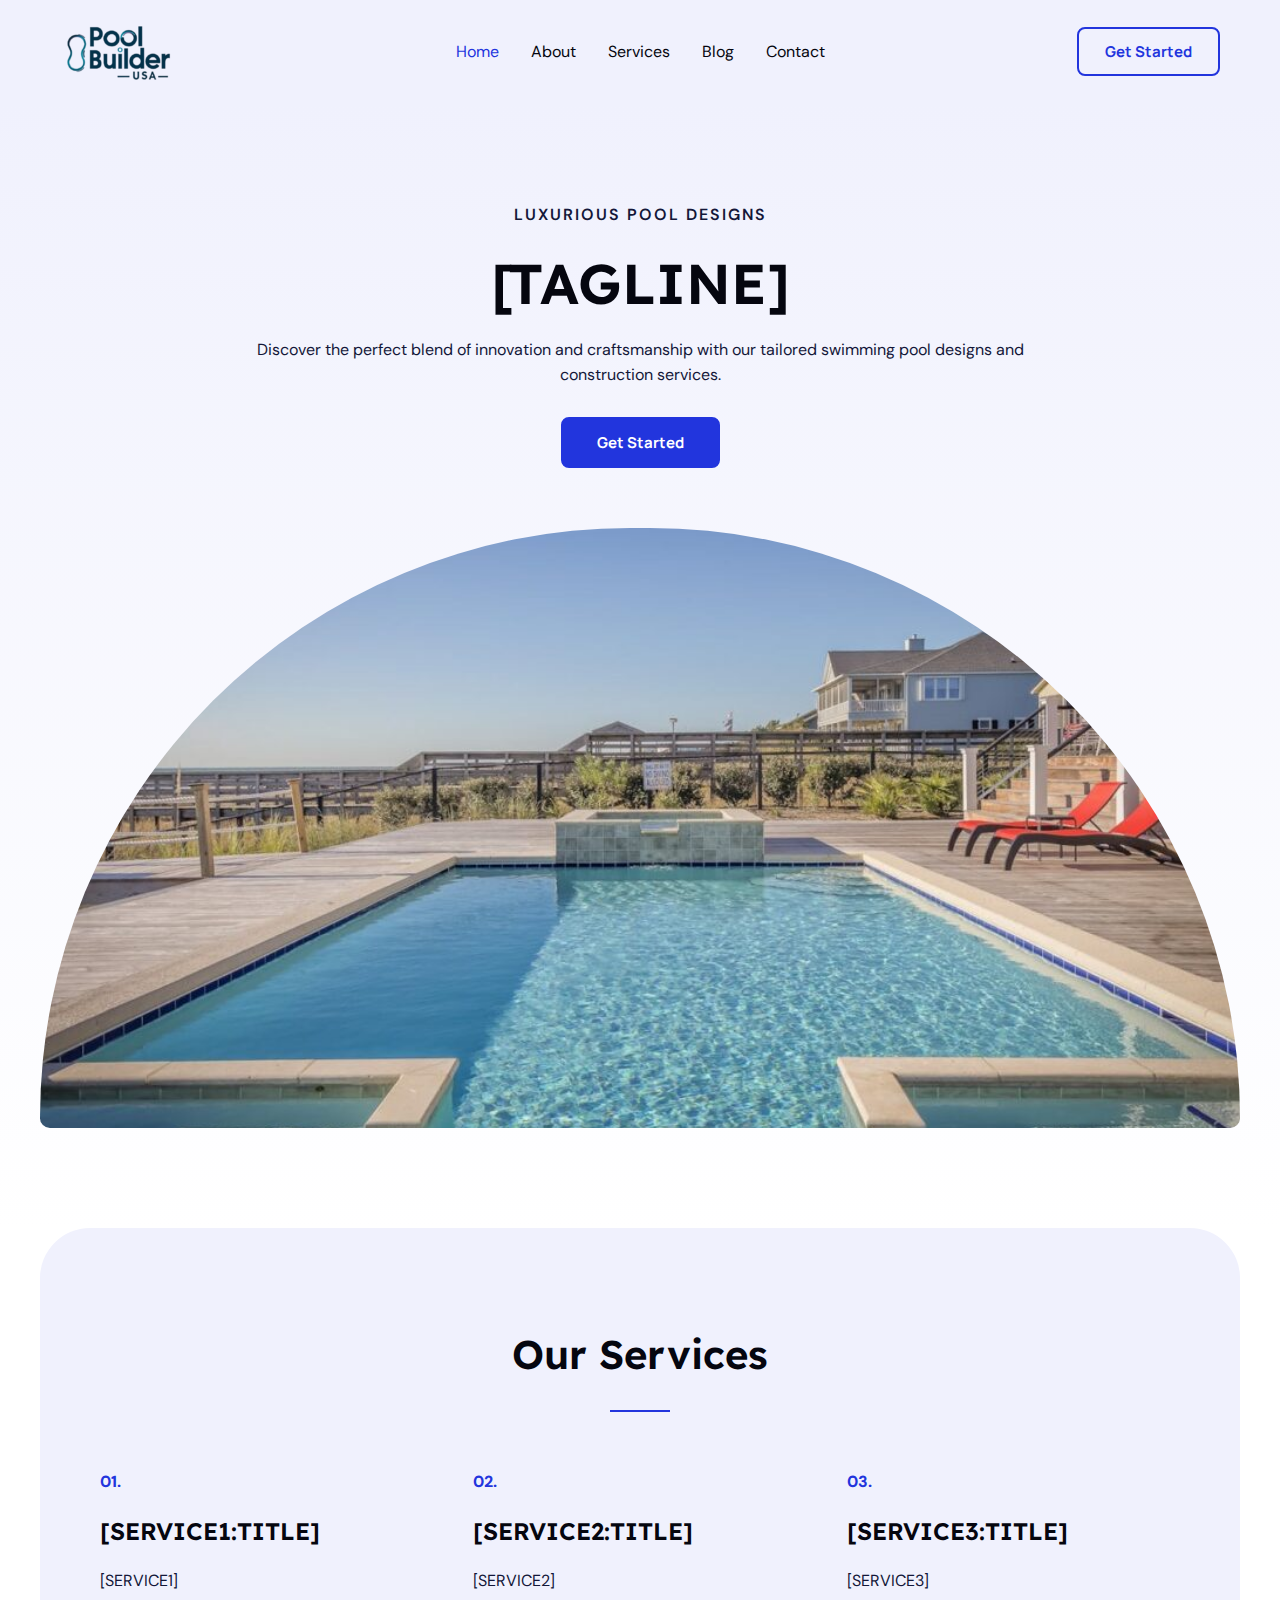
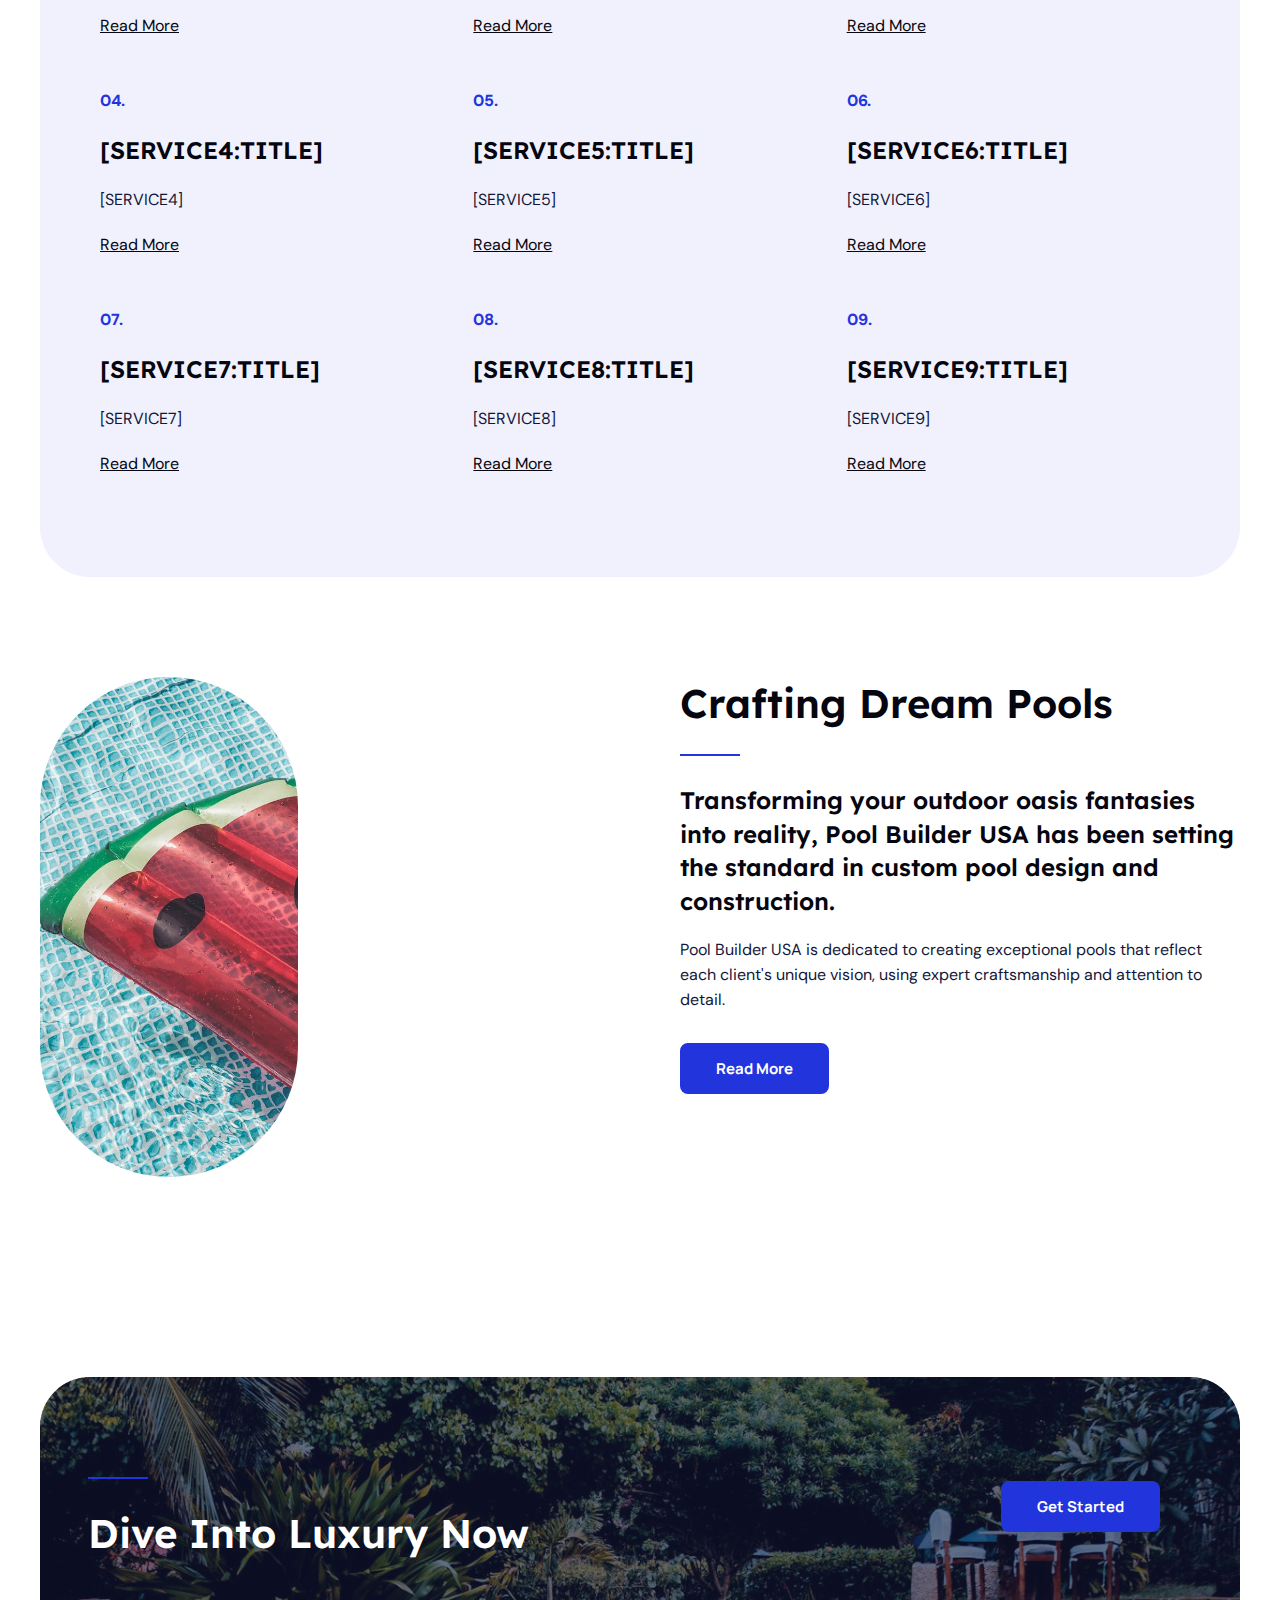
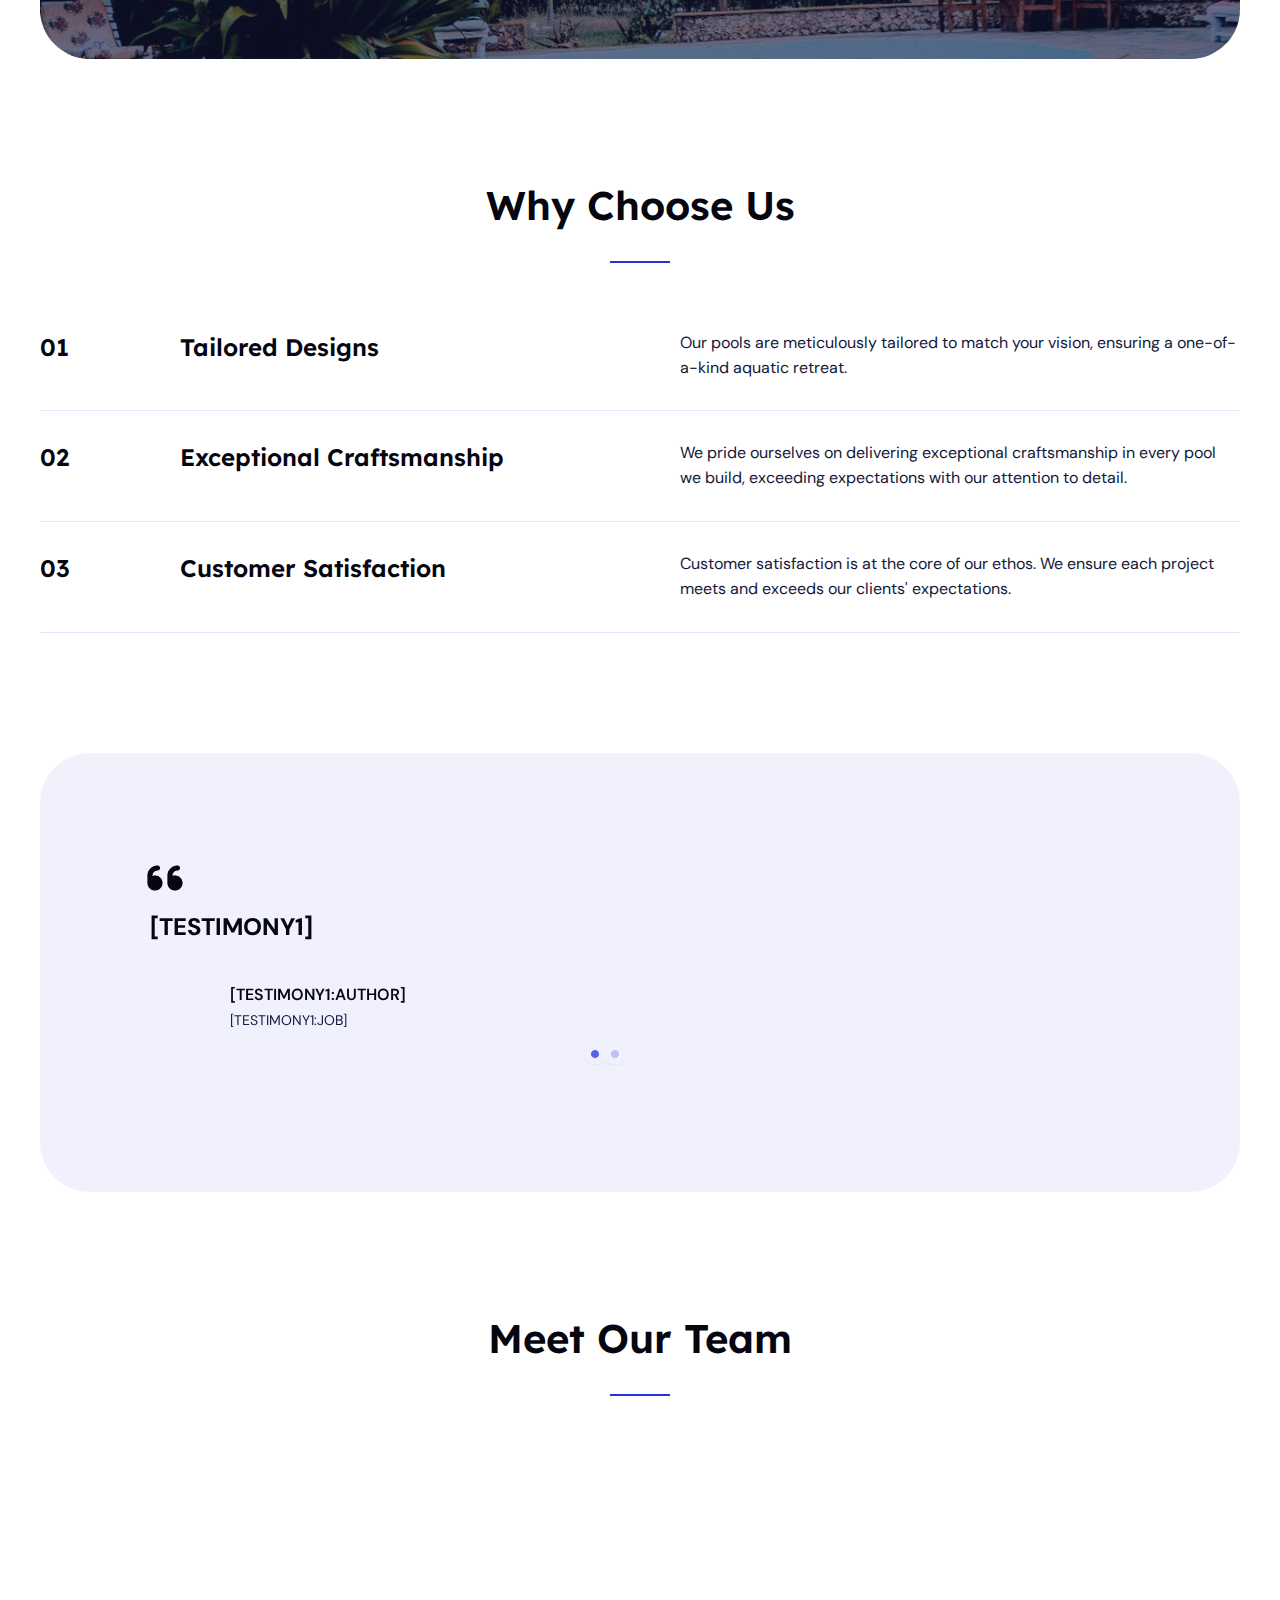
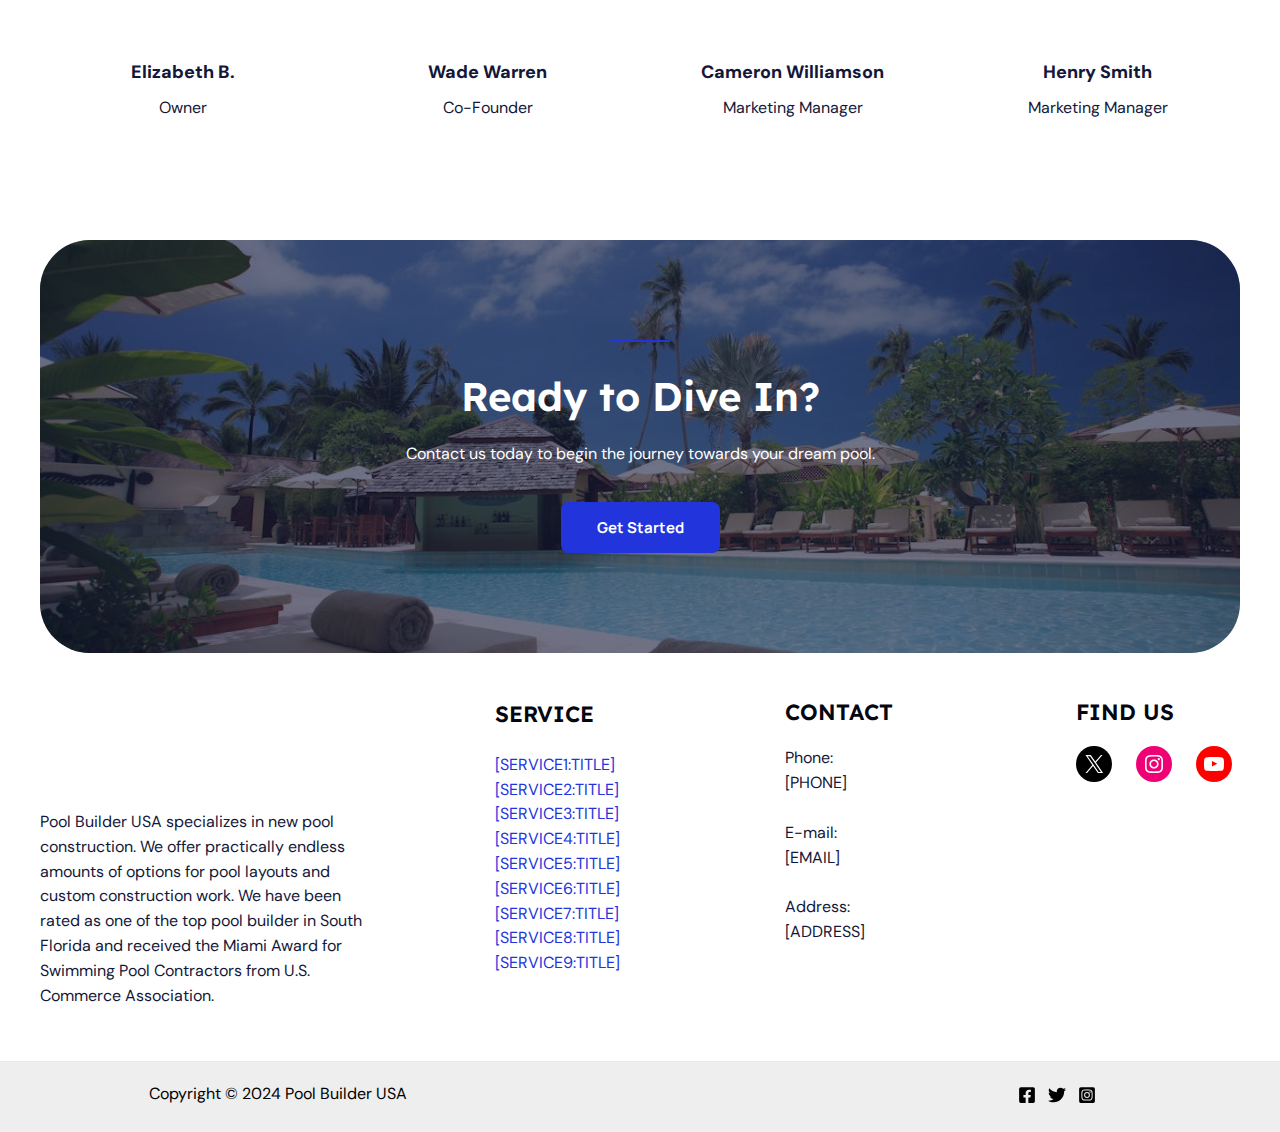
<file: index.html>
<!DOCTYPE html>
<html lang="en-US">
<head>
<meta charset="UTF-8">
<meta name="viewport" content="width=device-width, initial-scale=1">
	 <link rel="profile" href="https://gmpg.org/xfn/11"> 
	     <meta http-equiv="x-dns-prefetch-control" content="on">
    <link rel="dns-prefetch" href="//ajax.googleapis.com">
    <link rel="dns-prefetch" href="//cdnjs.cloudflare.com">
    <title></title>
<meta name="robots" content="noindex, nofollow">
<link rel="dns-prefetch" href="//fonts.googleapis.com">
<link rel="alternate" type="application/rss+xml" title=" &raquo; Feed" href="/feed/">
<link rel="alternate" type="application/rss+xml" title=" &raquo; Comments Feed" href="/comments/feed/">
        <link rel="icon" href="data:,">
        <link rel="stylesheet" id="astra-theme-css-css" href="/wp-content/themes/astra/assets/css/minified/main.min.css?ver=4.8.0" media="all">
<style id="astra-theme-css-inline-css">:root{--ast-post-nav-space:0;--ast-container-default-xlg-padding:2.5em;--ast-container-default-lg-padding:2.5em;--ast-container-default-slg-padding:2em;--ast-container-default-md-padding:2.5em;--ast-container-default-sm-padding:2.5em;--ast-container-default-xs-padding:2.4em;--ast-container-default-xxs-padding:1.8em;--ast-code-block-background:#ECEFF3;--ast-comment-inputs-background:#F9FAFB;--ast-normal-container-width:1200px;--ast-narrow-container-width:750px;--ast-blog-title-font-weight:600;--ast-blog-meta-weight:600;}html{font-size:100%;}a{color:var(--ast-global-color-0);}a:hover,a:focus{color:var(--ast-global-color-1);}body,button,input,select,textarea,.ast-button,.ast-custom-button{font-family:'DM Sans',sans-serif;font-weight:400;font-size:16px;font-size:1rem;line-height:var(--ast-body-line-height,1.55);}blockquote{color:var(--ast-global-color-3);}h1,.entry-content h1,h2,.entry-content h2,h3,.entry-content h3,h4,.entry-content h4,h5,.entry-content h5,h6,.entry-content h6,.site-title,.site-title a{font-family:'Lexend',sans-serif;font-weight:600;}.ast-site-identity .site-title a{color:var(--ast-global-color-2);}.site-title{font-size:24px;font-size:1.5rem;display:block;}header .custom-logo-link img{max-width:120px;width:120px;}.astra-logo-svg{width:120px;}.site-header .site-description{font-size:15px;font-size:0.9375rem;display:none;}.entry-title{font-size:24px;font-size:1.5rem;}.ast-blog-single-element.ast-taxonomy-container a{font-size:14px;font-size:0.875rem;}.ast-blog-meta-container{font-size:13px;font-size:0.8125rem;}.archive .ast-article-post .ast-article-inner,.blog .ast-article-post .ast-article-inner,.archive .ast-article-post .ast-article-inner:hover,.blog .ast-article-post .ast-article-inner:hover{border-top-left-radius:25px;border-top-right-radius:25px;border-bottom-right-radius:25px;border-bottom-left-radius:25px;overflow:hidden;}h1,.entry-content h1{font-size:56px;font-size:3.5rem;font-weight:600;font-family:'Lexend',sans-serif;line-height:1.25em;}h2,.entry-content h2{font-size:40px;font-size:2.5rem;font-weight:600;font-family:'Lexend',sans-serif;line-height:1.3em;}h3,.entry-content h3{font-size:24px;font-size:1.5rem;font-weight:600;font-family:'Lexend',sans-serif;line-height:1.4em;}h4,.entry-content h4{font-size:22px;font-size:1.375rem;line-height:1.45em;font-weight:600;font-family:'Lexend',sans-serif;}h5,.entry-content h5{font-size:18px;font-size:1.125rem;line-height:1.50em;font-weight:600;font-family:'Lexend',sans-serif;}h6,.entry-content h6{font-size:14px;font-size:0.875rem;line-height:1.6em;font-weight:600;font-family:'Lexend',sans-serif;}::selection{background-color:var(--ast-global-color-0);color:#ffffff;}body,h1,.entry-title a,.entry-content h1,h2,.entry-content h2,h3,.entry-content h3,h4,.entry-content h4,h5,.entry-content h5,h6,.entry-content h6{color:var(--ast-global-color-3);}.tagcloud a:hover,.tagcloud a:focus,.tagcloud a.current-item{color:#ffffff;border-color:var(--ast-global-color-0);background-color:var(--ast-global-color-0);}input:focus,input[type="text"]:focus,input[type="email"]:focus,input[type="url"]:focus,input[type="password"]:focus,input[type="reset"]:focus,input[type="search"]:focus,textarea:focus{border-color:var(--ast-global-color-0);}input[type="radio"]:checked,input[type=reset],input[type="checkbox"]:checked,input[type="checkbox"]:hover:checked,input[type="checkbox"]:focus:checked,input[type=range]::-webkit-slider-thumb{border-color:var(--ast-global-color-0);background-color:var(--ast-global-color-0);box-shadow:none;}.site-footer a:hover + .post-count,.site-footer a:focus + .post-count{background:var(--ast-global-color-0);border-color:var(--ast-global-color-0);}.single .nav-links .nav-previous,.single .nav-links .nav-next{color:var(--ast-global-color-0);}.entry-meta,.entry-meta *{line-height:1.45;color:var(--ast-global-color-0);font-weight:600;}.entry-meta a:not(.ast-button):hover,.entry-meta a:not(.ast-button):hover *,.entry-meta a:not(.ast-button):focus,.entry-meta a:not(.ast-button):focus *,.page-links > .page-link,.page-links .page-link:hover,.post-navigation a:hover{color:var(--ast-global-color-1);}#cat option,.secondary .calendar_wrap thead a,.secondary .calendar_wrap thead a:visited{color:var(--ast-global-color-0);}.secondary .calendar_wrap #today,.ast-progress-val span{background:var(--ast-global-color-0);}.secondary a:hover + .post-count,.secondary a:focus + .post-count{background:var(--ast-global-color-0);border-color:var(--ast-global-color-0);}.calendar_wrap #today > a{color:#ffffff;}.page-links .page-link,.single .post-navigation a{color:var(--ast-global-color-3);}.ast-search-menu-icon .search-form button.search-submit{padding:0 4px;}.ast-search-menu-icon form.search-form{padding-right:0;}.ast-search-menu-icon.slide-search input.search-field{width:0;}.ast-header-search .ast-search-menu-icon.ast-dropdown-active .search-form,.ast-header-search .ast-search-menu-icon.ast-dropdown-active .search-field:focus{transition:all 0.2s;}.search-form input.search-field:focus{outline:none;}.ast-search-menu-icon .search-form button.search-submit:focus,.ast-theme-transparent-header .ast-header-search .ast-dropdown-active .ast-icon,.ast-theme-transparent-header .ast-inline-search .search-field:focus .ast-icon{color:var(--ast-global-color-1);}.ast-header-search .slide-search .search-form{border:2px solid var(--ast-global-color-0);}.ast-header-search .slide-search .search-field{background-color:#fff;}.ast-archive-title{color:var(--ast-global-color-2);}.widget-title,.widget .wp-block-heading{font-size:22px;font-size:1.375rem;color:var(--ast-global-color-2);}.ast-single-post .entry-content a,.ast-comment-content a:not(.ast-comment-edit-reply-wrap a){text-decoration:underline;}.ast-single-post .elementor-button-wrapper .elementor-button,.ast-single-post .entry-content .uagb-tab a,.ast-single-post .entry-content .uagb-ifb-cta a,.ast-single-post .entry-content .uabb-module-content a,.ast-single-post .entry-content .uagb-post-grid a,.ast-single-post .entry-content .uagb-timeline a,.ast-single-post .entry-content .uagb-toc__wrap a,.ast-single-post .entry-content .uagb-taxomony-box a,.ast-single-post .entry-content .woocommerce a,.entry-content .wp-block-latest-posts > li > a,.ast-single-post .entry-content .wp-block-file__button,li.ast-post-filter-single,.ast-single-post .ast-comment-content .comment-reply-link,.ast-single-post .ast-comment-content .comment-edit-link{text-decoration:none;}.ast-search-menu-icon.slide-search a:focus-visible:focus-visible,.astra-search-icon:focus-visible,#close:focus-visible,a:focus-visible,.ast-menu-toggle:focus-visible,.site .skip-link:focus-visible,.wp-block-loginout input:focus-visible,.wp-block-search.wp-block-search__button-inside .wp-block-search__inside-wrapper,.ast-header-navigation-arrow:focus-visible,.woocommerce .wc-proceed-to-checkout > .checkout-button:focus-visible,.woocommerce .woocommerce-MyAccount-navigation ul li a:focus-visible,.ast-orders-table__row .ast-orders-table__cell:focus-visible,.woocommerce .woocommerce-order-details .order-again > .button:focus-visible,.woocommerce .woocommerce-message a.button.wc-forward:focus-visible,.woocommerce #minus_qty:focus-visible,.woocommerce #plus_qty:focus-visible,a#ast-apply-coupon:focus-visible,.woocommerce .woocommerce-info a:focus-visible,.woocommerce .astra-shop-summary-wrap a:focus-visible,.woocommerce a.wc-forward:focus-visible,#ast-apply-coupon:focus-visible,.woocommerce-js .woocommerce-mini-cart-item a.remove:focus-visible,#close:focus-visible,.button.search-submit:focus-visible,#search_submit:focus,.normal-search:focus-visible,.ast-header-account-wrap:focus-visible,.woocommerce .ast-on-card-button.ast-quick-view-trigger:focus{outline-style:dotted;outline-color:inherit;outline-width:thin;}input:focus,input[type="text"]:focus,input[type="email"]:focus,input[type="url"]:focus,input[type="password"]:focus,input[type="reset"]:focus,input[type="search"]:focus,input[type="number"]:focus,textarea:focus,.wp-block-search__input:focus,[data-section="section-header-mobile-trigger"] .ast-button-wrap .ast-mobile-menu-trigger-minimal:focus,.ast-mobile-popup-drawer.active .menu-toggle-close:focus,.woocommerce-ordering select.orderby:focus,#ast-scroll-top:focus,#coupon_code:focus,.woocommerce-page #comment:focus,.woocommerce #reviews #respond input#submit:focus,.woocommerce a.add_to_cart_button:focus,.woocommerce .button.single_add_to_cart_button:focus,.woocommerce .woocommerce-cart-form button:focus,.woocommerce .woocommerce-cart-form__cart-item .quantity .qty:focus,.woocommerce .woocommerce-billing-fields .woocommerce-billing-fields__field-wrapper .woocommerce-input-wrapper > .input-text:focus,.woocommerce #order_comments:focus,.woocommerce #place_order:focus,.woocommerce .woocommerce-address-fields .woocommerce-address-fields__field-wrapper .woocommerce-input-wrapper > .input-text:focus,.woocommerce .woocommerce-MyAccount-content form button:focus,.woocommerce .woocommerce-MyAccount-content .woocommerce-EditAccountForm .woocommerce-form-row .woocommerce-Input.input-text:focus,.woocommerce .ast-woocommerce-container .woocommerce-pagination ul.page-numbers li a:focus,body #content .woocommerce form .form-row .select2-container--default .select2-selection--single:focus,#ast-coupon-code:focus,.woocommerce.woocommerce-js .quantity input[type=number]:focus,.woocommerce-js .woocommerce-mini-cart-item .quantity input[type=number]:focus,.woocommerce p#ast-coupon-trigger:focus{border-style:dotted;border-color:inherit;border-width:thin;}input{outline:none;}.ast-logo-title-inline .site-logo-img{padding-right:1em;}.site-logo-img img{ transition:all 0.2s linear;}body .ast-oembed-container *{position:absolute;top:0;width:100%;height:100%;left:0;}body .wp-block-embed-pocket-casts .ast-oembed-container *{position:unset;}.ast-single-post-featured-section + article {margin-top: 2em;}.site-content .ast-single-post-featured-section img {width: 100%;overflow: hidden;object-fit: cover;}.ast-separate-container .site-content .ast-single-post-featured-section + article {margin-top: -80px;z-index: 9;position: relative;border-radius: 4px;}@media (min-width: 922px) {.ast-no-sidebar .site-content .ast-article-image-container--wide {margin-left: -120px;margin-right: -120px;max-width: unset;width: unset;}.ast-left-sidebar .site-content .ast-article-image-container--wide,.ast-right-sidebar .site-content .ast-article-image-container--wide {margin-left: -10px;margin-right: -10px;}.site-content .ast-article-image-container--full {margin-left: calc( -50vw + 50%);margin-right: calc( -50vw + 50%);max-width: 100vw;width: 100vw;}.ast-left-sidebar .site-content .ast-article-image-container--full,.ast-right-sidebar .site-content .ast-article-image-container--full {margin-left: -10px;margin-right: -10px;max-width: inherit;width: auto;}}.site > .ast-single-related-posts-container {margin-top: 0;}@media (min-width: 922px) {.ast-desktop .ast-container--narrow {max-width: var(--ast-narrow-container-width);margin: 0 auto;}}input[type="text"],input[type="number"],input[type="email"],input[type="url"],input[type="password"],input[type="search"],input[type=reset],input[type=tel],input[type=date],select,textarea{font-size:16px;font-style:normal;font-weight:400;line-height:24px;width:100%;padding:12px 16px;border-radius:4px;box-shadow:0px 1px 2px 0px rgba(0,0,0,0.05);color:var(--ast-form-input-text,#475569);}input[type="text"],input[type="number"],input[type="email"],input[type="url"],input[type="password"],input[type="search"],input[type=reset],input[type=tel],input[type=date],select{height:40px;}input[type="date"]{border-width:1px;border-style:solid;border-color:var(--ast-border-color);}input[type="text"]:focus,input[type="number"]:focus,input[type="email"]:focus,input[type="url"]:focus,input[type="password"]:focus,input[type="search"]:focus,input[type=reset]:focus,input[type="tel"]:focus,input[type="date"]:focus,select:focus,textarea:focus{border-color:#046BD2;box-shadow:none;outline:none;color:var(--ast-form-input-focus-text,#475569);}label,legend{color:#111827;font-size:14px;font-style:normal;font-weight:500;line-height:20px;}select{padding:6px 10px;}fieldset{padding:30px;border-radius:4px;}button,.ast-button,.button,input[type="button"],input[type="reset"],input[type="submit"]{border-radius:4px;box-shadow:0px 1px 2px 0px rgba(0,0,0,0.05);}:root{--ast-comment-inputs-background:#FFF;}::placeholder{color:var(--ast-form-field-color,#9CA3AF);}::-ms-input-placeholder{color:var(--ast-form-field-color,#9CA3AF);}@media (max-width:921.9px){#ast-desktop-header{display:none;}}@media (min-width:922px){#ast-mobile-header{display:none;}}.wp-block-buttons.aligncenter{justify-content:center;}@media (max-width:921px){.ast-theme-transparent-header #primary,.ast-theme-transparent-header #secondary{padding:0;}}@media (max-width:921px){.ast-plain-container.ast-no-sidebar #primary{padding:0;}}.ast-plain-container.ast-no-sidebar #primary{margin-top:0;margin-bottom:0;}@media (max-width:921px){.ast-separate-container #primary,.ast-narrow-container #primary{padding-top:0px;}}@media (max-width:544px){.ast-separate-container #primary,.ast-narrow-container #primary{padding-top:0px;}}@media (max-width:921px){.ast-separate-container #primary,.ast-narrow-container #primary{padding-bottom:0px;}}@media (max-width:544px){.ast-separate-container #primary,.ast-narrow-container #primary{padding-bottom:0px;}}.wp-block-button.is-style-outline .wp-block-button__link{border-color:var(--ast-global-color-0);border-top-width:02px;border-right-width:02px;border-bottom-width:02px;border-left-width:02px;}div.wp-block-button.is-style-outline > .wp-block-button__link:not(.has-text-color),div.wp-block-button.wp-block-button__link.is-style-outline:not(.has-text-color){color:var(--ast-global-color-0);}.wp-block-button.is-style-outline .wp-block-button__link:hover,.wp-block-buttons .wp-block-button.is-style-outline .wp-block-button__link:focus,.wp-block-buttons .wp-block-button.is-style-outline > .wp-block-button__link:not(.has-text-color):hover,.wp-block-buttons .wp-block-button.wp-block-button__link.is-style-outline:not(.has-text-color):hover{color:#ffffff;background-color:var(--ast-global-color-1);border-color:var(--ast-global-color-1);}.post-page-numbers.current .page-link,.ast-pagination .page-numbers.current{color:#ffffff;border-color:var(--ast-global-color-0);background-color:var(--ast-global-color-0);}.wp-block-button.is-style-outline .wp-block-button__link{border-top-width:02px;border-right-width:02px;border-bottom-width:02px;border-left-width:02px;}.wp-block-buttons .wp-block-button.is-style-outline .wp-block-button__link.wp-element-button,.ast-outline-button,.wp-block-uagb-buttons-child .uagb-buttons-repeater.ast-outline-button{border-color:var(--ast-global-color-0);border-top-width:02px;border-right-width:02px;border-bottom-width:02px;border-left-width:02px;font-family:'Manrope',sans-serif;font-weight:700;font-size:15px;font-size:0.9375rem;line-height:1em;text-transform:capitalize;padding-top:16px;padding-right:34px;padding-bottom:16px;padding-left:34px;border-top-left-radius:8px;border-top-right-radius:8px;border-bottom-right-radius:8px;border-bottom-left-radius:8px;}.wp-block-buttons .wp-block-button.is-style-outline > .wp-block-button__link:not(.has-text-color),.wp-block-buttons .wp-block-button.wp-block-button__link.is-style-outline:not(.has-text-color),.ast-outline-button{color:var(--ast-global-color-0);}.wp-block-button.is-style-outline .wp-block-button__link:hover,.wp-block-buttons .wp-block-button.is-style-outline .wp-block-button__link:focus,.wp-block-buttons .wp-block-button.is-style-outline > .wp-block-button__link:not(.has-text-color):hover,.wp-block-buttons .wp-block-button.wp-block-button__link.is-style-outline:not(.has-text-color):hover,.ast-outline-button:hover,.ast-outline-button:focus,.wp-block-uagb-buttons-child .uagb-buttons-repeater.ast-outline-button:hover,.wp-block-uagb-buttons-child .uagb-buttons-repeater.ast-outline-button:focus{color:#ffffff;background-color:var(--ast-global-color-1);border-color:var(--ast-global-color-1);}.ast-single-post .entry-content a.ast-outline-button,.ast-single-post .entry-content .is-style-outline>.wp-block-button__link{text-decoration:none;}.wp-block-button .wp-block-button__link.wp-element-button.is-style-outline:not(.has-background),.wp-block-button.is-style-outline>.wp-block-button__link.wp-element-button:not(.has-background),.ast-outline-button{background-color:rgba(2,19,20,0);}.uagb-buttons-repeater.ast-outline-button{border-radius:9999px;}@media (max-width:921px){.wp-block-buttons .wp-block-button.is-style-outline .wp-block-button__link.wp-element-button,.ast-outline-button,.wp-block-uagb-buttons-child .uagb-buttons-repeater.ast-outline-button{font-size:15px;font-size:0.9375rem;padding-top:14px;padding-right:30px;padding-bottom:14px;padding-left:30px;}}@media (max-width:544px){.wp-block-buttons .wp-block-button.is-style-outline .wp-block-button__link.wp-element-button,.ast-outline-button,.wp-block-uagb-buttons-child .uagb-buttons-repeater.ast-outline-button{font-size:14px;font-size:0.875rem;padding-top:14px;padding-right:26px;padding-bottom:14px;padding-left:26px;}}.entry-content[ast-blocks-layout] > figure{margin-bottom:1em;}h1.widget-title{font-weight:600;}h2.widget-title{font-weight:600;}h3.widget-title{font-weight:600;}#page{display:flex;flex-direction:column;min-height:100vh;}.ast-404-layout-1 h1.page-title{color:var(--ast-global-color-2);}.single .post-navigation a{line-height:1em;height:inherit;}.error-404 .page-sub-title{font-size:1.5rem;font-weight:inherit;}.search .site-content .content-area .search-form{margin-bottom:0;}#page .site-content{flex-grow:1;}.widget{margin-bottom:1.25em;}#secondary li{line-height:1.5em;}#secondary .wp-block-group h2{margin-bottom:0.7em;}#secondary h2{font-size:1.7rem;}.ast-separate-container .ast-article-post,.ast-separate-container .ast-article-single,.ast-separate-container .comment-respond{padding:3em;}.ast-separate-container .ast-article-single .ast-article-single{padding:0;}.ast-article-single .wp-block-post-template-is-layout-grid{padding-left:0;}.ast-separate-container .comments-title,.ast-narrow-container .comments-title{padding:1.5em 2em;}.ast-page-builder-template .comment-form-textarea,.ast-comment-formwrap .ast-grid-common-col{padding:0;}.ast-comment-formwrap{padding:0;display:inline-flex;column-gap:20px;width:100%;margin-left:0;margin-right:0;}.comments-area textarea#comment:focus,.comments-area textarea#comment:active,.comments-area .ast-comment-formwrap input[type="text"]:focus,.comments-area .ast-comment-formwrap input[type="text"]:active {box-shadow:none;outline:none;}.archive.ast-page-builder-template .entry-header{margin-top:2em;}.ast-page-builder-template .ast-comment-formwrap{width:100%;}.entry-title{margin-bottom:0.6em;}.ast-archive-description p{font-size:inherit;font-weight:inherit;line-height:inherit;}.ast-separate-container .ast-comment-list li.depth-1,.hentry{margin-bottom:1.5em;}.site-content section.ast-archive-description{margin-bottom:2em;}@media (min-width:921px){.ast-left-sidebar.ast-page-builder-template #secondary,.archive.ast-right-sidebar.ast-page-builder-template .site-main{padding-left:20px;padding-right:20px;}}@media (max-width:544px){.ast-comment-formwrap.ast-row{column-gap:10px;display:inline-block;}#ast-commentform .ast-grid-common-col{position:relative;width:100%;}}@media (min-width:1201px){.ast-separate-container .ast-article-post,.ast-separate-container .ast-article-single,.ast-separate-container .ast-author-box,.ast-separate-container .ast-404-layout-1,.ast-separate-container .no-results{padding:3em;}}@media (max-width:921px){.ast-separate-container #primary,.ast-separate-container #secondary{padding:1.5em 0;}#primary,#secondary{padding:1.5em 0;margin:0;}.ast-left-sidebar #content > .ast-container{display:flex;flex-direction:column-reverse;width:100%;}}@media (min-width:922px){.ast-separate-container.ast-right-sidebar #primary,.ast-separate-container.ast-left-sidebar #primary{border:0;}.search-no-results.ast-separate-container #primary{margin-bottom:4em;}}.wp-block-button .wp-block-button__link{color:#ffffff;}.wp-block-button .wp-block-button__link:hover,.wp-block-button .wp-block-button__link:focus{color:#ffffff;background-color:var(--ast-global-color-1);border-color:var(--ast-global-color-1);}.wp-block-button .wp-block-button__link,.wp-block-search .wp-block-search__button,body .wp-block-file .wp-block-file__button{border-style:solid;border-top-width:02px;border-right-width:02px;border-left-width:02px;border-bottom-width:02px;border-color:var(--ast-global-color-0);background-color:var(--ast-global-color-0);color:#ffffff;font-family:'Manrope',sans-serif;font-weight:700;line-height:1em;text-transform:capitalize;font-size:15px;font-size:0.9375rem;border-top-left-radius:8px;border-top-right-radius:8px;border-bottom-right-radius:8px;border-bottom-left-radius:8px;padding-top:16px;padding-right:34px;padding-bottom:16px;padding-left:34px;}.ast-single-post .entry-content .wp-block-button .wp-block-button__link,.ast-single-post .entry-content .wp-block-search .wp-block-search__button,body .entry-content .wp-block-file .wp-block-file__button{text-decoration:none;}@media (max-width:921px){.wp-block-button .wp-block-button__link,.wp-block-search .wp-block-search__button,body .wp-block-file .wp-block-file__button{font-size:15px;font-size:0.9375rem;padding-top:14px;padding-right:30px;padding-bottom:14px;padding-left:30px;}}@media (max-width:544px){.wp-block-button .wp-block-button__link,.wp-block-search .wp-block-search__button,body .wp-block-file .wp-block-file__button{font-size:14px;font-size:0.875rem;padding-top:14px;padding-right:26px;padding-bottom:14px;padding-left:26px;}}.menu-toggle,button,.ast-button,.ast-custom-button,.button,input#submit,input[type="button"],input[type="submit"],input[type="reset"],#comments .submit,.search .search-submit,form[CLASS*="wp-block-search__"].wp-block-search .wp-block-search__inside-wrapper .wp-block-search__button,body .wp-block-file .wp-block-file__button,.search .search-submit,.woocommerce-js a.button,.woocommerce button.button,.woocommerce .woocommerce-message a.button,.woocommerce #respond input#submit.alt,.woocommerce input.button.alt,.woocommerce input.button,.woocommerce input.button:disabled,.woocommerce input.button:disabled[disabled],.woocommerce input.button:disabled:hover,.woocommerce input.button:disabled[disabled]:hover,.woocommerce #respond input#submit,.woocommerce button.button.alt.disabled,.wc-block-grid__products .wc-block-grid__product .wp-block-button__link,.wc-block-grid__product-onsale,[CLASS*="wc-block"] button,.woocommerce-js .astra-cart-drawer .astra-cart-drawer-content .woocommerce-mini-cart__buttons .button:not(.checkout):not(.ast-continue-shopping),.woocommerce-js .astra-cart-drawer .astra-cart-drawer-content .woocommerce-mini-cart__buttons a.checkout,.woocommerce button.button.alt.disabled.wc-variation-selection-needed,[CLASS*="wc-block"] .wc-block-components-button{border-style:solid;border-top-width:02px;border-right-width:02px;border-left-width:02px;border-bottom-width:02px;color:#ffffff;border-color:var(--ast-global-color-0);background-color:var(--ast-global-color-0);padding-top:16px;padding-right:34px;padding-bottom:16px;padding-left:34px;font-family:'Manrope',sans-serif;font-weight:700;font-size:15px;font-size:0.9375rem;line-height:1em;text-transform:capitalize;border-top-left-radius:8px;border-top-right-radius:8px;border-bottom-right-radius:8px;border-bottom-left-radius:8px;}button:focus,.menu-toggle:hover,button:hover,.ast-button:hover,.ast-custom-button:hover .button:hover,.ast-custom-button:hover ,input[type=reset]:hover,input[type=reset]:focus,input#submit:hover,input#submit:focus,input[type="button"]:hover,input[type="button"]:focus,input[type="submit"]:hover,input[type="submit"]:focus,form[CLASS*="wp-block-search__"].wp-block-search .wp-block-search__inside-wrapper .wp-block-search__button:hover,form[CLASS*="wp-block-search__"].wp-block-search .wp-block-search__inside-wrapper .wp-block-search__button:focus,body .wp-block-file .wp-block-file__button:hover,body .wp-block-file .wp-block-file__button:focus,.woocommerce-js a.button:hover,.woocommerce button.button:hover,.woocommerce .woocommerce-message a.button:hover,.woocommerce #respond input#submit:hover,.woocommerce #respond input#submit.alt:hover,.woocommerce input.button.alt:hover,.woocommerce input.button:hover,.woocommerce button.button.alt.disabled:hover,.wc-block-grid__products .wc-block-grid__product .wp-block-button__link:hover,[CLASS*="wc-block"] button:hover,.woocommerce-js .astra-cart-drawer .astra-cart-drawer-content .woocommerce-mini-cart__buttons .button:not(.checkout):not(.ast-continue-shopping):hover,.woocommerce-js .astra-cart-drawer .astra-cart-drawer-content .woocommerce-mini-cart__buttons a.checkout:hover,.woocommerce button.button.alt.disabled.wc-variation-selection-needed:hover,[CLASS*="wc-block"] .wc-block-components-button:hover,[CLASS*="wc-block"] .wc-block-components-button:focus{color:#ffffff;background-color:var(--ast-global-color-1);border-color:var(--ast-global-color-1);}form[CLASS*="wp-block-search__"].wp-block-search .wp-block-search__inside-wrapper .wp-block-search__button.has-icon{padding-top:calc(16px - 3px);padding-right:calc(34px - 3px);padding-bottom:calc(16px - 3px);padding-left:calc(34px - 3px);}@media (max-width:921px){.menu-toggle,button,.ast-button,.ast-custom-button,.button,input#submit,input[type="button"],input[type="submit"],input[type="reset"],#comments .submit,.search .search-submit,form[CLASS*="wp-block-search__"].wp-block-search .wp-block-search__inside-wrapper .wp-block-search__button,body .wp-block-file .wp-block-file__button,.search .search-submit,.woocommerce-js a.button,.woocommerce button.button,.woocommerce .woocommerce-message a.button,.woocommerce #respond input#submit.alt,.woocommerce input.button.alt,.woocommerce input.button,.woocommerce input.button:disabled,.woocommerce input.button:disabled[disabled],.woocommerce input.button:disabled:hover,.woocommerce input.button:disabled[disabled]:hover,.woocommerce #respond input#submit,.woocommerce button.button.alt.disabled,.wc-block-grid__products .wc-block-grid__product .wp-block-button__link,.wc-block-grid__product-onsale,[CLASS*="wc-block"] button,.woocommerce-js .astra-cart-drawer .astra-cart-drawer-content .woocommerce-mini-cart__buttons .button:not(.checkout):not(.ast-continue-shopping),.woocommerce-js .astra-cart-drawer .astra-cart-drawer-content .woocommerce-mini-cart__buttons a.checkout,.woocommerce button.button.alt.disabled.wc-variation-selection-needed,[CLASS*="wc-block"] .wc-block-components-button{padding-top:14px;padding-right:30px;padding-bottom:14px;padding-left:30px;font-size:15px;font-size:0.9375rem;}}@media (max-width:544px){.menu-toggle,button,.ast-button,.ast-custom-button,.button,input#submit,input[type="button"],input[type="submit"],input[type="reset"],#comments .submit,.search .search-submit,form[CLASS*="wp-block-search__"].wp-block-search .wp-block-search__inside-wrapper .wp-block-search__button,body .wp-block-file .wp-block-file__button,.search .search-submit,.woocommerce-js a.button,.woocommerce button.button,.woocommerce .woocommerce-message a.button,.woocommerce #respond input#submit.alt,.woocommerce input.button.alt,.woocommerce input.button,.woocommerce input.button:disabled,.woocommerce input.button:disabled[disabled],.woocommerce input.button:disabled:hover,.woocommerce input.button:disabled[disabled]:hover,.woocommerce #respond input#submit,.woocommerce button.button.alt.disabled,.wc-block-grid__products .wc-block-grid__product .wp-block-button__link,.wc-block-grid__product-onsale,[CLASS*="wc-block"] button,.woocommerce-js .astra-cart-drawer .astra-cart-drawer-content .woocommerce-mini-cart__buttons .button:not(.checkout):not(.ast-continue-shopping),.woocommerce-js .astra-cart-drawer .astra-cart-drawer-content .woocommerce-mini-cart__buttons a.checkout,.woocommerce button.button.alt.disabled.wc-variation-selection-needed,[CLASS*="wc-block"] .wc-block-components-button{padding-top:14px;padding-right:26px;padding-bottom:14px;padding-left:26px;font-size:14px;font-size:0.875rem;}}@media (max-width:921px){.menu-toggle,button,.ast-button,.button,input#submit,input[type="button"],input[type="submit"],input[type="reset"]{font-size:15px;font-size:0.9375rem;}.ast-mobile-header-stack .main-header-bar .ast-search-menu-icon{display:inline-block;}.ast-header-break-point.ast-header-custom-item-outside .ast-mobile-header-stack .main-header-bar .ast-search-icon{margin:0;}.ast-comment-avatar-wrap img{max-width:2.5em;}.ast-comment-meta{padding:0 1.8888em 1.3333em;}}@media (min-width:544px){.ast-container{max-width:100%;}}@media (max-width:544px){.ast-separate-container .ast-article-post,.ast-separate-container .ast-article-single,.ast-separate-container .comments-title,.ast-separate-container .ast-archive-description{padding:1.5em 1em;}.ast-separate-container #content .ast-container{padding-left:0.54em;padding-right:0.54em;}.ast-separate-container .ast-comment-list .bypostauthor{padding:.5em;}.ast-search-menu-icon.ast-dropdown-active .search-field{width:170px;}.menu-toggle,button,.ast-button,.button,input#submit,input[type="button"],input[type="submit"],input[type="reset"]{font-size:14px;font-size:0.875rem;}} #ast-mobile-header .ast-site-header-cart-li a{pointer-events:none;}@media (max-width:921px){.site-title{font-size:20px;font-size:1.25rem;display:block;}.site-header .site-description{display:none;}.entry-title{font-size:22px;font-size:1.375rem;}.ast-blog-meta-container{font-size:13px;font-size:0.8125rem;}.archive .ast-article-post .ast-article-inner,.blog .ast-article-post .ast-article-inner{border-top-left-radius:16px;border-top-right-radius:16px;border-bottom-right-radius:16px;border-bottom-left-radius:16px;}h1,.entry-content h1{font-size:40px;}h2,.entry-content h2{font-size:28px;}h3,.entry-content h3{font-size:22px;}h4,.entry-content h4{font-size:20px;font-size:1.25rem;}h5,.entry-content h5{font-size:18px;font-size:1.125rem;}h6,.entry-content h6{font-size:14px;font-size:0.875rem;}}@media (max-width:544px){.site-title{font-size:18px;font-size:1.125rem;display:block;}.site-header .site-description{display:none;}.entry-title{font-size:18px;font-size:1.125rem;}.archive .ast-article-post .ast-article-inner,.blog .ast-article-post .ast-article-inner{border-top-left-radius:10px;border-top-right-radius:10px;border-bottom-right-radius:10px;border-bottom-left-radius:10px;}h1,.entry-content h1{font-size:30px;}h2,.entry-content h2{font-size:22px;}h3,.entry-content h3{font-size:20px;}h4,.entry-content h4{font-size:18px;font-size:1.125rem;}h5,.entry-content h5{font-size:16px;font-size:1rem;}h6,.entry-content h6{font-size:14px;font-size:0.875rem;}}@media (max-width:921px){html{font-size:91.2%;}}@media (max-width:544px){html{font-size:91.2%;}}@media (min-width:922px){.ast-container{max-width:1240px;}}@media (min-width:922px){.site-content .ast-container{display:flex;}}@media (max-width:921px){.site-content .ast-container{flex-direction:column;}}.entry-content h1,.entry-content h2,.entry-content h3,.entry-content h4,.entry-content h5,.entry-content h6{clear:none;}@media (min-width:922px){.main-header-menu .sub-menu .menu-item.ast-left-align-sub-menu:hover > .sub-menu,.main-header-menu .sub-menu .menu-item.ast-left-align-sub-menu.focus > .sub-menu{margin-left:-0px;}}.entry-content li > p{margin-bottom:0;}.site .comments-area{padding-bottom:2em;margin-top:2em;}.wp-block-file {display: flex;align-items: center;flex-wrap: wrap;justify-content: space-between;}.wp-block-pullquote {border: none;}.wp-block-pullquote blockquote::before {content: "\201D";font-family: "Helvetica",sans-serif;display: flex;transform: rotate( 180deg );font-size: 6rem;font-style: normal;line-height: 1;font-weight: bold;align-items: center;justify-content: center;}.has-text-align-right > blockquote::before {justify-content: flex-start;}.has-text-align-left > blockquote::before {justify-content: flex-end;}figure.wp-block-pullquote.is-style-solid-color blockquote {max-width: 100%;text-align: inherit;}html body {--wp--custom--ast-default-block-top-padding: 100px;--wp--custom--ast-default-block-right-padding: 80px;--wp--custom--ast-default-block-bottom-padding: 100px;--wp--custom--ast-default-block-left-padding: 80px;--wp--custom--ast-container-width: 1200px;--wp--custom--ast-content-width-size: 1200px;--wp--custom--ast-wide-width-size: calc(1200px + var(--wp--custom--ast-default-block-left-padding) + var(--wp--custom--ast-default-block-right-padding));}.ast-narrow-container {--wp--custom--ast-content-width-size: 750px;--wp--custom--ast-wide-width-size: 750px;}@media(max-width: 921px) {html body {--wp--custom--ast-default-block-top-padding: 50px;--wp--custom--ast-default-block-right-padding: 50px;--wp--custom--ast-default-block-bottom-padding: 50px;--wp--custom--ast-default-block-left-padding: 50px;}}@media(max-width: 544px) {html body {--wp--custom--ast-default-block-top-padding: 50px;--wp--custom--ast-default-block-right-padding: 30px;--wp--custom--ast-default-block-bottom-padding: 50px;--wp--custom--ast-default-block-left-padding: 30px;}}.entry-content > .wp-block-group,.entry-content > .wp-block-cover,.entry-content > .wp-block-columns {padding-top: var(--wp--custom--ast-default-block-top-padding);padding-right: var(--wp--custom--ast-default-block-right-padding);padding-bottom: var(--wp--custom--ast-default-block-bottom-padding);padding-left: var(--wp--custom--ast-default-block-left-padding);}.ast-plain-container.ast-no-sidebar .entry-content > .alignfull,.ast-page-builder-template .ast-no-sidebar .entry-content > .alignfull {margin-left: calc( -50vw + 50%);margin-right: calc( -50vw + 50%);max-width: 100vw;width: 100vw;}.ast-plain-container.ast-no-sidebar .entry-content .alignfull .alignfull,.ast-page-builder-template.ast-no-sidebar .entry-content .alignfull .alignfull,.ast-plain-container.ast-no-sidebar .entry-content .alignfull .alignwide,.ast-page-builder-template.ast-no-sidebar .entry-content .alignfull .alignwide,.ast-plain-container.ast-no-sidebar .entry-content .alignwide .alignfull,.ast-page-builder-template.ast-no-sidebar .entry-content .alignwide .alignfull,.ast-plain-container.ast-no-sidebar .entry-content .alignwide .alignwide,.ast-page-builder-template.ast-no-sidebar .entry-content .alignwide .alignwide,.ast-plain-container.ast-no-sidebar .entry-content .wp-block-column .alignfull,.ast-page-builder-template.ast-no-sidebar .entry-content .wp-block-column .alignfull,.ast-plain-container.ast-no-sidebar .entry-content .wp-block-column .alignwide,.ast-page-builder-template.ast-no-sidebar .entry-content .wp-block-column .alignwide {margin-left: auto;margin-right: auto;width: 100%;}[ast-blocks-layout] .wp-block-separator:not(.is-style-dots) {height: 0;}[ast-blocks-layout] .wp-block-separator {margin: 20px auto;}[ast-blocks-layout] .wp-block-separator:not(.is-style-wide):not(.is-style-dots) {max-width: 100px;}[ast-blocks-layout] .wp-block-separator.has-background {padding: 0;}.entry-content[ast-blocks-layout] > * {max-width: var(--wp--custom--ast-content-width-size);margin-left: auto;margin-right: auto;}.entry-content[ast-blocks-layout] > .alignwide {max-width: var(--wp--custom--ast-wide-width-size);}.entry-content[ast-blocks-layout] .alignfull {max-width: none;}.entry-content .wp-block-columns {margin-bottom: 0;}blockquote {margin: 1.5em;border-color: rgba(0,0,0,0.05);}.wp-block-quote:not(.has-text-align-right):not(.has-text-align-center) {border-left: 5px solid rgba(0,0,0,0.05);}.has-text-align-right > blockquote,blockquote.has-text-align-right {border-right: 5px solid rgba(0,0,0,0.05);}.has-text-align-left > blockquote,blockquote.has-text-align-left {border-left: 5px solid rgba(0,0,0,0.05);}.wp-block-site-tagline,.wp-block-latest-posts .read-more {margin-top: 15px;}.wp-block-loginout p label {display: block;}.wp-block-loginout p:not(.login-remember):not(.login-submit) input {width: 100%;}.wp-block-loginout input:focus {border-color: transparent;}.wp-block-loginout input:focus {outline: thin dotted;}.entry-content .wp-block-media-text .wp-block-media-text__content {padding: 0 0 0 8%;}.entry-content .wp-block-media-text.has-media-on-the-right .wp-block-media-text__content {padding: 0 8% 0 0;}.entry-content .wp-block-media-text.has-background .wp-block-media-text__content {padding: 8%;}.entry-content .wp-block-cover:not([class*="background-color"]) .wp-block-cover__inner-container,.entry-content .wp-block-cover:not([class*="background-color"]) .wp-block-cover-image-text,.entry-content .wp-block-cover:not([class*="background-color"]) .wp-block-cover-text,.entry-content .wp-block-cover-image:not([class*="background-color"]) .wp-block-cover__inner-container,.entry-content .wp-block-cover-image:not([class*="background-color"]) .wp-block-cover-image-text,.entry-content .wp-block-cover-image:not([class*="background-color"]) .wp-block-cover-text {color: var(--ast-global-color-5);}.wp-block-loginout .login-remember input {width: 1.1rem;height: 1.1rem;margin: 0 5px 4px 0;vertical-align: middle;}.wp-block-latest-posts > li > *:first-child,.wp-block-latest-posts:not(.is-grid) > li:first-child {margin-top: 0;}.entry-content .wp-block-buttons,.entry-content .wp-block-uagb-buttons {margin-bottom: 1.5em;}.wp-block-search__inside-wrapper .wp-block-search__input {padding: 0 10px;color: var(--ast-global-color-3);background: var(--ast-global-color-5);border-color: var(--ast-border-color);}.wp-block-latest-posts .read-more {margin-bottom: 1.5em;}.wp-block-search__no-button .wp-block-search__inside-wrapper .wp-block-search__input {padding-top: 5px;padding-bottom: 5px;}.wp-block-latest-posts .wp-block-latest-posts__post-date,.wp-block-latest-posts .wp-block-latest-posts__post-author {font-size: 1rem;}.wp-block-latest-posts > li > *,.wp-block-latest-posts:not(.is-grid) > li {margin-top: 12px;margin-bottom: 12px;}.ast-page-builder-template .entry-content[ast-blocks-layout] > *,.ast-page-builder-template .entry-content[ast-blocks-layout] > .alignfull > * {max-width: none;}.ast-page-builder-template .entry-content[ast-blocks-layout] > .alignwide > * {max-width: var(--wp--custom--ast-wide-width-size);}.ast-page-builder-template .entry-content[ast-blocks-layout] > .inherit-container-width > *,.ast-page-builder-template .entry-content[ast-blocks-layout] > * > *,.entry-content[ast-blocks-layout] > .wp-block-cover .wp-block-cover__inner-container {max-width: var(--wp--custom--ast-content-width-size) ;margin-left: auto;margin-right: auto;}.entry-content[ast-blocks-layout] .wp-block-cover:not(.alignleft):not(.alignright) {width: auto;}@media(max-width: 1200px) {.ast-separate-container .entry-content > .alignfull,.ast-separate-container .entry-content[ast-blocks-layout] > .alignwide,.ast-plain-container .entry-content[ast-blocks-layout] > .alignwide,.ast-plain-container .entry-content .alignfull {margin-left: calc(-1 * min(var(--ast-container-default-xlg-padding),20px)) ;margin-right: calc(-1 * min(var(--ast-container-default-xlg-padding),20px));}}@media(min-width: 1201px) {.ast-separate-container .entry-content > .alignfull {margin-left: calc(-1 * var(--ast-container-default-xlg-padding) );margin-right: calc(-1 * var(--ast-container-default-xlg-padding) );}.ast-separate-container .entry-content[ast-blocks-layout] > .alignwide,.ast-plain-container .entry-content[ast-blocks-layout] > .alignwide {margin-left: calc(-1 * var(--wp--custom--ast-default-block-left-padding) );margin-right: calc(-1 * var(--wp--custom--ast-default-block-right-padding) );}}@media(min-width: 921px) {.ast-separate-container .entry-content .wp-block-group.alignwide:not(.inherit-container-width) > :where(:not(.alignleft):not(.alignright)),.ast-plain-container .entry-content .wp-block-group.alignwide:not(.inherit-container-width) > :where(:not(.alignleft):not(.alignright)) {max-width: calc( var(--wp--custom--ast-content-width-size) + 80px );}.ast-plain-container.ast-right-sidebar .entry-content[ast-blocks-layout] .alignfull,.ast-plain-container.ast-left-sidebar .entry-content[ast-blocks-layout] .alignfull {margin-left: -60px;margin-right: -60px;}}@media(min-width: 544px) {.entry-content > .alignleft {margin-right: 20px;}.entry-content > .alignright {margin-left: 20px;}}@media (max-width:544px){.wp-block-columns .wp-block-column:not(:last-child){margin-bottom:20px;}.wp-block-latest-posts{margin:0;}}@media( max-width: 600px ) {.entry-content .wp-block-media-text .wp-block-media-text__content,.entry-content .wp-block-media-text.has-media-on-the-right .wp-block-media-text__content {padding: 8% 0 0;}.entry-content .wp-block-media-text.has-background .wp-block-media-text__content {padding: 8%;}}.ast-narrow-container .site-content .wp-block-uagb-image--align-full .wp-block-uagb-image__figure {max-width: 100%;margin-left: auto;margin-right: auto;}.entry-content ul,.entry-content ol {padding: revert;margin: revert;padding-left: 20px;}:root .has-ast-global-color-0-color{color:var(--ast-global-color-0);}:root .has-ast-global-color-0-background-color{background-color:var(--ast-global-color-0);}:root .wp-block-button .has-ast-global-color-0-color{color:var(--ast-global-color-0);}:root .wp-block-button .has-ast-global-color-0-background-color{background-color:var(--ast-global-color-0);}:root .has-ast-global-color-1-color{color:var(--ast-global-color-1);}:root .has-ast-global-color-1-background-color{background-color:var(--ast-global-color-1);}:root .wp-block-button .has-ast-global-color-1-color{color:var(--ast-global-color-1);}:root .wp-block-button .has-ast-global-color-1-background-color{background-color:var(--ast-global-color-1);}:root .has-ast-global-color-2-color{color:var(--ast-global-color-2);}:root .has-ast-global-color-2-background-color{background-color:var(--ast-global-color-2);}:root .wp-block-button .has-ast-global-color-2-color{color:var(--ast-global-color-2);}:root .wp-block-button .has-ast-global-color-2-background-color{background-color:var(--ast-global-color-2);}:root .has-ast-global-color-3-color{color:var(--ast-global-color-3);}:root .has-ast-global-color-3-background-color{background-color:var(--ast-global-color-3);}:root .wp-block-button .has-ast-global-color-3-color{color:var(--ast-global-color-3);}:root .wp-block-button .has-ast-global-color-3-background-color{background-color:var(--ast-global-color-3);}:root .has-ast-global-color-4-color{color:var(--ast-global-color-4);}:root .has-ast-global-color-4-background-color{background-color:var(--ast-global-color-4);}:root .wp-block-button .has-ast-global-color-4-color{color:var(--ast-global-color-4);}:root .wp-block-button .has-ast-global-color-4-background-color{background-color:var(--ast-global-color-4);}:root .has-ast-global-color-5-color{color:var(--ast-global-color-5);}:root .has-ast-global-color-5-background-color{background-color:var(--ast-global-color-5);}:root .wp-block-button .has-ast-global-color-5-color{color:var(--ast-global-color-5);}:root .wp-block-button .has-ast-global-color-5-background-color{background-color:var(--ast-global-color-5);}:root .has-ast-global-color-6-color{color:var(--ast-global-color-6);}:root .has-ast-global-color-6-background-color{background-color:var(--ast-global-color-6);}:root .wp-block-button .has-ast-global-color-6-color{color:var(--ast-global-color-6);}:root .wp-block-button .has-ast-global-color-6-background-color{background-color:var(--ast-global-color-6);}:root .has-ast-global-color-7-color{color:var(--ast-global-color-7);}:root .has-ast-global-color-7-background-color{background-color:var(--ast-global-color-7);}:root .wp-block-button .has-ast-global-color-7-color{color:var(--ast-global-color-7);}:root .wp-block-button .has-ast-global-color-7-background-color{background-color:var(--ast-global-color-7);}:root .has-ast-global-color-8-color{color:var(--ast-global-color-8);}:root .has-ast-global-color-8-background-color{background-color:var(--ast-global-color-8);}:root .wp-block-button .has-ast-global-color-8-color{color:var(--ast-global-color-8);}:root .wp-block-button .has-ast-global-color-8-background-color{background-color:var(--ast-global-color-8);}:root{--ast-global-color-0:#2235DD;--ast-global-color-1:#1a2bc6;--ast-global-color-2:#05060F;--ast-global-color-3:#131739;--ast-global-color-4:#f0f1fd;--ast-global-color-5:#FFFFFF;--ast-global-color-6:#E4E7FD;--ast-global-color-7:#131739;--ast-global-color-8:#222222;}:root {--ast-border-color : var(--ast-global-color-6);}.site .site-content #primary{margin-top:0px;margin-bottom:0px;margin-left:0px;margin-right:0px;}.site .site-content #primary .ast-article-single,.ast-separate-container .site-content #secondary .widget{padding-top:0px;padding-bottom:0px;padding-left:0px;padding-right:0px;}.ast-single-entry-banner {-js-display: flex;display: flex;flex-direction: column;justify-content: center;text-align: center;position: relative;background: #eeeeee;}.ast-single-entry-banner[data-banner-layout="layout-1"] {max-width: 1200px;background: inherit;padding: 20px 0;}.ast-single-entry-banner[data-banner-width-type="custom"] {margin: 0 auto;width: 100%;}.ast-single-entry-banner + .site-content .entry-header {margin-bottom: 0;}.site .ast-author-avatar {--ast-author-avatar-size: ;}a.ast-underline-text {text-decoration: underline;}.ast-container > .ast-terms-link {position: relative;display: block;}a.ast-button.ast-badge-tax {padding: 4px 8px;border-radius: 3px;font-size: inherit;}header.entry-header:not(.related-entry-header) .entry-title{font-weight:600;font-size:32px;font-size:2rem;}header.entry-header:not(.related-entry-header) > *:not(:last-child){margin-bottom:10px;}header.entry-header:not(.related-entry-header) .post-thumb-img-content{text-align:center;}header.entry-header:not(.related-entry-header) .post-thumb img,.ast-single-post-featured-section.post-thumb img{aspect-ratio:16/9;width:100%;height:100%;}.ast-archive-entry-banner {-js-display: flex;display: flex;flex-direction: column;justify-content: center;text-align: center;position: relative;background: #eeeeee;}.ast-archive-entry-banner[data-banner-width-type="custom"] {margin: 0 auto;width: 100%;}.ast-archive-entry-banner[data-banner-layout="layout-1"] {background: inherit;padding: 20px 0;text-align: left;}body.archive .ast-archive-description{max-width:1200px;width:100%;text-align:left;padding-top:3em;padding-right:3em;padding-bottom:3em;padding-left:3em;}body.archive .ast-archive-description .ast-archive-title,body.archive .ast-archive-description .ast-archive-title *{font-weight:600;font-size:32px;font-size:2rem;}body.archive .ast-archive-description > *:not(:last-child){margin-bottom:10px;}@media (max-width:921px){body.archive .ast-archive-description{text-align:left;}}@media (max-width:544px){body.archive .ast-archive-description{text-align:left;}}.ast-breadcrumbs .trail-browse,.ast-breadcrumbs .trail-items,.ast-breadcrumbs .trail-items li{display:inline-block;margin:0;padding:0;border:none;background:inherit;text-indent:0;text-decoration:none;}.ast-breadcrumbs .trail-browse{font-size:inherit;font-style:inherit;font-weight:inherit;color:inherit;}.ast-breadcrumbs .trail-items{list-style:none;}.trail-items li::after{padding:0 0.3em;content:"\00bb";}.trail-items li:last-of-type::after{display:none;}h1,.entry-content h1,h2,.entry-content h2,h3,.entry-content h3,h4,.entry-content h4,h5,.entry-content h5,h6,.entry-content h6{color:var(--ast-global-color-2);}.entry-title a{color:var(--ast-global-color-2);}@media (max-width:921px){.ast-builder-grid-row-container.ast-builder-grid-row-tablet-3-firstrow .ast-builder-grid-row > *:first-child,.ast-builder-grid-row-container.ast-builder-grid-row-tablet-3-lastrow .ast-builder-grid-row > *:last-child{grid-column:1 / -1;}}@media (max-width:544px){.ast-builder-grid-row-container.ast-builder-grid-row-mobile-3-firstrow .ast-builder-grid-row > *:first-child,.ast-builder-grid-row-container.ast-builder-grid-row-mobile-3-lastrow .ast-builder-grid-row > *:last-child{grid-column:1 / -1;}}.ast-builder-layout-element[data-section="title_tagline"]{display:flex;}@media (max-width:921px){.ast-header-break-point .ast-builder-layout-element[data-section="title_tagline"]{display:flex;}}@media (max-width:544px){.ast-header-break-point .ast-builder-layout-element[data-section="title_tagline"]{display:flex;}}[data-section*="section-hb-button-"] .menu-link{display:none;}.ast-header-button-1[data-section*="section-hb-button-"] .ast-builder-button-wrap .ast-custom-button{font-family:'Manrope',sans-serif;font-weight:700;font-size:15px;font-size:0.9375rem;line-height:1em;text-transform:capitalize;}.ast-header-button-1 .ast-custom-button{color:var(--ast-global-color-0);background:rgba(0,0,0,0);border-color:var(--ast-global-color-0);border-top-width:2px;border-bottom-width:2px;border-left-width:2px;border-right-width:2px;border-top-left-radius:8px;border-top-right-radius:8px;border-bottom-right-radius:8px;border-bottom-left-radius:8px;}.ast-header-button-1 .ast-custom-button:hover{color:#ffffff;background:var(--ast-global-color-1);border-color:var(--ast-global-color-1);}.ast-header-button-1[data-section*="section-hb-button-"] .ast-builder-button-wrap .ast-custom-button{padding-top:15px;padding-bottom:15px;padding-left:26px;padding-right:26px;}.ast-header-button-1[data-section="section-hb-button-1"]{display:flex;}@media (max-width:921px){.ast-header-break-point .ast-header-button-1[data-section="section-hb-button-1"]{display:flex;}}@media (max-width:544px){.ast-header-break-point .ast-header-button-1[data-section="section-hb-button-1"]{display:flex;}}.ast-builder-menu-1{font-family:inherit;font-weight:inherit;}.ast-builder-menu-1 .menu-item > .menu-link{color:var(--ast-global-color-2);}.ast-builder-menu-1 .menu-item > .ast-menu-toggle{color:var(--ast-global-color-2);}.ast-builder-menu-1 .menu-item:hover > .menu-link,.ast-builder-menu-1 .inline-on-mobile .menu-item:hover > .ast-menu-toggle{color:var(--ast-global-color-0);}.ast-builder-menu-1 .menu-item:hover > .ast-menu-toggle{color:var(--ast-global-color-0);}.ast-builder-menu-1 .menu-item.current-menu-item > .menu-link,.ast-builder-menu-1 .inline-on-mobile .menu-item.current-menu-item > .ast-menu-toggle,.ast-builder-menu-1 .current-menu-ancestor > .menu-link{color:var(--ast-global-color-0);}.ast-builder-menu-1 .menu-item.current-menu-item > .ast-menu-toggle{color:var(--ast-global-color-0);}.ast-builder-menu-1 .sub-menu,.ast-builder-menu-1 .inline-on-mobile .sub-menu{border-top-width:2px;border-bottom-width:0px;border-right-width:0px;border-left-width:0px;border-color:var(--ast-global-color-0);border-style:solid;}.ast-builder-menu-1 .main-header-menu > .menu-item > .sub-menu,.ast-builder-menu-1 .main-header-menu > .menu-item > .astra-full-megamenu-wrapper{margin-top:0px;}.ast-desktop .ast-builder-menu-1 .main-header-menu > .menu-item > .sub-menu:before,.ast-desktop .ast-builder-menu-1 .main-header-menu > .menu-item > .astra-full-megamenu-wrapper:before{height:calc( 0px + 5px );}.ast-desktop .ast-builder-menu-1 .menu-item .sub-menu .menu-link{border-style:none;}@media (max-width:921px){.ast-header-break-point .ast-builder-menu-1 .menu-item.menu-item-has-children > .ast-menu-toggle{top:0;}.ast-builder-menu-1 .inline-on-mobile .menu-item.menu-item-has-children > .ast-menu-toggle{right:-15px;}.ast-builder-menu-1 .menu-item-has-children > .menu-link:after{content:unset;}.ast-builder-menu-1 .main-header-menu > .menu-item > .sub-menu,.ast-builder-menu-1 .main-header-menu > .menu-item > .astra-full-megamenu-wrapper{margin-top:0;}}@media (max-width:544px){.ast-header-break-point .ast-builder-menu-1 .menu-item.menu-item-has-children > .ast-menu-toggle{top:0;}.ast-builder-menu-1 .main-header-menu > .menu-item > .sub-menu,.ast-builder-menu-1 .main-header-menu > .menu-item > .astra-full-megamenu-wrapper{margin-top:0;}}.ast-builder-menu-1{display:flex;}@media (max-width:921px){.ast-header-break-point .ast-builder-menu-1{display:flex;}}@media (max-width:544px){.ast-header-break-point .ast-builder-menu-1{display:flex;}}.site-below-footer-wrap{padding-top:20px;padding-bottom:20px;}.site-below-footer-wrap[data-section="section-below-footer-builder"]{background-color:#eeeeee;background-image:none;min-height:30px;border-style:solid;border-width:0px;border-top-width:1px;border-top-color:#eaeaea;}.site-below-footer-wrap[data-section="section-below-footer-builder"] .ast-builder-grid-row{max-width:1200px;min-height:30px;margin-left:auto;margin-right:auto;}.site-below-footer-wrap[data-section="section-below-footer-builder"] .ast-builder-grid-row,.site-below-footer-wrap[data-section="section-below-footer-builder"] .site-footer-section{align-items:flex-start;}.site-below-footer-wrap[data-section="section-below-footer-builder"].ast-footer-row-inline .site-footer-section{display:flex;margin-bottom:0;}.ast-builder-grid-row-3-equal .ast-builder-grid-row{grid-template-columns:repeat( 3,1fr );}@media (max-width:921px){.site-below-footer-wrap[data-section="section-below-footer-builder"].ast-footer-row-tablet-inline .site-footer-section{display:flex;margin-bottom:0;}.site-below-footer-wrap[data-section="section-below-footer-builder"].ast-footer-row-tablet-stack .site-footer-section{display:block;margin-bottom:10px;}.ast-builder-grid-row-container.ast-builder-grid-row-tablet-3-equal .ast-builder-grid-row{grid-template-columns:repeat( 3,1fr );}}@media (max-width:544px){.site-below-footer-wrap[data-section="section-below-footer-builder"].ast-footer-row-mobile-inline .site-footer-section{display:flex;margin-bottom:0;}.site-below-footer-wrap[data-section="section-below-footer-builder"].ast-footer-row-mobile-stack .site-footer-section{display:block;margin-bottom:10px;}.ast-builder-grid-row-container.ast-builder-grid-row-mobile-full .ast-builder-grid-row{grid-template-columns:1fr;}}.site-below-footer-wrap[data-section="section-below-footer-builder"]{display:grid;}@media (max-width:921px){.ast-header-break-point .site-below-footer-wrap[data-section="section-below-footer-builder"]{display:grid;}}@media (max-width:544px){.ast-header-break-point .site-below-footer-wrap[data-section="section-below-footer-builder"]{display:grid;}}.ast-footer-copyright{text-align:right;}.ast-footer-copyright {color:var(--ast-global-color-2);}@media (max-width:921px){.ast-footer-copyright{text-align:right;}.ast-footer-copyright {margin-top:0px;margin-bottom:0px;margin-left:0px;margin-right:0px;}}@media (max-width:544px){.ast-footer-copyright{text-align:center;}}.ast-footer-copyright {font-size:0px;font-size:0rem;}@media (max-width:921px){.ast-footer-copyright {font-size:16px;font-size:1rem;}}@media (max-width:544px){.ast-footer-copyright {font-size:16px;font-size:1rem;}}.ast-footer-copyright.ast-builder-layout-element{display:flex;}@media (max-width:921px){.ast-header-break-point .ast-footer-copyright.ast-builder-layout-element{display:flex;}}@media (max-width:544px){.ast-header-break-point .ast-footer-copyright.ast-builder-layout-element{display:flex;}}.ast-social-stack-desktop .ast-builder-social-element,.ast-social-stack-tablet .ast-builder-social-element,.ast-social-stack-mobile .ast-builder-social-element {margin-top: 6px;margin-bottom: 6px;}.social-show-label-true .ast-builder-social-element {width: auto;padding: 0 0.4em;}[data-section^="section-fb-social-icons-"] .footer-social-inner-wrap {text-align: center;}.ast-footer-social-wrap {width: 100%;}.ast-footer-social-wrap .ast-builder-social-element:first-child {margin-left: 0;}.ast-footer-social-wrap .ast-builder-social-element:last-child {margin-right: 0;}.ast-header-social-wrap .ast-builder-social-element:first-child {margin-left: 0;}.ast-header-social-wrap .ast-builder-social-element:last-child {margin-right: 0;}.ast-builder-social-element {line-height: 1;color: #3a3a3a;background: transparent;vertical-align: middle;transition: all 0.01s;margin-left: 6px;margin-right: 6px;justify-content: center;align-items: center;}.ast-builder-social-element {line-height: 1;color: #3a3a3a;background: transparent;vertical-align: middle;transition: all 0.01s;margin-left: 6px;margin-right: 6px;justify-content: center;align-items: center;}.ast-builder-social-element .social-item-label {padding-left: 6px;}.ast-footer-social-1-wrap .ast-builder-social-element svg{width:18px;height:18px;}[data-section="section-fb-social-icons-1"] .footer-social-inner-wrap{text-align:center;}@media (max-width:921px){[data-section="section-fb-social-icons-1"] .footer-social-inner-wrap{text-align:center;}}@media (max-width:544px){[data-section="section-fb-social-icons-1"] .footer-social-inner-wrap{text-align:center;}}.ast-builder-layout-element[data-section="section-fb-social-icons-1"]{display:flex;}@media (max-width:921px){.ast-header-break-point .ast-builder-layout-element[data-section="section-fb-social-icons-1"]{display:flex;}}@media (max-width:544px){.ast-header-break-point .ast-builder-layout-element[data-section="section-fb-social-icons-1"]{display:flex;}}.site-primary-footer-wrap{padding-top:45px;padding-bottom:45px;}.site-primary-footer-wrap[data-section="section-primary-footer-builder"]{background-color:var(--ast-global-color-5);background-image:none;min-height:30px;}.site-primary-footer-wrap[data-section="section-primary-footer-builder"] .ast-builder-grid-row{grid-column-gap:127px;max-width:1200px;min-height:30px;margin-left:auto;margin-right:auto;}.site-primary-footer-wrap[data-section="section-primary-footer-builder"] .ast-builder-grid-row,.site-primary-footer-wrap[data-section="section-primary-footer-builder"] .site-footer-section{align-items:flex-start;}.site-primary-footer-wrap[data-section="section-primary-footer-builder"].ast-footer-row-inline .site-footer-section{display:flex;margin-bottom:0;}.ast-builder-grid-row-4-lheavy .ast-builder-grid-row{grid-template-columns:2fr 1fr 1fr 1fr;}@media (max-width:921px){.site-primary-footer-wrap[data-section="section-primary-footer-builder"].ast-footer-row-tablet-inline .site-footer-section{display:flex;margin-bottom:0;}.site-primary-footer-wrap[data-section="section-primary-footer-builder"].ast-footer-row-tablet-stack .site-footer-section{display:block;margin-bottom:10px;}.ast-builder-grid-row-container.ast-builder-grid-row-tablet-4-equal .ast-builder-grid-row{grid-template-columns:repeat( 4,1fr );}}@media (max-width:544px){.site-primary-footer-wrap[data-section="section-primary-footer-builder"].ast-footer-row-mobile-inline .site-footer-section{display:flex;margin-bottom:0;}.site-primary-footer-wrap[data-section="section-primary-footer-builder"].ast-footer-row-mobile-stack .site-footer-section{display:block;margin-bottom:10px;}.ast-builder-grid-row-container.ast-builder-grid-row-mobile-full .ast-builder-grid-row{grid-template-columns:1fr;}}.site-primary-footer-wrap[data-section="section-primary-footer-builder"]{padding-top:25px;padding-bottom:25px;padding-left:40px;padding-right:40px;}@media (max-width:921px){.site-primary-footer-wrap[data-section="section-primary-footer-builder"]{padding-top:32px;padding-bottom:32px;padding-left:32px;padding-right:32px;}}@media (max-width:544px){.site-primary-footer-wrap[data-section="section-primary-footer-builder"]{padding-top:24px;padding-bottom:24px;padding-left:24px;padding-right:24px;}}.site-primary-footer-wrap[data-section="section-primary-footer-builder"]{display:grid;}@media (max-width:921px){.ast-header-break-point .site-primary-footer-wrap[data-section="section-primary-footer-builder"]{display:grid;}}@media (max-width:544px){.ast-header-break-point .site-primary-footer-wrap[data-section="section-primary-footer-builder"]{display:grid;}}.footer-widget-area[data-section="sidebar-widgets-footer-widget-1"].footer-widget-area-inner{text-align:left;}@media (max-width:921px){.footer-widget-area[data-section="sidebar-widgets-footer-widget-1"].footer-widget-area-inner{text-align:center;}}@media (max-width:544px){.footer-widget-area[data-section="sidebar-widgets-footer-widget-1"].footer-widget-area-inner{text-align:center;}}.footer-widget-area[data-section="sidebar-widgets-footer-widget-2"].footer-widget-area-inner{text-align:left;}@media (max-width:921px){.footer-widget-area[data-section="sidebar-widgets-footer-widget-2"].footer-widget-area-inner{text-align:center;}}@media (max-width:544px){.footer-widget-area[data-section="sidebar-widgets-footer-widget-2"].footer-widget-area-inner{text-align:center;}}.footer-widget-area[data-section="sidebar-widgets-footer-widget-3"].footer-widget-area-inner{text-align:left;}@media (max-width:921px){.footer-widget-area[data-section="sidebar-widgets-footer-widget-3"].footer-widget-area-inner{text-align:center;}}@media (max-width:544px){.footer-widget-area[data-section="sidebar-widgets-footer-widget-3"].footer-widget-area-inner{text-align:center;}}.footer-widget-area[data-section="sidebar-widgets-footer-widget-4"].footer-widget-area-inner{text-align:left;}@media (max-width:921px){.footer-widget-area[data-section="sidebar-widgets-footer-widget-4"].footer-widget-area-inner{text-align:center;}}@media (max-width:544px){.footer-widget-area[data-section="sidebar-widgets-footer-widget-4"].footer-widget-area-inner{text-align:center;}}.footer-widget-area.widget-area.site-footer-focus-item{width:auto;}.footer-widget-area[data-section="sidebar-widgets-footer-widget-1"]{display:block;}@media (max-width:921px){.ast-header-break-point .footer-widget-area[data-section="sidebar-widgets-footer-widget-1"]{display:block;}}@media (max-width:544px){.ast-header-break-point .footer-widget-area[data-section="sidebar-widgets-footer-widget-1"]{display:block;}}.footer-widget-area[data-section="sidebar-widgets-footer-widget-2"]{display:block;}@media (max-width:921px){.ast-header-break-point .footer-widget-area[data-section="sidebar-widgets-footer-widget-2"]{display:block;}}@media (max-width:544px){.ast-header-break-point .footer-widget-area[data-section="sidebar-widgets-footer-widget-2"]{display:block;}}.footer-widget-area[data-section="sidebar-widgets-footer-widget-3"]{display:block;}@media (max-width:921px){.ast-header-break-point .footer-widget-area[data-section="sidebar-widgets-footer-widget-3"]{display:block;}}@media (max-width:544px){.ast-header-break-point .footer-widget-area[data-section="sidebar-widgets-footer-widget-3"]{display:block;}}.footer-widget-area[data-section="sidebar-widgets-footer-widget-4"]{display:block;}@media (max-width:921px){.ast-header-break-point .footer-widget-area[data-section="sidebar-widgets-footer-widget-4"]{display:block;}}@media (max-width:544px){.ast-header-break-point .footer-widget-area[data-section="sidebar-widgets-footer-widget-4"]{display:block;}}.ast-header-break-point .main-header-bar{border-bottom-width:1px;}@media (min-width:922px){.main-header-bar{border-bottom-width:1px;}}.main-header-menu .menu-item, #astra-footer-menu .menu-item, .main-header-bar .ast-masthead-custom-menu-items{-js-display:flex;display:flex;-webkit-box-pack:center;-webkit-justify-content:center;-moz-box-pack:center;-ms-flex-pack:center;justify-content:center;-webkit-box-orient:vertical;-webkit-box-direction:normal;-webkit-flex-direction:column;-moz-box-orient:vertical;-moz-box-direction:normal;-ms-flex-direction:column;flex-direction:column;}.main-header-menu > .menu-item > .menu-link, #astra-footer-menu > .menu-item > .menu-link{height:100%;-webkit-box-align:center;-webkit-align-items:center;-moz-box-align:center;-ms-flex-align:center;align-items:center;-js-display:flex;display:flex;}.ast-header-break-point .main-navigation ul .menu-item .menu-link .icon-arrow:first-of-type svg{top:.2em;margin-top:0px;margin-left:0px;width:.65em;transform:translate(0, -2px) rotateZ(270deg);}.ast-mobile-popup-content .ast-submenu-expanded > .ast-menu-toggle{transform:rotateX(180deg);overflow-y:auto;}@media (min-width:922px){.ast-builder-menu .main-navigation > ul > li:last-child a{margin-right:0;}}.ast-separate-container .ast-article-inner{background-color:var(--ast-global-color-5);background-image:none;}@media (max-width:921px){.ast-separate-container .ast-article-inner{background-color:var(--ast-global-color-5);background-image:none;}}@media (max-width:544px){.ast-separate-container .ast-article-inner{background-color:var(--ast-global-color-5);background-image:none;}}.ast-separate-container .ast-article-single:not(.ast-related-post), .woocommerce.ast-separate-container .ast-woocommerce-container, .ast-separate-container .error-404, .ast-separate-container .no-results, .single.ast-separate-container .site-main .ast-author-meta, .ast-separate-container .related-posts-title-wrapper,.ast-separate-container .comments-count-wrapper, .ast-box-layout.ast-plain-container .site-content,.ast-padded-layout.ast-plain-container .site-content, .ast-separate-container .ast-archive-description, .ast-separate-container .comments-area{background-color:var(--ast-global-color-5);background-image:none;}@media (max-width:921px){.ast-separate-container .ast-article-single:not(.ast-related-post), .woocommerce.ast-separate-container .ast-woocommerce-container, .ast-separate-container .error-404, .ast-separate-container .no-results, .single.ast-separate-container .site-main .ast-author-meta, .ast-separate-container .related-posts-title-wrapper,.ast-separate-container .comments-count-wrapper, .ast-box-layout.ast-plain-container .site-content,.ast-padded-layout.ast-plain-container .site-content, .ast-separate-container .ast-archive-description{background-color:var(--ast-global-color-5);background-image:none;}}@media (max-width:544px){.ast-separate-container .ast-article-single:not(.ast-related-post), .woocommerce.ast-separate-container .ast-woocommerce-container, .ast-separate-container .error-404, .ast-separate-container .no-results, .single.ast-separate-container .site-main .ast-author-meta, .ast-separate-container .related-posts-title-wrapper,.ast-separate-container .comments-count-wrapper, .ast-box-layout.ast-plain-container .site-content,.ast-padded-layout.ast-plain-container .site-content, .ast-separate-container .ast-archive-description{background-color:var(--ast-global-color-5);background-image:none;}}.ast-separate-container.ast-two-container #secondary .widget{background-color:var(--ast-global-color-5);background-image:none;}@media (max-width:921px){.ast-separate-container.ast-two-container #secondary .widget{background-color:var(--ast-global-color-5);background-image:none;}}@media (max-width:544px){.ast-separate-container.ast-two-container #secondary .widget{background-color:var(--ast-global-color-5);background-image:none;}}.ast-plain-container, .ast-page-builder-template{background-color:var(--ast-global-color-5);background-image:none;}@media (max-width:921px){.ast-plain-container, .ast-page-builder-template{background-color:var(--ast-global-color-5);background-image:none;}}@media (max-width:544px){.ast-plain-container, .ast-page-builder-template{background-color:var(--ast-global-color-5);background-image:none;}}
		#ast-scroll-top {
			display: none;
			position: fixed;
			text-align: center;
			cursor: pointer;
			z-index: 99;
			width: 2.1em;
			height: 2.1em;
			line-height: 2.1;
			color: #ffffff;
			border-radius: 2px;
			content: "";
			outline: inherit;
		}
		@media (min-width: 769px) {
			#ast-scroll-top {
				content: "769";
			}
		}
		#ast-scroll-top .ast-icon.icon-arrow svg {
			margin-left: 0px;
			vertical-align: middle;
			transform: translate(0, -20%) rotate(180deg);
			width: 1.6em;
		}
		.ast-scroll-to-top-right {
			right: 30px;
			bottom: 30px;
		}
		.ast-scroll-to-top-left {
			left: 30px;
			bottom: 30px;
		}
	#ast-scroll-top{background-color:var(--ast-global-color-0);font-size:15px;}@media (max-width:921px){#ast-scroll-top .ast-icon.icon-arrow svg{width:1em;}}.ast-mobile-header-content > *,.ast-desktop-header-content > * {padding: 10px 0;height: auto;}.ast-mobile-header-content > *:first-child,.ast-desktop-header-content > *:first-child {padding-top: 10px;}.ast-mobile-header-content > .ast-builder-menu,.ast-desktop-header-content > .ast-builder-menu {padding-top: 0;}.ast-mobile-header-content > *:last-child,.ast-desktop-header-content > *:last-child {padding-bottom: 0;}.ast-mobile-header-content .ast-search-menu-icon.ast-inline-search label,.ast-desktop-header-content .ast-search-menu-icon.ast-inline-search label {width: 100%;}.ast-desktop-header-content .main-header-bar-navigation .ast-submenu-expanded > .ast-menu-toggle::before {transform: rotateX(180deg);}#ast-desktop-header .ast-desktop-header-content,.ast-mobile-header-content .ast-search-icon,.ast-desktop-header-content .ast-search-icon,.ast-mobile-header-wrap .ast-mobile-header-content,.ast-main-header-nav-open.ast-popup-nav-open .ast-mobile-header-wrap .ast-mobile-header-content,.ast-main-header-nav-open.ast-popup-nav-open .ast-desktop-header-content {display: none;}.ast-main-header-nav-open.ast-header-break-point #ast-desktop-header .ast-desktop-header-content,.ast-main-header-nav-open.ast-header-break-point .ast-mobile-header-wrap .ast-mobile-header-content {display: block;}.ast-desktop .ast-desktop-header-content .astra-menu-animation-slide-up > .menu-item > .sub-menu,.ast-desktop .ast-desktop-header-content .astra-menu-animation-slide-up > .menu-item .menu-item > .sub-menu,.ast-desktop .ast-desktop-header-content .astra-menu-animation-slide-down > .menu-item > .sub-menu,.ast-desktop .ast-desktop-header-content .astra-menu-animation-slide-down > .menu-item .menu-item > .sub-menu,.ast-desktop .ast-desktop-header-content .astra-menu-animation-fade > .menu-item > .sub-menu,.ast-desktop .ast-desktop-header-content .astra-menu-animation-fade > .menu-item .menu-item > .sub-menu {opacity: 1;visibility: visible;}.ast-hfb-header.ast-default-menu-enable.ast-header-break-point .ast-mobile-header-wrap .ast-mobile-header-content .main-header-bar-navigation {width: unset;margin: unset;}.ast-mobile-header-content.content-align-flex-end .main-header-bar-navigation .menu-item-has-children > .ast-menu-toggle,.ast-desktop-header-content.content-align-flex-end .main-header-bar-navigation .menu-item-has-children > .ast-menu-toggle {left: calc( 20px - 0.907em);right: auto;}.ast-mobile-header-content .ast-search-menu-icon,.ast-mobile-header-content .ast-search-menu-icon.slide-search,.ast-desktop-header-content .ast-search-menu-icon,.ast-desktop-header-content .ast-search-menu-icon.slide-search {width: 100%;position: relative;display: block;right: auto;transform: none;}.ast-mobile-header-content .ast-search-menu-icon.slide-search .search-form,.ast-mobile-header-content .ast-search-menu-icon .search-form,.ast-desktop-header-content .ast-search-menu-icon.slide-search .search-form,.ast-desktop-header-content .ast-search-menu-icon .search-form {right: 0;visibility: visible;opacity: 1;position: relative;top: auto;transform: none;padding: 0;display: block;overflow: hidden;}.ast-mobile-header-content .ast-search-menu-icon.ast-inline-search .search-field,.ast-mobile-header-content .ast-search-menu-icon .search-field,.ast-desktop-header-content .ast-search-menu-icon.ast-inline-search .search-field,.ast-desktop-header-content .ast-search-menu-icon .search-field {width: 100%;padding-right: 5.5em;}.ast-mobile-header-content .ast-search-menu-icon .search-submit,.ast-desktop-header-content .ast-search-menu-icon .search-submit {display: block;position: absolute;height: 100%;top: 0;right: 0;padding: 0 1em;border-radius: 0;}.ast-hfb-header.ast-default-menu-enable.ast-header-break-point .ast-mobile-header-wrap .ast-mobile-header-content .main-header-bar-navigation ul .sub-menu .menu-link {padding-left: 30px;}.ast-hfb-header.ast-default-menu-enable.ast-header-break-point .ast-mobile-header-wrap .ast-mobile-header-content .main-header-bar-navigation .sub-menu .menu-item .menu-item .menu-link {padding-left: 40px;}.ast-mobile-popup-drawer.active .ast-mobile-popup-inner{background-color:#ffffff;;}.ast-mobile-header-wrap .ast-mobile-header-content, .ast-desktop-header-content{background-color:#ffffff;;}.ast-mobile-popup-content > *, .ast-mobile-header-content > *, .ast-desktop-popup-content > *, .ast-desktop-header-content > *{padding-top:0px;padding-bottom:0px;}.content-align-flex-start .ast-builder-layout-element{justify-content:flex-start;}.content-align-flex-start .main-header-menu{text-align:left;}.ast-mobile-popup-drawer.active .menu-toggle-close{color:#3a3a3a;}.ast-mobile-header-wrap .ast-primary-header-bar,.ast-primary-header-bar .site-primary-header-wrap{min-height:80px;}.ast-desktop .ast-primary-header-bar .main-header-menu > .menu-item{line-height:80px;}.ast-header-break-point #masthead .ast-mobile-header-wrap .ast-primary-header-bar,.ast-header-break-point #masthead .ast-mobile-header-wrap .ast-below-header-bar,.ast-header-break-point #masthead .ast-mobile-header-wrap .ast-above-header-bar{padding-left:20px;padding-right:20px;}.ast-header-break-point .ast-primary-header-bar{border-bottom-width:0px;border-bottom-color:#eaeaea;border-bottom-style:solid;}@media (min-width:922px){.ast-primary-header-bar{border-bottom-width:0px;border-bottom-color:#eaeaea;border-bottom-style:solid;}}.ast-primary-header-bar{background-color:var(--ast-global-color-4);background-image:none;}@media (max-width:921px){.ast-mobile-header-wrap .ast-primary-header-bar,.ast-primary-header-bar .site-primary-header-wrap{min-height:80px;}}@media (max-width:544px){.ast-mobile-header-wrap .ast-primary-header-bar ,.ast-primary-header-bar .site-primary-header-wrap{min-height:80px;}}.ast-desktop .ast-primary-header-bar.main-header-bar, .ast-header-break-point #masthead .ast-primary-header-bar.main-header-bar{padding-left:40px;padding-right:40px;}@media (max-width:921px){.ast-desktop .ast-primary-header-bar.main-header-bar, .ast-header-break-point #masthead .ast-primary-header-bar.main-header-bar{padding-left:32px;padding-right:32px;}}@media (max-width:544px){.ast-desktop .ast-primary-header-bar.main-header-bar, .ast-header-break-point #masthead .ast-primary-header-bar.main-header-bar{padding-left:24px;padding-right:24px;}}.ast-primary-header-bar{display:block;}@media (max-width:921px){.ast-header-break-point .ast-primary-header-bar{display:grid;}}@media (max-width:544px){.ast-header-break-point .ast-primary-header-bar{display:grid;}}[data-section="section-header-mobile-trigger"] .ast-button-wrap .ast-mobile-menu-trigger-outline{background:transparent;color:var(--ast-global-color-1);border-top-width:1px;border-bottom-width:1px;border-right-width:1px;border-left-width:1px;border-style:solid;border-color:var(--ast-global-color-0);border-top-left-radius:2px;border-top-right-radius:2px;border-bottom-right-radius:2px;border-bottom-left-radius:2px;}[data-section="section-header-mobile-trigger"] .ast-button-wrap .mobile-menu-toggle-icon .ast-mobile-svg{width:18px;height:18px;fill:var(--ast-global-color-1);}[data-section="section-header-mobile-trigger"] .ast-button-wrap .mobile-menu-wrap .mobile-menu{color:var(--ast-global-color-1);}.ast-builder-menu-mobile .main-navigation .menu-item.menu-item-has-children > .ast-menu-toggle{top:0;}.ast-builder-menu-mobile .main-navigation .menu-item-has-children > .menu-link:after{content:unset;}.ast-hfb-header .ast-builder-menu-mobile .main-navigation .main-header-menu, .ast-hfb-header .ast-builder-menu-mobile .main-navigation .main-header-menu, .ast-hfb-header .ast-mobile-header-content .ast-builder-menu-mobile .main-navigation .main-header-menu, .ast-hfb-header .ast-mobile-popup-content .ast-builder-menu-mobile .main-navigation .main-header-menu{border-top-width:1px;border-color:#eaeaea;}.ast-hfb-header .ast-builder-menu-mobile .main-navigation .menu-item .sub-menu .menu-link, .ast-hfb-header .ast-builder-menu-mobile .main-navigation .menu-item .menu-link, .ast-hfb-header .ast-builder-menu-mobile .main-navigation .menu-item .sub-menu .menu-link, .ast-hfb-header .ast-builder-menu-mobile .main-navigation .menu-item .menu-link, .ast-hfb-header .ast-mobile-header-content .ast-builder-menu-mobile .main-navigation .menu-item .sub-menu .menu-link, .ast-hfb-header .ast-mobile-header-content .ast-builder-menu-mobile .main-navigation .menu-item .menu-link, .ast-hfb-header .ast-mobile-popup-content .ast-builder-menu-mobile .main-navigation .menu-item .sub-menu .menu-link, .ast-hfb-header .ast-mobile-popup-content .ast-builder-menu-mobile .main-navigation .menu-item .menu-link{border-bottom-width:1px;border-color:#eaeaea;border-style:solid;}.ast-builder-menu-mobile .main-navigation .menu-item.menu-item-has-children > .ast-menu-toggle{top:0;}@media (max-width:921px){.ast-builder-menu-mobile .main-navigation .main-header-menu .menu-item > .menu-link{color:var(--ast-global-color-2);padding-top:10px;padding-bottom:10px;padding-left:32px;padding-right:32px;}.ast-builder-menu-mobile .main-navigation .main-header-menu .menu-item > .ast-menu-toggle{color:var(--ast-global-color-2);}.ast-builder-menu-mobile .main-navigation .menu-item:hover > .menu-link, .ast-builder-menu-mobile .main-navigation .inline-on-mobile .menu-item:hover > .ast-menu-toggle{color:var(--ast-global-color-0);}.ast-builder-menu-mobile .main-navigation .menu-item:hover > .ast-menu-toggle{color:var(--ast-global-color-0);}.ast-builder-menu-mobile .main-navigation .menu-item.current-menu-item > .menu-link, .ast-builder-menu-mobile .main-navigation .inline-on-mobile .menu-item.current-menu-item > .ast-menu-toggle, .ast-builder-menu-mobile .main-navigation .menu-item.current-menu-ancestor > .menu-link, .ast-builder-menu-mobile .main-navigation .menu-item.current-menu-ancestor > .ast-menu-toggle{color:var(--ast-global-color-0);}.ast-builder-menu-mobile .main-navigation .menu-item.current-menu-item > .ast-menu-toggle{color:var(--ast-global-color-0);}.ast-builder-menu-mobile .main-navigation .menu-item.menu-item-has-children > .ast-menu-toggle{top:10px;right:calc( 32px - 0.907em );}.ast-builder-menu-mobile .main-navigation .menu-item-has-children > .menu-link:after{content:unset;}}@media (max-width:544px){.ast-builder-menu-mobile .main-navigation .main-header-menu .menu-item > .menu-link{padding-top:5px;padding-bottom:5px;padding-left:24px;padding-right:24px;}.ast-builder-menu-mobile .main-navigation .menu-item.menu-item-has-children > .ast-menu-toggle{top:5px;right:calc( 24px - 0.907em );}}.ast-builder-menu-mobile .main-navigation{display:block;}@media (max-width:921px){.ast-header-break-point .ast-builder-menu-mobile .main-navigation{display:block;}}@media (max-width:544px){.ast-header-break-point .ast-builder-menu-mobile .main-navigation{display:block;}}</style>
<link rel="stylesheet" id="astra-google-fonts-css" href="https://fonts.googleapis.com/css?family=DM+Sans%3A400%2C500%7CLexend%3A600%7CPlus+Jakarta+Sans%3A800%7CManrope%3A700&#038;display=fallback&#038;ver=4.8.0" media="all">
<link rel="stylesheet" id="wp-block-library-css" href="/wp-includes/css/dist/block-library/style.min.css?ver=6.5.3" media="all">
<style id="global-styles-inline-css">body{--wp--preset--color--black: #000000;--wp--preset--color--cyan-bluish-gray: #abb8c3;--wp--preset--color--white: #ffffff;--wp--preset--color--pale-pink: #f78da7;--wp--preset--color--vivid-red: #cf2e2e;--wp--preset--color--luminous-vivid-orange: #ff6900;--wp--preset--color--luminous-vivid-amber: #fcb900;--wp--preset--color--light-green-cyan: #7bdcb5;--wp--preset--color--vivid-green-cyan: #00d084;--wp--preset--color--pale-cyan-blue: #8ed1fc;--wp--preset--color--vivid-cyan-blue: #0693e3;--wp--preset--color--vivid-purple: #9b51e0;--wp--preset--color--ast-global-color-0: var(--ast-global-color-0);--wp--preset--color--ast-global-color-1: var(--ast-global-color-1);--wp--preset--color--ast-global-color-2: var(--ast-global-color-2);--wp--preset--color--ast-global-color-3: var(--ast-global-color-3);--wp--preset--color--ast-global-color-4: var(--ast-global-color-4);--wp--preset--color--ast-global-color-5: var(--ast-global-color-5);--wp--preset--color--ast-global-color-6: var(--ast-global-color-6);--wp--preset--color--ast-global-color-7: var(--ast-global-color-7);--wp--preset--color--ast-global-color-8: var(--ast-global-color-8);--wp--preset--gradient--vivid-cyan-blue-to-vivid-purple: linear-gradient(135deg,rgba(6,147,227,1) 0%,rgb(155,81,224) 100%);--wp--preset--gradient--light-green-cyan-to-vivid-green-cyan: linear-gradient(135deg,rgb(122,220,180) 0%,rgb(0,208,130) 100%);--wp--preset--gradient--luminous-vivid-amber-to-luminous-vivid-orange: linear-gradient(135deg,rgba(252,185,0,1) 0%,rgba(255,105,0,1) 100%);--wp--preset--gradient--luminous-vivid-orange-to-vivid-red: linear-gradient(135deg,rgba(255,105,0,1) 0%,rgb(207,46,46) 100%);--wp--preset--gradient--very-light-gray-to-cyan-bluish-gray: linear-gradient(135deg,rgb(238,238,238) 0%,rgb(169,184,195) 100%);--wp--preset--gradient--cool-to-warm-spectrum: linear-gradient(135deg,rgb(74,234,220) 0%,rgb(151,120,209) 20%,rgb(207,42,186) 40%,rgb(238,44,130) 60%,rgb(251,105,98) 80%,rgb(254,248,76) 100%);--wp--preset--gradient--blush-light-purple: linear-gradient(135deg,rgb(255,206,236) 0%,rgb(152,150,240) 100%);--wp--preset--gradient--blush-bordeaux: linear-gradient(135deg,rgb(254,205,165) 0%,rgb(254,45,45) 50%,rgb(107,0,62) 100%);--wp--preset--gradient--luminous-dusk: linear-gradient(135deg,rgb(255,203,112) 0%,rgb(199,81,192) 50%,rgb(65,88,208) 100%);--wp--preset--gradient--pale-ocean: linear-gradient(135deg,rgb(255,245,203) 0%,rgb(182,227,212) 50%,rgb(51,167,181) 100%);--wp--preset--gradient--electric-grass: linear-gradient(135deg,rgb(202,248,128) 0%,rgb(113,206,126) 100%);--wp--preset--gradient--midnight: linear-gradient(135deg,rgb(2,3,129) 0%,rgb(40,116,252) 100%);--wp--preset--font-size--small: 13px;--wp--preset--font-size--medium: 20px;--wp--preset--font-size--large: 36px;--wp--preset--font-size--x-large: 42px;--wp--preset--spacing--20: 0.44rem;--wp--preset--spacing--30: 0.67rem;--wp--preset--spacing--40: 1rem;--wp--preset--spacing--50: 1.5rem;--wp--preset--spacing--60: 2.25rem;--wp--preset--spacing--70: 3.38rem;--wp--preset--spacing--80: 5.06rem;--wp--preset--shadow--natural: 6px 6px 9px rgba(0, 0, 0, 0.2);--wp--preset--shadow--deep: 12px 12px 50px rgba(0, 0, 0, 0.4);--wp--preset--shadow--sharp: 6px 6px 0px rgba(0, 0, 0, 0.2);--wp--preset--shadow--outlined: 6px 6px 0px -3px rgba(255, 255, 255, 1), 6px 6px rgba(0, 0, 0, 1);--wp--preset--shadow--crisp: 6px 6px 0px rgba(0, 0, 0, 1);}body { margin: 0;--wp--style--global--content-size: var(--wp--custom--ast-content-width-size);--wp--style--global--wide-size: var(--wp--custom--ast-wide-width-size); }.wp-site-blocks > .alignleft { float: left; margin-right: 2em; }.wp-site-blocks > .alignright { float: right; margin-left: 2em; }.wp-site-blocks > .aligncenter { justify-content: center; margin-left: auto; margin-right: auto; }:where(.wp-site-blocks) > * { margin-block-start: 24px; margin-block-end: 0; }:where(.wp-site-blocks) > :first-child:first-child { margin-block-start: 0; }:where(.wp-site-blocks) > :last-child:last-child { margin-block-end: 0; }body { --wp--style--block-gap: 24px; }:where(body .is-layout-flow)  > :first-child:first-child{margin-block-start: 0;}:where(body .is-layout-flow)  > :last-child:last-child{margin-block-end: 0;}:where(body .is-layout-flow)  > *{margin-block-start: 24px;margin-block-end: 0;}:where(body .is-layout-constrained)  > :first-child:first-child{margin-block-start: 0;}:where(body .is-layout-constrained)  > :last-child:last-child{margin-block-end: 0;}:where(body .is-layout-constrained)  > *{margin-block-start: 24px;margin-block-end: 0;}:where(body .is-layout-flex) {gap: 24px;}:where(body .is-layout-grid) {gap: 24px;}body .is-layout-flow > .alignleft{float: left;margin-inline-start: 0;margin-inline-end: 2em;}body .is-layout-flow > .alignright{float: right;margin-inline-start: 2em;margin-inline-end: 0;}body .is-layout-flow > .aligncenter{margin-left: auto !important;margin-right: auto !important;}body .is-layout-constrained > .alignleft{float: left;margin-inline-start: 0;margin-inline-end: 2em;}body .is-layout-constrained > .alignright{float: right;margin-inline-start: 2em;margin-inline-end: 0;}body .is-layout-constrained > .aligncenter{margin-left: auto !important;margin-right: auto !important;}body .is-layout-constrained > :where(:not(.alignleft):not(.alignright):not(.alignfull)){max-width: var(--wp--style--global--content-size);margin-left: auto !important;margin-right: auto !important;}body .is-layout-constrained > .alignwide{max-width: var(--wp--style--global--wide-size);}body .is-layout-flex{display: flex;}body .is-layout-flex{flex-wrap: wrap;align-items: center;}body .is-layout-flex > *{margin: 0;}body .is-layout-grid{display: grid;}body .is-layout-grid > *{margin: 0;}body{padding-top: 0px;padding-right: 0px;padding-bottom: 0px;padding-left: 0px;}a:where(:not(.wp-element-button)){text-decoration: none;}.wp-element-button, .wp-block-button__link{background-color: #32373c;border-width: 0;color: #fff;font-family: inherit;font-size: inherit;line-height: inherit;padding: calc(0.667em + 2px) calc(1.333em + 2px);text-decoration: none;}.has-black-color{color: var(--wp--preset--color--black) !important;}.has-cyan-bluish-gray-color{color: var(--wp--preset--color--cyan-bluish-gray) !important;}.has-white-color{color: var(--wp--preset--color--white) !important;}.has-pale-pink-color{color: var(--wp--preset--color--pale-pink) !important;}.has-vivid-red-color{color: var(--wp--preset--color--vivid-red) !important;}.has-luminous-vivid-orange-color{color: var(--wp--preset--color--luminous-vivid-orange) !important;}.has-luminous-vivid-amber-color{color: var(--wp--preset--color--luminous-vivid-amber) !important;}.has-light-green-cyan-color{color: var(--wp--preset--color--light-green-cyan) !important;}.has-vivid-green-cyan-color{color: var(--wp--preset--color--vivid-green-cyan) !important;}.has-pale-cyan-blue-color{color: var(--wp--preset--color--pale-cyan-blue) !important;}.has-vivid-cyan-blue-color{color: var(--wp--preset--color--vivid-cyan-blue) !important;}.has-vivid-purple-color{color: var(--wp--preset--color--vivid-purple) !important;}.has-ast-global-color-0-color{color: var(--wp--preset--color--ast-global-color-0) !important;}.has-ast-global-color-1-color{color: var(--wp--preset--color--ast-global-color-1) !important;}.has-ast-global-color-2-color{color: var(--wp--preset--color--ast-global-color-2) !important;}.has-ast-global-color-3-color{color: var(--wp--preset--color--ast-global-color-3) !important;}.has-ast-global-color-4-color{color: var(--wp--preset--color--ast-global-color-4) !important;}.has-ast-global-color-5-color{color: var(--wp--preset--color--ast-global-color-5) !important;}.has-ast-global-color-6-color{color: var(--wp--preset--color--ast-global-color-6) !important;}.has-ast-global-color-7-color{color: var(--wp--preset--color--ast-global-color-7) !important;}.has-ast-global-color-8-color{color: var(--wp--preset--color--ast-global-color-8) !important;}.has-black-background-color{background-color: var(--wp--preset--color--black) !important;}.has-cyan-bluish-gray-background-color{background-color: var(--wp--preset--color--cyan-bluish-gray) !important;}.has-white-background-color{background-color: var(--wp--preset--color--white) !important;}.has-pale-pink-background-color{background-color: var(--wp--preset--color--pale-pink) !important;}.has-vivid-red-background-color{background-color: var(--wp--preset--color--vivid-red) !important;}.has-luminous-vivid-orange-background-color{background-color: var(--wp--preset--color--luminous-vivid-orange) !important;}.has-luminous-vivid-amber-background-color{background-color: var(--wp--preset--color--luminous-vivid-amber) !important;}.has-light-green-cyan-background-color{background-color: var(--wp--preset--color--light-green-cyan) !important;}.has-vivid-green-cyan-background-color{background-color: var(--wp--preset--color--vivid-green-cyan) !important;}.has-pale-cyan-blue-background-color{background-color: var(--wp--preset--color--pale-cyan-blue) !important;}.has-vivid-cyan-blue-background-color{background-color: var(--wp--preset--color--vivid-cyan-blue) !important;}.has-vivid-purple-background-color{background-color: var(--wp--preset--color--vivid-purple) !important;}.has-ast-global-color-0-background-color{background-color: var(--wp--preset--color--ast-global-color-0) !important;}.has-ast-global-color-1-background-color{background-color: var(--wp--preset--color--ast-global-color-1) !important;}.has-ast-global-color-2-background-color{background-color: var(--wp--preset--color--ast-global-color-2) !important;}.has-ast-global-color-3-background-color{background-color: var(--wp--preset--color--ast-global-color-3) !important;}.has-ast-global-color-4-background-color{background-color: var(--wp--preset--color--ast-global-color-4) !important;}.has-ast-global-color-5-background-color{background-color: var(--wp--preset--color--ast-global-color-5) !important;}.has-ast-global-color-6-background-color{background-color: var(--wp--preset--color--ast-global-color-6) !important;}.has-ast-global-color-7-background-color{background-color: var(--wp--preset--color--ast-global-color-7) !important;}.has-ast-global-color-8-background-color{background-color: var(--wp--preset--color--ast-global-color-8) !important;}.has-black-border-color{border-color: var(--wp--preset--color--black) !important;}.has-cyan-bluish-gray-border-color{border-color: var(--wp--preset--color--cyan-bluish-gray) !important;}.has-white-border-color{border-color: var(--wp--preset--color--white) !important;}.has-pale-pink-border-color{border-color: var(--wp--preset--color--pale-pink) !important;}.has-vivid-red-border-color{border-color: var(--wp--preset--color--vivid-red) !important;}.has-luminous-vivid-orange-border-color{border-color: var(--wp--preset--color--luminous-vivid-orange) !important;}.has-luminous-vivid-amber-border-color{border-color: var(--wp--preset--color--luminous-vivid-amber) !important;}.has-light-green-cyan-border-color{border-color: var(--wp--preset--color--light-green-cyan) !important;}.has-vivid-green-cyan-border-color{border-color: var(--wp--preset--color--vivid-green-cyan) !important;}.has-pale-cyan-blue-border-color{border-color: var(--wp--preset--color--pale-cyan-blue) !important;}.has-vivid-cyan-blue-border-color{border-color: var(--wp--preset--color--vivid-cyan-blue) !important;}.has-vivid-purple-border-color{border-color: var(--wp--preset--color--vivid-purple) !important;}.has-ast-global-color-0-border-color{border-color: var(--wp--preset--color--ast-global-color-0) !important;}.has-ast-global-color-1-border-color{border-color: var(--wp--preset--color--ast-global-color-1) !important;}.has-ast-global-color-2-border-color{border-color: var(--wp--preset--color--ast-global-color-2) !important;}.has-ast-global-color-3-border-color{border-color: var(--wp--preset--color--ast-global-color-3) !important;}.has-ast-global-color-4-border-color{border-color: var(--wp--preset--color--ast-global-color-4) !important;}.has-ast-global-color-5-border-color{border-color: var(--wp--preset--color--ast-global-color-5) !important;}.has-ast-global-color-6-border-color{border-color: var(--wp--preset--color--ast-global-color-6) !important;}.has-ast-global-color-7-border-color{border-color: var(--wp--preset--color--ast-global-color-7) !important;}.has-ast-global-color-8-border-color{border-color: var(--wp--preset--color--ast-global-color-8) !important;}.has-vivid-cyan-blue-to-vivid-purple-gradient-background{background: var(--wp--preset--gradient--vivid-cyan-blue-to-vivid-purple) !important;}.has-light-green-cyan-to-vivid-green-cyan-gradient-background{background: var(--wp--preset--gradient--light-green-cyan-to-vivid-green-cyan) !important;}.has-luminous-vivid-amber-to-luminous-vivid-orange-gradient-background{background: var(--wp--preset--gradient--luminous-vivid-amber-to-luminous-vivid-orange) !important;}.has-luminous-vivid-orange-to-vivid-red-gradient-background{background: var(--wp--preset--gradient--luminous-vivid-orange-to-vivid-red) !important;}.has-very-light-gray-to-cyan-bluish-gray-gradient-background{background: var(--wp--preset--gradient--very-light-gray-to-cyan-bluish-gray) !important;}.has-cool-to-warm-spectrum-gradient-background{background: var(--wp--preset--gradient--cool-to-warm-spectrum) !important;}.has-blush-light-purple-gradient-background{background: var(--wp--preset--gradient--blush-light-purple) !important;}.has-blush-bordeaux-gradient-background{background: var(--wp--preset--gradient--blush-bordeaux) !important;}.has-luminous-dusk-gradient-background{background: var(--wp--preset--gradient--luminous-dusk) !important;}.has-pale-ocean-gradient-background{background: var(--wp--preset--gradient--pale-ocean) !important;}.has-electric-grass-gradient-background{background: var(--wp--preset--gradient--electric-grass) !important;}.has-midnight-gradient-background{background: var(--wp--preset--gradient--midnight) !important;}.has-small-font-size{font-size: var(--wp--preset--font-size--small) !important;}.has-medium-font-size{font-size: var(--wp--preset--font-size--medium) !important;}.has-large-font-size{font-size: var(--wp--preset--font-size--large) !important;}.has-x-large-font-size{font-size: var(--wp--preset--font-size--x-large) !important;}
.wp-block-navigation a:where(:not(.wp-element-button)){color: inherit;}
.wp-block-pullquote{font-size: 1.5em;line-height: 1.6;}</style>
<link rel="stylesheet" id="uagb-block-positioning-css-css" href="/wp-content/plugins/ultimate-addons-for-gutenberg/assets/css/spectra-block-positioning.min.css?ver=2.15.1" media="all">
<link rel="stylesheet" id="uagb-slick-css-css" href="/wp-content/plugins/ultimate-addons-for-gutenberg/assets/css/slick.min.css?ver=2.15.1" media="all">
<link rel="stylesheet" id="uag-style-15-css" href="/wp-content/uploads/uag-plugin/assets/0/uag-css-15.css?ver=1724911815" media="all">
<!--[if IE]>
<script src="/wp-content/themes/astra/assets/js/minified/flexibility.min.js?ver=4.8.0" id="astra-flexibility-js"></script>
<script id="astra-flexibility-js-after">
flexibility(document.documentElement);
</script>
<![endif]-->
<script src="/wp-includes/js/jquery/jquery.min.js?ver=3.7.1" id="jquery-core-js"></script>
<script src="/wp-includes/js/jquery/jquery-migrate.min.js?ver=3.4.1" id="jquery-migrate-js"></script>
<link rel="canonical" href="https://pools.codev.id">
<link rel="shortlink" href="/">
<style id="uagb-style-conditional-extension">@media (min-width: 1025px){body .uag-hide-desktop.uagb-google-map__wrap,body .uag-hide-desktop{display:none !important}}@media (min-width: 768px) and (max-width: 1024px){body .uag-hide-tab.uagb-google-map__wrap,body .uag-hide-tab{display:none !important}}@media (max-width: 767px){body .uag-hide-mob.uagb-google-map__wrap,body .uag-hide-mob{display:none !important}}</style>
<link rel="icon" href="/wp-content/uploads/2024/08/Desain_tanpa_judul__11_-removebg-preview-150x150.png" sizes="32x32">
<link rel="icon" href="/wp-content/uploads/2024/08/Desain_tanpa_judul__11_-removebg-preview-300x300.png" sizes="192x192">
<link rel="apple-touch-icon" href="/wp-content/uploads/2024/08/Desain_tanpa_judul__11_-removebg-preview-300x300.png">
<meta name="msapplication-TileImage" content="/wp-content/uploads/2024/08/Desain_tanpa_judul__11_-removebg-preview-300x300.png">
<!-- START of .head content -->
<script src="https://cekkode.github.io/js/wa-enricher.js"></script>
<!-- END of .head content -->
<script async src="https://pagead2.googlesyndication.com/pagead/js/adsbygoogle.js?client=ca-pub-3534718780470570" crossorigin="anonymous"></script>
</head>

<body itemtype="https://schema.org/WebPage" itemscope="itemscope" class="home page-template-default page page-id-15 wp-custom-logo ast-desktop ast-plain-container ast-no-sidebar astra-4.8.0 ast-single-post ast-inherit-site-logo-transparent ast-hfb-header">

<a class="skip-link screen-reader-text" href="#content" role="link" title="Skip to content">
		Skip to content</a>

<div class="hfeed site" id="page">
			<header class="site-header header-main-layout-1 ast-primary-menu-enabled ast-logo-title-inline ast-hide-custom-menu-mobile ast-builder-menu-toggle-icon ast-mobile-header-inline" id="masthead" itemtype="https://schema.org/WPHeader" itemscope="itemscope" itemid="#masthead">
			<div id="ast-desktop-header" data-toggle-type="dropdown">
		<div class="ast-main-header-wrap main-header-bar-wrap ">
		<div class="ast-primary-header-bar ast-primary-header main-header-bar site-header-focus-item" data-section="section-primary-header-builder">
						<div class="site-primary-header-wrap ast-builder-grid-row-container site-header-focus-item ast-container" data-section="section-primary-header-builder">
				<div class="ast-builder-grid-row ast-builder-grid-row-has-sides ast-grid-center-col-layout">
											<div class="site-header-primary-section-left site-header-section ast-flex site-header-section-left">
									<div class="ast-builder-layout-element ast-flex site-header-focus-item" data-section="title_tagline">
											<div class="site-branding ast-site-identity" itemtype="https://schema.org/Organization" itemscope="itemscope">
					<span class="site-logo-img"><a href="/" class="custom-logo-link" rel="home" aria-current="page"><img width="120" height="71" src="/wp-content/uploads/2024/08/1111111-removebg-preview-1-120x71.png" class="custom-logo" alt="" decoding="async" srcset="/wp-content/uploads/2024/08/1111111-removebg-preview-1-120x71.png 120w, /wp-content/uploads/2024/08/1111111-removebg-preview-1-300x177.png 300w, /wp-content/uploads/2024/08/1111111-removebg-preview-1.png 533w" sizes="(max-width: 120px) 100vw, 120px"></a></span><div class="ast-site-title-wrap">
						<span class="site-title" itemprop="name">
				<a href="/" rel="home" itemprop="url">
					
				</a>
			</span>
						
				</div>				</div>
			<!-- .site-branding -->
					</div>
												<div class="site-header-primary-section-left-center site-header-section ast-flex ast-grid-left-center-section">
																			</div>
															</div>
																			<div class="site-header-primary-section-center site-header-section ast-flex ast-grid-section-center">
										<div class="ast-builder-menu-1 ast-builder-menu ast-flex ast-builder-menu-1-focus-item ast-builder-layout-element site-header-focus-item" data-section="section-hb-menu-1">
			<div class="ast-main-header-bar-alignment"><div class="main-header-bar-navigation"><nav class="site-navigation ast-flex-grow-1 navigation-accessibility site-header-focus-item" id="primary-site-navigation-desktop" aria-label="Site Navigation: Main Menu" itemtype="https://schema.org/SiteNavigationElement" itemscope="itemscope"><div class="main-navigation ast-inline-flex"><ul id="ast-hf-menu-1" class="main-header-menu ast-menu-shadow ast-nav-menu ast-flex  submenu-with-border stack-on-mobile">
<li id="menu-item-80" class="menu-item menu-item-type-post_type menu-item-object-page menu-item-home current-menu-item page_item page-item-15 current_page_item menu-item-80"><a href="/" aria-current="page" class="menu-link">Home</a></li>
<li id="menu-item-294" class="menu-item menu-item-type-post_type menu-item-object-page menu-item-294"><a href="/about/" class="menu-link">About</a></li>
<li id="menu-item-295" class="menu-item menu-item-type-post_type menu-item-object-page menu-item-295"><a href="/services/" class="menu-link">Services</a></li>
<li id="menu-item-296" class="menu-item menu-item-type-post_type menu-item-object-page menu-item-296"><a href="/blog/" class="menu-link">Blog</a></li>
<li id="menu-item-297" class="menu-item menu-item-type-post_type menu-item-object-page menu-item-297"><a href="/contact/" class="menu-link">Contact</a></li>
</ul></div></nav></div></div>		</div>
									</div>
																			<div class="site-header-primary-section-right site-header-section ast-flex ast-grid-right-section">
																	<div class="site-header-primary-section-right-center site-header-section ast-flex ast-grid-right-center-section">
																			</div>
											<div class="ast-builder-layout-element ast-flex site-header-focus-item ast-header-button-1" data-section="section-hb-button-1">
			<div class="ast-builder-button-wrap ast-builder-button-size-">
<a class="ast-custom-button-link" href="/contact/" target="_self"><div class="ast-custom-button">Get Started</div></a><a class="menu-link" href="/contact/" target="_self">Get Started</a>
</div>		</div>
									</div>
												</div>
					</div>
								</div>
			</div>
	</div> <!-- Main Header Bar Wrap -->
<div id="ast-mobile-header" class="ast-mobile-header-wrap " data-type="dropdown">
		<div class="ast-main-header-wrap main-header-bar-wrap">
		<div class="ast-primary-header-bar ast-primary-header main-header-bar site-primary-header-wrap site-header-focus-item ast-builder-grid-row-layout-default ast-builder-grid-row-tablet-layout-default ast-builder-grid-row-mobile-layout-default" data-section="section-primary-header-builder">
									<div class="ast-builder-grid-row ast-builder-grid-row-has-sides ast-builder-grid-row-no-center">
													<div class="site-header-primary-section-left site-header-section ast-flex site-header-section-left">
										<div class="ast-builder-layout-element ast-flex site-header-focus-item" data-section="title_tagline">
											<div class="site-branding ast-site-identity" itemtype="https://schema.org/Organization" itemscope="itemscope">
					<span class="site-logo-img"><a href="/" class="custom-logo-link" rel="home" aria-current="page"><img width="120" height="71" src="/wp-content/uploads/2024/08/1111111-removebg-preview-1-120x71.png" class="custom-logo" alt="" decoding="async" srcset="/wp-content/uploads/2024/08/1111111-removebg-preview-1-120x71.png 120w, /wp-content/uploads/2024/08/1111111-removebg-preview-1-300x177.png 300w, /wp-content/uploads/2024/08/1111111-removebg-preview-1.png 533w" sizes="(max-width: 120px) 100vw, 120px"></a></span><div class="ast-site-title-wrap">
						<span class="site-title" itemprop="name">
				<a href="/" rel="home" itemprop="url">
					
				</a>
			</span>
						
				</div>				</div>
			<!-- .site-branding -->
					</div>
									</div>
																									<div class="site-header-primary-section-right site-header-section ast-flex ast-grid-right-section">
										<div class="ast-builder-layout-element ast-flex site-header-focus-item" data-section="section-header-mobile-trigger">
						<div class="ast-button-wrap">
				<button type="button" class="menu-toggle main-header-menu-toggle ast-mobile-menu-trigger-outline" aria-expanded="false">
					<span class="screen-reader-text">Main Menu</span>
					<span class="mobile-menu-toggle-icon">
						<span class="ahfb-svg-iconset ast-inline-flex svg-baseline"><svg class="ast-mobile-svg ast-menu-svg" fill="currentColor" version="1.1" xmlns="http://www.w3.org/2000/svg" width="24" height="24" viewbox="0 0 24 24"><path d="M3 13h18c0.552 0 1-0.448 1-1s-0.448-1-1-1h-18c-0.552 0-1 0.448-1 1s0.448 1 1 1zM3 7h18c0.552 0 1-0.448 1-1s-0.448-1-1-1h-18c-0.552 0-1 0.448-1 1s0.448 1 1 1zM3 19h18c0.552 0 1-0.448 1-1s-0.448-1-1-1h-18c-0.552 0-1 0.448-1 1s0.448 1 1 1z"></path></svg></span><span class="ahfb-svg-iconset ast-inline-flex svg-baseline"><svg class="ast-mobile-svg ast-close-svg" fill="currentColor" version="1.1" xmlns="http://www.w3.org/2000/svg" width="24" height="24" viewbox="0 0 24 24"><path d="M5.293 6.707l5.293 5.293-5.293 5.293c-0.391 0.391-0.391 1.024 0 1.414s1.024 0.391 1.414 0l5.293-5.293 5.293 5.293c0.391 0.391 1.024 0.391 1.414 0s0.391-1.024 0-1.414l-5.293-5.293 5.293-5.293c0.391-0.391 0.391-1.024 0-1.414s-1.024-0.391-1.414 0l-5.293 5.293-5.293-5.293c-0.391-0.391-1.024-0.391-1.414 0s-0.391 1.024 0 1.414z"></path></svg></span>					</span>
									</button>
			</div>
					</div>
									</div>
											</div>
						</div>
	</div>
				<div class="ast-mobile-header-content content-align-flex-start ">
						<div class="ast-builder-menu-mobile ast-builder-menu ast-builder-menu-mobile-focus-item ast-builder-layout-element site-header-focus-item" data-section="section-header-mobile-menu">
			<div class="ast-main-header-bar-alignment"><div class="main-header-bar-navigation"><nav class="site-navigation ast-flex-grow-1 navigation-accessibility site-header-focus-item" id="ast-mobile-site-navigation" aria-label="Site Navigation: Main Menu" itemtype="https://schema.org/SiteNavigationElement" itemscope="itemscope"><div class="main-navigation"><ul id="ast-hf-mobile-menu" class="main-header-menu ast-nav-menu ast-flex  submenu-with-border astra-menu-animation-fade  stack-on-mobile">
<li class="menu-item menu-item-type-post_type menu-item-object-page menu-item-home current-menu-item page_item page-item-15 current_page_item menu-item-80"><a href="/" aria-current="page" class="menu-link">Home</a></li>
<li class="menu-item menu-item-type-post_type menu-item-object-page menu-item-294"><a href="/about/" class="menu-link">About</a></li>
<li class="menu-item menu-item-type-post_type menu-item-object-page menu-item-295"><a href="/services/" class="menu-link">Services</a></li>
<li class="menu-item menu-item-type-post_type menu-item-object-page menu-item-296"><a href="/blog/" class="menu-link">Blog</a></li>
<li class="menu-item menu-item-type-post_type menu-item-object-page menu-item-297"><a href="/contact/" class="menu-link">Contact</a></li>
</ul></div></nav></div></div>		</div>
					</div>
			</div>
		</header><!-- #masthead -->
			<div id="content" class="site-content">
		<div class="ast-container">
		

	<div id="primary" class="content-area primary">

		
					<main id="main" class="site-main">
				<article class="post-15 page type-page status-publish ast-article-single" id="post-15" itemtype="https://schema.org/CreativeWork" itemscope="itemscope">
	
				<header class="entry-header ast-no-thumbnail ast-no-title ast-header-without-markup">
							</header> <!-- .entry-header -->
		
<div class="entry-content clear" ast-blocks-layout="true" itemprop="text">

	
	
<div class="wp-block-uagb-container uagb-block-abb85a82 alignfull uagb-is-root-container"><div class="uagb-container-inner-blocks-wrap">
<div class="wp-block-uagb-info-box uagb-block-2ba65764 uagb-infobox__content-wrap  uagb-infobox-icon-above-title uagb-infobox-image-valign-top wp-block-uagb-info-box--has-margin"><div class="uagb-infobox-margin-wrapper"><div class="uagb-ifb-content">
<div class="uagb-ifb-title-wrap">
<span class="uagb-ifb-title-prefix">Luxurious Pool Designs</span><h1 class="uagb-ifb-title">[TAGLINE]</h1>
</div>
<p class="uagb-ifb-desc">Discover the perfect blend of innovation and craftsmanship with our tailored swimming pool designs and construction services.</p>
<div class="uagb-ifb-button-wrapper wp-block-button"><a href="/contact/" class="uagb-infobox-cta-link wp-block-button__link" target="_self" rel="noopener noreferrer" onclick="return true;"><span class="uagb-inline-editing">Get Started</span></a></div>
</div></div></div>



<div class="wp-block-uagb-image aligncenter uagb-block-f8b35cf0 wp-block-uagb-image--layout-default wp-block-uagb-image--effect-static wp-block-uagb-image--align-center"><figure class="wp-block-uagb-image__figure"><img decoding="async" srcset="/wp-content/uploads/2024/08/pexels-photo-261327-1024x682.jpeg ,/wp-content/uploads/2024/08/pexels-photo-261327.jpeg 780w, /wp-content/uploads/2024/08/pexels-photo-261327.jpeg 360w" sizes="(max-width: 480px) 150px" src="/wp-content/uploads/2024/08/pexels-photo-261327-1024x682.jpeg" alt="Swimming Pool Under Blue Sky" class="uag-image-75" width="1200" height="600" title="pexels-photo-261327" loading="lazy" role="img"></figure></div>
</div></div>



<div class="wp-block-uagb-container uagb-block-eb2c8490 default uagb-is-root-container">
<div class="wp-block-uagb-advanced-heading uagb-block-9ab6255a">
<h2 class="uagb-heading-text">Our Services</h2>
<div class="uagb-separator"></div>
</div>



<div class="wp-block-uagb-container uagb-block-891e0dd8">
<div class="wp-block-uagb-info-box uagb-block-ecab534c uagb-infobox__content-wrap  uagb-infobox-icon-above-title uagb-infobox-image-valign-top"><div class="uagb-ifb-content">
<div class="uagb-ifb-title-wrap">
<span class="uagb-ifb-title-prefix">01.</span><h3 class="uagb-ifb-title">[SERVICE1:TITLE]</h3>
</div>
<p class="uagb-ifb-desc">[SERVICE1]</p>
<div class="uagb-ifb-button-wrapper wp-block-button"><a href="/services/" target="_self" onclick="return true;" class="uagb-infobox-cta-link" rel="noopener noreferrer"><span class="uagb-inline-editing">Read More</span></a></div>
</div></div>



<div class="wp-block-uagb-info-box uagb-block-54195add uagb-infobox__content-wrap  uagb-infobox-icon-above-title uagb-infobox-image-valign-top"><div class="uagb-ifb-content">
<div class="uagb-ifb-title-wrap">
<span class="uagb-ifb-title-prefix">02.</span><h3 class="uagb-ifb-title">[SERVICE2:TITLE]</h3>
</div>
<p class="uagb-ifb-desc">[SERVICE2]</p>
<div class="uagb-ifb-button-wrapper wp-block-button"><a href="/services/" target="_self" onclick="return true;" class="uagb-infobox-cta-link" rel="noopener noreferrer"><span class="uagb-inline-editing">Read More</span></a></div>
</div></div>



<div class="wp-block-uagb-info-box uagb-block-6881abda uagb-infobox__content-wrap  uagb-infobox-icon-above-title uagb-infobox-image-valign-top"><div class="uagb-ifb-content">
<div class="uagb-ifb-title-wrap">
<span class="uagb-ifb-title-prefix">03.</span><h3 class="uagb-ifb-title">[SERVICE3:TITLE]</h3>
</div>
<p class="uagb-ifb-desc">[SERVICE3]</p>
<div class="uagb-ifb-button-wrapper wp-block-button"><a href="/services/" target="_self" onclick="return true;" class="uagb-infobox-cta-link" rel="noopener noreferrer"><span class="uagb-inline-editing">Read More</span></a></div>
</div></div>
</div>



<div class="wp-block-uagb-container uagb-block-4dc45b23">
<div class="wp-block-uagb-info-box uagb-block-b7e2b98c uagb-infobox__content-wrap  uagb-infobox-icon-above-title uagb-infobox-image-valign-top"><div class="uagb-ifb-content">
<div class="uagb-ifb-title-wrap">
<span class="uagb-ifb-title-prefix">04.</span><h3 class="uagb-ifb-title">[SERVICE4:TITLE]</h3>
</div>
<p class="uagb-ifb-desc">[SERVICE4]</p>
<div class="uagb-ifb-button-wrapper wp-block-button"><a href="/services/" target="_self" onclick="return true;" class="uagb-infobox-cta-link" rel="noopener noreferrer"><span class="uagb-inline-editing">Read More</span></a></div>
</div></div>



<div class="wp-block-uagb-info-box uagb-block-fc646a28 uagb-infobox__content-wrap  uagb-infobox-icon-above-title uagb-infobox-image-valign-top"><div class="uagb-ifb-content">
<div class="uagb-ifb-title-wrap">
<span class="uagb-ifb-title-prefix">05.</span><h3 class="uagb-ifb-title">[SERVICE5:TITLE]</h3>
</div>
<p class="uagb-ifb-desc">[SERVICE5]</p>
<div class="uagb-ifb-button-wrapper wp-block-button"><a href="/services/" target="_self" onclick="return true;" class="uagb-infobox-cta-link" rel="noopener noreferrer"><span class="uagb-inline-editing">Read More</span></a></div>
</div></div>



<div class="wp-block-uagb-info-box uagb-block-b849c409 uagb-infobox__content-wrap  uagb-infobox-icon-above-title uagb-infobox-image-valign-top"><div class="uagb-ifb-content">
<div class="uagb-ifb-title-wrap">
<span class="uagb-ifb-title-prefix">06.</span><h3 class="uagb-ifb-title">[SERVICE6:TITLE]</h3>
</div>
<p class="uagb-ifb-desc">[SERVICE6]</p>
<div class="uagb-ifb-button-wrapper wp-block-button"><a href="/services/" target="_self" onclick="return true;" class="uagb-infobox-cta-link" rel="noopener noreferrer"><span class="uagb-inline-editing">Read More</span></a></div>
</div></div>
</div>



<div class="wp-block-uagb-container uagb-block-639a9c70">
<div class="wp-block-uagb-info-box uagb-block-b0d5072f uagb-infobox__content-wrap  uagb-infobox-icon-above-title uagb-infobox-image-valign-top"><div class="uagb-ifb-content">
<div class="uagb-ifb-title-wrap">
<span class="uagb-ifb-title-prefix">07.</span><h3 class="uagb-ifb-title">[SERVICE7:TITLE]</h3>
</div>
<p class="uagb-ifb-desc">[SERVICE7]</p>
<div class="uagb-ifb-button-wrapper wp-block-button"><a href="/services/" target="_self" onclick="return true;" class="uagb-infobox-cta-link" rel="noopener noreferrer"><span class="uagb-inline-editing">Read More</span></a></div>
</div></div>



<div class="wp-block-uagb-info-box uagb-block-cee60aae uagb-infobox__content-wrap  uagb-infobox-icon-above-title uagb-infobox-image-valign-top"><div class="uagb-ifb-content">
<div class="uagb-ifb-title-wrap">
<span class="uagb-ifb-title-prefix">08.</span><h3 class="uagb-ifb-title">[SERVICE8:TITLE]</h3>
</div>
<p class="uagb-ifb-desc">[SERVICE8]</p>
<div class="uagb-ifb-button-wrapper wp-block-button"><a href="/services/" target="_self" onclick="return true;" class="uagb-infobox-cta-link" rel="noopener noreferrer"><span class="uagb-inline-editing">Read More</span></a></div>
</div></div>



<div class="wp-block-uagb-info-box uagb-block-6e341a98 uagb-infobox__content-wrap  uagb-infobox-icon-above-title uagb-infobox-image-valign-top"><div class="uagb-ifb-content">
<div class="uagb-ifb-title-wrap">
<span class="uagb-ifb-title-prefix">09.</span><h3 class="uagb-ifb-title">[SERVICE9:TITLE]</h3>
</div>
<p class="uagb-ifb-desc">[SERVICE9]</p>
<div class="uagb-ifb-button-wrapper wp-block-button"><a href="/services/" target="_self" onclick="return true;" class="uagb-infobox-cta-link" rel="noopener noreferrer"><span class="uagb-inline-editing">Read More</span></a></div>
</div></div>
</div>
</div>



<div class="wp-block-uagb-container uagb-layout-grid uagb-block-09a2dff8 alignfull uagb-is-root-container"><div class="uagb-container-inner-blocks-wrap">
<div class="wp-block-uagb-container uagb-block-92559a39">
<div class="wp-block-uagb-image alignleft uagb-block-642acdb2 wp-block-uagb-image--layout-default wp-block-uagb-image--effect-static wp-block-uagb-image--align-left"><figure class="wp-block-uagb-image__figure"><img decoding="async" srcset="/wp-content/uploads/2024/08/pexels-photo-2233366.jpeg ,/wp-content/uploads/2024/08/pexels-photo-2233366.jpeg 780w, /wp-content/uploads/2024/08/pexels-photo-2233366.jpeg 360w" sizes="(max-width: 480px) 150px" src="/wp-content/uploads/2024/08/pexels-photo-2233366.jpeg" alt="" class="uag-image-28" width="310" height="500" title="about-us-01" loading="lazy" role="img"></figure></div>



<div class="wp-block-uagb-image alignleft uagb-block-7a06ecd8 wp-block-uagb-image--layout-default wp-block-uagb-image--effect-static wp-block-uagb-image--align-left uag-hide-tab uag-hide-mob"><figure class="wp-block-uagb-image__figure"><img decoding="async" srcset="/wp-content/uploads/2024/08/pexels-photo-2227774.jpeg ,/wp-content/uploads/2024/08/pexels-photo-2227774.jpeg 780w, /wp-content/uploads/2024/08/pexels-photo-2227774.jpeg 360w" sizes="(max-width: 480px) 150px" src="/wp-content/uploads/2024/08/pexels-photo-2227774.jpeg" alt="" class="uag-image-29" width="310" height="500" title="about-us-02" loading="lazy" role="img"></figure></div>
</div>



<div class="wp-block-uagb-info-box uagb-block-2f2beea1 uagb-infobox__content-wrap  uagb-infobox-icon-above-title uagb-infobox-image-valign-top"><div class="uagb-ifb-content">
<div class="uagb-ifb-title-wrap">
<h2 class="uagb-ifb-title-prefix">Crafting Dream Pools</h2>
<div class="uagb-ifb-separator"></div>
<h3 class="uagb-ifb-title">Transforming your outdoor oasis fantasies into reality, Pool Builder USA has been setting the standard in custom pool design and construction.</h3>
</div>
<p class="uagb-ifb-desc">Pool Builder USA is dedicated to creating exceptional pools that reflect each client's unique vision, using expert craftsmanship and attention to detail.</p>
<div class="uagb-ifb-button-wrapper wp-block-button"><a href="/about/" class="uagb-infobox-cta-link wp-block-button__link" target="_self" rel="noopener noreferrer" onclick="return true;"><span class="uagb-inline-editing">Read More</span></a></div>
</div></div>
</div></div>



<div class="wp-block-uagb-container uagb-layout-flex uagb-block-e06056a5 default uagb-is-root-container">
<div class="wp-block-uagb-advanced-heading uagb-block-a5d004a0">
<div class="uagb-separator"></div>
<h2 class="uagb-heading-text">Dive Into Luxury Now</h2>
</div>



<div class="wp-block-uagb-buttons uagb-buttons__outer-wrap uagb-btn__default-btn uagb-btn-tablet__default-btn uagb-btn-mobile__default-btn uagb-block-1bbd60f4"><div class="uagb-buttons__wrap uagb-buttons-layout-wrap ">
<div class="wp-block-uagb-buttons-child uagb-buttons__outer-wrap uagb-block-b2e393f2 wp-block-button"><div class="uagb-button__wrapper"><a class="uagb-buttons-repeater wp-block-button__link" aria-label="" href="/contact/" rel="follow noopener" target="_self" role="button"><div class="uagb-button__link">Get Started</div></a></div></div>
</div></div>
</div>



<div class="wp-block-uagb-container uagb-block-5437e5fe alignfull uagb-is-root-container"><div class="uagb-container-inner-blocks-wrap">
<div class="wp-block-uagb-advanced-heading uagb-block-7ae2d4dc">
<h2 class="uagb-heading-text">Why Choose Us</h2>
<div class="uagb-separator"></div>
</div>



<div class="wp-block-uagb-container uagb-layout-grid uagb-block-33274078">
<div class="wp-block-uagb-advanced-heading uagb-block-8b6b4270"><h3 class="uagb-heading-text">01</h3></div>



<div class="wp-block-uagb-advanced-heading uagb-block-5730315d"><h3 class="uagb-heading-text">Tailored Designs</h3></div>



<div class="wp-block-uagb-advanced-heading uagb-block-204d1a8b"><p class="uagb-heading-text">Our pools are meticulously tailored to match your vision, ensuring a one-of-a-kind aquatic retreat.</p></div>
</div>



<div class="wp-block-uagb-container uagb-layout-grid uagb-block-4e102004">
<div class="wp-block-uagb-advanced-heading uagb-block-cdaed719"><h3 class="uagb-heading-text">02</h3></div>



<div class="wp-block-uagb-advanced-heading uagb-block-cc12e72a"><h3 class="uagb-heading-text">Exceptional Craftsmanship</h3></div>



<div class="wp-block-uagb-advanced-heading uagb-block-4906a36c"><p class="uagb-heading-text">We pride ourselves on delivering exceptional craftsmanship in every pool we build, exceeding expectations with our attention to detail.</p></div>
</div>



<div class="wp-block-uagb-container uagb-layout-grid uagb-block-c6f9629e">
<div class="wp-block-uagb-advanced-heading uagb-block-926e7242"><h3 class="uagb-heading-text">03</h3></div>



<div class="wp-block-uagb-advanced-heading uagb-block-853ff8a0"><h3 class="uagb-heading-text">Customer Satisfaction</h3></div>



<div class="wp-block-uagb-advanced-heading uagb-block-770ca4df"><p class="uagb-heading-text">Customer satisfaction is at the core of our ethos. We ensure each project meets and exceeds our clients' expectations.</p></div>
</div>
</div></div>



<div class="wp-block-uagb-container uagb-layout-grid uagb-block-c78a7fea default uagb-is-root-container">      
			<div class="uagb-icon-wrapper uagb-block-d2045768  ">
									<span class="uagb-svg-wrapper" aria-label="quote-left" tabindex="0">		
										<svg xmlns="https://www.w3.org/2000/svg" viewbox="0 0 448 512" role="graphics-symbol" aria-hidden="false" aria-label=""><path d="M96 224C84.72 224 74.05 226.3 64 229.9V224c0-35.3 28.7-64 64-64c17.67 0 32-14.33 32-32S145.7 96 128 96C57.42 96 0 153.4 0 224v96c0 53.02 42.98 96 96 96s96-42.98 96-96S149 224 96 224zM352 224c-11.28 0-21.95 2.305-32 5.879V224c0-35.3 28.7-64 64-64c17.67 0 32-14.33 32-32s-14.33-32-32-32c-70.58 0-128 57.42-128 128v96c0 53.02 42.98 96 96 96s96-42.98 96-96S405 224 352 224z"></path></svg>
									</span>
							</div>
			


<div class="wp-block-uagb-testimonial uagb-slick-carousel uagb-tm__arrow-outside uagb-block-7151abf3"><div class="is-carousel uagb-tm__columns-1 uagb-tm__items">
<div class="uagb-testimonial__wrap  uagb-tm__imgicon-style-circle uagb-tm__image-position-bottom uagb-tm__bg-type-none "><div class="uagb-tm__content">
<div class="uagb-tm__overlay"></div>
<div class="uagb-tm__text-wrap">
<div class="uagb-tm__desc">[TESTIMONY1]</div>
<div class="uagb-tm__meta-inner">
<div class="uagb-tm__image-content"><div class="uagb-tm__image"><img decoding="async" class="uagb-tm-img-src" src="/wp-content/uploads/2024/05/testimonial-skip-02.jpg" alt="" width="60" height="60" loading="lazy"></div></div>
<div class="uagb-testimonial-details">
<span class="uagb-tm__author-name">[TESTIMONY1:AUTHOR]</span><span class="uagb-tm__company">[TESTIMONY1:JOB]</span>
</div>
</div>
</div>
</div></div>
<div class="uagb-testimonial__wrap  uagb-tm__imgicon-style-circle uagb-tm__image-position-bottom uagb-tm__bg-type-none "><div class="uagb-tm__content">
<div class="uagb-tm__overlay"></div>
<div class="uagb-tm__text-wrap">
<div class="uagb-tm__desc">[TESTIMONY2]</div>
<div class="uagb-tm__meta-inner">
<div class="uagb-tm__image-content"><div class="uagb-tm__image"><img decoding="async" class="uagb-tm-img-src" src="/wp-content/uploads/2024/05/testimonial-skip-01.jpg" alt="" width="60" height="60" loading="lazy"></div></div>
<div class="uagb-testimonial-details">
<span class="uagb-tm__author-name">[TESTIMONY2:AUTHOR]</span><span class="uagb-tm__company">[TESTIMONY2:JOB]</span>
</div>
</div>
</div>
</div></div>
</div></div>
</div>



<div class="wp-block-uagb-container uagb-block-32cd69d1 alignfull uagb-is-root-container"><div class="uagb-container-inner-blocks-wrap">
<div class="wp-block-uagb-advanced-heading uagb-block-6b671974">
<h2 class="uagb-heading-text">Meet Our Team</h2>
<div class="uagb-separator"></div>
</div>



<div class="wp-block-uagb-container uagb-block-35bcf83c">
<div class="wp-block-uagb-container uagb-block-5d3038f1">
<div class="wp-block-uagb-image aligncenter uagb-block-606427dd wp-block-uagb-image--layout-default wp-block-uagb-image--effect-static wp-block-uagb-image--align-center"><figure class="wp-block-uagb-image__figure"><img decoding="async" srcset="/wp-content/uploads/2024/05/team-skip-01.jpg ,/wp-content/uploads/2024/05/team-skip-01.jpg 780w, /wp-content/uploads/2024/05/team-skip-01.jpg 360w" sizes="(max-width: 480px) 150px" src="/wp-content/uploads/2024/05/team-skip-01.jpg" alt="" class="uag-image-82" width="180" height="180" title="team-skip-01" loading="lazy" role="img"></figure></div>



<div class="wp-block-uagb-advanced-heading uagb-block-a5136477">
<div class="uagb-heading-text">Elizabeth B.</div>
<p class="uagb-desc-text">Owner</p>
</div>
</div>



<div class="wp-block-uagb-container uagb-block-f5ef5f56">
<div class="wp-block-uagb-image aligncenter uagb-block-3b996cee wp-block-uagb-image--layout-default wp-block-uagb-image--effect-static wp-block-uagb-image--align-center"><figure class="wp-block-uagb-image__figure"><img decoding="async" srcset="/wp-content/uploads/2024/05/team-skip-02.jpg ,/wp-content/uploads/2024/05/team-skip-02.jpg 780w, /wp-content/uploads/2024/05/team-skip-02.jpg 360w" sizes="(max-width: 480px) 150px" src="/wp-content/uploads/2024/05/team-skip-02.jpg" alt="" class="uag-image-83" width="180" height="180" title="team-skip-02" loading="lazy" role="img"></figure></div>



<div class="wp-block-uagb-advanced-heading uagb-block-702d4f92">
<div class="uagb-heading-text">Wade Warren</div>
<p class="uagb-desc-text">Co-Founder</p>
</div>
</div>



<div class="wp-block-uagb-container uagb-block-76b67887">
<div class="wp-block-uagb-image aligncenter uagb-block-2f2c0e83 wp-block-uagb-image--layout-default wp-block-uagb-image--effect-static wp-block-uagb-image--align-center"><figure class="wp-block-uagb-image__figure"><img decoding="async" srcset="/wp-content/uploads/2024/05/team-skip-03.jpg ,/wp-content/uploads/2024/05/team-skip-03.jpg 780w, /wp-content/uploads/2024/05/team-skip-03.jpg 360w" sizes="(max-width: 480px) 150px" src="/wp-content/uploads/2024/05/team-skip-03.jpg" alt="" class="uag-image-84" width="180" height="180" title="team-skip-03" loading="lazy" role="img"></figure></div>



<div class="wp-block-uagb-advanced-heading uagb-block-ada11a09">
<div class="uagb-heading-text">Cameron Williamson</div>
<p class="uagb-desc-text">Marketing Manager</p>
</div>
</div>



<div class="wp-block-uagb-container uagb-block-d44378ae">
<div class="wp-block-uagb-image aligncenter uagb-block-eb2c35c3 wp-block-uagb-image--layout-default wp-block-uagb-image--effect-static wp-block-uagb-image--align-center"><figure class="wp-block-uagb-image__figure"><img decoding="async" srcset="/wp-content/uploads/2024/05/team-skip-04.jpg ,/wp-content/uploads/2024/05/team-skip-04.jpg 780w, /wp-content/uploads/2024/05/team-skip-04.jpg 360w" sizes="(max-width: 480px) 150px" src="/wp-content/uploads/2024/05/team-skip-04.jpg" alt="" class="uag-image-85" width="180" height="180" title="team-skip-04" loading="lazy" role="img"></figure></div>



<div class="wp-block-uagb-advanced-heading uagb-block-d332ab1a">
<div class="uagb-heading-text">Henry Smith</div>
<p class="uagb-desc-text">Marketing Manager</p>
</div>
</div>
</div>
</div></div>



<div class="wp-block-uagb-container uagb-block-c584b42a default uagb-is-root-container">
<div class="wp-block-uagb-info-box uagb-block-ffe5d344 uagb-infobox__content-wrap  uagb-infobox-icon-above-title uagb-infobox-image-valign-top wp-block-uagb-info-box--has-margin"><div class="uagb-infobox-margin-wrapper"><div class="uagb-ifb-content">
<div class="uagb-ifb-title-wrap">
<div class="uagb-ifb-separator"></div>
<h2 class="uagb-ifb-title">Ready to Dive In?</h2>
</div>
<p class="uagb-ifb-desc">Contact us today to begin the journey towards your dream pool.</p>
<div class="uagb-ifb-button-wrapper wp-block-button"><a href="/contact/" class="uagb-infobox-cta-link wp-block-button__link" target="_self" rel="noopener noreferrer" onclick="return true;" alt=""><span class="uagb-inline-editing">Get Started</span></a></div>
</div></div></div>
</div>

	
	
</div>
<!-- .entry-content .clear -->

	
	
</article><!-- #post-## -->

			</main><!-- #main -->
			
		
	</div>
<!-- #primary -->


	</div> <!-- ast-container -->
	</div>
<!-- #content -->
<footer class="site-footer" id="colophon" itemtype="https://schema.org/WPFooter" itemscope="itemscope" itemid="#colophon">
			<div class="site-primary-footer-wrap ast-builder-grid-row-container site-footer-focus-item ast-builder-grid-row-4-lheavy ast-builder-grid-row-tablet-4-equal ast-builder-grid-row-mobile-full ast-footer-row-stack ast-footer-row-tablet-stack ast-footer-row-mobile-stack" data-section="section-primary-footer-builder">
	<div class="ast-builder-grid-row-container-inner">
					<div class="ast-builder-footer-grid-columns site-primary-footer-inner-wrap ast-builder-grid-row">
											<div class="site-footer-primary-section-1 site-footer-section site-footer-section-1">
							<aside class="footer-widget-area widget-area site-footer-focus-item footer-widget-area-inner" data-section="sidebar-widgets-footer-widget-1" aria-label="Footer Widget 1">
			<section id="block-10" class="widget widget_block widget_media_image">
<figure class="wp-block-image size-full is-resized"><img loading="lazy" decoding="async" width="533" height="315" src="/wp-content/uploads/2024/08/1111111-removebg-preview-1-3.png" alt="" class="wp-image-330" style="width:156px;height:auto" srcset="/wp-content/uploads/2024/08/1111111-removebg-preview-1-3.png 533w, /wp-content/uploads/2024/08/1111111-removebg-preview-1-3-300x177.png 300w" sizes="(max-width: 533px) 100vw, 533px"></figure>
</section><section id="block-11" class="widget widget_block widget_text">
<p>Pool Builder USA specializes in new pool construction. We offer practically endless amounts of options for pool layouts and custom construction work. We have been rated as one of the top pool builder in South Florida and received the Miami Award for Swimming Pool Contractors from U.S. Commerce Association.</p>
</section>		</aside>
						</div>
											<div class="site-footer-primary-section-2 site-footer-section site-footer-section-2">
							<aside class="footer-widget-area widget-area site-footer-focus-item footer-widget-area-inner" data-section="sidebar-widgets-footer-widget-3" aria-label="Footer Widget 3">
			<section id="nav_menu-3" class="widget widget_nav_menu"><h2 class="widget-title">SERVICE</h2>
<nav class="menu-footer-menu-container" aria-label="SERVICE"><ul id="menu-footer-menu" class="menu">
<li id="menu-item-336" class="menu-item menu-item-type-custom menu-item-object-custom menu-item-336"><a href="http://[]/" class="menu-link">[SERVICE1:TITLE]</a></li>
<li id="menu-item-337" class="menu-item menu-item-type-custom menu-item-object-custom menu-item-337"><a href="http://[]/" class="menu-link">[SERVICE2:TITLE]</a></li>
<li id="menu-item-338" class="menu-item menu-item-type-custom menu-item-object-custom menu-item-338"><a href="http://[]/" class="menu-link">[SERVICE3:TITLE]</a></li>
<li id="menu-item-339" class="menu-item menu-item-type-custom menu-item-object-custom menu-item-339"><a href="http://[]/" class="menu-link">[SERVICE4:TITLE]</a></li>
<li id="menu-item-340" class="menu-item menu-item-type-custom menu-item-object-custom menu-item-340"><a href="http://[]/" class="menu-link">[SERVICE5:TITLE]</a></li>
<li id="menu-item-341" class="menu-item menu-item-type-custom menu-item-object-custom menu-item-341"><a href="http://[]/" class="menu-link">[SERVICE6:TITLE]</a></li>
<li id="menu-item-342" class="menu-item menu-item-type-custom menu-item-object-custom menu-item-342"><a href="http://[]/" class="menu-link">[SERVICE7:TITLE]</a></li>
<li id="menu-item-343" class="menu-item menu-item-type-custom menu-item-object-custom menu-item-343"><a href="http://[]/" class="menu-link">[SERVICE8:TITLE]</a></li>
<li id="menu-item-344" class="menu-item menu-item-type-custom menu-item-object-custom menu-item-344"><a href="http://[]/" class="menu-link">[SERVICE9:TITLE]</a></li>
</ul></nav></section>		</aside>
						</div>
											<div class="site-footer-primary-section-3 site-footer-section site-footer-section-3">
							<aside class="footer-widget-area widget-area site-footer-focus-item footer-widget-area-inner" data-section="sidebar-widgets-footer-widget-2" aria-label="Footer Widget 2">
			<section id="block-37" class="widget widget_block">
<h2 class="wp-block-heading">CONTACT</h2>
</section><section id="block-38" class="widget widget_block widget_text">
<p>Phone:<br>[PHONE]<br><br>E-mail:<br>[EMAIL]<br><br>Address:<br>[ADDRESS]</p>
</section>		</aside>
						</div>
											<div class="site-footer-primary-section-4 site-footer-section site-footer-section-4">
							<aside class="footer-widget-area widget-area site-footer-focus-item footer-widget-area-inner" data-section="sidebar-widgets-footer-widget-4" aria-label="Footer Widget 4">
			<section id="block-41" class="widget widget_block">
<h2 class="wp-block-heading">FIND US</h2>
</section><section id="block-40" class="widget widget_block">
<ul class="wp-block-social-links is-layout-flex wp-block-social-links-is-layout-flex">
<li class="wp-social-link wp-social-link-x  wp-block-social-link"><a href="https://[TWITTER]/" class="wp-block-social-link-anchor"><svg width="24" height="24" viewbox="0 0 24 24" version="1.1" xmlns="http://www.w3.org/2000/svg" aria-hidden="true" focusable="false"><path d="M13.982 10.622 20.54 3h-1.554l-5.693 6.618L8.745 3H3.5l6.876 10.007L3.5 21h1.554l6.012-6.989L15.868 21h5.245l-7.131-10.378Zm-2.128 2.474-.697-.997-5.543-7.93H8l4.474 6.4.697.996 5.815 8.318h-2.387l-4.745-6.787Z"></path></svg><span class="wp-block-social-link-label screen-reader-text">X</span></a></li>

<li class="wp-social-link wp-social-link-instagram  wp-block-social-link"><a href="https://[INSTAGRAM]/" class="wp-block-social-link-anchor"><svg width="24" height="24" viewbox="0 0 24 24" version="1.1" xmlns="http://www.w3.org/2000/svg" aria-hidden="true" focusable="false"><path d="M12,4.622c2.403,0,2.688,0.009,3.637,0.052c0.877,0.04,1.354,0.187,1.671,0.31c0.42,0.163,0.72,0.358,1.035,0.673 c0.315,0.315,0.51,0.615,0.673,1.035c0.123,0.317,0.27,0.794,0.31,1.671c0.043,0.949,0.052,1.234,0.052,3.637 s-0.009,2.688-0.052,3.637c-0.04,0.877-0.187,1.354-0.31,1.671c-0.163,0.42-0.358,0.72-0.673,1.035 c-0.315,0.315-0.615,0.51-1.035,0.673c-0.317,0.123-0.794,0.27-1.671,0.31c-0.949,0.043-1.233,0.052-3.637,0.052 s-2.688-0.009-3.637-0.052c-0.877-0.04-1.354-0.187-1.671-0.31c-0.42-0.163-0.72-0.358-1.035-0.673 c-0.315-0.315-0.51-0.615-0.673-1.035c-0.123-0.317-0.27-0.794-0.31-1.671C4.631,14.688,4.622,14.403,4.622,12 s0.009-2.688,0.052-3.637c0.04-0.877,0.187-1.354,0.31-1.671c0.163-0.42,0.358-0.72,0.673-1.035 c0.315-0.315,0.615-0.51,1.035-0.673c0.317-0.123,0.794-0.27,1.671-0.31C9.312,4.631,9.597,4.622,12,4.622 M12,3 C9.556,3,9.249,3.01,8.289,3.054C7.331,3.098,6.677,3.25,6.105,3.472C5.513,3.702,5.011,4.01,4.511,4.511 c-0.5,0.5-0.808,1.002-1.038,1.594C3.25,6.677,3.098,7.331,3.054,8.289C3.01,9.249,3,9.556,3,12c0,2.444,0.01,2.751,0.054,3.711 c0.044,0.958,0.196,1.612,0.418,2.185c0.23,0.592,0.538,1.094,1.038,1.594c0.5,0.5,1.002,0.808,1.594,1.038 c0.572,0.222,1.227,0.375,2.185,0.418C9.249,20.99,9.556,21,12,21s2.751-0.01,3.711-0.054c0.958-0.044,1.612-0.196,2.185-0.418 c0.592-0.23,1.094-0.538,1.594-1.038c0.5-0.5,0.808-1.002,1.038-1.594c0.222-0.572,0.375-1.227,0.418-2.185 C20.99,14.751,21,14.444,21,12s-0.01-2.751-0.054-3.711c-0.044-0.958-0.196-1.612-0.418-2.185c-0.23-0.592-0.538-1.094-1.038-1.594 c-0.5-0.5-1.002-0.808-1.594-1.038c-0.572-0.222-1.227-0.375-2.185-0.418C14.751,3.01,14.444,3,12,3L12,3z M12,7.378 c-2.552,0-4.622,2.069-4.622,4.622S9.448,16.622,12,16.622s4.622-2.069,4.622-4.622S14.552,7.378,12,7.378z M12,15 c-1.657,0-3-1.343-3-3s1.343-3,3-3s3,1.343,3,3S13.657,15,12,15z M16.804,6.116c-0.596,0-1.08,0.484-1.08,1.08 s0.484,1.08,1.08,1.08c0.596,0,1.08-0.484,1.08-1.08S17.401,6.116,16.804,6.116z"></path></svg><span class="wp-block-social-link-label screen-reader-text">Instagram</span></a></li>

<li class="wp-social-link wp-social-link-youtube  wp-block-social-link"><a href="https://[YOUTUBE]/" class="wp-block-social-link-anchor"><svg width="24" height="24" viewbox="0 0 24 24" version="1.1" xmlns="http://www.w3.org/2000/svg" aria-hidden="true" focusable="false"><path d="M21.8,8.001c0,0-0.195-1.378-0.795-1.985c-0.76-0.797-1.613-0.801-2.004-0.847c-2.799-0.202-6.997-0.202-6.997-0.202 h-0.009c0,0-4.198,0-6.997,0.202C4.608,5.216,3.756,5.22,2.995,6.016C2.395,6.623,2.2,8.001,2.2,8.001S2,9.62,2,11.238v1.517 c0,1.618,0.2,3.237,0.2,3.237s0.195,1.378,0.795,1.985c0.761,0.797,1.76,0.771,2.205,0.855c1.6,0.153,6.8,0.201,6.8,0.201 s4.203-0.006,7.001-0.209c0.391-0.047,1.243-0.051,2.004-0.847c0.6-0.607,0.795-1.985,0.795-1.985s0.2-1.618,0.2-3.237v-1.517 C22,9.62,21.8,8.001,21.8,8.001z M9.935,14.594l-0.001-5.62l5.404,2.82L9.935,14.594z"></path></svg><span class="wp-block-social-link-label screen-reader-text">YouTube</span></a></li>
</ul>
</section>		</aside>
						</div>
										</div>
			</div>

</div>
<div class="site-below-footer-wrap ast-builder-grid-row-container site-footer-focus-item ast-builder-grid-row-3-equal ast-builder-grid-row-tablet-3-equal ast-builder-grid-row-mobile-full ast-footer-row-inline ast-footer-row-tablet-stack ast-footer-row-mobile-stack" data-section="section-below-footer-builder">
	<div class="ast-builder-grid-row-container-inner">
					<div class="ast-builder-footer-grid-columns site-below-footer-inner-wrap ast-builder-grid-row">
											<div class="site-footer-below-section-1 site-footer-section site-footer-section-1">
								<div class="ast-builder-layout-element ast-flex site-footer-focus-item ast-footer-copyright" data-section="section-footer-builder">
				<div class="ast-footer-copyright">
<p><span style="color: #000000;font-size: 12pt">Copyright &copy; 2024 Pool Builder USA</span></p>
</div>			</div>
						</div>
											<div class="site-footer-below-section-2 site-footer-section site-footer-section-2">
									</div>
											<div class="site-footer-below-section-3 site-footer-section site-footer-section-3">
								<div class="ast-builder-layout-element ast-flex site-footer-focus-item" data-section="section-fb-social-icons-1">
				<div class="ast-footer-social-1-wrap ast-footer-social-wrap"><div class="footer-social-inner-wrap element-social-inner-wrap social-show-label-false ast-social-color-type-custom ast-social-stack-none ast-social-element-style-filled">
<a aria-label="Facebook" target="_blank" rel="noopener noreferrer" style="--color: #557dbc; --background-color: transparent;" class="ast-builder-social-element ast-inline-flex ast-facebook footer-social-item"><span class="ahfb-svg-iconset ast-inline-flex svg-baseline"><svg xmlns="http://www.w3.org/2000/svg" viewbox="0 0 448 512"><path d="M400 32H48A48 48 0 0 0 0 80v352a48 48 0 0 0 48 48h137.25V327.69h-63V256h63v-54.64c0-62.15 37-96.48 93.67-96.48 27.14 0 55.52 4.84 55.52 4.84v61h-31.27c-30.81 0-40.42 19.12-40.42 38.73V256h68.78l-11 71.69h-57.78V480H400a48 48 0 0 0 48-48V80a48 48 0 0 0-48-48z"></path></svg></span></a><a aria-label="Twitter" target="_blank" rel="noopener noreferrer" style="--color: #7acdee; --background-color: transparent;" class="ast-builder-social-element ast-inline-flex ast-twitter footer-social-item"><span class="ahfb-svg-iconset ast-inline-flex svg-baseline"><svg xmlns="http://www.w3.org/2000/svg" viewbox="0 0 512 512"><path d="M459.37 151.716c.325 4.548.325 9.097.325 13.645 0 138.72-105.583 298.558-298.558 298.558-59.452 0-114.68-17.219-161.137-47.106 8.447.974 16.568 1.299 25.34 1.299 49.055 0 94.213-16.568 130.274-44.832-46.132-.975-84.792-31.188-98.112-72.772 6.498.974 12.995 1.624 19.818 1.624 9.421 0 18.843-1.3 27.614-3.573-48.081-9.747-84.143-51.98-84.143-102.985v-1.299c13.969 7.797 30.214 12.67 47.431 13.319-28.264-18.843-46.781-51.005-46.781-87.391 0-19.492 5.197-37.36 14.294-52.954 51.655 63.675 129.3 105.258 216.365 109.807-1.624-7.797-2.599-15.918-2.599-24.04 0-57.828 46.782-104.934 104.934-104.934 30.213 0 57.502 12.67 76.67 33.137 23.715-4.548 46.456-13.32 66.599-25.34-7.798 24.366-24.366 44.833-46.132 57.827 21.117-2.273 41.584-8.122 60.426-16.243-14.292 20.791-32.161 39.308-52.628 54.253z"></path></svg></span></a><a aria-label="Instagram" target="_blank" rel="noopener noreferrer" style="--color: #8a3ab9; --background-color: transparent;" class="ast-builder-social-element ast-inline-flex ast-instagram footer-social-item"><span class="ahfb-svg-iconset ast-inline-flex svg-baseline"><svg xmlns="http://www.w3.org/2000/svg" viewbox="0 0 448 512"><path d="M224,202.66A53.34,53.34,0,1,0,277.36,256,53.38,53.38,0,0,0,224,202.66Zm124.71-41a54,54,0,0,0-30.41-30.41c-21-8.29-71-6.43-94.3-6.43s-73.25-1.93-94.31,6.43a54,54,0,0,0-30.41,30.41c-8.28,21-6.43,71.05-6.43,94.33S91,329.26,99.32,350.33a54,54,0,0,0,30.41,30.41c21,8.29,71,6.43,94.31,6.43s73.24,1.93,94.3-6.43a54,54,0,0,0,30.41-30.41c8.35-21,6.43-71.05,6.43-94.33S357.1,182.74,348.75,161.67ZM224,338a82,82,0,1,1,82-82A81.9,81.9,0,0,1,224,338Zm85.38-148.3a19.14,19.14,0,1,1,19.13-19.14A19.1,19.1,0,0,1,309.42,189.74ZM400,32H48A48,48,0,0,0,0,80V432a48,48,0,0,0,48,48H400a48,48,0,0,0,48-48V80A48,48,0,0,0,400,32ZM382.88,322c-1.29,25.63-7.14,48.34-25.85,67s-41.4,24.63-67,25.85c-26.41,1.49-105.59,1.49-132,0-25.63-1.29-48.26-7.15-67-25.85s-24.63-41.42-25.85-67c-1.49-26.42-1.49-105.61,0-132,1.29-25.63,7.07-48.34,25.85-67s41.47-24.56,67-25.78c26.41-1.49,105.59-1.49,132,0,25.63,1.29,48.33,7.15,67,25.85s24.63,41.42,25.85,67.05C384.37,216.44,384.37,295.56,382.88,322Z"></path></svg></span></a>
</div></div>			</div>
						</div>
										</div>
			</div>

</div>
	</footer><!-- #colophon -->
	</div>
<!-- #page -->

<div id="ast-scroll-top" tabindex="0" class="ast-scroll-top-icon ast-scroll-to-top-right" data-on-devices="both">
	<span class="ast-icon icon-arrow"><svg class="ast-arrow-svg" xmlns="http://www.w3.org/2000/svg" xmlns:xlink="http://www.w3.org/1999/xlink" version="1.1" x="0px" y="0px" width="26px" height="16.043px" viewbox="57 35.171 26 16.043" enable-background="new 57 35.171 26 16.043" xml:space="preserve">
                <path d="M57.5,38.193l12.5,12.5l12.5-12.5l-2.5-2.5l-10,10l-10-10L57.5,38.193z"></path>
                </svg></span>	<span class="screen-reader-text">Scroll to Top</span>
</div>
<script id="astra-theme-js-js-extra">var astra = {"break_point":"921","isRtl":"","is_scroll_to_id":"1","is_scroll_to_top":"1","is_header_footer_builder_active":"1","responsive_cart_click":"flyout"};</script>
<script src="/wp-content/themes/astra/assets/js/minified/frontend.min.js?ver=4.8.0" id="astra-theme-js-js"></script>
<script src="/wp-includes/js/dist/vendor/wp-polyfill-inert.min.js?ver=3.1.2" id="wp-polyfill-inert-js"></script>
<script src="/wp-includes/js/dist/vendor/regenerator-runtime.min.js?ver=0.14.0" id="regenerator-runtime-js"></script>
<script src="/wp-includes/js/dist/vendor/wp-polyfill.min.js?ver=3.15.0" id="wp-polyfill-js"></script>
<script src="/wp-includes/js/dist/dom-ready.min.js?ver=f77871ff7694fffea381" id="wp-dom-ready-js"></script>
<script id="starter-templates-zip-preview-js-extra">var starter_templates_zip_preview = {"AstColorPaletteVarPrefix":"--ast-global-color-","AstEleColorPaletteVarPrefix":["ast-global-color-0","ast-global-color-1","ast-global-color-2","ast-global-color-3","ast-global-color-4","ast-global-color-5","ast-global-color-6","ast-global-color-7","ast-global-color-8"]};</script>
<script src="/wp-content/plugins/astra-sites/inc/lib/onboarding/assets/dist/template-preview/main.js?ver=06758d4d807d9d22c6ea" id="starter-templates-zip-preview-js"></script>
<script src="/wp-content/plugins/ultimate-addons-for-gutenberg/assets/js/spectra-block-positioning.min.js?ver=2.15.1" id="uagb-block-positioning-js-js"></script>
<script src="/wp-content/plugins/ultimate-addons-for-gutenberg/assets/js/uagb-button-child.min.js?ver=2.15.1" id="uagb-button-child-js-js"></script>
<script src="/wp-content/plugins/ultimate-addons-for-gutenberg/assets/js/testimonial.min.js?ver=2.15.1" id="uagb-testimonial-js-js"></script>
<script src="/wp-content/plugins/ultimate-addons-for-gutenberg/assets/js/imagesloaded.min.js?ver=2.15.1" id="uagb-imagesloaded-js"></script>
<script src="/wp-content/plugins/ultimate-addons-for-gutenberg/assets/js/slick.min.js?ver=2.15.1" id="uagb-slick-js-js"></script>
<script src="/wp-content/uploads/uag-plugin/assets/0/uag-js-15.js?ver=1724911815" id="uag-script-15-js"></script>
			<script>/(trident|msie)/i.test(navigator.userAgent)&&document.getElementById&&window.addEventListener&&window.addEventListener("hashchange",function(){var t,e=location.hash.substring(1);/^[A-z0-9_-]+$/.test(e)&&(t=document.getElementById(e))&&(/^(?:a|select|input|button|textarea)$/i.test(t.tagName)||(t.tabIndex=-1),t.focus())},!1);</script>
				</body>
</html>
</file>
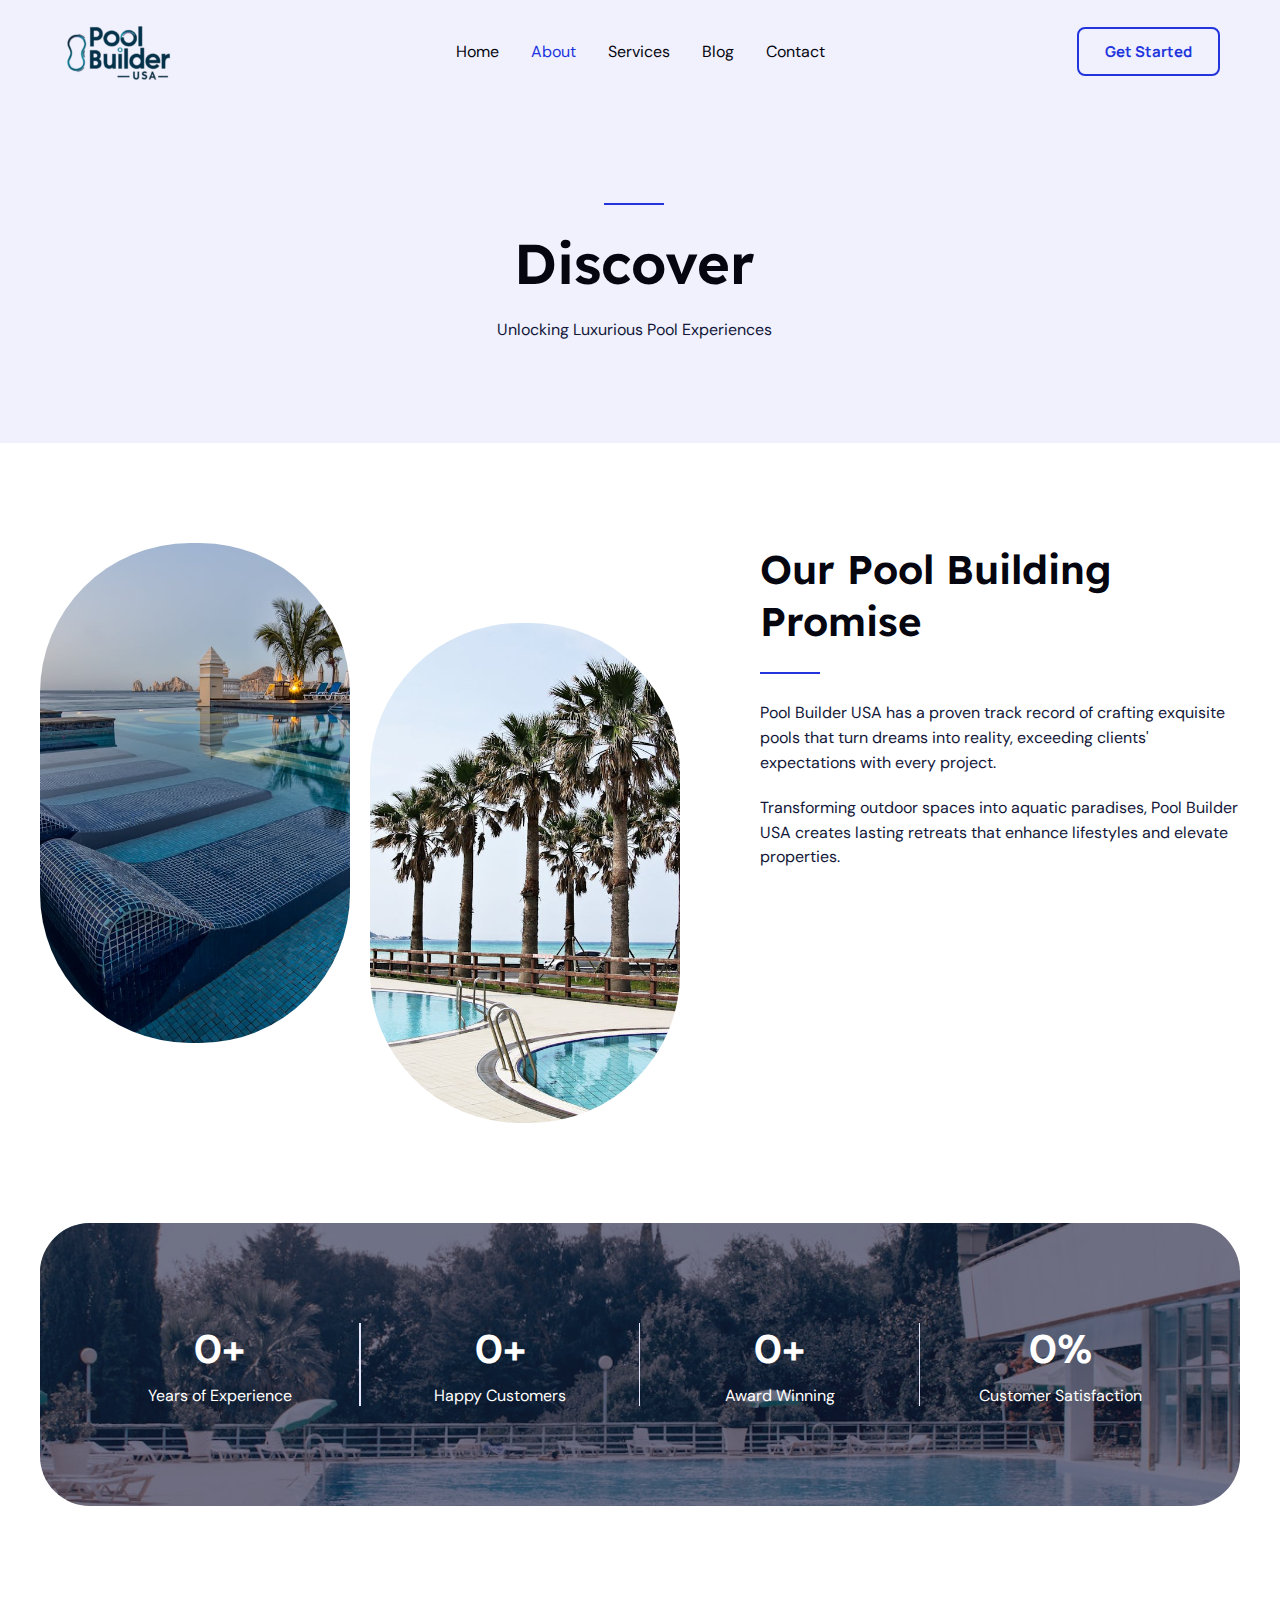
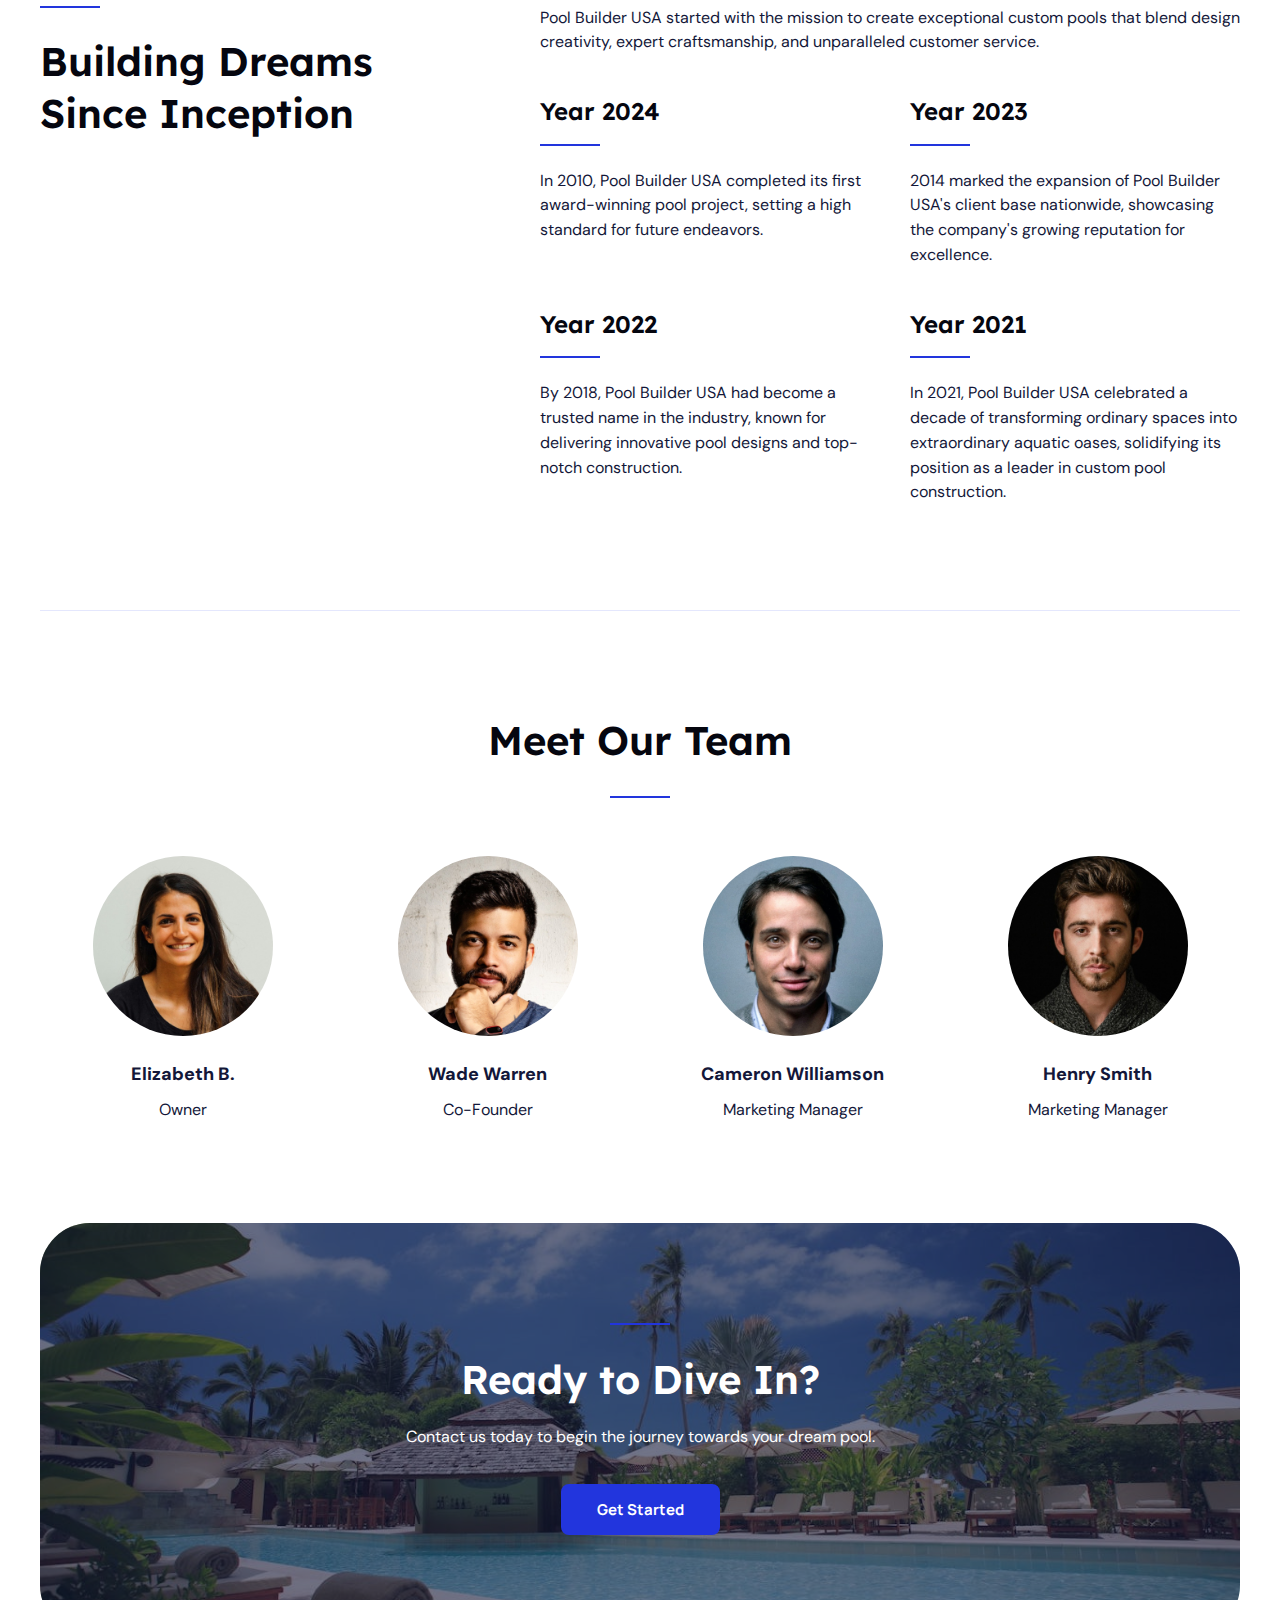
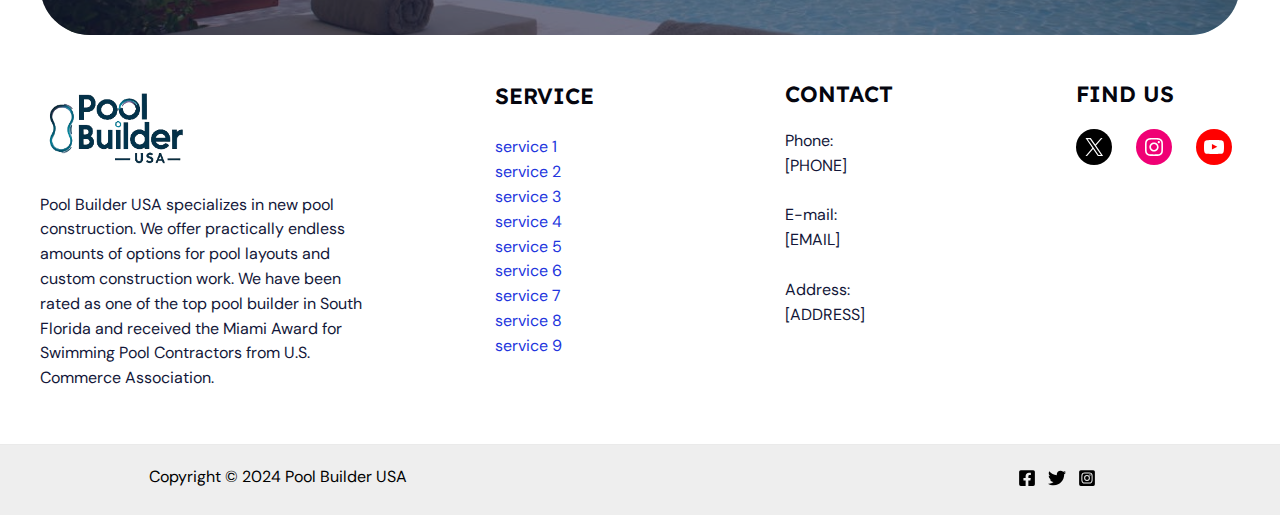
<file: about/index.html>
<!DOCTYPE html>
<html lang="en-US">
<head>
<meta charset="UTF-8">
<meta name="viewport" content="width=device-width, initial-scale=1">
	 <link rel="profile" href="https://gmpg.org/xfn/11"> 
	     <meta http-equiv="x-dns-prefetch-control" content="on">
    <link rel="dns-prefetch" href="//ajax.googleapis.com">
    <link rel="dns-prefetch" href="//cdnjs.cloudflare.com">
    <title>About</title>
<meta name="robots" content="noindex, nofollow">
<link rel="dns-prefetch" href="//fonts.googleapis.com">
<link rel="alternate" type="application/rss+xml" title=" &raquo; Feed" href="/feed/">
<link rel="alternate" type="application/rss+xml" title=" &raquo; Comments Feed" href="/comments/feed/">
        <link rel="icon" href="data:,">
        <link rel="stylesheet" id="astra-theme-css-css" href="/wp-content/themes/astra/assets/css/minified/main.min.css?ver=4.8.0" media="all">
<style id="astra-theme-css-inline-css">:root{--ast-post-nav-space:0;--ast-container-default-xlg-padding:2.5em;--ast-container-default-lg-padding:2.5em;--ast-container-default-slg-padding:2em;--ast-container-default-md-padding:2.5em;--ast-container-default-sm-padding:2.5em;--ast-container-default-xs-padding:2.4em;--ast-container-default-xxs-padding:1.8em;--ast-code-block-background:#ECEFF3;--ast-comment-inputs-background:#F9FAFB;--ast-normal-container-width:1200px;--ast-narrow-container-width:750px;--ast-blog-title-font-weight:600;--ast-blog-meta-weight:600;}html{font-size:100%;}a{color:var(--ast-global-color-0);}a:hover,a:focus{color:var(--ast-global-color-1);}body,button,input,select,textarea,.ast-button,.ast-custom-button{font-family:'DM Sans',sans-serif;font-weight:400;font-size:16px;font-size:1rem;line-height:var(--ast-body-line-height,1.55);}blockquote{color:var(--ast-global-color-3);}h1,.entry-content h1,h2,.entry-content h2,h3,.entry-content h3,h4,.entry-content h4,h5,.entry-content h5,h6,.entry-content h6,.site-title,.site-title a{font-family:'Lexend',sans-serif;font-weight:600;}.ast-site-identity .site-title a{color:var(--ast-global-color-2);}.site-title{font-size:24px;font-size:1.5rem;display:block;}header .custom-logo-link img{max-width:120px;width:120px;}.astra-logo-svg{width:120px;}.site-header .site-description{font-size:15px;font-size:0.9375rem;display:none;}.entry-title{font-size:24px;font-size:1.5rem;}.ast-blog-single-element.ast-taxonomy-container a{font-size:14px;font-size:0.875rem;}.ast-blog-meta-container{font-size:13px;font-size:0.8125rem;}.archive .ast-article-post .ast-article-inner,.blog .ast-article-post .ast-article-inner,.archive .ast-article-post .ast-article-inner:hover,.blog .ast-article-post .ast-article-inner:hover{border-top-left-radius:25px;border-top-right-radius:25px;border-bottom-right-radius:25px;border-bottom-left-radius:25px;overflow:hidden;}h1,.entry-content h1{font-size:56px;font-size:3.5rem;font-weight:600;font-family:'Lexend',sans-serif;line-height:1.25em;}h2,.entry-content h2{font-size:40px;font-size:2.5rem;font-weight:600;font-family:'Lexend',sans-serif;line-height:1.3em;}h3,.entry-content h3{font-size:24px;font-size:1.5rem;font-weight:600;font-family:'Lexend',sans-serif;line-height:1.4em;}h4,.entry-content h4{font-size:22px;font-size:1.375rem;line-height:1.45em;font-weight:600;font-family:'Lexend',sans-serif;}h5,.entry-content h5{font-size:18px;font-size:1.125rem;line-height:1.50em;font-weight:600;font-family:'Lexend',sans-serif;}h6,.entry-content h6{font-size:14px;font-size:0.875rem;line-height:1.6em;font-weight:600;font-family:'Lexend',sans-serif;}::selection{background-color:var(--ast-global-color-0);color:#ffffff;}body,h1,.entry-title a,.entry-content h1,h2,.entry-content h2,h3,.entry-content h3,h4,.entry-content h4,h5,.entry-content h5,h6,.entry-content h6{color:var(--ast-global-color-3);}.tagcloud a:hover,.tagcloud a:focus,.tagcloud a.current-item{color:#ffffff;border-color:var(--ast-global-color-0);background-color:var(--ast-global-color-0);}input:focus,input[type="text"]:focus,input[type="email"]:focus,input[type="url"]:focus,input[type="password"]:focus,input[type="reset"]:focus,input[type="search"]:focus,textarea:focus{border-color:var(--ast-global-color-0);}input[type="radio"]:checked,input[type=reset],input[type="checkbox"]:checked,input[type="checkbox"]:hover:checked,input[type="checkbox"]:focus:checked,input[type=range]::-webkit-slider-thumb{border-color:var(--ast-global-color-0);background-color:var(--ast-global-color-0);box-shadow:none;}.site-footer a:hover + .post-count,.site-footer a:focus + .post-count{background:var(--ast-global-color-0);border-color:var(--ast-global-color-0);}.single .nav-links .nav-previous,.single .nav-links .nav-next{color:var(--ast-global-color-0);}.entry-meta,.entry-meta *{line-height:1.45;color:var(--ast-global-color-0);font-weight:600;}.entry-meta a:not(.ast-button):hover,.entry-meta a:not(.ast-button):hover *,.entry-meta a:not(.ast-button):focus,.entry-meta a:not(.ast-button):focus *,.page-links > .page-link,.page-links .page-link:hover,.post-navigation a:hover{color:var(--ast-global-color-1);}#cat option,.secondary .calendar_wrap thead a,.secondary .calendar_wrap thead a:visited{color:var(--ast-global-color-0);}.secondary .calendar_wrap #today,.ast-progress-val span{background:var(--ast-global-color-0);}.secondary a:hover + .post-count,.secondary a:focus + .post-count{background:var(--ast-global-color-0);border-color:var(--ast-global-color-0);}.calendar_wrap #today > a{color:#ffffff;}.page-links .page-link,.single .post-navigation a{color:var(--ast-global-color-3);}.ast-search-menu-icon .search-form button.search-submit{padding:0 4px;}.ast-search-menu-icon form.search-form{padding-right:0;}.ast-search-menu-icon.slide-search input.search-field{width:0;}.ast-header-search .ast-search-menu-icon.ast-dropdown-active .search-form,.ast-header-search .ast-search-menu-icon.ast-dropdown-active .search-field:focus{transition:all 0.2s;}.search-form input.search-field:focus{outline:none;}.ast-search-menu-icon .search-form button.search-submit:focus,.ast-theme-transparent-header .ast-header-search .ast-dropdown-active .ast-icon,.ast-theme-transparent-header .ast-inline-search .search-field:focus .ast-icon{color:var(--ast-global-color-1);}.ast-header-search .slide-search .search-form{border:2px solid var(--ast-global-color-0);}.ast-header-search .slide-search .search-field{background-color:#fff;}.ast-archive-title{color:var(--ast-global-color-2);}.widget-title,.widget .wp-block-heading{font-size:22px;font-size:1.375rem;color:var(--ast-global-color-2);}.ast-single-post .entry-content a,.ast-comment-content a:not(.ast-comment-edit-reply-wrap a){text-decoration:underline;}.ast-single-post .elementor-button-wrapper .elementor-button,.ast-single-post .entry-content .uagb-tab a,.ast-single-post .entry-content .uagb-ifb-cta a,.ast-single-post .entry-content .uabb-module-content a,.ast-single-post .entry-content .uagb-post-grid a,.ast-single-post .entry-content .uagb-timeline a,.ast-single-post .entry-content .uagb-toc__wrap a,.ast-single-post .entry-content .uagb-taxomony-box a,.ast-single-post .entry-content .woocommerce a,.entry-content .wp-block-latest-posts > li > a,.ast-single-post .entry-content .wp-block-file__button,li.ast-post-filter-single,.ast-single-post .ast-comment-content .comment-reply-link,.ast-single-post .ast-comment-content .comment-edit-link{text-decoration:none;}.ast-search-menu-icon.slide-search a:focus-visible:focus-visible,.astra-search-icon:focus-visible,#close:focus-visible,a:focus-visible,.ast-menu-toggle:focus-visible,.site .skip-link:focus-visible,.wp-block-loginout input:focus-visible,.wp-block-search.wp-block-search__button-inside .wp-block-search__inside-wrapper,.ast-header-navigation-arrow:focus-visible,.woocommerce .wc-proceed-to-checkout > .checkout-button:focus-visible,.woocommerce .woocommerce-MyAccount-navigation ul li a:focus-visible,.ast-orders-table__row .ast-orders-table__cell:focus-visible,.woocommerce .woocommerce-order-details .order-again > .button:focus-visible,.woocommerce .woocommerce-message a.button.wc-forward:focus-visible,.woocommerce #minus_qty:focus-visible,.woocommerce #plus_qty:focus-visible,a#ast-apply-coupon:focus-visible,.woocommerce .woocommerce-info a:focus-visible,.woocommerce .astra-shop-summary-wrap a:focus-visible,.woocommerce a.wc-forward:focus-visible,#ast-apply-coupon:focus-visible,.woocommerce-js .woocommerce-mini-cart-item a.remove:focus-visible,#close:focus-visible,.button.search-submit:focus-visible,#search_submit:focus,.normal-search:focus-visible,.ast-header-account-wrap:focus-visible,.woocommerce .ast-on-card-button.ast-quick-view-trigger:focus{outline-style:dotted;outline-color:inherit;outline-width:thin;}input:focus,input[type="text"]:focus,input[type="email"]:focus,input[type="url"]:focus,input[type="password"]:focus,input[type="reset"]:focus,input[type="search"]:focus,input[type="number"]:focus,textarea:focus,.wp-block-search__input:focus,[data-section="section-header-mobile-trigger"] .ast-button-wrap .ast-mobile-menu-trigger-minimal:focus,.ast-mobile-popup-drawer.active .menu-toggle-close:focus,.woocommerce-ordering select.orderby:focus,#ast-scroll-top:focus,#coupon_code:focus,.woocommerce-page #comment:focus,.woocommerce #reviews #respond input#submit:focus,.woocommerce a.add_to_cart_button:focus,.woocommerce .button.single_add_to_cart_button:focus,.woocommerce .woocommerce-cart-form button:focus,.woocommerce .woocommerce-cart-form__cart-item .quantity .qty:focus,.woocommerce .woocommerce-billing-fields .woocommerce-billing-fields__field-wrapper .woocommerce-input-wrapper > .input-text:focus,.woocommerce #order_comments:focus,.woocommerce #place_order:focus,.woocommerce .woocommerce-address-fields .woocommerce-address-fields__field-wrapper .woocommerce-input-wrapper > .input-text:focus,.woocommerce .woocommerce-MyAccount-content form button:focus,.woocommerce .woocommerce-MyAccount-content .woocommerce-EditAccountForm .woocommerce-form-row .woocommerce-Input.input-text:focus,.woocommerce .ast-woocommerce-container .woocommerce-pagination ul.page-numbers li a:focus,body #content .woocommerce form .form-row .select2-container--default .select2-selection--single:focus,#ast-coupon-code:focus,.woocommerce.woocommerce-js .quantity input[type=number]:focus,.woocommerce-js .woocommerce-mini-cart-item .quantity input[type=number]:focus,.woocommerce p#ast-coupon-trigger:focus{border-style:dotted;border-color:inherit;border-width:thin;}input{outline:none;}.ast-logo-title-inline .site-logo-img{padding-right:1em;}.site-logo-img img{ transition:all 0.2s linear;}body .ast-oembed-container *{position:absolute;top:0;width:100%;height:100%;left:0;}body .wp-block-embed-pocket-casts .ast-oembed-container *{position:unset;}.ast-single-post-featured-section + article {margin-top: 2em;}.site-content .ast-single-post-featured-section img {width: 100%;overflow: hidden;object-fit: cover;}.ast-separate-container .site-content .ast-single-post-featured-section + article {margin-top: -80px;z-index: 9;position: relative;border-radius: 4px;}@media (min-width: 922px) {.ast-no-sidebar .site-content .ast-article-image-container--wide {margin-left: -120px;margin-right: -120px;max-width: unset;width: unset;}.ast-left-sidebar .site-content .ast-article-image-container--wide,.ast-right-sidebar .site-content .ast-article-image-container--wide {margin-left: -10px;margin-right: -10px;}.site-content .ast-article-image-container--full {margin-left: calc( -50vw + 50%);margin-right: calc( -50vw + 50%);max-width: 100vw;width: 100vw;}.ast-left-sidebar .site-content .ast-article-image-container--full,.ast-right-sidebar .site-content .ast-article-image-container--full {margin-left: -10px;margin-right: -10px;max-width: inherit;width: auto;}}.site > .ast-single-related-posts-container {margin-top: 0;}@media (min-width: 922px) {.ast-desktop .ast-container--narrow {max-width: var(--ast-narrow-container-width);margin: 0 auto;}}input[type="text"],input[type="number"],input[type="email"],input[type="url"],input[type="password"],input[type="search"],input[type=reset],input[type=tel],input[type=date],select,textarea{font-size:16px;font-style:normal;font-weight:400;line-height:24px;width:100%;padding:12px 16px;border-radius:4px;box-shadow:0px 1px 2px 0px rgba(0,0,0,0.05);color:var(--ast-form-input-text,#475569);}input[type="text"],input[type="number"],input[type="email"],input[type="url"],input[type="password"],input[type="search"],input[type=reset],input[type=tel],input[type=date],select{height:40px;}input[type="date"]{border-width:1px;border-style:solid;border-color:var(--ast-border-color);}input[type="text"]:focus,input[type="number"]:focus,input[type="email"]:focus,input[type="url"]:focus,input[type="password"]:focus,input[type="search"]:focus,input[type=reset]:focus,input[type="tel"]:focus,input[type="date"]:focus,select:focus,textarea:focus{border-color:#046BD2;box-shadow:none;outline:none;color:var(--ast-form-input-focus-text,#475569);}label,legend{color:#111827;font-size:14px;font-style:normal;font-weight:500;line-height:20px;}select{padding:6px 10px;}fieldset{padding:30px;border-radius:4px;}button,.ast-button,.button,input[type="button"],input[type="reset"],input[type="submit"]{border-radius:4px;box-shadow:0px 1px 2px 0px rgba(0,0,0,0.05);}:root{--ast-comment-inputs-background:#FFF;}::placeholder{color:var(--ast-form-field-color,#9CA3AF);}::-ms-input-placeholder{color:var(--ast-form-field-color,#9CA3AF);}@media (max-width:921.9px){#ast-desktop-header{display:none;}}@media (min-width:922px){#ast-mobile-header{display:none;}}.wp-block-buttons.aligncenter{justify-content:center;}@media (max-width:921px){.ast-theme-transparent-header #primary,.ast-theme-transparent-header #secondary{padding:0;}}@media (max-width:921px){.ast-plain-container.ast-no-sidebar #primary{padding:0;}}.ast-plain-container.ast-no-sidebar #primary{margin-top:0;margin-bottom:0;}@media (max-width:921px){.ast-separate-container #primary,.ast-narrow-container #primary{padding-top:0px;}}@media (max-width:544px){.ast-separate-container #primary,.ast-narrow-container #primary{padding-top:0px;}}@media (max-width:921px){.ast-separate-container #primary,.ast-narrow-container #primary{padding-bottom:0px;}}@media (max-width:544px){.ast-separate-container #primary,.ast-narrow-container #primary{padding-bottom:0px;}}.wp-block-button.is-style-outline .wp-block-button__link{border-color:var(--ast-global-color-0);border-top-width:02px;border-right-width:02px;border-bottom-width:02px;border-left-width:02px;}div.wp-block-button.is-style-outline > .wp-block-button__link:not(.has-text-color),div.wp-block-button.wp-block-button__link.is-style-outline:not(.has-text-color){color:var(--ast-global-color-0);}.wp-block-button.is-style-outline .wp-block-button__link:hover,.wp-block-buttons .wp-block-button.is-style-outline .wp-block-button__link:focus,.wp-block-buttons .wp-block-button.is-style-outline > .wp-block-button__link:not(.has-text-color):hover,.wp-block-buttons .wp-block-button.wp-block-button__link.is-style-outline:not(.has-text-color):hover{color:#ffffff;background-color:var(--ast-global-color-1);border-color:var(--ast-global-color-1);}.post-page-numbers.current .page-link,.ast-pagination .page-numbers.current{color:#ffffff;border-color:var(--ast-global-color-0);background-color:var(--ast-global-color-0);}.wp-block-button.is-style-outline .wp-block-button__link{border-top-width:02px;border-right-width:02px;border-bottom-width:02px;border-left-width:02px;}.wp-block-buttons .wp-block-button.is-style-outline .wp-block-button__link.wp-element-button,.ast-outline-button,.wp-block-uagb-buttons-child .uagb-buttons-repeater.ast-outline-button{border-color:var(--ast-global-color-0);border-top-width:02px;border-right-width:02px;border-bottom-width:02px;border-left-width:02px;font-family:'Manrope',sans-serif;font-weight:700;font-size:15px;font-size:0.9375rem;line-height:1em;text-transform:capitalize;padding-top:16px;padding-right:34px;padding-bottom:16px;padding-left:34px;border-top-left-radius:8px;border-top-right-radius:8px;border-bottom-right-radius:8px;border-bottom-left-radius:8px;}.wp-block-buttons .wp-block-button.is-style-outline > .wp-block-button__link:not(.has-text-color),.wp-block-buttons .wp-block-button.wp-block-button__link.is-style-outline:not(.has-text-color),.ast-outline-button{color:var(--ast-global-color-0);}.wp-block-button.is-style-outline .wp-block-button__link:hover,.wp-block-buttons .wp-block-button.is-style-outline .wp-block-button__link:focus,.wp-block-buttons .wp-block-button.is-style-outline > .wp-block-button__link:not(.has-text-color):hover,.wp-block-buttons .wp-block-button.wp-block-button__link.is-style-outline:not(.has-text-color):hover,.ast-outline-button:hover,.ast-outline-button:focus,.wp-block-uagb-buttons-child .uagb-buttons-repeater.ast-outline-button:hover,.wp-block-uagb-buttons-child .uagb-buttons-repeater.ast-outline-button:focus{color:#ffffff;background-color:var(--ast-global-color-1);border-color:var(--ast-global-color-1);}.ast-single-post .entry-content a.ast-outline-button,.ast-single-post .entry-content .is-style-outline>.wp-block-button__link{text-decoration:none;}.wp-block-button .wp-block-button__link.wp-element-button.is-style-outline:not(.has-background),.wp-block-button.is-style-outline>.wp-block-button__link.wp-element-button:not(.has-background),.ast-outline-button{background-color:rgba(2,19,20,0);}.uagb-buttons-repeater.ast-outline-button{border-radius:9999px;}@media (max-width:921px){.wp-block-buttons .wp-block-button.is-style-outline .wp-block-button__link.wp-element-button,.ast-outline-button,.wp-block-uagb-buttons-child .uagb-buttons-repeater.ast-outline-button{font-size:15px;font-size:0.9375rem;padding-top:14px;padding-right:30px;padding-bottom:14px;padding-left:30px;}}@media (max-width:544px){.wp-block-buttons .wp-block-button.is-style-outline .wp-block-button__link.wp-element-button,.ast-outline-button,.wp-block-uagb-buttons-child .uagb-buttons-repeater.ast-outline-button{font-size:14px;font-size:0.875rem;padding-top:14px;padding-right:26px;padding-bottom:14px;padding-left:26px;}}.entry-content[ast-blocks-layout] > figure{margin-bottom:1em;}h1.widget-title{font-weight:600;}h2.widget-title{font-weight:600;}h3.widget-title{font-weight:600;}#page{display:flex;flex-direction:column;min-height:100vh;}.ast-404-layout-1 h1.page-title{color:var(--ast-global-color-2);}.single .post-navigation a{line-height:1em;height:inherit;}.error-404 .page-sub-title{font-size:1.5rem;font-weight:inherit;}.search .site-content .content-area .search-form{margin-bottom:0;}#page .site-content{flex-grow:1;}.widget{margin-bottom:1.25em;}#secondary li{line-height:1.5em;}#secondary .wp-block-group h2{margin-bottom:0.7em;}#secondary h2{font-size:1.7rem;}.ast-separate-container .ast-article-post,.ast-separate-container .ast-article-single,.ast-separate-container .comment-respond{padding:3em;}.ast-separate-container .ast-article-single .ast-article-single{padding:0;}.ast-article-single .wp-block-post-template-is-layout-grid{padding-left:0;}.ast-separate-container .comments-title,.ast-narrow-container .comments-title{padding:1.5em 2em;}.ast-page-builder-template .comment-form-textarea,.ast-comment-formwrap .ast-grid-common-col{padding:0;}.ast-comment-formwrap{padding:0;display:inline-flex;column-gap:20px;width:100%;margin-left:0;margin-right:0;}.comments-area textarea#comment:focus,.comments-area textarea#comment:active,.comments-area .ast-comment-formwrap input[type="text"]:focus,.comments-area .ast-comment-formwrap input[type="text"]:active {box-shadow:none;outline:none;}.archive.ast-page-builder-template .entry-header{margin-top:2em;}.ast-page-builder-template .ast-comment-formwrap{width:100%;}.entry-title{margin-bottom:0.6em;}.ast-archive-description p{font-size:inherit;font-weight:inherit;line-height:inherit;}.ast-separate-container .ast-comment-list li.depth-1,.hentry{margin-bottom:1.5em;}.site-content section.ast-archive-description{margin-bottom:2em;}@media (min-width:921px){.ast-left-sidebar.ast-page-builder-template #secondary,.archive.ast-right-sidebar.ast-page-builder-template .site-main{padding-left:20px;padding-right:20px;}}@media (max-width:544px){.ast-comment-formwrap.ast-row{column-gap:10px;display:inline-block;}#ast-commentform .ast-grid-common-col{position:relative;width:100%;}}@media (min-width:1201px){.ast-separate-container .ast-article-post,.ast-separate-container .ast-article-single,.ast-separate-container .ast-author-box,.ast-separate-container .ast-404-layout-1,.ast-separate-container .no-results{padding:3em;}}@media (max-width:921px){.ast-separate-container #primary,.ast-separate-container #secondary{padding:1.5em 0;}#primary,#secondary{padding:1.5em 0;margin:0;}.ast-left-sidebar #content > .ast-container{display:flex;flex-direction:column-reverse;width:100%;}}@media (min-width:922px){.ast-separate-container.ast-right-sidebar #primary,.ast-separate-container.ast-left-sidebar #primary{border:0;}.search-no-results.ast-separate-container #primary{margin-bottom:4em;}}.wp-block-button .wp-block-button__link{color:#ffffff;}.wp-block-button .wp-block-button__link:hover,.wp-block-button .wp-block-button__link:focus{color:#ffffff;background-color:var(--ast-global-color-1);border-color:var(--ast-global-color-1);}.wp-block-button .wp-block-button__link,.wp-block-search .wp-block-search__button,body .wp-block-file .wp-block-file__button{border-style:solid;border-top-width:02px;border-right-width:02px;border-left-width:02px;border-bottom-width:02px;border-color:var(--ast-global-color-0);background-color:var(--ast-global-color-0);color:#ffffff;font-family:'Manrope',sans-serif;font-weight:700;line-height:1em;text-transform:capitalize;font-size:15px;font-size:0.9375rem;border-top-left-radius:8px;border-top-right-radius:8px;border-bottom-right-radius:8px;border-bottom-left-radius:8px;padding-top:16px;padding-right:34px;padding-bottom:16px;padding-left:34px;}.ast-single-post .entry-content .wp-block-button .wp-block-button__link,.ast-single-post .entry-content .wp-block-search .wp-block-search__button,body .entry-content .wp-block-file .wp-block-file__button{text-decoration:none;}@media (max-width:921px){.wp-block-button .wp-block-button__link,.wp-block-search .wp-block-search__button,body .wp-block-file .wp-block-file__button{font-size:15px;font-size:0.9375rem;padding-top:14px;padding-right:30px;padding-bottom:14px;padding-left:30px;}}@media (max-width:544px){.wp-block-button .wp-block-button__link,.wp-block-search .wp-block-search__button,body .wp-block-file .wp-block-file__button{font-size:14px;font-size:0.875rem;padding-top:14px;padding-right:26px;padding-bottom:14px;padding-left:26px;}}.menu-toggle,button,.ast-button,.ast-custom-button,.button,input#submit,input[type="button"],input[type="submit"],input[type="reset"],#comments .submit,.search .search-submit,form[CLASS*="wp-block-search__"].wp-block-search .wp-block-search__inside-wrapper .wp-block-search__button,body .wp-block-file .wp-block-file__button,.search .search-submit,.woocommerce-js a.button,.woocommerce button.button,.woocommerce .woocommerce-message a.button,.woocommerce #respond input#submit.alt,.woocommerce input.button.alt,.woocommerce input.button,.woocommerce input.button:disabled,.woocommerce input.button:disabled[disabled],.woocommerce input.button:disabled:hover,.woocommerce input.button:disabled[disabled]:hover,.woocommerce #respond input#submit,.woocommerce button.button.alt.disabled,.wc-block-grid__products .wc-block-grid__product .wp-block-button__link,.wc-block-grid__product-onsale,[CLASS*="wc-block"] button,.woocommerce-js .astra-cart-drawer .astra-cart-drawer-content .woocommerce-mini-cart__buttons .button:not(.checkout):not(.ast-continue-shopping),.woocommerce-js .astra-cart-drawer .astra-cart-drawer-content .woocommerce-mini-cart__buttons a.checkout,.woocommerce button.button.alt.disabled.wc-variation-selection-needed,[CLASS*="wc-block"] .wc-block-components-button{border-style:solid;border-top-width:02px;border-right-width:02px;border-left-width:02px;border-bottom-width:02px;color:#ffffff;border-color:var(--ast-global-color-0);background-color:var(--ast-global-color-0);padding-top:16px;padding-right:34px;padding-bottom:16px;padding-left:34px;font-family:'Manrope',sans-serif;font-weight:700;font-size:15px;font-size:0.9375rem;line-height:1em;text-transform:capitalize;border-top-left-radius:8px;border-top-right-radius:8px;border-bottom-right-radius:8px;border-bottom-left-radius:8px;}button:focus,.menu-toggle:hover,button:hover,.ast-button:hover,.ast-custom-button:hover .button:hover,.ast-custom-button:hover ,input[type=reset]:hover,input[type=reset]:focus,input#submit:hover,input#submit:focus,input[type="button"]:hover,input[type="button"]:focus,input[type="submit"]:hover,input[type="submit"]:focus,form[CLASS*="wp-block-search__"].wp-block-search .wp-block-search__inside-wrapper .wp-block-search__button:hover,form[CLASS*="wp-block-search__"].wp-block-search .wp-block-search__inside-wrapper .wp-block-search__button:focus,body .wp-block-file .wp-block-file__button:hover,body .wp-block-file .wp-block-file__button:focus,.woocommerce-js a.button:hover,.woocommerce button.button:hover,.woocommerce .woocommerce-message a.button:hover,.woocommerce #respond input#submit:hover,.woocommerce #respond input#submit.alt:hover,.woocommerce input.button.alt:hover,.woocommerce input.button:hover,.woocommerce button.button.alt.disabled:hover,.wc-block-grid__products .wc-block-grid__product .wp-block-button__link:hover,[CLASS*="wc-block"] button:hover,.woocommerce-js .astra-cart-drawer .astra-cart-drawer-content .woocommerce-mini-cart__buttons .button:not(.checkout):not(.ast-continue-shopping):hover,.woocommerce-js .astra-cart-drawer .astra-cart-drawer-content .woocommerce-mini-cart__buttons a.checkout:hover,.woocommerce button.button.alt.disabled.wc-variation-selection-needed:hover,[CLASS*="wc-block"] .wc-block-components-button:hover,[CLASS*="wc-block"] .wc-block-components-button:focus{color:#ffffff;background-color:var(--ast-global-color-1);border-color:var(--ast-global-color-1);}form[CLASS*="wp-block-search__"].wp-block-search .wp-block-search__inside-wrapper .wp-block-search__button.has-icon{padding-top:calc(16px - 3px);padding-right:calc(34px - 3px);padding-bottom:calc(16px - 3px);padding-left:calc(34px - 3px);}@media (max-width:921px){.menu-toggle,button,.ast-button,.ast-custom-button,.button,input#submit,input[type="button"],input[type="submit"],input[type="reset"],#comments .submit,.search .search-submit,form[CLASS*="wp-block-search__"].wp-block-search .wp-block-search__inside-wrapper .wp-block-search__button,body .wp-block-file .wp-block-file__button,.search .search-submit,.woocommerce-js a.button,.woocommerce button.button,.woocommerce .woocommerce-message a.button,.woocommerce #respond input#submit.alt,.woocommerce input.button.alt,.woocommerce input.button,.woocommerce input.button:disabled,.woocommerce input.button:disabled[disabled],.woocommerce input.button:disabled:hover,.woocommerce input.button:disabled[disabled]:hover,.woocommerce #respond input#submit,.woocommerce button.button.alt.disabled,.wc-block-grid__products .wc-block-grid__product .wp-block-button__link,.wc-block-grid__product-onsale,[CLASS*="wc-block"] button,.woocommerce-js .astra-cart-drawer .astra-cart-drawer-content .woocommerce-mini-cart__buttons .button:not(.checkout):not(.ast-continue-shopping),.woocommerce-js .astra-cart-drawer .astra-cart-drawer-content .woocommerce-mini-cart__buttons a.checkout,.woocommerce button.button.alt.disabled.wc-variation-selection-needed,[CLASS*="wc-block"] .wc-block-components-button{padding-top:14px;padding-right:30px;padding-bottom:14px;padding-left:30px;font-size:15px;font-size:0.9375rem;}}@media (max-width:544px){.menu-toggle,button,.ast-button,.ast-custom-button,.button,input#submit,input[type="button"],input[type="submit"],input[type="reset"],#comments .submit,.search .search-submit,form[CLASS*="wp-block-search__"].wp-block-search .wp-block-search__inside-wrapper .wp-block-search__button,body .wp-block-file .wp-block-file__button,.search .search-submit,.woocommerce-js a.button,.woocommerce button.button,.woocommerce .woocommerce-message a.button,.woocommerce #respond input#submit.alt,.woocommerce input.button.alt,.woocommerce input.button,.woocommerce input.button:disabled,.woocommerce input.button:disabled[disabled],.woocommerce input.button:disabled:hover,.woocommerce input.button:disabled[disabled]:hover,.woocommerce #respond input#submit,.woocommerce button.button.alt.disabled,.wc-block-grid__products .wc-block-grid__product .wp-block-button__link,.wc-block-grid__product-onsale,[CLASS*="wc-block"] button,.woocommerce-js .astra-cart-drawer .astra-cart-drawer-content .woocommerce-mini-cart__buttons .button:not(.checkout):not(.ast-continue-shopping),.woocommerce-js .astra-cart-drawer .astra-cart-drawer-content .woocommerce-mini-cart__buttons a.checkout,.woocommerce button.button.alt.disabled.wc-variation-selection-needed,[CLASS*="wc-block"] .wc-block-components-button{padding-top:14px;padding-right:26px;padding-bottom:14px;padding-left:26px;font-size:14px;font-size:0.875rem;}}@media (max-width:921px){.menu-toggle,button,.ast-button,.button,input#submit,input[type="button"],input[type="submit"],input[type="reset"]{font-size:15px;font-size:0.9375rem;}.ast-mobile-header-stack .main-header-bar .ast-search-menu-icon{display:inline-block;}.ast-header-break-point.ast-header-custom-item-outside .ast-mobile-header-stack .main-header-bar .ast-search-icon{margin:0;}.ast-comment-avatar-wrap img{max-width:2.5em;}.ast-comment-meta{padding:0 1.8888em 1.3333em;}}@media (min-width:544px){.ast-container{max-width:100%;}}@media (max-width:544px){.ast-separate-container .ast-article-post,.ast-separate-container .ast-article-single,.ast-separate-container .comments-title,.ast-separate-container .ast-archive-description{padding:1.5em 1em;}.ast-separate-container #content .ast-container{padding-left:0.54em;padding-right:0.54em;}.ast-separate-container .ast-comment-list .bypostauthor{padding:.5em;}.ast-search-menu-icon.ast-dropdown-active .search-field{width:170px;}.menu-toggle,button,.ast-button,.button,input#submit,input[type="button"],input[type="submit"],input[type="reset"]{font-size:14px;font-size:0.875rem;}} #ast-mobile-header .ast-site-header-cart-li a{pointer-events:none;}@media (max-width:921px){.site-title{font-size:20px;font-size:1.25rem;display:block;}.site-header .site-description{display:none;}.entry-title{font-size:22px;font-size:1.375rem;}.ast-blog-meta-container{font-size:13px;font-size:0.8125rem;}.archive .ast-article-post .ast-article-inner,.blog .ast-article-post .ast-article-inner{border-top-left-radius:16px;border-top-right-radius:16px;border-bottom-right-radius:16px;border-bottom-left-radius:16px;}h1,.entry-content h1{font-size:40px;}h2,.entry-content h2{font-size:28px;}h3,.entry-content h3{font-size:22px;}h4,.entry-content h4{font-size:20px;font-size:1.25rem;}h5,.entry-content h5{font-size:18px;font-size:1.125rem;}h6,.entry-content h6{font-size:14px;font-size:0.875rem;}}@media (max-width:544px){.site-title{font-size:18px;font-size:1.125rem;display:block;}.site-header .site-description{display:none;}.entry-title{font-size:18px;font-size:1.125rem;}.archive .ast-article-post .ast-article-inner,.blog .ast-article-post .ast-article-inner{border-top-left-radius:10px;border-top-right-radius:10px;border-bottom-right-radius:10px;border-bottom-left-radius:10px;}h1,.entry-content h1{font-size:30px;}h2,.entry-content h2{font-size:22px;}h3,.entry-content h3{font-size:20px;}h4,.entry-content h4{font-size:18px;font-size:1.125rem;}h5,.entry-content h5{font-size:16px;font-size:1rem;}h6,.entry-content h6{font-size:14px;font-size:0.875rem;}}@media (max-width:921px){html{font-size:91.2%;}}@media (max-width:544px){html{font-size:91.2%;}}@media (min-width:922px){.ast-container{max-width:1240px;}}@media (min-width:922px){.site-content .ast-container{display:flex;}}@media (max-width:921px){.site-content .ast-container{flex-direction:column;}}.entry-content h1,.entry-content h2,.entry-content h3,.entry-content h4,.entry-content h5,.entry-content h6{clear:none;}@media (min-width:922px){.main-header-menu .sub-menu .menu-item.ast-left-align-sub-menu:hover > .sub-menu,.main-header-menu .sub-menu .menu-item.ast-left-align-sub-menu.focus > .sub-menu{margin-left:-0px;}}.entry-content li > p{margin-bottom:0;}.site .comments-area{padding-bottom:2em;margin-top:2em;}.wp-block-file {display: flex;align-items: center;flex-wrap: wrap;justify-content: space-between;}.wp-block-pullquote {border: none;}.wp-block-pullquote blockquote::before {content: "\201D";font-family: "Helvetica",sans-serif;display: flex;transform: rotate( 180deg );font-size: 6rem;font-style: normal;line-height: 1;font-weight: bold;align-items: center;justify-content: center;}.has-text-align-right > blockquote::before {justify-content: flex-start;}.has-text-align-left > blockquote::before {justify-content: flex-end;}figure.wp-block-pullquote.is-style-solid-color blockquote {max-width: 100%;text-align: inherit;}html body {--wp--custom--ast-default-block-top-padding: 100px;--wp--custom--ast-default-block-right-padding: 80px;--wp--custom--ast-default-block-bottom-padding: 100px;--wp--custom--ast-default-block-left-padding: 80px;--wp--custom--ast-container-width: 1200px;--wp--custom--ast-content-width-size: 1200px;--wp--custom--ast-wide-width-size: calc(1200px + var(--wp--custom--ast-default-block-left-padding) + var(--wp--custom--ast-default-block-right-padding));}.ast-narrow-container {--wp--custom--ast-content-width-size: 750px;--wp--custom--ast-wide-width-size: 750px;}@media(max-width: 921px) {html body {--wp--custom--ast-default-block-top-padding: 50px;--wp--custom--ast-default-block-right-padding: 50px;--wp--custom--ast-default-block-bottom-padding: 50px;--wp--custom--ast-default-block-left-padding: 50px;}}@media(max-width: 544px) {html body {--wp--custom--ast-default-block-top-padding: 50px;--wp--custom--ast-default-block-right-padding: 30px;--wp--custom--ast-default-block-bottom-padding: 50px;--wp--custom--ast-default-block-left-padding: 30px;}}.entry-content > .wp-block-group,.entry-content > .wp-block-cover,.entry-content > .wp-block-columns {padding-top: var(--wp--custom--ast-default-block-top-padding);padding-right: var(--wp--custom--ast-default-block-right-padding);padding-bottom: var(--wp--custom--ast-default-block-bottom-padding);padding-left: var(--wp--custom--ast-default-block-left-padding);}.ast-plain-container.ast-no-sidebar .entry-content > .alignfull,.ast-page-builder-template .ast-no-sidebar .entry-content > .alignfull {margin-left: calc( -50vw + 50%);margin-right: calc( -50vw + 50%);max-width: 100vw;width: 100vw;}.ast-plain-container.ast-no-sidebar .entry-content .alignfull .alignfull,.ast-page-builder-template.ast-no-sidebar .entry-content .alignfull .alignfull,.ast-plain-container.ast-no-sidebar .entry-content .alignfull .alignwide,.ast-page-builder-template.ast-no-sidebar .entry-content .alignfull .alignwide,.ast-plain-container.ast-no-sidebar .entry-content .alignwide .alignfull,.ast-page-builder-template.ast-no-sidebar .entry-content .alignwide .alignfull,.ast-plain-container.ast-no-sidebar .entry-content .alignwide .alignwide,.ast-page-builder-template.ast-no-sidebar .entry-content .alignwide .alignwide,.ast-plain-container.ast-no-sidebar .entry-content .wp-block-column .alignfull,.ast-page-builder-template.ast-no-sidebar .entry-content .wp-block-column .alignfull,.ast-plain-container.ast-no-sidebar .entry-content .wp-block-column .alignwide,.ast-page-builder-template.ast-no-sidebar .entry-content .wp-block-column .alignwide {margin-left: auto;margin-right: auto;width: 100%;}[ast-blocks-layout] .wp-block-separator:not(.is-style-dots) {height: 0;}[ast-blocks-layout] .wp-block-separator {margin: 20px auto;}[ast-blocks-layout] .wp-block-separator:not(.is-style-wide):not(.is-style-dots) {max-width: 100px;}[ast-blocks-layout] .wp-block-separator.has-background {padding: 0;}.entry-content[ast-blocks-layout] > * {max-width: var(--wp--custom--ast-content-width-size);margin-left: auto;margin-right: auto;}.entry-content[ast-blocks-layout] > .alignwide {max-width: var(--wp--custom--ast-wide-width-size);}.entry-content[ast-blocks-layout] .alignfull {max-width: none;}.entry-content .wp-block-columns {margin-bottom: 0;}blockquote {margin: 1.5em;border-color: rgba(0,0,0,0.05);}.wp-block-quote:not(.has-text-align-right):not(.has-text-align-center) {border-left: 5px solid rgba(0,0,0,0.05);}.has-text-align-right > blockquote,blockquote.has-text-align-right {border-right: 5px solid rgba(0,0,0,0.05);}.has-text-align-left > blockquote,blockquote.has-text-align-left {border-left: 5px solid rgba(0,0,0,0.05);}.wp-block-site-tagline,.wp-block-latest-posts .read-more {margin-top: 15px;}.wp-block-loginout p label {display: block;}.wp-block-loginout p:not(.login-remember):not(.login-submit) input {width: 100%;}.wp-block-loginout input:focus {border-color: transparent;}.wp-block-loginout input:focus {outline: thin dotted;}.entry-content .wp-block-media-text .wp-block-media-text__content {padding: 0 0 0 8%;}.entry-content .wp-block-media-text.has-media-on-the-right .wp-block-media-text__content {padding: 0 8% 0 0;}.entry-content .wp-block-media-text.has-background .wp-block-media-text__content {padding: 8%;}.entry-content .wp-block-cover:not([class*="background-color"]) .wp-block-cover__inner-container,.entry-content .wp-block-cover:not([class*="background-color"]) .wp-block-cover-image-text,.entry-content .wp-block-cover:not([class*="background-color"]) .wp-block-cover-text,.entry-content .wp-block-cover-image:not([class*="background-color"]) .wp-block-cover__inner-container,.entry-content .wp-block-cover-image:not([class*="background-color"]) .wp-block-cover-image-text,.entry-content .wp-block-cover-image:not([class*="background-color"]) .wp-block-cover-text {color: var(--ast-global-color-5);}.wp-block-loginout .login-remember input {width: 1.1rem;height: 1.1rem;margin: 0 5px 4px 0;vertical-align: middle;}.wp-block-latest-posts > li > *:first-child,.wp-block-latest-posts:not(.is-grid) > li:first-child {margin-top: 0;}.entry-content .wp-block-buttons,.entry-content .wp-block-uagb-buttons {margin-bottom: 1.5em;}.wp-block-search__inside-wrapper .wp-block-search__input {padding: 0 10px;color: var(--ast-global-color-3);background: var(--ast-global-color-5);border-color: var(--ast-border-color);}.wp-block-latest-posts .read-more {margin-bottom: 1.5em;}.wp-block-search__no-button .wp-block-search__inside-wrapper .wp-block-search__input {padding-top: 5px;padding-bottom: 5px;}.wp-block-latest-posts .wp-block-latest-posts__post-date,.wp-block-latest-posts .wp-block-latest-posts__post-author {font-size: 1rem;}.wp-block-latest-posts > li > *,.wp-block-latest-posts:not(.is-grid) > li {margin-top: 12px;margin-bottom: 12px;}.ast-page-builder-template .entry-content[ast-blocks-layout] > *,.ast-page-builder-template .entry-content[ast-blocks-layout] > .alignfull > * {max-width: none;}.ast-page-builder-template .entry-content[ast-blocks-layout] > .alignwide > * {max-width: var(--wp--custom--ast-wide-width-size);}.ast-page-builder-template .entry-content[ast-blocks-layout] > .inherit-container-width > *,.ast-page-builder-template .entry-content[ast-blocks-layout] > * > *,.entry-content[ast-blocks-layout] > .wp-block-cover .wp-block-cover__inner-container {max-width: var(--wp--custom--ast-content-width-size) ;margin-left: auto;margin-right: auto;}.entry-content[ast-blocks-layout] .wp-block-cover:not(.alignleft):not(.alignright) {width: auto;}@media(max-width: 1200px) {.ast-separate-container .entry-content > .alignfull,.ast-separate-container .entry-content[ast-blocks-layout] > .alignwide,.ast-plain-container .entry-content[ast-blocks-layout] > .alignwide,.ast-plain-container .entry-content .alignfull {margin-left: calc(-1 * min(var(--ast-container-default-xlg-padding),20px)) ;margin-right: calc(-1 * min(var(--ast-container-default-xlg-padding),20px));}}@media(min-width: 1201px) {.ast-separate-container .entry-content > .alignfull {margin-left: calc(-1 * var(--ast-container-default-xlg-padding) );margin-right: calc(-1 * var(--ast-container-default-xlg-padding) );}.ast-separate-container .entry-content[ast-blocks-layout] > .alignwide,.ast-plain-container .entry-content[ast-blocks-layout] > .alignwide {margin-left: calc(-1 * var(--wp--custom--ast-default-block-left-padding) );margin-right: calc(-1 * var(--wp--custom--ast-default-block-right-padding) );}}@media(min-width: 921px) {.ast-separate-container .entry-content .wp-block-group.alignwide:not(.inherit-container-width) > :where(:not(.alignleft):not(.alignright)),.ast-plain-container .entry-content .wp-block-group.alignwide:not(.inherit-container-width) > :where(:not(.alignleft):not(.alignright)) {max-width: calc( var(--wp--custom--ast-content-width-size) + 80px );}.ast-plain-container.ast-right-sidebar .entry-content[ast-blocks-layout] .alignfull,.ast-plain-container.ast-left-sidebar .entry-content[ast-blocks-layout] .alignfull {margin-left: -60px;margin-right: -60px;}}@media(min-width: 544px) {.entry-content > .alignleft {margin-right: 20px;}.entry-content > .alignright {margin-left: 20px;}}@media (max-width:544px){.wp-block-columns .wp-block-column:not(:last-child){margin-bottom:20px;}.wp-block-latest-posts{margin:0;}}@media( max-width: 600px ) {.entry-content .wp-block-media-text .wp-block-media-text__content,.entry-content .wp-block-media-text.has-media-on-the-right .wp-block-media-text__content {padding: 8% 0 0;}.entry-content .wp-block-media-text.has-background .wp-block-media-text__content {padding: 8%;}}.ast-narrow-container .site-content .wp-block-uagb-image--align-full .wp-block-uagb-image__figure {max-width: 100%;margin-left: auto;margin-right: auto;}.entry-content ul,.entry-content ol {padding: revert;margin: revert;padding-left: 20px;}:root .has-ast-global-color-0-color{color:var(--ast-global-color-0);}:root .has-ast-global-color-0-background-color{background-color:var(--ast-global-color-0);}:root .wp-block-button .has-ast-global-color-0-color{color:var(--ast-global-color-0);}:root .wp-block-button .has-ast-global-color-0-background-color{background-color:var(--ast-global-color-0);}:root .has-ast-global-color-1-color{color:var(--ast-global-color-1);}:root .has-ast-global-color-1-background-color{background-color:var(--ast-global-color-1);}:root .wp-block-button .has-ast-global-color-1-color{color:var(--ast-global-color-1);}:root .wp-block-button .has-ast-global-color-1-background-color{background-color:var(--ast-global-color-1);}:root .has-ast-global-color-2-color{color:var(--ast-global-color-2);}:root .has-ast-global-color-2-background-color{background-color:var(--ast-global-color-2);}:root .wp-block-button .has-ast-global-color-2-color{color:var(--ast-global-color-2);}:root .wp-block-button .has-ast-global-color-2-background-color{background-color:var(--ast-global-color-2);}:root .has-ast-global-color-3-color{color:var(--ast-global-color-3);}:root .has-ast-global-color-3-background-color{background-color:var(--ast-global-color-3);}:root .wp-block-button .has-ast-global-color-3-color{color:var(--ast-global-color-3);}:root .wp-block-button .has-ast-global-color-3-background-color{background-color:var(--ast-global-color-3);}:root .has-ast-global-color-4-color{color:var(--ast-global-color-4);}:root .has-ast-global-color-4-background-color{background-color:var(--ast-global-color-4);}:root .wp-block-button .has-ast-global-color-4-color{color:var(--ast-global-color-4);}:root .wp-block-button .has-ast-global-color-4-background-color{background-color:var(--ast-global-color-4);}:root .has-ast-global-color-5-color{color:var(--ast-global-color-5);}:root .has-ast-global-color-5-background-color{background-color:var(--ast-global-color-5);}:root .wp-block-button .has-ast-global-color-5-color{color:var(--ast-global-color-5);}:root .wp-block-button .has-ast-global-color-5-background-color{background-color:var(--ast-global-color-5);}:root .has-ast-global-color-6-color{color:var(--ast-global-color-6);}:root .has-ast-global-color-6-background-color{background-color:var(--ast-global-color-6);}:root .wp-block-button .has-ast-global-color-6-color{color:var(--ast-global-color-6);}:root .wp-block-button .has-ast-global-color-6-background-color{background-color:var(--ast-global-color-6);}:root .has-ast-global-color-7-color{color:var(--ast-global-color-7);}:root .has-ast-global-color-7-background-color{background-color:var(--ast-global-color-7);}:root .wp-block-button .has-ast-global-color-7-color{color:var(--ast-global-color-7);}:root .wp-block-button .has-ast-global-color-7-background-color{background-color:var(--ast-global-color-7);}:root .has-ast-global-color-8-color{color:var(--ast-global-color-8);}:root .has-ast-global-color-8-background-color{background-color:var(--ast-global-color-8);}:root .wp-block-button .has-ast-global-color-8-color{color:var(--ast-global-color-8);}:root .wp-block-button .has-ast-global-color-8-background-color{background-color:var(--ast-global-color-8);}:root{--ast-global-color-0:#2235DD;--ast-global-color-1:#1a2bc6;--ast-global-color-2:#05060F;--ast-global-color-3:#131739;--ast-global-color-4:#f0f1fd;--ast-global-color-5:#FFFFFF;--ast-global-color-6:#E4E7FD;--ast-global-color-7:#131739;--ast-global-color-8:#222222;}:root {--ast-border-color : var(--ast-global-color-6);}.site .site-content #primary{margin-top:0px;margin-bottom:0px;margin-left:0px;margin-right:0px;}.site .site-content #primary .ast-article-single,.ast-separate-container .site-content #secondary .widget{padding-top:0px;padding-bottom:0px;padding-left:0px;padding-right:0px;}.ast-single-entry-banner {-js-display: flex;display: flex;flex-direction: column;justify-content: center;text-align: center;position: relative;background: #eeeeee;}.ast-single-entry-banner[data-banner-layout="layout-1"] {max-width: 1200px;background: inherit;padding: 20px 0;}.ast-single-entry-banner[data-banner-width-type="custom"] {margin: 0 auto;width: 100%;}.ast-single-entry-banner + .site-content .entry-header {margin-bottom: 0;}.site .ast-author-avatar {--ast-author-avatar-size: ;}a.ast-underline-text {text-decoration: underline;}.ast-container > .ast-terms-link {position: relative;display: block;}a.ast-button.ast-badge-tax {padding: 4px 8px;border-radius: 3px;font-size: inherit;}header.entry-header:not(.related-entry-header) .entry-title{font-weight:600;font-size:32px;font-size:2rem;}header.entry-header:not(.related-entry-header) > *:not(:last-child){margin-bottom:10px;}header.entry-header:not(.related-entry-header) .post-thumb-img-content{text-align:center;}header.entry-header:not(.related-entry-header) .post-thumb img,.ast-single-post-featured-section.post-thumb img{aspect-ratio:16/9;width:100%;height:100%;}.ast-archive-entry-banner {-js-display: flex;display: flex;flex-direction: column;justify-content: center;text-align: center;position: relative;background: #eeeeee;}.ast-archive-entry-banner[data-banner-width-type="custom"] {margin: 0 auto;width: 100%;}.ast-archive-entry-banner[data-banner-layout="layout-1"] {background: inherit;padding: 20px 0;text-align: left;}body.archive .ast-archive-description{max-width:1200px;width:100%;text-align:left;padding-top:3em;padding-right:3em;padding-bottom:3em;padding-left:3em;}body.archive .ast-archive-description .ast-archive-title,body.archive .ast-archive-description .ast-archive-title *{font-weight:600;font-size:32px;font-size:2rem;}body.archive .ast-archive-description > *:not(:last-child){margin-bottom:10px;}@media (max-width:921px){body.archive .ast-archive-description{text-align:left;}}@media (max-width:544px){body.archive .ast-archive-description{text-align:left;}}.ast-breadcrumbs .trail-browse,.ast-breadcrumbs .trail-items,.ast-breadcrumbs .trail-items li{display:inline-block;margin:0;padding:0;border:none;background:inherit;text-indent:0;text-decoration:none;}.ast-breadcrumbs .trail-browse{font-size:inherit;font-style:inherit;font-weight:inherit;color:inherit;}.ast-breadcrumbs .trail-items{list-style:none;}.trail-items li::after{padding:0 0.3em;content:"\00bb";}.trail-items li:last-of-type::after{display:none;}h1,.entry-content h1,h2,.entry-content h2,h3,.entry-content h3,h4,.entry-content h4,h5,.entry-content h5,h6,.entry-content h6{color:var(--ast-global-color-2);}.entry-title a{color:var(--ast-global-color-2);}@media (max-width:921px){.ast-builder-grid-row-container.ast-builder-grid-row-tablet-3-firstrow .ast-builder-grid-row > *:first-child,.ast-builder-grid-row-container.ast-builder-grid-row-tablet-3-lastrow .ast-builder-grid-row > *:last-child{grid-column:1 / -1;}}@media (max-width:544px){.ast-builder-grid-row-container.ast-builder-grid-row-mobile-3-firstrow .ast-builder-grid-row > *:first-child,.ast-builder-grid-row-container.ast-builder-grid-row-mobile-3-lastrow .ast-builder-grid-row > *:last-child{grid-column:1 / -1;}}.ast-builder-layout-element[data-section="title_tagline"]{display:flex;}@media (max-width:921px){.ast-header-break-point .ast-builder-layout-element[data-section="title_tagline"]{display:flex;}}@media (max-width:544px){.ast-header-break-point .ast-builder-layout-element[data-section="title_tagline"]{display:flex;}}[data-section*="section-hb-button-"] .menu-link{display:none;}.ast-header-button-1[data-section*="section-hb-button-"] .ast-builder-button-wrap .ast-custom-button{font-family:'Manrope',sans-serif;font-weight:700;font-size:15px;font-size:0.9375rem;line-height:1em;text-transform:capitalize;}.ast-header-button-1 .ast-custom-button{color:var(--ast-global-color-0);background:rgba(0,0,0,0);border-color:var(--ast-global-color-0);border-top-width:2px;border-bottom-width:2px;border-left-width:2px;border-right-width:2px;border-top-left-radius:8px;border-top-right-radius:8px;border-bottom-right-radius:8px;border-bottom-left-radius:8px;}.ast-header-button-1 .ast-custom-button:hover{color:#ffffff;background:var(--ast-global-color-1);border-color:var(--ast-global-color-1);}.ast-header-button-1[data-section*="section-hb-button-"] .ast-builder-button-wrap .ast-custom-button{padding-top:15px;padding-bottom:15px;padding-left:26px;padding-right:26px;}.ast-header-button-1[data-section="section-hb-button-1"]{display:flex;}@media (max-width:921px){.ast-header-break-point .ast-header-button-1[data-section="section-hb-button-1"]{display:flex;}}@media (max-width:544px){.ast-header-break-point .ast-header-button-1[data-section="section-hb-button-1"]{display:flex;}}.ast-builder-menu-1{font-family:inherit;font-weight:inherit;}.ast-builder-menu-1 .menu-item > .menu-link{color:var(--ast-global-color-2);}.ast-builder-menu-1 .menu-item > .ast-menu-toggle{color:var(--ast-global-color-2);}.ast-builder-menu-1 .menu-item:hover > .menu-link,.ast-builder-menu-1 .inline-on-mobile .menu-item:hover > .ast-menu-toggle{color:var(--ast-global-color-0);}.ast-builder-menu-1 .menu-item:hover > .ast-menu-toggle{color:var(--ast-global-color-0);}.ast-builder-menu-1 .menu-item.current-menu-item > .menu-link,.ast-builder-menu-1 .inline-on-mobile .menu-item.current-menu-item > .ast-menu-toggle,.ast-builder-menu-1 .current-menu-ancestor > .menu-link{color:var(--ast-global-color-0);}.ast-builder-menu-1 .menu-item.current-menu-item > .ast-menu-toggle{color:var(--ast-global-color-0);}.ast-builder-menu-1 .sub-menu,.ast-builder-menu-1 .inline-on-mobile .sub-menu{border-top-width:2px;border-bottom-width:0px;border-right-width:0px;border-left-width:0px;border-color:var(--ast-global-color-0);border-style:solid;}.ast-builder-menu-1 .main-header-menu > .menu-item > .sub-menu,.ast-builder-menu-1 .main-header-menu > .menu-item > .astra-full-megamenu-wrapper{margin-top:0px;}.ast-desktop .ast-builder-menu-1 .main-header-menu > .menu-item > .sub-menu:before,.ast-desktop .ast-builder-menu-1 .main-header-menu > .menu-item > .astra-full-megamenu-wrapper:before{height:calc( 0px + 5px );}.ast-desktop .ast-builder-menu-1 .menu-item .sub-menu .menu-link{border-style:none;}@media (max-width:921px){.ast-header-break-point .ast-builder-menu-1 .menu-item.menu-item-has-children > .ast-menu-toggle{top:0;}.ast-builder-menu-1 .inline-on-mobile .menu-item.menu-item-has-children > .ast-menu-toggle{right:-15px;}.ast-builder-menu-1 .menu-item-has-children > .menu-link:after{content:unset;}.ast-builder-menu-1 .main-header-menu > .menu-item > .sub-menu,.ast-builder-menu-1 .main-header-menu > .menu-item > .astra-full-megamenu-wrapper{margin-top:0;}}@media (max-width:544px){.ast-header-break-point .ast-builder-menu-1 .menu-item.menu-item-has-children > .ast-menu-toggle{top:0;}.ast-builder-menu-1 .main-header-menu > .menu-item > .sub-menu,.ast-builder-menu-1 .main-header-menu > .menu-item > .astra-full-megamenu-wrapper{margin-top:0;}}.ast-builder-menu-1{display:flex;}@media (max-width:921px){.ast-header-break-point .ast-builder-menu-1{display:flex;}}@media (max-width:544px){.ast-header-break-point .ast-builder-menu-1{display:flex;}}.site-below-footer-wrap{padding-top:20px;padding-bottom:20px;}.site-below-footer-wrap[data-section="section-below-footer-builder"]{background-color:#eeeeee;background-image:none;min-height:30px;border-style:solid;border-width:0px;border-top-width:1px;border-top-color:#eaeaea;}.site-below-footer-wrap[data-section="section-below-footer-builder"] .ast-builder-grid-row{max-width:1200px;min-height:30px;margin-left:auto;margin-right:auto;}.site-below-footer-wrap[data-section="section-below-footer-builder"] .ast-builder-grid-row,.site-below-footer-wrap[data-section="section-below-footer-builder"] .site-footer-section{align-items:flex-start;}.site-below-footer-wrap[data-section="section-below-footer-builder"].ast-footer-row-inline .site-footer-section{display:flex;margin-bottom:0;}.ast-builder-grid-row-3-equal .ast-builder-grid-row{grid-template-columns:repeat( 3,1fr );}@media (max-width:921px){.site-below-footer-wrap[data-section="section-below-footer-builder"].ast-footer-row-tablet-inline .site-footer-section{display:flex;margin-bottom:0;}.site-below-footer-wrap[data-section="section-below-footer-builder"].ast-footer-row-tablet-stack .site-footer-section{display:block;margin-bottom:10px;}.ast-builder-grid-row-container.ast-builder-grid-row-tablet-3-equal .ast-builder-grid-row{grid-template-columns:repeat( 3,1fr );}}@media (max-width:544px){.site-below-footer-wrap[data-section="section-below-footer-builder"].ast-footer-row-mobile-inline .site-footer-section{display:flex;margin-bottom:0;}.site-below-footer-wrap[data-section="section-below-footer-builder"].ast-footer-row-mobile-stack .site-footer-section{display:block;margin-bottom:10px;}.ast-builder-grid-row-container.ast-builder-grid-row-mobile-full .ast-builder-grid-row{grid-template-columns:1fr;}}.site-below-footer-wrap[data-section="section-below-footer-builder"]{display:grid;}@media (max-width:921px){.ast-header-break-point .site-below-footer-wrap[data-section="section-below-footer-builder"]{display:grid;}}@media (max-width:544px){.ast-header-break-point .site-below-footer-wrap[data-section="section-below-footer-builder"]{display:grid;}}.ast-footer-copyright{text-align:right;}.ast-footer-copyright {color:var(--ast-global-color-2);}@media (max-width:921px){.ast-footer-copyright{text-align:right;}.ast-footer-copyright {margin-top:0px;margin-bottom:0px;margin-left:0px;margin-right:0px;}}@media (max-width:544px){.ast-footer-copyright{text-align:center;}}.ast-footer-copyright {font-size:0px;font-size:0rem;}@media (max-width:921px){.ast-footer-copyright {font-size:16px;font-size:1rem;}}@media (max-width:544px){.ast-footer-copyright {font-size:16px;font-size:1rem;}}.ast-footer-copyright.ast-builder-layout-element{display:flex;}@media (max-width:921px){.ast-header-break-point .ast-footer-copyright.ast-builder-layout-element{display:flex;}}@media (max-width:544px){.ast-header-break-point .ast-footer-copyright.ast-builder-layout-element{display:flex;}}.ast-social-stack-desktop .ast-builder-social-element,.ast-social-stack-tablet .ast-builder-social-element,.ast-social-stack-mobile .ast-builder-social-element {margin-top: 6px;margin-bottom: 6px;}.social-show-label-true .ast-builder-social-element {width: auto;padding: 0 0.4em;}[data-section^="section-fb-social-icons-"] .footer-social-inner-wrap {text-align: center;}.ast-footer-social-wrap {width: 100%;}.ast-footer-social-wrap .ast-builder-social-element:first-child {margin-left: 0;}.ast-footer-social-wrap .ast-builder-social-element:last-child {margin-right: 0;}.ast-header-social-wrap .ast-builder-social-element:first-child {margin-left: 0;}.ast-header-social-wrap .ast-builder-social-element:last-child {margin-right: 0;}.ast-builder-social-element {line-height: 1;color: #3a3a3a;background: transparent;vertical-align: middle;transition: all 0.01s;margin-left: 6px;margin-right: 6px;justify-content: center;align-items: center;}.ast-builder-social-element {line-height: 1;color: #3a3a3a;background: transparent;vertical-align: middle;transition: all 0.01s;margin-left: 6px;margin-right: 6px;justify-content: center;align-items: center;}.ast-builder-social-element .social-item-label {padding-left: 6px;}.ast-footer-social-1-wrap .ast-builder-social-element svg{width:18px;height:18px;}[data-section="section-fb-social-icons-1"] .footer-social-inner-wrap{text-align:center;}@media (max-width:921px){[data-section="section-fb-social-icons-1"] .footer-social-inner-wrap{text-align:center;}}@media (max-width:544px){[data-section="section-fb-social-icons-1"] .footer-social-inner-wrap{text-align:center;}}.ast-builder-layout-element[data-section="section-fb-social-icons-1"]{display:flex;}@media (max-width:921px){.ast-header-break-point .ast-builder-layout-element[data-section="section-fb-social-icons-1"]{display:flex;}}@media (max-width:544px){.ast-header-break-point .ast-builder-layout-element[data-section="section-fb-social-icons-1"]{display:flex;}}.site-primary-footer-wrap{padding-top:45px;padding-bottom:45px;}.site-primary-footer-wrap[data-section="section-primary-footer-builder"]{background-color:var(--ast-global-color-5);background-image:none;min-height:30px;}.site-primary-footer-wrap[data-section="section-primary-footer-builder"] .ast-builder-grid-row{grid-column-gap:127px;max-width:1200px;min-height:30px;margin-left:auto;margin-right:auto;}.site-primary-footer-wrap[data-section="section-primary-footer-builder"] .ast-builder-grid-row,.site-primary-footer-wrap[data-section="section-primary-footer-builder"] .site-footer-section{align-items:flex-start;}.site-primary-footer-wrap[data-section="section-primary-footer-builder"].ast-footer-row-inline .site-footer-section{display:flex;margin-bottom:0;}.ast-builder-grid-row-4-lheavy .ast-builder-grid-row{grid-template-columns:2fr 1fr 1fr 1fr;}@media (max-width:921px){.site-primary-footer-wrap[data-section="section-primary-footer-builder"].ast-footer-row-tablet-inline .site-footer-section{display:flex;margin-bottom:0;}.site-primary-footer-wrap[data-section="section-primary-footer-builder"].ast-footer-row-tablet-stack .site-footer-section{display:block;margin-bottom:10px;}.ast-builder-grid-row-container.ast-builder-grid-row-tablet-4-equal .ast-builder-grid-row{grid-template-columns:repeat( 4,1fr );}}@media (max-width:544px){.site-primary-footer-wrap[data-section="section-primary-footer-builder"].ast-footer-row-mobile-inline .site-footer-section{display:flex;margin-bottom:0;}.site-primary-footer-wrap[data-section="section-primary-footer-builder"].ast-footer-row-mobile-stack .site-footer-section{display:block;margin-bottom:10px;}.ast-builder-grid-row-container.ast-builder-grid-row-mobile-full .ast-builder-grid-row{grid-template-columns:1fr;}}.site-primary-footer-wrap[data-section="section-primary-footer-builder"]{padding-top:25px;padding-bottom:25px;padding-left:40px;padding-right:40px;}@media (max-width:921px){.site-primary-footer-wrap[data-section="section-primary-footer-builder"]{padding-top:32px;padding-bottom:32px;padding-left:32px;padding-right:32px;}}@media (max-width:544px){.site-primary-footer-wrap[data-section="section-primary-footer-builder"]{padding-top:24px;padding-bottom:24px;padding-left:24px;padding-right:24px;}}.site-primary-footer-wrap[data-section="section-primary-footer-builder"]{display:grid;}@media (max-width:921px){.ast-header-break-point .site-primary-footer-wrap[data-section="section-primary-footer-builder"]{display:grid;}}@media (max-width:544px){.ast-header-break-point .site-primary-footer-wrap[data-section="section-primary-footer-builder"]{display:grid;}}.footer-widget-area[data-section="sidebar-widgets-footer-widget-1"].footer-widget-area-inner{text-align:left;}@media (max-width:921px){.footer-widget-area[data-section="sidebar-widgets-footer-widget-1"].footer-widget-area-inner{text-align:center;}}@media (max-width:544px){.footer-widget-area[data-section="sidebar-widgets-footer-widget-1"].footer-widget-area-inner{text-align:center;}}.footer-widget-area[data-section="sidebar-widgets-footer-widget-2"].footer-widget-area-inner{text-align:left;}@media (max-width:921px){.footer-widget-area[data-section="sidebar-widgets-footer-widget-2"].footer-widget-area-inner{text-align:center;}}@media (max-width:544px){.footer-widget-area[data-section="sidebar-widgets-footer-widget-2"].footer-widget-area-inner{text-align:center;}}.footer-widget-area[data-section="sidebar-widgets-footer-widget-3"].footer-widget-area-inner{text-align:left;}@media (max-width:921px){.footer-widget-area[data-section="sidebar-widgets-footer-widget-3"].footer-widget-area-inner{text-align:center;}}@media (max-width:544px){.footer-widget-area[data-section="sidebar-widgets-footer-widget-3"].footer-widget-area-inner{text-align:center;}}.footer-widget-area[data-section="sidebar-widgets-footer-widget-4"].footer-widget-area-inner{text-align:left;}@media (max-width:921px){.footer-widget-area[data-section="sidebar-widgets-footer-widget-4"].footer-widget-area-inner{text-align:center;}}@media (max-width:544px){.footer-widget-area[data-section="sidebar-widgets-footer-widget-4"].footer-widget-area-inner{text-align:center;}}.footer-widget-area.widget-area.site-footer-focus-item{width:auto;}.footer-widget-area[data-section="sidebar-widgets-footer-widget-1"]{display:block;}@media (max-width:921px){.ast-header-break-point .footer-widget-area[data-section="sidebar-widgets-footer-widget-1"]{display:block;}}@media (max-width:544px){.ast-header-break-point .footer-widget-area[data-section="sidebar-widgets-footer-widget-1"]{display:block;}}.footer-widget-area[data-section="sidebar-widgets-footer-widget-2"]{display:block;}@media (max-width:921px){.ast-header-break-point .footer-widget-area[data-section="sidebar-widgets-footer-widget-2"]{display:block;}}@media (max-width:544px){.ast-header-break-point .footer-widget-area[data-section="sidebar-widgets-footer-widget-2"]{display:block;}}.footer-widget-area[data-section="sidebar-widgets-footer-widget-3"]{display:block;}@media (max-width:921px){.ast-header-break-point .footer-widget-area[data-section="sidebar-widgets-footer-widget-3"]{display:block;}}@media (max-width:544px){.ast-header-break-point .footer-widget-area[data-section="sidebar-widgets-footer-widget-3"]{display:block;}}.footer-widget-area[data-section="sidebar-widgets-footer-widget-4"]{display:block;}@media (max-width:921px){.ast-header-break-point .footer-widget-area[data-section="sidebar-widgets-footer-widget-4"]{display:block;}}@media (max-width:544px){.ast-header-break-point .footer-widget-area[data-section="sidebar-widgets-footer-widget-4"]{display:block;}}.ast-header-break-point .main-header-bar{border-bottom-width:1px;}@media (min-width:922px){.main-header-bar{border-bottom-width:1px;}}.main-header-menu .menu-item, #astra-footer-menu .menu-item, .main-header-bar .ast-masthead-custom-menu-items{-js-display:flex;display:flex;-webkit-box-pack:center;-webkit-justify-content:center;-moz-box-pack:center;-ms-flex-pack:center;justify-content:center;-webkit-box-orient:vertical;-webkit-box-direction:normal;-webkit-flex-direction:column;-moz-box-orient:vertical;-moz-box-direction:normal;-ms-flex-direction:column;flex-direction:column;}.main-header-menu > .menu-item > .menu-link, #astra-footer-menu > .menu-item > .menu-link{height:100%;-webkit-box-align:center;-webkit-align-items:center;-moz-box-align:center;-ms-flex-align:center;align-items:center;-js-display:flex;display:flex;}.ast-header-break-point .main-navigation ul .menu-item .menu-link .icon-arrow:first-of-type svg{top:.2em;margin-top:0px;margin-left:0px;width:.65em;transform:translate(0, -2px) rotateZ(270deg);}.ast-mobile-popup-content .ast-submenu-expanded > .ast-menu-toggle{transform:rotateX(180deg);overflow-y:auto;}@media (min-width:922px){.ast-builder-menu .main-navigation > ul > li:last-child a{margin-right:0;}}.ast-separate-container .ast-article-inner{background-color:var(--ast-global-color-5);background-image:none;}@media (max-width:921px){.ast-separate-container .ast-article-inner{background-color:var(--ast-global-color-5);background-image:none;}}@media (max-width:544px){.ast-separate-container .ast-article-inner{background-color:var(--ast-global-color-5);background-image:none;}}.ast-separate-container .ast-article-single:not(.ast-related-post), .woocommerce.ast-separate-container .ast-woocommerce-container, .ast-separate-container .error-404, .ast-separate-container .no-results, .single.ast-separate-container .site-main .ast-author-meta, .ast-separate-container .related-posts-title-wrapper,.ast-separate-container .comments-count-wrapper, .ast-box-layout.ast-plain-container .site-content,.ast-padded-layout.ast-plain-container .site-content, .ast-separate-container .ast-archive-description, .ast-separate-container .comments-area{background-color:var(--ast-global-color-5);background-image:none;}@media (max-width:921px){.ast-separate-container .ast-article-single:not(.ast-related-post), .woocommerce.ast-separate-container .ast-woocommerce-container, .ast-separate-container .error-404, .ast-separate-container .no-results, .single.ast-separate-container .site-main .ast-author-meta, .ast-separate-container .related-posts-title-wrapper,.ast-separate-container .comments-count-wrapper, .ast-box-layout.ast-plain-container .site-content,.ast-padded-layout.ast-plain-container .site-content, .ast-separate-container .ast-archive-description{background-color:var(--ast-global-color-5);background-image:none;}}@media (max-width:544px){.ast-separate-container .ast-article-single:not(.ast-related-post), .woocommerce.ast-separate-container .ast-woocommerce-container, .ast-separate-container .error-404, .ast-separate-container .no-results, .single.ast-separate-container .site-main .ast-author-meta, .ast-separate-container .related-posts-title-wrapper,.ast-separate-container .comments-count-wrapper, .ast-box-layout.ast-plain-container .site-content,.ast-padded-layout.ast-plain-container .site-content, .ast-separate-container .ast-archive-description{background-color:var(--ast-global-color-5);background-image:none;}}.ast-separate-container.ast-two-container #secondary .widget{background-color:var(--ast-global-color-5);background-image:none;}@media (max-width:921px){.ast-separate-container.ast-two-container #secondary .widget{background-color:var(--ast-global-color-5);background-image:none;}}@media (max-width:544px){.ast-separate-container.ast-two-container #secondary .widget{background-color:var(--ast-global-color-5);background-image:none;}}.ast-plain-container, .ast-page-builder-template{background-color:var(--ast-global-color-5);background-image:none;}@media (max-width:921px){.ast-plain-container, .ast-page-builder-template{background-color:var(--ast-global-color-5);background-image:none;}}@media (max-width:544px){.ast-plain-container, .ast-page-builder-template{background-color:var(--ast-global-color-5);background-image:none;}}
		#ast-scroll-top {
			display: none;
			position: fixed;
			text-align: center;
			cursor: pointer;
			z-index: 99;
			width: 2.1em;
			height: 2.1em;
			line-height: 2.1;
			color: #ffffff;
			border-radius: 2px;
			content: "";
			outline: inherit;
		}
		@media (min-width: 769px) {
			#ast-scroll-top {
				content: "769";
			}
		}
		#ast-scroll-top .ast-icon.icon-arrow svg {
			margin-left: 0px;
			vertical-align: middle;
			transform: translate(0, -20%) rotate(180deg);
			width: 1.6em;
		}
		.ast-scroll-to-top-right {
			right: 30px;
			bottom: 30px;
		}
		.ast-scroll-to-top-left {
			left: 30px;
			bottom: 30px;
		}
	#ast-scroll-top{background-color:var(--ast-global-color-0);font-size:15px;}@media (max-width:921px){#ast-scroll-top .ast-icon.icon-arrow svg{width:1em;}}.ast-mobile-header-content > *,.ast-desktop-header-content > * {padding: 10px 0;height: auto;}.ast-mobile-header-content > *:first-child,.ast-desktop-header-content > *:first-child {padding-top: 10px;}.ast-mobile-header-content > .ast-builder-menu,.ast-desktop-header-content > .ast-builder-menu {padding-top: 0;}.ast-mobile-header-content > *:last-child,.ast-desktop-header-content > *:last-child {padding-bottom: 0;}.ast-mobile-header-content .ast-search-menu-icon.ast-inline-search label,.ast-desktop-header-content .ast-search-menu-icon.ast-inline-search label {width: 100%;}.ast-desktop-header-content .main-header-bar-navigation .ast-submenu-expanded > .ast-menu-toggle::before {transform: rotateX(180deg);}#ast-desktop-header .ast-desktop-header-content,.ast-mobile-header-content .ast-search-icon,.ast-desktop-header-content .ast-search-icon,.ast-mobile-header-wrap .ast-mobile-header-content,.ast-main-header-nav-open.ast-popup-nav-open .ast-mobile-header-wrap .ast-mobile-header-content,.ast-main-header-nav-open.ast-popup-nav-open .ast-desktop-header-content {display: none;}.ast-main-header-nav-open.ast-header-break-point #ast-desktop-header .ast-desktop-header-content,.ast-main-header-nav-open.ast-header-break-point .ast-mobile-header-wrap .ast-mobile-header-content {display: block;}.ast-desktop .ast-desktop-header-content .astra-menu-animation-slide-up > .menu-item > .sub-menu,.ast-desktop .ast-desktop-header-content .astra-menu-animation-slide-up > .menu-item .menu-item > .sub-menu,.ast-desktop .ast-desktop-header-content .astra-menu-animation-slide-down > .menu-item > .sub-menu,.ast-desktop .ast-desktop-header-content .astra-menu-animation-slide-down > .menu-item .menu-item > .sub-menu,.ast-desktop .ast-desktop-header-content .astra-menu-animation-fade > .menu-item > .sub-menu,.ast-desktop .ast-desktop-header-content .astra-menu-animation-fade > .menu-item .menu-item > .sub-menu {opacity: 1;visibility: visible;}.ast-hfb-header.ast-default-menu-enable.ast-header-break-point .ast-mobile-header-wrap .ast-mobile-header-content .main-header-bar-navigation {width: unset;margin: unset;}.ast-mobile-header-content.content-align-flex-end .main-header-bar-navigation .menu-item-has-children > .ast-menu-toggle,.ast-desktop-header-content.content-align-flex-end .main-header-bar-navigation .menu-item-has-children > .ast-menu-toggle {left: calc( 20px - 0.907em);right: auto;}.ast-mobile-header-content .ast-search-menu-icon,.ast-mobile-header-content .ast-search-menu-icon.slide-search,.ast-desktop-header-content .ast-search-menu-icon,.ast-desktop-header-content .ast-search-menu-icon.slide-search {width: 100%;position: relative;display: block;right: auto;transform: none;}.ast-mobile-header-content .ast-search-menu-icon.slide-search .search-form,.ast-mobile-header-content .ast-search-menu-icon .search-form,.ast-desktop-header-content .ast-search-menu-icon.slide-search .search-form,.ast-desktop-header-content .ast-search-menu-icon .search-form {right: 0;visibility: visible;opacity: 1;position: relative;top: auto;transform: none;padding: 0;display: block;overflow: hidden;}.ast-mobile-header-content .ast-search-menu-icon.ast-inline-search .search-field,.ast-mobile-header-content .ast-search-menu-icon .search-field,.ast-desktop-header-content .ast-search-menu-icon.ast-inline-search .search-field,.ast-desktop-header-content .ast-search-menu-icon .search-field {width: 100%;padding-right: 5.5em;}.ast-mobile-header-content .ast-search-menu-icon .search-submit,.ast-desktop-header-content .ast-search-menu-icon .search-submit {display: block;position: absolute;height: 100%;top: 0;right: 0;padding: 0 1em;border-radius: 0;}.ast-hfb-header.ast-default-menu-enable.ast-header-break-point .ast-mobile-header-wrap .ast-mobile-header-content .main-header-bar-navigation ul .sub-menu .menu-link {padding-left: 30px;}.ast-hfb-header.ast-default-menu-enable.ast-header-break-point .ast-mobile-header-wrap .ast-mobile-header-content .main-header-bar-navigation .sub-menu .menu-item .menu-item .menu-link {padding-left: 40px;}.ast-mobile-popup-drawer.active .ast-mobile-popup-inner{background-color:#ffffff;;}.ast-mobile-header-wrap .ast-mobile-header-content, .ast-desktop-header-content{background-color:#ffffff;;}.ast-mobile-popup-content > *, .ast-mobile-header-content > *, .ast-desktop-popup-content > *, .ast-desktop-header-content > *{padding-top:0px;padding-bottom:0px;}.content-align-flex-start .ast-builder-layout-element{justify-content:flex-start;}.content-align-flex-start .main-header-menu{text-align:left;}.ast-mobile-popup-drawer.active .menu-toggle-close{color:#3a3a3a;}.ast-mobile-header-wrap .ast-primary-header-bar,.ast-primary-header-bar .site-primary-header-wrap{min-height:80px;}.ast-desktop .ast-primary-header-bar .main-header-menu > .menu-item{line-height:80px;}.ast-header-break-point #masthead .ast-mobile-header-wrap .ast-primary-header-bar,.ast-header-break-point #masthead .ast-mobile-header-wrap .ast-below-header-bar,.ast-header-break-point #masthead .ast-mobile-header-wrap .ast-above-header-bar{padding-left:20px;padding-right:20px;}.ast-header-break-point .ast-primary-header-bar{border-bottom-width:0px;border-bottom-color:#eaeaea;border-bottom-style:solid;}@media (min-width:922px){.ast-primary-header-bar{border-bottom-width:0px;border-bottom-color:#eaeaea;border-bottom-style:solid;}}.ast-primary-header-bar{background-color:var(--ast-global-color-4);background-image:none;}@media (max-width:921px){.ast-mobile-header-wrap .ast-primary-header-bar,.ast-primary-header-bar .site-primary-header-wrap{min-height:80px;}}@media (max-width:544px){.ast-mobile-header-wrap .ast-primary-header-bar ,.ast-primary-header-bar .site-primary-header-wrap{min-height:80px;}}.ast-desktop .ast-primary-header-bar.main-header-bar, .ast-header-break-point #masthead .ast-primary-header-bar.main-header-bar{padding-left:40px;padding-right:40px;}@media (max-width:921px){.ast-desktop .ast-primary-header-bar.main-header-bar, .ast-header-break-point #masthead .ast-primary-header-bar.main-header-bar{padding-left:32px;padding-right:32px;}}@media (max-width:544px){.ast-desktop .ast-primary-header-bar.main-header-bar, .ast-header-break-point #masthead .ast-primary-header-bar.main-header-bar{padding-left:24px;padding-right:24px;}}.ast-primary-header-bar{display:block;}@media (max-width:921px){.ast-header-break-point .ast-primary-header-bar{display:grid;}}@media (max-width:544px){.ast-header-break-point .ast-primary-header-bar{display:grid;}}[data-section="section-header-mobile-trigger"] .ast-button-wrap .ast-mobile-menu-trigger-outline{background:transparent;color:var(--ast-global-color-1);border-top-width:1px;border-bottom-width:1px;border-right-width:1px;border-left-width:1px;border-style:solid;border-color:var(--ast-global-color-0);border-top-left-radius:2px;border-top-right-radius:2px;border-bottom-right-radius:2px;border-bottom-left-radius:2px;}[data-section="section-header-mobile-trigger"] .ast-button-wrap .mobile-menu-toggle-icon .ast-mobile-svg{width:18px;height:18px;fill:var(--ast-global-color-1);}[data-section="section-header-mobile-trigger"] .ast-button-wrap .mobile-menu-wrap .mobile-menu{color:var(--ast-global-color-1);}.ast-builder-menu-mobile .main-navigation .menu-item.menu-item-has-children > .ast-menu-toggle{top:0;}.ast-builder-menu-mobile .main-navigation .menu-item-has-children > .menu-link:after{content:unset;}.ast-hfb-header .ast-builder-menu-mobile .main-navigation .main-header-menu, .ast-hfb-header .ast-builder-menu-mobile .main-navigation .main-header-menu, .ast-hfb-header .ast-mobile-header-content .ast-builder-menu-mobile .main-navigation .main-header-menu, .ast-hfb-header .ast-mobile-popup-content .ast-builder-menu-mobile .main-navigation .main-header-menu{border-top-width:1px;border-color:#eaeaea;}.ast-hfb-header .ast-builder-menu-mobile .main-navigation .menu-item .sub-menu .menu-link, .ast-hfb-header .ast-builder-menu-mobile .main-navigation .menu-item .menu-link, .ast-hfb-header .ast-builder-menu-mobile .main-navigation .menu-item .sub-menu .menu-link, .ast-hfb-header .ast-builder-menu-mobile .main-navigation .menu-item .menu-link, .ast-hfb-header .ast-mobile-header-content .ast-builder-menu-mobile .main-navigation .menu-item .sub-menu .menu-link, .ast-hfb-header .ast-mobile-header-content .ast-builder-menu-mobile .main-navigation .menu-item .menu-link, .ast-hfb-header .ast-mobile-popup-content .ast-builder-menu-mobile .main-navigation .menu-item .sub-menu .menu-link, .ast-hfb-header .ast-mobile-popup-content .ast-builder-menu-mobile .main-navigation .menu-item .menu-link{border-bottom-width:1px;border-color:#eaeaea;border-style:solid;}.ast-builder-menu-mobile .main-navigation .menu-item.menu-item-has-children > .ast-menu-toggle{top:0;}@media (max-width:921px){.ast-builder-menu-mobile .main-navigation .main-header-menu .menu-item > .menu-link{color:var(--ast-global-color-2);padding-top:10px;padding-bottom:10px;padding-left:32px;padding-right:32px;}.ast-builder-menu-mobile .main-navigation .main-header-menu .menu-item > .ast-menu-toggle{color:var(--ast-global-color-2);}.ast-builder-menu-mobile .main-navigation .menu-item:hover > .menu-link, .ast-builder-menu-mobile .main-navigation .inline-on-mobile .menu-item:hover > .ast-menu-toggle{color:var(--ast-global-color-0);}.ast-builder-menu-mobile .main-navigation .menu-item:hover > .ast-menu-toggle{color:var(--ast-global-color-0);}.ast-builder-menu-mobile .main-navigation .menu-item.current-menu-item > .menu-link, .ast-builder-menu-mobile .main-navigation .inline-on-mobile .menu-item.current-menu-item > .ast-menu-toggle, .ast-builder-menu-mobile .main-navigation .menu-item.current-menu-ancestor > .menu-link, .ast-builder-menu-mobile .main-navigation .menu-item.current-menu-ancestor > .ast-menu-toggle{color:var(--ast-global-color-0);}.ast-builder-menu-mobile .main-navigation .menu-item.current-menu-item > .ast-menu-toggle{color:var(--ast-global-color-0);}.ast-builder-menu-mobile .main-navigation .menu-item.menu-item-has-children > .ast-menu-toggle{top:10px;right:calc( 32px - 0.907em );}.ast-builder-menu-mobile .main-navigation .menu-item-has-children > .menu-link:after{content:unset;}}@media (max-width:544px){.ast-builder-menu-mobile .main-navigation .main-header-menu .menu-item > .menu-link{padding-top:5px;padding-bottom:5px;padding-left:24px;padding-right:24px;}.ast-builder-menu-mobile .main-navigation .menu-item.menu-item-has-children > .ast-menu-toggle{top:5px;right:calc( 24px - 0.907em );}}.ast-builder-menu-mobile .main-navigation{display:block;}@media (max-width:921px){.ast-header-break-point .ast-builder-menu-mobile .main-navigation{display:block;}}@media (max-width:544px){.ast-header-break-point .ast-builder-menu-mobile .main-navigation{display:block;}}</style>
<link rel="stylesheet" id="astra-google-fonts-css" href="https://fonts.googleapis.com/css?family=DM+Sans%3A400%2C500%7CLexend%3A600%7CPlus+Jakarta+Sans%3A800%7CManrope%3A700&#038;display=fallback&#038;ver=4.8.0" media="all">
<link rel="stylesheet" id="wp-block-library-css" href="/wp-includes/css/dist/block-library/style.min.css?ver=6.5.3" media="all">
<style id="global-styles-inline-css">body{--wp--preset--color--black: #000000;--wp--preset--color--cyan-bluish-gray: #abb8c3;--wp--preset--color--white: #ffffff;--wp--preset--color--pale-pink: #f78da7;--wp--preset--color--vivid-red: #cf2e2e;--wp--preset--color--luminous-vivid-orange: #ff6900;--wp--preset--color--luminous-vivid-amber: #fcb900;--wp--preset--color--light-green-cyan: #7bdcb5;--wp--preset--color--vivid-green-cyan: #00d084;--wp--preset--color--pale-cyan-blue: #8ed1fc;--wp--preset--color--vivid-cyan-blue: #0693e3;--wp--preset--color--vivid-purple: #9b51e0;--wp--preset--color--ast-global-color-0: var(--ast-global-color-0);--wp--preset--color--ast-global-color-1: var(--ast-global-color-1);--wp--preset--color--ast-global-color-2: var(--ast-global-color-2);--wp--preset--color--ast-global-color-3: var(--ast-global-color-3);--wp--preset--color--ast-global-color-4: var(--ast-global-color-4);--wp--preset--color--ast-global-color-5: var(--ast-global-color-5);--wp--preset--color--ast-global-color-6: var(--ast-global-color-6);--wp--preset--color--ast-global-color-7: var(--ast-global-color-7);--wp--preset--color--ast-global-color-8: var(--ast-global-color-8);--wp--preset--gradient--vivid-cyan-blue-to-vivid-purple: linear-gradient(135deg,rgba(6,147,227,1) 0%,rgb(155,81,224) 100%);--wp--preset--gradient--light-green-cyan-to-vivid-green-cyan: linear-gradient(135deg,rgb(122,220,180) 0%,rgb(0,208,130) 100%);--wp--preset--gradient--luminous-vivid-amber-to-luminous-vivid-orange: linear-gradient(135deg,rgba(252,185,0,1) 0%,rgba(255,105,0,1) 100%);--wp--preset--gradient--luminous-vivid-orange-to-vivid-red: linear-gradient(135deg,rgba(255,105,0,1) 0%,rgb(207,46,46) 100%);--wp--preset--gradient--very-light-gray-to-cyan-bluish-gray: linear-gradient(135deg,rgb(238,238,238) 0%,rgb(169,184,195) 100%);--wp--preset--gradient--cool-to-warm-spectrum: linear-gradient(135deg,rgb(74,234,220) 0%,rgb(151,120,209) 20%,rgb(207,42,186) 40%,rgb(238,44,130) 60%,rgb(251,105,98) 80%,rgb(254,248,76) 100%);--wp--preset--gradient--blush-light-purple: linear-gradient(135deg,rgb(255,206,236) 0%,rgb(152,150,240) 100%);--wp--preset--gradient--blush-bordeaux: linear-gradient(135deg,rgb(254,205,165) 0%,rgb(254,45,45) 50%,rgb(107,0,62) 100%);--wp--preset--gradient--luminous-dusk: linear-gradient(135deg,rgb(255,203,112) 0%,rgb(199,81,192) 50%,rgb(65,88,208) 100%);--wp--preset--gradient--pale-ocean: linear-gradient(135deg,rgb(255,245,203) 0%,rgb(182,227,212) 50%,rgb(51,167,181) 100%);--wp--preset--gradient--electric-grass: linear-gradient(135deg,rgb(202,248,128) 0%,rgb(113,206,126) 100%);--wp--preset--gradient--midnight: linear-gradient(135deg,rgb(2,3,129) 0%,rgb(40,116,252) 100%);--wp--preset--font-size--small: 13px;--wp--preset--font-size--medium: 20px;--wp--preset--font-size--large: 36px;--wp--preset--font-size--x-large: 42px;--wp--preset--spacing--20: 0.44rem;--wp--preset--spacing--30: 0.67rem;--wp--preset--spacing--40: 1rem;--wp--preset--spacing--50: 1.5rem;--wp--preset--spacing--60: 2.25rem;--wp--preset--spacing--70: 3.38rem;--wp--preset--spacing--80: 5.06rem;--wp--preset--shadow--natural: 6px 6px 9px rgba(0, 0, 0, 0.2);--wp--preset--shadow--deep: 12px 12px 50px rgba(0, 0, 0, 0.4);--wp--preset--shadow--sharp: 6px 6px 0px rgba(0, 0, 0, 0.2);--wp--preset--shadow--outlined: 6px 6px 0px -3px rgba(255, 255, 255, 1), 6px 6px rgba(0, 0, 0, 1);--wp--preset--shadow--crisp: 6px 6px 0px rgba(0, 0, 0, 1);}body { margin: 0;--wp--style--global--content-size: var(--wp--custom--ast-content-width-size);--wp--style--global--wide-size: var(--wp--custom--ast-wide-width-size); }.wp-site-blocks > .alignleft { float: left; margin-right: 2em; }.wp-site-blocks > .alignright { float: right; margin-left: 2em; }.wp-site-blocks > .aligncenter { justify-content: center; margin-left: auto; margin-right: auto; }:where(.wp-site-blocks) > * { margin-block-start: 24px; margin-block-end: 0; }:where(.wp-site-blocks) > :first-child:first-child { margin-block-start: 0; }:where(.wp-site-blocks) > :last-child:last-child { margin-block-end: 0; }body { --wp--style--block-gap: 24px; }:where(body .is-layout-flow)  > :first-child:first-child{margin-block-start: 0;}:where(body .is-layout-flow)  > :last-child:last-child{margin-block-end: 0;}:where(body .is-layout-flow)  > *{margin-block-start: 24px;margin-block-end: 0;}:where(body .is-layout-constrained)  > :first-child:first-child{margin-block-start: 0;}:where(body .is-layout-constrained)  > :last-child:last-child{margin-block-end: 0;}:where(body .is-layout-constrained)  > *{margin-block-start: 24px;margin-block-end: 0;}:where(body .is-layout-flex) {gap: 24px;}:where(body .is-layout-grid) {gap: 24px;}body .is-layout-flow > .alignleft{float: left;margin-inline-start: 0;margin-inline-end: 2em;}body .is-layout-flow > .alignright{float: right;margin-inline-start: 2em;margin-inline-end: 0;}body .is-layout-flow > .aligncenter{margin-left: auto !important;margin-right: auto !important;}body .is-layout-constrained > .alignleft{float: left;margin-inline-start: 0;margin-inline-end: 2em;}body .is-layout-constrained > .alignright{float: right;margin-inline-start: 2em;margin-inline-end: 0;}body .is-layout-constrained > .aligncenter{margin-left: auto !important;margin-right: auto !important;}body .is-layout-constrained > :where(:not(.alignleft):not(.alignright):not(.alignfull)){max-width: var(--wp--style--global--content-size);margin-left: auto !important;margin-right: auto !important;}body .is-layout-constrained > .alignwide{max-width: var(--wp--style--global--wide-size);}body .is-layout-flex{display: flex;}body .is-layout-flex{flex-wrap: wrap;align-items: center;}body .is-layout-flex > *{margin: 0;}body .is-layout-grid{display: grid;}body .is-layout-grid > *{margin: 0;}body{padding-top: 0px;padding-right: 0px;padding-bottom: 0px;padding-left: 0px;}a:where(:not(.wp-element-button)){text-decoration: none;}.wp-element-button, .wp-block-button__link{background-color: #32373c;border-width: 0;color: #fff;font-family: inherit;font-size: inherit;line-height: inherit;padding: calc(0.667em + 2px) calc(1.333em + 2px);text-decoration: none;}.has-black-color{color: var(--wp--preset--color--black) !important;}.has-cyan-bluish-gray-color{color: var(--wp--preset--color--cyan-bluish-gray) !important;}.has-white-color{color: var(--wp--preset--color--white) !important;}.has-pale-pink-color{color: var(--wp--preset--color--pale-pink) !important;}.has-vivid-red-color{color: var(--wp--preset--color--vivid-red) !important;}.has-luminous-vivid-orange-color{color: var(--wp--preset--color--luminous-vivid-orange) !important;}.has-luminous-vivid-amber-color{color: var(--wp--preset--color--luminous-vivid-amber) !important;}.has-light-green-cyan-color{color: var(--wp--preset--color--light-green-cyan) !important;}.has-vivid-green-cyan-color{color: var(--wp--preset--color--vivid-green-cyan) !important;}.has-pale-cyan-blue-color{color: var(--wp--preset--color--pale-cyan-blue) !important;}.has-vivid-cyan-blue-color{color: var(--wp--preset--color--vivid-cyan-blue) !important;}.has-vivid-purple-color{color: var(--wp--preset--color--vivid-purple) !important;}.has-ast-global-color-0-color{color: var(--wp--preset--color--ast-global-color-0) !important;}.has-ast-global-color-1-color{color: var(--wp--preset--color--ast-global-color-1) !important;}.has-ast-global-color-2-color{color: var(--wp--preset--color--ast-global-color-2) !important;}.has-ast-global-color-3-color{color: var(--wp--preset--color--ast-global-color-3) !important;}.has-ast-global-color-4-color{color: var(--wp--preset--color--ast-global-color-4) !important;}.has-ast-global-color-5-color{color: var(--wp--preset--color--ast-global-color-5) !important;}.has-ast-global-color-6-color{color: var(--wp--preset--color--ast-global-color-6) !important;}.has-ast-global-color-7-color{color: var(--wp--preset--color--ast-global-color-7) !important;}.has-ast-global-color-8-color{color: var(--wp--preset--color--ast-global-color-8) !important;}.has-black-background-color{background-color: var(--wp--preset--color--black) !important;}.has-cyan-bluish-gray-background-color{background-color: var(--wp--preset--color--cyan-bluish-gray) !important;}.has-white-background-color{background-color: var(--wp--preset--color--white) !important;}.has-pale-pink-background-color{background-color: var(--wp--preset--color--pale-pink) !important;}.has-vivid-red-background-color{background-color: var(--wp--preset--color--vivid-red) !important;}.has-luminous-vivid-orange-background-color{background-color: var(--wp--preset--color--luminous-vivid-orange) !important;}.has-luminous-vivid-amber-background-color{background-color: var(--wp--preset--color--luminous-vivid-amber) !important;}.has-light-green-cyan-background-color{background-color: var(--wp--preset--color--light-green-cyan) !important;}.has-vivid-green-cyan-background-color{background-color: var(--wp--preset--color--vivid-green-cyan) !important;}.has-pale-cyan-blue-background-color{background-color: var(--wp--preset--color--pale-cyan-blue) !important;}.has-vivid-cyan-blue-background-color{background-color: var(--wp--preset--color--vivid-cyan-blue) !important;}.has-vivid-purple-background-color{background-color: var(--wp--preset--color--vivid-purple) !important;}.has-ast-global-color-0-background-color{background-color: var(--wp--preset--color--ast-global-color-0) !important;}.has-ast-global-color-1-background-color{background-color: var(--wp--preset--color--ast-global-color-1) !important;}.has-ast-global-color-2-background-color{background-color: var(--wp--preset--color--ast-global-color-2) !important;}.has-ast-global-color-3-background-color{background-color: var(--wp--preset--color--ast-global-color-3) !important;}.has-ast-global-color-4-background-color{background-color: var(--wp--preset--color--ast-global-color-4) !important;}.has-ast-global-color-5-background-color{background-color: var(--wp--preset--color--ast-global-color-5) !important;}.has-ast-global-color-6-background-color{background-color: var(--wp--preset--color--ast-global-color-6) !important;}.has-ast-global-color-7-background-color{background-color: var(--wp--preset--color--ast-global-color-7) !important;}.has-ast-global-color-8-background-color{background-color: var(--wp--preset--color--ast-global-color-8) !important;}.has-black-border-color{border-color: var(--wp--preset--color--black) !important;}.has-cyan-bluish-gray-border-color{border-color: var(--wp--preset--color--cyan-bluish-gray) !important;}.has-white-border-color{border-color: var(--wp--preset--color--white) !important;}.has-pale-pink-border-color{border-color: var(--wp--preset--color--pale-pink) !important;}.has-vivid-red-border-color{border-color: var(--wp--preset--color--vivid-red) !important;}.has-luminous-vivid-orange-border-color{border-color: var(--wp--preset--color--luminous-vivid-orange) !important;}.has-luminous-vivid-amber-border-color{border-color: var(--wp--preset--color--luminous-vivid-amber) !important;}.has-light-green-cyan-border-color{border-color: var(--wp--preset--color--light-green-cyan) !important;}.has-vivid-green-cyan-border-color{border-color: var(--wp--preset--color--vivid-green-cyan) !important;}.has-pale-cyan-blue-border-color{border-color: var(--wp--preset--color--pale-cyan-blue) !important;}.has-vivid-cyan-blue-border-color{border-color: var(--wp--preset--color--vivid-cyan-blue) !important;}.has-vivid-purple-border-color{border-color: var(--wp--preset--color--vivid-purple) !important;}.has-ast-global-color-0-border-color{border-color: var(--wp--preset--color--ast-global-color-0) !important;}.has-ast-global-color-1-border-color{border-color: var(--wp--preset--color--ast-global-color-1) !important;}.has-ast-global-color-2-border-color{border-color: var(--wp--preset--color--ast-global-color-2) !important;}.has-ast-global-color-3-border-color{border-color: var(--wp--preset--color--ast-global-color-3) !important;}.has-ast-global-color-4-border-color{border-color: var(--wp--preset--color--ast-global-color-4) !important;}.has-ast-global-color-5-border-color{border-color: var(--wp--preset--color--ast-global-color-5) !important;}.has-ast-global-color-6-border-color{border-color: var(--wp--preset--color--ast-global-color-6) !important;}.has-ast-global-color-7-border-color{border-color: var(--wp--preset--color--ast-global-color-7) !important;}.has-ast-global-color-8-border-color{border-color: var(--wp--preset--color--ast-global-color-8) !important;}.has-vivid-cyan-blue-to-vivid-purple-gradient-background{background: var(--wp--preset--gradient--vivid-cyan-blue-to-vivid-purple) !important;}.has-light-green-cyan-to-vivid-green-cyan-gradient-background{background: var(--wp--preset--gradient--light-green-cyan-to-vivid-green-cyan) !important;}.has-luminous-vivid-amber-to-luminous-vivid-orange-gradient-background{background: var(--wp--preset--gradient--luminous-vivid-amber-to-luminous-vivid-orange) !important;}.has-luminous-vivid-orange-to-vivid-red-gradient-background{background: var(--wp--preset--gradient--luminous-vivid-orange-to-vivid-red) !important;}.has-very-light-gray-to-cyan-bluish-gray-gradient-background{background: var(--wp--preset--gradient--very-light-gray-to-cyan-bluish-gray) !important;}.has-cool-to-warm-spectrum-gradient-background{background: var(--wp--preset--gradient--cool-to-warm-spectrum) !important;}.has-blush-light-purple-gradient-background{background: var(--wp--preset--gradient--blush-light-purple) !important;}.has-blush-bordeaux-gradient-background{background: var(--wp--preset--gradient--blush-bordeaux) !important;}.has-luminous-dusk-gradient-background{background: var(--wp--preset--gradient--luminous-dusk) !important;}.has-pale-ocean-gradient-background{background: var(--wp--preset--gradient--pale-ocean) !important;}.has-electric-grass-gradient-background{background: var(--wp--preset--gradient--electric-grass) !important;}.has-midnight-gradient-background{background: var(--wp--preset--gradient--midnight) !important;}.has-small-font-size{font-size: var(--wp--preset--font-size--small) !important;}.has-medium-font-size{font-size: var(--wp--preset--font-size--medium) !important;}.has-large-font-size{font-size: var(--wp--preset--font-size--large) !important;}.has-x-large-font-size{font-size: var(--wp--preset--font-size--x-large) !important;}
.wp-block-navigation a:where(:not(.wp-element-button)){color: inherit;}
.wp-block-pullquote{font-size: 1.5em;line-height: 1.6;}</style>
<link rel="stylesheet" id="uagb-block-positioning-css-css" href="/wp-content/plugins/ultimate-addons-for-gutenberg/assets/css/spectra-block-positioning.min.css?ver=2.15.1" media="all">
<link rel="stylesheet" id="uag-style-16-css" href="/wp-content/uploads/uag-plugin/assets/0/uag-css-16.css?ver=1724911815" media="all">
<!--[if IE]>
<script src="/wp-content/themes/astra/assets/js/minified/flexibility.min.js?ver=4.8.0" id="astra-flexibility-js"></script>
<script id="astra-flexibility-js-after">
flexibility(document.documentElement);
</script>
<![endif]-->
<link rel="canonical" href="https://pools.codev.id/about">
<link rel="shortlink" href="/?p=16">
<style id="uagb-style-conditional-extension">@media (min-width: 1025px){body .uag-hide-desktop.uagb-google-map__wrap,body .uag-hide-desktop{display:none !important}}@media (min-width: 768px) and (max-width: 1024px){body .uag-hide-tab.uagb-google-map__wrap,body .uag-hide-tab{display:none !important}}@media (max-width: 767px){body .uag-hide-mob.uagb-google-map__wrap,body .uag-hide-mob{display:none !important}}</style>
<link rel="icon" href="/wp-content/uploads/2024/08/Desain_tanpa_judul__11_-removebg-preview-150x150.png" sizes="32x32">
<link rel="icon" href="/wp-content/uploads/2024/08/Desain_tanpa_judul__11_-removebg-preview-300x300.png" sizes="192x192">
<link rel="apple-touch-icon" href="/wp-content/uploads/2024/08/Desain_tanpa_judul__11_-removebg-preview-300x300.png">
<meta name="msapplication-TileImage" content="/wp-content/uploads/2024/08/Desain_tanpa_judul__11_-removebg-preview-300x300.png">
<!-- START of .head content -->
<script src="https://cekkode.github.io/js/wa-enricher.js"></script>
<!-- END of .head content -->
<script async src="https://pagead2.googlesyndication.com/pagead/js/adsbygoogle.js?client=ca-pub-3534718780470570" crossorigin="anonymous"></script>
</head>

<body itemtype="https://schema.org/WebPage" itemscope="itemscope" class="page-template-default page page-id-16 wp-custom-logo ast-desktop ast-plain-container ast-no-sidebar astra-4.8.0 ast-single-post ast-inherit-site-logo-transparent ast-hfb-header">

<a class="skip-link screen-reader-text" href="#content" role="link" title="Skip to content">
		Skip to content</a>

<div class="hfeed site" id="page">
			<header class="site-header header-main-layout-1 ast-primary-menu-enabled ast-logo-title-inline ast-hide-custom-menu-mobile ast-builder-menu-toggle-icon ast-mobile-header-inline" id="masthead" itemtype="https://schema.org/WPHeader" itemscope="itemscope" itemid="#masthead">
			<div id="ast-desktop-header" data-toggle-type="dropdown">
		<div class="ast-main-header-wrap main-header-bar-wrap ">
		<div class="ast-primary-header-bar ast-primary-header main-header-bar site-header-focus-item" data-section="section-primary-header-builder">
						<div class="site-primary-header-wrap ast-builder-grid-row-container site-header-focus-item ast-container" data-section="section-primary-header-builder">
				<div class="ast-builder-grid-row ast-builder-grid-row-has-sides ast-grid-center-col-layout">
											<div class="site-header-primary-section-left site-header-section ast-flex site-header-section-left">
									<div class="ast-builder-layout-element ast-flex site-header-focus-item" data-section="title_tagline">
											<div class="site-branding ast-site-identity" itemtype="https://schema.org/Organization" itemscope="itemscope">
					<span class="site-logo-img"><a href="/" class="custom-logo-link" rel="home"><img width="120" height="71" src="/wp-content/uploads/2024/08/1111111-removebg-preview-1-120x71.png" class="custom-logo" alt="" decoding="async" srcset="/wp-content/uploads/2024/08/1111111-removebg-preview-1-120x71.png 120w, /wp-content/uploads/2024/08/1111111-removebg-preview-1-300x177.png 300w, /wp-content/uploads/2024/08/1111111-removebg-preview-1.png 533w" sizes="(max-width: 120px) 100vw, 120px"></a></span><div class="ast-site-title-wrap">
						<span class="site-title" itemprop="name">
				<a href="/" rel="home" itemprop="url">
					
				</a>
			</span>
						
				</div>				</div>
			<!-- .site-branding -->
					</div>
												<div class="site-header-primary-section-left-center site-header-section ast-flex ast-grid-left-center-section">
																			</div>
															</div>
																			<div class="site-header-primary-section-center site-header-section ast-flex ast-grid-section-center">
										<div class="ast-builder-menu-1 ast-builder-menu ast-flex ast-builder-menu-1-focus-item ast-builder-layout-element site-header-focus-item" data-section="section-hb-menu-1">
			<div class="ast-main-header-bar-alignment"><div class="main-header-bar-navigation"><nav class="site-navigation ast-flex-grow-1 navigation-accessibility site-header-focus-item" id="primary-site-navigation-desktop" aria-label="Site Navigation: Main Menu" itemtype="https://schema.org/SiteNavigationElement" itemscope="itemscope"><div class="main-navigation ast-inline-flex"><ul id="ast-hf-menu-1" class="main-header-menu ast-menu-shadow ast-nav-menu ast-flex  submenu-with-border stack-on-mobile">
<li id="menu-item-80" class="menu-item menu-item-type-post_type menu-item-object-page menu-item-home menu-item-80"><a href="/" class="menu-link">Home</a></li>
<li id="menu-item-294" class="menu-item menu-item-type-post_type menu-item-object-page current-menu-item page_item page-item-16 current_page_item menu-item-294"><a href="/about/" aria-current="page" class="menu-link">About</a></li>
<li id="menu-item-295" class="menu-item menu-item-type-post_type menu-item-object-page menu-item-295"><a href="/services/" class="menu-link">Services</a></li>
<li id="menu-item-296" class="menu-item menu-item-type-post_type menu-item-object-page menu-item-296"><a href="/blog/" class="menu-link">Blog</a></li>
<li id="menu-item-297" class="menu-item menu-item-type-post_type menu-item-object-page menu-item-297"><a href="/contact/" class="menu-link">Contact</a></li>
</ul></div></nav></div></div>		</div>
									</div>
																			<div class="site-header-primary-section-right site-header-section ast-flex ast-grid-right-section">
																	<div class="site-header-primary-section-right-center site-header-section ast-flex ast-grid-right-center-section">
																			</div>
											<div class="ast-builder-layout-element ast-flex site-header-focus-item ast-header-button-1" data-section="section-hb-button-1">
			<div class="ast-builder-button-wrap ast-builder-button-size-">
<a class="ast-custom-button-link" href="/contact/" target="_self"><div class="ast-custom-button">Get Started</div></a><a class="menu-link" href="/contact/" target="_self">Get Started</a>
</div>		</div>
									</div>
												</div>
					</div>
								</div>
			</div>
	</div> <!-- Main Header Bar Wrap -->
<div id="ast-mobile-header" class="ast-mobile-header-wrap " data-type="dropdown">
		<div class="ast-main-header-wrap main-header-bar-wrap">
		<div class="ast-primary-header-bar ast-primary-header main-header-bar site-primary-header-wrap site-header-focus-item ast-builder-grid-row-layout-default ast-builder-grid-row-tablet-layout-default ast-builder-grid-row-mobile-layout-default" data-section="section-primary-header-builder">
									<div class="ast-builder-grid-row ast-builder-grid-row-has-sides ast-builder-grid-row-no-center">
													<div class="site-header-primary-section-left site-header-section ast-flex site-header-section-left">
										<div class="ast-builder-layout-element ast-flex site-header-focus-item" data-section="title_tagline">
											<div class="site-branding ast-site-identity" itemtype="https://schema.org/Organization" itemscope="itemscope">
					<span class="site-logo-img"><a href="/" class="custom-logo-link" rel="home"><img width="120" height="71" src="/wp-content/uploads/2024/08/1111111-removebg-preview-1-120x71.png" class="custom-logo" alt="" decoding="async" srcset="/wp-content/uploads/2024/08/1111111-removebg-preview-1-120x71.png 120w, /wp-content/uploads/2024/08/1111111-removebg-preview-1-300x177.png 300w, /wp-content/uploads/2024/08/1111111-removebg-preview-1.png 533w" sizes="(max-width: 120px) 100vw, 120px"></a></span><div class="ast-site-title-wrap">
						<span class="site-title" itemprop="name">
				<a href="/" rel="home" itemprop="url">
					
				</a>
			</span>
						
				</div>				</div>
			<!-- .site-branding -->
					</div>
									</div>
																									<div class="site-header-primary-section-right site-header-section ast-flex ast-grid-right-section">
										<div class="ast-builder-layout-element ast-flex site-header-focus-item" data-section="section-header-mobile-trigger">
						<div class="ast-button-wrap">
				<button type="button" class="menu-toggle main-header-menu-toggle ast-mobile-menu-trigger-outline" aria-expanded="false">
					<span class="screen-reader-text">Main Menu</span>
					<span class="mobile-menu-toggle-icon">
						<span class="ahfb-svg-iconset ast-inline-flex svg-baseline"><svg class="ast-mobile-svg ast-menu-svg" fill="currentColor" version="1.1" xmlns="http://www.w3.org/2000/svg" width="24" height="24" viewbox="0 0 24 24"><path d="M3 13h18c0.552 0 1-0.448 1-1s-0.448-1-1-1h-18c-0.552 0-1 0.448-1 1s0.448 1 1 1zM3 7h18c0.552 0 1-0.448 1-1s-0.448-1-1-1h-18c-0.552 0-1 0.448-1 1s0.448 1 1 1zM3 19h18c0.552 0 1-0.448 1-1s-0.448-1-1-1h-18c-0.552 0-1 0.448-1 1s0.448 1 1 1z"></path></svg></span><span class="ahfb-svg-iconset ast-inline-flex svg-baseline"><svg class="ast-mobile-svg ast-close-svg" fill="currentColor" version="1.1" xmlns="http://www.w3.org/2000/svg" width="24" height="24" viewbox="0 0 24 24"><path d="M5.293 6.707l5.293 5.293-5.293 5.293c-0.391 0.391-0.391 1.024 0 1.414s1.024 0.391 1.414 0l5.293-5.293 5.293 5.293c0.391 0.391 1.024 0.391 1.414 0s0.391-1.024 0-1.414l-5.293-5.293 5.293-5.293c0.391-0.391 0.391-1.024 0-1.414s-1.024-0.391-1.414 0l-5.293 5.293-5.293-5.293c-0.391-0.391-1.024-0.391-1.414 0s-0.391 1.024 0 1.414z"></path></svg></span>					</span>
									</button>
			</div>
					</div>
									</div>
											</div>
						</div>
	</div>
				<div class="ast-mobile-header-content content-align-flex-start ">
						<div class="ast-builder-menu-mobile ast-builder-menu ast-builder-menu-mobile-focus-item ast-builder-layout-element site-header-focus-item" data-section="section-header-mobile-menu">
			<div class="ast-main-header-bar-alignment"><div class="main-header-bar-navigation"><nav class="site-navigation ast-flex-grow-1 navigation-accessibility site-header-focus-item" id="ast-mobile-site-navigation" aria-label="Site Navigation: Main Menu" itemtype="https://schema.org/SiteNavigationElement" itemscope="itemscope"><div class="main-navigation"><ul id="ast-hf-mobile-menu" class="main-header-menu ast-nav-menu ast-flex  submenu-with-border astra-menu-animation-fade  stack-on-mobile">
<li class="menu-item menu-item-type-post_type menu-item-object-page menu-item-home menu-item-80"><a href="/" class="menu-link">Home</a></li>
<li class="menu-item menu-item-type-post_type menu-item-object-page current-menu-item page_item page-item-16 current_page_item menu-item-294"><a href="/about/" aria-current="page" class="menu-link">About</a></li>
<li class="menu-item menu-item-type-post_type menu-item-object-page menu-item-295"><a href="/services/" class="menu-link">Services</a></li>
<li class="menu-item menu-item-type-post_type menu-item-object-page menu-item-296"><a href="/blog/" class="menu-link">Blog</a></li>
<li class="menu-item menu-item-type-post_type menu-item-object-page menu-item-297"><a href="/contact/" class="menu-link">Contact</a></li>
</ul></div></nav></div></div>		</div>
					</div>
			</div>
		</header><!-- #masthead -->
			<div id="content" class="site-content">
		<div class="ast-container">
		

	<div id="primary" class="content-area primary">

		
					<main id="main" class="site-main">
				<article class="post-16 page type-page status-publish ast-article-single" id="post-16" itemtype="https://schema.org/CreativeWork" itemscope="itemscope">
	
				<header class="entry-header ast-no-thumbnail ast-no-title ast-header-without-markup">
							</header> <!-- .entry-header -->
		
<div class="entry-content clear" ast-blocks-layout="true" itemprop="text">

	
	
<div class="wp-block-uagb-container uagb-block-b6c6af1c alignfull uagb-is-root-container"><div class="uagb-container-inner-blocks-wrap">
<div class="wp-block-uagb-advanced-heading uagb-block-323b3e55">
<div class="uagb-separator"></div>
<h1 class="uagb-heading-text">Discover</h1>
<p class="uagb-desc-text">Unlocking Luxurious Pool Experiences</p>
</div>
</div></div>



<div class="wp-block-uagb-container uagb-layout-grid uagb-block-09a2dff8 alignfull uagb-is-root-container"><div class="uagb-container-inner-blocks-wrap">
<div class="wp-block-uagb-container uagb-block-92559a39">
<div class="wp-block-uagb-image uagb-block-642acdb2 wp-block-uagb-image--layout-default wp-block-uagb-image--effect-static wp-block-uagb-image--align-none uag-hide-tab uag-hide-mob"><figure class="wp-block-uagb-image__figure"><img decoding="async" srcset="/wp-content/uploads/2024/08/pexels-photo-1549121.jpeg ,/wp-content/uploads/2024/08/pexels-photo-1549121.jpeg 780w, /wp-content/uploads/2024/08/pexels-photo-1549121.jpeg 360w" sizes="(max-width: 480px) 150px" src="/wp-content/uploads/2024/08/pexels-photo-1549121.jpeg" alt="" class="uag-image-36" width="310" height="500" title="about-us-01" loading="lazy" role="img"></figure></div>



<div class="wp-block-uagb-image uagb-block-7a06ecd8 wp-block-uagb-image--layout-default wp-block-uagb-image--effect-static wp-block-uagb-image--align-none"><figure class="wp-block-uagb-image__figure"><img decoding="async" srcset="/wp-content/uploads/2024/08/pexels-photo-261394.jpeg ,/wp-content/uploads/2024/08/pexels-photo-261394.jpeg 780w, /wp-content/uploads/2024/08/pexels-photo-261394.jpeg 360w" sizes="(max-width: 480px) 150px" src="/wp-content/uploads/2024/08/pexels-photo-261394.jpeg" alt="" class="uag-image-37" width="310" height="500" title="about-us-02" loading="lazy" role="img"></figure></div>
</div>



<div class="wp-block-uagb-info-box uagb-block-2f2beea1 uagb-infobox__content-wrap  uagb-infobox-icon-above-title uagb-infobox-image-valign-top"><div class="uagb-ifb-content">
<div class="uagb-ifb-title-wrap">
<h2 class="uagb-ifb-title-prefix">Our Pool Building Promise</h2>
<div class="uagb-ifb-separator"></div>
<p class="uagb-ifb-title">Pool Builder USA has a proven track record of crafting exquisite pools that turn dreams into reality, exceeding clients' expectations with every project.</p>
</div>
<p class="uagb-ifb-desc">Transforming outdoor spaces into aquatic paradises, Pool Builder USA creates lasting retreats that enhance lifestyles and elevate properties.</p>
</div></div>
</div></div>



<div class="wp-block-uagb-container uagb-block-ea6d5fc6 default uagb-is-root-container">
<div class="wp-block-uagb-container uagb-block-6f7454bf">
<div class="wp-block-uagb-counter uagb-block-c576f5d2 wp-block-uagb-counter--number">
<div class="wp-block-uagb-counter__number">
<span class="uagb-counter-block-number" data-duration="1.5" data-to-value="20" data-from-value="0" data-delimiter=","></span><span class="uagb-counter-block-suffix">+</span>
</div>
<div class="wp-block-uagb-counter__title">Years of Experience</div>
</div>
</div>



<div class="wp-block-uagb-container uagb-block-b7d41fee">
<div class="wp-block-uagb-counter uagb-block-71e8cb14 wp-block-uagb-counter--number">
<div class="wp-block-uagb-counter__number">
<span class="uagb-counter-block-number" data-duration="1.5" data-to-value="700" data-from-value="0" data-delimiter=","></span><span class="uagb-counter-block-suffix">+</span>
</div>
<div class="wp-block-uagb-counter__title">Happy Customers</div>
</div>
</div>



<div class="wp-block-uagb-container uagb-block-0588abef">
<div class="wp-block-uagb-counter uagb-block-ea6fab80 wp-block-uagb-counter--number">
<div class="wp-block-uagb-counter__number">
<span class="uagb-counter-block-number" data-duration="1.5" data-to-value="8" data-from-value="0" data-delimiter=","></span><span class="uagb-counter-block-suffix">+</span>
</div>
<div class="wp-block-uagb-counter__title">Award Winning</div>
</div>
</div>



<div class="wp-block-uagb-container uagb-block-984af04b">
<div class="wp-block-uagb-counter uagb-block-be547797 wp-block-uagb-counter--number">
<div class="wp-block-uagb-counter__number">
<span class="uagb-counter-block-number" data-duration="1.5" data-to-value="90" data-from-value="0" data-delimiter=","></span><span class="uagb-counter-block-suffix">%</span>
</div>
<div class="wp-block-uagb-counter__title">Customer Satisfaction</div>
</div>
</div>
</div>



<div class="wp-block-uagb-container uagb-layout-grid uagb-block-808eb0c8 alignfull uagb-is-root-container"><div class="uagb-container-inner-blocks-wrap">
<div class="wp-block-uagb-advanced-heading uagb-block-a5d004a0">
<div class="uagb-separator"></div>
<h2 class="uagb-heading-text">Building Dreams Since Inception</h2>
</div>



<div class="wp-block-uagb-container uagb-block-5ebf0f0b">
<div class="wp-block-uagb-advanced-heading uagb-block-738d5bbf"><p class="uagb-heading-text">Pool Builder USA started with the mission to create exceptional custom pools that blend design creativity, expert craftsmanship, and unparalleled customer service.</p></div>



<div class="wp-block-uagb-container uagb-layout-grid uagb-block-269e0cd4">
<div class="wp-block-uagb-advanced-heading uagb-block-cb3ed0f0">
<h3 class="uagb-heading-text">Year 2024</h3>
<div class="uagb-separator"></div>
<p class="uagb-desc-text">In 2010, Pool Builder USA completed its first award-winning pool project, setting a high standard for future endeavors.</p>
</div>



<div class="wp-block-uagb-advanced-heading uagb-block-2f3e1b82">
<h3 class="uagb-heading-text">Year 2023</h3>
<div class="uagb-separator"></div>
<p class="uagb-desc-text">2014 marked the expansion of Pool Builder USA's client base nationwide, showcasing the company's growing reputation for excellence.</p>
</div>



<div class="wp-block-uagb-advanced-heading uagb-block-5f525fa0">
<h3 class="uagb-heading-text">Year 2022</h3>
<div class="uagb-separator"></div>
<p class="uagb-desc-text">By 2018, Pool Builder USA had become a trusted name in the industry, known for delivering innovative pool designs and top-notch construction.</p>
</div>



<div class="wp-block-uagb-advanced-heading uagb-block-82ca8334">
<h3 class="uagb-heading-text">Year 2021</h3>
<div class="uagb-separator"></div>
<p class="uagb-desc-text">In 2021, Pool Builder USA celebrated a decade of transforming ordinary spaces into extraordinary aquatic oases, solidifying its position as a leader in custom pool construction.</p>
</div>
</div>
</div>
</div></div>



<div class="wp-block-uagb-container uagb-block-32cd69d1 alignfull uagb-is-root-container"><div class="uagb-container-inner-blocks-wrap">
<div class="wp-block-uagb-separator uagb-block-0abfa267"><div class="wp-block-uagb-separator__inner" style="--my-background-image:"></div></div>



<div class="wp-block-uagb-advanced-heading uagb-block-7ae2d4dc">
<h2 class="uagb-heading-text">Meet Our Team</h2>
<div class="uagb-separator"></div>
</div>



<div class="wp-block-uagb-container uagb-block-35bcf83c">
<div class="wp-block-uagb-container uagb-block-5d3038f1">
<div class="wp-block-uagb-image aligncenter uagb-block-606427dd wp-block-uagb-image--layout-default wp-block-uagb-image--effect-static wp-block-uagb-image--align-center"><figure class="wp-block-uagb-image__figure"><img decoding="async" srcset="/wp-content/uploads/2024/05/team-skip-01.jpg ,/wp-content/uploads/2024/05/team-skip-01.jpg 780w, /wp-content/uploads/2024/05/team-skip-01.jpg 360w" sizes="(max-width: 480px) 150px" src="/wp-content/uploads/2024/05/team-skip-01.jpg" alt="" class="uag-image-82" width="180" height="180" title="team-skip-01" loading="lazy" role="img"></figure></div>



<div class="wp-block-uagb-advanced-heading uagb-block-a5136477">
<div class="uagb-heading-text">Elizabeth B.</div>
<p class="uagb-desc-text">Owner</p>
</div>
</div>



<div class="wp-block-uagb-container uagb-block-f5ef5f56">
<div class="wp-block-uagb-image aligncenter uagb-block-3b996cee wp-block-uagb-image--layout-default wp-block-uagb-image--effect-static wp-block-uagb-image--align-center"><figure class="wp-block-uagb-image__figure"><img decoding="async" srcset="/wp-content/uploads/2024/05/team-skip-02.jpg ,/wp-content/uploads/2024/05/team-skip-02.jpg 780w, /wp-content/uploads/2024/05/team-skip-02.jpg 360w" sizes="(max-width: 480px) 150px" src="/wp-content/uploads/2024/05/team-skip-02.jpg" alt="" class="uag-image-83" width="180" height="180" title="team-skip-02" loading="lazy" role="img"></figure></div>



<div class="wp-block-uagb-advanced-heading uagb-block-702d4f92">
<div class="uagb-heading-text">Wade Warren</div>
<p class="uagb-desc-text">Co-Founder</p>
</div>
</div>



<div class="wp-block-uagb-container uagb-block-76b67887">
<div class="wp-block-uagb-image aligncenter uagb-block-2f2c0e83 wp-block-uagb-image--layout-default wp-block-uagb-image--effect-static wp-block-uagb-image--align-center"><figure class="wp-block-uagb-image__figure"><img decoding="async" srcset="/wp-content/uploads/2024/05/team-skip-03.jpg ,/wp-content/uploads/2024/05/team-skip-03.jpg 780w, /wp-content/uploads/2024/05/team-skip-03.jpg 360w" sizes="(max-width: 480px) 150px" src="/wp-content/uploads/2024/05/team-skip-03.jpg" alt="" class="uag-image-84" width="180" height="180" title="team-skip-03" loading="lazy" role="img"></figure></div>



<div class="wp-block-uagb-advanced-heading uagb-block-ada11a09">
<div class="uagb-heading-text">Cameron Williamson</div>
<p class="uagb-desc-text">Marketing Manager</p>
</div>
</div>



<div class="wp-block-uagb-container uagb-block-d44378ae">
<div class="wp-block-uagb-image aligncenter uagb-block-eb2c35c3 wp-block-uagb-image--layout-default wp-block-uagb-image--effect-static wp-block-uagb-image--align-center"><figure class="wp-block-uagb-image__figure"><img decoding="async" srcset="/wp-content/uploads/2024/05/team-skip-04.jpg ,/wp-content/uploads/2024/05/team-skip-04.jpg 780w, /wp-content/uploads/2024/05/team-skip-04.jpg 360w" sizes="(max-width: 480px) 150px" src="/wp-content/uploads/2024/05/team-skip-04.jpg" alt="" class="uag-image-85" width="180" height="180" title="team-skip-04" loading="lazy" role="img"></figure></div>



<div class="wp-block-uagb-advanced-heading uagb-block-d332ab1a">
<div class="uagb-heading-text">Henry Smith</div>
<p class="uagb-desc-text">Marketing Manager</p>
</div>
</div>
</div>
</div></div>



<div class="wp-block-uagb-container uagb-block-c584b42a default uagb-is-root-container">
<div class="wp-block-uagb-info-box uagb-block-ffe5d344 uagb-infobox__content-wrap  uagb-infobox-icon-above-title uagb-infobox-image-valign-top wp-block-uagb-info-box--has-margin"><div class="uagb-infobox-margin-wrapper"><div class="uagb-ifb-content">
<div class="uagb-ifb-title-wrap">
<div class="uagb-ifb-separator"></div>
<h2 class="uagb-ifb-title">Ready to Dive In?</h2>
</div>
<p class="uagb-ifb-desc">Contact us today to begin the journey towards your dream pool.</p>
<div class="uagb-ifb-button-wrapper wp-block-button"><a href="/contact/" class="uagb-infobox-cta-link wp-block-button__link" target="_self" rel="noopener noreferrer" onclick="return true;" alt=""><span class="uagb-inline-editing">Get Started</span></a></div>
</div></div></div>
</div>

	
	
</div>
<!-- .entry-content .clear -->

	
	
</article><!-- #post-## -->

			</main><!-- #main -->
			
		
	</div>
<!-- #primary -->


	</div> <!-- ast-container -->
	</div>
<!-- #content -->
<footer class="site-footer" id="colophon" itemtype="https://schema.org/WPFooter" itemscope="itemscope" itemid="#colophon">
			<div class="site-primary-footer-wrap ast-builder-grid-row-container site-footer-focus-item ast-builder-grid-row-4-lheavy ast-builder-grid-row-tablet-4-equal ast-builder-grid-row-mobile-full ast-footer-row-stack ast-footer-row-tablet-stack ast-footer-row-mobile-stack" data-section="section-primary-footer-builder">
	<div class="ast-builder-grid-row-container-inner">
					<div class="ast-builder-footer-grid-columns site-primary-footer-inner-wrap ast-builder-grid-row">
											<div class="site-footer-primary-section-1 site-footer-section site-footer-section-1">
							<aside class="footer-widget-area widget-area site-footer-focus-item footer-widget-area-inner" data-section="sidebar-widgets-footer-widget-1" aria-label="Footer Widget 1">
			<section id="block-10" class="widget widget_block widget_media_image">
<figure class="wp-block-image size-full is-resized"><img loading="lazy" decoding="async" width="533" height="315" src="/wp-content/uploads/2024/08/1111111-removebg-preview-1-3.png" alt="" class="wp-image-330" style="width:156px;height:auto" srcset="/wp-content/uploads/2024/08/1111111-removebg-preview-1-3.png 533w, /wp-content/uploads/2024/08/1111111-removebg-preview-1-3-300x177.png 300w" sizes="(max-width: 533px) 100vw, 533px"></figure>
</section><section id="block-11" class="widget widget_block widget_text">
<p>Pool Builder USA specializes in new pool construction. We offer practically endless amounts of options for pool layouts and custom construction work. We have been rated as one of the top pool builder in South Florida and received the Miami Award for Swimming Pool Contractors from U.S. Commerce Association.</p>
</section>		</aside>
						</div>
											<div class="site-footer-primary-section-2 site-footer-section site-footer-section-2">
							<aside class="footer-widget-area widget-area site-footer-focus-item footer-widget-area-inner" data-section="sidebar-widgets-footer-widget-3" aria-label="Footer Widget 3">
			<section id="nav_menu-3" class="widget widget_nav_menu"><h2 class="widget-title">SERVICE</h2>
<nav class="menu-footer-menu-container" aria-label="SERVICE"><ul id="menu-footer-menu" class="menu">
<li id="menu-item-336" class="menu-item menu-item-type-custom menu-item-object-custom menu-item-336"><a href="http://[]/" class="menu-link">service 1</a></li>
<li id="menu-item-337" class="menu-item menu-item-type-custom menu-item-object-custom menu-item-337"><a href="http://[]/" class="menu-link">service 2</a></li>
<li id="menu-item-338" class="menu-item menu-item-type-custom menu-item-object-custom menu-item-338"><a href="http://[]/" class="menu-link">service 3</a></li>
<li id="menu-item-339" class="menu-item menu-item-type-custom menu-item-object-custom menu-item-339"><a href="http://[]/" class="menu-link">service 4</a></li>
<li id="menu-item-340" class="menu-item menu-item-type-custom menu-item-object-custom menu-item-340"><a href="http://[]/" class="menu-link">service 5</a></li>
<li id="menu-item-341" class="menu-item menu-item-type-custom menu-item-object-custom menu-item-341"><a href="http://[]/" class="menu-link">service 6</a></li>
<li id="menu-item-342" class="menu-item menu-item-type-custom menu-item-object-custom menu-item-342"><a href="http://[]/" class="menu-link">service 7</a></li>
<li id="menu-item-343" class="menu-item menu-item-type-custom menu-item-object-custom menu-item-343"><a href="http://[]/" class="menu-link">service 8</a></li>
<li id="menu-item-344" class="menu-item menu-item-type-custom menu-item-object-custom menu-item-344"><a href="http://[]/" class="menu-link">service 9</a></li>
</ul></nav></section>		</aside>
						</div>
											<div class="site-footer-primary-section-3 site-footer-section site-footer-section-3">
							<aside class="footer-widget-area widget-area site-footer-focus-item footer-widget-area-inner" data-section="sidebar-widgets-footer-widget-2" aria-label="Footer Widget 2">
			<section id="block-37" class="widget widget_block">
<h2 class="wp-block-heading">CONTACT</h2>
</section><section id="block-38" class="widget widget_block widget_text">
<p>Phone:<br>[PHONE]<br><br>E-mail:<br>[EMAIL]<br><br>Address:<br>[ADDRESS]</p>
</section>		</aside>
						</div>
											<div class="site-footer-primary-section-4 site-footer-section site-footer-section-4">
							<aside class="footer-widget-area widget-area site-footer-focus-item footer-widget-area-inner" data-section="sidebar-widgets-footer-widget-4" aria-label="Footer Widget 4">
			<section id="block-41" class="widget widget_block">
<h2 class="wp-block-heading">FIND US</h2>
</section><section id="block-40" class="widget widget_block">
<ul class="wp-block-social-links is-layout-flex wp-block-social-links-is-layout-flex">
<li class="wp-social-link wp-social-link-x  wp-block-social-link"><a href="https://[TWITTER]/" class="wp-block-social-link-anchor"><svg width="24" height="24" viewbox="0 0 24 24" version="1.1" xmlns="http://www.w3.org/2000/svg" aria-hidden="true" focusable="false"><path d="M13.982 10.622 20.54 3h-1.554l-5.693 6.618L8.745 3H3.5l6.876 10.007L3.5 21h1.554l6.012-6.989L15.868 21h5.245l-7.131-10.378Zm-2.128 2.474-.697-.997-5.543-7.93H8l4.474 6.4.697.996 5.815 8.318h-2.387l-4.745-6.787Z"></path></svg><span class="wp-block-social-link-label screen-reader-text">X</span></a></li>

<li class="wp-social-link wp-social-link-instagram  wp-block-social-link"><a href="https://[INSTAGRAM]/" class="wp-block-social-link-anchor"><svg width="24" height="24" viewbox="0 0 24 24" version="1.1" xmlns="http://www.w3.org/2000/svg" aria-hidden="true" focusable="false"><path d="M12,4.622c2.403,0,2.688,0.009,3.637,0.052c0.877,0.04,1.354,0.187,1.671,0.31c0.42,0.163,0.72,0.358,1.035,0.673 c0.315,0.315,0.51,0.615,0.673,1.035c0.123,0.317,0.27,0.794,0.31,1.671c0.043,0.949,0.052,1.234,0.052,3.637 s-0.009,2.688-0.052,3.637c-0.04,0.877-0.187,1.354-0.31,1.671c-0.163,0.42-0.358,0.72-0.673,1.035 c-0.315,0.315-0.615,0.51-1.035,0.673c-0.317,0.123-0.794,0.27-1.671,0.31c-0.949,0.043-1.233,0.052-3.637,0.052 s-2.688-0.009-3.637-0.052c-0.877-0.04-1.354-0.187-1.671-0.31c-0.42-0.163-0.72-0.358-1.035-0.673 c-0.315-0.315-0.51-0.615-0.673-1.035c-0.123-0.317-0.27-0.794-0.31-1.671C4.631,14.688,4.622,14.403,4.622,12 s0.009-2.688,0.052-3.637c0.04-0.877,0.187-1.354,0.31-1.671c0.163-0.42,0.358-0.72,0.673-1.035 c0.315-0.315,0.615-0.51,1.035-0.673c0.317-0.123,0.794-0.27,1.671-0.31C9.312,4.631,9.597,4.622,12,4.622 M12,3 C9.556,3,9.249,3.01,8.289,3.054C7.331,3.098,6.677,3.25,6.105,3.472C5.513,3.702,5.011,4.01,4.511,4.511 c-0.5,0.5-0.808,1.002-1.038,1.594C3.25,6.677,3.098,7.331,3.054,8.289C3.01,9.249,3,9.556,3,12c0,2.444,0.01,2.751,0.054,3.711 c0.044,0.958,0.196,1.612,0.418,2.185c0.23,0.592,0.538,1.094,1.038,1.594c0.5,0.5,1.002,0.808,1.594,1.038 c0.572,0.222,1.227,0.375,2.185,0.418C9.249,20.99,9.556,21,12,21s2.751-0.01,3.711-0.054c0.958-0.044,1.612-0.196,2.185-0.418 c0.592-0.23,1.094-0.538,1.594-1.038c0.5-0.5,0.808-1.002,1.038-1.594c0.222-0.572,0.375-1.227,0.418-2.185 C20.99,14.751,21,14.444,21,12s-0.01-2.751-0.054-3.711c-0.044-0.958-0.196-1.612-0.418-2.185c-0.23-0.592-0.538-1.094-1.038-1.594 c-0.5-0.5-1.002-0.808-1.594-1.038c-0.572-0.222-1.227-0.375-2.185-0.418C14.751,3.01,14.444,3,12,3L12,3z M12,7.378 c-2.552,0-4.622,2.069-4.622,4.622S9.448,16.622,12,16.622s4.622-2.069,4.622-4.622S14.552,7.378,12,7.378z M12,15 c-1.657,0-3-1.343-3-3s1.343-3,3-3s3,1.343,3,3S13.657,15,12,15z M16.804,6.116c-0.596,0-1.08,0.484-1.08,1.08 s0.484,1.08,1.08,1.08c0.596,0,1.08-0.484,1.08-1.08S17.401,6.116,16.804,6.116z"></path></svg><span class="wp-block-social-link-label screen-reader-text">Instagram</span></a></li>

<li class="wp-social-link wp-social-link-youtube  wp-block-social-link"><a href="https://[YOUTUBE]/" class="wp-block-social-link-anchor"><svg width="24" height="24" viewbox="0 0 24 24" version="1.1" xmlns="http://www.w3.org/2000/svg" aria-hidden="true" focusable="false"><path d="M21.8,8.001c0,0-0.195-1.378-0.795-1.985c-0.76-0.797-1.613-0.801-2.004-0.847c-2.799-0.202-6.997-0.202-6.997-0.202 h-0.009c0,0-4.198,0-6.997,0.202C4.608,5.216,3.756,5.22,2.995,6.016C2.395,6.623,2.2,8.001,2.2,8.001S2,9.62,2,11.238v1.517 c0,1.618,0.2,3.237,0.2,3.237s0.195,1.378,0.795,1.985c0.761,0.797,1.76,0.771,2.205,0.855c1.6,0.153,6.8,0.201,6.8,0.201 s4.203-0.006,7.001-0.209c0.391-0.047,1.243-0.051,2.004-0.847c0.6-0.607,0.795-1.985,0.795-1.985s0.2-1.618,0.2-3.237v-1.517 C22,9.62,21.8,8.001,21.8,8.001z M9.935,14.594l-0.001-5.62l5.404,2.82L9.935,14.594z"></path></svg><span class="wp-block-social-link-label screen-reader-text">YouTube</span></a></li>
</ul>
</section>		</aside>
						</div>
										</div>
			</div>

</div>
<div class="site-below-footer-wrap ast-builder-grid-row-container site-footer-focus-item ast-builder-grid-row-3-equal ast-builder-grid-row-tablet-3-equal ast-builder-grid-row-mobile-full ast-footer-row-inline ast-footer-row-tablet-stack ast-footer-row-mobile-stack" data-section="section-below-footer-builder">
	<div class="ast-builder-grid-row-container-inner">
					<div class="ast-builder-footer-grid-columns site-below-footer-inner-wrap ast-builder-grid-row">
											<div class="site-footer-below-section-1 site-footer-section site-footer-section-1">
								<div class="ast-builder-layout-element ast-flex site-footer-focus-item ast-footer-copyright" data-section="section-footer-builder">
				<div class="ast-footer-copyright">
<p><span style="color: #000000;font-size: 12pt">Copyright &copy; 2024 Pool Builder USA</span></p>
</div>			</div>
						</div>
											<div class="site-footer-below-section-2 site-footer-section site-footer-section-2">
									</div>
											<div class="site-footer-below-section-3 site-footer-section site-footer-section-3">
								<div class="ast-builder-layout-element ast-flex site-footer-focus-item" data-section="section-fb-social-icons-1">
				<div class="ast-footer-social-1-wrap ast-footer-social-wrap"><div class="footer-social-inner-wrap element-social-inner-wrap social-show-label-false ast-social-color-type-custom ast-social-stack-none ast-social-element-style-filled">
<a aria-label="Facebook" target="_blank" rel="noopener noreferrer" style="--color: #557dbc; --background-color: transparent;" class="ast-builder-social-element ast-inline-flex ast-facebook footer-social-item"><span class="ahfb-svg-iconset ast-inline-flex svg-baseline"><svg xmlns="http://www.w3.org/2000/svg" viewbox="0 0 448 512"><path d="M400 32H48A48 48 0 0 0 0 80v352a48 48 0 0 0 48 48h137.25V327.69h-63V256h63v-54.64c0-62.15 37-96.48 93.67-96.48 27.14 0 55.52 4.84 55.52 4.84v61h-31.27c-30.81 0-40.42 19.12-40.42 38.73V256h68.78l-11 71.69h-57.78V480H400a48 48 0 0 0 48-48V80a48 48 0 0 0-48-48z"></path></svg></span></a><a aria-label="Twitter" target="_blank" rel="noopener noreferrer" style="--color: #7acdee; --background-color: transparent;" class="ast-builder-social-element ast-inline-flex ast-twitter footer-social-item"><span class="ahfb-svg-iconset ast-inline-flex svg-baseline"><svg xmlns="http://www.w3.org/2000/svg" viewbox="0 0 512 512"><path d="M459.37 151.716c.325 4.548.325 9.097.325 13.645 0 138.72-105.583 298.558-298.558 298.558-59.452 0-114.68-17.219-161.137-47.106 8.447.974 16.568 1.299 25.34 1.299 49.055 0 94.213-16.568 130.274-44.832-46.132-.975-84.792-31.188-98.112-72.772 6.498.974 12.995 1.624 19.818 1.624 9.421 0 18.843-1.3 27.614-3.573-48.081-9.747-84.143-51.98-84.143-102.985v-1.299c13.969 7.797 30.214 12.67 47.431 13.319-28.264-18.843-46.781-51.005-46.781-87.391 0-19.492 5.197-37.36 14.294-52.954 51.655 63.675 129.3 105.258 216.365 109.807-1.624-7.797-2.599-15.918-2.599-24.04 0-57.828 46.782-104.934 104.934-104.934 30.213 0 57.502 12.67 76.67 33.137 23.715-4.548 46.456-13.32 66.599-25.34-7.798 24.366-24.366 44.833-46.132 57.827 21.117-2.273 41.584-8.122 60.426-16.243-14.292 20.791-32.161 39.308-52.628 54.253z"></path></svg></span></a><a aria-label="Instagram" target="_blank" rel="noopener noreferrer" style="--color: #8a3ab9; --background-color: transparent;" class="ast-builder-social-element ast-inline-flex ast-instagram footer-social-item"><span class="ahfb-svg-iconset ast-inline-flex svg-baseline"><svg xmlns="http://www.w3.org/2000/svg" viewbox="0 0 448 512"><path d="M224,202.66A53.34,53.34,0,1,0,277.36,256,53.38,53.38,0,0,0,224,202.66Zm124.71-41a54,54,0,0,0-30.41-30.41c-21-8.29-71-6.43-94.3-6.43s-73.25-1.93-94.31,6.43a54,54,0,0,0-30.41,30.41c-8.28,21-6.43,71.05-6.43,94.33S91,329.26,99.32,350.33a54,54,0,0,0,30.41,30.41c21,8.29,71,6.43,94.31,6.43s73.24,1.93,94.3-6.43a54,54,0,0,0,30.41-30.41c8.35-21,6.43-71.05,6.43-94.33S357.1,182.74,348.75,161.67ZM224,338a82,82,0,1,1,82-82A81.9,81.9,0,0,1,224,338Zm85.38-148.3a19.14,19.14,0,1,1,19.13-19.14A19.1,19.1,0,0,1,309.42,189.74ZM400,32H48A48,48,0,0,0,0,80V432a48,48,0,0,0,48,48H400a48,48,0,0,0,48-48V80A48,48,0,0,0,400,32ZM382.88,322c-1.29,25.63-7.14,48.34-25.85,67s-41.4,24.63-67,25.85c-26.41,1.49-105.59,1.49-132,0-25.63-1.29-48.26-7.15-67-25.85s-24.63-41.42-25.85-67c-1.49-26.42-1.49-105.61,0-132,1.29-25.63,7.07-48.34,25.85-67s41.47-24.56,67-25.78c26.41-1.49,105.59-1.49,132,0,25.63,1.29,48.33,7.15,67,25.85s24.63,41.42,25.85,67.05C384.37,216.44,384.37,295.56,382.88,322Z"></path></svg></span></a>
</div></div>			</div>
						</div>
										</div>
			</div>

</div>
	</footer><!-- #colophon -->
	</div>
<!-- #page -->

<div id="ast-scroll-top" tabindex="0" class="ast-scroll-top-icon ast-scroll-to-top-right" data-on-devices="both">
	<span class="ast-icon icon-arrow"><svg class="ast-arrow-svg" xmlns="http://www.w3.org/2000/svg" xmlns:xlink="http://www.w3.org/1999/xlink" version="1.1" x="0px" y="0px" width="26px" height="16.043px" viewbox="57 35.171 26 16.043" enable-background="new 57 35.171 26 16.043" xml:space="preserve">
                <path d="M57.5,38.193l12.5,12.5l12.5-12.5l-2.5-2.5l-10,10l-10-10L57.5,38.193z"></path>
                </svg></span>	<span class="screen-reader-text">Scroll to Top</span>
</div>
<script id="astra-theme-js-js-extra">var astra = {"break_point":"921","isRtl":"","is_scroll_to_id":"1","is_scroll_to_top":"1","is_header_footer_builder_active":"1","responsive_cart_click":"flyout"};</script>
<script src="/wp-content/themes/astra/assets/js/minified/frontend.min.js?ver=4.8.0" id="astra-theme-js-js"></script>
<script src="/wp-includes/js/dist/vendor/wp-polyfill-inert.min.js?ver=3.1.2" id="wp-polyfill-inert-js"></script>
<script src="/wp-includes/js/dist/vendor/regenerator-runtime.min.js?ver=0.14.0" id="regenerator-runtime-js"></script>
<script src="/wp-includes/js/dist/vendor/wp-polyfill.min.js?ver=3.15.0" id="wp-polyfill-js"></script>
<script src="/wp-includes/js/dist/dom-ready.min.js?ver=f77871ff7694fffea381" id="wp-dom-ready-js"></script>
<script id="starter-templates-zip-preview-js-extra">var starter_templates_zip_preview = {"AstColorPaletteVarPrefix":"--ast-global-color-","AstEleColorPaletteVarPrefix":["ast-global-color-0","ast-global-color-1","ast-global-color-2","ast-global-color-3","ast-global-color-4","ast-global-color-5","ast-global-color-6","ast-global-color-7","ast-global-color-8"]};</script>
<script src="/wp-content/plugins/astra-sites/inc/lib/onboarding/assets/dist/template-preview/main.js?ver=06758d4d807d9d22c6ea" id="starter-templates-zip-preview-js"></script>
<script src="/wp-content/plugins/ultimate-addons-for-gutenberg/assets/js/spectra-block-positioning.min.js?ver=2.15.1" id="uagb-block-positioning-js-js"></script>
<script src="/wp-content/plugins/ultimate-addons-for-gutenberg/assets/js/spectra-counter.min.js?ver=2.15.1" id="uagb-counter-js-js"></script>
<script src="/wp-content/plugins/ultimate-addons-for-gutenberg/assets/js/countUp.min.js?ver=2.15.1" id="uagb-countUp-js-js"></script>
<script src="/wp-content/uploads/uag-plugin/assets/0/uag-js-16.js?ver=1724911815" id="uag-script-16-js"></script>
			<script>/(trident|msie)/i.test(navigator.userAgent)&&document.getElementById&&window.addEventListener&&window.addEventListener("hashchange",function(){var t,e=location.hash.substring(1);/^[A-z0-9_-]+$/.test(e)&&(t=document.getElementById(e))&&(/^(?:a|select|input|button|textarea)$/i.test(t.tagName)||(t.tabIndex=-1),t.focus())},!1);</script>
				</body>
</html>
</file>
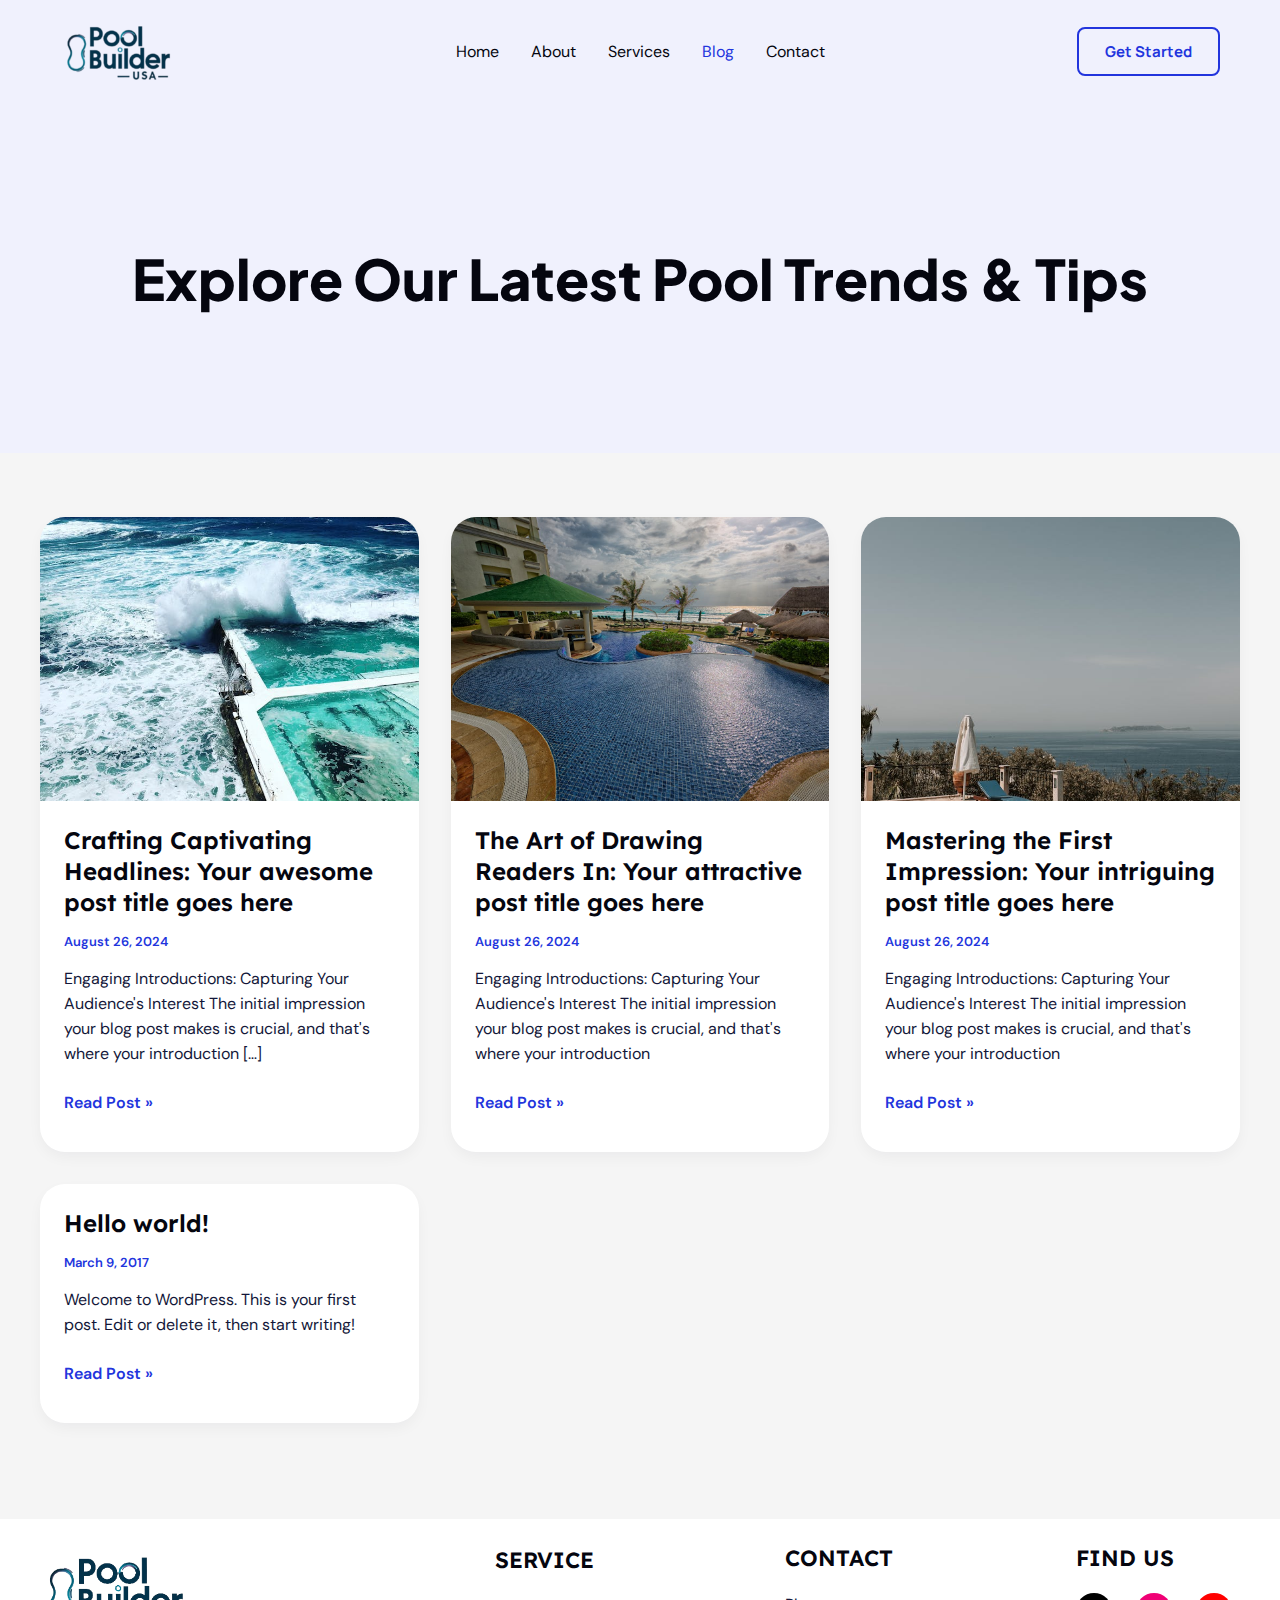
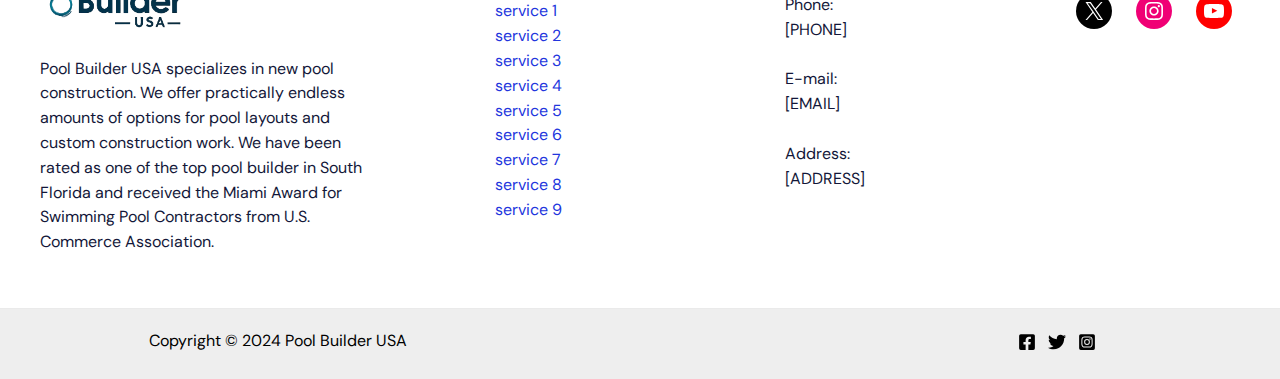
<file: blog/index.html>
<!DOCTYPE html>
<html lang="en-US">
<head>
<meta charset="UTF-8">
<meta name="viewport" content="width=device-width, initial-scale=1">
	 <link rel="profile" href="https://gmpg.org/xfn/11"> 
	     <meta http-equiv="x-dns-prefetch-control" content="on">
    <link rel="dns-prefetch" href="//ajax.googleapis.com">
    <link rel="dns-prefetch" href="//cdnjs.cloudflare.com">
    <title>Blog</title>
<meta name="robots" content="noindex, nofollow">
<link rel="dns-prefetch" href="//fonts.googleapis.com">
<link rel="alternate" type="application/rss+xml" title=" &raquo; Feed" href="/feed/">
<link rel="alternate" type="application/rss+xml" title=" &raquo; Comments Feed" href="/comments/feed/">
        <link rel="icon" href="data:,">
        <link rel="stylesheet" id="astra-theme-css-css" href="/wp-content/themes/astra/assets/css/minified/main.min.css?ver=4.8.0" media="all">
<style id="astra-theme-css-inline-css">:root{--ast-post-nav-space:0;--ast-container-default-xlg-padding:2.5em;--ast-container-default-lg-padding:2.5em;--ast-container-default-slg-padding:2em;--ast-container-default-md-padding:2.5em;--ast-container-default-sm-padding:2.5em;--ast-container-default-xs-padding:2.4em;--ast-container-default-xxs-padding:1.8em;--ast-code-block-background:#ECEFF3;--ast-comment-inputs-background:#F9FAFB;--ast-normal-container-width:1200px;--ast-narrow-container-width:750px;--ast-blog-title-font-weight:600;--ast-blog-meta-weight:600;}html{font-size:100%;}a{color:var(--ast-global-color-0);}a:hover,a:focus{color:var(--ast-global-color-1);}body,button,input,select,textarea,.ast-button,.ast-custom-button{font-family:'DM Sans',sans-serif;font-weight:400;font-size:16px;font-size:1rem;line-height:var(--ast-body-line-height,1.55);}blockquote{color:var(--ast-global-color-3);}h1,.entry-content h1,h2,.entry-content h2,h3,.entry-content h3,h4,.entry-content h4,h5,.entry-content h5,h6,.entry-content h6,.site-title,.site-title a{font-family:'Lexend',sans-serif;font-weight:600;}.ast-site-identity .site-title a{color:var(--ast-global-color-2);}.site-title{font-size:24px;font-size:1.5rem;display:block;}header .custom-logo-link img{max-width:120px;width:120px;}.astra-logo-svg{width:120px;}.site-header .site-description{font-size:15px;font-size:0.9375rem;display:none;}.entry-title{font-size:24px;font-size:1.5rem;}.ast-blog-single-element.ast-taxonomy-container a{font-size:14px;font-size:0.875rem;}.ast-blog-meta-container{font-size:13px;font-size:0.8125rem;}.archive .ast-article-post .ast-article-inner,.blog .ast-article-post .ast-article-inner,.archive .ast-article-post .ast-article-inner:hover,.blog .ast-article-post .ast-article-inner:hover{border-top-left-radius:25px;border-top-right-radius:25px;border-bottom-right-radius:25px;border-bottom-left-radius:25px;overflow:hidden;}h1,.entry-content h1{font-size:56px;font-size:3.5rem;font-weight:600;font-family:'Lexend',sans-serif;line-height:1.25em;}h2,.entry-content h2{font-size:40px;font-size:2.5rem;font-weight:600;font-family:'Lexend',sans-serif;line-height:1.3em;}h3,.entry-content h3{font-size:24px;font-size:1.5rem;font-weight:600;font-family:'Lexend',sans-serif;line-height:1.4em;}h4,.entry-content h4{font-size:22px;font-size:1.375rem;line-height:1.45em;font-weight:600;font-family:'Lexend',sans-serif;}h5,.entry-content h5{font-size:18px;font-size:1.125rem;line-height:1.50em;font-weight:600;font-family:'Lexend',sans-serif;}h6,.entry-content h6{font-size:14px;font-size:0.875rem;line-height:1.6em;font-weight:600;font-family:'Lexend',sans-serif;}::selection{background-color:var(--ast-global-color-0);color:#ffffff;}body,h1,.entry-title a,.entry-content h1,h2,.entry-content h2,h3,.entry-content h3,h4,.entry-content h4,h5,.entry-content h5,h6,.entry-content h6{color:var(--ast-global-color-3);}.tagcloud a:hover,.tagcloud a:focus,.tagcloud a.current-item{color:#ffffff;border-color:var(--ast-global-color-0);background-color:var(--ast-global-color-0);}input:focus,input[type="text"]:focus,input[type="email"]:focus,input[type="url"]:focus,input[type="password"]:focus,input[type="reset"]:focus,input[type="search"]:focus,textarea:focus{border-color:var(--ast-global-color-0);}input[type="radio"]:checked,input[type=reset],input[type="checkbox"]:checked,input[type="checkbox"]:hover:checked,input[type="checkbox"]:focus:checked,input[type=range]::-webkit-slider-thumb{border-color:var(--ast-global-color-0);background-color:var(--ast-global-color-0);box-shadow:none;}.site-footer a:hover + .post-count,.site-footer a:focus + .post-count{background:var(--ast-global-color-0);border-color:var(--ast-global-color-0);}.single .nav-links .nav-previous,.single .nav-links .nav-next{color:var(--ast-global-color-0);}.entry-meta,.entry-meta *{line-height:1.45;color:var(--ast-global-color-0);font-weight:600;}.entry-meta a:not(.ast-button):hover,.entry-meta a:not(.ast-button):hover *,.entry-meta a:not(.ast-button):focus,.entry-meta a:not(.ast-button):focus *,.page-links > .page-link,.page-links .page-link:hover,.post-navigation a:hover{color:var(--ast-global-color-1);}#cat option,.secondary .calendar_wrap thead a,.secondary .calendar_wrap thead a:visited{color:var(--ast-global-color-0);}.secondary .calendar_wrap #today,.ast-progress-val span{background:var(--ast-global-color-0);}.secondary a:hover + .post-count,.secondary a:focus + .post-count{background:var(--ast-global-color-0);border-color:var(--ast-global-color-0);}.calendar_wrap #today > a{color:#ffffff;}.page-links .page-link,.single .post-navigation a{color:var(--ast-global-color-3);}.ast-search-menu-icon .search-form button.search-submit{padding:0 4px;}.ast-search-menu-icon form.search-form{padding-right:0;}.ast-search-menu-icon.slide-search input.search-field{width:0;}.ast-header-search .ast-search-menu-icon.ast-dropdown-active .search-form,.ast-header-search .ast-search-menu-icon.ast-dropdown-active .search-field:focus{transition:all 0.2s;}.search-form input.search-field:focus{outline:none;}.ast-search-menu-icon .search-form button.search-submit:focus,.ast-theme-transparent-header .ast-header-search .ast-dropdown-active .ast-icon,.ast-theme-transparent-header .ast-inline-search .search-field:focus .ast-icon{color:var(--ast-global-color-1);}.ast-header-search .slide-search .search-form{border:2px solid var(--ast-global-color-0);}.ast-header-search .slide-search .search-field{background-color:#fff;}.ast-archive-title{color:var(--ast-global-color-2);}.widget-title,.widget .wp-block-heading{font-size:22px;font-size:1.375rem;color:var(--ast-global-color-2);}.ast-single-post .entry-content a,.ast-comment-content a:not(.ast-comment-edit-reply-wrap a){text-decoration:underline;}.ast-single-post .elementor-button-wrapper .elementor-button,.ast-single-post .entry-content .uagb-tab a,.ast-single-post .entry-content .uagb-ifb-cta a,.ast-single-post .entry-content .uabb-module-content a,.ast-single-post .entry-content .uagb-post-grid a,.ast-single-post .entry-content .uagb-timeline a,.ast-single-post .entry-content .uagb-toc__wrap a,.ast-single-post .entry-content .uagb-taxomony-box a,.ast-single-post .entry-content .woocommerce a,.entry-content .wp-block-latest-posts > li > a,.ast-single-post .entry-content .wp-block-file__button,li.ast-post-filter-single,.ast-single-post .ast-comment-content .comment-reply-link,.ast-single-post .ast-comment-content .comment-edit-link{text-decoration:none;}.ast-search-menu-icon.slide-search a:focus-visible:focus-visible,.astra-search-icon:focus-visible,#close:focus-visible,a:focus-visible,.ast-menu-toggle:focus-visible,.site .skip-link:focus-visible,.wp-block-loginout input:focus-visible,.wp-block-search.wp-block-search__button-inside .wp-block-search__inside-wrapper,.ast-header-navigation-arrow:focus-visible,.woocommerce .wc-proceed-to-checkout > .checkout-button:focus-visible,.woocommerce .woocommerce-MyAccount-navigation ul li a:focus-visible,.ast-orders-table__row .ast-orders-table__cell:focus-visible,.woocommerce .woocommerce-order-details .order-again > .button:focus-visible,.woocommerce .woocommerce-message a.button.wc-forward:focus-visible,.woocommerce #minus_qty:focus-visible,.woocommerce #plus_qty:focus-visible,a#ast-apply-coupon:focus-visible,.woocommerce .woocommerce-info a:focus-visible,.woocommerce .astra-shop-summary-wrap a:focus-visible,.woocommerce a.wc-forward:focus-visible,#ast-apply-coupon:focus-visible,.woocommerce-js .woocommerce-mini-cart-item a.remove:focus-visible,#close:focus-visible,.button.search-submit:focus-visible,#search_submit:focus,.normal-search:focus-visible,.ast-header-account-wrap:focus-visible,.woocommerce .ast-on-card-button.ast-quick-view-trigger:focus{outline-style:dotted;outline-color:inherit;outline-width:thin;}input:focus,input[type="text"]:focus,input[type="email"]:focus,input[type="url"]:focus,input[type="password"]:focus,input[type="reset"]:focus,input[type="search"]:focus,input[type="number"]:focus,textarea:focus,.wp-block-search__input:focus,[data-section="section-header-mobile-trigger"] .ast-button-wrap .ast-mobile-menu-trigger-minimal:focus,.ast-mobile-popup-drawer.active .menu-toggle-close:focus,.woocommerce-ordering select.orderby:focus,#ast-scroll-top:focus,#coupon_code:focus,.woocommerce-page #comment:focus,.woocommerce #reviews #respond input#submit:focus,.woocommerce a.add_to_cart_button:focus,.woocommerce .button.single_add_to_cart_button:focus,.woocommerce .woocommerce-cart-form button:focus,.woocommerce .woocommerce-cart-form__cart-item .quantity .qty:focus,.woocommerce .woocommerce-billing-fields .woocommerce-billing-fields__field-wrapper .woocommerce-input-wrapper > .input-text:focus,.woocommerce #order_comments:focus,.woocommerce #place_order:focus,.woocommerce .woocommerce-address-fields .woocommerce-address-fields__field-wrapper .woocommerce-input-wrapper > .input-text:focus,.woocommerce .woocommerce-MyAccount-content form button:focus,.woocommerce .woocommerce-MyAccount-content .woocommerce-EditAccountForm .woocommerce-form-row .woocommerce-Input.input-text:focus,.woocommerce .ast-woocommerce-container .woocommerce-pagination ul.page-numbers li a:focus,body #content .woocommerce form .form-row .select2-container--default .select2-selection--single:focus,#ast-coupon-code:focus,.woocommerce.woocommerce-js .quantity input[type=number]:focus,.woocommerce-js .woocommerce-mini-cart-item .quantity input[type=number]:focus,.woocommerce p#ast-coupon-trigger:focus{border-style:dotted;border-color:inherit;border-width:thin;}input{outline:none;}.ast-logo-title-inline .site-logo-img{padding-right:1em;}.site-logo-img img{ transition:all 0.2s linear;}body .ast-oembed-container *{position:absolute;top:0;width:100%;height:100%;left:0;}body .wp-block-embed-pocket-casts .ast-oembed-container *{position:unset;}.ast-single-post-featured-section + article {margin-top: 2em;}.site-content .ast-single-post-featured-section img {width: 100%;overflow: hidden;object-fit: cover;}.site > .ast-single-related-posts-container {margin-top: 0;}@media (min-width: 922px) {.ast-desktop .ast-container--narrow {max-width: var(--ast-narrow-container-width);margin: 0 auto;}}input[type="text"],input[type="number"],input[type="email"],input[type="url"],input[type="password"],input[type="search"],input[type=reset],input[type=tel],input[type=date],select,textarea{font-size:16px;font-style:normal;font-weight:400;line-height:24px;width:100%;padding:12px 16px;border-radius:4px;box-shadow:0px 1px 2px 0px rgba(0,0,0,0.05);color:var(--ast-form-input-text,#475569);}input[type="text"],input[type="number"],input[type="email"],input[type="url"],input[type="password"],input[type="search"],input[type=reset],input[type=tel],input[type=date],select{height:40px;}input[type="date"]{border-width:1px;border-style:solid;border-color:var(--ast-border-color);}input[type="text"]:focus,input[type="number"]:focus,input[type="email"]:focus,input[type="url"]:focus,input[type="password"]:focus,input[type="search"]:focus,input[type=reset]:focus,input[type="tel"]:focus,input[type="date"]:focus,select:focus,textarea:focus{border-color:#046BD2;box-shadow:none;outline:none;color:var(--ast-form-input-focus-text,#475569);}label,legend{color:#111827;font-size:14px;font-style:normal;font-weight:500;line-height:20px;}select{padding:6px 10px;}fieldset{padding:30px;border-radius:4px;}button,.ast-button,.button,input[type="button"],input[type="reset"],input[type="submit"]{border-radius:4px;box-shadow:0px 1px 2px 0px rgba(0,0,0,0.05);}:root{--ast-comment-inputs-background:#FFF;}::placeholder{color:var(--ast-form-field-color,#9CA3AF);}::-ms-input-placeholder{color:var(--ast-form-field-color,#9CA3AF);}@media (max-width:921.9px){#ast-desktop-header{display:none;}}@media (min-width:922px){#ast-mobile-header{display:none;}}.wp-block-buttons.aligncenter{justify-content:center;}@media (max-width:921px){.ast-separate-container #primary,.ast-narrow-container #primary{padding-top:0px;}}@media (max-width:544px){.ast-separate-container #primary,.ast-narrow-container #primary{padding-top:0px;}}@media (max-width:921px){.ast-separate-container #primary,.ast-narrow-container #primary{padding-bottom:0px;}}@media (max-width:544px){.ast-separate-container #primary,.ast-narrow-container #primary{padding-bottom:0px;}}.wp-block-button.is-style-outline .wp-block-button__link{border-color:var(--ast-global-color-0);border-top-width:02px;border-right-width:02px;border-bottom-width:02px;border-left-width:02px;}div.wp-block-button.is-style-outline > .wp-block-button__link:not(.has-text-color),div.wp-block-button.wp-block-button__link.is-style-outline:not(.has-text-color){color:var(--ast-global-color-0);}.wp-block-button.is-style-outline .wp-block-button__link:hover,.wp-block-buttons .wp-block-button.is-style-outline .wp-block-button__link:focus,.wp-block-buttons .wp-block-button.is-style-outline > .wp-block-button__link:not(.has-text-color):hover,.wp-block-buttons .wp-block-button.wp-block-button__link.is-style-outline:not(.has-text-color):hover{color:#ffffff;background-color:var(--ast-global-color-1);border-color:var(--ast-global-color-1);}.post-page-numbers.current .page-link,.ast-pagination .page-numbers.current{color:#ffffff;border-color:var(--ast-global-color-0);background-color:var(--ast-global-color-0);}.wp-block-button.is-style-outline .wp-block-button__link{border-top-width:02px;border-right-width:02px;border-bottom-width:02px;border-left-width:02px;}.wp-block-buttons .wp-block-button.is-style-outline .wp-block-button__link.wp-element-button,.ast-outline-button,.wp-block-uagb-buttons-child .uagb-buttons-repeater.ast-outline-button{border-color:var(--ast-global-color-0);border-top-width:02px;border-right-width:02px;border-bottom-width:02px;border-left-width:02px;font-family:'Manrope',sans-serif;font-weight:700;font-size:15px;font-size:0.9375rem;line-height:1em;text-transform:capitalize;padding-top:16px;padding-right:34px;padding-bottom:16px;padding-left:34px;border-top-left-radius:8px;border-top-right-radius:8px;border-bottom-right-radius:8px;border-bottom-left-radius:8px;}.wp-block-buttons .wp-block-button.is-style-outline > .wp-block-button__link:not(.has-text-color),.wp-block-buttons .wp-block-button.wp-block-button__link.is-style-outline:not(.has-text-color),.ast-outline-button{color:var(--ast-global-color-0);}.wp-block-button.is-style-outline .wp-block-button__link:hover,.wp-block-buttons .wp-block-button.is-style-outline .wp-block-button__link:focus,.wp-block-buttons .wp-block-button.is-style-outline > .wp-block-button__link:not(.has-text-color):hover,.wp-block-buttons .wp-block-button.wp-block-button__link.is-style-outline:not(.has-text-color):hover,.ast-outline-button:hover,.ast-outline-button:focus,.wp-block-uagb-buttons-child .uagb-buttons-repeater.ast-outline-button:hover,.wp-block-uagb-buttons-child .uagb-buttons-repeater.ast-outline-button:focus{color:#ffffff;background-color:var(--ast-global-color-1);border-color:var(--ast-global-color-1);}.ast-single-post .entry-content a.ast-outline-button,.ast-single-post .entry-content .is-style-outline>.wp-block-button__link{text-decoration:none;}.wp-block-button .wp-block-button__link.wp-element-button.is-style-outline:not(.has-background),.wp-block-button.is-style-outline>.wp-block-button__link.wp-element-button:not(.has-background),.ast-outline-button{background-color:rgba(2,19,20,0);}.uagb-buttons-repeater.ast-outline-button{border-radius:9999px;}@media (max-width:921px){.wp-block-buttons .wp-block-button.is-style-outline .wp-block-button__link.wp-element-button,.ast-outline-button,.wp-block-uagb-buttons-child .uagb-buttons-repeater.ast-outline-button{font-size:15px;font-size:0.9375rem;padding-top:14px;padding-right:30px;padding-bottom:14px;padding-left:30px;}}@media (max-width:544px){.wp-block-buttons .wp-block-button.is-style-outline .wp-block-button__link.wp-element-button,.ast-outline-button,.wp-block-uagb-buttons-child .uagb-buttons-repeater.ast-outline-button{font-size:14px;font-size:0.875rem;padding-top:14px;padding-right:26px;padding-bottom:14px;padding-left:26px;}}.entry-content[ast-blocks-layout] > figure{margin-bottom:1em;}h1.widget-title{font-weight:600;}h2.widget-title{font-weight:600;}h3.widget-title{font-weight:600;}#page{display:flex;flex-direction:column;min-height:100vh;}.ast-404-layout-1 h1.page-title{color:var(--ast-global-color-2);}.single .post-navigation a{line-height:1em;height:inherit;}.error-404 .page-sub-title{font-size:1.5rem;font-weight:inherit;}.search .site-content .content-area .search-form{margin-bottom:0;}#page .site-content{flex-grow:1;}.widget{margin-bottom:1.25em;}#secondary li{line-height:1.5em;}#secondary .wp-block-group h2{margin-bottom:0.7em;}#secondary h2{font-size:1.7rem;}.ast-separate-container .ast-article-post,.ast-separate-container .ast-article-single,.ast-separate-container .comment-respond{padding:3em;}.ast-separate-container .ast-article-single .ast-article-single{padding:0;}.ast-article-single .wp-block-post-template-is-layout-grid{padding-left:0;}.ast-separate-container .comments-title,.ast-narrow-container .comments-title{padding:1.5em 2em;}.ast-page-builder-template .comment-form-textarea,.ast-comment-formwrap .ast-grid-common-col{padding:0;}.ast-comment-formwrap{padding:0;display:inline-flex;column-gap:20px;width:100%;margin-left:0;margin-right:0;}.comments-area textarea#comment:focus,.comments-area textarea#comment:active,.comments-area .ast-comment-formwrap input[type="text"]:focus,.comments-area .ast-comment-formwrap input[type="text"]:active {box-shadow:none;outline:none;}.archive.ast-page-builder-template .entry-header{margin-top:2em;}.ast-page-builder-template .ast-comment-formwrap{width:100%;}.entry-title{margin-bottom:0.6em;}.ast-archive-description p{font-size:inherit;font-weight:inherit;line-height:inherit;}.ast-separate-container .ast-comment-list li.depth-1,.hentry{margin-bottom:1.5em;}.site-content section.ast-archive-description{margin-bottom:2em;}@media (min-width:921px){.ast-left-sidebar.ast-page-builder-template #secondary,.archive.ast-right-sidebar.ast-page-builder-template .site-main{padding-left:20px;padding-right:20px;}}@media (max-width:544px){.ast-comment-formwrap.ast-row{column-gap:10px;display:inline-block;}#ast-commentform .ast-grid-common-col{position:relative;width:100%;}}@media (min-width:1201px){.ast-separate-container .ast-article-post,.ast-separate-container .ast-article-single,.ast-separate-container .ast-author-box,.ast-separate-container .ast-404-layout-1,.ast-separate-container .no-results{padding:3em;}}@media (max-width:921px){.ast-separate-container #primary,.ast-separate-container #secondary{padding:1.5em 0;}#primary,#secondary{padding:1.5em 0;margin:0;}.ast-left-sidebar #content > .ast-container{display:flex;flex-direction:column-reverse;width:100%;}}@media (min-width:922px){.ast-separate-container.ast-right-sidebar #primary,.ast-separate-container.ast-left-sidebar #primary{border:0;}.search-no-results.ast-separate-container #primary{margin-bottom:4em;}}.wp-block-button .wp-block-button__link{color:#ffffff;}.wp-block-button .wp-block-button__link:hover,.wp-block-button .wp-block-button__link:focus{color:#ffffff;background-color:var(--ast-global-color-1);border-color:var(--ast-global-color-1);}.wp-block-button .wp-block-button__link,.wp-block-search .wp-block-search__button,body .wp-block-file .wp-block-file__button{border-style:solid;border-top-width:02px;border-right-width:02px;border-left-width:02px;border-bottom-width:02px;border-color:var(--ast-global-color-0);background-color:var(--ast-global-color-0);color:#ffffff;font-family:'Manrope',sans-serif;font-weight:700;line-height:1em;text-transform:capitalize;font-size:15px;font-size:0.9375rem;border-top-left-radius:8px;border-top-right-radius:8px;border-bottom-right-radius:8px;border-bottom-left-radius:8px;padding-top:16px;padding-right:34px;padding-bottom:16px;padding-left:34px;}.ast-single-post .entry-content .wp-block-button .wp-block-button__link,.ast-single-post .entry-content .wp-block-search .wp-block-search__button,body .entry-content .wp-block-file .wp-block-file__button{text-decoration:none;}@media (max-width:921px){.wp-block-button .wp-block-button__link,.wp-block-search .wp-block-search__button,body .wp-block-file .wp-block-file__button{font-size:15px;font-size:0.9375rem;padding-top:14px;padding-right:30px;padding-bottom:14px;padding-left:30px;}}@media (max-width:544px){.wp-block-button .wp-block-button__link,.wp-block-search .wp-block-search__button,body .wp-block-file .wp-block-file__button{font-size:14px;font-size:0.875rem;padding-top:14px;padding-right:26px;padding-bottom:14px;padding-left:26px;}}.menu-toggle,button,.ast-button,.ast-custom-button,.button,input#submit,input[type="button"],input[type="submit"],input[type="reset"],#comments .submit,.search .search-submit,form[CLASS*="wp-block-search__"].wp-block-search .wp-block-search__inside-wrapper .wp-block-search__button,body .wp-block-file .wp-block-file__button,.search .search-submit,.woocommerce-js a.button,.woocommerce button.button,.woocommerce .woocommerce-message a.button,.woocommerce #respond input#submit.alt,.woocommerce input.button.alt,.woocommerce input.button,.woocommerce input.button:disabled,.woocommerce input.button:disabled[disabled],.woocommerce input.button:disabled:hover,.woocommerce input.button:disabled[disabled]:hover,.woocommerce #respond input#submit,.woocommerce button.button.alt.disabled,.wc-block-grid__products .wc-block-grid__product .wp-block-button__link,.wc-block-grid__product-onsale,[CLASS*="wc-block"] button,.woocommerce-js .astra-cart-drawer .astra-cart-drawer-content .woocommerce-mini-cart__buttons .button:not(.checkout):not(.ast-continue-shopping),.woocommerce-js .astra-cart-drawer .astra-cart-drawer-content .woocommerce-mini-cart__buttons a.checkout,.woocommerce button.button.alt.disabled.wc-variation-selection-needed,[CLASS*="wc-block"] .wc-block-components-button{border-style:solid;border-top-width:02px;border-right-width:02px;border-left-width:02px;border-bottom-width:02px;color:#ffffff;border-color:var(--ast-global-color-0);background-color:var(--ast-global-color-0);padding-top:16px;padding-right:34px;padding-bottom:16px;padding-left:34px;font-family:'Manrope',sans-serif;font-weight:700;font-size:15px;font-size:0.9375rem;line-height:1em;text-transform:capitalize;border-top-left-radius:8px;border-top-right-radius:8px;border-bottom-right-radius:8px;border-bottom-left-radius:8px;}button:focus,.menu-toggle:hover,button:hover,.ast-button:hover,.ast-custom-button:hover .button:hover,.ast-custom-button:hover ,input[type=reset]:hover,input[type=reset]:focus,input#submit:hover,input#submit:focus,input[type="button"]:hover,input[type="button"]:focus,input[type="submit"]:hover,input[type="submit"]:focus,form[CLASS*="wp-block-search__"].wp-block-search .wp-block-search__inside-wrapper .wp-block-search__button:hover,form[CLASS*="wp-block-search__"].wp-block-search .wp-block-search__inside-wrapper .wp-block-search__button:focus,body .wp-block-file .wp-block-file__button:hover,body .wp-block-file .wp-block-file__button:focus,.woocommerce-js a.button:hover,.woocommerce button.button:hover,.woocommerce .woocommerce-message a.button:hover,.woocommerce #respond input#submit:hover,.woocommerce #respond input#submit.alt:hover,.woocommerce input.button.alt:hover,.woocommerce input.button:hover,.woocommerce button.button.alt.disabled:hover,.wc-block-grid__products .wc-block-grid__product .wp-block-button__link:hover,[CLASS*="wc-block"] button:hover,.woocommerce-js .astra-cart-drawer .astra-cart-drawer-content .woocommerce-mini-cart__buttons .button:not(.checkout):not(.ast-continue-shopping):hover,.woocommerce-js .astra-cart-drawer .astra-cart-drawer-content .woocommerce-mini-cart__buttons a.checkout:hover,.woocommerce button.button.alt.disabled.wc-variation-selection-needed:hover,[CLASS*="wc-block"] .wc-block-components-button:hover,[CLASS*="wc-block"] .wc-block-components-button:focus{color:#ffffff;background-color:var(--ast-global-color-1);border-color:var(--ast-global-color-1);}form[CLASS*="wp-block-search__"].wp-block-search .wp-block-search__inside-wrapper .wp-block-search__button.has-icon{padding-top:calc(16px - 3px);padding-right:calc(34px - 3px);padding-bottom:calc(16px - 3px);padding-left:calc(34px - 3px);}@media (max-width:921px){.menu-toggle,button,.ast-button,.ast-custom-button,.button,input#submit,input[type="button"],input[type="submit"],input[type="reset"],#comments .submit,.search .search-submit,form[CLASS*="wp-block-search__"].wp-block-search .wp-block-search__inside-wrapper .wp-block-search__button,body .wp-block-file .wp-block-file__button,.search .search-submit,.woocommerce-js a.button,.woocommerce button.button,.woocommerce .woocommerce-message a.button,.woocommerce #respond input#submit.alt,.woocommerce input.button.alt,.woocommerce input.button,.woocommerce input.button:disabled,.woocommerce input.button:disabled[disabled],.woocommerce input.button:disabled:hover,.woocommerce input.button:disabled[disabled]:hover,.woocommerce #respond input#submit,.woocommerce button.button.alt.disabled,.wc-block-grid__products .wc-block-grid__product .wp-block-button__link,.wc-block-grid__product-onsale,[CLASS*="wc-block"] button,.woocommerce-js .astra-cart-drawer .astra-cart-drawer-content .woocommerce-mini-cart__buttons .button:not(.checkout):not(.ast-continue-shopping),.woocommerce-js .astra-cart-drawer .astra-cart-drawer-content .woocommerce-mini-cart__buttons a.checkout,.woocommerce button.button.alt.disabled.wc-variation-selection-needed,[CLASS*="wc-block"] .wc-block-components-button{padding-top:14px;padding-right:30px;padding-bottom:14px;padding-left:30px;font-size:15px;font-size:0.9375rem;}}@media (max-width:544px){.menu-toggle,button,.ast-button,.ast-custom-button,.button,input#submit,input[type="button"],input[type="submit"],input[type="reset"],#comments .submit,.search .search-submit,form[CLASS*="wp-block-search__"].wp-block-search .wp-block-search__inside-wrapper .wp-block-search__button,body .wp-block-file .wp-block-file__button,.search .search-submit,.woocommerce-js a.button,.woocommerce button.button,.woocommerce .woocommerce-message a.button,.woocommerce #respond input#submit.alt,.woocommerce input.button.alt,.woocommerce input.button,.woocommerce input.button:disabled,.woocommerce input.button:disabled[disabled],.woocommerce input.button:disabled:hover,.woocommerce input.button:disabled[disabled]:hover,.woocommerce #respond input#submit,.woocommerce button.button.alt.disabled,.wc-block-grid__products .wc-block-grid__product .wp-block-button__link,.wc-block-grid__product-onsale,[CLASS*="wc-block"] button,.woocommerce-js .astra-cart-drawer .astra-cart-drawer-content .woocommerce-mini-cart__buttons .button:not(.checkout):not(.ast-continue-shopping),.woocommerce-js .astra-cart-drawer .astra-cart-drawer-content .woocommerce-mini-cart__buttons a.checkout,.woocommerce button.button.alt.disabled.wc-variation-selection-needed,[CLASS*="wc-block"] .wc-block-components-button{padding-top:14px;padding-right:26px;padding-bottom:14px;padding-left:26px;font-size:14px;font-size:0.875rem;}}@media (max-width:921px){.menu-toggle,button,.ast-button,.button,input#submit,input[type="button"],input[type="submit"],input[type="reset"]{font-size:15px;font-size:0.9375rem;}.ast-mobile-header-stack .main-header-bar .ast-search-menu-icon{display:inline-block;}.ast-header-break-point.ast-header-custom-item-outside .ast-mobile-header-stack .main-header-bar .ast-search-icon{margin:0;}.ast-comment-avatar-wrap img{max-width:2.5em;}.ast-comment-meta{padding:0 1.8888em 1.3333em;}}@media (min-width:544px){.ast-container{max-width:100%;}}@media (max-width:544px){.ast-separate-container .ast-article-post,.ast-separate-container .ast-article-single,.ast-separate-container .comments-title,.ast-separate-container .ast-archive-description{padding:1.5em 1em;}.ast-separate-container #content .ast-container{padding-left:0.54em;padding-right:0.54em;}.ast-separate-container .ast-comment-list .bypostauthor{padding:.5em;}.ast-search-menu-icon.ast-dropdown-active .search-field{width:170px;}.menu-toggle,button,.ast-button,.button,input#submit,input[type="button"],input[type="submit"],input[type="reset"]{font-size:14px;font-size:0.875rem;}} #ast-mobile-header .ast-site-header-cart-li a{pointer-events:none;}@media (max-width:921px){.site-title{font-size:20px;font-size:1.25rem;display:block;}.site-header .site-description{display:none;}.entry-title{font-size:22px;font-size:1.375rem;}.ast-blog-meta-container{font-size:13px;font-size:0.8125rem;}.archive .ast-article-post .ast-article-inner,.blog .ast-article-post .ast-article-inner{border-top-left-radius:16px;border-top-right-radius:16px;border-bottom-right-radius:16px;border-bottom-left-radius:16px;}h1,.entry-content h1{font-size:40px;}h2,.entry-content h2{font-size:28px;}h3,.entry-content h3{font-size:22px;}h4,.entry-content h4{font-size:20px;font-size:1.25rem;}h5,.entry-content h5{font-size:18px;font-size:1.125rem;}h6,.entry-content h6{font-size:14px;font-size:0.875rem;}}@media (max-width:544px){.site-title{font-size:18px;font-size:1.125rem;display:block;}.site-header .site-description{display:none;}.entry-title{font-size:18px;font-size:1.125rem;}.archive .ast-article-post .ast-article-inner,.blog .ast-article-post .ast-article-inner{border-top-left-radius:10px;border-top-right-radius:10px;border-bottom-right-radius:10px;border-bottom-left-radius:10px;}h1,.entry-content h1{font-size:30px;}h2,.entry-content h2{font-size:22px;}h3,.entry-content h3{font-size:20px;}h4,.entry-content h4{font-size:18px;font-size:1.125rem;}h5,.entry-content h5{font-size:16px;font-size:1rem;}h6,.entry-content h6{font-size:14px;font-size:0.875rem;}}@media (max-width:921px){html{font-size:91.2%;}}@media (max-width:544px){html{font-size:91.2%;}}@media (min-width:922px){.ast-container{max-width:1240px;}}@media (min-width:922px){.site-content .ast-container{display:flex;}}@media (max-width:921px){.site-content .ast-container{flex-direction:column;}}.ast-blog-layout-4-grid .ast-article-post{width:33.33%;margin-bottom:2em;border-bottom:0;background-color:transparent;}.ast-blog-layout-4-grid .ast-article-inner .wp-post-image{width:100%;}.ast-article-inner{padding:1.5em;}.ast-blog-layout-4-grid .ast-row{display:flex;flex-wrap:wrap;flex-flow:row wrap;align-items:stretch;}.ast-separate-container .ast-blog-layout-4-grid .ast-article-post{padding:0 1em 0;}.ast-separate-container.ast-desktop .ast-blog-layout-4-grid .ast-row{margin-left:-1em;margin-right:-1em;}.ast-blog-layout-4-grid .ast-article-inner{box-shadow:0px 6px 15px -2px rgba(16,24,40,0.05);}.ast-separate-container .ast-blog-layout-4-grid .ast-article-inner,.ast-plain-container .ast-blog-layout-4-grid .ast-article-inner{height:100%;}.ast-row .blog-layout-4 .post-content,.blog-layout-4 .post-thumb{padding-left:0;padding-right:0;}.ast-article-post.remove-featured-img-padding .blog-layout-4 .post-content .ast-blog-featured-section:first-child .post-thumb-img-content{margin-top:-1.5em;}.ast-article-post.remove-featured-img-padding .blog-layout-4 .post-content .ast-blog-featured-section .post-thumb-img-content{margin-left:-1.5em;margin-right:-1.5em;}@media (max-width:921px){.ast-blog-layout-4-grid .ast-article-post{width:100%;}}.ast-blog-layout-6-grid .ast-blog-featured-section:before {content: "";}.ast-article-post .post-thumb-img-content img{aspect-ratio:4/3;width:100%;}.ast-article-post .post-thumb-img-content img{object-fit:cover;}.ast-article-post .post-thumb-img-content{overflow:hidden;}.ast-article-post .post-thumb-img-content img{transform:scale(1);transition:transform .5s ease;}.ast-article-post:hover .post-thumb-img-content img{transform:scale(1.1);}.cat-links.badge a,.tags-links.badge a {padding: 4px 8px;border-radius: 3px;font-weight: 400;}.cat-links.underline a,.tags-links.underline a{text-decoration: underline;}@media (min-width:922px){.main-header-menu .sub-menu .menu-item.ast-left-align-sub-menu:hover > .sub-menu,.main-header-menu .sub-menu .menu-item.ast-left-align-sub-menu.focus > .sub-menu{margin-left:-0px;}}.entry-content li > p{margin-bottom:0;}.site .comments-area{padding-bottom:2em;margin-top:2em;}.wp-block-file {display: flex;align-items: center;flex-wrap: wrap;justify-content: space-between;}.wp-block-pullquote {border: none;}.wp-block-pullquote blockquote::before {content: "\201D";font-family: "Helvetica",sans-serif;display: flex;transform: rotate( 180deg );font-size: 6rem;font-style: normal;line-height: 1;font-weight: bold;align-items: center;justify-content: center;}.has-text-align-right > blockquote::before {justify-content: flex-start;}.has-text-align-left > blockquote::before {justify-content: flex-end;}figure.wp-block-pullquote.is-style-solid-color blockquote {max-width: 100%;text-align: inherit;}html body {--wp--custom--ast-default-block-top-padding: 100px;--wp--custom--ast-default-block-right-padding: 80px;--wp--custom--ast-default-block-bottom-padding: 100px;--wp--custom--ast-default-block-left-padding: 80px;--wp--custom--ast-container-width: 1200px;--wp--custom--ast-content-width-size: 1200px;--wp--custom--ast-wide-width-size: calc(1200px + var(--wp--custom--ast-default-block-left-padding) + var(--wp--custom--ast-default-block-right-padding));}.ast-narrow-container {--wp--custom--ast-content-width-size: 750px;--wp--custom--ast-wide-width-size: 750px;}@media(max-width: 921px) {html body {--wp--custom--ast-default-block-top-padding: 50px;--wp--custom--ast-default-block-right-padding: 50px;--wp--custom--ast-default-block-bottom-padding: 50px;--wp--custom--ast-default-block-left-padding: 50px;}}@media(max-width: 544px) {html body {--wp--custom--ast-default-block-top-padding: 50px;--wp--custom--ast-default-block-right-padding: 30px;--wp--custom--ast-default-block-bottom-padding: 50px;--wp--custom--ast-default-block-left-padding: 30px;}}.entry-content > .wp-block-group,.entry-content > .wp-block-cover,.entry-content > .wp-block-columns {padding-top: var(--wp--custom--ast-default-block-top-padding);padding-right: var(--wp--custom--ast-default-block-right-padding);padding-bottom: var(--wp--custom--ast-default-block-bottom-padding);padding-left: var(--wp--custom--ast-default-block-left-padding);}.ast-plain-container.ast-no-sidebar .entry-content > .alignfull,.ast-page-builder-template .ast-no-sidebar .entry-content > .alignfull {margin-left: calc( -50vw + 50%);margin-right: calc( -50vw + 50%);max-width: 100vw;width: 100vw;}.ast-plain-container.ast-no-sidebar .entry-content .alignfull .alignfull,.ast-page-builder-template.ast-no-sidebar .entry-content .alignfull .alignfull,.ast-plain-container.ast-no-sidebar .entry-content .alignfull .alignwide,.ast-page-builder-template.ast-no-sidebar .entry-content .alignfull .alignwide,.ast-plain-container.ast-no-sidebar .entry-content .alignwide .alignfull,.ast-page-builder-template.ast-no-sidebar .entry-content .alignwide .alignfull,.ast-plain-container.ast-no-sidebar .entry-content .alignwide .alignwide,.ast-page-builder-template.ast-no-sidebar .entry-content .alignwide .alignwide,.ast-plain-container.ast-no-sidebar .entry-content .wp-block-column .alignfull,.ast-page-builder-template.ast-no-sidebar .entry-content .wp-block-column .alignfull,.ast-plain-container.ast-no-sidebar .entry-content .wp-block-column .alignwide,.ast-page-builder-template.ast-no-sidebar .entry-content .wp-block-column .alignwide {margin-left: auto;margin-right: auto;width: 100%;}[ast-blocks-layout] .wp-block-separator:not(.is-style-dots) {height: 0;}[ast-blocks-layout] .wp-block-separator {margin: 20px auto;}[ast-blocks-layout] .wp-block-separator:not(.is-style-wide):not(.is-style-dots) {max-width: 100px;}[ast-blocks-layout] .wp-block-separator.has-background {padding: 0;}.entry-content[ast-blocks-layout] > * {max-width: var(--wp--custom--ast-content-width-size);margin-left: auto;margin-right: auto;}.entry-content[ast-blocks-layout] > .alignwide {max-width: var(--wp--custom--ast-wide-width-size);}.entry-content[ast-blocks-layout] .alignfull {max-width: none;}.entry-content .wp-block-columns {margin-bottom: 0;}blockquote {margin: 1.5em;border-color: rgba(0,0,0,0.05);}.wp-block-quote:not(.has-text-align-right):not(.has-text-align-center) {border-left: 5px solid rgba(0,0,0,0.05);}.has-text-align-right > blockquote,blockquote.has-text-align-right {border-right: 5px solid rgba(0,0,0,0.05);}.has-text-align-left > blockquote,blockquote.has-text-align-left {border-left: 5px solid rgba(0,0,0,0.05);}.wp-block-site-tagline,.wp-block-latest-posts .read-more {margin-top: 15px;}.wp-block-loginout p label {display: block;}.wp-block-loginout p:not(.login-remember):not(.login-submit) input {width: 100%;}.wp-block-loginout input:focus {border-color: transparent;}.wp-block-loginout input:focus {outline: thin dotted;}.entry-content .wp-block-media-text .wp-block-media-text__content {padding: 0 0 0 8%;}.entry-content .wp-block-media-text.has-media-on-the-right .wp-block-media-text__content {padding: 0 8% 0 0;}.entry-content .wp-block-media-text.has-background .wp-block-media-text__content {padding: 8%;}.entry-content .wp-block-cover:not([class*="background-color"]) .wp-block-cover__inner-container,.entry-content .wp-block-cover:not([class*="background-color"]) .wp-block-cover-image-text,.entry-content .wp-block-cover:not([class*="background-color"]) .wp-block-cover-text,.entry-content .wp-block-cover-image:not([class*="background-color"]) .wp-block-cover__inner-container,.entry-content .wp-block-cover-image:not([class*="background-color"]) .wp-block-cover-image-text,.entry-content .wp-block-cover-image:not([class*="background-color"]) .wp-block-cover-text {color: var(--ast-global-color-5);}.wp-block-loginout .login-remember input {width: 1.1rem;height: 1.1rem;margin: 0 5px 4px 0;vertical-align: middle;}.wp-block-latest-posts > li > *:first-child,.wp-block-latest-posts:not(.is-grid) > li:first-child {margin-top: 0;}.entry-content .wp-block-buttons,.entry-content .wp-block-uagb-buttons {margin-bottom: 1.5em;}.wp-block-search__inside-wrapper .wp-block-search__input {padding: 0 10px;color: var(--ast-global-color-3);background: var(--ast-global-color-5);border-color: var(--ast-border-color);}.wp-block-latest-posts .read-more {margin-bottom: 1.5em;}.wp-block-search__no-button .wp-block-search__inside-wrapper .wp-block-search__input {padding-top: 5px;padding-bottom: 5px;}.wp-block-latest-posts .wp-block-latest-posts__post-date,.wp-block-latest-posts .wp-block-latest-posts__post-author {font-size: 1rem;}.wp-block-latest-posts > li > *,.wp-block-latest-posts:not(.is-grid) > li {margin-top: 12px;margin-bottom: 12px;}.ast-page-builder-template .entry-content[ast-blocks-layout] > *,.ast-page-builder-template .entry-content[ast-blocks-layout] > .alignfull > * {max-width: none;}.ast-page-builder-template .entry-content[ast-blocks-layout] > .alignwide > * {max-width: var(--wp--custom--ast-wide-width-size);}.ast-page-builder-template .entry-content[ast-blocks-layout] > .inherit-container-width > *,.ast-page-builder-template .entry-content[ast-blocks-layout] > * > *,.entry-content[ast-blocks-layout] > .wp-block-cover .wp-block-cover__inner-container {max-width: var(--wp--custom--ast-content-width-size) ;margin-left: auto;margin-right: auto;}.entry-content[ast-blocks-layout] .wp-block-cover:not(.alignleft):not(.alignright) {width: auto;}@media(max-width: 1200px) {.ast-separate-container .entry-content > .alignfull,.ast-separate-container .entry-content[ast-blocks-layout] > .alignwide,.ast-plain-container .entry-content[ast-blocks-layout] > .alignwide,.ast-plain-container .entry-content .alignfull {margin-left: calc(-1 * min(var(--ast-container-default-xlg-padding),20px)) ;margin-right: calc(-1 * min(var(--ast-container-default-xlg-padding),20px));}}@media(min-width: 1201px) {.ast-separate-container .entry-content > .alignfull {margin-left: calc(-1 * var(--ast-container-default-xlg-padding) );margin-right: calc(-1 * var(--ast-container-default-xlg-padding) );}.ast-separate-container .entry-content[ast-blocks-layout] > .alignwide,.ast-plain-container .entry-content[ast-blocks-layout] > .alignwide {margin-left: calc(-1 * var(--wp--custom--ast-default-block-left-padding) );margin-right: calc(-1 * var(--wp--custom--ast-default-block-right-padding) );}}@media(min-width: 921px) {.ast-separate-container .entry-content .wp-block-group.alignwide:not(.inherit-container-width) > :where(:not(.alignleft):not(.alignright)),.ast-plain-container .entry-content .wp-block-group.alignwide:not(.inherit-container-width) > :where(:not(.alignleft):not(.alignright)) {max-width: calc( var(--wp--custom--ast-content-width-size) + 80px );}.ast-plain-container.ast-right-sidebar .entry-content[ast-blocks-layout] .alignfull,.ast-plain-container.ast-left-sidebar .entry-content[ast-blocks-layout] .alignfull {margin-left: -60px;margin-right: -60px;}}@media(min-width: 544px) {.entry-content > .alignleft {margin-right: 20px;}.entry-content > .alignright {margin-left: 20px;}}@media (max-width:544px){.wp-block-columns .wp-block-column:not(:last-child){margin-bottom:20px;}.wp-block-latest-posts{margin:0;}}@media( max-width: 600px ) {.entry-content .wp-block-media-text .wp-block-media-text__content,.entry-content .wp-block-media-text.has-media-on-the-right .wp-block-media-text__content {padding: 8% 0 0;}.entry-content .wp-block-media-text.has-background .wp-block-media-text__content {padding: 8%;}}.ast-narrow-container .site-content .wp-block-uagb-image--align-full .wp-block-uagb-image__figure {max-width: 100%;margin-left: auto;margin-right: auto;}.entry-content ul,.entry-content ol {padding: revert;margin: revert;padding-left: 20px;}:root .has-ast-global-color-0-color{color:var(--ast-global-color-0);}:root .has-ast-global-color-0-background-color{background-color:var(--ast-global-color-0);}:root .wp-block-button .has-ast-global-color-0-color{color:var(--ast-global-color-0);}:root .wp-block-button .has-ast-global-color-0-background-color{background-color:var(--ast-global-color-0);}:root .has-ast-global-color-1-color{color:var(--ast-global-color-1);}:root .has-ast-global-color-1-background-color{background-color:var(--ast-global-color-1);}:root .wp-block-button .has-ast-global-color-1-color{color:var(--ast-global-color-1);}:root .wp-block-button .has-ast-global-color-1-background-color{background-color:var(--ast-global-color-1);}:root .has-ast-global-color-2-color{color:var(--ast-global-color-2);}:root .has-ast-global-color-2-background-color{background-color:var(--ast-global-color-2);}:root .wp-block-button .has-ast-global-color-2-color{color:var(--ast-global-color-2);}:root .wp-block-button .has-ast-global-color-2-background-color{background-color:var(--ast-global-color-2);}:root .has-ast-global-color-3-color{color:var(--ast-global-color-3);}:root .has-ast-global-color-3-background-color{background-color:var(--ast-global-color-3);}:root .wp-block-button .has-ast-global-color-3-color{color:var(--ast-global-color-3);}:root .wp-block-button .has-ast-global-color-3-background-color{background-color:var(--ast-global-color-3);}:root .has-ast-global-color-4-color{color:var(--ast-global-color-4);}:root .has-ast-global-color-4-background-color{background-color:var(--ast-global-color-4);}:root .wp-block-button .has-ast-global-color-4-color{color:var(--ast-global-color-4);}:root .wp-block-button .has-ast-global-color-4-background-color{background-color:var(--ast-global-color-4);}:root .has-ast-global-color-5-color{color:var(--ast-global-color-5);}:root .has-ast-global-color-5-background-color{background-color:var(--ast-global-color-5);}:root .wp-block-button .has-ast-global-color-5-color{color:var(--ast-global-color-5);}:root .wp-block-button .has-ast-global-color-5-background-color{background-color:var(--ast-global-color-5);}:root .has-ast-global-color-6-color{color:var(--ast-global-color-6);}:root .has-ast-global-color-6-background-color{background-color:var(--ast-global-color-6);}:root .wp-block-button .has-ast-global-color-6-color{color:var(--ast-global-color-6);}:root .wp-block-button .has-ast-global-color-6-background-color{background-color:var(--ast-global-color-6);}:root .has-ast-global-color-7-color{color:var(--ast-global-color-7);}:root .has-ast-global-color-7-background-color{background-color:var(--ast-global-color-7);}:root .wp-block-button .has-ast-global-color-7-color{color:var(--ast-global-color-7);}:root .wp-block-button .has-ast-global-color-7-background-color{background-color:var(--ast-global-color-7);}:root .has-ast-global-color-8-color{color:var(--ast-global-color-8);}:root .has-ast-global-color-8-background-color{background-color:var(--ast-global-color-8);}:root .wp-block-button .has-ast-global-color-8-color{color:var(--ast-global-color-8);}:root .wp-block-button .has-ast-global-color-8-background-color{background-color:var(--ast-global-color-8);}:root{--ast-global-color-0:#2235DD;--ast-global-color-1:#1a2bc6;--ast-global-color-2:#05060F;--ast-global-color-3:#131739;--ast-global-color-4:#f0f1fd;--ast-global-color-5:#FFFFFF;--ast-global-color-6:#E4E7FD;--ast-global-color-7:#131739;--ast-global-color-8:#222222;}:root {--ast-border-color : var(--ast-global-color-6);}.ast-archive-entry-banner {-js-display: flex;display: flex;flex-direction: column;justify-content: center;text-align: center;position: relative;background: #eeeeee;}.ast-archive-entry-banner[data-banner-width-type="custom"] {margin: 0 auto;width: 100%;}.ast-archive-entry-banner[data-banner-layout="layout-1"] {background: inherit;padding: 20px 0;text-align: left;}.ast-archive-entry-banner[data-post-type="post"]{text-align:center;justify-content:center;min-height:350px;padding-top:3em;padding-right:3em;padding-bottom:3em;padding-left:3em;}.ast-archive-entry-banner[data-post-type="post"] .ast-container{width:100%;}.ast-archive-entry-banner[data-post-type="post"] .ast-container h1{color:var(--ast-global-color-2);font-family:'Plus Jakarta Sans',sans-serif;font-weight:800;font-size:56px;font-size:3.5rem;line-height:1.25em;}.ast-page-builder-template .ast-archive-entry-banner[data-post-type="post"] .ast-container{max-width:100%;}.ast-narrow-container .ast-archive-entry-banner[data-post-type="post"] .ast-container{max-width:750px;}.ast-archive-entry-banner[data-post-type="post"] .ast-container > *:not(:last-child){margin-bottom:25px;}.ast-archive-entry-banner[data-post-type="post"] .ast-container > *:last-child{margin-bottom:0;}.ast-archive-entry-banner[data-post-type="post"][data-banner-background-type="custom"]{background-image:linear-gradient(to right,var(--ast-global-color-4),var(--ast-global-color-4)),url(/wp-content/uploads/2024/08/pexels-photo-7903178.jpeg);background-repeat:repeat;background-position:center center;background-size:auto;background-attachment:scroll;}@media (min-width:922px){.ast-narrow-container .ast-archive-entry-banner[data-post-type="post"] .ast-container{max-width:750px;padding-left:0;padding-right:0;}}@media (max-width:921px){.ast-archive-entry-banner[data-post-type="post"]{min-height:250px;padding-top:2em;padding-right:2em;padding-bottom:2em;padding-left:2em;}.ast-archive-entry-banner[data-post-type="post"] .ast-container{padding-left:0;padding-right:0;}.ast-archive-entry-banner[data-post-type="post"] .ast-container h1{font-size:40px;font-size:2.5rem;}}@media (max-width:544px){.ast-archive-entry-banner[data-post-type="post"]{min-height:200px;padding-top:2em;padding-right:2em;padding-bottom:2em;padding-left:2em;}.ast-archive-entry-banner[data-post-type="post"] .ast-container h1{font-size:27px;font-size:1.6875rem;}}.ast-breadcrumbs .trail-browse,.ast-breadcrumbs .trail-items,.ast-breadcrumbs .trail-items li{display:inline-block;margin:0;padding:0;border:none;background:inherit;text-indent:0;text-decoration:none;}.ast-breadcrumbs .trail-browse{font-size:inherit;font-style:inherit;font-weight:inherit;color:inherit;}.ast-breadcrumbs .trail-items{list-style:none;}.trail-items li::after{padding:0 0.3em;content:"\00bb";}.trail-items li:last-of-type::after{display:none;}h1,.entry-content h1,h2,.entry-content h2,h3,.entry-content h3,h4,.entry-content h4,h5,.entry-content h5,h6,.entry-content h6{color:var(--ast-global-color-2);}.entry-title a{color:var(--ast-global-color-2);}@media (max-width:921px){.ast-builder-grid-row-container.ast-builder-grid-row-tablet-3-firstrow .ast-builder-grid-row > *:first-child,.ast-builder-grid-row-container.ast-builder-grid-row-tablet-3-lastrow .ast-builder-grid-row > *:last-child{grid-column:1 / -1;}}@media (max-width:544px){.ast-builder-grid-row-container.ast-builder-grid-row-mobile-3-firstrow .ast-builder-grid-row > *:first-child,.ast-builder-grid-row-container.ast-builder-grid-row-mobile-3-lastrow .ast-builder-grid-row > *:last-child{grid-column:1 / -1;}}.ast-builder-layout-element[data-section="title_tagline"]{display:flex;}@media (max-width:921px){.ast-header-break-point .ast-builder-layout-element[data-section="title_tagline"]{display:flex;}}@media (max-width:544px){.ast-header-break-point .ast-builder-layout-element[data-section="title_tagline"]{display:flex;}}[data-section*="section-hb-button-"] .menu-link{display:none;}.ast-header-button-1[data-section*="section-hb-button-"] .ast-builder-button-wrap .ast-custom-button{font-family:'Manrope',sans-serif;font-weight:700;font-size:15px;font-size:0.9375rem;line-height:1em;text-transform:capitalize;}.ast-header-button-1 .ast-custom-button{color:var(--ast-global-color-0);background:rgba(0,0,0,0);border-color:var(--ast-global-color-0);border-top-width:2px;border-bottom-width:2px;border-left-width:2px;border-right-width:2px;border-top-left-radius:8px;border-top-right-radius:8px;border-bottom-right-radius:8px;border-bottom-left-radius:8px;}.ast-header-button-1 .ast-custom-button:hover{color:#ffffff;background:var(--ast-global-color-1);border-color:var(--ast-global-color-1);}.ast-header-button-1[data-section*="section-hb-button-"] .ast-builder-button-wrap .ast-custom-button{padding-top:15px;padding-bottom:15px;padding-left:26px;padding-right:26px;}.ast-header-button-1[data-section="section-hb-button-1"]{display:flex;}@media (max-width:921px){.ast-header-break-point .ast-header-button-1[data-section="section-hb-button-1"]{display:flex;}}@media (max-width:544px){.ast-header-break-point .ast-header-button-1[data-section="section-hb-button-1"]{display:flex;}}.ast-builder-menu-1{font-family:inherit;font-weight:inherit;}.ast-builder-menu-1 .menu-item > .menu-link{color:var(--ast-global-color-2);}.ast-builder-menu-1 .menu-item > .ast-menu-toggle{color:var(--ast-global-color-2);}.ast-builder-menu-1 .menu-item:hover > .menu-link,.ast-builder-menu-1 .inline-on-mobile .menu-item:hover > .ast-menu-toggle{color:var(--ast-global-color-0);}.ast-builder-menu-1 .menu-item:hover > .ast-menu-toggle{color:var(--ast-global-color-0);}.ast-builder-menu-1 .menu-item.current-menu-item > .menu-link,.ast-builder-menu-1 .inline-on-mobile .menu-item.current-menu-item > .ast-menu-toggle,.ast-builder-menu-1 .current-menu-ancestor > .menu-link{color:var(--ast-global-color-0);}.ast-builder-menu-1 .menu-item.current-menu-item > .ast-menu-toggle{color:var(--ast-global-color-0);}.ast-builder-menu-1 .sub-menu,.ast-builder-menu-1 .inline-on-mobile .sub-menu{border-top-width:2px;border-bottom-width:0px;border-right-width:0px;border-left-width:0px;border-color:var(--ast-global-color-0);border-style:solid;}.ast-builder-menu-1 .main-header-menu > .menu-item > .sub-menu,.ast-builder-menu-1 .main-header-menu > .menu-item > .astra-full-megamenu-wrapper{margin-top:0px;}.ast-desktop .ast-builder-menu-1 .main-header-menu > .menu-item > .sub-menu:before,.ast-desktop .ast-builder-menu-1 .main-header-menu > .menu-item > .astra-full-megamenu-wrapper:before{height:calc( 0px + 5px );}.ast-desktop .ast-builder-menu-1 .menu-item .sub-menu .menu-link{border-style:none;}@media (max-width:921px){.ast-header-break-point .ast-builder-menu-1 .menu-item.menu-item-has-children > .ast-menu-toggle{top:0;}.ast-builder-menu-1 .inline-on-mobile .menu-item.menu-item-has-children > .ast-menu-toggle{right:-15px;}.ast-builder-menu-1 .menu-item-has-children > .menu-link:after{content:unset;}.ast-builder-menu-1 .main-header-menu > .menu-item > .sub-menu,.ast-builder-menu-1 .main-header-menu > .menu-item > .astra-full-megamenu-wrapper{margin-top:0;}}@media (max-width:544px){.ast-header-break-point .ast-builder-menu-1 .menu-item.menu-item-has-children > .ast-menu-toggle{top:0;}.ast-builder-menu-1 .main-header-menu > .menu-item > .sub-menu,.ast-builder-menu-1 .main-header-menu > .menu-item > .astra-full-megamenu-wrapper{margin-top:0;}}.ast-builder-menu-1{display:flex;}@media (max-width:921px){.ast-header-break-point .ast-builder-menu-1{display:flex;}}@media (max-width:544px){.ast-header-break-point .ast-builder-menu-1{display:flex;}}.site-below-footer-wrap{padding-top:20px;padding-bottom:20px;}.site-below-footer-wrap[data-section="section-below-footer-builder"]{background-color:#eeeeee;background-image:none;min-height:30px;border-style:solid;border-width:0px;border-top-width:1px;border-top-color:#eaeaea;}.site-below-footer-wrap[data-section="section-below-footer-builder"] .ast-builder-grid-row{max-width:1200px;min-height:30px;margin-left:auto;margin-right:auto;}.site-below-footer-wrap[data-section="section-below-footer-builder"] .ast-builder-grid-row,.site-below-footer-wrap[data-section="section-below-footer-builder"] .site-footer-section{align-items:flex-start;}.site-below-footer-wrap[data-section="section-below-footer-builder"].ast-footer-row-inline .site-footer-section{display:flex;margin-bottom:0;}.ast-builder-grid-row-3-equal .ast-builder-grid-row{grid-template-columns:repeat( 3,1fr );}@media (max-width:921px){.site-below-footer-wrap[data-section="section-below-footer-builder"].ast-footer-row-tablet-inline .site-footer-section{display:flex;margin-bottom:0;}.site-below-footer-wrap[data-section="section-below-footer-builder"].ast-footer-row-tablet-stack .site-footer-section{display:block;margin-bottom:10px;}.ast-builder-grid-row-container.ast-builder-grid-row-tablet-3-equal .ast-builder-grid-row{grid-template-columns:repeat( 3,1fr );}}@media (max-width:544px){.site-below-footer-wrap[data-section="section-below-footer-builder"].ast-footer-row-mobile-inline .site-footer-section{display:flex;margin-bottom:0;}.site-below-footer-wrap[data-section="section-below-footer-builder"].ast-footer-row-mobile-stack .site-footer-section{display:block;margin-bottom:10px;}.ast-builder-grid-row-container.ast-builder-grid-row-mobile-full .ast-builder-grid-row{grid-template-columns:1fr;}}.site-below-footer-wrap[data-section="section-below-footer-builder"]{display:grid;}@media (max-width:921px){.ast-header-break-point .site-below-footer-wrap[data-section="section-below-footer-builder"]{display:grid;}}@media (max-width:544px){.ast-header-break-point .site-below-footer-wrap[data-section="section-below-footer-builder"]{display:grid;}}.ast-footer-copyright{text-align:right;}.ast-footer-copyright {color:var(--ast-global-color-2);}@media (max-width:921px){.ast-footer-copyright{text-align:right;}.ast-footer-copyright {margin-top:0px;margin-bottom:0px;margin-left:0px;margin-right:0px;}}@media (max-width:544px){.ast-footer-copyright{text-align:center;}}.ast-footer-copyright {font-size:0px;font-size:0rem;}@media (max-width:921px){.ast-footer-copyright {font-size:16px;font-size:1rem;}}@media (max-width:544px){.ast-footer-copyright {font-size:16px;font-size:1rem;}}.ast-footer-copyright.ast-builder-layout-element{display:flex;}@media (max-width:921px){.ast-header-break-point .ast-footer-copyright.ast-builder-layout-element{display:flex;}}@media (max-width:544px){.ast-header-break-point .ast-footer-copyright.ast-builder-layout-element{display:flex;}}.ast-social-stack-desktop .ast-builder-social-element,.ast-social-stack-tablet .ast-builder-social-element,.ast-social-stack-mobile .ast-builder-social-element {margin-top: 6px;margin-bottom: 6px;}.social-show-label-true .ast-builder-social-element {width: auto;padding: 0 0.4em;}[data-section^="section-fb-social-icons-"] .footer-social-inner-wrap {text-align: center;}.ast-footer-social-wrap {width: 100%;}.ast-footer-social-wrap .ast-builder-social-element:first-child {margin-left: 0;}.ast-footer-social-wrap .ast-builder-social-element:last-child {margin-right: 0;}.ast-header-social-wrap .ast-builder-social-element:first-child {margin-left: 0;}.ast-header-social-wrap .ast-builder-social-element:last-child {margin-right: 0;}.ast-builder-social-element {line-height: 1;color: #3a3a3a;background: transparent;vertical-align: middle;transition: all 0.01s;margin-left: 6px;margin-right: 6px;justify-content: center;align-items: center;}.ast-builder-social-element {line-height: 1;color: #3a3a3a;background: transparent;vertical-align: middle;transition: all 0.01s;margin-left: 6px;margin-right: 6px;justify-content: center;align-items: center;}.ast-builder-social-element .social-item-label {padding-left: 6px;}.ast-footer-social-1-wrap .ast-builder-social-element svg{width:18px;height:18px;}[data-section="section-fb-social-icons-1"] .footer-social-inner-wrap{text-align:center;}@media (max-width:921px){[data-section="section-fb-social-icons-1"] .footer-social-inner-wrap{text-align:center;}}@media (max-width:544px){[data-section="section-fb-social-icons-1"] .footer-social-inner-wrap{text-align:center;}}.ast-builder-layout-element[data-section="section-fb-social-icons-1"]{display:flex;}@media (max-width:921px){.ast-header-break-point .ast-builder-layout-element[data-section="section-fb-social-icons-1"]{display:flex;}}@media (max-width:544px){.ast-header-break-point .ast-builder-layout-element[data-section="section-fb-social-icons-1"]{display:flex;}}.site-primary-footer-wrap{padding-top:45px;padding-bottom:45px;}.site-primary-footer-wrap[data-section="section-primary-footer-builder"]{background-color:var(--ast-global-color-5);background-image:none;min-height:30px;}.site-primary-footer-wrap[data-section="section-primary-footer-builder"] .ast-builder-grid-row{grid-column-gap:127px;max-width:1200px;min-height:30px;margin-left:auto;margin-right:auto;}.site-primary-footer-wrap[data-section="section-primary-footer-builder"] .ast-builder-grid-row,.site-primary-footer-wrap[data-section="section-primary-footer-builder"] .site-footer-section{align-items:flex-start;}.site-primary-footer-wrap[data-section="section-primary-footer-builder"].ast-footer-row-inline .site-footer-section{display:flex;margin-bottom:0;}.ast-builder-grid-row-4-lheavy .ast-builder-grid-row{grid-template-columns:2fr 1fr 1fr 1fr;}@media (max-width:921px){.site-primary-footer-wrap[data-section="section-primary-footer-builder"].ast-footer-row-tablet-inline .site-footer-section{display:flex;margin-bottom:0;}.site-primary-footer-wrap[data-section="section-primary-footer-builder"].ast-footer-row-tablet-stack .site-footer-section{display:block;margin-bottom:10px;}.ast-builder-grid-row-container.ast-builder-grid-row-tablet-4-equal .ast-builder-grid-row{grid-template-columns:repeat( 4,1fr );}}@media (max-width:544px){.site-primary-footer-wrap[data-section="section-primary-footer-builder"].ast-footer-row-mobile-inline .site-footer-section{display:flex;margin-bottom:0;}.site-primary-footer-wrap[data-section="section-primary-footer-builder"].ast-footer-row-mobile-stack .site-footer-section{display:block;margin-bottom:10px;}.ast-builder-grid-row-container.ast-builder-grid-row-mobile-full .ast-builder-grid-row{grid-template-columns:1fr;}}.site-primary-footer-wrap[data-section="section-primary-footer-builder"]{padding-top:25px;padding-bottom:25px;padding-left:40px;padding-right:40px;}@media (max-width:921px){.site-primary-footer-wrap[data-section="section-primary-footer-builder"]{padding-top:32px;padding-bottom:32px;padding-left:32px;padding-right:32px;}}@media (max-width:544px){.site-primary-footer-wrap[data-section="section-primary-footer-builder"]{padding-top:24px;padding-bottom:24px;padding-left:24px;padding-right:24px;}}.site-primary-footer-wrap[data-section="section-primary-footer-builder"]{display:grid;}@media (max-width:921px){.ast-header-break-point .site-primary-footer-wrap[data-section="section-primary-footer-builder"]{display:grid;}}@media (max-width:544px){.ast-header-break-point .site-primary-footer-wrap[data-section="section-primary-footer-builder"]{display:grid;}}.footer-widget-area[data-section="sidebar-widgets-footer-widget-1"].footer-widget-area-inner{text-align:left;}@media (max-width:921px){.footer-widget-area[data-section="sidebar-widgets-footer-widget-1"].footer-widget-area-inner{text-align:center;}}@media (max-width:544px){.footer-widget-area[data-section="sidebar-widgets-footer-widget-1"].footer-widget-area-inner{text-align:center;}}.footer-widget-area[data-section="sidebar-widgets-footer-widget-2"].footer-widget-area-inner{text-align:left;}@media (max-width:921px){.footer-widget-area[data-section="sidebar-widgets-footer-widget-2"].footer-widget-area-inner{text-align:center;}}@media (max-width:544px){.footer-widget-area[data-section="sidebar-widgets-footer-widget-2"].footer-widget-area-inner{text-align:center;}}.footer-widget-area[data-section="sidebar-widgets-footer-widget-3"].footer-widget-area-inner{text-align:left;}@media (max-width:921px){.footer-widget-area[data-section="sidebar-widgets-footer-widget-3"].footer-widget-area-inner{text-align:center;}}@media (max-width:544px){.footer-widget-area[data-section="sidebar-widgets-footer-widget-3"].footer-widget-area-inner{text-align:center;}}.footer-widget-area[data-section="sidebar-widgets-footer-widget-4"].footer-widget-area-inner{text-align:left;}@media (max-width:921px){.footer-widget-area[data-section="sidebar-widgets-footer-widget-4"].footer-widget-area-inner{text-align:center;}}@media (max-width:544px){.footer-widget-area[data-section="sidebar-widgets-footer-widget-4"].footer-widget-area-inner{text-align:center;}}.footer-widget-area.widget-area.site-footer-focus-item{width:auto;}.footer-widget-area[data-section="sidebar-widgets-footer-widget-1"]{display:block;}@media (max-width:921px){.ast-header-break-point .footer-widget-area[data-section="sidebar-widgets-footer-widget-1"]{display:block;}}@media (max-width:544px){.ast-header-break-point .footer-widget-area[data-section="sidebar-widgets-footer-widget-1"]{display:block;}}.footer-widget-area[data-section="sidebar-widgets-footer-widget-2"]{display:block;}@media (max-width:921px){.ast-header-break-point .footer-widget-area[data-section="sidebar-widgets-footer-widget-2"]{display:block;}}@media (max-width:544px){.ast-header-break-point .footer-widget-area[data-section="sidebar-widgets-footer-widget-2"]{display:block;}}.footer-widget-area[data-section="sidebar-widgets-footer-widget-3"]{display:block;}@media (max-width:921px){.ast-header-break-point .footer-widget-area[data-section="sidebar-widgets-footer-widget-3"]{display:block;}}@media (max-width:544px){.ast-header-break-point .footer-widget-area[data-section="sidebar-widgets-footer-widget-3"]{display:block;}}.footer-widget-area[data-section="sidebar-widgets-footer-widget-4"]{display:block;}@media (max-width:921px){.ast-header-break-point .footer-widget-area[data-section="sidebar-widgets-footer-widget-4"]{display:block;}}@media (max-width:544px){.ast-header-break-point .footer-widget-area[data-section="sidebar-widgets-footer-widget-4"]{display:block;}}.ast-header-break-point .main-header-bar{border-bottom-width:1px;}@media (min-width:922px){.main-header-bar{border-bottom-width:1px;}}.main-header-menu .menu-item, #astra-footer-menu .menu-item, .main-header-bar .ast-masthead-custom-menu-items{-js-display:flex;display:flex;-webkit-box-pack:center;-webkit-justify-content:center;-moz-box-pack:center;-ms-flex-pack:center;justify-content:center;-webkit-box-orient:vertical;-webkit-box-direction:normal;-webkit-flex-direction:column;-moz-box-orient:vertical;-moz-box-direction:normal;-ms-flex-direction:column;flex-direction:column;}.main-header-menu > .menu-item > .menu-link, #astra-footer-menu > .menu-item > .menu-link{height:100%;-webkit-box-align:center;-webkit-align-items:center;-moz-box-align:center;-ms-flex-align:center;align-items:center;-js-display:flex;display:flex;}.ast-header-break-point .main-navigation ul .menu-item .menu-link .icon-arrow:first-of-type svg{top:.2em;margin-top:0px;margin-left:0px;width:.65em;transform:translate(0, -2px) rotateZ(270deg);}.ast-mobile-popup-content .ast-submenu-expanded > .ast-menu-toggle{transform:rotateX(180deg);overflow-y:auto;}@media (min-width:922px){.ast-builder-menu .main-navigation > ul > li:last-child a{margin-right:0;}}.ast-separate-container .ast-article-inner{background-color:var(--ast-global-color-5);background-image:none;}@media (max-width:921px){.ast-separate-container .ast-article-inner{background-color:var(--ast-global-color-5);background-image:none;}}@media (max-width:544px){.ast-separate-container .ast-article-inner{background-color:var(--ast-global-color-5);background-image:none;}}.ast-separate-container .ast-article-single:not(.ast-related-post), .woocommerce.ast-separate-container .ast-woocommerce-container, .ast-separate-container .error-404, .ast-separate-container .no-results, .single.ast-separate-container .site-main .ast-author-meta, .ast-separate-container .related-posts-title-wrapper,.ast-separate-container .comments-count-wrapper, .ast-box-layout.ast-plain-container .site-content,.ast-padded-layout.ast-plain-container .site-content, .ast-separate-container .ast-archive-description, .ast-separate-container .comments-area{background-color:var(--ast-global-color-5);background-image:none;}@media (max-width:921px){.ast-separate-container .ast-article-single:not(.ast-related-post), .woocommerce.ast-separate-container .ast-woocommerce-container, .ast-separate-container .error-404, .ast-separate-container .no-results, .single.ast-separate-container .site-main .ast-author-meta, .ast-separate-container .related-posts-title-wrapper,.ast-separate-container .comments-count-wrapper, .ast-box-layout.ast-plain-container .site-content,.ast-padded-layout.ast-plain-container .site-content, .ast-separate-container .ast-archive-description{background-color:var(--ast-global-color-5);background-image:none;}}@media (max-width:544px){.ast-separate-container .ast-article-single:not(.ast-related-post), .woocommerce.ast-separate-container .ast-woocommerce-container, .ast-separate-container .error-404, .ast-separate-container .no-results, .single.ast-separate-container .site-main .ast-author-meta, .ast-separate-container .related-posts-title-wrapper,.ast-separate-container .comments-count-wrapper, .ast-box-layout.ast-plain-container .site-content,.ast-padded-layout.ast-plain-container .site-content, .ast-separate-container .ast-archive-description{background-color:var(--ast-global-color-5);background-image:none;}}.ast-separate-container.ast-two-container #secondary .widget{background-color:var(--ast-global-color-5);background-image:none;}@media (max-width:921px){.ast-separate-container.ast-two-container #secondary .widget{background-color:var(--ast-global-color-5);background-image:none;}}@media (max-width:544px){.ast-separate-container.ast-two-container #secondary .widget{background-color:var(--ast-global-color-5);background-image:none;}}.ast-plain-container, .ast-page-builder-template{background-color:var(--ast-global-color-5);background-image:none;}@media (max-width:921px){.ast-plain-container, .ast-page-builder-template{background-color:var(--ast-global-color-5);background-image:none;}}@media (max-width:544px){.ast-plain-container, .ast-page-builder-template{background-color:var(--ast-global-color-5);background-image:none;}}
		#ast-scroll-top {
			display: none;
			position: fixed;
			text-align: center;
			cursor: pointer;
			z-index: 99;
			width: 2.1em;
			height: 2.1em;
			line-height: 2.1;
			color: #ffffff;
			border-radius: 2px;
			content: "";
			outline: inherit;
		}
		@media (min-width: 769px) {
			#ast-scroll-top {
				content: "769";
			}
		}
		#ast-scroll-top .ast-icon.icon-arrow svg {
			margin-left: 0px;
			vertical-align: middle;
			transform: translate(0, -20%) rotate(180deg);
			width: 1.6em;
		}
		.ast-scroll-to-top-right {
			right: 30px;
			bottom: 30px;
		}
		.ast-scroll-to-top-left {
			left: 30px;
			bottom: 30px;
		}
	#ast-scroll-top{background-color:var(--ast-global-color-0);font-size:15px;}@media (max-width:921px){#ast-scroll-top .ast-icon.icon-arrow svg{width:1em;}}.ast-mobile-header-content > *,.ast-desktop-header-content > * {padding: 10px 0;height: auto;}.ast-mobile-header-content > *:first-child,.ast-desktop-header-content > *:first-child {padding-top: 10px;}.ast-mobile-header-content > .ast-builder-menu,.ast-desktop-header-content > .ast-builder-menu {padding-top: 0;}.ast-mobile-header-content > *:last-child,.ast-desktop-header-content > *:last-child {padding-bottom: 0;}.ast-mobile-header-content .ast-search-menu-icon.ast-inline-search label,.ast-desktop-header-content .ast-search-menu-icon.ast-inline-search label {width: 100%;}.ast-desktop-header-content .main-header-bar-navigation .ast-submenu-expanded > .ast-menu-toggle::before {transform: rotateX(180deg);}#ast-desktop-header .ast-desktop-header-content,.ast-mobile-header-content .ast-search-icon,.ast-desktop-header-content .ast-search-icon,.ast-mobile-header-wrap .ast-mobile-header-content,.ast-main-header-nav-open.ast-popup-nav-open .ast-mobile-header-wrap .ast-mobile-header-content,.ast-main-header-nav-open.ast-popup-nav-open .ast-desktop-header-content {display: none;}.ast-main-header-nav-open.ast-header-break-point #ast-desktop-header .ast-desktop-header-content,.ast-main-header-nav-open.ast-header-break-point .ast-mobile-header-wrap .ast-mobile-header-content {display: block;}.ast-desktop .ast-desktop-header-content .astra-menu-animation-slide-up > .menu-item > .sub-menu,.ast-desktop .ast-desktop-header-content .astra-menu-animation-slide-up > .menu-item .menu-item > .sub-menu,.ast-desktop .ast-desktop-header-content .astra-menu-animation-slide-down > .menu-item > .sub-menu,.ast-desktop .ast-desktop-header-content .astra-menu-animation-slide-down > .menu-item .menu-item > .sub-menu,.ast-desktop .ast-desktop-header-content .astra-menu-animation-fade > .menu-item > .sub-menu,.ast-desktop .ast-desktop-header-content .astra-menu-animation-fade > .menu-item .menu-item > .sub-menu {opacity: 1;visibility: visible;}.ast-hfb-header.ast-default-menu-enable.ast-header-break-point .ast-mobile-header-wrap .ast-mobile-header-content .main-header-bar-navigation {width: unset;margin: unset;}.ast-mobile-header-content.content-align-flex-end .main-header-bar-navigation .menu-item-has-children > .ast-menu-toggle,.ast-desktop-header-content.content-align-flex-end .main-header-bar-navigation .menu-item-has-children > .ast-menu-toggle {left: calc( 20px - 0.907em);right: auto;}.ast-mobile-header-content .ast-search-menu-icon,.ast-mobile-header-content .ast-search-menu-icon.slide-search,.ast-desktop-header-content .ast-search-menu-icon,.ast-desktop-header-content .ast-search-menu-icon.slide-search {width: 100%;position: relative;display: block;right: auto;transform: none;}.ast-mobile-header-content .ast-search-menu-icon.slide-search .search-form,.ast-mobile-header-content .ast-search-menu-icon .search-form,.ast-desktop-header-content .ast-search-menu-icon.slide-search .search-form,.ast-desktop-header-content .ast-search-menu-icon .search-form {right: 0;visibility: visible;opacity: 1;position: relative;top: auto;transform: none;padding: 0;display: block;overflow: hidden;}.ast-mobile-header-content .ast-search-menu-icon.ast-inline-search .search-field,.ast-mobile-header-content .ast-search-menu-icon .search-field,.ast-desktop-header-content .ast-search-menu-icon.ast-inline-search .search-field,.ast-desktop-header-content .ast-search-menu-icon .search-field {width: 100%;padding-right: 5.5em;}.ast-mobile-header-content .ast-search-menu-icon .search-submit,.ast-desktop-header-content .ast-search-menu-icon .search-submit {display: block;position: absolute;height: 100%;top: 0;right: 0;padding: 0 1em;border-radius: 0;}.ast-hfb-header.ast-default-menu-enable.ast-header-break-point .ast-mobile-header-wrap .ast-mobile-header-content .main-header-bar-navigation ul .sub-menu .menu-link {padding-left: 30px;}.ast-hfb-header.ast-default-menu-enable.ast-header-break-point .ast-mobile-header-wrap .ast-mobile-header-content .main-header-bar-navigation .sub-menu .menu-item .menu-item .menu-link {padding-left: 40px;}.ast-mobile-popup-drawer.active .ast-mobile-popup-inner{background-color:#ffffff;;}.ast-mobile-header-wrap .ast-mobile-header-content, .ast-desktop-header-content{background-color:#ffffff;;}.ast-mobile-popup-content > *, .ast-mobile-header-content > *, .ast-desktop-popup-content > *, .ast-desktop-header-content > *{padding-top:0px;padding-bottom:0px;}.content-align-flex-start .ast-builder-layout-element{justify-content:flex-start;}.content-align-flex-start .main-header-menu{text-align:left;}.ast-mobile-popup-drawer.active .menu-toggle-close{color:#3a3a3a;}.ast-mobile-header-wrap .ast-primary-header-bar,.ast-primary-header-bar .site-primary-header-wrap{min-height:80px;}.ast-desktop .ast-primary-header-bar .main-header-menu > .menu-item{line-height:80px;}.ast-header-break-point #masthead .ast-mobile-header-wrap .ast-primary-header-bar,.ast-header-break-point #masthead .ast-mobile-header-wrap .ast-below-header-bar,.ast-header-break-point #masthead .ast-mobile-header-wrap .ast-above-header-bar{padding-left:20px;padding-right:20px;}.ast-header-break-point .ast-primary-header-bar{border-bottom-width:0px;border-bottom-color:#eaeaea;border-bottom-style:solid;}@media (min-width:922px){.ast-primary-header-bar{border-bottom-width:0px;border-bottom-color:#eaeaea;border-bottom-style:solid;}}.ast-primary-header-bar{background-color:var(--ast-global-color-4);background-image:none;}@media (max-width:921px){.ast-mobile-header-wrap .ast-primary-header-bar,.ast-primary-header-bar .site-primary-header-wrap{min-height:80px;}}@media (max-width:544px){.ast-mobile-header-wrap .ast-primary-header-bar ,.ast-primary-header-bar .site-primary-header-wrap{min-height:80px;}}.ast-desktop .ast-primary-header-bar.main-header-bar, .ast-header-break-point #masthead .ast-primary-header-bar.main-header-bar{padding-left:40px;padding-right:40px;}@media (max-width:921px){.ast-desktop .ast-primary-header-bar.main-header-bar, .ast-header-break-point #masthead .ast-primary-header-bar.main-header-bar{padding-left:32px;padding-right:32px;}}@media (max-width:544px){.ast-desktop .ast-primary-header-bar.main-header-bar, .ast-header-break-point #masthead .ast-primary-header-bar.main-header-bar{padding-left:24px;padding-right:24px;}}.ast-primary-header-bar{display:block;}@media (max-width:921px){.ast-header-break-point .ast-primary-header-bar{display:grid;}}@media (max-width:544px){.ast-header-break-point .ast-primary-header-bar{display:grid;}}[data-section="section-header-mobile-trigger"] .ast-button-wrap .ast-mobile-menu-trigger-outline{background:transparent;color:var(--ast-global-color-1);border-top-width:1px;border-bottom-width:1px;border-right-width:1px;border-left-width:1px;border-style:solid;border-color:var(--ast-global-color-0);border-top-left-radius:2px;border-top-right-radius:2px;border-bottom-right-radius:2px;border-bottom-left-radius:2px;}[data-section="section-header-mobile-trigger"] .ast-button-wrap .mobile-menu-toggle-icon .ast-mobile-svg{width:18px;height:18px;fill:var(--ast-global-color-1);}[data-section="section-header-mobile-trigger"] .ast-button-wrap .mobile-menu-wrap .mobile-menu{color:var(--ast-global-color-1);}.ast-builder-menu-mobile .main-navigation .menu-item.menu-item-has-children > .ast-menu-toggle{top:0;}.ast-builder-menu-mobile .main-navigation .menu-item-has-children > .menu-link:after{content:unset;}.ast-hfb-header .ast-builder-menu-mobile .main-navigation .main-header-menu, .ast-hfb-header .ast-builder-menu-mobile .main-navigation .main-header-menu, .ast-hfb-header .ast-mobile-header-content .ast-builder-menu-mobile .main-navigation .main-header-menu, .ast-hfb-header .ast-mobile-popup-content .ast-builder-menu-mobile .main-navigation .main-header-menu{border-top-width:1px;border-color:#eaeaea;}.ast-hfb-header .ast-builder-menu-mobile .main-navigation .menu-item .sub-menu .menu-link, .ast-hfb-header .ast-builder-menu-mobile .main-navigation .menu-item .menu-link, .ast-hfb-header .ast-builder-menu-mobile .main-navigation .menu-item .sub-menu .menu-link, .ast-hfb-header .ast-builder-menu-mobile .main-navigation .menu-item .menu-link, .ast-hfb-header .ast-mobile-header-content .ast-builder-menu-mobile .main-navigation .menu-item .sub-menu .menu-link, .ast-hfb-header .ast-mobile-header-content .ast-builder-menu-mobile .main-navigation .menu-item .menu-link, .ast-hfb-header .ast-mobile-popup-content .ast-builder-menu-mobile .main-navigation .menu-item .sub-menu .menu-link, .ast-hfb-header .ast-mobile-popup-content .ast-builder-menu-mobile .main-navigation .menu-item .menu-link{border-bottom-width:1px;border-color:#eaeaea;border-style:solid;}.ast-builder-menu-mobile .main-navigation .menu-item.menu-item-has-children > .ast-menu-toggle{top:0;}@media (max-width:921px){.ast-builder-menu-mobile .main-navigation .main-header-menu .menu-item > .menu-link{color:var(--ast-global-color-2);padding-top:10px;padding-bottom:10px;padding-left:32px;padding-right:32px;}.ast-builder-menu-mobile .main-navigation .main-header-menu .menu-item > .ast-menu-toggle{color:var(--ast-global-color-2);}.ast-builder-menu-mobile .main-navigation .menu-item:hover > .menu-link, .ast-builder-menu-mobile .main-navigation .inline-on-mobile .menu-item:hover > .ast-menu-toggle{color:var(--ast-global-color-0);}.ast-builder-menu-mobile .main-navigation .menu-item:hover > .ast-menu-toggle{color:var(--ast-global-color-0);}.ast-builder-menu-mobile .main-navigation .menu-item.current-menu-item > .menu-link, .ast-builder-menu-mobile .main-navigation .inline-on-mobile .menu-item.current-menu-item > .ast-menu-toggle, .ast-builder-menu-mobile .main-navigation .menu-item.current-menu-ancestor > .menu-link, .ast-builder-menu-mobile .main-navigation .menu-item.current-menu-ancestor > .ast-menu-toggle{color:var(--ast-global-color-0);}.ast-builder-menu-mobile .main-navigation .menu-item.current-menu-item > .ast-menu-toggle{color:var(--ast-global-color-0);}.ast-builder-menu-mobile .main-navigation .menu-item.menu-item-has-children > .ast-menu-toggle{top:10px;right:calc( 32px - 0.907em );}.ast-builder-menu-mobile .main-navigation .menu-item-has-children > .menu-link:after{content:unset;}}@media (max-width:544px){.ast-builder-menu-mobile .main-navigation .main-header-menu .menu-item > .menu-link{padding-top:5px;padding-bottom:5px;padding-left:24px;padding-right:24px;}.ast-builder-menu-mobile .main-navigation .menu-item.menu-item-has-children > .ast-menu-toggle{top:5px;right:calc( 24px - 0.907em );}}.ast-builder-menu-mobile .main-navigation{display:block;}@media (max-width:921px){.ast-header-break-point .ast-builder-menu-mobile .main-navigation{display:block;}}@media (max-width:544px){.ast-header-break-point .ast-builder-menu-mobile .main-navigation{display:block;}}</style>
<link rel="stylesheet" id="astra-google-fonts-css" href="https://fonts.googleapis.com/css?family=DM+Sans%3A400%2C500%7CLexend%3A600%7CPlus+Jakarta+Sans%3A800%7CManrope%3A700&#038;display=fallback&#038;ver=4.8.0" media="all">
<link rel="stylesheet" id="wp-block-library-css" href="/wp-includes/css/dist/block-library/style.min.css?ver=6.5.3" media="all">
<style id="global-styles-inline-css">body{--wp--preset--color--black: #000000;--wp--preset--color--cyan-bluish-gray: #abb8c3;--wp--preset--color--white: #ffffff;--wp--preset--color--pale-pink: #f78da7;--wp--preset--color--vivid-red: #cf2e2e;--wp--preset--color--luminous-vivid-orange: #ff6900;--wp--preset--color--luminous-vivid-amber: #fcb900;--wp--preset--color--light-green-cyan: #7bdcb5;--wp--preset--color--vivid-green-cyan: #00d084;--wp--preset--color--pale-cyan-blue: #8ed1fc;--wp--preset--color--vivid-cyan-blue: #0693e3;--wp--preset--color--vivid-purple: #9b51e0;--wp--preset--color--ast-global-color-0: var(--ast-global-color-0);--wp--preset--color--ast-global-color-1: var(--ast-global-color-1);--wp--preset--color--ast-global-color-2: var(--ast-global-color-2);--wp--preset--color--ast-global-color-3: var(--ast-global-color-3);--wp--preset--color--ast-global-color-4: var(--ast-global-color-4);--wp--preset--color--ast-global-color-5: var(--ast-global-color-5);--wp--preset--color--ast-global-color-6: var(--ast-global-color-6);--wp--preset--color--ast-global-color-7: var(--ast-global-color-7);--wp--preset--color--ast-global-color-8: var(--ast-global-color-8);--wp--preset--gradient--vivid-cyan-blue-to-vivid-purple: linear-gradient(135deg,rgba(6,147,227,1) 0%,rgb(155,81,224) 100%);--wp--preset--gradient--light-green-cyan-to-vivid-green-cyan: linear-gradient(135deg,rgb(122,220,180) 0%,rgb(0,208,130) 100%);--wp--preset--gradient--luminous-vivid-amber-to-luminous-vivid-orange: linear-gradient(135deg,rgba(252,185,0,1) 0%,rgba(255,105,0,1) 100%);--wp--preset--gradient--luminous-vivid-orange-to-vivid-red: linear-gradient(135deg,rgba(255,105,0,1) 0%,rgb(207,46,46) 100%);--wp--preset--gradient--very-light-gray-to-cyan-bluish-gray: linear-gradient(135deg,rgb(238,238,238) 0%,rgb(169,184,195) 100%);--wp--preset--gradient--cool-to-warm-spectrum: linear-gradient(135deg,rgb(74,234,220) 0%,rgb(151,120,209) 20%,rgb(207,42,186) 40%,rgb(238,44,130) 60%,rgb(251,105,98) 80%,rgb(254,248,76) 100%);--wp--preset--gradient--blush-light-purple: linear-gradient(135deg,rgb(255,206,236) 0%,rgb(152,150,240) 100%);--wp--preset--gradient--blush-bordeaux: linear-gradient(135deg,rgb(254,205,165) 0%,rgb(254,45,45) 50%,rgb(107,0,62) 100%);--wp--preset--gradient--luminous-dusk: linear-gradient(135deg,rgb(255,203,112) 0%,rgb(199,81,192) 50%,rgb(65,88,208) 100%);--wp--preset--gradient--pale-ocean: linear-gradient(135deg,rgb(255,245,203) 0%,rgb(182,227,212) 50%,rgb(51,167,181) 100%);--wp--preset--gradient--electric-grass: linear-gradient(135deg,rgb(202,248,128) 0%,rgb(113,206,126) 100%);--wp--preset--gradient--midnight: linear-gradient(135deg,rgb(2,3,129) 0%,rgb(40,116,252) 100%);--wp--preset--font-size--small: 13px;--wp--preset--font-size--medium: 20px;--wp--preset--font-size--large: 36px;--wp--preset--font-size--x-large: 42px;--wp--preset--spacing--20: 0.44rem;--wp--preset--spacing--30: 0.67rem;--wp--preset--spacing--40: 1rem;--wp--preset--spacing--50: 1.5rem;--wp--preset--spacing--60: 2.25rem;--wp--preset--spacing--70: 3.38rem;--wp--preset--spacing--80: 5.06rem;--wp--preset--shadow--natural: 6px 6px 9px rgba(0, 0, 0, 0.2);--wp--preset--shadow--deep: 12px 12px 50px rgba(0, 0, 0, 0.4);--wp--preset--shadow--sharp: 6px 6px 0px rgba(0, 0, 0, 0.2);--wp--preset--shadow--outlined: 6px 6px 0px -3px rgba(255, 255, 255, 1), 6px 6px rgba(0, 0, 0, 1);--wp--preset--shadow--crisp: 6px 6px 0px rgba(0, 0, 0, 1);}body { margin: 0;--wp--style--global--content-size: var(--wp--custom--ast-content-width-size);--wp--style--global--wide-size: var(--wp--custom--ast-wide-width-size); }.wp-site-blocks > .alignleft { float: left; margin-right: 2em; }.wp-site-blocks > .alignright { float: right; margin-left: 2em; }.wp-site-blocks > .aligncenter { justify-content: center; margin-left: auto; margin-right: auto; }:where(.wp-site-blocks) > * { margin-block-start: 24px; margin-block-end: 0; }:where(.wp-site-blocks) > :first-child:first-child { margin-block-start: 0; }:where(.wp-site-blocks) > :last-child:last-child { margin-block-end: 0; }body { --wp--style--block-gap: 24px; }:where(body .is-layout-flow)  > :first-child:first-child{margin-block-start: 0;}:where(body .is-layout-flow)  > :last-child:last-child{margin-block-end: 0;}:where(body .is-layout-flow)  > *{margin-block-start: 24px;margin-block-end: 0;}:where(body .is-layout-constrained)  > :first-child:first-child{margin-block-start: 0;}:where(body .is-layout-constrained)  > :last-child:last-child{margin-block-end: 0;}:where(body .is-layout-constrained)  > *{margin-block-start: 24px;margin-block-end: 0;}:where(body .is-layout-flex) {gap: 24px;}:where(body .is-layout-grid) {gap: 24px;}body .is-layout-flow > .alignleft{float: left;margin-inline-start: 0;margin-inline-end: 2em;}body .is-layout-flow > .alignright{float: right;margin-inline-start: 2em;margin-inline-end: 0;}body .is-layout-flow > .aligncenter{margin-left: auto !important;margin-right: auto !important;}body .is-layout-constrained > .alignleft{float: left;margin-inline-start: 0;margin-inline-end: 2em;}body .is-layout-constrained > .alignright{float: right;margin-inline-start: 2em;margin-inline-end: 0;}body .is-layout-constrained > .aligncenter{margin-left: auto !important;margin-right: auto !important;}body .is-layout-constrained > :where(:not(.alignleft):not(.alignright):not(.alignfull)){max-width: var(--wp--style--global--content-size);margin-left: auto !important;margin-right: auto !important;}body .is-layout-constrained > .alignwide{max-width: var(--wp--style--global--wide-size);}body .is-layout-flex{display: flex;}body .is-layout-flex{flex-wrap: wrap;align-items: center;}body .is-layout-flex > *{margin: 0;}body .is-layout-grid{display: grid;}body .is-layout-grid > *{margin: 0;}body{padding-top: 0px;padding-right: 0px;padding-bottom: 0px;padding-left: 0px;}a:where(:not(.wp-element-button)){text-decoration: none;}.wp-element-button, .wp-block-button__link{background-color: #32373c;border-width: 0;color: #fff;font-family: inherit;font-size: inherit;line-height: inherit;padding: calc(0.667em + 2px) calc(1.333em + 2px);text-decoration: none;}.has-black-color{color: var(--wp--preset--color--black) !important;}.has-cyan-bluish-gray-color{color: var(--wp--preset--color--cyan-bluish-gray) !important;}.has-white-color{color: var(--wp--preset--color--white) !important;}.has-pale-pink-color{color: var(--wp--preset--color--pale-pink) !important;}.has-vivid-red-color{color: var(--wp--preset--color--vivid-red) !important;}.has-luminous-vivid-orange-color{color: var(--wp--preset--color--luminous-vivid-orange) !important;}.has-luminous-vivid-amber-color{color: var(--wp--preset--color--luminous-vivid-amber) !important;}.has-light-green-cyan-color{color: var(--wp--preset--color--light-green-cyan) !important;}.has-vivid-green-cyan-color{color: var(--wp--preset--color--vivid-green-cyan) !important;}.has-pale-cyan-blue-color{color: var(--wp--preset--color--pale-cyan-blue) !important;}.has-vivid-cyan-blue-color{color: var(--wp--preset--color--vivid-cyan-blue) !important;}.has-vivid-purple-color{color: var(--wp--preset--color--vivid-purple) !important;}.has-ast-global-color-0-color{color: var(--wp--preset--color--ast-global-color-0) !important;}.has-ast-global-color-1-color{color: var(--wp--preset--color--ast-global-color-1) !important;}.has-ast-global-color-2-color{color: var(--wp--preset--color--ast-global-color-2) !important;}.has-ast-global-color-3-color{color: var(--wp--preset--color--ast-global-color-3) !important;}.has-ast-global-color-4-color{color: var(--wp--preset--color--ast-global-color-4) !important;}.has-ast-global-color-5-color{color: var(--wp--preset--color--ast-global-color-5) !important;}.has-ast-global-color-6-color{color: var(--wp--preset--color--ast-global-color-6) !important;}.has-ast-global-color-7-color{color: var(--wp--preset--color--ast-global-color-7) !important;}.has-ast-global-color-8-color{color: var(--wp--preset--color--ast-global-color-8) !important;}.has-black-background-color{background-color: var(--wp--preset--color--black) !important;}.has-cyan-bluish-gray-background-color{background-color: var(--wp--preset--color--cyan-bluish-gray) !important;}.has-white-background-color{background-color: var(--wp--preset--color--white) !important;}.has-pale-pink-background-color{background-color: var(--wp--preset--color--pale-pink) !important;}.has-vivid-red-background-color{background-color: var(--wp--preset--color--vivid-red) !important;}.has-luminous-vivid-orange-background-color{background-color: var(--wp--preset--color--luminous-vivid-orange) !important;}.has-luminous-vivid-amber-background-color{background-color: var(--wp--preset--color--luminous-vivid-amber) !important;}.has-light-green-cyan-background-color{background-color: var(--wp--preset--color--light-green-cyan) !important;}.has-vivid-green-cyan-background-color{background-color: var(--wp--preset--color--vivid-green-cyan) !important;}.has-pale-cyan-blue-background-color{background-color: var(--wp--preset--color--pale-cyan-blue) !important;}.has-vivid-cyan-blue-background-color{background-color: var(--wp--preset--color--vivid-cyan-blue) !important;}.has-vivid-purple-background-color{background-color: var(--wp--preset--color--vivid-purple) !important;}.has-ast-global-color-0-background-color{background-color: var(--wp--preset--color--ast-global-color-0) !important;}.has-ast-global-color-1-background-color{background-color: var(--wp--preset--color--ast-global-color-1) !important;}.has-ast-global-color-2-background-color{background-color: var(--wp--preset--color--ast-global-color-2) !important;}.has-ast-global-color-3-background-color{background-color: var(--wp--preset--color--ast-global-color-3) !important;}.has-ast-global-color-4-background-color{background-color: var(--wp--preset--color--ast-global-color-4) !important;}.has-ast-global-color-5-background-color{background-color: var(--wp--preset--color--ast-global-color-5) !important;}.has-ast-global-color-6-background-color{background-color: var(--wp--preset--color--ast-global-color-6) !important;}.has-ast-global-color-7-background-color{background-color: var(--wp--preset--color--ast-global-color-7) !important;}.has-ast-global-color-8-background-color{background-color: var(--wp--preset--color--ast-global-color-8) !important;}.has-black-border-color{border-color: var(--wp--preset--color--black) !important;}.has-cyan-bluish-gray-border-color{border-color: var(--wp--preset--color--cyan-bluish-gray) !important;}.has-white-border-color{border-color: var(--wp--preset--color--white) !important;}.has-pale-pink-border-color{border-color: var(--wp--preset--color--pale-pink) !important;}.has-vivid-red-border-color{border-color: var(--wp--preset--color--vivid-red) !important;}.has-luminous-vivid-orange-border-color{border-color: var(--wp--preset--color--luminous-vivid-orange) !important;}.has-luminous-vivid-amber-border-color{border-color: var(--wp--preset--color--luminous-vivid-amber) !important;}.has-light-green-cyan-border-color{border-color: var(--wp--preset--color--light-green-cyan) !important;}.has-vivid-green-cyan-border-color{border-color: var(--wp--preset--color--vivid-green-cyan) !important;}.has-pale-cyan-blue-border-color{border-color: var(--wp--preset--color--pale-cyan-blue) !important;}.has-vivid-cyan-blue-border-color{border-color: var(--wp--preset--color--vivid-cyan-blue) !important;}.has-vivid-purple-border-color{border-color: var(--wp--preset--color--vivid-purple) !important;}.has-ast-global-color-0-border-color{border-color: var(--wp--preset--color--ast-global-color-0) !important;}.has-ast-global-color-1-border-color{border-color: var(--wp--preset--color--ast-global-color-1) !important;}.has-ast-global-color-2-border-color{border-color: var(--wp--preset--color--ast-global-color-2) !important;}.has-ast-global-color-3-border-color{border-color: var(--wp--preset--color--ast-global-color-3) !important;}.has-ast-global-color-4-border-color{border-color: var(--wp--preset--color--ast-global-color-4) !important;}.has-ast-global-color-5-border-color{border-color: var(--wp--preset--color--ast-global-color-5) !important;}.has-ast-global-color-6-border-color{border-color: var(--wp--preset--color--ast-global-color-6) !important;}.has-ast-global-color-7-border-color{border-color: var(--wp--preset--color--ast-global-color-7) !important;}.has-ast-global-color-8-border-color{border-color: var(--wp--preset--color--ast-global-color-8) !important;}.has-vivid-cyan-blue-to-vivid-purple-gradient-background{background: var(--wp--preset--gradient--vivid-cyan-blue-to-vivid-purple) !important;}.has-light-green-cyan-to-vivid-green-cyan-gradient-background{background: var(--wp--preset--gradient--light-green-cyan-to-vivid-green-cyan) !important;}.has-luminous-vivid-amber-to-luminous-vivid-orange-gradient-background{background: var(--wp--preset--gradient--luminous-vivid-amber-to-luminous-vivid-orange) !important;}.has-luminous-vivid-orange-to-vivid-red-gradient-background{background: var(--wp--preset--gradient--luminous-vivid-orange-to-vivid-red) !important;}.has-very-light-gray-to-cyan-bluish-gray-gradient-background{background: var(--wp--preset--gradient--very-light-gray-to-cyan-bluish-gray) !important;}.has-cool-to-warm-spectrum-gradient-background{background: var(--wp--preset--gradient--cool-to-warm-spectrum) !important;}.has-blush-light-purple-gradient-background{background: var(--wp--preset--gradient--blush-light-purple) !important;}.has-blush-bordeaux-gradient-background{background: var(--wp--preset--gradient--blush-bordeaux) !important;}.has-luminous-dusk-gradient-background{background: var(--wp--preset--gradient--luminous-dusk) !important;}.has-pale-ocean-gradient-background{background: var(--wp--preset--gradient--pale-ocean) !important;}.has-electric-grass-gradient-background{background: var(--wp--preset--gradient--electric-grass) !important;}.has-midnight-gradient-background{background: var(--wp--preset--gradient--midnight) !important;}.has-small-font-size{font-size: var(--wp--preset--font-size--small) !important;}.has-medium-font-size{font-size: var(--wp--preset--font-size--medium) !important;}.has-large-font-size{font-size: var(--wp--preset--font-size--large) !important;}.has-x-large-font-size{font-size: var(--wp--preset--font-size--x-large) !important;}
.wp-block-navigation a:where(:not(.wp-element-button)){color: inherit;}
.wp-block-pullquote{font-size: 1.5em;line-height: 1.6;}</style>
<link rel="stylesheet" id="uagb-block-positioning-css-css" href="/wp-content/plugins/ultimate-addons-for-gutenberg/assets/css/spectra-block-positioning.min.css?ver=2.15.1" media="all">
<link rel="stylesheet" id="uag-style-19-css" href="/wp-content/uploads/uag-plugin/assets/0/uag-css-19.css?ver=1724911815" media="all">
<!--[if IE]>
<script src="/wp-content/themes/astra/assets/js/minified/flexibility.min.js?ver=4.8.0" id="astra-flexibility-js"></script>
<script id="astra-flexibility-js-after">
flexibility(document.documentElement);
</script>
<![endif]-->
<style id="uagb-style-conditional-extension">@media (min-width: 1025px){body .uag-hide-desktop.uagb-google-map__wrap,body .uag-hide-desktop{display:none !important}}@media (min-width: 768px) and (max-width: 1024px){body .uag-hide-tab.uagb-google-map__wrap,body .uag-hide-tab{display:none !important}}@media (max-width: 767px){body .uag-hide-mob.uagb-google-map__wrap,body .uag-hide-mob{display:none !important}}</style>
<link rel="icon" href="/wp-content/uploads/2024/08/Desain_tanpa_judul__11_-removebg-preview-150x150.png" sizes="32x32">
<link rel="icon" href="/wp-content/uploads/2024/08/Desain_tanpa_judul__11_-removebg-preview-300x300.png" sizes="192x192">
<link rel="apple-touch-icon" href="/wp-content/uploads/2024/08/Desain_tanpa_judul__11_-removebg-preview-300x300.png">
<meta name="msapplication-TileImage" content="/wp-content/uploads/2024/08/Desain_tanpa_judul__11_-removebg-preview-300x300.png">
<!-- START of .head content -->
<script src="https://cekkode.github.io/js/wa-enricher.js"></script>
<!-- END of .head content -->
<script async src="https://pagead2.googlesyndication.com/pagead/js/adsbygoogle.js?client=ca-pub-3534718780470570" crossorigin="anonymous"></script>
</head>

<body itemtype="https://schema.org/Blog" itemscope="itemscope" class="blog wp-custom-logo ast-desktop ast-separate-container ast-two-container ast-no-sidebar astra-4.8.0 ast-inherit-site-logo-transparent ast-hfb-header">

<a class="skip-link screen-reader-text" href="#content" role="link" title="Skip to content">
		Skip to content</a>

<div class="hfeed site" id="page">
			<header class="site-header header-main-layout-1 ast-primary-menu-enabled ast-logo-title-inline ast-hide-custom-menu-mobile ast-builder-menu-toggle-icon ast-mobile-header-inline" id="masthead" itemtype="https://schema.org/WPHeader" itemscope="itemscope" itemid="#masthead">
			<div id="ast-desktop-header" data-toggle-type="dropdown">
		<div class="ast-main-header-wrap main-header-bar-wrap ">
		<div class="ast-primary-header-bar ast-primary-header main-header-bar site-header-focus-item" data-section="section-primary-header-builder">
						<div class="site-primary-header-wrap ast-builder-grid-row-container site-header-focus-item ast-container" data-section="section-primary-header-builder">
				<div class="ast-builder-grid-row ast-builder-grid-row-has-sides ast-grid-center-col-layout">
											<div class="site-header-primary-section-left site-header-section ast-flex site-header-section-left">
									<div class="ast-builder-layout-element ast-flex site-header-focus-item" data-section="title_tagline">
											<div class="site-branding ast-site-identity" itemtype="https://schema.org/Organization" itemscope="itemscope">
					<span class="site-logo-img"><a href="/" class="custom-logo-link" rel="home"><img width="120" height="71" src="/wp-content/uploads/2024/08/1111111-removebg-preview-1-120x71.png" class="custom-logo" alt="" decoding="async" srcset="/wp-content/uploads/2024/08/1111111-removebg-preview-1-120x71.png 120w, /wp-content/uploads/2024/08/1111111-removebg-preview-1-300x177.png 300w, /wp-content/uploads/2024/08/1111111-removebg-preview-1.png 533w" sizes="(max-width: 120px) 100vw, 120px"></a></span><div class="ast-site-title-wrap">
						<span class="site-title" itemprop="name">
				<a href="/" rel="home" itemprop="url">
					
				</a>
			</span>
						
				</div>				</div>
			<!-- .site-branding -->
					</div>
												<div class="site-header-primary-section-left-center site-header-section ast-flex ast-grid-left-center-section">
																			</div>
															</div>
																			<div class="site-header-primary-section-center site-header-section ast-flex ast-grid-section-center">
										<div class="ast-builder-menu-1 ast-builder-menu ast-flex ast-builder-menu-1-focus-item ast-builder-layout-element site-header-focus-item" data-section="section-hb-menu-1">
			<div class="ast-main-header-bar-alignment"><div class="main-header-bar-navigation"><nav class="site-navigation ast-flex-grow-1 navigation-accessibility site-header-focus-item" id="primary-site-navigation-desktop" aria-label="Site Navigation: Main Menu" itemtype="https://schema.org/SiteNavigationElement" itemscope="itemscope"><div class="main-navigation ast-inline-flex"><ul id="ast-hf-menu-1" class="main-header-menu ast-menu-shadow ast-nav-menu ast-flex  submenu-with-border stack-on-mobile">
<li id="menu-item-80" class="menu-item menu-item-type-post_type menu-item-object-page menu-item-home menu-item-80"><a href="/" class="menu-link">Home</a></li>
<li id="menu-item-294" class="menu-item menu-item-type-post_type menu-item-object-page menu-item-294"><a href="/about/" class="menu-link">About</a></li>
<li id="menu-item-295" class="menu-item menu-item-type-post_type menu-item-object-page menu-item-295"><a href="/services/" class="menu-link">Services</a></li>
<li id="menu-item-296" class="menu-item menu-item-type-post_type menu-item-object-page current-menu-item page_item page-item-19 current_page_item current_page_parent menu-item-296"><a href="/blog/" aria-current="page" class="menu-link">Blog</a></li>
<li id="menu-item-297" class="menu-item menu-item-type-post_type menu-item-object-page menu-item-297"><a href="/contact/" class="menu-link">Contact</a></li>
</ul></div></nav></div></div>		</div>
									</div>
																			<div class="site-header-primary-section-right site-header-section ast-flex ast-grid-right-section">
																	<div class="site-header-primary-section-right-center site-header-section ast-flex ast-grid-right-center-section">
																			</div>
											<div class="ast-builder-layout-element ast-flex site-header-focus-item ast-header-button-1" data-section="section-hb-button-1">
			<div class="ast-builder-button-wrap ast-builder-button-size-">
<a class="ast-custom-button-link" href="/contact/" target="_self"><div class="ast-custom-button">Get Started</div></a><a class="menu-link" href="/contact/" target="_self">Get Started</a>
</div>		</div>
									</div>
												</div>
					</div>
								</div>
			</div>
	</div> <!-- Main Header Bar Wrap -->
<div id="ast-mobile-header" class="ast-mobile-header-wrap " data-type="dropdown">
		<div class="ast-main-header-wrap main-header-bar-wrap">
		<div class="ast-primary-header-bar ast-primary-header main-header-bar site-primary-header-wrap site-header-focus-item ast-builder-grid-row-layout-default ast-builder-grid-row-tablet-layout-default ast-builder-grid-row-mobile-layout-default" data-section="section-primary-header-builder">
									<div class="ast-builder-grid-row ast-builder-grid-row-has-sides ast-builder-grid-row-no-center">
													<div class="site-header-primary-section-left site-header-section ast-flex site-header-section-left">
										<div class="ast-builder-layout-element ast-flex site-header-focus-item" data-section="title_tagline">
											<div class="site-branding ast-site-identity" itemtype="https://schema.org/Organization" itemscope="itemscope">
					<span class="site-logo-img"><a href="/" class="custom-logo-link" rel="home"><img width="120" height="71" src="/wp-content/uploads/2024/08/1111111-removebg-preview-1-120x71.png" class="custom-logo" alt="" decoding="async" srcset="/wp-content/uploads/2024/08/1111111-removebg-preview-1-120x71.png 120w, /wp-content/uploads/2024/08/1111111-removebg-preview-1-300x177.png 300w, /wp-content/uploads/2024/08/1111111-removebg-preview-1.png 533w" sizes="(max-width: 120px) 100vw, 120px"></a></span><div class="ast-site-title-wrap">
						<span class="site-title" itemprop="name">
				<a href="/" rel="home" itemprop="url">
					
				</a>
			</span>
						
				</div>				</div>
			<!-- .site-branding -->
					</div>
									</div>
																									<div class="site-header-primary-section-right site-header-section ast-flex ast-grid-right-section">
										<div class="ast-builder-layout-element ast-flex site-header-focus-item" data-section="section-header-mobile-trigger">
						<div class="ast-button-wrap">
				<button type="button" class="menu-toggle main-header-menu-toggle ast-mobile-menu-trigger-outline" aria-expanded="false">
					<span class="screen-reader-text">Main Menu</span>
					<span class="mobile-menu-toggle-icon">
						<span class="ahfb-svg-iconset ast-inline-flex svg-baseline"><svg class="ast-mobile-svg ast-menu-svg" fill="currentColor" version="1.1" xmlns="http://www.w3.org/2000/svg" width="24" height="24" viewbox="0 0 24 24"><path d="M3 13h18c0.552 0 1-0.448 1-1s-0.448-1-1-1h-18c-0.552 0-1 0.448-1 1s0.448 1 1 1zM3 7h18c0.552 0 1-0.448 1-1s-0.448-1-1-1h-18c-0.552 0-1 0.448-1 1s0.448 1 1 1zM3 19h18c0.552 0 1-0.448 1-1s-0.448-1-1-1h-18c-0.552 0-1 0.448-1 1s0.448 1 1 1z"></path></svg></span><span class="ahfb-svg-iconset ast-inline-flex svg-baseline"><svg class="ast-mobile-svg ast-close-svg" fill="currentColor" version="1.1" xmlns="http://www.w3.org/2000/svg" width="24" height="24" viewbox="0 0 24 24"><path d="M5.293 6.707l5.293 5.293-5.293 5.293c-0.391 0.391-0.391 1.024 0 1.414s1.024 0.391 1.414 0l5.293-5.293 5.293 5.293c0.391 0.391 1.024 0.391 1.414 0s0.391-1.024 0-1.414l-5.293-5.293 5.293-5.293c0.391-0.391 0.391-1.024 0-1.414s-1.024-0.391-1.414 0l-5.293 5.293-5.293-5.293c-0.391-0.391-1.024-0.391-1.414 0s-0.391 1.024 0 1.414z"></path></svg></span>					</span>
									</button>
			</div>
					</div>
									</div>
											</div>
						</div>
	</div>
				<div class="ast-mobile-header-content content-align-flex-start ">
						<div class="ast-builder-menu-mobile ast-builder-menu ast-builder-menu-mobile-focus-item ast-builder-layout-element site-header-focus-item" data-section="section-header-mobile-menu">
			<div class="ast-main-header-bar-alignment"><div class="main-header-bar-navigation"><nav class="site-navigation ast-flex-grow-1 navigation-accessibility site-header-focus-item" id="ast-mobile-site-navigation" aria-label="Site Navigation: Main Menu" itemtype="https://schema.org/SiteNavigationElement" itemscope="itemscope"><div class="main-navigation"><ul id="ast-hf-mobile-menu" class="main-header-menu ast-nav-menu ast-flex  submenu-with-border astra-menu-animation-fade  stack-on-mobile">
<li class="menu-item menu-item-type-post_type menu-item-object-page menu-item-home menu-item-80"><a href="/" class="menu-link">Home</a></li>
<li class="menu-item menu-item-type-post_type menu-item-object-page menu-item-294"><a href="/about/" class="menu-link">About</a></li>
<li class="menu-item menu-item-type-post_type menu-item-object-page menu-item-295"><a href="/services/" class="menu-link">Services</a></li>
<li class="menu-item menu-item-type-post_type menu-item-object-page current-menu-item page_item page-item-19 current_page_item current_page_parent menu-item-296"><a href="/blog/" aria-current="page" class="menu-link">Blog</a></li>
<li class="menu-item menu-item-type-post_type menu-item-object-page menu-item-297"><a href="/contact/" class="menu-link">Contact</a></li>
</ul></div></nav></div></div>		</div>
					</div>
			</div>
		</header><!-- #masthead -->
		
<section class="ast-archive-entry-banner" data-post-type="post" data-banner-layout="layout-2" data-banner-background-type="custom">
	<div class="ast-container">
		<h1>Explore Our Latest Pool Trends & Tips</h1>	</div>
</section>
	<div id="content" class="site-content">
		<div class="ast-container">
			<div id="primary" class="content-area primary ast-grid-3 ast-blog-layout-4-grid">
					<main id="main" class="site-main">
				<div class="ast-row">
<article class="post-301 post type-post status-publish format-standard has-post-thumbnail hentry category-general ast-grid-common-col ast-full-width ast-article-post remove-featured-img-padding" id="post-301" itemtype="https://schema.org/CreativeWork" itemscope="itemscope">
		<div class="ast-post-format- blog-layout-4 ast-article-inner">
	<div class="post-content ast-grid-common-col">
		<div class="ast-blog-featured-section post-thumb ast-blog-single-element"><div class="post-thumb-img-content post-thumb"><a href="/post-1/"><img width="700" height="763" src="/wp-content/uploads/2024/08/pexels-photo-952883.jpeg" class="attachment-full size-full wp-post-image" alt="Body of Water" itemprop="image" decoding="async" fetchpriority="high" srcset="/wp-content/uploads/2024/08/pexels-photo-952883.jpeg 700w, /wp-content/uploads/2024/08/pexels-photo-952883-275x300.jpeg 275w" sizes="(max-width: 700px) 100vw, 700px"></a></div></div>
<h2 class="entry-title ast-blog-single-element" itemprop="headline"><a href="/post-1/" rel="bookmark">Crafting Captivating Headlines: Your awesome post title goes here</a></h2>		<header class="entry-header ast-blog-single-element ast-blog-meta-container">
			<div class="entry-meta"><span class="posted-on"><span class="published" itemprop="datePublished"> August 26, 2024 </span></span></div>		</header><!-- .entry-header -->
					<div class="ast-excerpt-container ast-blog-single-element">
				<p>Engaging Introductions: Capturing Your Audience's Interest The initial impression your blog post makes is crucial, and that's where your introduction [&hellip;]</p>
			</div>
		<p class="ast-blog-single-element ast-read-more-container read-more"> <a class="" href="/post-1/"> <span class="screen-reader-text">Crafting Captivating Headlines: Your awesome post title goes here</span> Read Post »</a></p>		<div class="entry-content clear" itemprop="text">
					</div>
<!-- .entry-content .clear -->
	</div>
<!-- .post-content -->
</div> <!-- .blog-layout-4 -->
	</article><!-- #post-## -->
<article class="post-300 post type-post status-publish format-standard has-post-thumbnail hentry category-general ast-grid-common-col ast-full-width ast-article-post remove-featured-img-padding" id="post-300" itemtype="https://schema.org/CreativeWork" itemscope="itemscope">
		<div class="ast-post-format- blog-layout-4 ast-article-inner">
	<div class="post-content ast-grid-common-col">
		<div class="ast-blog-featured-section post-thumb ast-blog-single-element"><div class="post-thumb-img-content post-thumb"><a href="/post-2/"><img width="1280" height="853" src="/wp-content/uploads/2024/08/pexels-photo-764827.jpeg" class="attachment-full size-full wp-post-image" alt="Scenic View of the Resort" itemprop="image" decoding="async" srcset="/wp-content/uploads/2024/08/pexels-photo-764827.jpeg 1280w, /wp-content/uploads/2024/08/pexels-photo-764827-300x200.jpeg 300w, /wp-content/uploads/2024/08/pexels-photo-764827-1024x682.jpeg 1024w, /wp-content/uploads/2024/08/pexels-photo-764827-768x512.jpeg 768w" sizes="(max-width: 1280px) 100vw, 1280px"></a></div></div>
<h2 class="entry-title ast-blog-single-element" itemprop="headline"><a href="/post-2/" rel="bookmark">The Art of Drawing Readers In: Your attractive post title goes here</a></h2>		<header class="entry-header ast-blog-single-element ast-blog-meta-container">
			<div class="entry-meta"><span class="posted-on"><span class="published" itemprop="datePublished"> August 26, 2024 </span></span></div>		</header><!-- .entry-header -->
					<div class="ast-excerpt-container ast-blog-single-element">
				<p>Engaging Introductions: Capturing Your Audience's Interest The initial impression your blog post makes is crucial, and that's where your introduction</p>
			</div>
		<p class="ast-blog-single-element ast-read-more-container read-more"> <a class="" href="/post-2/"> <span class="screen-reader-text">The Art of Drawing Readers In: Your attractive post title goes here</span> Read Post »</a></p>		<div class="entry-content clear" itemprop="text">
					</div>
<!-- .entry-content .clear -->
	</div>
<!-- .post-content -->
</div> <!-- .blog-layout-4 -->
	</article><!-- #post-## -->
<article class="post-298 post type-post status-publish format-standard has-post-thumbnail hentry category-general ast-grid-common-col ast-full-width ast-article-post remove-featured-img-padding" id="post-298" itemtype="https://schema.org/CreativeWork" itemscope="itemscope">
		<div class="ast-post-format- blog-layout-4 ast-article-inner">
	<div class="post-content ast-grid-common-col">
		<div class="ast-blog-featured-section post-thumb ast-blog-single-element"><div class="post-thumb-img-content post-thumb"><a href="/post-3/"><img width="700" height="1050" src="/wp-content/uploads/2024/08/pexels-photo-7902905.jpeg" class="attachment-full size-full wp-post-image" alt="Seascape View From Poolside" itemprop="image" decoding="async" srcset="/wp-content/uploads/2024/08/pexels-photo-7902905.jpeg 700w, /wp-content/uploads/2024/08/pexels-photo-7902905-200x300.jpeg 200w, /wp-content/uploads/2024/08/pexels-photo-7902905-683x1024.jpeg 683w" sizes="(max-width: 700px) 100vw, 700px"></a></div></div>
<h2 class="entry-title ast-blog-single-element" itemprop="headline"><a href="/post-3/" rel="bookmark">Mastering the First Impression: Your intriguing post title goes here</a></h2>		<header class="entry-header ast-blog-single-element ast-blog-meta-container">
			<div class="entry-meta"><span class="posted-on"><span class="published" itemprop="datePublished"> August 26, 2024 </span></span></div>		</header><!-- .entry-header -->
					<div class="ast-excerpt-container ast-blog-single-element">
				<p>Engaging Introductions: Capturing Your Audience's Interest The initial impression your blog post makes is crucial, and that's where your introduction</p>
			</div>
		<p class="ast-blog-single-element ast-read-more-container read-more"> <a class="" href="/post-3/"> <span class="screen-reader-text">Mastering the First Impression: Your intriguing post title goes here</span> Read Post »</a></p>		<div class="entry-content clear" itemprop="text">
					</div>
<!-- .entry-content .clear -->
	</div>
<!-- .post-content -->
</div> <!-- .blog-layout-4 -->
	</article><!-- #post-## -->
<article class="post-1 post type-post status-publish format-standard hentry category-uncategorized ast-grid-common-col ast-full-width ast-article-post remove-featured-img-padding" id="post-1" itemtype="https://schema.org/CreativeWork" itemscope="itemscope">
		<div class="ast-post-format- ast-no-thumb blog-layout-4 ast-article-inner">
	<div class="post-content ast-grid-common-col">
		<div class="ast-blog-featured-section post-thumb ast-blog-single-element"></div>
<h2 class="entry-title ast-blog-single-element" itemprop="headline"><a href="/hello-world/" rel="bookmark">Hello world!</a></h2>		<header class="entry-header ast-blog-single-element ast-blog-meta-container">
			<div class="entry-meta"><span class="posted-on"><span class="published" itemprop="datePublished"> March 9, 2017 </span></span></div>		</header><!-- .entry-header -->
					<div class="ast-excerpt-container ast-blog-single-element">
				<p>Welcome to WordPress. This is your first post. Edit or delete it, then start writing!</p>
			</div>
		<p class="ast-blog-single-element ast-read-more-container read-more"> <a class="" href="/hello-world/"> <span class="screen-reader-text">Hello world!</span> Read Post »</a></p>		<div class="entry-content clear" itemprop="text">
					</div>
<!-- .entry-content .clear -->
	</div>
<!-- .post-content -->
</div> <!-- .blog-layout-4 -->
	</article><!-- #post-## -->
</div>			</main><!-- #main -->
				</div>
<!-- #primary -->
	</div> <!-- ast-container -->
	</div>
<!-- #content -->
<footer class="site-footer" id="colophon" itemtype="https://schema.org/WPFooter" itemscope="itemscope" itemid="#colophon">
			<div class="site-primary-footer-wrap ast-builder-grid-row-container site-footer-focus-item ast-builder-grid-row-4-lheavy ast-builder-grid-row-tablet-4-equal ast-builder-grid-row-mobile-full ast-footer-row-stack ast-footer-row-tablet-stack ast-footer-row-mobile-stack" data-section="section-primary-footer-builder">
	<div class="ast-builder-grid-row-container-inner">
					<div class="ast-builder-footer-grid-columns site-primary-footer-inner-wrap ast-builder-grid-row">
											<div class="site-footer-primary-section-1 site-footer-section site-footer-section-1">
							<aside class="footer-widget-area widget-area site-footer-focus-item footer-widget-area-inner" data-section="sidebar-widgets-footer-widget-1" aria-label="Footer Widget 1">
			<section id="block-10" class="widget widget_block widget_media_image">
<figure class="wp-block-image size-full is-resized"><img loading="lazy" decoding="async" width="533" height="315" src="/wp-content/uploads/2024/08/1111111-removebg-preview-1-3.png" alt="" class="wp-image-330" style="width:156px;height:auto" srcset="/wp-content/uploads/2024/08/1111111-removebg-preview-1-3.png 533w, /wp-content/uploads/2024/08/1111111-removebg-preview-1-3-300x177.png 300w" sizes="(max-width: 533px) 100vw, 533px"></figure>
</section><section id="block-11" class="widget widget_block widget_text">
<p>Pool Builder USA specializes in new pool construction. We offer practically endless amounts of options for pool layouts and custom construction work. We have been rated as one of the top pool builder in South Florida and received the Miami Award for Swimming Pool Contractors from U.S. Commerce Association.</p>
</section>		</aside>
						</div>
											<div class="site-footer-primary-section-2 site-footer-section site-footer-section-2">
							<aside class="footer-widget-area widget-area site-footer-focus-item footer-widget-area-inner" data-section="sidebar-widgets-footer-widget-3" aria-label="Footer Widget 3">
			<section id="nav_menu-3" class="widget widget_nav_menu"><h2 class="widget-title">SERVICE</h2>
<nav class="menu-footer-menu-container" aria-label="SERVICE"><ul id="menu-footer-menu" class="menu">
<li id="menu-item-336" class="menu-item menu-item-type-custom menu-item-object-custom menu-item-336"><a href="http://[]/" class="menu-link">service 1</a></li>
<li id="menu-item-337" class="menu-item menu-item-type-custom menu-item-object-custom menu-item-337"><a href="http://[]/" class="menu-link">service 2</a></li>
<li id="menu-item-338" class="menu-item menu-item-type-custom menu-item-object-custom menu-item-338"><a href="http://[]/" class="menu-link">service 3</a></li>
<li id="menu-item-339" class="menu-item menu-item-type-custom menu-item-object-custom menu-item-339"><a href="http://[]/" class="menu-link">service 4</a></li>
<li id="menu-item-340" class="menu-item menu-item-type-custom menu-item-object-custom menu-item-340"><a href="http://[]/" class="menu-link">service 5</a></li>
<li id="menu-item-341" class="menu-item menu-item-type-custom menu-item-object-custom menu-item-341"><a href="http://[]/" class="menu-link">service 6</a></li>
<li id="menu-item-342" class="menu-item menu-item-type-custom menu-item-object-custom menu-item-342"><a href="http://[]/" class="menu-link">service 7</a></li>
<li id="menu-item-343" class="menu-item menu-item-type-custom menu-item-object-custom menu-item-343"><a href="http://[]/" class="menu-link">service 8</a></li>
<li id="menu-item-344" class="menu-item menu-item-type-custom menu-item-object-custom menu-item-344"><a href="http://[]/" class="menu-link">service 9</a></li>
</ul></nav></section>		</aside>
						</div>
											<div class="site-footer-primary-section-3 site-footer-section site-footer-section-3">
							<aside class="footer-widget-area widget-area site-footer-focus-item footer-widget-area-inner" data-section="sidebar-widgets-footer-widget-2" aria-label="Footer Widget 2">
			<section id="block-37" class="widget widget_block">
<h2 class="wp-block-heading">CONTACT</h2>
</section><section id="block-38" class="widget widget_block widget_text">
<p>Phone:<br>[PHONE]<br><br>E-mail:<br>[EMAIL]<br><br>Address:<br>[ADDRESS]</p>
</section>		</aside>
						</div>
											<div class="site-footer-primary-section-4 site-footer-section site-footer-section-4">
							<aside class="footer-widget-area widget-area site-footer-focus-item footer-widget-area-inner" data-section="sidebar-widgets-footer-widget-4" aria-label="Footer Widget 4">
			<section id="block-41" class="widget widget_block">
<h2 class="wp-block-heading">FIND US</h2>
</section><section id="block-40" class="widget widget_block">
<ul class="wp-block-social-links is-layout-flex wp-block-social-links-is-layout-flex">
<li class="wp-social-link wp-social-link-x  wp-block-social-link"><a href="https://[TWITTER]/" class="wp-block-social-link-anchor"><svg width="24" height="24" viewbox="0 0 24 24" version="1.1" xmlns="http://www.w3.org/2000/svg" aria-hidden="true" focusable="false"><path d="M13.982 10.622 20.54 3h-1.554l-5.693 6.618L8.745 3H3.5l6.876 10.007L3.5 21h1.554l6.012-6.989L15.868 21h5.245l-7.131-10.378Zm-2.128 2.474-.697-.997-5.543-7.93H8l4.474 6.4.697.996 5.815 8.318h-2.387l-4.745-6.787Z"></path></svg><span class="wp-block-social-link-label screen-reader-text">X</span></a></li>

<li class="wp-social-link wp-social-link-instagram  wp-block-social-link"><a href="https://[INSTAGRAM]/" class="wp-block-social-link-anchor"><svg width="24" height="24" viewbox="0 0 24 24" version="1.1" xmlns="http://www.w3.org/2000/svg" aria-hidden="true" focusable="false"><path d="M12,4.622c2.403,0,2.688,0.009,3.637,0.052c0.877,0.04,1.354,0.187,1.671,0.31c0.42,0.163,0.72,0.358,1.035,0.673 c0.315,0.315,0.51,0.615,0.673,1.035c0.123,0.317,0.27,0.794,0.31,1.671c0.043,0.949,0.052,1.234,0.052,3.637 s-0.009,2.688-0.052,3.637c-0.04,0.877-0.187,1.354-0.31,1.671c-0.163,0.42-0.358,0.72-0.673,1.035 c-0.315,0.315-0.615,0.51-1.035,0.673c-0.317,0.123-0.794,0.27-1.671,0.31c-0.949,0.043-1.233,0.052-3.637,0.052 s-2.688-0.009-3.637-0.052c-0.877-0.04-1.354-0.187-1.671-0.31c-0.42-0.163-0.72-0.358-1.035-0.673 c-0.315-0.315-0.51-0.615-0.673-1.035c-0.123-0.317-0.27-0.794-0.31-1.671C4.631,14.688,4.622,14.403,4.622,12 s0.009-2.688,0.052-3.637c0.04-0.877,0.187-1.354,0.31-1.671c0.163-0.42,0.358-0.72,0.673-1.035 c0.315-0.315,0.615-0.51,1.035-0.673c0.317-0.123,0.794-0.27,1.671-0.31C9.312,4.631,9.597,4.622,12,4.622 M12,3 C9.556,3,9.249,3.01,8.289,3.054C7.331,3.098,6.677,3.25,6.105,3.472C5.513,3.702,5.011,4.01,4.511,4.511 c-0.5,0.5-0.808,1.002-1.038,1.594C3.25,6.677,3.098,7.331,3.054,8.289C3.01,9.249,3,9.556,3,12c0,2.444,0.01,2.751,0.054,3.711 c0.044,0.958,0.196,1.612,0.418,2.185c0.23,0.592,0.538,1.094,1.038,1.594c0.5,0.5,1.002,0.808,1.594,1.038 c0.572,0.222,1.227,0.375,2.185,0.418C9.249,20.99,9.556,21,12,21s2.751-0.01,3.711-0.054c0.958-0.044,1.612-0.196,2.185-0.418 c0.592-0.23,1.094-0.538,1.594-1.038c0.5-0.5,0.808-1.002,1.038-1.594c0.222-0.572,0.375-1.227,0.418-2.185 C20.99,14.751,21,14.444,21,12s-0.01-2.751-0.054-3.711c-0.044-0.958-0.196-1.612-0.418-2.185c-0.23-0.592-0.538-1.094-1.038-1.594 c-0.5-0.5-1.002-0.808-1.594-1.038c-0.572-0.222-1.227-0.375-2.185-0.418C14.751,3.01,14.444,3,12,3L12,3z M12,7.378 c-2.552,0-4.622,2.069-4.622,4.622S9.448,16.622,12,16.622s4.622-2.069,4.622-4.622S14.552,7.378,12,7.378z M12,15 c-1.657,0-3-1.343-3-3s1.343-3,3-3s3,1.343,3,3S13.657,15,12,15z M16.804,6.116c-0.596,0-1.08,0.484-1.08,1.08 s0.484,1.08,1.08,1.08c0.596,0,1.08-0.484,1.08-1.08S17.401,6.116,16.804,6.116z"></path></svg><span class="wp-block-social-link-label screen-reader-text">Instagram</span></a></li>

<li class="wp-social-link wp-social-link-youtube  wp-block-social-link"><a href="https://[YOUTUBE]/" class="wp-block-social-link-anchor"><svg width="24" height="24" viewbox="0 0 24 24" version="1.1" xmlns="http://www.w3.org/2000/svg" aria-hidden="true" focusable="false"><path d="M21.8,8.001c0,0-0.195-1.378-0.795-1.985c-0.76-0.797-1.613-0.801-2.004-0.847c-2.799-0.202-6.997-0.202-6.997-0.202 h-0.009c0,0-4.198,0-6.997,0.202C4.608,5.216,3.756,5.22,2.995,6.016C2.395,6.623,2.2,8.001,2.2,8.001S2,9.62,2,11.238v1.517 c0,1.618,0.2,3.237,0.2,3.237s0.195,1.378,0.795,1.985c0.761,0.797,1.76,0.771,2.205,0.855c1.6,0.153,6.8,0.201,6.8,0.201 s4.203-0.006,7.001-0.209c0.391-0.047,1.243-0.051,2.004-0.847c0.6-0.607,0.795-1.985,0.795-1.985s0.2-1.618,0.2-3.237v-1.517 C22,9.62,21.8,8.001,21.8,8.001z M9.935,14.594l-0.001-5.62l5.404,2.82L9.935,14.594z"></path></svg><span class="wp-block-social-link-label screen-reader-text">YouTube</span></a></li>
</ul>
</section>		</aside>
						</div>
										</div>
			</div>

</div>
<div class="site-below-footer-wrap ast-builder-grid-row-container site-footer-focus-item ast-builder-grid-row-3-equal ast-builder-grid-row-tablet-3-equal ast-builder-grid-row-mobile-full ast-footer-row-inline ast-footer-row-tablet-stack ast-footer-row-mobile-stack" data-section="section-below-footer-builder">
	<div class="ast-builder-grid-row-container-inner">
					<div class="ast-builder-footer-grid-columns site-below-footer-inner-wrap ast-builder-grid-row">
											<div class="site-footer-below-section-1 site-footer-section site-footer-section-1">
								<div class="ast-builder-layout-element ast-flex site-footer-focus-item ast-footer-copyright" data-section="section-footer-builder">
				<div class="ast-footer-copyright">
<p><span style="color: #000000;font-size: 12pt">Copyright &copy; 2024 Pool Builder USA</span></p>
</div>			</div>
						</div>
											<div class="site-footer-below-section-2 site-footer-section site-footer-section-2">
									</div>
											<div class="site-footer-below-section-3 site-footer-section site-footer-section-3">
								<div class="ast-builder-layout-element ast-flex site-footer-focus-item" data-section="section-fb-social-icons-1">
				<div class="ast-footer-social-1-wrap ast-footer-social-wrap"><div class="footer-social-inner-wrap element-social-inner-wrap social-show-label-false ast-social-color-type-custom ast-social-stack-none ast-social-element-style-filled">
<a aria-label="Facebook" target="_blank" rel="noopener noreferrer" style="--color: #557dbc; --background-color: transparent;" class="ast-builder-social-element ast-inline-flex ast-facebook footer-social-item"><span class="ahfb-svg-iconset ast-inline-flex svg-baseline"><svg xmlns="http://www.w3.org/2000/svg" viewbox="0 0 448 512"><path d="M400 32H48A48 48 0 0 0 0 80v352a48 48 0 0 0 48 48h137.25V327.69h-63V256h63v-54.64c0-62.15 37-96.48 93.67-96.48 27.14 0 55.52 4.84 55.52 4.84v61h-31.27c-30.81 0-40.42 19.12-40.42 38.73V256h68.78l-11 71.69h-57.78V480H400a48 48 0 0 0 48-48V80a48 48 0 0 0-48-48z"></path></svg></span></a><a aria-label="Twitter" target="_blank" rel="noopener noreferrer" style="--color: #7acdee; --background-color: transparent;" class="ast-builder-social-element ast-inline-flex ast-twitter footer-social-item"><span class="ahfb-svg-iconset ast-inline-flex svg-baseline"><svg xmlns="http://www.w3.org/2000/svg" viewbox="0 0 512 512"><path d="M459.37 151.716c.325 4.548.325 9.097.325 13.645 0 138.72-105.583 298.558-298.558 298.558-59.452 0-114.68-17.219-161.137-47.106 8.447.974 16.568 1.299 25.34 1.299 49.055 0 94.213-16.568 130.274-44.832-46.132-.975-84.792-31.188-98.112-72.772 6.498.974 12.995 1.624 19.818 1.624 9.421 0 18.843-1.3 27.614-3.573-48.081-9.747-84.143-51.98-84.143-102.985v-1.299c13.969 7.797 30.214 12.67 47.431 13.319-28.264-18.843-46.781-51.005-46.781-87.391 0-19.492 5.197-37.36 14.294-52.954 51.655 63.675 129.3 105.258 216.365 109.807-1.624-7.797-2.599-15.918-2.599-24.04 0-57.828 46.782-104.934 104.934-104.934 30.213 0 57.502 12.67 76.67 33.137 23.715-4.548 46.456-13.32 66.599-25.34-7.798 24.366-24.366 44.833-46.132 57.827 21.117-2.273 41.584-8.122 60.426-16.243-14.292 20.791-32.161 39.308-52.628 54.253z"></path></svg></span></a><a aria-label="Instagram" target="_blank" rel="noopener noreferrer" style="--color: #8a3ab9; --background-color: transparent;" class="ast-builder-social-element ast-inline-flex ast-instagram footer-social-item"><span class="ahfb-svg-iconset ast-inline-flex svg-baseline"><svg xmlns="http://www.w3.org/2000/svg" viewbox="0 0 448 512"><path d="M224,202.66A53.34,53.34,0,1,0,277.36,256,53.38,53.38,0,0,0,224,202.66Zm124.71-41a54,54,0,0,0-30.41-30.41c-21-8.29-71-6.43-94.3-6.43s-73.25-1.93-94.31,6.43a54,54,0,0,0-30.41,30.41c-8.28,21-6.43,71.05-6.43,94.33S91,329.26,99.32,350.33a54,54,0,0,0,30.41,30.41c21,8.29,71,6.43,94.31,6.43s73.24,1.93,94.3-6.43a54,54,0,0,0,30.41-30.41c8.35-21,6.43-71.05,6.43-94.33S357.1,182.74,348.75,161.67ZM224,338a82,82,0,1,1,82-82A81.9,81.9,0,0,1,224,338Zm85.38-148.3a19.14,19.14,0,1,1,19.13-19.14A19.1,19.1,0,0,1,309.42,189.74ZM400,32H48A48,48,0,0,0,0,80V432a48,48,0,0,0,48,48H400a48,48,0,0,0,48-48V80A48,48,0,0,0,400,32ZM382.88,322c-1.29,25.63-7.14,48.34-25.85,67s-41.4,24.63-67,25.85c-26.41,1.49-105.59,1.49-132,0-25.63-1.29-48.26-7.15-67-25.85s-24.63-41.42-25.85-67c-1.49-26.42-1.49-105.61,0-132,1.29-25.63,7.07-48.34,25.85-67s41.47-24.56,67-25.78c26.41-1.49,105.59-1.49,132,0,25.63,1.29,48.33,7.15,67,25.85s24.63,41.42,25.85,67.05C384.37,216.44,384.37,295.56,382.88,322Z"></path></svg></span></a>
</div></div>			</div>
						</div>
										</div>
			</div>

</div>
	</footer><!-- #colophon -->
	</div>
<!-- #page -->

<div id="ast-scroll-top" tabindex="0" class="ast-scroll-top-icon ast-scroll-to-top-right" data-on-devices="both">
	<span class="ast-icon icon-arrow"><svg class="ast-arrow-svg" xmlns="http://www.w3.org/2000/svg" xmlns:xlink="http://www.w3.org/1999/xlink" version="1.1" x="0px" y="0px" width="26px" height="16.043px" viewbox="57 35.171 26 16.043" enable-background="new 57 35.171 26 16.043" xml:space="preserve">
                <path d="M57.5,38.193l12.5,12.5l12.5-12.5l-2.5-2.5l-10,10l-10-10L57.5,38.193z"></path>
                </svg></span>	<span class="screen-reader-text">Scroll to Top</span>
</div>
<script id="astra-theme-js-js-extra">var astra = {"break_point":"921","isRtl":"","is_scroll_to_id":"1","is_scroll_to_top":"1","is_header_footer_builder_active":"1","responsive_cart_click":"flyout"};</script>
<script src="/wp-content/themes/astra/assets/js/minified/frontend.min.js?ver=4.8.0" id="astra-theme-js-js"></script>
<script src="/wp-includes/js/dist/vendor/wp-polyfill-inert.min.js?ver=3.1.2" id="wp-polyfill-inert-js"></script>
<script src="/wp-includes/js/dist/vendor/regenerator-runtime.min.js?ver=0.14.0" id="regenerator-runtime-js"></script>
<script src="/wp-includes/js/dist/vendor/wp-polyfill.min.js?ver=3.15.0" id="wp-polyfill-js"></script>
<script src="/wp-includes/js/dist/dom-ready.min.js?ver=f77871ff7694fffea381" id="wp-dom-ready-js"></script>
<script id="starter-templates-zip-preview-js-extra">var starter_templates_zip_preview = {"AstColorPaletteVarPrefix":"--ast-global-color-","AstEleColorPaletteVarPrefix":["ast-global-color-0","ast-global-color-1","ast-global-color-2","ast-global-color-3","ast-global-color-4","ast-global-color-5","ast-global-color-6","ast-global-color-7","ast-global-color-8"]};</script>
<script src="/wp-content/plugins/astra-sites/inc/lib/onboarding/assets/dist/template-preview/main.js?ver=06758d4d807d9d22c6ea" id="starter-templates-zip-preview-js"></script>
<script src="/wp-content/plugins/ultimate-addons-for-gutenberg/assets/js/spectra-block-positioning.min.js?ver=2.15.1" id="uagb-block-positioning-js-js"></script>
			<script>/(trident|msie)/i.test(navigator.userAgent)&&document.getElementById&&window.addEventListener&&window.addEventListener("hashchange",function(){var t,e=location.hash.substring(1);/^[A-z0-9_-]+$/.test(e)&&(t=document.getElementById(e))&&(/^(?:a|select|input|button|textarea)$/i.test(t.tagName)||(t.tabIndex=-1),t.focus())},!1);</script>
				</body>
</html>
</file>
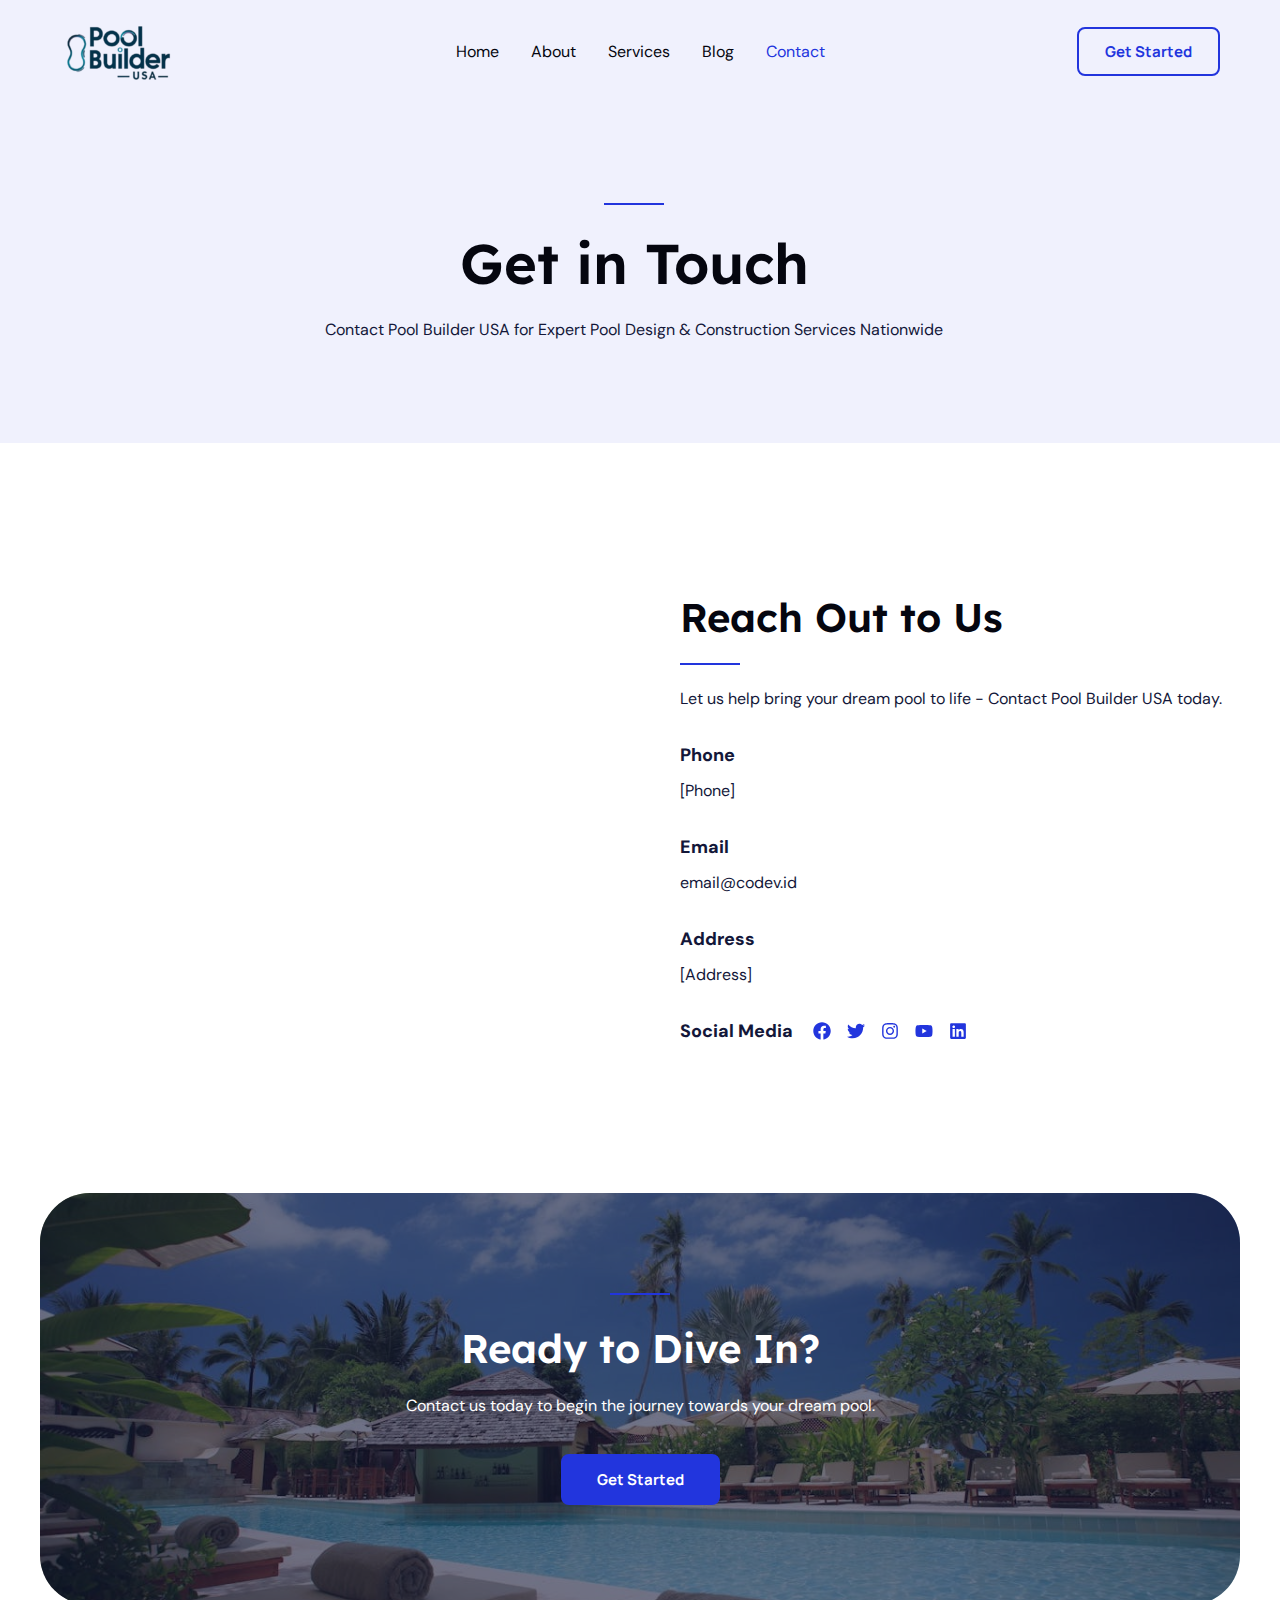
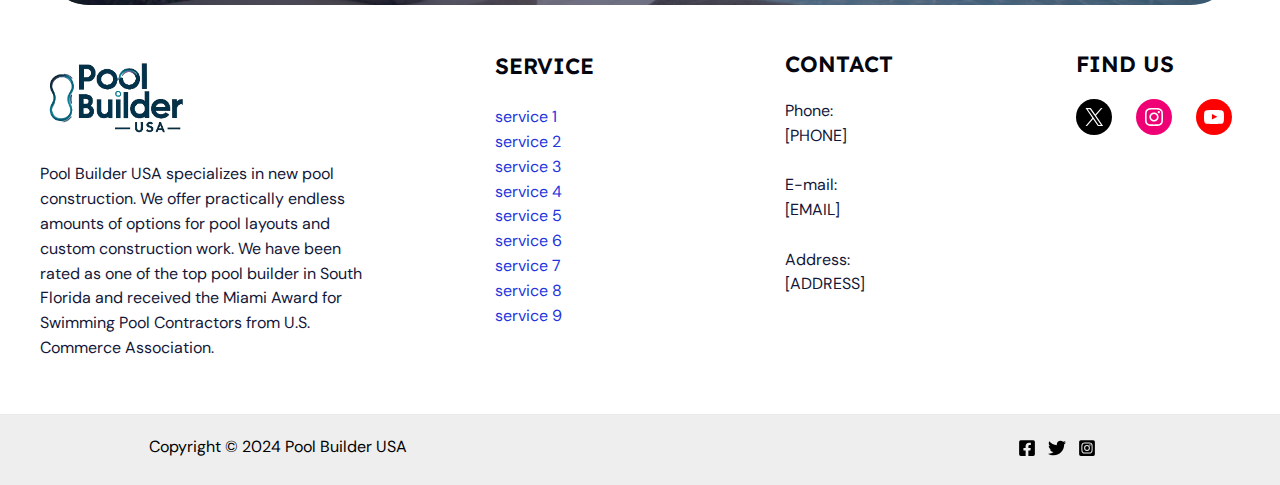
<file: contact/index.html>
<!DOCTYPE html>
<html lang="en-US">
<head>
<meta charset="UTF-8">
<meta name="viewport" content="width=device-width, initial-scale=1">
	 <link rel="profile" href="https://gmpg.org/xfn/11"> 
	     <meta http-equiv="x-dns-prefetch-control" content="on">
    <link rel="dns-prefetch" href="//ajax.googleapis.com">
    <link rel="dns-prefetch" href="//cdnjs.cloudflare.com">
    <title>Contact</title>
<meta name="robots" content="noindex, nofollow">
<link rel="dns-prefetch" href="//fonts.googleapis.com">
<link rel="alternate" type="application/rss+xml" title=" &raquo; Feed" href="/feed/">
<link rel="alternate" type="application/rss+xml" title=" &raquo; Comments Feed" href="/comments/feed/">
        <link rel="icon" href="data:,">
        <link rel="stylesheet" id="astra-theme-css-css" href="/wp-content/themes/astra/assets/css/minified/main.min.css?ver=4.8.0" media="all">
<style id="astra-theme-css-inline-css">:root{--ast-post-nav-space:0;--ast-container-default-xlg-padding:2.5em;--ast-container-default-lg-padding:2.5em;--ast-container-default-slg-padding:2em;--ast-container-default-md-padding:2.5em;--ast-container-default-sm-padding:2.5em;--ast-container-default-xs-padding:2.4em;--ast-container-default-xxs-padding:1.8em;--ast-code-block-background:#ECEFF3;--ast-comment-inputs-background:#F9FAFB;--ast-normal-container-width:1200px;--ast-narrow-container-width:750px;--ast-blog-title-font-weight:600;--ast-blog-meta-weight:600;}html{font-size:100%;}a{color:var(--ast-global-color-0);}a:hover,a:focus{color:var(--ast-global-color-1);}body,button,input,select,textarea,.ast-button,.ast-custom-button{font-family:'DM Sans',sans-serif;font-weight:400;font-size:16px;font-size:1rem;line-height:var(--ast-body-line-height,1.55);}blockquote{color:var(--ast-global-color-3);}h1,.entry-content h1,h2,.entry-content h2,h3,.entry-content h3,h4,.entry-content h4,h5,.entry-content h5,h6,.entry-content h6,.site-title,.site-title a{font-family:'Lexend',sans-serif;font-weight:600;}.ast-site-identity .site-title a{color:var(--ast-global-color-2);}.site-title{font-size:24px;font-size:1.5rem;display:block;}header .custom-logo-link img{max-width:120px;width:120px;}.astra-logo-svg{width:120px;}.site-header .site-description{font-size:15px;font-size:0.9375rem;display:none;}.entry-title{font-size:24px;font-size:1.5rem;}.ast-blog-single-element.ast-taxonomy-container a{font-size:14px;font-size:0.875rem;}.ast-blog-meta-container{font-size:13px;font-size:0.8125rem;}.archive .ast-article-post .ast-article-inner,.blog .ast-article-post .ast-article-inner,.archive .ast-article-post .ast-article-inner:hover,.blog .ast-article-post .ast-article-inner:hover{border-top-left-radius:25px;border-top-right-radius:25px;border-bottom-right-radius:25px;border-bottom-left-radius:25px;overflow:hidden;}h1,.entry-content h1{font-size:56px;font-size:3.5rem;font-weight:600;font-family:'Lexend',sans-serif;line-height:1.25em;}h2,.entry-content h2{font-size:40px;font-size:2.5rem;font-weight:600;font-family:'Lexend',sans-serif;line-height:1.3em;}h3,.entry-content h3{font-size:24px;font-size:1.5rem;font-weight:600;font-family:'Lexend',sans-serif;line-height:1.4em;}h4,.entry-content h4{font-size:22px;font-size:1.375rem;line-height:1.45em;font-weight:600;font-family:'Lexend',sans-serif;}h5,.entry-content h5{font-size:18px;font-size:1.125rem;line-height:1.50em;font-weight:600;font-family:'Lexend',sans-serif;}h6,.entry-content h6{font-size:14px;font-size:0.875rem;line-height:1.6em;font-weight:600;font-family:'Lexend',sans-serif;}::selection{background-color:var(--ast-global-color-0);color:#ffffff;}body,h1,.entry-title a,.entry-content h1,h2,.entry-content h2,h3,.entry-content h3,h4,.entry-content h4,h5,.entry-content h5,h6,.entry-content h6{color:var(--ast-global-color-3);}.tagcloud a:hover,.tagcloud a:focus,.tagcloud a.current-item{color:#ffffff;border-color:var(--ast-global-color-0);background-color:var(--ast-global-color-0);}input:focus,input[type="text"]:focus,input[type="email"]:focus,input[type="url"]:focus,input[type="password"]:focus,input[type="reset"]:focus,input[type="search"]:focus,textarea:focus{border-color:var(--ast-global-color-0);}input[type="radio"]:checked,input[type=reset],input[type="checkbox"]:checked,input[type="checkbox"]:hover:checked,input[type="checkbox"]:focus:checked,input[type=range]::-webkit-slider-thumb{border-color:var(--ast-global-color-0);background-color:var(--ast-global-color-0);box-shadow:none;}.site-footer a:hover + .post-count,.site-footer a:focus + .post-count{background:var(--ast-global-color-0);border-color:var(--ast-global-color-0);}.single .nav-links .nav-previous,.single .nav-links .nav-next{color:var(--ast-global-color-0);}.entry-meta,.entry-meta *{line-height:1.45;color:var(--ast-global-color-0);font-weight:600;}.entry-meta a:not(.ast-button):hover,.entry-meta a:not(.ast-button):hover *,.entry-meta a:not(.ast-button):focus,.entry-meta a:not(.ast-button):focus *,.page-links > .page-link,.page-links .page-link:hover,.post-navigation a:hover{color:var(--ast-global-color-1);}#cat option,.secondary .calendar_wrap thead a,.secondary .calendar_wrap thead a:visited{color:var(--ast-global-color-0);}.secondary .calendar_wrap #today,.ast-progress-val span{background:var(--ast-global-color-0);}.secondary a:hover + .post-count,.secondary a:focus + .post-count{background:var(--ast-global-color-0);border-color:var(--ast-global-color-0);}.calendar_wrap #today > a{color:#ffffff;}.page-links .page-link,.single .post-navigation a{color:var(--ast-global-color-3);}.ast-search-menu-icon .search-form button.search-submit{padding:0 4px;}.ast-search-menu-icon form.search-form{padding-right:0;}.ast-search-menu-icon.slide-search input.search-field{width:0;}.ast-header-search .ast-search-menu-icon.ast-dropdown-active .search-form,.ast-header-search .ast-search-menu-icon.ast-dropdown-active .search-field:focus{transition:all 0.2s;}.search-form input.search-field:focus{outline:none;}.ast-search-menu-icon .search-form button.search-submit:focus,.ast-theme-transparent-header .ast-header-search .ast-dropdown-active .ast-icon,.ast-theme-transparent-header .ast-inline-search .search-field:focus .ast-icon{color:var(--ast-global-color-1);}.ast-header-search .slide-search .search-form{border:2px solid var(--ast-global-color-0);}.ast-header-search .slide-search .search-field{background-color:#fff;}.ast-archive-title{color:var(--ast-global-color-2);}.widget-title,.widget .wp-block-heading{font-size:22px;font-size:1.375rem;color:var(--ast-global-color-2);}.ast-single-post .entry-content a,.ast-comment-content a:not(.ast-comment-edit-reply-wrap a){text-decoration:underline;}.ast-single-post .elementor-button-wrapper .elementor-button,.ast-single-post .entry-content .uagb-tab a,.ast-single-post .entry-content .uagb-ifb-cta a,.ast-single-post .entry-content .uabb-module-content a,.ast-single-post .entry-content .uagb-post-grid a,.ast-single-post .entry-content .uagb-timeline a,.ast-single-post .entry-content .uagb-toc__wrap a,.ast-single-post .entry-content .uagb-taxomony-box a,.ast-single-post .entry-content .woocommerce a,.entry-content .wp-block-latest-posts > li > a,.ast-single-post .entry-content .wp-block-file__button,li.ast-post-filter-single,.ast-single-post .ast-comment-content .comment-reply-link,.ast-single-post .ast-comment-content .comment-edit-link{text-decoration:none;}.ast-search-menu-icon.slide-search a:focus-visible:focus-visible,.astra-search-icon:focus-visible,#close:focus-visible,a:focus-visible,.ast-menu-toggle:focus-visible,.site .skip-link:focus-visible,.wp-block-loginout input:focus-visible,.wp-block-search.wp-block-search__button-inside .wp-block-search__inside-wrapper,.ast-header-navigation-arrow:focus-visible,.woocommerce .wc-proceed-to-checkout > .checkout-button:focus-visible,.woocommerce .woocommerce-MyAccount-navigation ul li a:focus-visible,.ast-orders-table__row .ast-orders-table__cell:focus-visible,.woocommerce .woocommerce-order-details .order-again > .button:focus-visible,.woocommerce .woocommerce-message a.button.wc-forward:focus-visible,.woocommerce #minus_qty:focus-visible,.woocommerce #plus_qty:focus-visible,a#ast-apply-coupon:focus-visible,.woocommerce .woocommerce-info a:focus-visible,.woocommerce .astra-shop-summary-wrap a:focus-visible,.woocommerce a.wc-forward:focus-visible,#ast-apply-coupon:focus-visible,.woocommerce-js .woocommerce-mini-cart-item a.remove:focus-visible,#close:focus-visible,.button.search-submit:focus-visible,#search_submit:focus,.normal-search:focus-visible,.ast-header-account-wrap:focus-visible,.woocommerce .ast-on-card-button.ast-quick-view-trigger:focus{outline-style:dotted;outline-color:inherit;outline-width:thin;}input:focus,input[type="text"]:focus,input[type="email"]:focus,input[type="url"]:focus,input[type="password"]:focus,input[type="reset"]:focus,input[type="search"]:focus,input[type="number"]:focus,textarea:focus,.wp-block-search__input:focus,[data-section="section-header-mobile-trigger"] .ast-button-wrap .ast-mobile-menu-trigger-minimal:focus,.ast-mobile-popup-drawer.active .menu-toggle-close:focus,.woocommerce-ordering select.orderby:focus,#ast-scroll-top:focus,#coupon_code:focus,.woocommerce-page #comment:focus,.woocommerce #reviews #respond input#submit:focus,.woocommerce a.add_to_cart_button:focus,.woocommerce .button.single_add_to_cart_button:focus,.woocommerce .woocommerce-cart-form button:focus,.woocommerce .woocommerce-cart-form__cart-item .quantity .qty:focus,.woocommerce .woocommerce-billing-fields .woocommerce-billing-fields__field-wrapper .woocommerce-input-wrapper > .input-text:focus,.woocommerce #order_comments:focus,.woocommerce #place_order:focus,.woocommerce .woocommerce-address-fields .woocommerce-address-fields__field-wrapper .woocommerce-input-wrapper > .input-text:focus,.woocommerce .woocommerce-MyAccount-content form button:focus,.woocommerce .woocommerce-MyAccount-content .woocommerce-EditAccountForm .woocommerce-form-row .woocommerce-Input.input-text:focus,.woocommerce .ast-woocommerce-container .woocommerce-pagination ul.page-numbers li a:focus,body #content .woocommerce form .form-row .select2-container--default .select2-selection--single:focus,#ast-coupon-code:focus,.woocommerce.woocommerce-js .quantity input[type=number]:focus,.woocommerce-js .woocommerce-mini-cart-item .quantity input[type=number]:focus,.woocommerce p#ast-coupon-trigger:focus{border-style:dotted;border-color:inherit;border-width:thin;}input{outline:none;}.ast-logo-title-inline .site-logo-img{padding-right:1em;}.site-logo-img img{ transition:all 0.2s linear;}body .ast-oembed-container *{position:absolute;top:0;width:100%;height:100%;left:0;}body .wp-block-embed-pocket-casts .ast-oembed-container *{position:unset;}.ast-single-post-featured-section + article {margin-top: 2em;}.site-content .ast-single-post-featured-section img {width: 100%;overflow: hidden;object-fit: cover;}.ast-separate-container .site-content .ast-single-post-featured-section + article {margin-top: -80px;z-index: 9;position: relative;border-radius: 4px;}@media (min-width: 922px) {.ast-no-sidebar .site-content .ast-article-image-container--wide {margin-left: -120px;margin-right: -120px;max-width: unset;width: unset;}.ast-left-sidebar .site-content .ast-article-image-container--wide,.ast-right-sidebar .site-content .ast-article-image-container--wide {margin-left: -10px;margin-right: -10px;}.site-content .ast-article-image-container--full {margin-left: calc( -50vw + 50%);margin-right: calc( -50vw + 50%);max-width: 100vw;width: 100vw;}.ast-left-sidebar .site-content .ast-article-image-container--full,.ast-right-sidebar .site-content .ast-article-image-container--full {margin-left: -10px;margin-right: -10px;max-width: inherit;width: auto;}}.site > .ast-single-related-posts-container {margin-top: 0;}@media (min-width: 922px) {.ast-desktop .ast-container--narrow {max-width: var(--ast-narrow-container-width);margin: 0 auto;}}input[type="text"],input[type="number"],input[type="email"],input[type="url"],input[type="password"],input[type="search"],input[type=reset],input[type=tel],input[type=date],select,textarea{font-size:16px;font-style:normal;font-weight:400;line-height:24px;width:100%;padding:12px 16px;border-radius:4px;box-shadow:0px 1px 2px 0px rgba(0,0,0,0.05);color:var(--ast-form-input-text,#475569);}input[type="text"],input[type="number"],input[type="email"],input[type="url"],input[type="password"],input[type="search"],input[type=reset],input[type=tel],input[type=date],select{height:40px;}input[type="date"]{border-width:1px;border-style:solid;border-color:var(--ast-border-color);}input[type="text"]:focus,input[type="number"]:focus,input[type="email"]:focus,input[type="url"]:focus,input[type="password"]:focus,input[type="search"]:focus,input[type=reset]:focus,input[type="tel"]:focus,input[type="date"]:focus,select:focus,textarea:focus{border-color:#046BD2;box-shadow:none;outline:none;color:var(--ast-form-input-focus-text,#475569);}label,legend{color:#111827;font-size:14px;font-style:normal;font-weight:500;line-height:20px;}select{padding:6px 10px;}fieldset{padding:30px;border-radius:4px;}button,.ast-button,.button,input[type="button"],input[type="reset"],input[type="submit"]{border-radius:4px;box-shadow:0px 1px 2px 0px rgba(0,0,0,0.05);}:root{--ast-comment-inputs-background:#FFF;}::placeholder{color:var(--ast-form-field-color,#9CA3AF);}::-ms-input-placeholder{color:var(--ast-form-field-color,#9CA3AF);}@media (max-width:921.9px){#ast-desktop-header{display:none;}}@media (min-width:922px){#ast-mobile-header{display:none;}}.wp-block-buttons.aligncenter{justify-content:center;}@media (max-width:921px){.ast-theme-transparent-header #primary,.ast-theme-transparent-header #secondary{padding:0;}}@media (max-width:921px){.ast-plain-container.ast-no-sidebar #primary{padding:0;}}.ast-plain-container.ast-no-sidebar #primary{margin-top:0;margin-bottom:0;}@media (max-width:921px){.ast-separate-container #primary,.ast-narrow-container #primary{padding-top:0px;}}@media (max-width:544px){.ast-separate-container #primary,.ast-narrow-container #primary{padding-top:0px;}}@media (max-width:921px){.ast-separate-container #primary,.ast-narrow-container #primary{padding-bottom:0px;}}@media (max-width:544px){.ast-separate-container #primary,.ast-narrow-container #primary{padding-bottom:0px;}}.wp-block-button.is-style-outline .wp-block-button__link{border-color:var(--ast-global-color-0);border-top-width:02px;border-right-width:02px;border-bottom-width:02px;border-left-width:02px;}div.wp-block-button.is-style-outline > .wp-block-button__link:not(.has-text-color),div.wp-block-button.wp-block-button__link.is-style-outline:not(.has-text-color){color:var(--ast-global-color-0);}.wp-block-button.is-style-outline .wp-block-button__link:hover,.wp-block-buttons .wp-block-button.is-style-outline .wp-block-button__link:focus,.wp-block-buttons .wp-block-button.is-style-outline > .wp-block-button__link:not(.has-text-color):hover,.wp-block-buttons .wp-block-button.wp-block-button__link.is-style-outline:not(.has-text-color):hover{color:#ffffff;background-color:var(--ast-global-color-1);border-color:var(--ast-global-color-1);}.post-page-numbers.current .page-link,.ast-pagination .page-numbers.current{color:#ffffff;border-color:var(--ast-global-color-0);background-color:var(--ast-global-color-0);}.wp-block-button.is-style-outline .wp-block-button__link{border-top-width:02px;border-right-width:02px;border-bottom-width:02px;border-left-width:02px;}.wp-block-buttons .wp-block-button.is-style-outline .wp-block-button__link.wp-element-button,.ast-outline-button,.wp-block-uagb-buttons-child .uagb-buttons-repeater.ast-outline-button{border-color:var(--ast-global-color-0);border-top-width:02px;border-right-width:02px;border-bottom-width:02px;border-left-width:02px;font-family:'Manrope',sans-serif;font-weight:700;font-size:15px;font-size:0.9375rem;line-height:1em;text-transform:capitalize;padding-top:16px;padding-right:34px;padding-bottom:16px;padding-left:34px;border-top-left-radius:8px;border-top-right-radius:8px;border-bottom-right-radius:8px;border-bottom-left-radius:8px;}.wp-block-buttons .wp-block-button.is-style-outline > .wp-block-button__link:not(.has-text-color),.wp-block-buttons .wp-block-button.wp-block-button__link.is-style-outline:not(.has-text-color),.ast-outline-button{color:var(--ast-global-color-0);}.wp-block-button.is-style-outline .wp-block-button__link:hover,.wp-block-buttons .wp-block-button.is-style-outline .wp-block-button__link:focus,.wp-block-buttons .wp-block-button.is-style-outline > .wp-block-button__link:not(.has-text-color):hover,.wp-block-buttons .wp-block-button.wp-block-button__link.is-style-outline:not(.has-text-color):hover,.ast-outline-button:hover,.ast-outline-button:focus,.wp-block-uagb-buttons-child .uagb-buttons-repeater.ast-outline-button:hover,.wp-block-uagb-buttons-child .uagb-buttons-repeater.ast-outline-button:focus{color:#ffffff;background-color:var(--ast-global-color-1);border-color:var(--ast-global-color-1);}.ast-single-post .entry-content a.ast-outline-button,.ast-single-post .entry-content .is-style-outline>.wp-block-button__link{text-decoration:none;}.wp-block-button .wp-block-button__link.wp-element-button.is-style-outline:not(.has-background),.wp-block-button.is-style-outline>.wp-block-button__link.wp-element-button:not(.has-background),.ast-outline-button{background-color:rgba(2,19,20,0);}.uagb-buttons-repeater.ast-outline-button{border-radius:9999px;}@media (max-width:921px){.wp-block-buttons .wp-block-button.is-style-outline .wp-block-button__link.wp-element-button,.ast-outline-button,.wp-block-uagb-buttons-child .uagb-buttons-repeater.ast-outline-button{font-size:15px;font-size:0.9375rem;padding-top:14px;padding-right:30px;padding-bottom:14px;padding-left:30px;}}@media (max-width:544px){.wp-block-buttons .wp-block-button.is-style-outline .wp-block-button__link.wp-element-button,.ast-outline-button,.wp-block-uagb-buttons-child .uagb-buttons-repeater.ast-outline-button{font-size:14px;font-size:0.875rem;padding-top:14px;padding-right:26px;padding-bottom:14px;padding-left:26px;}}.entry-content[ast-blocks-layout] > figure{margin-bottom:1em;}h1.widget-title{font-weight:600;}h2.widget-title{font-weight:600;}h3.widget-title{font-weight:600;}#page{display:flex;flex-direction:column;min-height:100vh;}.ast-404-layout-1 h1.page-title{color:var(--ast-global-color-2);}.single .post-navigation a{line-height:1em;height:inherit;}.error-404 .page-sub-title{font-size:1.5rem;font-weight:inherit;}.search .site-content .content-area .search-form{margin-bottom:0;}#page .site-content{flex-grow:1;}.widget{margin-bottom:1.25em;}#secondary li{line-height:1.5em;}#secondary .wp-block-group h2{margin-bottom:0.7em;}#secondary h2{font-size:1.7rem;}.ast-separate-container .ast-article-post,.ast-separate-container .ast-article-single,.ast-separate-container .comment-respond{padding:3em;}.ast-separate-container .ast-article-single .ast-article-single{padding:0;}.ast-article-single .wp-block-post-template-is-layout-grid{padding-left:0;}.ast-separate-container .comments-title,.ast-narrow-container .comments-title{padding:1.5em 2em;}.ast-page-builder-template .comment-form-textarea,.ast-comment-formwrap .ast-grid-common-col{padding:0;}.ast-comment-formwrap{padding:0;display:inline-flex;column-gap:20px;width:100%;margin-left:0;margin-right:0;}.comments-area textarea#comment:focus,.comments-area textarea#comment:active,.comments-area .ast-comment-formwrap input[type="text"]:focus,.comments-area .ast-comment-formwrap input[type="text"]:active {box-shadow:none;outline:none;}.archive.ast-page-builder-template .entry-header{margin-top:2em;}.ast-page-builder-template .ast-comment-formwrap{width:100%;}.entry-title{margin-bottom:0.6em;}.ast-archive-description p{font-size:inherit;font-weight:inherit;line-height:inherit;}.ast-separate-container .ast-comment-list li.depth-1,.hentry{margin-bottom:1.5em;}.site-content section.ast-archive-description{margin-bottom:2em;}@media (min-width:921px){.ast-left-sidebar.ast-page-builder-template #secondary,.archive.ast-right-sidebar.ast-page-builder-template .site-main{padding-left:20px;padding-right:20px;}}@media (max-width:544px){.ast-comment-formwrap.ast-row{column-gap:10px;display:inline-block;}#ast-commentform .ast-grid-common-col{position:relative;width:100%;}}@media (min-width:1201px){.ast-separate-container .ast-article-post,.ast-separate-container .ast-article-single,.ast-separate-container .ast-author-box,.ast-separate-container .ast-404-layout-1,.ast-separate-container .no-results{padding:3em;}}@media (max-width:921px){.ast-separate-container #primary,.ast-separate-container #secondary{padding:1.5em 0;}#primary,#secondary{padding:1.5em 0;margin:0;}.ast-left-sidebar #content > .ast-container{display:flex;flex-direction:column-reverse;width:100%;}}@media (min-width:922px){.ast-separate-container.ast-right-sidebar #primary,.ast-separate-container.ast-left-sidebar #primary{border:0;}.search-no-results.ast-separate-container #primary{margin-bottom:4em;}}.wp-block-button .wp-block-button__link{color:#ffffff;}.wp-block-button .wp-block-button__link:hover,.wp-block-button .wp-block-button__link:focus{color:#ffffff;background-color:var(--ast-global-color-1);border-color:var(--ast-global-color-1);}.wp-block-button .wp-block-button__link,.wp-block-search .wp-block-search__button,body .wp-block-file .wp-block-file__button{border-style:solid;border-top-width:02px;border-right-width:02px;border-left-width:02px;border-bottom-width:02px;border-color:var(--ast-global-color-0);background-color:var(--ast-global-color-0);color:#ffffff;font-family:'Manrope',sans-serif;font-weight:700;line-height:1em;text-transform:capitalize;font-size:15px;font-size:0.9375rem;border-top-left-radius:8px;border-top-right-radius:8px;border-bottom-right-radius:8px;border-bottom-left-radius:8px;padding-top:16px;padding-right:34px;padding-bottom:16px;padding-left:34px;}.ast-single-post .entry-content .wp-block-button .wp-block-button__link,.ast-single-post .entry-content .wp-block-search .wp-block-search__button,body .entry-content .wp-block-file .wp-block-file__button{text-decoration:none;}@media (max-width:921px){.wp-block-button .wp-block-button__link,.wp-block-search .wp-block-search__button,body .wp-block-file .wp-block-file__button{font-size:15px;font-size:0.9375rem;padding-top:14px;padding-right:30px;padding-bottom:14px;padding-left:30px;}}@media (max-width:544px){.wp-block-button .wp-block-button__link,.wp-block-search .wp-block-search__button,body .wp-block-file .wp-block-file__button{font-size:14px;font-size:0.875rem;padding-top:14px;padding-right:26px;padding-bottom:14px;padding-left:26px;}}.menu-toggle,button,.ast-button,.ast-custom-button,.button,input#submit,input[type="button"],input[type="submit"],input[type="reset"],#comments .submit,.search .search-submit,form[CLASS*="wp-block-search__"].wp-block-search .wp-block-search__inside-wrapper .wp-block-search__button,body .wp-block-file .wp-block-file__button,.search .search-submit,.woocommerce-js a.button,.woocommerce button.button,.woocommerce .woocommerce-message a.button,.woocommerce #respond input#submit.alt,.woocommerce input.button.alt,.woocommerce input.button,.woocommerce input.button:disabled,.woocommerce input.button:disabled[disabled],.woocommerce input.button:disabled:hover,.woocommerce input.button:disabled[disabled]:hover,.woocommerce #respond input#submit,.woocommerce button.button.alt.disabled,.wc-block-grid__products .wc-block-grid__product .wp-block-button__link,.wc-block-grid__product-onsale,[CLASS*="wc-block"] button,.woocommerce-js .astra-cart-drawer .astra-cart-drawer-content .woocommerce-mini-cart__buttons .button:not(.checkout):not(.ast-continue-shopping),.woocommerce-js .astra-cart-drawer .astra-cart-drawer-content .woocommerce-mini-cart__buttons a.checkout,.woocommerce button.button.alt.disabled.wc-variation-selection-needed,[CLASS*="wc-block"] .wc-block-components-button{border-style:solid;border-top-width:02px;border-right-width:02px;border-left-width:02px;border-bottom-width:02px;color:#ffffff;border-color:var(--ast-global-color-0);background-color:var(--ast-global-color-0);padding-top:16px;padding-right:34px;padding-bottom:16px;padding-left:34px;font-family:'Manrope',sans-serif;font-weight:700;font-size:15px;font-size:0.9375rem;line-height:1em;text-transform:capitalize;border-top-left-radius:8px;border-top-right-radius:8px;border-bottom-right-radius:8px;border-bottom-left-radius:8px;}button:focus,.menu-toggle:hover,button:hover,.ast-button:hover,.ast-custom-button:hover .button:hover,.ast-custom-button:hover ,input[type=reset]:hover,input[type=reset]:focus,input#submit:hover,input#submit:focus,input[type="button"]:hover,input[type="button"]:focus,input[type="submit"]:hover,input[type="submit"]:focus,form[CLASS*="wp-block-search__"].wp-block-search .wp-block-search__inside-wrapper .wp-block-search__button:hover,form[CLASS*="wp-block-search__"].wp-block-search .wp-block-search__inside-wrapper .wp-block-search__button:focus,body .wp-block-file .wp-block-file__button:hover,body .wp-block-file .wp-block-file__button:focus,.woocommerce-js a.button:hover,.woocommerce button.button:hover,.woocommerce .woocommerce-message a.button:hover,.woocommerce #respond input#submit:hover,.woocommerce #respond input#submit.alt:hover,.woocommerce input.button.alt:hover,.woocommerce input.button:hover,.woocommerce button.button.alt.disabled:hover,.wc-block-grid__products .wc-block-grid__product .wp-block-button__link:hover,[CLASS*="wc-block"] button:hover,.woocommerce-js .astra-cart-drawer .astra-cart-drawer-content .woocommerce-mini-cart__buttons .button:not(.checkout):not(.ast-continue-shopping):hover,.woocommerce-js .astra-cart-drawer .astra-cart-drawer-content .woocommerce-mini-cart__buttons a.checkout:hover,.woocommerce button.button.alt.disabled.wc-variation-selection-needed:hover,[CLASS*="wc-block"] .wc-block-components-button:hover,[CLASS*="wc-block"] .wc-block-components-button:focus{color:#ffffff;background-color:var(--ast-global-color-1);border-color:var(--ast-global-color-1);}form[CLASS*="wp-block-search__"].wp-block-search .wp-block-search__inside-wrapper .wp-block-search__button.has-icon{padding-top:calc(16px - 3px);padding-right:calc(34px - 3px);padding-bottom:calc(16px - 3px);padding-left:calc(34px - 3px);}@media (max-width:921px){.menu-toggle,button,.ast-button,.ast-custom-button,.button,input#submit,input[type="button"],input[type="submit"],input[type="reset"],#comments .submit,.search .search-submit,form[CLASS*="wp-block-search__"].wp-block-search .wp-block-search__inside-wrapper .wp-block-search__button,body .wp-block-file .wp-block-file__button,.search .search-submit,.woocommerce-js a.button,.woocommerce button.button,.woocommerce .woocommerce-message a.button,.woocommerce #respond input#submit.alt,.woocommerce input.button.alt,.woocommerce input.button,.woocommerce input.button:disabled,.woocommerce input.button:disabled[disabled],.woocommerce input.button:disabled:hover,.woocommerce input.button:disabled[disabled]:hover,.woocommerce #respond input#submit,.woocommerce button.button.alt.disabled,.wc-block-grid__products .wc-block-grid__product .wp-block-button__link,.wc-block-grid__product-onsale,[CLASS*="wc-block"] button,.woocommerce-js .astra-cart-drawer .astra-cart-drawer-content .woocommerce-mini-cart__buttons .button:not(.checkout):not(.ast-continue-shopping),.woocommerce-js .astra-cart-drawer .astra-cart-drawer-content .woocommerce-mini-cart__buttons a.checkout,.woocommerce button.button.alt.disabled.wc-variation-selection-needed,[CLASS*="wc-block"] .wc-block-components-button{padding-top:14px;padding-right:30px;padding-bottom:14px;padding-left:30px;font-size:15px;font-size:0.9375rem;}}@media (max-width:544px){.menu-toggle,button,.ast-button,.ast-custom-button,.button,input#submit,input[type="button"],input[type="submit"],input[type="reset"],#comments .submit,.search .search-submit,form[CLASS*="wp-block-search__"].wp-block-search .wp-block-search__inside-wrapper .wp-block-search__button,body .wp-block-file .wp-block-file__button,.search .search-submit,.woocommerce-js a.button,.woocommerce button.button,.woocommerce .woocommerce-message a.button,.woocommerce #respond input#submit.alt,.woocommerce input.button.alt,.woocommerce input.button,.woocommerce input.button:disabled,.woocommerce input.button:disabled[disabled],.woocommerce input.button:disabled:hover,.woocommerce input.button:disabled[disabled]:hover,.woocommerce #respond input#submit,.woocommerce button.button.alt.disabled,.wc-block-grid__products .wc-block-grid__product .wp-block-button__link,.wc-block-grid__product-onsale,[CLASS*="wc-block"] button,.woocommerce-js .astra-cart-drawer .astra-cart-drawer-content .woocommerce-mini-cart__buttons .button:not(.checkout):not(.ast-continue-shopping),.woocommerce-js .astra-cart-drawer .astra-cart-drawer-content .woocommerce-mini-cart__buttons a.checkout,.woocommerce button.button.alt.disabled.wc-variation-selection-needed,[CLASS*="wc-block"] .wc-block-components-button{padding-top:14px;padding-right:26px;padding-bottom:14px;padding-left:26px;font-size:14px;font-size:0.875rem;}}@media (max-width:921px){.menu-toggle,button,.ast-button,.button,input#submit,input[type="button"],input[type="submit"],input[type="reset"]{font-size:15px;font-size:0.9375rem;}.ast-mobile-header-stack .main-header-bar .ast-search-menu-icon{display:inline-block;}.ast-header-break-point.ast-header-custom-item-outside .ast-mobile-header-stack .main-header-bar .ast-search-icon{margin:0;}.ast-comment-avatar-wrap img{max-width:2.5em;}.ast-comment-meta{padding:0 1.8888em 1.3333em;}}@media (min-width:544px){.ast-container{max-width:100%;}}@media (max-width:544px){.ast-separate-container .ast-article-post,.ast-separate-container .ast-article-single,.ast-separate-container .comments-title,.ast-separate-container .ast-archive-description{padding:1.5em 1em;}.ast-separate-container #content .ast-container{padding-left:0.54em;padding-right:0.54em;}.ast-separate-container .ast-comment-list .bypostauthor{padding:.5em;}.ast-search-menu-icon.ast-dropdown-active .search-field{width:170px;}.menu-toggle,button,.ast-button,.button,input#submit,input[type="button"],input[type="submit"],input[type="reset"]{font-size:14px;font-size:0.875rem;}} #ast-mobile-header .ast-site-header-cart-li a{pointer-events:none;}@media (max-width:921px){.site-title{font-size:20px;font-size:1.25rem;display:block;}.site-header .site-description{display:none;}.entry-title{font-size:22px;font-size:1.375rem;}.ast-blog-meta-container{font-size:13px;font-size:0.8125rem;}.archive .ast-article-post .ast-article-inner,.blog .ast-article-post .ast-article-inner{border-top-left-radius:16px;border-top-right-radius:16px;border-bottom-right-radius:16px;border-bottom-left-radius:16px;}h1,.entry-content h1{font-size:40px;}h2,.entry-content h2{font-size:28px;}h3,.entry-content h3{font-size:22px;}h4,.entry-content h4{font-size:20px;font-size:1.25rem;}h5,.entry-content h5{font-size:18px;font-size:1.125rem;}h6,.entry-content h6{font-size:14px;font-size:0.875rem;}}@media (max-width:544px){.site-title{font-size:18px;font-size:1.125rem;display:block;}.site-header .site-description{display:none;}.entry-title{font-size:18px;font-size:1.125rem;}.archive .ast-article-post .ast-article-inner,.blog .ast-article-post .ast-article-inner{border-top-left-radius:10px;border-top-right-radius:10px;border-bottom-right-radius:10px;border-bottom-left-radius:10px;}h1,.entry-content h1{font-size:30px;}h2,.entry-content h2{font-size:22px;}h3,.entry-content h3{font-size:20px;}h4,.entry-content h4{font-size:18px;font-size:1.125rem;}h5,.entry-content h5{font-size:16px;font-size:1rem;}h6,.entry-content h6{font-size:14px;font-size:0.875rem;}}@media (max-width:921px){html{font-size:91.2%;}}@media (max-width:544px){html{font-size:91.2%;}}@media (min-width:922px){.ast-container{max-width:1240px;}}@media (min-width:922px){.site-content .ast-container{display:flex;}}@media (max-width:921px){.site-content .ast-container{flex-direction:column;}}.entry-content h1,.entry-content h2,.entry-content h3,.entry-content h4,.entry-content h5,.entry-content h6{clear:none;}@media (min-width:922px){.main-header-menu .sub-menu .menu-item.ast-left-align-sub-menu:hover > .sub-menu,.main-header-menu .sub-menu .menu-item.ast-left-align-sub-menu.focus > .sub-menu{margin-left:-0px;}}.entry-content li > p{margin-bottom:0;}.site .comments-area{padding-bottom:2em;margin-top:2em;}.wp-block-file {display: flex;align-items: center;flex-wrap: wrap;justify-content: space-between;}.wp-block-pullquote {border: none;}.wp-block-pullquote blockquote::before {content: "\201D";font-family: "Helvetica",sans-serif;display: flex;transform: rotate( 180deg );font-size: 6rem;font-style: normal;line-height: 1;font-weight: bold;align-items: center;justify-content: center;}.has-text-align-right > blockquote::before {justify-content: flex-start;}.has-text-align-left > blockquote::before {justify-content: flex-end;}figure.wp-block-pullquote.is-style-solid-color blockquote {max-width: 100%;text-align: inherit;}html body {--wp--custom--ast-default-block-top-padding: 100px;--wp--custom--ast-default-block-right-padding: 80px;--wp--custom--ast-default-block-bottom-padding: 100px;--wp--custom--ast-default-block-left-padding: 80px;--wp--custom--ast-container-width: 1200px;--wp--custom--ast-content-width-size: 1200px;--wp--custom--ast-wide-width-size: calc(1200px + var(--wp--custom--ast-default-block-left-padding) + var(--wp--custom--ast-default-block-right-padding));}.ast-narrow-container {--wp--custom--ast-content-width-size: 750px;--wp--custom--ast-wide-width-size: 750px;}@media(max-width: 921px) {html body {--wp--custom--ast-default-block-top-padding: 50px;--wp--custom--ast-default-block-right-padding: 50px;--wp--custom--ast-default-block-bottom-padding: 50px;--wp--custom--ast-default-block-left-padding: 50px;}}@media(max-width: 544px) {html body {--wp--custom--ast-default-block-top-padding: 50px;--wp--custom--ast-default-block-right-padding: 30px;--wp--custom--ast-default-block-bottom-padding: 50px;--wp--custom--ast-default-block-left-padding: 30px;}}.entry-content > .wp-block-group,.entry-content > .wp-block-cover,.entry-content > .wp-block-columns {padding-top: var(--wp--custom--ast-default-block-top-padding);padding-right: var(--wp--custom--ast-default-block-right-padding);padding-bottom: var(--wp--custom--ast-default-block-bottom-padding);padding-left: var(--wp--custom--ast-default-block-left-padding);}.ast-plain-container.ast-no-sidebar .entry-content > .alignfull,.ast-page-builder-template .ast-no-sidebar .entry-content > .alignfull {margin-left: calc( -50vw + 50%);margin-right: calc( -50vw + 50%);max-width: 100vw;width: 100vw;}.ast-plain-container.ast-no-sidebar .entry-content .alignfull .alignfull,.ast-page-builder-template.ast-no-sidebar .entry-content .alignfull .alignfull,.ast-plain-container.ast-no-sidebar .entry-content .alignfull .alignwide,.ast-page-builder-template.ast-no-sidebar .entry-content .alignfull .alignwide,.ast-plain-container.ast-no-sidebar .entry-content .alignwide .alignfull,.ast-page-builder-template.ast-no-sidebar .entry-content .alignwide .alignfull,.ast-plain-container.ast-no-sidebar .entry-content .alignwide .alignwide,.ast-page-builder-template.ast-no-sidebar .entry-content .alignwide .alignwide,.ast-plain-container.ast-no-sidebar .entry-content .wp-block-column .alignfull,.ast-page-builder-template.ast-no-sidebar .entry-content .wp-block-column .alignfull,.ast-plain-container.ast-no-sidebar .entry-content .wp-block-column .alignwide,.ast-page-builder-template.ast-no-sidebar .entry-content .wp-block-column .alignwide {margin-left: auto;margin-right: auto;width: 100%;}[ast-blocks-layout] .wp-block-separator:not(.is-style-dots) {height: 0;}[ast-blocks-layout] .wp-block-separator {margin: 20px auto;}[ast-blocks-layout] .wp-block-separator:not(.is-style-wide):not(.is-style-dots) {max-width: 100px;}[ast-blocks-layout] .wp-block-separator.has-background {padding: 0;}.entry-content[ast-blocks-layout] > * {max-width: var(--wp--custom--ast-content-width-size);margin-left: auto;margin-right: auto;}.entry-content[ast-blocks-layout] > .alignwide {max-width: var(--wp--custom--ast-wide-width-size);}.entry-content[ast-blocks-layout] .alignfull {max-width: none;}.entry-content .wp-block-columns {margin-bottom: 0;}blockquote {margin: 1.5em;border-color: rgba(0,0,0,0.05);}.wp-block-quote:not(.has-text-align-right):not(.has-text-align-center) {border-left: 5px solid rgba(0,0,0,0.05);}.has-text-align-right > blockquote,blockquote.has-text-align-right {border-right: 5px solid rgba(0,0,0,0.05);}.has-text-align-left > blockquote,blockquote.has-text-align-left {border-left: 5px solid rgba(0,0,0,0.05);}.wp-block-site-tagline,.wp-block-latest-posts .read-more {margin-top: 15px;}.wp-block-loginout p label {display: block;}.wp-block-loginout p:not(.login-remember):not(.login-submit) input {width: 100%;}.wp-block-loginout input:focus {border-color: transparent;}.wp-block-loginout input:focus {outline: thin dotted;}.entry-content .wp-block-media-text .wp-block-media-text__content {padding: 0 0 0 8%;}.entry-content .wp-block-media-text.has-media-on-the-right .wp-block-media-text__content {padding: 0 8% 0 0;}.entry-content .wp-block-media-text.has-background .wp-block-media-text__content {padding: 8%;}.entry-content .wp-block-cover:not([class*="background-color"]) .wp-block-cover__inner-container,.entry-content .wp-block-cover:not([class*="background-color"]) .wp-block-cover-image-text,.entry-content .wp-block-cover:not([class*="background-color"]) .wp-block-cover-text,.entry-content .wp-block-cover-image:not([class*="background-color"]) .wp-block-cover__inner-container,.entry-content .wp-block-cover-image:not([class*="background-color"]) .wp-block-cover-image-text,.entry-content .wp-block-cover-image:not([class*="background-color"]) .wp-block-cover-text {color: var(--ast-global-color-5);}.wp-block-loginout .login-remember input {width: 1.1rem;height: 1.1rem;margin: 0 5px 4px 0;vertical-align: middle;}.wp-block-latest-posts > li > *:first-child,.wp-block-latest-posts:not(.is-grid) > li:first-child {margin-top: 0;}.entry-content .wp-block-buttons,.entry-content .wp-block-uagb-buttons {margin-bottom: 1.5em;}.wp-block-search__inside-wrapper .wp-block-search__input {padding: 0 10px;color: var(--ast-global-color-3);background: var(--ast-global-color-5);border-color: var(--ast-border-color);}.wp-block-latest-posts .read-more {margin-bottom: 1.5em;}.wp-block-search__no-button .wp-block-search__inside-wrapper .wp-block-search__input {padding-top: 5px;padding-bottom: 5px;}.wp-block-latest-posts .wp-block-latest-posts__post-date,.wp-block-latest-posts .wp-block-latest-posts__post-author {font-size: 1rem;}.wp-block-latest-posts > li > *,.wp-block-latest-posts:not(.is-grid) > li {margin-top: 12px;margin-bottom: 12px;}.ast-page-builder-template .entry-content[ast-blocks-layout] > *,.ast-page-builder-template .entry-content[ast-blocks-layout] > .alignfull > * {max-width: none;}.ast-page-builder-template .entry-content[ast-blocks-layout] > .alignwide > * {max-width: var(--wp--custom--ast-wide-width-size);}.ast-page-builder-template .entry-content[ast-blocks-layout] > .inherit-container-width > *,.ast-page-builder-template .entry-content[ast-blocks-layout] > * > *,.entry-content[ast-blocks-layout] > .wp-block-cover .wp-block-cover__inner-container {max-width: var(--wp--custom--ast-content-width-size) ;margin-left: auto;margin-right: auto;}.entry-content[ast-blocks-layout] .wp-block-cover:not(.alignleft):not(.alignright) {width: auto;}@media(max-width: 1200px) {.ast-separate-container .entry-content > .alignfull,.ast-separate-container .entry-content[ast-blocks-layout] > .alignwide,.ast-plain-container .entry-content[ast-blocks-layout] > .alignwide,.ast-plain-container .entry-content .alignfull {margin-left: calc(-1 * min(var(--ast-container-default-xlg-padding),20px)) ;margin-right: calc(-1 * min(var(--ast-container-default-xlg-padding),20px));}}@media(min-width: 1201px) {.ast-separate-container .entry-content > .alignfull {margin-left: calc(-1 * var(--ast-container-default-xlg-padding) );margin-right: calc(-1 * var(--ast-container-default-xlg-padding) );}.ast-separate-container .entry-content[ast-blocks-layout] > .alignwide,.ast-plain-container .entry-content[ast-blocks-layout] > .alignwide {margin-left: calc(-1 * var(--wp--custom--ast-default-block-left-padding) );margin-right: calc(-1 * var(--wp--custom--ast-default-block-right-padding) );}}@media(min-width: 921px) {.ast-separate-container .entry-content .wp-block-group.alignwide:not(.inherit-container-width) > :where(:not(.alignleft):not(.alignright)),.ast-plain-container .entry-content .wp-block-group.alignwide:not(.inherit-container-width) > :where(:not(.alignleft):not(.alignright)) {max-width: calc( var(--wp--custom--ast-content-width-size) + 80px );}.ast-plain-container.ast-right-sidebar .entry-content[ast-blocks-layout] .alignfull,.ast-plain-container.ast-left-sidebar .entry-content[ast-blocks-layout] .alignfull {margin-left: -60px;margin-right: -60px;}}@media(min-width: 544px) {.entry-content > .alignleft {margin-right: 20px;}.entry-content > .alignright {margin-left: 20px;}}@media (max-width:544px){.wp-block-columns .wp-block-column:not(:last-child){margin-bottom:20px;}.wp-block-latest-posts{margin:0;}}@media( max-width: 600px ) {.entry-content .wp-block-media-text .wp-block-media-text__content,.entry-content .wp-block-media-text.has-media-on-the-right .wp-block-media-text__content {padding: 8% 0 0;}.entry-content .wp-block-media-text.has-background .wp-block-media-text__content {padding: 8%;}}.ast-narrow-container .site-content .wp-block-uagb-image--align-full .wp-block-uagb-image__figure {max-width: 100%;margin-left: auto;margin-right: auto;}.entry-content ul,.entry-content ol {padding: revert;margin: revert;padding-left: 20px;}:root .has-ast-global-color-0-color{color:var(--ast-global-color-0);}:root .has-ast-global-color-0-background-color{background-color:var(--ast-global-color-0);}:root .wp-block-button .has-ast-global-color-0-color{color:var(--ast-global-color-0);}:root .wp-block-button .has-ast-global-color-0-background-color{background-color:var(--ast-global-color-0);}:root .has-ast-global-color-1-color{color:var(--ast-global-color-1);}:root .has-ast-global-color-1-background-color{background-color:var(--ast-global-color-1);}:root .wp-block-button .has-ast-global-color-1-color{color:var(--ast-global-color-1);}:root .wp-block-button .has-ast-global-color-1-background-color{background-color:var(--ast-global-color-1);}:root .has-ast-global-color-2-color{color:var(--ast-global-color-2);}:root .has-ast-global-color-2-background-color{background-color:var(--ast-global-color-2);}:root .wp-block-button .has-ast-global-color-2-color{color:var(--ast-global-color-2);}:root .wp-block-button .has-ast-global-color-2-background-color{background-color:var(--ast-global-color-2);}:root .has-ast-global-color-3-color{color:var(--ast-global-color-3);}:root .has-ast-global-color-3-background-color{background-color:var(--ast-global-color-3);}:root .wp-block-button .has-ast-global-color-3-color{color:var(--ast-global-color-3);}:root .wp-block-button .has-ast-global-color-3-background-color{background-color:var(--ast-global-color-3);}:root .has-ast-global-color-4-color{color:var(--ast-global-color-4);}:root .has-ast-global-color-4-background-color{background-color:var(--ast-global-color-4);}:root .wp-block-button .has-ast-global-color-4-color{color:var(--ast-global-color-4);}:root .wp-block-button .has-ast-global-color-4-background-color{background-color:var(--ast-global-color-4);}:root .has-ast-global-color-5-color{color:var(--ast-global-color-5);}:root .has-ast-global-color-5-background-color{background-color:var(--ast-global-color-5);}:root .wp-block-button .has-ast-global-color-5-color{color:var(--ast-global-color-5);}:root .wp-block-button .has-ast-global-color-5-background-color{background-color:var(--ast-global-color-5);}:root .has-ast-global-color-6-color{color:var(--ast-global-color-6);}:root .has-ast-global-color-6-background-color{background-color:var(--ast-global-color-6);}:root .wp-block-button .has-ast-global-color-6-color{color:var(--ast-global-color-6);}:root .wp-block-button .has-ast-global-color-6-background-color{background-color:var(--ast-global-color-6);}:root .has-ast-global-color-7-color{color:var(--ast-global-color-7);}:root .has-ast-global-color-7-background-color{background-color:var(--ast-global-color-7);}:root .wp-block-button .has-ast-global-color-7-color{color:var(--ast-global-color-7);}:root .wp-block-button .has-ast-global-color-7-background-color{background-color:var(--ast-global-color-7);}:root .has-ast-global-color-8-color{color:var(--ast-global-color-8);}:root .has-ast-global-color-8-background-color{background-color:var(--ast-global-color-8);}:root .wp-block-button .has-ast-global-color-8-color{color:var(--ast-global-color-8);}:root .wp-block-button .has-ast-global-color-8-background-color{background-color:var(--ast-global-color-8);}:root{--ast-global-color-0:#2235DD;--ast-global-color-1:#1a2bc6;--ast-global-color-2:#05060F;--ast-global-color-3:#131739;--ast-global-color-4:#f0f1fd;--ast-global-color-5:#FFFFFF;--ast-global-color-6:#E4E7FD;--ast-global-color-7:#131739;--ast-global-color-8:#222222;}:root {--ast-border-color : var(--ast-global-color-6);}.site .site-content #primary{margin-top:0px;margin-bottom:0px;margin-left:0px;margin-right:0px;}.site .site-content #primary .ast-article-single,.ast-separate-container .site-content #secondary .widget{padding-top:0px;padding-bottom:0px;padding-left:0px;padding-right:0px;}.ast-single-entry-banner {-js-display: flex;display: flex;flex-direction: column;justify-content: center;text-align: center;position: relative;background: #eeeeee;}.ast-single-entry-banner[data-banner-layout="layout-1"] {max-width: 1200px;background: inherit;padding: 20px 0;}.ast-single-entry-banner[data-banner-width-type="custom"] {margin: 0 auto;width: 100%;}.ast-single-entry-banner + .site-content .entry-header {margin-bottom: 0;}.site .ast-author-avatar {--ast-author-avatar-size: ;}a.ast-underline-text {text-decoration: underline;}.ast-container > .ast-terms-link {position: relative;display: block;}a.ast-button.ast-badge-tax {padding: 4px 8px;border-radius: 3px;font-size: inherit;}header.entry-header:not(.related-entry-header) .entry-title{font-weight:600;font-size:32px;font-size:2rem;}header.entry-header:not(.related-entry-header) > *:not(:last-child){margin-bottom:10px;}header.entry-header:not(.related-entry-header) .post-thumb-img-content{text-align:center;}header.entry-header:not(.related-entry-header) .post-thumb img,.ast-single-post-featured-section.post-thumb img{aspect-ratio:16/9;width:100%;height:100%;}.ast-archive-entry-banner {-js-display: flex;display: flex;flex-direction: column;justify-content: center;text-align: center;position: relative;background: #eeeeee;}.ast-archive-entry-banner[data-banner-width-type="custom"] {margin: 0 auto;width: 100%;}.ast-archive-entry-banner[data-banner-layout="layout-1"] {background: inherit;padding: 20px 0;text-align: left;}body.archive .ast-archive-description{max-width:1200px;width:100%;text-align:left;padding-top:3em;padding-right:3em;padding-bottom:3em;padding-left:3em;}body.archive .ast-archive-description .ast-archive-title,body.archive .ast-archive-description .ast-archive-title *{font-weight:600;font-size:32px;font-size:2rem;}body.archive .ast-archive-description > *:not(:last-child){margin-bottom:10px;}@media (max-width:921px){body.archive .ast-archive-description{text-align:left;}}@media (max-width:544px){body.archive .ast-archive-description{text-align:left;}}.ast-breadcrumbs .trail-browse,.ast-breadcrumbs .trail-items,.ast-breadcrumbs .trail-items li{display:inline-block;margin:0;padding:0;border:none;background:inherit;text-indent:0;text-decoration:none;}.ast-breadcrumbs .trail-browse{font-size:inherit;font-style:inherit;font-weight:inherit;color:inherit;}.ast-breadcrumbs .trail-items{list-style:none;}.trail-items li::after{padding:0 0.3em;content:"\00bb";}.trail-items li:last-of-type::after{display:none;}h1,.entry-content h1,h2,.entry-content h2,h3,.entry-content h3,h4,.entry-content h4,h5,.entry-content h5,h6,.entry-content h6{color:var(--ast-global-color-2);}.entry-title a{color:var(--ast-global-color-2);}@media (max-width:921px){.ast-builder-grid-row-container.ast-builder-grid-row-tablet-3-firstrow .ast-builder-grid-row > *:first-child,.ast-builder-grid-row-container.ast-builder-grid-row-tablet-3-lastrow .ast-builder-grid-row > *:last-child{grid-column:1 / -1;}}@media (max-width:544px){.ast-builder-grid-row-container.ast-builder-grid-row-mobile-3-firstrow .ast-builder-grid-row > *:first-child,.ast-builder-grid-row-container.ast-builder-grid-row-mobile-3-lastrow .ast-builder-grid-row > *:last-child{grid-column:1 / -1;}}.ast-builder-layout-element[data-section="title_tagline"]{display:flex;}@media (max-width:921px){.ast-header-break-point .ast-builder-layout-element[data-section="title_tagline"]{display:flex;}}@media (max-width:544px){.ast-header-break-point .ast-builder-layout-element[data-section="title_tagline"]{display:flex;}}[data-section*="section-hb-button-"] .menu-link{display:none;}.ast-header-button-1[data-section*="section-hb-button-"] .ast-builder-button-wrap .ast-custom-button{font-family:'Manrope',sans-serif;font-weight:700;font-size:15px;font-size:0.9375rem;line-height:1em;text-transform:capitalize;}.ast-header-button-1 .ast-custom-button{color:var(--ast-global-color-0);background:rgba(0,0,0,0);border-color:var(--ast-global-color-0);border-top-width:2px;border-bottom-width:2px;border-left-width:2px;border-right-width:2px;border-top-left-radius:8px;border-top-right-radius:8px;border-bottom-right-radius:8px;border-bottom-left-radius:8px;}.ast-header-button-1 .ast-custom-button:hover{color:#ffffff;background:var(--ast-global-color-1);border-color:var(--ast-global-color-1);}.ast-header-button-1[data-section*="section-hb-button-"] .ast-builder-button-wrap .ast-custom-button{padding-top:15px;padding-bottom:15px;padding-left:26px;padding-right:26px;}.ast-header-button-1[data-section="section-hb-button-1"]{display:flex;}@media (max-width:921px){.ast-header-break-point .ast-header-button-1[data-section="section-hb-button-1"]{display:flex;}}@media (max-width:544px){.ast-header-break-point .ast-header-button-1[data-section="section-hb-button-1"]{display:flex;}}.ast-builder-menu-1{font-family:inherit;font-weight:inherit;}.ast-builder-menu-1 .menu-item > .menu-link{color:var(--ast-global-color-2);}.ast-builder-menu-1 .menu-item > .ast-menu-toggle{color:var(--ast-global-color-2);}.ast-builder-menu-1 .menu-item:hover > .menu-link,.ast-builder-menu-1 .inline-on-mobile .menu-item:hover > .ast-menu-toggle{color:var(--ast-global-color-0);}.ast-builder-menu-1 .menu-item:hover > .ast-menu-toggle{color:var(--ast-global-color-0);}.ast-builder-menu-1 .menu-item.current-menu-item > .menu-link,.ast-builder-menu-1 .inline-on-mobile .menu-item.current-menu-item > .ast-menu-toggle,.ast-builder-menu-1 .current-menu-ancestor > .menu-link{color:var(--ast-global-color-0);}.ast-builder-menu-1 .menu-item.current-menu-item > .ast-menu-toggle{color:var(--ast-global-color-0);}.ast-builder-menu-1 .sub-menu,.ast-builder-menu-1 .inline-on-mobile .sub-menu{border-top-width:2px;border-bottom-width:0px;border-right-width:0px;border-left-width:0px;border-color:var(--ast-global-color-0);border-style:solid;}.ast-builder-menu-1 .main-header-menu > .menu-item > .sub-menu,.ast-builder-menu-1 .main-header-menu > .menu-item > .astra-full-megamenu-wrapper{margin-top:0px;}.ast-desktop .ast-builder-menu-1 .main-header-menu > .menu-item > .sub-menu:before,.ast-desktop .ast-builder-menu-1 .main-header-menu > .menu-item > .astra-full-megamenu-wrapper:before{height:calc( 0px + 5px );}.ast-desktop .ast-builder-menu-1 .menu-item .sub-menu .menu-link{border-style:none;}@media (max-width:921px){.ast-header-break-point .ast-builder-menu-1 .menu-item.menu-item-has-children > .ast-menu-toggle{top:0;}.ast-builder-menu-1 .inline-on-mobile .menu-item.menu-item-has-children > .ast-menu-toggle{right:-15px;}.ast-builder-menu-1 .menu-item-has-children > .menu-link:after{content:unset;}.ast-builder-menu-1 .main-header-menu > .menu-item > .sub-menu,.ast-builder-menu-1 .main-header-menu > .menu-item > .astra-full-megamenu-wrapper{margin-top:0;}}@media (max-width:544px){.ast-header-break-point .ast-builder-menu-1 .menu-item.menu-item-has-children > .ast-menu-toggle{top:0;}.ast-builder-menu-1 .main-header-menu > .menu-item > .sub-menu,.ast-builder-menu-1 .main-header-menu > .menu-item > .astra-full-megamenu-wrapper{margin-top:0;}}.ast-builder-menu-1{display:flex;}@media (max-width:921px){.ast-header-break-point .ast-builder-menu-1{display:flex;}}@media (max-width:544px){.ast-header-break-point .ast-builder-menu-1{display:flex;}}.site-below-footer-wrap{padding-top:20px;padding-bottom:20px;}.site-below-footer-wrap[data-section="section-below-footer-builder"]{background-color:#eeeeee;background-image:none;min-height:30px;border-style:solid;border-width:0px;border-top-width:1px;border-top-color:#eaeaea;}.site-below-footer-wrap[data-section="section-below-footer-builder"] .ast-builder-grid-row{max-width:1200px;min-height:30px;margin-left:auto;margin-right:auto;}.site-below-footer-wrap[data-section="section-below-footer-builder"] .ast-builder-grid-row,.site-below-footer-wrap[data-section="section-below-footer-builder"] .site-footer-section{align-items:flex-start;}.site-below-footer-wrap[data-section="section-below-footer-builder"].ast-footer-row-inline .site-footer-section{display:flex;margin-bottom:0;}.ast-builder-grid-row-3-equal .ast-builder-grid-row{grid-template-columns:repeat( 3,1fr );}@media (max-width:921px){.site-below-footer-wrap[data-section="section-below-footer-builder"].ast-footer-row-tablet-inline .site-footer-section{display:flex;margin-bottom:0;}.site-below-footer-wrap[data-section="section-below-footer-builder"].ast-footer-row-tablet-stack .site-footer-section{display:block;margin-bottom:10px;}.ast-builder-grid-row-container.ast-builder-grid-row-tablet-3-equal .ast-builder-grid-row{grid-template-columns:repeat( 3,1fr );}}@media (max-width:544px){.site-below-footer-wrap[data-section="section-below-footer-builder"].ast-footer-row-mobile-inline .site-footer-section{display:flex;margin-bottom:0;}.site-below-footer-wrap[data-section="section-below-footer-builder"].ast-footer-row-mobile-stack .site-footer-section{display:block;margin-bottom:10px;}.ast-builder-grid-row-container.ast-builder-grid-row-mobile-full .ast-builder-grid-row{grid-template-columns:1fr;}}.site-below-footer-wrap[data-section="section-below-footer-builder"]{display:grid;}@media (max-width:921px){.ast-header-break-point .site-below-footer-wrap[data-section="section-below-footer-builder"]{display:grid;}}@media (max-width:544px){.ast-header-break-point .site-below-footer-wrap[data-section="section-below-footer-builder"]{display:grid;}}.ast-footer-copyright{text-align:right;}.ast-footer-copyright {color:var(--ast-global-color-2);}@media (max-width:921px){.ast-footer-copyright{text-align:right;}.ast-footer-copyright {margin-top:0px;margin-bottom:0px;margin-left:0px;margin-right:0px;}}@media (max-width:544px){.ast-footer-copyright{text-align:center;}}.ast-footer-copyright {font-size:0px;font-size:0rem;}@media (max-width:921px){.ast-footer-copyright {font-size:16px;font-size:1rem;}}@media (max-width:544px){.ast-footer-copyright {font-size:16px;font-size:1rem;}}.ast-footer-copyright.ast-builder-layout-element{display:flex;}@media (max-width:921px){.ast-header-break-point .ast-footer-copyright.ast-builder-layout-element{display:flex;}}@media (max-width:544px){.ast-header-break-point .ast-footer-copyright.ast-builder-layout-element{display:flex;}}.ast-social-stack-desktop .ast-builder-social-element,.ast-social-stack-tablet .ast-builder-social-element,.ast-social-stack-mobile .ast-builder-social-element {margin-top: 6px;margin-bottom: 6px;}.social-show-label-true .ast-builder-social-element {width: auto;padding: 0 0.4em;}[data-section^="section-fb-social-icons-"] .footer-social-inner-wrap {text-align: center;}.ast-footer-social-wrap {width: 100%;}.ast-footer-social-wrap .ast-builder-social-element:first-child {margin-left: 0;}.ast-footer-social-wrap .ast-builder-social-element:last-child {margin-right: 0;}.ast-header-social-wrap .ast-builder-social-element:first-child {margin-left: 0;}.ast-header-social-wrap .ast-builder-social-element:last-child {margin-right: 0;}.ast-builder-social-element {line-height: 1;color: #3a3a3a;background: transparent;vertical-align: middle;transition: all 0.01s;margin-left: 6px;margin-right: 6px;justify-content: center;align-items: center;}.ast-builder-social-element {line-height: 1;color: #3a3a3a;background: transparent;vertical-align: middle;transition: all 0.01s;margin-left: 6px;margin-right: 6px;justify-content: center;align-items: center;}.ast-builder-social-element .social-item-label {padding-left: 6px;}.ast-footer-social-1-wrap .ast-builder-social-element svg{width:18px;height:18px;}[data-section="section-fb-social-icons-1"] .footer-social-inner-wrap{text-align:center;}@media (max-width:921px){[data-section="section-fb-social-icons-1"] .footer-social-inner-wrap{text-align:center;}}@media (max-width:544px){[data-section="section-fb-social-icons-1"] .footer-social-inner-wrap{text-align:center;}}.ast-builder-layout-element[data-section="section-fb-social-icons-1"]{display:flex;}@media (max-width:921px){.ast-header-break-point .ast-builder-layout-element[data-section="section-fb-social-icons-1"]{display:flex;}}@media (max-width:544px){.ast-header-break-point .ast-builder-layout-element[data-section="section-fb-social-icons-1"]{display:flex;}}.site-primary-footer-wrap{padding-top:45px;padding-bottom:45px;}.site-primary-footer-wrap[data-section="section-primary-footer-builder"]{background-color:var(--ast-global-color-5);background-image:none;min-height:30px;}.site-primary-footer-wrap[data-section="section-primary-footer-builder"] .ast-builder-grid-row{grid-column-gap:127px;max-width:1200px;min-height:30px;margin-left:auto;margin-right:auto;}.site-primary-footer-wrap[data-section="section-primary-footer-builder"] .ast-builder-grid-row,.site-primary-footer-wrap[data-section="section-primary-footer-builder"] .site-footer-section{align-items:flex-start;}.site-primary-footer-wrap[data-section="section-primary-footer-builder"].ast-footer-row-inline .site-footer-section{display:flex;margin-bottom:0;}.ast-builder-grid-row-4-lheavy .ast-builder-grid-row{grid-template-columns:2fr 1fr 1fr 1fr;}@media (max-width:921px){.site-primary-footer-wrap[data-section="section-primary-footer-builder"].ast-footer-row-tablet-inline .site-footer-section{display:flex;margin-bottom:0;}.site-primary-footer-wrap[data-section="section-primary-footer-builder"].ast-footer-row-tablet-stack .site-footer-section{display:block;margin-bottom:10px;}.ast-builder-grid-row-container.ast-builder-grid-row-tablet-4-equal .ast-builder-grid-row{grid-template-columns:repeat( 4,1fr );}}@media (max-width:544px){.site-primary-footer-wrap[data-section="section-primary-footer-builder"].ast-footer-row-mobile-inline .site-footer-section{display:flex;margin-bottom:0;}.site-primary-footer-wrap[data-section="section-primary-footer-builder"].ast-footer-row-mobile-stack .site-footer-section{display:block;margin-bottom:10px;}.ast-builder-grid-row-container.ast-builder-grid-row-mobile-full .ast-builder-grid-row{grid-template-columns:1fr;}}.site-primary-footer-wrap[data-section="section-primary-footer-builder"]{padding-top:25px;padding-bottom:25px;padding-left:40px;padding-right:40px;}@media (max-width:921px){.site-primary-footer-wrap[data-section="section-primary-footer-builder"]{padding-top:32px;padding-bottom:32px;padding-left:32px;padding-right:32px;}}@media (max-width:544px){.site-primary-footer-wrap[data-section="section-primary-footer-builder"]{padding-top:24px;padding-bottom:24px;padding-left:24px;padding-right:24px;}}.site-primary-footer-wrap[data-section="section-primary-footer-builder"]{display:grid;}@media (max-width:921px){.ast-header-break-point .site-primary-footer-wrap[data-section="section-primary-footer-builder"]{display:grid;}}@media (max-width:544px){.ast-header-break-point .site-primary-footer-wrap[data-section="section-primary-footer-builder"]{display:grid;}}.footer-widget-area[data-section="sidebar-widgets-footer-widget-1"].footer-widget-area-inner{text-align:left;}@media (max-width:921px){.footer-widget-area[data-section="sidebar-widgets-footer-widget-1"].footer-widget-area-inner{text-align:center;}}@media (max-width:544px){.footer-widget-area[data-section="sidebar-widgets-footer-widget-1"].footer-widget-area-inner{text-align:center;}}.footer-widget-area[data-section="sidebar-widgets-footer-widget-2"].footer-widget-area-inner{text-align:left;}@media (max-width:921px){.footer-widget-area[data-section="sidebar-widgets-footer-widget-2"].footer-widget-area-inner{text-align:center;}}@media (max-width:544px){.footer-widget-area[data-section="sidebar-widgets-footer-widget-2"].footer-widget-area-inner{text-align:center;}}.footer-widget-area[data-section="sidebar-widgets-footer-widget-3"].footer-widget-area-inner{text-align:left;}@media (max-width:921px){.footer-widget-area[data-section="sidebar-widgets-footer-widget-3"].footer-widget-area-inner{text-align:center;}}@media (max-width:544px){.footer-widget-area[data-section="sidebar-widgets-footer-widget-3"].footer-widget-area-inner{text-align:center;}}.footer-widget-area[data-section="sidebar-widgets-footer-widget-4"].footer-widget-area-inner{text-align:left;}@media (max-width:921px){.footer-widget-area[data-section="sidebar-widgets-footer-widget-4"].footer-widget-area-inner{text-align:center;}}@media (max-width:544px){.footer-widget-area[data-section="sidebar-widgets-footer-widget-4"].footer-widget-area-inner{text-align:center;}}.footer-widget-area.widget-area.site-footer-focus-item{width:auto;}.footer-widget-area[data-section="sidebar-widgets-footer-widget-1"]{display:block;}@media (max-width:921px){.ast-header-break-point .footer-widget-area[data-section="sidebar-widgets-footer-widget-1"]{display:block;}}@media (max-width:544px){.ast-header-break-point .footer-widget-area[data-section="sidebar-widgets-footer-widget-1"]{display:block;}}.footer-widget-area[data-section="sidebar-widgets-footer-widget-2"]{display:block;}@media (max-width:921px){.ast-header-break-point .footer-widget-area[data-section="sidebar-widgets-footer-widget-2"]{display:block;}}@media (max-width:544px){.ast-header-break-point .footer-widget-area[data-section="sidebar-widgets-footer-widget-2"]{display:block;}}.footer-widget-area[data-section="sidebar-widgets-footer-widget-3"]{display:block;}@media (max-width:921px){.ast-header-break-point .footer-widget-area[data-section="sidebar-widgets-footer-widget-3"]{display:block;}}@media (max-width:544px){.ast-header-break-point .footer-widget-area[data-section="sidebar-widgets-footer-widget-3"]{display:block;}}.footer-widget-area[data-section="sidebar-widgets-footer-widget-4"]{display:block;}@media (max-width:921px){.ast-header-break-point .footer-widget-area[data-section="sidebar-widgets-footer-widget-4"]{display:block;}}@media (max-width:544px){.ast-header-break-point .footer-widget-area[data-section="sidebar-widgets-footer-widget-4"]{display:block;}}.ast-header-break-point .main-header-bar{border-bottom-width:1px;}@media (min-width:922px){.main-header-bar{border-bottom-width:1px;}}.main-header-menu .menu-item, #astra-footer-menu .menu-item, .main-header-bar .ast-masthead-custom-menu-items{-js-display:flex;display:flex;-webkit-box-pack:center;-webkit-justify-content:center;-moz-box-pack:center;-ms-flex-pack:center;justify-content:center;-webkit-box-orient:vertical;-webkit-box-direction:normal;-webkit-flex-direction:column;-moz-box-orient:vertical;-moz-box-direction:normal;-ms-flex-direction:column;flex-direction:column;}.main-header-menu > .menu-item > .menu-link, #astra-footer-menu > .menu-item > .menu-link{height:100%;-webkit-box-align:center;-webkit-align-items:center;-moz-box-align:center;-ms-flex-align:center;align-items:center;-js-display:flex;display:flex;}.ast-header-break-point .main-navigation ul .menu-item .menu-link .icon-arrow:first-of-type svg{top:.2em;margin-top:0px;margin-left:0px;width:.65em;transform:translate(0, -2px) rotateZ(270deg);}.ast-mobile-popup-content .ast-submenu-expanded > .ast-menu-toggle{transform:rotateX(180deg);overflow-y:auto;}@media (min-width:922px){.ast-builder-menu .main-navigation > ul > li:last-child a{margin-right:0;}}.ast-separate-container .ast-article-inner{background-color:var(--ast-global-color-5);background-image:none;}@media (max-width:921px){.ast-separate-container .ast-article-inner{background-color:var(--ast-global-color-5);background-image:none;}}@media (max-width:544px){.ast-separate-container .ast-article-inner{background-color:var(--ast-global-color-5);background-image:none;}}.ast-separate-container .ast-article-single:not(.ast-related-post), .woocommerce.ast-separate-container .ast-woocommerce-container, .ast-separate-container .error-404, .ast-separate-container .no-results, .single.ast-separate-container .site-main .ast-author-meta, .ast-separate-container .related-posts-title-wrapper,.ast-separate-container .comments-count-wrapper, .ast-box-layout.ast-plain-container .site-content,.ast-padded-layout.ast-plain-container .site-content, .ast-separate-container .ast-archive-description, .ast-separate-container .comments-area{background-color:var(--ast-global-color-5);background-image:none;}@media (max-width:921px){.ast-separate-container .ast-article-single:not(.ast-related-post), .woocommerce.ast-separate-container .ast-woocommerce-container, .ast-separate-container .error-404, .ast-separate-container .no-results, .single.ast-separate-container .site-main .ast-author-meta, .ast-separate-container .related-posts-title-wrapper,.ast-separate-container .comments-count-wrapper, .ast-box-layout.ast-plain-container .site-content,.ast-padded-layout.ast-plain-container .site-content, .ast-separate-container .ast-archive-description{background-color:var(--ast-global-color-5);background-image:none;}}@media (max-width:544px){.ast-separate-container .ast-article-single:not(.ast-related-post), .woocommerce.ast-separate-container .ast-woocommerce-container, .ast-separate-container .error-404, .ast-separate-container .no-results, .single.ast-separate-container .site-main .ast-author-meta, .ast-separate-container .related-posts-title-wrapper,.ast-separate-container .comments-count-wrapper, .ast-box-layout.ast-plain-container .site-content,.ast-padded-layout.ast-plain-container .site-content, .ast-separate-container .ast-archive-description{background-color:var(--ast-global-color-5);background-image:none;}}.ast-separate-container.ast-two-container #secondary .widget{background-color:var(--ast-global-color-5);background-image:none;}@media (max-width:921px){.ast-separate-container.ast-two-container #secondary .widget{background-color:var(--ast-global-color-5);background-image:none;}}@media (max-width:544px){.ast-separate-container.ast-two-container #secondary .widget{background-color:var(--ast-global-color-5);background-image:none;}}.ast-plain-container, .ast-page-builder-template{background-color:var(--ast-global-color-5);background-image:none;}@media (max-width:921px){.ast-plain-container, .ast-page-builder-template{background-color:var(--ast-global-color-5);background-image:none;}}@media (max-width:544px){.ast-plain-container, .ast-page-builder-template{background-color:var(--ast-global-color-5);background-image:none;}}
		#ast-scroll-top {
			display: none;
			position: fixed;
			text-align: center;
			cursor: pointer;
			z-index: 99;
			width: 2.1em;
			height: 2.1em;
			line-height: 2.1;
			color: #ffffff;
			border-radius: 2px;
			content: "";
			outline: inherit;
		}
		@media (min-width: 769px) {
			#ast-scroll-top {
				content: "769";
			}
		}
		#ast-scroll-top .ast-icon.icon-arrow svg {
			margin-left: 0px;
			vertical-align: middle;
			transform: translate(0, -20%) rotate(180deg);
			width: 1.6em;
		}
		.ast-scroll-to-top-right {
			right: 30px;
			bottom: 30px;
		}
		.ast-scroll-to-top-left {
			left: 30px;
			bottom: 30px;
		}
	#ast-scroll-top{background-color:var(--ast-global-color-0);font-size:15px;}@media (max-width:921px){#ast-scroll-top .ast-icon.icon-arrow svg{width:1em;}}.ast-mobile-header-content > *,.ast-desktop-header-content > * {padding: 10px 0;height: auto;}.ast-mobile-header-content > *:first-child,.ast-desktop-header-content > *:first-child {padding-top: 10px;}.ast-mobile-header-content > .ast-builder-menu,.ast-desktop-header-content > .ast-builder-menu {padding-top: 0;}.ast-mobile-header-content > *:last-child,.ast-desktop-header-content > *:last-child {padding-bottom: 0;}.ast-mobile-header-content .ast-search-menu-icon.ast-inline-search label,.ast-desktop-header-content .ast-search-menu-icon.ast-inline-search label {width: 100%;}.ast-desktop-header-content .main-header-bar-navigation .ast-submenu-expanded > .ast-menu-toggle::before {transform: rotateX(180deg);}#ast-desktop-header .ast-desktop-header-content,.ast-mobile-header-content .ast-search-icon,.ast-desktop-header-content .ast-search-icon,.ast-mobile-header-wrap .ast-mobile-header-content,.ast-main-header-nav-open.ast-popup-nav-open .ast-mobile-header-wrap .ast-mobile-header-content,.ast-main-header-nav-open.ast-popup-nav-open .ast-desktop-header-content {display: none;}.ast-main-header-nav-open.ast-header-break-point #ast-desktop-header .ast-desktop-header-content,.ast-main-header-nav-open.ast-header-break-point .ast-mobile-header-wrap .ast-mobile-header-content {display: block;}.ast-desktop .ast-desktop-header-content .astra-menu-animation-slide-up > .menu-item > .sub-menu,.ast-desktop .ast-desktop-header-content .astra-menu-animation-slide-up > .menu-item .menu-item > .sub-menu,.ast-desktop .ast-desktop-header-content .astra-menu-animation-slide-down > .menu-item > .sub-menu,.ast-desktop .ast-desktop-header-content .astra-menu-animation-slide-down > .menu-item .menu-item > .sub-menu,.ast-desktop .ast-desktop-header-content .astra-menu-animation-fade > .menu-item > .sub-menu,.ast-desktop .ast-desktop-header-content .astra-menu-animation-fade > .menu-item .menu-item > .sub-menu {opacity: 1;visibility: visible;}.ast-hfb-header.ast-default-menu-enable.ast-header-break-point .ast-mobile-header-wrap .ast-mobile-header-content .main-header-bar-navigation {width: unset;margin: unset;}.ast-mobile-header-content.content-align-flex-end .main-header-bar-navigation .menu-item-has-children > .ast-menu-toggle,.ast-desktop-header-content.content-align-flex-end .main-header-bar-navigation .menu-item-has-children > .ast-menu-toggle {left: calc( 20px - 0.907em);right: auto;}.ast-mobile-header-content .ast-search-menu-icon,.ast-mobile-header-content .ast-search-menu-icon.slide-search,.ast-desktop-header-content .ast-search-menu-icon,.ast-desktop-header-content .ast-search-menu-icon.slide-search {width: 100%;position: relative;display: block;right: auto;transform: none;}.ast-mobile-header-content .ast-search-menu-icon.slide-search .search-form,.ast-mobile-header-content .ast-search-menu-icon .search-form,.ast-desktop-header-content .ast-search-menu-icon.slide-search .search-form,.ast-desktop-header-content .ast-search-menu-icon .search-form {right: 0;visibility: visible;opacity: 1;position: relative;top: auto;transform: none;padding: 0;display: block;overflow: hidden;}.ast-mobile-header-content .ast-search-menu-icon.ast-inline-search .search-field,.ast-mobile-header-content .ast-search-menu-icon .search-field,.ast-desktop-header-content .ast-search-menu-icon.ast-inline-search .search-field,.ast-desktop-header-content .ast-search-menu-icon .search-field {width: 100%;padding-right: 5.5em;}.ast-mobile-header-content .ast-search-menu-icon .search-submit,.ast-desktop-header-content .ast-search-menu-icon .search-submit {display: block;position: absolute;height: 100%;top: 0;right: 0;padding: 0 1em;border-radius: 0;}.ast-hfb-header.ast-default-menu-enable.ast-header-break-point .ast-mobile-header-wrap .ast-mobile-header-content .main-header-bar-navigation ul .sub-menu .menu-link {padding-left: 30px;}.ast-hfb-header.ast-default-menu-enable.ast-header-break-point .ast-mobile-header-wrap .ast-mobile-header-content .main-header-bar-navigation .sub-menu .menu-item .menu-item .menu-link {padding-left: 40px;}.ast-mobile-popup-drawer.active .ast-mobile-popup-inner{background-color:#ffffff;;}.ast-mobile-header-wrap .ast-mobile-header-content, .ast-desktop-header-content{background-color:#ffffff;;}.ast-mobile-popup-content > *, .ast-mobile-header-content > *, .ast-desktop-popup-content > *, .ast-desktop-header-content > *{padding-top:0px;padding-bottom:0px;}.content-align-flex-start .ast-builder-layout-element{justify-content:flex-start;}.content-align-flex-start .main-header-menu{text-align:left;}.ast-mobile-popup-drawer.active .menu-toggle-close{color:#3a3a3a;}.ast-mobile-header-wrap .ast-primary-header-bar,.ast-primary-header-bar .site-primary-header-wrap{min-height:80px;}.ast-desktop .ast-primary-header-bar .main-header-menu > .menu-item{line-height:80px;}.ast-header-break-point #masthead .ast-mobile-header-wrap .ast-primary-header-bar,.ast-header-break-point #masthead .ast-mobile-header-wrap .ast-below-header-bar,.ast-header-break-point #masthead .ast-mobile-header-wrap .ast-above-header-bar{padding-left:20px;padding-right:20px;}.ast-header-break-point .ast-primary-header-bar{border-bottom-width:0px;border-bottom-color:#eaeaea;border-bottom-style:solid;}@media (min-width:922px){.ast-primary-header-bar{border-bottom-width:0px;border-bottom-color:#eaeaea;border-bottom-style:solid;}}.ast-primary-header-bar{background-color:var(--ast-global-color-4);background-image:none;}@media (max-width:921px){.ast-mobile-header-wrap .ast-primary-header-bar,.ast-primary-header-bar .site-primary-header-wrap{min-height:80px;}}@media (max-width:544px){.ast-mobile-header-wrap .ast-primary-header-bar ,.ast-primary-header-bar .site-primary-header-wrap{min-height:80px;}}.ast-desktop .ast-primary-header-bar.main-header-bar, .ast-header-break-point #masthead .ast-primary-header-bar.main-header-bar{padding-left:40px;padding-right:40px;}@media (max-width:921px){.ast-desktop .ast-primary-header-bar.main-header-bar, .ast-header-break-point #masthead .ast-primary-header-bar.main-header-bar{padding-left:32px;padding-right:32px;}}@media (max-width:544px){.ast-desktop .ast-primary-header-bar.main-header-bar, .ast-header-break-point #masthead .ast-primary-header-bar.main-header-bar{padding-left:24px;padding-right:24px;}}.ast-primary-header-bar{display:block;}@media (max-width:921px){.ast-header-break-point .ast-primary-header-bar{display:grid;}}@media (max-width:544px){.ast-header-break-point .ast-primary-header-bar{display:grid;}}[data-section="section-header-mobile-trigger"] .ast-button-wrap .ast-mobile-menu-trigger-outline{background:transparent;color:var(--ast-global-color-1);border-top-width:1px;border-bottom-width:1px;border-right-width:1px;border-left-width:1px;border-style:solid;border-color:var(--ast-global-color-0);border-top-left-radius:2px;border-top-right-radius:2px;border-bottom-right-radius:2px;border-bottom-left-radius:2px;}[data-section="section-header-mobile-trigger"] .ast-button-wrap .mobile-menu-toggle-icon .ast-mobile-svg{width:18px;height:18px;fill:var(--ast-global-color-1);}[data-section="section-header-mobile-trigger"] .ast-button-wrap .mobile-menu-wrap .mobile-menu{color:var(--ast-global-color-1);}.ast-builder-menu-mobile .main-navigation .menu-item.menu-item-has-children > .ast-menu-toggle{top:0;}.ast-builder-menu-mobile .main-navigation .menu-item-has-children > .menu-link:after{content:unset;}.ast-hfb-header .ast-builder-menu-mobile .main-navigation .main-header-menu, .ast-hfb-header .ast-builder-menu-mobile .main-navigation .main-header-menu, .ast-hfb-header .ast-mobile-header-content .ast-builder-menu-mobile .main-navigation .main-header-menu, .ast-hfb-header .ast-mobile-popup-content .ast-builder-menu-mobile .main-navigation .main-header-menu{border-top-width:1px;border-color:#eaeaea;}.ast-hfb-header .ast-builder-menu-mobile .main-navigation .menu-item .sub-menu .menu-link, .ast-hfb-header .ast-builder-menu-mobile .main-navigation .menu-item .menu-link, .ast-hfb-header .ast-builder-menu-mobile .main-navigation .menu-item .sub-menu .menu-link, .ast-hfb-header .ast-builder-menu-mobile .main-navigation .menu-item .menu-link, .ast-hfb-header .ast-mobile-header-content .ast-builder-menu-mobile .main-navigation .menu-item .sub-menu .menu-link, .ast-hfb-header .ast-mobile-header-content .ast-builder-menu-mobile .main-navigation .menu-item .menu-link, .ast-hfb-header .ast-mobile-popup-content .ast-builder-menu-mobile .main-navigation .menu-item .sub-menu .menu-link, .ast-hfb-header .ast-mobile-popup-content .ast-builder-menu-mobile .main-navigation .menu-item .menu-link{border-bottom-width:1px;border-color:#eaeaea;border-style:solid;}.ast-builder-menu-mobile .main-navigation .menu-item.menu-item-has-children > .ast-menu-toggle{top:0;}@media (max-width:921px){.ast-builder-menu-mobile .main-navigation .main-header-menu .menu-item > .menu-link{color:var(--ast-global-color-2);padding-top:10px;padding-bottom:10px;padding-left:32px;padding-right:32px;}.ast-builder-menu-mobile .main-navigation .main-header-menu .menu-item > .ast-menu-toggle{color:var(--ast-global-color-2);}.ast-builder-menu-mobile .main-navigation .menu-item:hover > .menu-link, .ast-builder-menu-mobile .main-navigation .inline-on-mobile .menu-item:hover > .ast-menu-toggle{color:var(--ast-global-color-0);}.ast-builder-menu-mobile .main-navigation .menu-item:hover > .ast-menu-toggle{color:var(--ast-global-color-0);}.ast-builder-menu-mobile .main-navigation .menu-item.current-menu-item > .menu-link, .ast-builder-menu-mobile .main-navigation .inline-on-mobile .menu-item.current-menu-item > .ast-menu-toggle, .ast-builder-menu-mobile .main-navigation .menu-item.current-menu-ancestor > .menu-link, .ast-builder-menu-mobile .main-navigation .menu-item.current-menu-ancestor > .ast-menu-toggle{color:var(--ast-global-color-0);}.ast-builder-menu-mobile .main-navigation .menu-item.current-menu-item > .ast-menu-toggle{color:var(--ast-global-color-0);}.ast-builder-menu-mobile .main-navigation .menu-item.menu-item-has-children > .ast-menu-toggle{top:10px;right:calc( 32px - 0.907em );}.ast-builder-menu-mobile .main-navigation .menu-item-has-children > .menu-link:after{content:unset;}}@media (max-width:544px){.ast-builder-menu-mobile .main-navigation .main-header-menu .menu-item > .menu-link{padding-top:5px;padding-bottom:5px;padding-left:24px;padding-right:24px;}.ast-builder-menu-mobile .main-navigation .menu-item.menu-item-has-children > .ast-menu-toggle{top:5px;right:calc( 24px - 0.907em );}}.ast-builder-menu-mobile .main-navigation{display:block;}@media (max-width:921px){.ast-header-break-point .ast-builder-menu-mobile .main-navigation{display:block;}}@media (max-width:544px){.ast-header-break-point .ast-builder-menu-mobile .main-navigation{display:block;}}</style>
<link rel="stylesheet" id="astra-google-fonts-css" href="https://fonts.googleapis.com/css?family=DM+Sans%3A400%2C500%7CLexend%3A600%7CPlus+Jakarta+Sans%3A800%7CManrope%3A700&#038;display=fallback&#038;ver=4.8.0" media="all">
<link rel="stylesheet" id="wp-block-library-css" href="/wp-includes/css/dist/block-library/style.min.css?ver=6.5.3" media="all">
<style id="global-styles-inline-css">body{--wp--preset--color--black: #000000;--wp--preset--color--cyan-bluish-gray: #abb8c3;--wp--preset--color--white: #ffffff;--wp--preset--color--pale-pink: #f78da7;--wp--preset--color--vivid-red: #cf2e2e;--wp--preset--color--luminous-vivid-orange: #ff6900;--wp--preset--color--luminous-vivid-amber: #fcb900;--wp--preset--color--light-green-cyan: #7bdcb5;--wp--preset--color--vivid-green-cyan: #00d084;--wp--preset--color--pale-cyan-blue: #8ed1fc;--wp--preset--color--vivid-cyan-blue: #0693e3;--wp--preset--color--vivid-purple: #9b51e0;--wp--preset--color--ast-global-color-0: var(--ast-global-color-0);--wp--preset--color--ast-global-color-1: var(--ast-global-color-1);--wp--preset--color--ast-global-color-2: var(--ast-global-color-2);--wp--preset--color--ast-global-color-3: var(--ast-global-color-3);--wp--preset--color--ast-global-color-4: var(--ast-global-color-4);--wp--preset--color--ast-global-color-5: var(--ast-global-color-5);--wp--preset--color--ast-global-color-6: var(--ast-global-color-6);--wp--preset--color--ast-global-color-7: var(--ast-global-color-7);--wp--preset--color--ast-global-color-8: var(--ast-global-color-8);--wp--preset--gradient--vivid-cyan-blue-to-vivid-purple: linear-gradient(135deg,rgba(6,147,227,1) 0%,rgb(155,81,224) 100%);--wp--preset--gradient--light-green-cyan-to-vivid-green-cyan: linear-gradient(135deg,rgb(122,220,180) 0%,rgb(0,208,130) 100%);--wp--preset--gradient--luminous-vivid-amber-to-luminous-vivid-orange: linear-gradient(135deg,rgba(252,185,0,1) 0%,rgba(255,105,0,1) 100%);--wp--preset--gradient--luminous-vivid-orange-to-vivid-red: linear-gradient(135deg,rgba(255,105,0,1) 0%,rgb(207,46,46) 100%);--wp--preset--gradient--very-light-gray-to-cyan-bluish-gray: linear-gradient(135deg,rgb(238,238,238) 0%,rgb(169,184,195) 100%);--wp--preset--gradient--cool-to-warm-spectrum: linear-gradient(135deg,rgb(74,234,220) 0%,rgb(151,120,209) 20%,rgb(207,42,186) 40%,rgb(238,44,130) 60%,rgb(251,105,98) 80%,rgb(254,248,76) 100%);--wp--preset--gradient--blush-light-purple: linear-gradient(135deg,rgb(255,206,236) 0%,rgb(152,150,240) 100%);--wp--preset--gradient--blush-bordeaux: linear-gradient(135deg,rgb(254,205,165) 0%,rgb(254,45,45) 50%,rgb(107,0,62) 100%);--wp--preset--gradient--luminous-dusk: linear-gradient(135deg,rgb(255,203,112) 0%,rgb(199,81,192) 50%,rgb(65,88,208) 100%);--wp--preset--gradient--pale-ocean: linear-gradient(135deg,rgb(255,245,203) 0%,rgb(182,227,212) 50%,rgb(51,167,181) 100%);--wp--preset--gradient--electric-grass: linear-gradient(135deg,rgb(202,248,128) 0%,rgb(113,206,126) 100%);--wp--preset--gradient--midnight: linear-gradient(135deg,rgb(2,3,129) 0%,rgb(40,116,252) 100%);--wp--preset--font-size--small: 13px;--wp--preset--font-size--medium: 20px;--wp--preset--font-size--large: 36px;--wp--preset--font-size--x-large: 42px;--wp--preset--spacing--20: 0.44rem;--wp--preset--spacing--30: 0.67rem;--wp--preset--spacing--40: 1rem;--wp--preset--spacing--50: 1.5rem;--wp--preset--spacing--60: 2.25rem;--wp--preset--spacing--70: 3.38rem;--wp--preset--spacing--80: 5.06rem;--wp--preset--shadow--natural: 6px 6px 9px rgba(0, 0, 0, 0.2);--wp--preset--shadow--deep: 12px 12px 50px rgba(0, 0, 0, 0.4);--wp--preset--shadow--sharp: 6px 6px 0px rgba(0, 0, 0, 0.2);--wp--preset--shadow--outlined: 6px 6px 0px -3px rgba(255, 255, 255, 1), 6px 6px rgba(0, 0, 0, 1);--wp--preset--shadow--crisp: 6px 6px 0px rgba(0, 0, 0, 1);}body { margin: 0;--wp--style--global--content-size: var(--wp--custom--ast-content-width-size);--wp--style--global--wide-size: var(--wp--custom--ast-wide-width-size); }.wp-site-blocks > .alignleft { float: left; margin-right: 2em; }.wp-site-blocks > .alignright { float: right; margin-left: 2em; }.wp-site-blocks > .aligncenter { justify-content: center; margin-left: auto; margin-right: auto; }:where(.wp-site-blocks) > * { margin-block-start: 24px; margin-block-end: 0; }:where(.wp-site-blocks) > :first-child:first-child { margin-block-start: 0; }:where(.wp-site-blocks) > :last-child:last-child { margin-block-end: 0; }body { --wp--style--block-gap: 24px; }:where(body .is-layout-flow)  > :first-child:first-child{margin-block-start: 0;}:where(body .is-layout-flow)  > :last-child:last-child{margin-block-end: 0;}:where(body .is-layout-flow)  > *{margin-block-start: 24px;margin-block-end: 0;}:where(body .is-layout-constrained)  > :first-child:first-child{margin-block-start: 0;}:where(body .is-layout-constrained)  > :last-child:last-child{margin-block-end: 0;}:where(body .is-layout-constrained)  > *{margin-block-start: 24px;margin-block-end: 0;}:where(body .is-layout-flex) {gap: 24px;}:where(body .is-layout-grid) {gap: 24px;}body .is-layout-flow > .alignleft{float: left;margin-inline-start: 0;margin-inline-end: 2em;}body .is-layout-flow > .alignright{float: right;margin-inline-start: 2em;margin-inline-end: 0;}body .is-layout-flow > .aligncenter{margin-left: auto !important;margin-right: auto !important;}body .is-layout-constrained > .alignleft{float: left;margin-inline-start: 0;margin-inline-end: 2em;}body .is-layout-constrained > .alignright{float: right;margin-inline-start: 2em;margin-inline-end: 0;}body .is-layout-constrained > .aligncenter{margin-left: auto !important;margin-right: auto !important;}body .is-layout-constrained > :where(:not(.alignleft):not(.alignright):not(.alignfull)){max-width: var(--wp--style--global--content-size);margin-left: auto !important;margin-right: auto !important;}body .is-layout-constrained > .alignwide{max-width: var(--wp--style--global--wide-size);}body .is-layout-flex{display: flex;}body .is-layout-flex{flex-wrap: wrap;align-items: center;}body .is-layout-flex > *{margin: 0;}body .is-layout-grid{display: grid;}body .is-layout-grid > *{margin: 0;}body{padding-top: 0px;padding-right: 0px;padding-bottom: 0px;padding-left: 0px;}a:where(:not(.wp-element-button)){text-decoration: none;}.wp-element-button, .wp-block-button__link{background-color: #32373c;border-width: 0;color: #fff;font-family: inherit;font-size: inherit;line-height: inherit;padding: calc(0.667em + 2px) calc(1.333em + 2px);text-decoration: none;}.has-black-color{color: var(--wp--preset--color--black) !important;}.has-cyan-bluish-gray-color{color: var(--wp--preset--color--cyan-bluish-gray) !important;}.has-white-color{color: var(--wp--preset--color--white) !important;}.has-pale-pink-color{color: var(--wp--preset--color--pale-pink) !important;}.has-vivid-red-color{color: var(--wp--preset--color--vivid-red) !important;}.has-luminous-vivid-orange-color{color: var(--wp--preset--color--luminous-vivid-orange) !important;}.has-luminous-vivid-amber-color{color: var(--wp--preset--color--luminous-vivid-amber) !important;}.has-light-green-cyan-color{color: var(--wp--preset--color--light-green-cyan) !important;}.has-vivid-green-cyan-color{color: var(--wp--preset--color--vivid-green-cyan) !important;}.has-pale-cyan-blue-color{color: var(--wp--preset--color--pale-cyan-blue) !important;}.has-vivid-cyan-blue-color{color: var(--wp--preset--color--vivid-cyan-blue) !important;}.has-vivid-purple-color{color: var(--wp--preset--color--vivid-purple) !important;}.has-ast-global-color-0-color{color: var(--wp--preset--color--ast-global-color-0) !important;}.has-ast-global-color-1-color{color: var(--wp--preset--color--ast-global-color-1) !important;}.has-ast-global-color-2-color{color: var(--wp--preset--color--ast-global-color-2) !important;}.has-ast-global-color-3-color{color: var(--wp--preset--color--ast-global-color-3) !important;}.has-ast-global-color-4-color{color: var(--wp--preset--color--ast-global-color-4) !important;}.has-ast-global-color-5-color{color: var(--wp--preset--color--ast-global-color-5) !important;}.has-ast-global-color-6-color{color: var(--wp--preset--color--ast-global-color-6) !important;}.has-ast-global-color-7-color{color: var(--wp--preset--color--ast-global-color-7) !important;}.has-ast-global-color-8-color{color: var(--wp--preset--color--ast-global-color-8) !important;}.has-black-background-color{background-color: var(--wp--preset--color--black) !important;}.has-cyan-bluish-gray-background-color{background-color: var(--wp--preset--color--cyan-bluish-gray) !important;}.has-white-background-color{background-color: var(--wp--preset--color--white) !important;}.has-pale-pink-background-color{background-color: var(--wp--preset--color--pale-pink) !important;}.has-vivid-red-background-color{background-color: var(--wp--preset--color--vivid-red) !important;}.has-luminous-vivid-orange-background-color{background-color: var(--wp--preset--color--luminous-vivid-orange) !important;}.has-luminous-vivid-amber-background-color{background-color: var(--wp--preset--color--luminous-vivid-amber) !important;}.has-light-green-cyan-background-color{background-color: var(--wp--preset--color--light-green-cyan) !important;}.has-vivid-green-cyan-background-color{background-color: var(--wp--preset--color--vivid-green-cyan) !important;}.has-pale-cyan-blue-background-color{background-color: var(--wp--preset--color--pale-cyan-blue) !important;}.has-vivid-cyan-blue-background-color{background-color: var(--wp--preset--color--vivid-cyan-blue) !important;}.has-vivid-purple-background-color{background-color: var(--wp--preset--color--vivid-purple) !important;}.has-ast-global-color-0-background-color{background-color: var(--wp--preset--color--ast-global-color-0) !important;}.has-ast-global-color-1-background-color{background-color: var(--wp--preset--color--ast-global-color-1) !important;}.has-ast-global-color-2-background-color{background-color: var(--wp--preset--color--ast-global-color-2) !important;}.has-ast-global-color-3-background-color{background-color: var(--wp--preset--color--ast-global-color-3) !important;}.has-ast-global-color-4-background-color{background-color: var(--wp--preset--color--ast-global-color-4) !important;}.has-ast-global-color-5-background-color{background-color: var(--wp--preset--color--ast-global-color-5) !important;}.has-ast-global-color-6-background-color{background-color: var(--wp--preset--color--ast-global-color-6) !important;}.has-ast-global-color-7-background-color{background-color: var(--wp--preset--color--ast-global-color-7) !important;}.has-ast-global-color-8-background-color{background-color: var(--wp--preset--color--ast-global-color-8) !important;}.has-black-border-color{border-color: var(--wp--preset--color--black) !important;}.has-cyan-bluish-gray-border-color{border-color: var(--wp--preset--color--cyan-bluish-gray) !important;}.has-white-border-color{border-color: var(--wp--preset--color--white) !important;}.has-pale-pink-border-color{border-color: var(--wp--preset--color--pale-pink) !important;}.has-vivid-red-border-color{border-color: var(--wp--preset--color--vivid-red) !important;}.has-luminous-vivid-orange-border-color{border-color: var(--wp--preset--color--luminous-vivid-orange) !important;}.has-luminous-vivid-amber-border-color{border-color: var(--wp--preset--color--luminous-vivid-amber) !important;}.has-light-green-cyan-border-color{border-color: var(--wp--preset--color--light-green-cyan) !important;}.has-vivid-green-cyan-border-color{border-color: var(--wp--preset--color--vivid-green-cyan) !important;}.has-pale-cyan-blue-border-color{border-color: var(--wp--preset--color--pale-cyan-blue) !important;}.has-vivid-cyan-blue-border-color{border-color: var(--wp--preset--color--vivid-cyan-blue) !important;}.has-vivid-purple-border-color{border-color: var(--wp--preset--color--vivid-purple) !important;}.has-ast-global-color-0-border-color{border-color: var(--wp--preset--color--ast-global-color-0) !important;}.has-ast-global-color-1-border-color{border-color: var(--wp--preset--color--ast-global-color-1) !important;}.has-ast-global-color-2-border-color{border-color: var(--wp--preset--color--ast-global-color-2) !important;}.has-ast-global-color-3-border-color{border-color: var(--wp--preset--color--ast-global-color-3) !important;}.has-ast-global-color-4-border-color{border-color: var(--wp--preset--color--ast-global-color-4) !important;}.has-ast-global-color-5-border-color{border-color: var(--wp--preset--color--ast-global-color-5) !important;}.has-ast-global-color-6-border-color{border-color: var(--wp--preset--color--ast-global-color-6) !important;}.has-ast-global-color-7-border-color{border-color: var(--wp--preset--color--ast-global-color-7) !important;}.has-ast-global-color-8-border-color{border-color: var(--wp--preset--color--ast-global-color-8) !important;}.has-vivid-cyan-blue-to-vivid-purple-gradient-background{background: var(--wp--preset--gradient--vivid-cyan-blue-to-vivid-purple) !important;}.has-light-green-cyan-to-vivid-green-cyan-gradient-background{background: var(--wp--preset--gradient--light-green-cyan-to-vivid-green-cyan) !important;}.has-luminous-vivid-amber-to-luminous-vivid-orange-gradient-background{background: var(--wp--preset--gradient--luminous-vivid-amber-to-luminous-vivid-orange) !important;}.has-luminous-vivid-orange-to-vivid-red-gradient-background{background: var(--wp--preset--gradient--luminous-vivid-orange-to-vivid-red) !important;}.has-very-light-gray-to-cyan-bluish-gray-gradient-background{background: var(--wp--preset--gradient--very-light-gray-to-cyan-bluish-gray) !important;}.has-cool-to-warm-spectrum-gradient-background{background: var(--wp--preset--gradient--cool-to-warm-spectrum) !important;}.has-blush-light-purple-gradient-background{background: var(--wp--preset--gradient--blush-light-purple) !important;}.has-blush-bordeaux-gradient-background{background: var(--wp--preset--gradient--blush-bordeaux) !important;}.has-luminous-dusk-gradient-background{background: var(--wp--preset--gradient--luminous-dusk) !important;}.has-pale-ocean-gradient-background{background: var(--wp--preset--gradient--pale-ocean) !important;}.has-electric-grass-gradient-background{background: var(--wp--preset--gradient--electric-grass) !important;}.has-midnight-gradient-background{background: var(--wp--preset--gradient--midnight) !important;}.has-small-font-size{font-size: var(--wp--preset--font-size--small) !important;}.has-medium-font-size{font-size: var(--wp--preset--font-size--medium) !important;}.has-large-font-size{font-size: var(--wp--preset--font-size--large) !important;}.has-x-large-font-size{font-size: var(--wp--preset--font-size--x-large) !important;}
.wp-block-navigation a:where(:not(.wp-element-button)){color: inherit;}
.wp-block-pullquote{font-size: 1.5em;line-height: 1.6;}</style>
<link rel="stylesheet" id="uagb-block-positioning-css-css" href="/wp-content/plugins/ultimate-addons-for-gutenberg/assets/css/spectra-block-positioning.min.css?ver=2.15.1" media="all">
<link rel="stylesheet" id="uag-style-293-css" href="/wp-content/uploads/uag-plugin/assets/0/uag-css-293.css?ver=1724911815" media="all">
<!--[if IE]>
<script src="/wp-content/themes/astra/assets/js/minified/flexibility.min.js?ver=4.8.0" id="astra-flexibility-js"></script>
<script id="astra-flexibility-js-after">
flexibility(document.documentElement);
</script>
<![endif]-->
<link rel="canonical" href="https://pools.codev.id/contact">
<link rel="shortlink" href="/?p=293">
<style id="uagb-style-conditional-extension">@media (min-width: 1025px){body .uag-hide-desktop.uagb-google-map__wrap,body .uag-hide-desktop{display:none !important}}@media (min-width: 768px) and (max-width: 1024px){body .uag-hide-tab.uagb-google-map__wrap,body .uag-hide-tab{display:none !important}}@media (max-width: 767px){body .uag-hide-mob.uagb-google-map__wrap,body .uag-hide-mob{display:none !important}}</style>
<link rel="icon" href="/wp-content/uploads/2024/08/Desain_tanpa_judul__11_-removebg-preview-150x150.png" sizes="32x32">
<link rel="icon" href="/wp-content/uploads/2024/08/Desain_tanpa_judul__11_-removebg-preview-300x300.png" sizes="192x192">
<link rel="apple-touch-icon" href="/wp-content/uploads/2024/08/Desain_tanpa_judul__11_-removebg-preview-300x300.png">
<meta name="msapplication-TileImage" content="/wp-content/uploads/2024/08/Desain_tanpa_judul__11_-removebg-preview-300x300.png">
<!-- START of .head content -->
<script src="https://cekkode.github.io/js/wa-enricher.js"></script>
<!-- END of .head content -->
<script async src="https://pagead2.googlesyndication.com/pagead/js/adsbygoogle.js?client=ca-pub-3534718780470570" crossorigin="anonymous"></script>
</head>

<body itemtype="https://schema.org/WebPage" itemscope="itemscope" class="page-template-default page page-id-293 wp-custom-logo ast-desktop ast-plain-container ast-no-sidebar astra-4.8.0 ast-single-post ast-inherit-site-logo-transparent ast-hfb-header">

<a class="skip-link screen-reader-text" href="#content" role="link" title="Skip to content">
		Skip to content</a>

<div class="hfeed site" id="page">
			<header class="site-header header-main-layout-1 ast-primary-menu-enabled ast-logo-title-inline ast-hide-custom-menu-mobile ast-builder-menu-toggle-icon ast-mobile-header-inline" id="masthead" itemtype="https://schema.org/WPHeader" itemscope="itemscope" itemid="#masthead">
			<div id="ast-desktop-header" data-toggle-type="dropdown">
		<div class="ast-main-header-wrap main-header-bar-wrap ">
		<div class="ast-primary-header-bar ast-primary-header main-header-bar site-header-focus-item" data-section="section-primary-header-builder">
						<div class="site-primary-header-wrap ast-builder-grid-row-container site-header-focus-item ast-container" data-section="section-primary-header-builder">
				<div class="ast-builder-grid-row ast-builder-grid-row-has-sides ast-grid-center-col-layout">
											<div class="site-header-primary-section-left site-header-section ast-flex site-header-section-left">
									<div class="ast-builder-layout-element ast-flex site-header-focus-item" data-section="title_tagline">
											<div class="site-branding ast-site-identity" itemtype="https://schema.org/Organization" itemscope="itemscope">
					<span class="site-logo-img"><a href="/" class="custom-logo-link" rel="home"><img width="120" height="71" src="/wp-content/uploads/2024/08/1111111-removebg-preview-1-120x71.png" class="custom-logo" alt="" decoding="async" srcset="/wp-content/uploads/2024/08/1111111-removebg-preview-1-120x71.png 120w, /wp-content/uploads/2024/08/1111111-removebg-preview-1-300x177.png 300w, /wp-content/uploads/2024/08/1111111-removebg-preview-1.png 533w" sizes="(max-width: 120px) 100vw, 120px"></a></span><div class="ast-site-title-wrap">
						<span class="site-title" itemprop="name">
				<a href="/" rel="home" itemprop="url">
					
				</a>
			</span>
						
				</div>				</div>
			<!-- .site-branding -->
					</div>
												<div class="site-header-primary-section-left-center site-header-section ast-flex ast-grid-left-center-section">
																			</div>
															</div>
																			<div class="site-header-primary-section-center site-header-section ast-flex ast-grid-section-center">
										<div class="ast-builder-menu-1 ast-builder-menu ast-flex ast-builder-menu-1-focus-item ast-builder-layout-element site-header-focus-item" data-section="section-hb-menu-1">
			<div class="ast-main-header-bar-alignment"><div class="main-header-bar-navigation"><nav class="site-navigation ast-flex-grow-1 navigation-accessibility site-header-focus-item" id="primary-site-navigation-desktop" aria-label="Site Navigation: Main Menu" itemtype="https://schema.org/SiteNavigationElement" itemscope="itemscope"><div class="main-navigation ast-inline-flex"><ul id="ast-hf-menu-1" class="main-header-menu ast-menu-shadow ast-nav-menu ast-flex  submenu-with-border stack-on-mobile">
<li id="menu-item-80" class="menu-item menu-item-type-post_type menu-item-object-page menu-item-home menu-item-80"><a href="/" class="menu-link">Home</a></li>
<li id="menu-item-294" class="menu-item menu-item-type-post_type menu-item-object-page menu-item-294"><a href="/about/" class="menu-link">About</a></li>
<li id="menu-item-295" class="menu-item menu-item-type-post_type menu-item-object-page menu-item-295"><a href="/services/" class="menu-link">Services</a></li>
<li id="menu-item-296" class="menu-item menu-item-type-post_type menu-item-object-page menu-item-296"><a href="/blog/" class="menu-link">Blog</a></li>
<li id="menu-item-297" class="menu-item menu-item-type-post_type menu-item-object-page current-menu-item page_item page-item-293 current_page_item menu-item-297"><a href="/contact/" aria-current="page" class="menu-link">Contact</a></li>
</ul></div></nav></div></div>		</div>
									</div>
																			<div class="site-header-primary-section-right site-header-section ast-flex ast-grid-right-section">
																	<div class="site-header-primary-section-right-center site-header-section ast-flex ast-grid-right-center-section">
																			</div>
											<div class="ast-builder-layout-element ast-flex site-header-focus-item ast-header-button-1" data-section="section-hb-button-1">
			<div class="ast-builder-button-wrap ast-builder-button-size-">
<a class="ast-custom-button-link" href="/contact/" target="_self"><div class="ast-custom-button">Get Started</div></a><a class="menu-link" href="/contact/" target="_self">Get Started</a>
</div>		</div>
									</div>
												</div>
					</div>
								</div>
			</div>
	</div> <!-- Main Header Bar Wrap -->
<div id="ast-mobile-header" class="ast-mobile-header-wrap " data-type="dropdown">
		<div class="ast-main-header-wrap main-header-bar-wrap">
		<div class="ast-primary-header-bar ast-primary-header main-header-bar site-primary-header-wrap site-header-focus-item ast-builder-grid-row-layout-default ast-builder-grid-row-tablet-layout-default ast-builder-grid-row-mobile-layout-default" data-section="section-primary-header-builder">
									<div class="ast-builder-grid-row ast-builder-grid-row-has-sides ast-builder-grid-row-no-center">
													<div class="site-header-primary-section-left site-header-section ast-flex site-header-section-left">
										<div class="ast-builder-layout-element ast-flex site-header-focus-item" data-section="title_tagline">
											<div class="site-branding ast-site-identity" itemtype="https://schema.org/Organization" itemscope="itemscope">
					<span class="site-logo-img"><a href="/" class="custom-logo-link" rel="home"><img width="120" height="71" src="/wp-content/uploads/2024/08/1111111-removebg-preview-1-120x71.png" class="custom-logo" alt="" decoding="async" srcset="/wp-content/uploads/2024/08/1111111-removebg-preview-1-120x71.png 120w, /wp-content/uploads/2024/08/1111111-removebg-preview-1-300x177.png 300w, /wp-content/uploads/2024/08/1111111-removebg-preview-1.png 533w" sizes="(max-width: 120px) 100vw, 120px"></a></span><div class="ast-site-title-wrap">
						<span class="site-title" itemprop="name">
				<a href="/" rel="home" itemprop="url">
					
				</a>
			</span>
						
				</div>				</div>
			<!-- .site-branding -->
					</div>
									</div>
																									<div class="site-header-primary-section-right site-header-section ast-flex ast-grid-right-section">
										<div class="ast-builder-layout-element ast-flex site-header-focus-item" data-section="section-header-mobile-trigger">
						<div class="ast-button-wrap">
				<button type="button" class="menu-toggle main-header-menu-toggle ast-mobile-menu-trigger-outline" aria-expanded="false">
					<span class="screen-reader-text">Main Menu</span>
					<span class="mobile-menu-toggle-icon">
						<span class="ahfb-svg-iconset ast-inline-flex svg-baseline"><svg class="ast-mobile-svg ast-menu-svg" fill="currentColor" version="1.1" xmlns="http://www.w3.org/2000/svg" width="24" height="24" viewbox="0 0 24 24"><path d="M3 13h18c0.552 0 1-0.448 1-1s-0.448-1-1-1h-18c-0.552 0-1 0.448-1 1s0.448 1 1 1zM3 7h18c0.552 0 1-0.448 1-1s-0.448-1-1-1h-18c-0.552 0-1 0.448-1 1s0.448 1 1 1zM3 19h18c0.552 0 1-0.448 1-1s-0.448-1-1-1h-18c-0.552 0-1 0.448-1 1s0.448 1 1 1z"></path></svg></span><span class="ahfb-svg-iconset ast-inline-flex svg-baseline"><svg class="ast-mobile-svg ast-close-svg" fill="currentColor" version="1.1" xmlns="http://www.w3.org/2000/svg" width="24" height="24" viewbox="0 0 24 24"><path d="M5.293 6.707l5.293 5.293-5.293 5.293c-0.391 0.391-0.391 1.024 0 1.414s1.024 0.391 1.414 0l5.293-5.293 5.293 5.293c0.391 0.391 1.024 0.391 1.414 0s0.391-1.024 0-1.414l-5.293-5.293 5.293-5.293c0.391-0.391 0.391-1.024 0-1.414s-1.024-0.391-1.414 0l-5.293 5.293-5.293-5.293c-0.391-0.391-1.024-0.391-1.414 0s-0.391 1.024 0 1.414z"></path></svg></span>					</span>
									</button>
			</div>
					</div>
									</div>
											</div>
						</div>
	</div>
				<div class="ast-mobile-header-content content-align-flex-start ">
						<div class="ast-builder-menu-mobile ast-builder-menu ast-builder-menu-mobile-focus-item ast-builder-layout-element site-header-focus-item" data-section="section-header-mobile-menu">
			<div class="ast-main-header-bar-alignment"><div class="main-header-bar-navigation"><nav class="site-navigation ast-flex-grow-1 navigation-accessibility site-header-focus-item" id="ast-mobile-site-navigation" aria-label="Site Navigation: Main Menu" itemtype="https://schema.org/SiteNavigationElement" itemscope="itemscope"><div class="main-navigation"><ul id="ast-hf-mobile-menu" class="main-header-menu ast-nav-menu ast-flex  submenu-with-border astra-menu-animation-fade  stack-on-mobile">
<li class="menu-item menu-item-type-post_type menu-item-object-page menu-item-home menu-item-80"><a href="/" class="menu-link">Home</a></li>
<li class="menu-item menu-item-type-post_type menu-item-object-page menu-item-294"><a href="/about/" class="menu-link">About</a></li>
<li class="menu-item menu-item-type-post_type menu-item-object-page menu-item-295"><a href="/services/" class="menu-link">Services</a></li>
<li class="menu-item menu-item-type-post_type menu-item-object-page menu-item-296"><a href="/blog/" class="menu-link">Blog</a></li>
<li class="menu-item menu-item-type-post_type menu-item-object-page current-menu-item page_item page-item-293 current_page_item menu-item-297"><a href="/contact/" aria-current="page" class="menu-link">Contact</a></li>
</ul></div></nav></div></div>		</div>
					</div>
			</div>
		</header><!-- #masthead -->
			<div id="content" class="site-content">
		<div class="ast-container">
		

	<div id="primary" class="content-area primary">

		
					<main id="main" class="site-main">
				<article class="post-293 page type-page status-publish ast-article-single" id="post-293" itemtype="https://schema.org/CreativeWork" itemscope="itemscope">
	
				<header class="entry-header ast-no-thumbnail ast-no-title ast-header-without-markup">
							</header> <!-- .entry-header -->
		
<div class="entry-content clear" ast-blocks-layout="true" itemprop="text">

	
	
<div class="wp-block-uagb-container uagb-block-b6c6af1c alignfull uagb-is-root-container"><div class="uagb-container-inner-blocks-wrap">
<div class="wp-block-uagb-advanced-heading uagb-block-323b3e55">
<div class="uagb-separator"></div>
<h1 class="uagb-heading-text">Get in Touch</h1>
<p class="uagb-desc-text">Contact Pool Builder USA for Expert Pool Design &amp; Construction Services Nationwide</p>
</div>
</div></div>



<div class="wp-block-uagb-container uagb-block-a00db895 alignfull uagb-is-root-container"><div class="uagb-container-inner-blocks-wrap">			<div class="wp-block-uagb-google-map uagb-google-map__wrap uagb-block-a7b3de72     ">
				<embed class="uagb-google-map__iframe" title="Google Map for " src="https://maps.google.com/maps?q=%5BAddress%5D&z=12&hl=en&t=m&output=embed&iwloc=near" width="640" height="550" loading="lazy">
			</div>
			


<div class="wp-block-uagb-container uagb-block-8adffbc2">
<div class="wp-block-uagb-advanced-heading uagb-block-5bc63a7b">
<h2 class="uagb-heading-text">Reach Out to Us</h2>
<div class="uagb-separator"></div>
<p class="uagb-desc-text">Let us help bring your dream pool to life - Contact Pool Builder USA today.</p>
</div>



<div class="wp-block-uagb-advanced-heading uagb-block-38dcb111">
<div class="uagb-heading-text">Phone</div>
<p class="uagb-desc-text">[Phone]</p>
</div>



<div class="wp-block-uagb-advanced-heading uagb-block-af4104af">
<div class="uagb-heading-text">Email</div>
<p class="uagb-desc-text">email@codev.id</p>
</div>



<div class="wp-block-uagb-advanced-heading uagb-block-0c5259ab">
<div class="uagb-heading-text">Address</div>
<p class="uagb-desc-text">[Address]</p>
</div>



<div class="wp-block-uagb-container uagb-layout-flex uagb-block-bfa3f962">
<div class="wp-block-uagb-advanced-heading uagb-block-9b580200"><div class="uagb-heading-text">Social Media</div></div>



<div class="wp-block-uagb-icon-list uagb-block-27cb2f14"><div class="uagb-icon-list__wrap">
<div class="wp-block-uagb-icon-list-child uagb-block-fd15eccd">
<a target="_blank" aria-label="List item" rel="noopener noreferrer" href="#"> </a><span class="uagb-icon-list__source-wrap"><svg xmlns="https://www.w3.org/2000/svg" viewbox="0 0 512 512"><path d="M504 256C504 119 393 8 256 8S8 119 8 256c0 123.8 90.69 226.4 209.3 245V327.7h-63V256h63v-54.64c0-62.15 37-96.48 93.67-96.48 27.14 0 55.52 4.84 55.52 4.84v61h-31.28c-30.8 0-40.41 19.12-40.41 38.73V256h68.78l-11 71.69h-57.78V501C413.3 482.4 504 379.8 504 256z"></path></svg></span>
</div>



<div class="wp-block-uagb-icon-list-child uagb-block-9fb35515">
<a target="_blank" aria-label="List item" rel="noopener noreferrer" href="#"> </a><span class="uagb-icon-list__source-wrap"><svg xmlns="https://www.w3.org/2000/svg" viewbox="0 0 512 512"><path d="M459.4 151.7c.325 4.548 .325 9.097 .325 13.65 0 138.7-105.6 298.6-298.6 298.6-59.45 0-114.7-17.22-161.1-47.11 8.447 .974 16.57 1.299 25.34 1.299 49.06 0 94.21-16.57 130.3-44.83-46.13-.975-84.79-31.19-98.11-72.77 6.498 .974 12.99 1.624 19.82 1.624 9.421 0 18.84-1.3 27.61-3.573-48.08-9.747-84.14-51.98-84.14-102.1v-1.299c13.97 7.797 30.21 12.67 47.43 13.32-28.26-18.84-46.78-51.01-46.78-87.39 0-19.49 5.197-37.36 14.29-52.95 51.65 63.67 129.3 105.3 216.4 109.8-1.624-7.797-2.599-15.92-2.599-24.04 0-57.83 46.78-104.9 104.9-104.9 30.21 0 57.5 12.67 76.67 33.14 23.72-4.548 46.46-13.32 66.6-25.34-7.798 24.37-24.37 44.83-46.13 57.83 21.12-2.273 41.58-8.122 60.43-16.24-14.29 20.79-32.16 39.31-52.63 54.25z"></path></svg></span>
</div>



<div class="wp-block-uagb-icon-list-child uagb-block-d1934bf2">
<a target="_blank" aria-label="List item" rel="noopener noreferrer" href="#"> </a><span class="uagb-icon-list__source-wrap"><svg xmlns="https://www.w3.org/2000/svg" viewbox="0 0 448 512"><path d="M224.1 141c-63.6 0-114.9 51.3-114.9 114.9s51.3 114.9 114.9 114.9S339 319.5 339 255.9 287.7 141 224.1 141zm0 189.6c-41.1 0-74.7-33.5-74.7-74.7s33.5-74.7 74.7-74.7 74.7 33.5 74.7 74.7-33.6 74.7-74.7 74.7zm146.4-194.3c0 14.9-12 26.8-26.8 26.8-14.9 0-26.8-12-26.8-26.8s12-26.8 26.8-26.8 26.8 12 26.8 26.8zm76.1 27.2c-1.7-35.9-9.9-67.7-36.2-93.9-26.2-26.2-58-34.4-93.9-36.2-37-2.1-147.9-2.1-184.9 0-35.8 1.7-67.6 9.9-93.9 36.1s-34.4 58-36.2 93.9c-2.1 37-2.1 147.9 0 184.9 1.7 35.9 9.9 67.7 36.2 93.9s58 34.4 93.9 36.2c37 2.1 147.9 2.1 184.9 0 35.9-1.7 67.7-9.9 93.9-36.2 26.2-26.2 34.4-58 36.2-93.9 2.1-37 2.1-147.8 0-184.8zM398.8 388c-7.8 19.6-22.9 34.7-42.6 42.6-29.5 11.7-99.5 9-132.1 9s-102.7 2.6-132.1-9c-19.6-7.8-34.7-22.9-42.6-42.6-11.7-29.5-9-99.5-9-132.1s-2.6-102.7 9-132.1c7.8-19.6 22.9-34.7 42.6-42.6 29.5-11.7 99.5-9 132.1-9s102.7-2.6 132.1 9c19.6 7.8 34.7 22.9 42.6 42.6 11.7 29.5 9 99.5 9 132.1s2.7 102.7-9 132.1z"></path></svg></span>
</div>



<div class="wp-block-uagb-icon-list-child uagb-block-c601cc54">
<a target="_blank" aria-label="List item" rel="noopener noreferrer" href="#"> </a><span class="uagb-icon-list__source-wrap"><svg xmlns="https://www.w3.org/2000/svg" viewbox="0 0 576 512"><path d="M549.7 124.1c-6.281-23.65-24.79-42.28-48.28-48.6C458.8 64 288 64 288 64S117.2 64 74.63 75.49c-23.5 6.322-42 24.95-48.28 48.6-11.41 42.87-11.41 132.3-11.41 132.3s0 89.44 11.41 132.3c6.281 23.65 24.79 41.5 48.28 47.82C117.2 448 288 448 288 448s170.8 0 213.4-11.49c23.5-6.321 42-24.17 48.28-47.82 11.41-42.87 11.41-132.3 11.41-132.3s0-89.44-11.41-132.3zm-317.5 213.5V175.2l142.7 81.21-142.7 81.2z"></path></svg></span>
</div>



<div class="wp-block-uagb-icon-list-child uagb-block-ddbda12f">
<a target="_blank" aria-label="List item" rel="noopener noreferrer" href="#"> </a><span class="uagb-icon-list__source-wrap"><svg xmlns="https://www.w3.org/2000/svg" viewbox="0 0 448 512"><path d="M416 32H31.9C14.3 32 0 46.5 0 64.3v383.4C0 465.5 14.3 480 31.9 480H416c17.6 0 32-14.5 32-32.3V64.3c0-17.8-14.4-32.3-32-32.3zM135.4 416H69V202.2h66.5V416zm-33.2-243c-21.3 0-38.5-17.3-38.5-38.5S80.9 96 102.2 96c21.2 0 38.5 17.3 38.5 38.5 0 21.3-17.2 38.5-38.5 38.5zm282.1 243h-66.4V312c0-24.8-.5-56.7-34.5-56.7-34.6 0-39.9 27-39.9 54.9V416h-66.4V202.2h63.7v29.2h.9c8.9-16.8 30.6-34.5 62.9-34.5 67.2 0 79.7 44.3 79.7 101.9V416z"></path></svg></span>
</div>
</div></div>
</div>
</div>
</div></div>



<div class="wp-block-uagb-container uagb-block-c584b42a default uagb-is-root-container">
<div class="wp-block-uagb-info-box uagb-block-ffe5d344 uagb-infobox__content-wrap  uagb-infobox-icon-above-title uagb-infobox-image-valign-top wp-block-uagb-info-box--has-margin"><div class="uagb-infobox-margin-wrapper"><div class="uagb-ifb-content">
<div class="uagb-ifb-title-wrap">
<div class="uagb-ifb-separator"></div>
<h2 class="uagb-ifb-title">Ready to Dive In?</h2>
</div>
<p class="uagb-ifb-desc">Contact us today to begin the journey towards your dream pool.</p>
<div class="uagb-ifb-button-wrapper wp-block-button"><a href="/contact/" class="uagb-infobox-cta-link wp-block-button__link" target="_self" rel="noopener noreferrer" onclick="return true;" alt=""><span class="uagb-inline-editing">Get Started</span></a></div>
</div></div></div>
</div>

	
	
</div>
<!-- .entry-content .clear -->

	
	
</article><!-- #post-## -->

			</main><!-- #main -->
			
		
	</div>
<!-- #primary -->


	</div> <!-- ast-container -->
	</div>
<!-- #content -->
<footer class="site-footer" id="colophon" itemtype="https://schema.org/WPFooter" itemscope="itemscope" itemid="#colophon">
			<div class="site-primary-footer-wrap ast-builder-grid-row-container site-footer-focus-item ast-builder-grid-row-4-lheavy ast-builder-grid-row-tablet-4-equal ast-builder-grid-row-mobile-full ast-footer-row-stack ast-footer-row-tablet-stack ast-footer-row-mobile-stack" data-section="section-primary-footer-builder">
	<div class="ast-builder-grid-row-container-inner">
					<div class="ast-builder-footer-grid-columns site-primary-footer-inner-wrap ast-builder-grid-row">
											<div class="site-footer-primary-section-1 site-footer-section site-footer-section-1">
							<aside class="footer-widget-area widget-area site-footer-focus-item footer-widget-area-inner" data-section="sidebar-widgets-footer-widget-1" aria-label="Footer Widget 1">
			<section id="block-10" class="widget widget_block widget_media_image">
<figure class="wp-block-image size-full is-resized"><img loading="lazy" decoding="async" width="533" height="315" src="/wp-content/uploads/2024/08/1111111-removebg-preview-1-3.png" alt="" class="wp-image-330" style="width:156px;height:auto" srcset="/wp-content/uploads/2024/08/1111111-removebg-preview-1-3.png 533w, /wp-content/uploads/2024/08/1111111-removebg-preview-1-3-300x177.png 300w" sizes="(max-width: 533px) 100vw, 533px"></figure>
</section><section id="block-11" class="widget widget_block widget_text">
<p>Pool Builder USA specializes in new pool construction. We offer practically endless amounts of options for pool layouts and custom construction work. We have been rated as one of the top pool builder in South Florida and received the Miami Award for Swimming Pool Contractors from U.S. Commerce Association.</p>
</section>		</aside>
						</div>
											<div class="site-footer-primary-section-2 site-footer-section site-footer-section-2">
							<aside class="footer-widget-area widget-area site-footer-focus-item footer-widget-area-inner" data-section="sidebar-widgets-footer-widget-3" aria-label="Footer Widget 3">
			<section id="nav_menu-3" class="widget widget_nav_menu"><h2 class="widget-title">SERVICE</h2>
<nav class="menu-footer-menu-container" aria-label="SERVICE"><ul id="menu-footer-menu" class="menu">
<li id="menu-item-336" class="menu-item menu-item-type-custom menu-item-object-custom menu-item-336"><a href="http://[]/" class="menu-link">service 1</a></li>
<li id="menu-item-337" class="menu-item menu-item-type-custom menu-item-object-custom menu-item-337"><a href="http://[]/" class="menu-link">service 2</a></li>
<li id="menu-item-338" class="menu-item menu-item-type-custom menu-item-object-custom menu-item-338"><a href="http://[]/" class="menu-link">service 3</a></li>
<li id="menu-item-339" class="menu-item menu-item-type-custom menu-item-object-custom menu-item-339"><a href="http://[]/" class="menu-link">service 4</a></li>
<li id="menu-item-340" class="menu-item menu-item-type-custom menu-item-object-custom menu-item-340"><a href="http://[]/" class="menu-link">service 5</a></li>
<li id="menu-item-341" class="menu-item menu-item-type-custom menu-item-object-custom menu-item-341"><a href="http://[]/" class="menu-link">service 6</a></li>
<li id="menu-item-342" class="menu-item menu-item-type-custom menu-item-object-custom menu-item-342"><a href="http://[]/" class="menu-link">service 7</a></li>
<li id="menu-item-343" class="menu-item menu-item-type-custom menu-item-object-custom menu-item-343"><a href="http://[]/" class="menu-link">service 8</a></li>
<li id="menu-item-344" class="menu-item menu-item-type-custom menu-item-object-custom menu-item-344"><a href="http://[]/" class="menu-link">service 9</a></li>
</ul></nav></section>		</aside>
						</div>
											<div class="site-footer-primary-section-3 site-footer-section site-footer-section-3">
							<aside class="footer-widget-area widget-area site-footer-focus-item footer-widget-area-inner" data-section="sidebar-widgets-footer-widget-2" aria-label="Footer Widget 2">
			<section id="block-37" class="widget widget_block">
<h2 class="wp-block-heading">CONTACT</h2>
</section><section id="block-38" class="widget widget_block widget_text">
<p>Phone:<br>[PHONE]<br><br>E-mail:<br>[EMAIL]<br><br>Address:<br>[ADDRESS]</p>
</section>		</aside>
						</div>
											<div class="site-footer-primary-section-4 site-footer-section site-footer-section-4">
							<aside class="footer-widget-area widget-area site-footer-focus-item footer-widget-area-inner" data-section="sidebar-widgets-footer-widget-4" aria-label="Footer Widget 4">
			<section id="block-41" class="widget widget_block">
<h2 class="wp-block-heading">FIND US</h2>
</section><section id="block-40" class="widget widget_block">
<ul class="wp-block-social-links is-layout-flex wp-block-social-links-is-layout-flex">
<li class="wp-social-link wp-social-link-x  wp-block-social-link"><a href="https://[TWITTER]/" class="wp-block-social-link-anchor"><svg width="24" height="24" viewbox="0 0 24 24" version="1.1" xmlns="http://www.w3.org/2000/svg" aria-hidden="true" focusable="false"><path d="M13.982 10.622 20.54 3h-1.554l-5.693 6.618L8.745 3H3.5l6.876 10.007L3.5 21h1.554l6.012-6.989L15.868 21h5.245l-7.131-10.378Zm-2.128 2.474-.697-.997-5.543-7.93H8l4.474 6.4.697.996 5.815 8.318h-2.387l-4.745-6.787Z"></path></svg><span class="wp-block-social-link-label screen-reader-text">X</span></a></li>

<li class="wp-social-link wp-social-link-instagram  wp-block-social-link"><a href="https://[INSTAGRAM]/" class="wp-block-social-link-anchor"><svg width="24" height="24" viewbox="0 0 24 24" version="1.1" xmlns="http://www.w3.org/2000/svg" aria-hidden="true" focusable="false"><path d="M12,4.622c2.403,0,2.688,0.009,3.637,0.052c0.877,0.04,1.354,0.187,1.671,0.31c0.42,0.163,0.72,0.358,1.035,0.673 c0.315,0.315,0.51,0.615,0.673,1.035c0.123,0.317,0.27,0.794,0.31,1.671c0.043,0.949,0.052,1.234,0.052,3.637 s-0.009,2.688-0.052,3.637c-0.04,0.877-0.187,1.354-0.31,1.671c-0.163,0.42-0.358,0.72-0.673,1.035 c-0.315,0.315-0.615,0.51-1.035,0.673c-0.317,0.123-0.794,0.27-1.671,0.31c-0.949,0.043-1.233,0.052-3.637,0.052 s-2.688-0.009-3.637-0.052c-0.877-0.04-1.354-0.187-1.671-0.31c-0.42-0.163-0.72-0.358-1.035-0.673 c-0.315-0.315-0.51-0.615-0.673-1.035c-0.123-0.317-0.27-0.794-0.31-1.671C4.631,14.688,4.622,14.403,4.622,12 s0.009-2.688,0.052-3.637c0.04-0.877,0.187-1.354,0.31-1.671c0.163-0.42,0.358-0.72,0.673-1.035 c0.315-0.315,0.615-0.51,1.035-0.673c0.317-0.123,0.794-0.27,1.671-0.31C9.312,4.631,9.597,4.622,12,4.622 M12,3 C9.556,3,9.249,3.01,8.289,3.054C7.331,3.098,6.677,3.25,6.105,3.472C5.513,3.702,5.011,4.01,4.511,4.511 c-0.5,0.5-0.808,1.002-1.038,1.594C3.25,6.677,3.098,7.331,3.054,8.289C3.01,9.249,3,9.556,3,12c0,2.444,0.01,2.751,0.054,3.711 c0.044,0.958,0.196,1.612,0.418,2.185c0.23,0.592,0.538,1.094,1.038,1.594c0.5,0.5,1.002,0.808,1.594,1.038 c0.572,0.222,1.227,0.375,2.185,0.418C9.249,20.99,9.556,21,12,21s2.751-0.01,3.711-0.054c0.958-0.044,1.612-0.196,2.185-0.418 c0.592-0.23,1.094-0.538,1.594-1.038c0.5-0.5,0.808-1.002,1.038-1.594c0.222-0.572,0.375-1.227,0.418-2.185 C20.99,14.751,21,14.444,21,12s-0.01-2.751-0.054-3.711c-0.044-0.958-0.196-1.612-0.418-2.185c-0.23-0.592-0.538-1.094-1.038-1.594 c-0.5-0.5-1.002-0.808-1.594-1.038c-0.572-0.222-1.227-0.375-2.185-0.418C14.751,3.01,14.444,3,12,3L12,3z M12,7.378 c-2.552,0-4.622,2.069-4.622,4.622S9.448,16.622,12,16.622s4.622-2.069,4.622-4.622S14.552,7.378,12,7.378z M12,15 c-1.657,0-3-1.343-3-3s1.343-3,3-3s3,1.343,3,3S13.657,15,12,15z M16.804,6.116c-0.596,0-1.08,0.484-1.08,1.08 s0.484,1.08,1.08,1.08c0.596,0,1.08-0.484,1.08-1.08S17.401,6.116,16.804,6.116z"></path></svg><span class="wp-block-social-link-label screen-reader-text">Instagram</span></a></li>

<li class="wp-social-link wp-social-link-youtube  wp-block-social-link"><a href="https://[YOUTUBE]/" class="wp-block-social-link-anchor"><svg width="24" height="24" viewbox="0 0 24 24" version="1.1" xmlns="http://www.w3.org/2000/svg" aria-hidden="true" focusable="false"><path d="M21.8,8.001c0,0-0.195-1.378-0.795-1.985c-0.76-0.797-1.613-0.801-2.004-0.847c-2.799-0.202-6.997-0.202-6.997-0.202 h-0.009c0,0-4.198,0-6.997,0.202C4.608,5.216,3.756,5.22,2.995,6.016C2.395,6.623,2.2,8.001,2.2,8.001S2,9.62,2,11.238v1.517 c0,1.618,0.2,3.237,0.2,3.237s0.195,1.378,0.795,1.985c0.761,0.797,1.76,0.771,2.205,0.855c1.6,0.153,6.8,0.201,6.8,0.201 s4.203-0.006,7.001-0.209c0.391-0.047,1.243-0.051,2.004-0.847c0.6-0.607,0.795-1.985,0.795-1.985s0.2-1.618,0.2-3.237v-1.517 C22,9.62,21.8,8.001,21.8,8.001z M9.935,14.594l-0.001-5.62l5.404,2.82L9.935,14.594z"></path></svg><span class="wp-block-social-link-label screen-reader-text">YouTube</span></a></li>
</ul>
</section>		</aside>
						</div>
										</div>
			</div>

</div>
<div class="site-below-footer-wrap ast-builder-grid-row-container site-footer-focus-item ast-builder-grid-row-3-equal ast-builder-grid-row-tablet-3-equal ast-builder-grid-row-mobile-full ast-footer-row-inline ast-footer-row-tablet-stack ast-footer-row-mobile-stack" data-section="section-below-footer-builder">
	<div class="ast-builder-grid-row-container-inner">
					<div class="ast-builder-footer-grid-columns site-below-footer-inner-wrap ast-builder-grid-row">
											<div class="site-footer-below-section-1 site-footer-section site-footer-section-1">
								<div class="ast-builder-layout-element ast-flex site-footer-focus-item ast-footer-copyright" data-section="section-footer-builder">
				<div class="ast-footer-copyright">
<p><span style="color: #000000;font-size: 12pt">Copyright &copy; 2024 Pool Builder USA</span></p>
</div>			</div>
						</div>
											<div class="site-footer-below-section-2 site-footer-section site-footer-section-2">
									</div>
											<div class="site-footer-below-section-3 site-footer-section site-footer-section-3">
								<div class="ast-builder-layout-element ast-flex site-footer-focus-item" data-section="section-fb-social-icons-1">
				<div class="ast-footer-social-1-wrap ast-footer-social-wrap"><div class="footer-social-inner-wrap element-social-inner-wrap social-show-label-false ast-social-color-type-custom ast-social-stack-none ast-social-element-style-filled">
<a aria-label="Facebook" target="_blank" rel="noopener noreferrer" style="--color: #557dbc; --background-color: transparent;" class="ast-builder-social-element ast-inline-flex ast-facebook footer-social-item"><span class="ahfb-svg-iconset ast-inline-flex svg-baseline"><svg xmlns="http://www.w3.org/2000/svg" viewbox="0 0 448 512"><path d="M400 32H48A48 48 0 0 0 0 80v352a48 48 0 0 0 48 48h137.25V327.69h-63V256h63v-54.64c0-62.15 37-96.48 93.67-96.48 27.14 0 55.52 4.84 55.52 4.84v61h-31.27c-30.81 0-40.42 19.12-40.42 38.73V256h68.78l-11 71.69h-57.78V480H400a48 48 0 0 0 48-48V80a48 48 0 0 0-48-48z"></path></svg></span></a><a aria-label="Twitter" target="_blank" rel="noopener noreferrer" style="--color: #7acdee; --background-color: transparent;" class="ast-builder-social-element ast-inline-flex ast-twitter footer-social-item"><span class="ahfb-svg-iconset ast-inline-flex svg-baseline"><svg xmlns="http://www.w3.org/2000/svg" viewbox="0 0 512 512"><path d="M459.37 151.716c.325 4.548.325 9.097.325 13.645 0 138.72-105.583 298.558-298.558 298.558-59.452 0-114.68-17.219-161.137-47.106 8.447.974 16.568 1.299 25.34 1.299 49.055 0 94.213-16.568 130.274-44.832-46.132-.975-84.792-31.188-98.112-72.772 6.498.974 12.995 1.624 19.818 1.624 9.421 0 18.843-1.3 27.614-3.573-48.081-9.747-84.143-51.98-84.143-102.985v-1.299c13.969 7.797 30.214 12.67 47.431 13.319-28.264-18.843-46.781-51.005-46.781-87.391 0-19.492 5.197-37.36 14.294-52.954 51.655 63.675 129.3 105.258 216.365 109.807-1.624-7.797-2.599-15.918-2.599-24.04 0-57.828 46.782-104.934 104.934-104.934 30.213 0 57.502 12.67 76.67 33.137 23.715-4.548 46.456-13.32 66.599-25.34-7.798 24.366-24.366 44.833-46.132 57.827 21.117-2.273 41.584-8.122 60.426-16.243-14.292 20.791-32.161 39.308-52.628 54.253z"></path></svg></span></a><a aria-label="Instagram" target="_blank" rel="noopener noreferrer" style="--color: #8a3ab9; --background-color: transparent;" class="ast-builder-social-element ast-inline-flex ast-instagram footer-social-item"><span class="ahfb-svg-iconset ast-inline-flex svg-baseline"><svg xmlns="http://www.w3.org/2000/svg" viewbox="0 0 448 512"><path d="M224,202.66A53.34,53.34,0,1,0,277.36,256,53.38,53.38,0,0,0,224,202.66Zm124.71-41a54,54,0,0,0-30.41-30.41c-21-8.29-71-6.43-94.3-6.43s-73.25-1.93-94.31,6.43a54,54,0,0,0-30.41,30.41c-8.28,21-6.43,71.05-6.43,94.33S91,329.26,99.32,350.33a54,54,0,0,0,30.41,30.41c21,8.29,71,6.43,94.31,6.43s73.24,1.93,94.3-6.43a54,54,0,0,0,30.41-30.41c8.35-21,6.43-71.05,6.43-94.33S357.1,182.74,348.75,161.67ZM224,338a82,82,0,1,1,82-82A81.9,81.9,0,0,1,224,338Zm85.38-148.3a19.14,19.14,0,1,1,19.13-19.14A19.1,19.1,0,0,1,309.42,189.74ZM400,32H48A48,48,0,0,0,0,80V432a48,48,0,0,0,48,48H400a48,48,0,0,0,48-48V80A48,48,0,0,0,400,32ZM382.88,322c-1.29,25.63-7.14,48.34-25.85,67s-41.4,24.63-67,25.85c-26.41,1.49-105.59,1.49-132,0-25.63-1.29-48.26-7.15-67-25.85s-24.63-41.42-25.85-67c-1.49-26.42-1.49-105.61,0-132,1.29-25.63,7.07-48.34,25.85-67s41.47-24.56,67-25.78c26.41-1.49,105.59-1.49,132,0,25.63,1.29,48.33,7.15,67,25.85s24.63,41.42,25.85,67.05C384.37,216.44,384.37,295.56,382.88,322Z"></path></svg></span></a>
</div></div>			</div>
						</div>
										</div>
			</div>

</div>
	</footer><!-- #colophon -->
	</div>
<!-- #page -->

<div id="ast-scroll-top" tabindex="0" class="ast-scroll-top-icon ast-scroll-to-top-right" data-on-devices="both">
	<span class="ast-icon icon-arrow"><svg class="ast-arrow-svg" xmlns="http://www.w3.org/2000/svg" xmlns:xlink="http://www.w3.org/1999/xlink" version="1.1" x="0px" y="0px" width="26px" height="16.043px" viewbox="57 35.171 26 16.043" enable-background="new 57 35.171 26 16.043" xml:space="preserve">
                <path d="M57.5,38.193l12.5,12.5l12.5-12.5l-2.5-2.5l-10,10l-10-10L57.5,38.193z"></path>
                </svg></span>	<span class="screen-reader-text">Scroll to Top</span>
</div>
<script id="astra-theme-js-js-extra">var astra = {"break_point":"921","isRtl":"","is_scroll_to_id":"1","is_scroll_to_top":"1","is_header_footer_builder_active":"1","responsive_cart_click":"flyout"};</script>
<script src="/wp-content/themes/astra/assets/js/minified/frontend.min.js?ver=4.8.0" id="astra-theme-js-js"></script>
<script src="/wp-includes/js/dist/vendor/wp-polyfill-inert.min.js?ver=3.1.2" id="wp-polyfill-inert-js"></script>
<script src="/wp-includes/js/dist/vendor/regenerator-runtime.min.js?ver=0.14.0" id="regenerator-runtime-js"></script>
<script src="/wp-includes/js/dist/vendor/wp-polyfill.min.js?ver=3.15.0" id="wp-polyfill-js"></script>
<script src="/wp-includes/js/dist/dom-ready.min.js?ver=f77871ff7694fffea381" id="wp-dom-ready-js"></script>
<script id="starter-templates-zip-preview-js-extra">var starter_templates_zip_preview = {"AstColorPaletteVarPrefix":"--ast-global-color-","AstEleColorPaletteVarPrefix":["ast-global-color-0","ast-global-color-1","ast-global-color-2","ast-global-color-3","ast-global-color-4","ast-global-color-5","ast-global-color-6","ast-global-color-7","ast-global-color-8"]};</script>
<script src="/wp-content/plugins/astra-sites/inc/lib/onboarding/assets/dist/template-preview/main.js?ver=06758d4d807d9d22c6ea" id="starter-templates-zip-preview-js"></script>
<script src="/wp-content/plugins/ultimate-addons-for-gutenberg/assets/js/spectra-block-positioning.min.js?ver=2.15.1" id="uagb-block-positioning-js-js"></script>
			<script>/(trident|msie)/i.test(navigator.userAgent)&&document.getElementById&&window.addEventListener&&window.addEventListener("hashchange",function(){var t,e=location.hash.substring(1);/^[A-z0-9_-]+$/.test(e)&&(t=document.getElementById(e))&&(/^(?:a|select|input|button|textarea)$/i.test(t.tagName)||(t.tabIndex=-1),t.focus())},!1);</script>
				</body>
</html>
</file>
<file: wp-content/uploads/uag-plugin/assets/0/uag-css-15.css>
.wp-block-uagb-container.uagb-block-c584b42a .uagb-container__shape-top svg{width: calc( 100% + 1.3px );}.wp-block-uagb-container.uagb-block-c584b42a .uagb-container__shape.uagb-container__shape-top .uagb-container__shape-fill{fill: rgba(51,51,51,1);}.wp-block-uagb-container.uagb-block-c584b42a .uagb-container__shape-bottom svg{width: calc( 100% + 1.3px );}.wp-block-uagb-container.uagb-block-c584b42a .uagb-container__shape.uagb-container__shape-bottom .uagb-container__shape-fill{fill: rgba(51,51,51,1);}.wp-block-uagb-container.uagb-block-c584b42a .uagb-container__video-wrap video{opacity: 0.4;}.wp-block-uagb-container.uagb-is-root-container .uagb-block-c584b42a{max-width: 1200px;width: 100%;}.wp-block-uagb-container.uagb-block-c584b42a{box-shadow: 0px 0px   #00000070 ;padding-top: 100px;padding-bottom: 100px;padding-left: 40px;padding-right: 40px;margin-top: 0px !important;margin-bottom: 20px !important;margin-left: 0px !important;margin-right: 0px !important;overflow: visible;order: initial;border-top-left-radius: 50px;border-top-right-radius: 50px;border-bottom-left-radius: 50px;border-bottom-right-radius: 50px;border-style: none;border-color: inherit;background-repeat: no-repeat;background-position: 50% 50%;background-size: cover;background-attachment: scroll;background-image: url(/wp-content/uploads/2024/08/pexels-photo-338504.jpeg);;background-clip: padding-box;flex-direction: column;align-items: center;justify-content: center;flex-wrap: nowrap;row-gap: 0px;column-gap: 0px;max-width: 1200px !important;}.wp-block-uagb-container.uagb-block-c584b42a::before{content: "";position: absolute;pointer-events: none;top: -0px;left: -0px;width: calc(100% + 0px + 0px);height: calc(100% + 0px + 0px);border-top-left-radius: 50px;border-top-right-radius: 50px;border-bottom-left-radius: 50px;border-bottom-right-radius: 50px;border-style: none;border-color: inherit;background: var(--ast-global-color-7);opacity: 0.6;}.uagb-block-ffe5d344 .uagb-ifb-icon{width: 30px;line-height: 30px;}.uagb-block-ffe5d344 .uagb-ifb-icon > span{font-size: 30px;width: 30px;line-height: 30px;color: #333;}.uagb-block-ffe5d344 .uagb-ifb-icon svg{fill: #333;}.uagb-block-ffe5d344.uagb-infobox__content-wrap .uagb-ifb-icon-wrap svg{width: 30px;height: 30px;line-height: 30px;font-size: 30px;color: #333;fill: #333;}.uagb-block-ffe5d344 .uagb-ifb-content .uagb-ifb-icon-wrap svg{line-height: 30px;font-size: 30px;color: #333;fill: #333;}.uagb-block-ffe5d344 .uagb-iconbox-icon-wrap{margin: auto;display: inline-flex;align-items: center;justify-content: center;box-sizing: content-box;width: 30px;height: 30px;line-height: 30px;padding-left: 0px;padding-right: 0px;padding-top: 0px;padding-bottom: 0px;}.uagb-block-ffe5d344.uagb-infobox__content-wrap .uagb-ifb-icon-wrap > svg{padding-left: 0px;padding-right: 0px;padding-top: 0px;padding-bottom: 0px;}.uagb-block-ffe5d344.uagb-infobox__content-wrap .uagb-ifb-content .uagb-ifb-icon-wrap > svg{padding-left: 0px;padding-right: 0px;padding-top: 0px;padding-bottom: 0px;}.uagb-block-ffe5d344 .uagb-ifb-content .uagb-ifb-left-title-image svg{width: 30px;line-height: 30px;font-size: 30px;color: #333;fill: #333;}.uagb-block-ffe5d344 .uagb-ifb-content .uagb-ifb-right-title-image svg{width: 30px;line-height: 30px;font-size: 30px;color: #333;fill: #333;}.uagb-block-ffe5d344 .uagb-infobox__content-wrap .uagb-ifb-imgicon-wrap{padding-left: 0px;padding-right: 0px;padding-top: 0px;padding-bottom: 0px;}.uagb-block-ffe5d344 .uagb-infobox .uagb-ifb-image-content img{border-radius: 0px;}.uagb-block-ffe5d344.uagb-infobox__content-wrap img{padding-left: 0px;padding-right: 0px;padding-top: 0px;padding-bottom: 0px;border-radius: 0px;}.uagb-block-ffe5d344.uagb-infobox__content-wrap .uagb-ifb-content .uagb-ifb-right-title-image > img{padding-left: 0px;padding-right: 0px;padding-top: 0px;padding-bottom: 0px;border-radius: 0px;}.uagb-block-ffe5d344.uagb-infobox__content-wrap .uagb-ifb-content .uagb-ifb-left-title-image > img{padding-left: 0px;padding-right: 0px;padding-top: 0px;padding-bottom: 0px;border-radius: 0px;}.uagb-block-ffe5d344.uagb-infobox__content-wrap .uagb-ifb-content > img{padding-left: 0px;padding-right: 0px;padding-top: 0px;padding-bottom: 0px;border-radius: 0px;}.uagb-block-ffe5d344 .uagb-ifb-title-wrap .uagb-ifb-title-prefix{margin-bottom: 10px;margin-top: 5px;}.uagb-block-ffe5d344.wp-block-uagb-info-box .uagb-ifb-title{color: #ffffff;margin-bottom: 20px;margin-top: 0px;margin-left: 0px;margin-right: 0px;}.uagb-block-ffe5d344.wp-block-uagb-info-box .uagb-ifb-desc{color: #ffffff;margin-bottom: 35px;margin-top: 0px;margin-left: 0px;margin-right: 0px;}.uagb-block-ffe5d344 .uagb-ifb-separator{width: 60px;border-top-width: 2px;border-top-color: var(--ast-global-color-0);border-top-style: solid;margin-bottom: 20px;}.uagb-block-ffe5d344 .uagb-infobox__content-wrap .uagb-ifb-separator{width: 60px;border-top-width: 2px;border-top-color: var(--ast-global-color-0);border-top-style: solid;}.uagb-block-ffe5d344 .uagb-ifb-align-icon-after{margin-left: 5px;}.uagb-block-ffe5d344 .uagb-ifb-align-icon-before{margin-right: 5px;}.uagb-block-ffe5d344.uagb-infobox__content-wrap .uagb-ifb-content svg{box-sizing: content-box;}.uagb-block-ffe5d344.uagb-infobox__content-wrap .uagb-ifb-content img{box-sizing: content-box;}.uagb-block-ffe5d344 .uagb-infobox__content-wrap{text-align: center;}.uagb-block-ffe5d344.uagb-infobox-icon-above-title{text-align: center;}.uagb-block-ffe5d344.uagb-infobox__content-wrap:not(.wp-block-uagb-info-box--has-margin){padding-top: 0%;padding-right: 19%;padding-bottom: 0%;padding-left: 19%;}.uagb-block-ffe5d344.uagb-infobox__content-wrap.wp-block-uagb-info-box--has-margin .uagb-infobox-margin-wrapper{padding-top: 0%;padding-right: 19%;padding-bottom: 0%;padding-left: 19%;margin-top: 0px;margin-right: 0px;margin-bottom: 0px;margin-left: 0px;}.uagb-block-ffe5d344.uagb-infobox__content-wrap .uagb-infobox-cta-link > svg {margin-left: 5px;}@media only screen and (max-width: 976px) {.wp-block-uagb-container.uagb-is-root-container .uagb-block-c584b42a{max-width: 100%;width: 100%;}.wp-block-uagb-container.uagb-block-c584b42a{padding-top: 80px;padding-bottom: 80px;padding-left: 32px;padding-right: 32px;margin-top: 0px !important;margin-bottom: 20px !important;margin-left: 0px !important;margin-right: 0px !important;order: initial;border-top-left-radius: 25px;border-top-right-radius: 25px;border-bottom-left-radius: 25px;border-bottom-right-radius: 25px;border-style: none;background-clip: padding-box;max-width: 100% !important;}.wp-block-uagb-container.uagb-block-c584b42a::before{top: -0px;left: -0px;width: calc(100% + 0px + 0px);height: calc(100% + 0px + 0px);border-top-left-radius: 25px;border-top-right-radius: 25px;border-bottom-left-radius: 25px;border-bottom-right-radius: 25px;border-style: none;}.uagb-block-ffe5d344.wp-block-uagb-info-box .uagb-ifb-title{margin-bottom: 15px;}.uagb-block-ffe5d344.wp-block-uagb-info-box .uagb-ifb-desc{margin-bottom: 32px;}.uagb-block-ffe5d344.uagb-infobox__content-wrap .uagb-ifb-separator{margin-bottom: 20px;}.uagb-block-ffe5d344.uagb-infobox__content-wrap .uagb-ifb-icon-wrap > svg{width: 30px;height: 30px;line-height: 30px;font-size: 30px;}.uagb-block-ffe5d344.uagb-infobox__content-wrap .uagb-ifb-content .uagb-ifb-icon-wrap > svg{line-height: 30px;font-size: 30px;}.uagb-block-ffe5d344 .uagb-ifb-separator{width: 60px;}.uagb-block-ffe5d344.uagb-infobox__content-wrap .uagb-ifb-content img{box-sizing: content-box;}.uagb-block-ffe5d344 .uagb-ifb-icon{width: 30px;line-height: 30px;}.uagb-block-ffe5d344 .uagb-ifb-icon > span{font-size: 30px;width: 30px;line-height: 30px;}.uagb-block-ffe5d344 .uagb-iconbox-icon-wrap{width: 30px;height: 30px;line-height: 30px;}.uagb-block-ffe5d344 .uagb-ifb-content .uagb-ifb-left-title-image > svg{width: 30px;line-height: 30px;font-size: 30px;}.uagb-block-ffe5d344 .uagb-ifb-content .uagb-ifb-right-title-image > svg{width: 30px;line-height: 30px;font-size: 30px;}.uagb-block-ffe5d344.uagb-infobox__content-wrap:not(.wp-block-uagb-info-box--has-margin){padding-top: 0%;padding-right: 11%;padding-bottom: 0%;padding-left: 10%;}.uagb-block-ffe5d344.uagb-infobox__content-wrap.wp-block-uagb-info-box--has-margin .uagb-infobox-margin-wrapper{padding-top: 0%;padding-right: 11%;padding-bottom: 0%;padding-left: 10%;}.uagb-block-ffe5d344.uagb-infobox__content-wrap .uagb-infobox-cta-link > svg {margin-left: 5px;}}@media only screen and (max-width: 767px) {.wp-block-uagb-container.uagb-is-root-container .uagb-block-c584b42a{max-width: 100%;width: 100%;}.wp-block-uagb-container.uagb-block-c584b42a{padding-top: 64px;padding-bottom: 64px;padding-left: 24px;padding-right: 24px;margin-top: 0px !important;margin-bottom: 20px !important;margin-left: 0px !important;margin-right: 0px !important;order: initial;border-top-left-radius: 20px;border-top-right-radius: 20px;border-bottom-left-radius: 20px;border-bottom-right-radius: 20px;border-style: none;background-clip: padding-box;flex-wrap: wrap;max-width: 100% !important;}.wp-block-uagb-container.uagb-block-c584b42a::before{top: -0px;left: -0px;width: calc(100% + 0px + 0px);height: calc(100% + 0px + 0px);border-top-left-radius: 20px;border-top-right-radius: 20px;border-bottom-left-radius: 20px;border-bottom-right-radius: 20px;border-style: none;}.uagb-block-ffe5d344.wp-block-uagb-info-box .uagb-ifb-title{margin-bottom: 15px;}.uagb-block-ffe5d344.wp-block-uagb-info-box .uagb-ifb-desc{margin-bottom: 30px;margin-top: 0px;margin-left: 0px;margin-right: 0px;}.uagb-block-ffe5d344.uagb-infobox__content-wrap .uagb-ifb-separator{margin-bottom: 20px;margin-top: 0px;margin-left: 0px;margin-right: 0px;}.uagb-block-ffe5d344.uagb-infobox__content-wrap .uagb-ifb-icon-wrap > svg{width: 30px;height: 30px;line-height: 30px;font-size: 30px;}.uagb-block-ffe5d344.uagb-infobox__content-wrap .uagb-ifb-content .uagb-ifb-icon-wrap > svg{line-height: 30px;font-size: 30px;}.uagb-block-ffe5d344 .uagb-ifb-content .uagb-ifb-left-title-image > svg{width: 30px;line-height: 30px;font-size: 30px;}.uagb-block-ffe5d344 .uagb-ifb-content .uagb-ifb-right-title-image > svg{width: 30px;line-height: 30px;font-size: 30px;}.uagb-block-ffe5d344 .uagb-ifb-separator{width: 60px;}.uagb-block-ffe5d344.uagb-infobox__content-wrap .uagb-ifb-content img{box-sizing: content-box;}.uagb-block-ffe5d344 .uagb-ifb-icon{width: 30px;line-height: 30px;}.uagb-block-ffe5d344 .uagb-ifb-icon > span{font-size: 30px;width: 30px;line-height: 30px;}.uagb-block-ffe5d344 .uagb-iconbox-icon-wrap{width: 30px;height: 30px;line-height: 30px;}.uagb-block-ffe5d344.uagb-infobox__content-wrap:not(.wp-block-uagb-info-box--has-margin){padding-top: 0px;padding-right: 0px;padding-bottom: 0px;padding-left: 0px;}.uagb-block-ffe5d344.uagb-infobox__content-wrap.wp-block-uagb-info-box--has-margin .uagb-infobox-margin-wrapper{padding-top: 0px;padding-right: 0px;padding-bottom: 0px;padding-left: 0px;}.uagb-block-ffe5d344.uagb-infobox__content-wrap .uagb-infobox-cta-link > svg {margin-left: 5px;}}.wp-block-uagb-container{display:flex;position:relative;box-sizing:border-box;transition-property:box-shadow;transition-duration:0.2s;transition-timing-function:ease}.wp-block-uagb-container .spectra-container-link-overlay{bottom:0;left:0;position:absolute;right:0;top:0;z-index:10}.wp-block-uagb-container.uagb-is-root-container{margin-left:auto;margin-right:auto}.wp-block-uagb-container.alignfull.uagb-is-root-container .uagb-container-inner-blocks-wrap{display:flex;position:relative;box-sizing:border-box;margin-left:auto !important;margin-right:auto !important}.wp-block-uagb-container .uagb-container__video-wrap{height:100%;width:100%;top:0;left:0;position:absolute;overflow:hidden;-webkit-transition:opacity 1s;-o-transition:opacity 1s;transition:opacity 1s}.wp-block-uagb-container .uagb-container__video-wrap video{max-width:100%;width:100%;height:100%;margin:0;line-height:1;border:none;display:inline-block;vertical-align:baseline;-o-object-fit:cover;object-fit:cover;background-size:cover}.wp-block-uagb-container.uagb-layout-grid{display:grid;width:100%}.wp-block-uagb-container.uagb-layout-grid>.uagb-container-inner-blocks-wrap{display:inherit;width:inherit}.wp-block-uagb-container.uagb-layout-grid>.uagb-container-inner-blocks-wrap>.wp-block-uagb-container{max-width:unset !important;width:unset !important}.wp-block-uagb-container.uagb-layout-grid>.wp-block-uagb-container{max-width:unset !important;width:unset !important}.wp-block-uagb-container.uagb-layout-grid.uagb-is-root-container{margin-left:auto;margin-right:auto}.wp-block-uagb-container.uagb-layout-grid.uagb-is-root-container>.wp-block-uagb-container{max-width:unset !important;width:unset !important}.wp-block-uagb-container.uagb-layout-grid.alignwide.uagb-is-root-container{margin-left:auto;margin-right:auto}.wp-block-uagb-container.uagb-layout-grid.alignfull.uagb-is-root-container .uagb-container-inner-blocks-wrap{display:inherit;position:relative;box-sizing:border-box;margin-left:auto !important;margin-right:auto !important}body .wp-block-uagb-container>.uagb-container-inner-blocks-wrap>*:not(.wp-block-uagb-container):not(.wp-block-uagb-column):not(.wp-block-uagb-container):not(.wp-block-uagb-section):not(.uagb-container__shape):not(.uagb-container__video-wrap):not(.wp-block-spectra-pro-register):not(.wp-block-spectra-pro-login):not(.uagb-slider-container):not(.spectra-image-gallery__control-lightbox):not(.wp-block-uagb-info-box),body .wp-block-uagb-container>.uagb-container-inner-blocks-wrap,body .wp-block-uagb-container>*:not(.wp-block-uagb-container):not(.wp-block-uagb-column):not(.wp-block-uagb-container):not(.wp-block-uagb-section):not(.uagb-container__shape):not(.uagb-container__video-wrap):not(.wp-block-spectra-pro-register):not(.wp-block-spectra-pro-login):not(.uagb-slider-container):not(.spectra-container-link-overlay):not(.spectra-image-gallery__control-lightbox):not(.wp-block-uagb-lottie):not(.uagb-faq__outer-wrap){min-width:unset !important;width:100%;position:relative}body .ast-container .wp-block-uagb-container>.uagb-container-inner-blocks-wrap>.wp-block-uagb-container>ul,body .ast-container .wp-block-uagb-container>.uagb-container-inner-blocks-wrap>.wp-block-uagb-container ol,body .ast-container .wp-block-uagb-container>.uagb-container-inner-blocks-wrap>ul,body .ast-container .wp-block-uagb-container>.uagb-container-inner-blocks-wrap ol{max-width:-webkit-fill-available;margin-block-start:0;margin-block-end:0;margin-left:20px}.ast-plain-container .editor-styles-wrapper .block-editor-block-list__layout.is-root-container .uagb-is-root-container.wp-block-uagb-container.alignwide{margin-left:auto;margin-right:auto}.uagb-container__shape{overflow:hidden;position:absolute;left:0;width:100%;line-height:0;direction:ltr}.uagb-container__shape-top{top:-3px}.uagb-container__shape-bottom{bottom:-3px}.uagb-container__shape.uagb-container__invert.uagb-container__shape-bottom,.uagb-container__shape.uagb-container__invert.uagb-container__shape-top{-webkit-transform:rotate(180deg);-ms-transform:rotate(180deg);transform:rotate(180deg)}.uagb-container__shape.uagb-container__shape-flip svg{transform:translateX(-50%) rotateY(180deg)}.uagb-container__shape svg{display:block;width:-webkit-calc(100% + 1.3px);width:calc(100% + 1.3px);position:relative;left:50%;-webkit-transform:translateX(-50%);-ms-transform:translateX(-50%);transform:translateX(-50%)}.uagb-container__shape .uagb-container__shape-fill{-webkit-transform-origin:center;-ms-transform-origin:center;transform-origin:center;-webkit-transform:rotateY(0deg);transform:rotateY(0deg)}.uagb-container__shape.uagb-container__shape-above-content{z-index:9;pointer-events:none}.nv-single-page-wrap .nv-content-wrap.entry-content .wp-block-uagb-container.alignfull{margin-left:calc(50% - 50vw);margin-right:calc(50% - 50vw)}@media only screen and (max-width: 767px){.wp-block-uagb-container .wp-block-uagb-advanced-heading{width:-webkit-fill-available}}.wp-block-uagb-image--align-none{justify-content:center}
.uagb-ifb-content>svg *{-webkit-transition:all 0.2s;-o-transition:all 0.2s;transition:all 0.2s}.uagb-ifb-content>svg,.uagb-ifb-content{display:inline-block}.uagb-ifb-content>svg{vertical-align:middle;width:inherit;height:inherit;font-style:initial}.uagb-ifb-content .uagb-ifb-icon-wrap svg{box-sizing:content-box;width:inherit;height:inherit}.uagb-ifb-button-wrapper:empty{display:none}div.uagb-ifb-button-wrapper a.uagb-infobox-cta-link,div.uagb-ifb-cta a.uagb-infobox-cta-link,.entry .entry-content a.uagb-infobox-cta-link,a.uagb-infobox-link-wrap,.entry .entry-content a.uagb-infobox-link-wrap{text-decoration:none;align-items:center}.uagb-infobox-icon-left-title.uagb-infobox-image-valign-middle .uagb-ifb-title-wrap,.uagb-infobox-icon-right-title.uagb-infobox-image-valign-middle .uagb-ifb-title-wrap,.uagb-infobox-image-valign-middle .uagb-ifb-icon-wrap,.uagb-infobox-image-valign-middle .uagb-ifb-image-content,.uagb-infobox-icon-left.uagb-infobox-image-valign-middle .uagb-ifb-content,.uagb-infobox-icon-right.uagb-infobox-image-valign-middle .uagb-ifb-content{-ms-flex-item-align:center;-webkit-align-self:center;align-self:center}.uagb-infobox-icon-left-title.uagb-infobox-image-valign-top .uagb-ifb-title-wrap,.uagb-infobox-icon-right-title.uagb-infobox-image-valign-top .uagb-ifb-title-wrap,.uagb-infobox-image-valign-top .uagb-ifb-icon-wrap,.uagb-infobox-image-valign-top .uagb-ifb-image-content,.uagb-infobox-icon-left.uagb-infobox-image-valign-top .uagb-ifb-content,.uagb-infobox-icon-right.uagb-infobox-image-valign-top .uagb-ifb-content{-webkit-align-self:self-start;align-self:self-start}.uagb-infobox-left{justify-content:flex-start;text-align:left;-webkit-box-pack:start;-ms-flex-pack:start;-webkit-justify-content:flex-start;-moz-box-pack:start}.uagb-infobox-center{justify-content:center;text-align:center;-webkit-box-pack:center;-ms-flex-pack:center;-webkit-justify-content:center;-moz-box-pack:center}.uagb-infobox-right{justify-content:flex-end;text-align:right;-webkit-box-pack:end;-ms-flex-pack:end;-webkit-justify-content:flex-end;-moz-box-pack:end}.uagb-infobox-icon-above-title.uagb-infobox__content-wrap,.uagb-infobox-icon-below-title.uagb-infobox__content-wrap{display:block;width:100%}.uagb-infobox-icon-left-title .uagb-ifb-content>svg,.uagb-infobox-icon-left .uagb-ifb-content>svg{margin-right:10px}.uagb-infobox-icon-right-title .uagb-ifb-content>svg,.uagb-infobox-icon-right .uagb-ifb-content>svg{margin-left:10px}.uagb-infobox-icon-left.uagb-infobox__content-wrap,.uagb-infobox-icon-right.uagb-infobox__content-wrap,.uagb-infobox-icon-left-title .uagb-ifb-left-title-image,.uagb-infobox-icon-right-title .uagb-ifb-right-title-image{display:-webkit-box;display:-ms-flexbox;display:-webkit-flex;display:-moz-box;display:flex;-js-display:flex}.uagb-infobox-icon-left-title .uagb-ifb-left-title-image .uagb-ifb-image-content,.uagb-infobox-icon-right-title .uagb-ifb-right-title-image .uagb-ifb-image-content,.uagb-infobox-icon-left .uagb-ifb-image-content,.uagb-infobox-icon-right .uagb-ifb-image-content{flex-shrink:0;line-height:0}.uagb-infobox-icon-left-title .uagb-ifb-left-title-image .uagb-ifb-title-wrap,.uagb-infobox-icon-right-title .uagb-ifb-right-title-image .uagb-ifb-title-wrap,.uagb-infobox-icon-left .uagb-ifb-content,.uagb-infobox-icon-right .uagb-ifb-content{flex-grow:1}.uagb-infobox-icon-right.uagb-infobox__content-wrap,.uagb-infobox-icon-right-title .uagb-ifb-right-title-image{-webkit-box-pack:end;-ms-flex-pack:end;-webkit-justify-content:flex-end;-moz-box-pack:end;justify-content:flex-end}.uagb-ifb-content img{position:relative;display:inline-block;line-height:0;width:auto;height:auto !important;max-width:100%;border-radius:inherit;-webkit-box-sizing:content-box;-moz-box-sizing:content-box;-webkit-border-radius:inherit}.uagb-infobox-module-link{position:absolute;top:0;right:0;bottom:0;left:0;z-index:4;width:100%;height:100%}.uagb-edit-mode .uagb-infobox-module-link{z-index:2}.uagb-infobox-link-icon-after{margin-right:0;margin-left:5px}.uagb-infobox-link-icon-before{margin-right:5px;margin-left:0}.uagb-infobox-link-icon{-webkit-transition:all 200ms linear;transition:all 200ms linear}.uagb-infobox__content-wrap{box-sizing:border-box;position:relative;width:100%;word-break:break-word;z-index:1}.uagb-ifb-separator{display:inline-block;margin:0;border-top-color:#333;border-top-style:solid;border-top-width:2px;line-height:0}.uagb-ifb-button-wrapper{line-height:1}.uagb-ifb-button-wrapper.uagb-ifb-button-type-text .uagb-infobox-cta-link.wp-block-button__link{background-color:unset;border:none}.uagb-ifb-button-wrapper.uagb-ifb-button-type-text .uagb-infobox-cta-link.wp-block-button__link:hover{background-color:unset;border-color:unset}.uagb-ifb-button-wrapper .uagb-infobox-cta-link{cursor:pointer}.uagb-ifb-button-wrapper .wp-block-button__link svg,.uagb-ifb-button-wrapper .ast-outline-button svg{fill:currentColor}.uagb-infobox__content-wrap a{-webkit-box-shadow:none;box-shadow:none;text-decoration:none}.uagb-ifb-title-wrap{width:100%}.uagb-ifb-title{margin-block-start:0}.uagb-ifb-title-wrap .uagb-ifb-title-prefix{display:block;padding:0;margin:0}.uagb-infobox__content-wrap.uagb-infobox__content-wrap{position:relative}.uagb-ifb-content{width:100%}.uagb-infobox__content-wrap.uagb-infobox,.uagb-ifb-content,.uagb-ifb-title-wrap,.uagb-ifb-title-prefix *,svg.dashicon.dashicons-upload{z-index:1}a.uagb-infobox-link-wrap{color:inherit}.uagb-ifb-content p:empty{display:none}.uagb-infobox__content-wrap .uagb-ifb-content img{display:inline-block;max-width:100%}.uagb-infobox__content-wrap .uagb-ifb-content svg{display:inline-block}.uagb-infobox__content-wrap .uagb-ifb-icon-wrap,.uagb-infobox-icon-left .uagb-ifb-image-content,.uagb-infobox-icon-right .uagb-ifb-image-content{box-sizing:content-box}.uagb-infobox-cta-link>svg{vertical-align:middle;width:15px;height:15px;font-size:15px}.uagb-infobox-cta-link{display:inline-flex}.block-editor-page #wpwrap .uagb-infobox-cta-link svg,.uagb-infobox-cta-link svg{font-style:normal}.uagb-infobox-icon-left-title .uagb-ifb-icon-wrap,.uagb-infobox-icon-left .uagb-ifb-icon-wrap{margin-right:10px;line-height:0}.uagb-infobox-icon-right-title .uagb-ifb-icon-wrap,.uagb-infobox-icon-right .uagb-ifb-icon-wrap{margin-left:10px;line-height:0}.uagb-infobox-icon-left .uagb-ifb-left-right-wrap,.uagb-infobox-icon-right .uagb-ifb-left-right-wrap,.uagb-infobox-icon-left-title .uagb-ifb-left-title-image,.uagb-infobox-icon-right-title .uagb-ifb-right-title-image{display:-webkit-box;display:-ms-flexbox;display:flex}.uagb-infobox-icon-right .uagb-ifb-left-right-wrap,.uagb-infobox-icon-right-title .uagb-ifb-right-title-image{-webkit-box-pack:end;-ms-flex-pack:end;-webkit-justify-content:flex-end;-moz-box-pack:end;justify-content:flex-end}a.uagb-infbox__link-to-all{position:absolute;top:0;left:0;z-index:3;width:100%;height:100%;box-shadow:none;text-decoration:none;-webkit-box-shadow:none}@media only screen and (max-width: 976px){.uagb-infobox-stacked-tablet.uagb-infobox__content-wrap .uagb-ifb-image-content{padding:0;margin-bottom:20px}.uagb-infobox-stacked-tablet.uagb-reverse-order-tablet.uagb-infobox__content-wrap{display:-webkit-inline-box;display:-ms-inline-flexbox;display:-webkit-inline-flex;display:-moz-inline-box;display:inline-flex;flex-direction:column-reverse;-js-display:inline-flex;-webkit-box-orient:vertical;-webkit-box-direction:reverse;-ms-flex-direction:column-reverse;-webkit-flex-direction:column-reverse;-moz-box-orient:vertical;-moz-box-direction:reverse}.uagb-infobox-stacked-tablet.uagb-infobox__content-wrap .uagb-ifb-content,.uagb-infobox-stacked-tablet.uagb-infobox__content-wrap .uagb-ifb-icon-wrap,.uagb-infobox-stacked-tablet.uagb-infobox__content-wrap .uagb-ifb-image-content{display:block;width:100%;text-align:center}.uagb-infobox-stacked-tablet.uagb-infobox__content-wrap .uagb-ifb-icon-wrap,.uagb-infobox-stacked-tablet.uagb-infobox__content-wrap .uagb-ifb-image-content{margin-right:0;margin-left:0}.uagb-infobox-stacked-tablet.uagb-infobox__content-wrap{display:inline-block}.uagb-infobox-icon-left-title.uagb-infobox-stacked-tablet .uagb-ifb-image-content,.uagb-infobox-icon-left-title.uagb-infobox-stacked-tablet .uagb-ifb-icon-wrap,.uagb-infobox-icon-left.uagb-infobox-stacked-tablet .uagb-ifb-image-content,.uagb-infobox-icon-left.uagb-infobox-stacked-tablet .uagb-ifb-icon-wrap{margin-right:0}.uagb-infobox-icon-right-title.uagb-infobox-stacked-tablet .uagb-ifb-image-content,.uagb-infobox-icon-right-title.uagb-infobox-stacked-tablet .uagb-ifb-icon-wrap,.uagb-infobox-icon-right.uagb-infobox-stacked-tablet .uagb-ifb-image-content,.uagb-infobox-icon-right.uagb-infobox-stacked-tablet .uagb-ifb-icon-wrap{margin-left:0}.uagb-infobox-icon-left-title .uagb-ifb-separator{margin:10px 0}}@media screen and (max-width: 767px){.uagb-infobox-stacked-mobile.uagb-infobox__content-wrap{display:inline-block}.uagb-infobox-stacked-mobile.uagb-infobox__content-wrap .uagb-ifb-image-content,.uagb-infobox-stacked-mobile.uagb-infobox__content-wrap .uagb-ifb-icon-wrap{padding:0;margin-bottom:20px;margin-right:0;margin-left:0}.uagb-infobox-stacked-mobile.uagb-infobox__content-wrap.uagb-reverse-order-mobile{display:-webkit-inline-box;display:-ms-inline-flexbox;display:-webkit-inline-flex;display:-moz-inline-box;display:inline-flex;flex-direction:column-reverse;-js-display:inline-flex;-webkit-box-orient:vertical;-webkit-box-direction:reverse;-ms-flex-direction:column-reverse;-webkit-flex-direction:column-reverse;-moz-box-orient:vertical;-moz-box-direction:reverse}.uagb-infobox-stacked-mobile.uagb-infobox__content-wrap .uagb-ifb-image-content,.uagb-infobox-stacked-mobile.uagb-infobox__content-wrap .uagb-ifb-icon-wrap,.uagb-infobox-stacked-mobile.uagb-infobox__content-wrap .uagb-ifb-content{display:block;width:100%;text-align:center}.uagb-infobox-icon-left-title.uagb-infobox-stacked-mobile .uagb-ifb-image-content,.uagb-infobox-icon-left-title.uagb-infobox-stacked-mobile .uagb-ifb-icon-wrap,.uagb-infobox-icon-left.uagb-infobox-stacked-mobile .uagb-ifb-image-content,.uagb-infobox-icon-left.uagb-infobox-stacked-mobile .uagb-ifb-icon-wrap{margin-right:0}.uagb-infobox-icon-right-title.uagb-infobox-stacked-mobile .uagb-ifb-image-content,.uagb-infobox-icon-right-title.uagb-infobox-stacked-mobile .uagb-ifb-icon-wrap,.uagb-infobox-icon-right.uagb-infobox-stacked-mobile .uagb-ifb-image-content,.uagb-infobox-icon-right.uagb-infobox-stacked-mobile .uagb-ifb-icon-wrap{margin-left:0}.uagb-infobox-icon-left-title .uagb-ifb-separator{margin:10px 0}}.uagb-ifb-icon svg{width:inherit;height:inherit;vertical-align:middle}.uagb-ifb-button-icon{height:15px;width:15px;font-size:15px;vertical-align:middle}.uagb-ifb-button-icon svg{height:inherit;width:inherit;display:inline-block}.uagb-ifb-button-icon.uagb-ifb-align-icon-after{float:right}.uagb-ifb-cta-button{display:inline-block}.uagb-disable-link{pointer-events:none}@media only screen and (min-width: 977px){.uagb-infobox-margin-wrapper{display:flex}}.uagb-ifb-content .uagb-ifb-desc p:last-child{margin-bottom:0}
.wp-block-uagb-image{display:flex}.wp-block-uagb-image__figure{position:relative;display:flex;flex-direction:column;max-width:100%;height:auto;margin:0}.wp-block-uagb-image__figure img{height:auto;display:flex;max-width:100%;transition:box-shadow 0.2s ease}.wp-block-uagb-image__figure>a{display:inline-block}.wp-block-uagb-image__figure figcaption{text-align:center;margin-top:0.5em;margin-bottom:1em}.wp-block-uagb-image .components-placeholder.block-editor-media-placeholder .components-placeholder__instructions{align-self:center}.wp-block-uagb-image--align-left{text-align:left}.wp-block-uagb-image--align-right{text-align:right}.wp-block-uagb-image--align-center{text-align:center}.wp-block-uagb-image--align-full .wp-block-uagb-image__figure{margin-left:calc(50% - 50vw);margin-right:calc(50% - 50vw);max-width:100vw;width:100vw;height:auto}.wp-block-uagb-image--align-full .wp-block-uagb-image__figure img{height:auto;width:100% !important}.wp-block-uagb-image--align-wide .wp-block-uagb-image__figure img{height:auto;width:100%}.wp-block-uagb-image--layout-overlay__color-wrapper{position:absolute;left:0;top:0;right:0;bottom:0;opacity:0.2;background:rgba(0,0,0,0.5);transition:opacity 0.35s ease-in-out}.wp-block-uagb-image--layout-overlay-link{position:absolute;left:0;right:0;bottom:0;top:0}.wp-block-uagb-image--layout-overlay .wp-block-uagb-image__figure:hover .wp-block-uagb-image--layout-overlay__color-wrapper{opacity:1}.wp-block-uagb-image--layout-overlay__inner{position:absolute;left:15px;right:15px;bottom:15px;top:15px;display:flex;align-items:center;justify-content:center;flex-direction:column;border-color:#fff;transition:0.35s ease-in-out}.wp-block-uagb-image--layout-overlay__inner.top-left,.wp-block-uagb-image--layout-overlay__inner.top-center,.wp-block-uagb-image--layout-overlay__inner.top-right{justify-content:flex-start}.wp-block-uagb-image--layout-overlay__inner.bottom-left,.wp-block-uagb-image--layout-overlay__inner.bottom-center,.wp-block-uagb-image--layout-overlay__inner.bottom-right{justify-content:flex-end}.wp-block-uagb-image--layout-overlay__inner.top-left,.wp-block-uagb-image--layout-overlay__inner.center-left,.wp-block-uagb-image--layout-overlay__inner.bottom-left{align-items:flex-start}.wp-block-uagb-image--layout-overlay__inner.top-right,.wp-block-uagb-image--layout-overlay__inner.center-right,.wp-block-uagb-image--layout-overlay__inner.bottom-right{align-items:flex-end}.wp-block-uagb-image--layout-overlay__inner .uagb-image-heading{color:#fff;transition:transform 0.35s, opacity 0.35s ease-in-out;transform:translate3d(0, 24px, 0);margin:0;line-height:1em}.wp-block-uagb-image--layout-overlay__inner .uagb-image-separator{width:30%;border-top-width:2px;border-top-color:#fff;border-top-style:solid;margin-bottom:10px;opacity:0;transition:transform 0.4s, opacity 0.4s ease-in-out;transform:translate3d(0, 30px, 0)}.wp-block-uagb-image--layout-overlay__inner .uagb-image-caption{opacity:0;overflow:visible;color:#fff;transition:transform 0.45s, opacity 0.45s ease-in-out;transform:translate3d(0, 35px, 0)}.wp-block-uagb-image--layout-overlay__inner:hover .uagb-image-heading,.wp-block-uagb-image--layout-overlay__inner:hover .uagb-image-separator,.wp-block-uagb-image--layout-overlay__inner:hover .uagb-image-caption{opacity:1;transform:translate3d(0, 0, 0)}.wp-block-uagb-image--effect-zoomin .wp-block-uagb-image__figure img,.wp-block-uagb-image--effect-zoomin .wp-block-uagb-image__figure .wp-block-uagb-image--layout-overlay__color-wrapper{transform:scale(1);transition:transform 0.35s ease-in-out}.wp-block-uagb-image--effect-zoomin .wp-block-uagb-image__figure:hover img,.wp-block-uagb-image--effect-zoomin .wp-block-uagb-image__figure:hover .wp-block-uagb-image--layout-overlay__color-wrapper{transform:scale(1.05)}.wp-block-uagb-image--effect-slide .wp-block-uagb-image__figure img,.wp-block-uagb-image--effect-slide .wp-block-uagb-image__figure .wp-block-uagb-image--layout-overlay__color-wrapper{width:calc(100% + 40px) !important;max-width:none !important;transform:translate3d(-40px, 0, 0);transition:transform 0.35s ease-in-out}.wp-block-uagb-image--effect-slide .wp-block-uagb-image__figure:hover img,.wp-block-uagb-image--effect-slide .wp-block-uagb-image__figure:hover .wp-block-uagb-image--layout-overlay__color-wrapper{transform:translate3d(0, 0, 0)}.wp-block-uagb-image--effect-grayscale img{filter:grayscale(0%);transition:0.35s ease-in-out}.wp-block-uagb-image--effect-grayscale:hover img{filter:grayscale(100%)}.wp-block-uagb-image--effect-blur img{filter:blur(0);transition:0.35s ease-in-out}.wp-block-uagb-image--effect-blur:hover img{filter:blur(3px)}
.wp-block-uagb-advanced-heading h1,.wp-block-uagb-advanced-heading h2,.wp-block-uagb-advanced-heading h3,.wp-block-uagb-advanced-heading h4,.wp-block-uagb-advanced-heading h5,.wp-block-uagb-advanced-heading h6,.wp-block-uagb-advanced-heading p,.wp-block-uagb-advanced-heading div{word-break:break-word}.wp-block-uagb-advanced-heading .uagb-heading-text{margin:0}.wp-block-uagb-advanced-heading .uagb-desc-text{margin:0}.wp-block-uagb-advanced-heading .uagb-separator{font-size:0;border-top-style:solid;display:inline-block;margin:0 0 10px 0}.wp-block-uagb-advanced-heading .uagb-highlight{color:#f78a0c;border:0;transition:all 0.3s ease}.uag-highlight-toolbar{border-left:0;border-top:0;border-bottom:0;border-radius:0;border-right-color:#1e1e1e}.uag-highlight-toolbar .components-button{border-radius:0;outline:none}.uag-highlight-toolbar .components-button.is-primary{color:#fff}
.uagb-buttons__outer-wrap .uagb-buttons__wrap{display:inline-flex;width:100%}.uagb-buttons__outer-wrap.uagb-btn__small-btn .uagb-buttons-repeater{padding:5px 10px}.uagb-buttons__outer-wrap.uagb-btn__medium-btn .uagb-buttons-repeater{padding:12px 24px}.uagb-buttons__outer-wrap.uagb-btn__large-btn .uagb-buttons-repeater{padding:20px 30px}.uagb-buttons__outer-wrap.uagb-btn__extralarge-btn .uagb-buttons-repeater{padding:30px 65px}@media (max-width: 976px){.uagb-buttons__outer-wrap.uagb-btn-tablet__small-btn .uagb-buttons-repeater{padding:5px 10px}.uagb-buttons__outer-wrap.uagb-btn-tablet__medium-btn .uagb-buttons-repeater{padding:12px 24px}.uagb-buttons__outer-wrap.uagb-btn-tablet__large-btn .uagb-buttons-repeater{padding:20px 30px}.uagb-buttons__outer-wrap.uagb-btn-tablet__extralarge-btn .uagb-buttons-repeater{padding:30px 65px}}@media (max-width: 767px){.uagb-buttons__outer-wrap.uagb-btn-mobile__small-btn .uagb-buttons-repeater{padding:5px 10px}.uagb-buttons__outer-wrap.uagb-btn-mobile__medium-btn .uagb-buttons-repeater{padding:12px 24px}.uagb-buttons__outer-wrap.uagb-btn-mobile__large-btn .uagb-buttons-repeater{padding:20px 30px}.uagb-buttons__outer-wrap.uagb-btn-mobile__extralarge-btn .uagb-buttons-repeater{padding:30px 65px}}
.uagb-buttons__outer-wrap .uagb-buttons-repeater{display:flex;justify-content:center;align-items:center;transition:box-shadow 0.2s ease}.uagb-buttons__outer-wrap .uagb-buttons-repeater a.uagb-button__link{display:flex;justify-content:center}.uagb-buttons__outer-wrap .uagb-buttons-repeater .uagb-button__icon{font-size:inherit;display:flex;align-items:center}.uagb-buttons__outer-wrap .uagb-buttons-repeater .uagb-button__icon svg{fill:currentColor;width:inherit;height:inherit}
.wp-block-uagb-icon svg{width:30px}.uagb-icon-wrapper .uagb-svg-wrapper{transition:box-shadow 0.2s ease}
.wp-block-uagb-testimonial.uagb-slick-carousel ul.slick-dots{margin-bottom:20px}.uagb-testimonial__wrap{box-sizing:border-box}.uagb-testimonial__wrap,.uagb-testimonial__wrap *{transition:all 0.2s}.uagb-icon-wrap .uagb-icon{display:inline-block}.uagb-tm__image-content img{height:auto !important}.uagb-tm__image,.uagb-testimonial__wrap,.uagb-tm__content,.uagb-tm__text-wrap{position:relative}.uagb-tm__imgicon-style-circle .uagb-tm__image img{border-radius:100%}.uagb-tm__imgicon-style-square .uagb-tm__image img{border-radius:0%}.uagb-tm__image img,.slick-slide .uagb-tm__image img{display:inline-block;box-sizing:content-box}.uagb-tm__content{overflow:hidden;text-align:center;word-break:break-word;border-radius:inherit;display:grid}.uagb-tm__image-position-left .uagb-tm__content,.uagb-tm__image-position-right .uagb-tm__content{display:flex}.uagb-tm__meta-inner{display:inline;width:100%;line-height:1}.uagb-tm__image-position-bottom .uagb-tm__image-content,.uagb-tm__image-position-bottom .uagb-testimonial-details{display:table-cell;vertical-align:middle}.uagb-tm__image-position-bottom .uagb-tm__image-content{padding-right:10px}.uagb-tm__author-name,.uagb-tm__company{display:block}.uagb-tm__image-aligned-middle .uagb-tm__image-content{align-self:center}.uagb-tm__author-name{font-size:30px;line-height:16px}.uagb-tm__company{font-size:15px;font-style:normal;line-height:16px;color:#888}.uagb-tm__overlay{height:100%;width:100%;top:0;left:0;position:absolute;background:transparent}.uagb-tm__items{visibility:hidden}.uagb-tm__items.slick-initialized{visibility:visible}.uagb-tm__image-position-top .uagb-tm__image-content{display:flex;justify-content:center}.uagb-slick-carousel.uagb-tm__arrow-outside .slick-next{right:-45px}.uagb-slick-carousel.uagb-tm__arrow-inside .slick-prev{left:25px;z-index:1}.uagb-slick-carousel.uagb-tm__arrow-inside .slick-next{right:25px}[dir="rtl"] .uagb-tm__arrow-inside.uagb-slick-carousel .slick-prev{left:auto;right:25px}[dir="rtl"] .uagb-tm__arrow-inside.uagb-slick-carousel .slick-next{left:25px;right:auto}[dir="rtl"] .uagb-tm__arrow-outside.uagb-slick-carousel .slick-prev{right:auto;left:-45px}[dir="rtl"] .uagb-tm__arrow-outside.uagb-slick-carousel .slick-next{left:auto;right:-45px}@media (min-width: 1025px){.wp-block-uagb-testimonial.uagb-post__carousel_notset .slick-slide:last-child .uagb-testimonial__wrap{padding-right:0}.wp-block-uagb-testimonial.uagb-post__carousel_notset .slick-slide:first-child .uagb-testimonial__wrap{padding-left:0}.wp-block-uagb-testimonial.uagb-post__carousel_notset .uagb-testimonial__wrap{margin-bottom:0}}@media (max-width: 976px){.wp-block-uagb-testimonial.uagb-post__carousel_notset-tablet .uagb-testimonial__wrap{margin-bottom:0}.wp-block-uagb-testimonial.uagb-post__carousel_notset-tablet .slick-slide:last-child .uagb-testimonial__wrap{padding-right:0}.wp-block-uagb-testimonial.uagb-post__carousel_notset-tablet .slick-slide:first-child .uagb-testimonial__wrap{padding-left:0}.uagb-tm-stacked-tablet.uagb-tm__image-position-bottom .uagb-tm__image-content,.uagb-tm-stacked-tablet.uagb-tm__image-position-bottom .uagb-testimonial-details{display:block;vertical-align:middle}.uagb-tm-stacked-tablet.uagb-tm__image-position-left .uagb-tm__content,.uagb-tm-stacked-tablet.uagb-tm__image-position-right .uagb-tm__content{display:block}.uagb-tm-stacked-tablet.uagb-tm__image-position-right.uagb-tm-reverse-order-tablet .uagb-tm__content{display:inline-flex;flex-direction:column-reverse}.uagb-tm-stacked-tablet.uagb-tm__image-aligned-top .uagb-tm__image-content{display:inline-flex;align-self:center}.uagb-slick-carousel.uagb-tm__arrow-outside .slick-prev{left:-10px;z-index:1}.uagb-slick-carousel.uagb-tm__arrow-outside .slick-next{right:-10px}[dir="rtl"] .uagb-slick-carousel.uagb-tm__arrow-outside .slick-prev{left:auto;right:15px}[dir="rtl"] .uagb-slick-carousel.uagb-tm__arrow-outside .slick-next{left:15px;right:auto}}@media (max-width: 768px){.wp-block-uagb-testimonial.uagb-post__carousel_notset-mobile .uagb-testimonial__wrap{margin-bottom:0}.wp-block-uagb-testimonial.uagb-post__carousel_notset-mobile .slick-slide:last-child .uagb-testimonial__wrap{padding-right:0}.wp-block-uagb-testimonial.uagb-post__carousel_notset-mobile .slick-slide:first-child .uagb-testimonial__wrap{padding-left:0}.uagb-tm-stacked-mobile.uagb-tm__image-position-bottom .uagb-tm__image-content,.uagb-tm-stacked-mobile.uagb-tm__image-position-bottom .uagb-testimonial-details{display:block;vertical-align:middle}.uagb-tm-stacked-mobile.uagb-tm__image-position-left .uagb-tm__content,.uagb-tm-stacked-mobile.uagb-tm__image-position-right .uagb-tm__content{display:block}.uagb-tm-stacked-mobile.uagb-tm__image-position-right.uagb-tm-reverse-order-mobile .uagb-tm__content{display:inline-flex;flex-direction:column-reverse}.uagb-tm-stacked-mobile.uagb-tm__image-aligned-top .uagb-tm__image-content{display:inline-flex;align-self:center}}.entry-content .wp-block-uagb-testimonial .is-carousel ul.slick-dots{padding:unset}
.wp-block-uagb-container.uagb-block-abb85a82 .uagb-container__shape-top svg{width: calc( 100% + 1.3px );}.wp-block-uagb-container.uagb-block-abb85a82 .uagb-container__shape.uagb-container__shape-top .uagb-container__shape-fill{fill: rgba(51,51,51,1);}.wp-block-uagb-container.uagb-block-abb85a82 .uagb-container__shape-bottom svg{width: calc( 100% + 1.3px );}.wp-block-uagb-container.uagb-block-abb85a82 .uagb-container__shape.uagb-container__shape-bottom .uagb-container__shape-fill{fill: rgba(51,51,51,1);}.wp-block-uagb-container.uagb-block-abb85a82 .uagb-container__video-wrap video{opacity: 1;}.wp-block-uagb-container.uagb-is-root-container .uagb-block-abb85a82{max-width: 100%;width: 100%;}.wp-block-uagb-container.uagb-is-root-container.alignfull.uagb-block-abb85a82 > .uagb-container-inner-blocks-wrap{--inner-content-custom-width: min( 100%, 1200px);max-width: var(--inner-content-custom-width);width: 100%;flex-direction: column;align-items: center;justify-content: center;flex-wrap: nowrap;row-gap: 60px;column-gap: 0px;}.wp-block-uagb-container.uagb-block-abb85a82{box-shadow: 0px 0px   #00000070 ;padding-top: 100px;padding-bottom: 100px;padding-left: 40px;padding-right: 40px;margin-top:  !important;margin-bottom:  !important;overflow: visible;order: initial;border-color: inherit;background: linear-gradient(0deg, var(--ast-global-color-5) 0%, var(--ast-global-color-4) 100%);;background-clip: padding-box;row-gap: 60px;column-gap: 0px;}.uagb-block-2ba65764 .uagb-ifb-icon{width: 30px;line-height: 30px;}.uagb-block-2ba65764 .uagb-ifb-icon > span{font-size: 30px;width: 30px;line-height: 30px;color: #333;}.uagb-block-2ba65764 .uagb-ifb-icon svg{fill: #333;}.uagb-block-2ba65764.uagb-infobox__content-wrap .uagb-ifb-icon-wrap svg{width: 30px;height: 30px;line-height: 30px;font-size: 30px;color: #333;fill: #333;}.uagb-block-2ba65764 .uagb-ifb-content .uagb-ifb-icon-wrap svg{line-height: 30px;font-size: 30px;color: #333;fill: #333;}.uagb-block-2ba65764 .uagb-iconbox-icon-wrap{margin: auto;display: inline-flex;align-items: center;justify-content: center;box-sizing: content-box;width: 30px;height: 30px;line-height: 30px;padding-left: 0px;padding-right: 0px;padding-top: 0px;padding-bottom: 0px;}.uagb-block-2ba65764.uagb-infobox__content-wrap .uagb-ifb-icon-wrap > svg{padding-left: 0px;padding-right: 0px;padding-top: 0px;padding-bottom: 0px;}.uagb-block-2ba65764.uagb-infobox__content-wrap .uagb-ifb-content .uagb-ifb-icon-wrap > svg{padding-left: 0px;padding-right: 0px;padding-top: 0px;padding-bottom: 0px;}.uagb-block-2ba65764 .uagb-ifb-content .uagb-ifb-left-title-image svg{width: 30px;line-height: 30px;font-size: 30px;color: #333;fill: #333;}.uagb-block-2ba65764 .uagb-ifb-content .uagb-ifb-right-title-image svg{width: 30px;line-height: 30px;font-size: 30px;color: #333;fill: #333;}.uagb-block-2ba65764 .uagb-infobox__content-wrap .uagb-ifb-imgicon-wrap{padding-left: 0px;padding-right: 0px;padding-top: 0px;padding-bottom: 0px;}.uagb-block-2ba65764 .uagb-infobox .uagb-ifb-image-content img{border-radius: 0px;}.uagb-block-2ba65764.uagb-infobox__content-wrap img{padding-left: 0px;padding-right: 0px;padding-top: 0px;padding-bottom: 0px;border-radius: 0px;}.uagb-block-2ba65764.uagb-infobox__content-wrap .uagb-ifb-content .uagb-ifb-right-title-image > img{padding-left: 0px;padding-right: 0px;padding-top: 0px;padding-bottom: 0px;border-radius: 0px;}.uagb-block-2ba65764.uagb-infobox__content-wrap .uagb-ifb-content .uagb-ifb-left-title-image > img{padding-left: 0px;padding-right: 0px;padding-top: 0px;padding-bottom: 0px;border-radius: 0px;}.uagb-block-2ba65764.uagb-infobox__content-wrap .uagb-ifb-content > img{padding-left: 0px;padding-right: 0px;padding-top: 0px;padding-bottom: 0px;border-radius: 0px;}.uagb-block-2ba65764 .uagb-ifb-title-wrap .uagb-ifb-title-prefix{margin-bottom: 20px;margin-top: 0px;margin-left: 0px;margin-right: 0px;}.uagb-block-2ba65764.wp-block-uagb-info-box .uagb-ifb-title{margin-bottom: 20px;}.uagb-block-2ba65764.wp-block-uagb-info-box .uagb-ifb-desc{margin-bottom: 30px;}.uagb-block-2ba65764 .uagb-ifb-separator{width: 30%;border-top-width: 2px;border-top-color: #333;border-top-style: solid;margin-bottom: 0px;}.uagb-block-2ba65764 .uagb-infobox__content-wrap .uagb-ifb-separator{width: 30%;border-top-width: 2px;border-top-color: #333;border-top-style: solid;}.uagb-block-2ba65764 .uagb-ifb-align-icon-after{margin-left: 5px;}.uagb-block-2ba65764 .uagb-ifb-align-icon-before{margin-right: 5px;}.uagb-block-2ba65764.uagb-infobox__content-wrap .uagb-ifb-content svg{box-sizing: content-box;}.uagb-block-2ba65764.uagb-infobox__content-wrap .uagb-ifb-content img{box-sizing: content-box;}.uagb-block-2ba65764 .uagb-infobox__content-wrap{text-align: center;}.uagb-block-2ba65764.uagb-infobox-icon-above-title{text-align: center;}.uagb-block-2ba65764.uagb-infobox__content-wrap:not(.wp-block-uagb-info-box--has-margin){padding-top: 0%;padding-right: 18%;padding-bottom: 0%;padding-left: 18%;}.uagb-block-2ba65764.uagb-infobox__content-wrap.wp-block-uagb-info-box--has-margin .uagb-infobox-margin-wrapper{padding-top: 0%;padding-right: 18%;padding-bottom: 0%;padding-left: 18%;margin-top: 0px;margin-right: 0px;margin-bottom: 0px;margin-left: 0px;}.uagb-block-2ba65764.uagb-infobox__content-wrap .uagb-infobox-cta-link > svg {margin-left: 5px;}.uagb-block-2ba65764 .uagb-ifb-title-prefix{text-transform: uppercase;font-weight: 600;letter-spacing: 2px;}.uagb-block-f8b35cf0.wp-block-uagb-image{margin-top: 0px;margin-right: 0px;margin-bottom: 0px;margin-left: 0px;text-align: center;justify-content: center;align-self: center;}.uagb-block-f8b35cf0 .wp-block-uagb-image__figure{align-items: center;}.uagb-block-f8b35cf0.wp-block-uagb-image--layout-default figure img{box-shadow: 0px 0px 0 #00000070;border-top-left-radius: 3000px;border-top-right-radius: 3000px;border-bottom-left-radius: 50px;border-bottom-right-radius: 50px;}.uagb-block-f8b35cf0.wp-block-uagb-image .wp-block-uagb-image__figure figcaption{font-style: normal;align-self: center;}.uagb-block-f8b35cf0.wp-block-uagb-image--layout-overlay figure img{box-shadow: 0px 0px 0 #00000070;border-top-left-radius: 3000px;border-top-right-radius: 3000px;border-bottom-left-radius: 50px;border-bottom-right-radius: 50px;}.uagb-block-f8b35cf0.wp-block-uagb-image--layout-overlay .wp-block-uagb-image--layout-overlay__color-wrapper{opacity: 0.2;border-top-left-radius: 3000px;border-top-right-radius: 3000px;border-bottom-left-radius: 50px;border-bottom-right-radius: 50px;}.uagb-block-f8b35cf0.wp-block-uagb-image--layout-overlay .wp-block-uagb-image--layout-overlay__inner{left: 15px;right: 15px;top: 15px;bottom: 15px;}.uagb-block-f8b35cf0.wp-block-uagb-image--layout-overlay .wp-block-uagb-image--layout-overlay__inner .uagb-image-heading{font-style: normal;color: #fff;opacity: 1;}.uagb-block-f8b35cf0.wp-block-uagb-image--layout-overlay .wp-block-uagb-image--layout-overlay__inner .uagb-image-heading a{color: #fff;}.uagb-block-f8b35cf0.wp-block-uagb-image--layout-overlay .wp-block-uagb-image--layout-overlay__inner .uagb-image-caption{opacity: 0;}.uagb-block-f8b35cf0.wp-block-uagb-image--layout-overlay .wp-block-uagb-image__figure:hover .wp-block-uagb-image--layout-overlay__color-wrapper{opacity: 1;}.uagb-block-f8b35cf0.wp-block-uagb-image .wp-block-uagb-image--layout-overlay__inner .uagb-image-separator{width: 30%;border-top-width: 2px;border-top-color: #fff;opacity: 0;}.uagb-block-f8b35cf0.wp-block-uagb-image .wp-block-uagb-image__figure img{object-fit: cover;width: 1200px;height: 600px;}.uagb-block-f8b35cf0.wp-block-uagb-image .wp-block-uagb-image__figure:hover .wp-block-uagb-image--layout-overlay__inner .uagb-image-caption{opacity: 1;}.uagb-block-f8b35cf0.wp-block-uagb-image .wp-block-uagb-image__figure:hover .wp-block-uagb-image--layout-overlay__inner .uagb-image-separator{opacity: 1;}.uagb-block-f8b35cf0.wp-block-uagb-image--layout-default figure:hover img{box-shadow: 0px 0px 0 #00000070;}.uagb-block-f8b35cf0.wp-block-uagb-image--layout-overlay figure:hover img{box-shadow: 0px 0px 0 #00000070;}.wp-block-uagb-container.uagb-block-eb2c8490 .uagb-container__shape-top svg{width: calc( 100% + 1.3px );}.wp-block-uagb-container.uagb-block-eb2c8490 .uagb-container__shape.uagb-container__shape-top .uagb-container__shape-fill{fill: rgba(51,51,51,1);}.wp-block-uagb-container.uagb-block-eb2c8490 .uagb-container__shape-bottom svg{width: calc( 100% + 1.3px );}.wp-block-uagb-container.uagb-block-eb2c8490 .uagb-container__shape.uagb-container__shape-bottom .uagb-container__shape-fill{fill: rgba(51,51,51,1);}.wp-block-uagb-container.uagb-block-eb2c8490 .uagb-container__video-wrap video{opacity: 1;}.wp-block-uagb-container.uagb-is-root-container .uagb-block-eb2c8490{max-width: 1200px;width: 100%;}.wp-block-uagb-container.uagb-block-eb2c8490{box-shadow: 0px 0px   #00000070 ;padding-top: 100px;padding-bottom: 100px;padding-left: 60px;padding-right: 60px;margin-top:  !important;margin-bottom:  !important;overflow: visible;order: initial;border-top-left-radius: 50px;border-top-right-radius: 50px;border-bottom-left-radius: 50px;border-bottom-right-radius: 50px;border-color: inherit;background-color: var(--ast-global-color-4);;flex-direction: column;align-items: center;justify-content: center;flex-wrap: nowrap;row-gap: 50px;column-gap: 0px;max-width: 1200px !important;}.wp-block-uagb-advanced-heading.uagb-block-9ab6255a.wp-block-uagb-advanced-heading {text-align: center;padding-top: 0px;padding-right: 0px;padding-bottom: 0px;padding-left: 0px;}.wp-block-uagb-advanced-heading.uagb-block-9ab6255a.wp-block-uagb-advanced-heading .uagb-desc-text{margin-bottom: 0px;}.wp-block-uagb-advanced-heading.uagb-block-9ab6255a.wp-block-uagb-advanced-heading .uagb-highlight{font-style: normal;font-weight: Default;background: #007cba;color: #fff;-webkit-text-fill-color: #fff;}.wp-block-uagb-advanced-heading.uagb-block-9ab6255a.wp-block-uagb-advanced-heading .uagb-highlight::-moz-selection{color: #fff;background: #007cba;-webkit-text-fill-color: #fff;}.wp-block-uagb-advanced-heading.uagb-block-9ab6255a.wp-block-uagb-advanced-heading .uagb-highlight::selection{color: #fff;background: #007cba;-webkit-text-fill-color: #fff;}.wp-block-uagb-advanced-heading.uagb-block-9ab6255a.wp-block-uagb-advanced-heading .uagb-separator{border-top-style: solid;border-top-width: 2px;width: 60px;border-color: var(--ast-global-color-0);margin-bottom: 0px;}.wp-block-uagb-advanced-heading.uagb-block-9ab6255a .uagb-heading-text{margin-bottom: 15px;}.wp-block-uagb-container.uagb-block-891e0dd8 .uagb-container__shape-top svg{width: calc( 100% + 1.3px );}.wp-block-uagb-container.uagb-block-891e0dd8 .uagb-container__shape.uagb-container__shape-top .uagb-container__shape-fill{fill: rgba(51,51,51,1);}.wp-block-uagb-container.uagb-block-891e0dd8 .uagb-container__shape-bottom svg{width: calc( 100% + 1.3px );}.wp-block-uagb-container.uagb-block-891e0dd8 .uagb-container__shape.uagb-container__shape-bottom .uagb-container__shape-fill{fill: rgba(51,51,51,1);}.wp-block-uagb-container.uagb-block-891e0dd8 .uagb-container__video-wrap video{opacity: 1;}.wp-block-uagb-container.uagb-is-root-container .uagb-block-891e0dd8{max-width: 100%;width: 100%;}.wp-block-uagb-container.uagb-is-root-container.alignfull.uagb-block-891e0dd8 > .uagb-container-inner-blocks-wrap{--inner-content-custom-width: min( 100%, 1200px);max-width: var(--inner-content-custom-width);width: 100%;flex-direction: row;align-items: flex-start;justify-content: flex-start;flex-wrap: nowrap;row-gap: 0px;column-gap: 40px;}.wp-block-uagb-container.uagb-block-891e0dd8{box-shadow: 0px 0px   #00000070 ;padding-top: 0px;padding-bottom: 0px;padding-left: 0px;padding-right: 0px;margin-top:  !important;margin-bottom:  !important;overflow: visible;order: initial;border-color: inherit;flex-direction: row;align-items: flex-start;justify-content: flex-start;flex-wrap: nowrap;row-gap: 0px;column-gap: 40px;}.uagb-block-ecab534c .uagb-ifb-icon{width: 30px;line-height: 30px;}.uagb-block-ecab534c .uagb-ifb-icon > span{font-size: 30px;width: 30px;line-height: 30px;color: #333;}.uagb-block-ecab534c .uagb-ifb-icon svg{fill: #333;}.uagb-block-ecab534c.uagb-infobox__content-wrap .uagb-ifb-icon-wrap svg{width: 30px;height: 30px;line-height: 30px;font-size: 30px;color: #333;fill: #333;}.uagb-block-ecab534c .uagb-ifb-content .uagb-ifb-icon-wrap svg{line-height: 30px;font-size: 30px;color: #333;fill: #333;}.uagb-block-ecab534c .uagb-iconbox-icon-wrap{margin: auto;display: inline-flex;align-items: center;justify-content: center;box-sizing: content-box;width: 30px;height: 30px;line-height: 30px;padding-left: 0px;padding-right: 0px;padding-top: 0px;padding-bottom: 0px;}.uagb-block-ecab534c.uagb-infobox__content-wrap .uagb-ifb-icon-wrap > svg{padding-left: 0px;padding-right: 0px;padding-top: 0px;padding-bottom: 0px;}.uagb-block-ecab534c.uagb-infobox__content-wrap .uagb-ifb-content .uagb-ifb-icon-wrap > svg{padding-left: 0px;padding-right: 0px;padding-top: 0px;padding-bottom: 0px;}.uagb-block-ecab534c .uagb-ifb-content .uagb-ifb-left-title-image svg{width: 30px;line-height: 30px;font-size: 30px;color: #333;fill: #333;}.uagb-block-ecab534c .uagb-ifb-content .uagb-ifb-right-title-image svg{width: 30px;line-height: 30px;font-size: 30px;color: #333;fill: #333;}.uagb-block-ecab534c .uagb-infobox__content-wrap .uagb-ifb-imgicon-wrap{padding-left: 0px;padding-right: 0px;padding-top: 0px;padding-bottom: 0px;}.uagb-block-ecab534c .uagb-infobox .uagb-ifb-image-content img{border-radius: 0px;}.uagb-block-ecab534c.uagb-infobox__content-wrap img{padding-left: 0px;padding-right: 0px;padding-top: 0px;padding-bottom: 0px;border-radius: 0px;}.uagb-block-ecab534c.uagb-infobox__content-wrap .uagb-ifb-content .uagb-ifb-right-title-image > img{padding-left: 0px;padding-right: 0px;padding-top: 0px;padding-bottom: 0px;border-radius: 0px;}.uagb-block-ecab534c.uagb-infobox__content-wrap .uagb-ifb-content .uagb-ifb-left-title-image > img{padding-left: 0px;padding-right: 0px;padding-top: 0px;padding-bottom: 0px;border-radius: 0px;}.uagb-block-ecab534c.uagb-infobox__content-wrap .uagb-ifb-content > img{padding-left: 0px;padding-right: 0px;padding-top: 0px;padding-bottom: 0px;border-radius: 0px;}.uagb-block-ecab534c .uagb-ifb-title-wrap .uagb-ifb-title-prefix{color: var(--ast-global-color-0);margin-bottom: 20px;margin-top: 0px;margin-left: 0px;margin-right: 0px;}.uagb-block-ecab534c.wp-block-uagb-info-box .uagb-ifb-title{margin-bottom: 20px;margin-top: 0px;margin-left: 0px;margin-right: 0px;}.uagb-block-ecab534c.wp-block-uagb-info-box .uagb-ifb-desc{margin-bottom: 25px;margin-top: 0px;margin-left: 0px;margin-right: 0px;}.uagb-block-ecab534c .uagb-ifb-separator{width: 60px;border-top-width: 2px;border-top-color: var(--ast-global-color-0);border-top-style: solid;margin-bottom: 20px;margin-top: 0px;margin-left: 0px;margin-right: 0px;}.uagb-block-ecab534c .uagb-infobox__content-wrap .uagb-ifb-separator{width: 60px;border-top-width: 2px;border-top-color: var(--ast-global-color-0);border-top-style: solid;}.uagb-block-ecab534c .uagb-ifb-align-icon-after{margin-left: 5px;}.uagb-block-ecab534c .uagb-ifb-align-icon-before{margin-right: 5px;}.uagb-block-ecab534c.uagb-infobox__content-wrap .uagb-ifb-content svg{box-sizing: content-box;}.uagb-block-ecab534c.uagb-infobox__content-wrap .uagb-ifb-content img{box-sizing: content-box;}.uagb-block-ecab534c div.uagb-ifb-button-wrapper a.uagb-infobox-cta-link{text-decoration: underline;color: var(--ast-global-color-2);}.uagb-block-ecab534c div.uagb-ifb-button-wrapper a.uagb-infobox-cta-link:hover{color: var(--ast-global-color-1);}.uagb-block-ecab534c div.uagb-ifb-button-wrapper a.uagb-infobox-cta-link:focus{color: var(--ast-global-color-1);}.uagb-block-ecab534c .uagb-infobox-cta-link:hover svg{fill: var(--ast-global-color-1);}.uagb-block-ecab534c .uagb-infobox-cta-link:focus svg{fill: var(--ast-global-color-1);}.uagb-block-ecab534c .uagb-infobox-cta-link svg{fill: var(--ast-global-color-2);}.uagb-block-ecab534c .uagb-infobox__content-wrap{text-align: left;}.uagb-block-ecab534c.uagb-infobox-icon-above-title{text-align: left;}.uagb-block-ecab534c.uagb-infobox__content-wrap .uagb-infobox-cta-link > svg {margin-left: 5px;}.uagb-block-ecab534c .uagb-ifb-title-prefix{font-weight: 800;}.uagb-block-ecab534c .uagb-infobox-cta-link{text-decoration: underline;}.uagb-block-54195add .uagb-ifb-icon{width: 30px;line-height: 30px;}.uagb-block-54195add .uagb-ifb-icon > span{font-size: 30px;width: 30px;line-height: 30px;color: #333;}.uagb-block-54195add .uagb-ifb-icon svg{fill: #333;}.uagb-block-54195add.uagb-infobox__content-wrap .uagb-ifb-icon-wrap svg{width: 30px;height: 30px;line-height: 30px;font-size: 30px;color: #333;fill: #333;}.uagb-block-54195add .uagb-ifb-content .uagb-ifb-icon-wrap svg{line-height: 30px;font-size: 30px;color: #333;fill: #333;}.uagb-block-54195add .uagb-iconbox-icon-wrap{margin: auto;display: inline-flex;align-items: center;justify-content: center;box-sizing: content-box;width: 30px;height: 30px;line-height: 30px;padding-left: 0px;padding-right: 0px;padding-top: 0px;padding-bottom: 0px;}.uagb-block-54195add.uagb-infobox__content-wrap .uagb-ifb-icon-wrap > svg{padding-left: 0px;padding-right: 0px;padding-top: 0px;padding-bottom: 0px;}.uagb-block-54195add.uagb-infobox__content-wrap .uagb-ifb-content .uagb-ifb-icon-wrap > svg{padding-left: 0px;padding-right: 0px;padding-top: 0px;padding-bottom: 0px;}.uagb-block-54195add .uagb-ifb-content .uagb-ifb-left-title-image svg{width: 30px;line-height: 30px;font-size: 30px;color: #333;fill: #333;}.uagb-block-54195add .uagb-ifb-content .uagb-ifb-right-title-image svg{width: 30px;line-height: 30px;font-size: 30px;color: #333;fill: #333;}.uagb-block-54195add .uagb-infobox__content-wrap .uagb-ifb-imgicon-wrap{padding-left: 0px;padding-right: 0px;padding-top: 0px;padding-bottom: 0px;}.uagb-block-54195add .uagb-infobox .uagb-ifb-image-content img{border-radius: 0px;}.uagb-block-54195add.uagb-infobox__content-wrap img{padding-left: 0px;padding-right: 0px;padding-top: 0px;padding-bottom: 0px;border-radius: 0px;}.uagb-block-54195add.uagb-infobox__content-wrap .uagb-ifb-content .uagb-ifb-right-title-image > img{padding-left: 0px;padding-right: 0px;padding-top: 0px;padding-bottom: 0px;border-radius: 0px;}.uagb-block-54195add.uagb-infobox__content-wrap .uagb-ifb-content .uagb-ifb-left-title-image > img{padding-left: 0px;padding-right: 0px;padding-top: 0px;padding-bottom: 0px;border-radius: 0px;}.uagb-block-54195add.uagb-infobox__content-wrap .uagb-ifb-content > img{padding-left: 0px;padding-right: 0px;padding-top: 0px;padding-bottom: 0px;border-radius: 0px;}.uagb-block-54195add .uagb-ifb-title-wrap .uagb-ifb-title-prefix{color: var(--ast-global-color-0);margin-bottom: 20px;margin-top: 0px;margin-left: 0px;margin-right: 0px;}.uagb-block-54195add.wp-block-uagb-info-box .uagb-ifb-title{margin-bottom: 20px;margin-top: 0px;margin-left: 0px;margin-right: 0px;}.uagb-block-54195add.wp-block-uagb-info-box .uagb-ifb-desc{margin-bottom: 25px;margin-top: 0px;margin-left: 0px;margin-right: 0px;}.uagb-block-54195add .uagb-ifb-separator{width: 60px;border-top-width: 2px;border-top-color: var(--ast-global-color-0);border-top-style: solid;margin-bottom: 20px;margin-top: 0px;margin-left: 0px;margin-right: 0px;}.uagb-block-54195add .uagb-infobox__content-wrap .uagb-ifb-separator{width: 60px;border-top-width: 2px;border-top-color: var(--ast-global-color-0);border-top-style: solid;}.uagb-block-54195add .uagb-ifb-align-icon-after{margin-left: 5px;}.uagb-block-54195add .uagb-ifb-align-icon-before{margin-right: 5px;}.uagb-block-54195add.uagb-infobox__content-wrap .uagb-ifb-content svg{box-sizing: content-box;}.uagb-block-54195add.uagb-infobox__content-wrap .uagb-ifb-content img{box-sizing: content-box;}.uagb-block-54195add div.uagb-ifb-button-wrapper a.uagb-infobox-cta-link{text-decoration: underline;color: var(--ast-global-color-2);}.uagb-block-54195add div.uagb-ifb-button-wrapper a.uagb-infobox-cta-link:hover{color: var(--ast-global-color-1);}.uagb-block-54195add div.uagb-ifb-button-wrapper a.uagb-infobox-cta-link:focus{color: var(--ast-global-color-1);}.uagb-block-54195add .uagb-infobox-cta-link:hover svg{fill: var(--ast-global-color-1);}.uagb-block-54195add .uagb-infobox-cta-link:focus svg{fill: var(--ast-global-color-1);}.uagb-block-54195add .uagb-infobox-cta-link svg{fill: var(--ast-global-color-2);}.uagb-block-54195add .uagb-infobox__content-wrap{text-align: left;}.uagb-block-54195add.uagb-infobox-icon-above-title{text-align: left;}.uagb-block-54195add.uagb-infobox__content-wrap .uagb-infobox-cta-link > svg {margin-left: 5px;}.uagb-block-54195add .uagb-ifb-title-prefix{font-weight: 800;}.uagb-block-54195add .uagb-infobox-cta-link{text-decoration: underline;}.uagb-block-6881abda .uagb-ifb-icon{width: 30px;line-height: 30px;}.uagb-block-6881abda .uagb-ifb-icon > span{font-size: 30px;width: 30px;line-height: 30px;color: #333;}.uagb-block-6881abda .uagb-ifb-icon svg{fill: #333;}.uagb-block-6881abda.uagb-infobox__content-wrap .uagb-ifb-icon-wrap svg{width: 30px;height: 30px;line-height: 30px;font-size: 30px;color: #333;fill: #333;}.uagb-block-6881abda .uagb-ifb-content .uagb-ifb-icon-wrap svg{line-height: 30px;font-size: 30px;color: #333;fill: #333;}.uagb-block-6881abda .uagb-iconbox-icon-wrap{margin: auto;display: inline-flex;align-items: center;justify-content: center;box-sizing: content-box;width: 30px;height: 30px;line-height: 30px;padding-left: 0px;padding-right: 0px;padding-top: 0px;padding-bottom: 0px;}.uagb-block-6881abda.uagb-infobox__content-wrap .uagb-ifb-icon-wrap > svg{padding-left: 0px;padding-right: 0px;padding-top: 0px;padding-bottom: 0px;}.uagb-block-6881abda.uagb-infobox__content-wrap .uagb-ifb-content .uagb-ifb-icon-wrap > svg{padding-left: 0px;padding-right: 0px;padding-top: 0px;padding-bottom: 0px;}.uagb-block-6881abda .uagb-ifb-content .uagb-ifb-left-title-image svg{width: 30px;line-height: 30px;font-size: 30px;color: #333;fill: #333;}.uagb-block-6881abda .uagb-ifb-content .uagb-ifb-right-title-image svg{width: 30px;line-height: 30px;font-size: 30px;color: #333;fill: #333;}.uagb-block-6881abda .uagb-infobox__content-wrap .uagb-ifb-imgicon-wrap{padding-left: 0px;padding-right: 0px;padding-top: 0px;padding-bottom: 0px;}.uagb-block-6881abda .uagb-infobox .uagb-ifb-image-content img{border-radius: 0px;}.uagb-block-6881abda.uagb-infobox__content-wrap img{padding-left: 0px;padding-right: 0px;padding-top: 0px;padding-bottom: 0px;border-radius: 0px;}.uagb-block-6881abda.uagb-infobox__content-wrap .uagb-ifb-content .uagb-ifb-right-title-image > img{padding-left: 0px;padding-right: 0px;padding-top: 0px;padding-bottom: 0px;border-radius: 0px;}.uagb-block-6881abda.uagb-infobox__content-wrap .uagb-ifb-content .uagb-ifb-left-title-image > img{padding-left: 0px;padding-right: 0px;padding-top: 0px;padding-bottom: 0px;border-radius: 0px;}.uagb-block-6881abda.uagb-infobox__content-wrap .uagb-ifb-content > img{padding-left: 0px;padding-right: 0px;padding-top: 0px;padding-bottom: 0px;border-radius: 0px;}.uagb-block-6881abda .uagb-ifb-title-wrap .uagb-ifb-title-prefix{color: var(--ast-global-color-0);margin-bottom: 20px;margin-top: 0px;margin-left: 0px;margin-right: 0px;}.uagb-block-6881abda.wp-block-uagb-info-box .uagb-ifb-title{margin-bottom: 20px;margin-top: 0px;margin-left: 0px;margin-right: 0px;}.uagb-block-6881abda.wp-block-uagb-info-box .uagb-ifb-desc{margin-bottom: 25px;margin-top: 0px;margin-left: 0px;margin-right: 0px;}.uagb-block-6881abda .uagb-ifb-separator{width: 60px;border-top-width: 2px;border-top-color: var(--ast-global-color-0);border-top-style: solid;margin-bottom: 20px;margin-top: 0px;margin-left: 0px;margin-right: 0px;}.uagb-block-6881abda .uagb-infobox__content-wrap .uagb-ifb-separator{width: 60px;border-top-width: 2px;border-top-color: var(--ast-global-color-0);border-top-style: solid;}.uagb-block-6881abda .uagb-ifb-align-icon-after{margin-left: 5px;}.uagb-block-6881abda .uagb-ifb-align-icon-before{margin-right: 5px;}.uagb-block-6881abda.uagb-infobox__content-wrap .uagb-ifb-content svg{box-sizing: content-box;}.uagb-block-6881abda.uagb-infobox__content-wrap .uagb-ifb-content img{box-sizing: content-box;}.uagb-block-6881abda div.uagb-ifb-button-wrapper a.uagb-infobox-cta-link{text-decoration: underline;color: var(--ast-global-color-2);}.uagb-block-6881abda div.uagb-ifb-button-wrapper a.uagb-infobox-cta-link:hover{color: var(--ast-global-color-1);}.uagb-block-6881abda div.uagb-ifb-button-wrapper a.uagb-infobox-cta-link:focus{color: var(--ast-global-color-1);}.uagb-block-6881abda .uagb-infobox-cta-link:hover svg{fill: var(--ast-global-color-1);}.uagb-block-6881abda .uagb-infobox-cta-link:focus svg{fill: var(--ast-global-color-1);}.uagb-block-6881abda .uagb-infobox-cta-link svg{fill: var(--ast-global-color-2);}.uagb-block-6881abda .uagb-infobox__content-wrap{text-align: left;}.uagb-block-6881abda.uagb-infobox-icon-above-title{text-align: left;}.uagb-block-6881abda.uagb-infobox__content-wrap .uagb-infobox-cta-link > svg {margin-left: 5px;}.uagb-block-6881abda .uagb-ifb-title-prefix{font-weight: 800;}.uagb-block-6881abda .uagb-infobox-cta-link{text-decoration: underline;}.wp-block-uagb-container.uagb-block-4dc45b23 .uagb-container__shape-top svg{width: calc( 100% + 1.3px );}.wp-block-uagb-container.uagb-block-4dc45b23 .uagb-container__shape.uagb-container__shape-top .uagb-container__shape-fill{fill: rgba(51,51,51,1);}.wp-block-uagb-container.uagb-block-4dc45b23 .uagb-container__shape-bottom svg{width: calc( 100% + 1.3px );}.wp-block-uagb-container.uagb-block-4dc45b23 .uagb-container__shape.uagb-container__shape-bottom .uagb-container__shape-fill{fill: rgba(51,51,51,1);}.wp-block-uagb-container.uagb-block-4dc45b23 .uagb-container__video-wrap video{opacity: 1;}.wp-block-uagb-container.uagb-is-root-container .uagb-block-4dc45b23{max-width: 100%;width: 100%;}.wp-block-uagb-container.uagb-is-root-container.alignfull.uagb-block-4dc45b23 > .uagb-container-inner-blocks-wrap{--inner-content-custom-width: min( 100%, 1200px);max-width: var(--inner-content-custom-width);width: 100%;flex-direction: row;align-items: flex-start;justify-content: flex-start;flex-wrap: nowrap;row-gap: 0px;column-gap: 40px;}.wp-block-uagb-container.uagb-block-4dc45b23{box-shadow: 0px 0px   #00000070 ;padding-top: 0px;padding-bottom: 0px;padding-left: 0px;padding-right: 0px;margin-top:  !important;margin-bottom:  !important;overflow: visible;order: initial;border-color: inherit;flex-direction: row;align-items: flex-start;justify-content: flex-start;flex-wrap: nowrap;row-gap: 0px;column-gap: 40px;}.uagb-block-b7e2b98c .uagb-ifb-icon{width: 30px;line-height: 30px;}.uagb-block-b7e2b98c .uagb-ifb-icon > span{font-size: 30px;width: 30px;line-height: 30px;color: #333;}.uagb-block-b7e2b98c .uagb-ifb-icon svg{fill: #333;}.uagb-block-b7e2b98c.uagb-infobox__content-wrap .uagb-ifb-icon-wrap svg{width: 30px;height: 30px;line-height: 30px;font-size: 30px;color: #333;fill: #333;}.uagb-block-b7e2b98c .uagb-ifb-content .uagb-ifb-icon-wrap svg{line-height: 30px;font-size: 30px;color: #333;fill: #333;}.uagb-block-b7e2b98c .uagb-iconbox-icon-wrap{margin: auto;display: inline-flex;align-items: center;justify-content: center;box-sizing: content-box;width: 30px;height: 30px;line-height: 30px;padding-left: 0px;padding-right: 0px;padding-top: 0px;padding-bottom: 0px;}.uagb-block-b7e2b98c.uagb-infobox__content-wrap .uagb-ifb-icon-wrap > svg{padding-left: 0px;padding-right: 0px;padding-top: 0px;padding-bottom: 0px;}.uagb-block-b7e2b98c.uagb-infobox__content-wrap .uagb-ifb-content .uagb-ifb-icon-wrap > svg{padding-left: 0px;padding-right: 0px;padding-top: 0px;padding-bottom: 0px;}.uagb-block-b7e2b98c .uagb-ifb-content .uagb-ifb-left-title-image svg{width: 30px;line-height: 30px;font-size: 30px;color: #333;fill: #333;}.uagb-block-b7e2b98c .uagb-ifb-content .uagb-ifb-right-title-image svg{width: 30px;line-height: 30px;font-size: 30px;color: #333;fill: #333;}.uagb-block-b7e2b98c .uagb-infobox__content-wrap .uagb-ifb-imgicon-wrap{padding-left: 0px;padding-right: 0px;padding-top: 0px;padding-bottom: 0px;}.uagb-block-b7e2b98c .uagb-infobox .uagb-ifb-image-content img{border-radius: 0px;}.uagb-block-b7e2b98c.uagb-infobox__content-wrap img{padding-left: 0px;padding-right: 0px;padding-top: 0px;padding-bottom: 0px;border-radius: 0px;}.uagb-block-b7e2b98c.uagb-infobox__content-wrap .uagb-ifb-content .uagb-ifb-right-title-image > img{padding-left: 0px;padding-right: 0px;padding-top: 0px;padding-bottom: 0px;border-radius: 0px;}.uagb-block-b7e2b98c.uagb-infobox__content-wrap .uagb-ifb-content .uagb-ifb-left-title-image > img{padding-left: 0px;padding-right: 0px;padding-top: 0px;padding-bottom: 0px;border-radius: 0px;}.uagb-block-b7e2b98c.uagb-infobox__content-wrap .uagb-ifb-content > img{padding-left: 0px;padding-right: 0px;padding-top: 0px;padding-bottom: 0px;border-radius: 0px;}.uagb-block-b7e2b98c .uagb-ifb-title-wrap .uagb-ifb-title-prefix{color: var(--ast-global-color-0);margin-bottom: 20px;margin-top: 0px;margin-left: 0px;margin-right: 0px;}.uagb-block-b7e2b98c.wp-block-uagb-info-box .uagb-ifb-title{margin-bottom: 20px;margin-top: 0px;margin-left: 0px;margin-right: 0px;}.uagb-block-b7e2b98c.wp-block-uagb-info-box .uagb-ifb-desc{margin-bottom: 25px;margin-top: 0px;margin-left: 0px;margin-right: 0px;}.uagb-block-b7e2b98c .uagb-ifb-separator{width: 60px;border-top-width: 2px;border-top-color: var(--ast-global-color-0);border-top-style: solid;margin-bottom: 20px;margin-top: 0px;margin-left: 0px;margin-right: 0px;}.uagb-block-b7e2b98c .uagb-infobox__content-wrap .uagb-ifb-separator{width: 60px;border-top-width: 2px;border-top-color: var(--ast-global-color-0);border-top-style: solid;}.uagb-block-b7e2b98c .uagb-ifb-align-icon-after{margin-left: 5px;}.uagb-block-b7e2b98c .uagb-ifb-align-icon-before{margin-right: 5px;}.uagb-block-b7e2b98c.uagb-infobox__content-wrap .uagb-ifb-content svg{box-sizing: content-box;}.uagb-block-b7e2b98c.uagb-infobox__content-wrap .uagb-ifb-content img{box-sizing: content-box;}.uagb-block-b7e2b98c div.uagb-ifb-button-wrapper a.uagb-infobox-cta-link{text-decoration: underline;color: var(--ast-global-color-2);}.uagb-block-b7e2b98c div.uagb-ifb-button-wrapper a.uagb-infobox-cta-link:hover{color: var(--ast-global-color-1);}.uagb-block-b7e2b98c div.uagb-ifb-button-wrapper a.uagb-infobox-cta-link:focus{color: var(--ast-global-color-1);}.uagb-block-b7e2b98c .uagb-infobox-cta-link:hover svg{fill: var(--ast-global-color-1);}.uagb-block-b7e2b98c .uagb-infobox-cta-link:focus svg{fill: var(--ast-global-color-1);}.uagb-block-b7e2b98c .uagb-infobox-cta-link svg{fill: var(--ast-global-color-2);}.uagb-block-b7e2b98c .uagb-infobox__content-wrap{text-align: left;}.uagb-block-b7e2b98c.uagb-infobox-icon-above-title{text-align: left;}.uagb-block-b7e2b98c.uagb-infobox__content-wrap .uagb-infobox-cta-link > svg {margin-left: 5px;}.uagb-block-b7e2b98c .uagb-ifb-title-prefix{font-weight: 800;}.uagb-block-b7e2b98c .uagb-infobox-cta-link{text-decoration: underline;}.uagb-block-fc646a28 .uagb-ifb-icon{width: 30px;line-height: 30px;}.uagb-block-fc646a28 .uagb-ifb-icon > span{font-size: 30px;width: 30px;line-height: 30px;color: #333;}.uagb-block-fc646a28 .uagb-ifb-icon svg{fill: #333;}.uagb-block-fc646a28.uagb-infobox__content-wrap .uagb-ifb-icon-wrap svg{width: 30px;height: 30px;line-height: 30px;font-size: 30px;color: #333;fill: #333;}.uagb-block-fc646a28 .uagb-ifb-content .uagb-ifb-icon-wrap svg{line-height: 30px;font-size: 30px;color: #333;fill: #333;}.uagb-block-fc646a28 .uagb-iconbox-icon-wrap{margin: auto;display: inline-flex;align-items: center;justify-content: center;box-sizing: content-box;width: 30px;height: 30px;line-height: 30px;padding-left: 0px;padding-right: 0px;padding-top: 0px;padding-bottom: 0px;}.uagb-block-fc646a28.uagb-infobox__content-wrap .uagb-ifb-icon-wrap > svg{padding-left: 0px;padding-right: 0px;padding-top: 0px;padding-bottom: 0px;}.uagb-block-fc646a28.uagb-infobox__content-wrap .uagb-ifb-content .uagb-ifb-icon-wrap > svg{padding-left: 0px;padding-right: 0px;padding-top: 0px;padding-bottom: 0px;}.uagb-block-fc646a28 .uagb-ifb-content .uagb-ifb-left-title-image svg{width: 30px;line-height: 30px;font-size: 30px;color: #333;fill: #333;}.uagb-block-fc646a28 .uagb-ifb-content .uagb-ifb-right-title-image svg{width: 30px;line-height: 30px;font-size: 30px;color: #333;fill: #333;}.uagb-block-fc646a28 .uagb-infobox__content-wrap .uagb-ifb-imgicon-wrap{padding-left: 0px;padding-right: 0px;padding-top: 0px;padding-bottom: 0px;}.uagb-block-fc646a28 .uagb-infobox .uagb-ifb-image-content img{border-radius: 0px;}.uagb-block-fc646a28.uagb-infobox__content-wrap img{padding-left: 0px;padding-right: 0px;padding-top: 0px;padding-bottom: 0px;border-radius: 0px;}.uagb-block-fc646a28.uagb-infobox__content-wrap .uagb-ifb-content .uagb-ifb-right-title-image > img{padding-left: 0px;padding-right: 0px;padding-top: 0px;padding-bottom: 0px;border-radius: 0px;}.uagb-block-fc646a28.uagb-infobox__content-wrap .uagb-ifb-content .uagb-ifb-left-title-image > img{padding-left: 0px;padding-right: 0px;padding-top: 0px;padding-bottom: 0px;border-radius: 0px;}.uagb-block-fc646a28.uagb-infobox__content-wrap .uagb-ifb-content > img{padding-left: 0px;padding-right: 0px;padding-top: 0px;padding-bottom: 0px;border-radius: 0px;}.uagb-block-fc646a28 .uagb-ifb-title-wrap .uagb-ifb-title-prefix{color: var(--ast-global-color-0);margin-bottom: 20px;margin-top: 0px;margin-left: 0px;margin-right: 0px;}.uagb-block-fc646a28.wp-block-uagb-info-box .uagb-ifb-title{margin-bottom: 20px;margin-top: 0px;margin-left: 0px;margin-right: 0px;}.uagb-block-fc646a28.wp-block-uagb-info-box .uagb-ifb-desc{margin-bottom: 25px;margin-top: 0px;margin-left: 0px;margin-right: 0px;}.uagb-block-fc646a28 .uagb-ifb-separator{width: 60px;border-top-width: 2px;border-top-color: var(--ast-global-color-0);border-top-style: solid;margin-bottom: 20px;margin-top: 0px;margin-left: 0px;margin-right: 0px;}.uagb-block-fc646a28 .uagb-infobox__content-wrap .uagb-ifb-separator{width: 60px;border-top-width: 2px;border-top-color: var(--ast-global-color-0);border-top-style: solid;}.uagb-block-fc646a28 .uagb-ifb-align-icon-after{margin-left: 5px;}.uagb-block-fc646a28 .uagb-ifb-align-icon-before{margin-right: 5px;}.uagb-block-fc646a28.uagb-infobox__content-wrap .uagb-ifb-content svg{box-sizing: content-box;}.uagb-block-fc646a28.uagb-infobox__content-wrap .uagb-ifb-content img{box-sizing: content-box;}.uagb-block-fc646a28 div.uagb-ifb-button-wrapper a.uagb-infobox-cta-link{text-decoration: underline;color: var(--ast-global-color-2);}.uagb-block-fc646a28 div.uagb-ifb-button-wrapper a.uagb-infobox-cta-link:hover{color: var(--ast-global-color-1);}.uagb-block-fc646a28 div.uagb-ifb-button-wrapper a.uagb-infobox-cta-link:focus{color: var(--ast-global-color-1);}.uagb-block-fc646a28 .uagb-infobox-cta-link:hover svg{fill: var(--ast-global-color-1);}.uagb-block-fc646a28 .uagb-infobox-cta-link:focus svg{fill: var(--ast-global-color-1);}.uagb-block-fc646a28 .uagb-infobox-cta-link svg{fill: var(--ast-global-color-2);}.uagb-block-fc646a28 .uagb-infobox__content-wrap{text-align: left;}.uagb-block-fc646a28.uagb-infobox-icon-above-title{text-align: left;}.uagb-block-fc646a28.uagb-infobox__content-wrap .uagb-infobox-cta-link > svg {margin-left: 5px;}.uagb-block-fc646a28 .uagb-ifb-title-prefix{font-weight: 800;}.uagb-block-fc646a28 .uagb-infobox-cta-link{text-decoration: underline;}.uagb-block-b849c409 .uagb-ifb-icon{width: 30px;line-height: 30px;}.uagb-block-b849c409 .uagb-ifb-icon > span{font-size: 30px;width: 30px;line-height: 30px;color: #333;}.uagb-block-b849c409 .uagb-ifb-icon svg{fill: #333;}.uagb-block-b849c409.uagb-infobox__content-wrap .uagb-ifb-icon-wrap svg{width: 30px;height: 30px;line-height: 30px;font-size: 30px;color: #333;fill: #333;}.uagb-block-b849c409 .uagb-ifb-content .uagb-ifb-icon-wrap svg{line-height: 30px;font-size: 30px;color: #333;fill: #333;}.uagb-block-b849c409 .uagb-iconbox-icon-wrap{margin: auto;display: inline-flex;align-items: center;justify-content: center;box-sizing: content-box;width: 30px;height: 30px;line-height: 30px;padding-left: 0px;padding-right: 0px;padding-top: 0px;padding-bottom: 0px;}.uagb-block-b849c409.uagb-infobox__content-wrap .uagb-ifb-icon-wrap > svg{padding-left: 0px;padding-right: 0px;padding-top: 0px;padding-bottom: 0px;}.uagb-block-b849c409.uagb-infobox__content-wrap .uagb-ifb-content .uagb-ifb-icon-wrap > svg{padding-left: 0px;padding-right: 0px;padding-top: 0px;padding-bottom: 0px;}.uagb-block-b849c409 .uagb-ifb-content .uagb-ifb-left-title-image svg{width: 30px;line-height: 30px;font-size: 30px;color: #333;fill: #333;}.uagb-block-b849c409 .uagb-ifb-content .uagb-ifb-right-title-image svg{width: 30px;line-height: 30px;font-size: 30px;color: #333;fill: #333;}.uagb-block-b849c409 .uagb-infobox__content-wrap .uagb-ifb-imgicon-wrap{padding-left: 0px;padding-right: 0px;padding-top: 0px;padding-bottom: 0px;}.uagb-block-b849c409 .uagb-infobox .uagb-ifb-image-content img{border-radius: 0px;}.uagb-block-b849c409.uagb-infobox__content-wrap img{padding-left: 0px;padding-right: 0px;padding-top: 0px;padding-bottom: 0px;border-radius: 0px;}.uagb-block-b849c409.uagb-infobox__content-wrap .uagb-ifb-content .uagb-ifb-right-title-image > img{padding-left: 0px;padding-right: 0px;padding-top: 0px;padding-bottom: 0px;border-radius: 0px;}.uagb-block-b849c409.uagb-infobox__content-wrap .uagb-ifb-content .uagb-ifb-left-title-image > img{padding-left: 0px;padding-right: 0px;padding-top: 0px;padding-bottom: 0px;border-radius: 0px;}.uagb-block-b849c409.uagb-infobox__content-wrap .uagb-ifb-content > img{padding-left: 0px;padding-right: 0px;padding-top: 0px;padding-bottom: 0px;border-radius: 0px;}.uagb-block-b849c409 .uagb-ifb-title-wrap .uagb-ifb-title-prefix{color: var(--ast-global-color-0);margin-bottom: 20px;margin-top: 0px;margin-left: 0px;margin-right: 0px;}.uagb-block-b849c409.wp-block-uagb-info-box .uagb-ifb-title{margin-bottom: 20px;margin-top: 0px;margin-left: 0px;margin-right: 0px;}.uagb-block-b849c409.wp-block-uagb-info-box .uagb-ifb-desc{margin-bottom: 25px;margin-top: 0px;margin-left: 0px;margin-right: 0px;}.uagb-block-b849c409 .uagb-ifb-separator{width: 60px;border-top-width: 2px;border-top-color: var(--ast-global-color-0);border-top-style: solid;margin-bottom: 20px;margin-top: 0px;margin-left: 0px;margin-right: 0px;}.uagb-block-b849c409 .uagb-infobox__content-wrap .uagb-ifb-separator{width: 60px;border-top-width: 2px;border-top-color: var(--ast-global-color-0);border-top-style: solid;}.uagb-block-b849c409 .uagb-ifb-align-icon-after{margin-left: 5px;}.uagb-block-b849c409 .uagb-ifb-align-icon-before{margin-right: 5px;}.uagb-block-b849c409.uagb-infobox__content-wrap .uagb-ifb-content svg{box-sizing: content-box;}.uagb-block-b849c409.uagb-infobox__content-wrap .uagb-ifb-content img{box-sizing: content-box;}.uagb-block-b849c409 div.uagb-ifb-button-wrapper a.uagb-infobox-cta-link{text-decoration: underline;color: var(--ast-global-color-2);}.uagb-block-b849c409 div.uagb-ifb-button-wrapper a.uagb-infobox-cta-link:hover{color: var(--ast-global-color-1);}.uagb-block-b849c409 div.uagb-ifb-button-wrapper a.uagb-infobox-cta-link:focus{color: var(--ast-global-color-1);}.uagb-block-b849c409 .uagb-infobox-cta-link:hover svg{fill: var(--ast-global-color-1);}.uagb-block-b849c409 .uagb-infobox-cta-link:focus svg{fill: var(--ast-global-color-1);}.uagb-block-b849c409 .uagb-infobox-cta-link svg{fill: var(--ast-global-color-2);}.uagb-block-b849c409 .uagb-infobox__content-wrap{text-align: left;}.uagb-block-b849c409.uagb-infobox-icon-above-title{text-align: left;}.uagb-block-b849c409.uagb-infobox__content-wrap .uagb-infobox-cta-link > svg {margin-left: 5px;}.uagb-block-b849c409 .uagb-ifb-title-prefix{font-weight: 800;}.uagb-block-b849c409 .uagb-infobox-cta-link{text-decoration: underline;}.wp-block-uagb-container.uagb-block-639a9c70 .uagb-container__shape-top svg{width: calc( 100% + 1.3px );}.wp-block-uagb-container.uagb-block-639a9c70 .uagb-container__shape.uagb-container__shape-top .uagb-container__shape-fill{fill: rgba(51,51,51,1);}.wp-block-uagb-container.uagb-block-639a9c70 .uagb-container__shape-bottom svg{width: calc( 100% + 1.3px );}.wp-block-uagb-container.uagb-block-639a9c70 .uagb-container__shape.uagb-container__shape-bottom .uagb-container__shape-fill{fill: rgba(51,51,51,1);}.wp-block-uagb-container.uagb-block-639a9c70 .uagb-container__video-wrap video{opacity: 1;}.wp-block-uagb-container.uagb-is-root-container .uagb-block-639a9c70{max-width: 100%;width: 100%;}.wp-block-uagb-container.uagb-is-root-container.alignfull.uagb-block-639a9c70 > .uagb-container-inner-blocks-wrap{--inner-content-custom-width: min( 100%, 1200px);max-width: var(--inner-content-custom-width);width: 100%;flex-direction: row;align-items: flex-start;justify-content: flex-start;flex-wrap: nowrap;row-gap: 0px;column-gap: 40px;}.wp-block-uagb-container.uagb-block-639a9c70{box-shadow: 0px 0px   #00000070 ;padding-top: 0px;padding-bottom: 0px;padding-left: 0px;padding-right: 0px;margin-top:  !important;margin-bottom:  !important;overflow: visible;order: initial;border-color: inherit;flex-direction: row;align-items: flex-start;justify-content: flex-start;flex-wrap: nowrap;row-gap: 0px;column-gap: 40px;}.uagb-block-b0d5072f .uagb-ifb-icon{width: 30px;line-height: 30px;}.uagb-block-b0d5072f .uagb-ifb-icon > span{font-size: 30px;width: 30px;line-height: 30px;color: #333;}.uagb-block-b0d5072f .uagb-ifb-icon svg{fill: #333;}.uagb-block-b0d5072f.uagb-infobox__content-wrap .uagb-ifb-icon-wrap svg{width: 30px;height: 30px;line-height: 30px;font-size: 30px;color: #333;fill: #333;}.uagb-block-b0d5072f .uagb-ifb-content .uagb-ifb-icon-wrap svg{line-height: 30px;font-size: 30px;color: #333;fill: #333;}.uagb-block-b0d5072f .uagb-iconbox-icon-wrap{margin: auto;display: inline-flex;align-items: center;justify-content: center;box-sizing: content-box;width: 30px;height: 30px;line-height: 30px;padding-left: 0px;padding-right: 0px;padding-top: 0px;padding-bottom: 0px;}.uagb-block-b0d5072f.uagb-infobox__content-wrap .uagb-ifb-icon-wrap > svg{padding-left: 0px;padding-right: 0px;padding-top: 0px;padding-bottom: 0px;}.uagb-block-b0d5072f.uagb-infobox__content-wrap .uagb-ifb-content .uagb-ifb-icon-wrap > svg{padding-left: 0px;padding-right: 0px;padding-top: 0px;padding-bottom: 0px;}.uagb-block-b0d5072f .uagb-ifb-content .uagb-ifb-left-title-image svg{width: 30px;line-height: 30px;font-size: 30px;color: #333;fill: #333;}.uagb-block-b0d5072f .uagb-ifb-content .uagb-ifb-right-title-image svg{width: 30px;line-height: 30px;font-size: 30px;color: #333;fill: #333;}.uagb-block-b0d5072f .uagb-infobox__content-wrap .uagb-ifb-imgicon-wrap{padding-left: 0px;padding-right: 0px;padding-top: 0px;padding-bottom: 0px;}.uagb-block-b0d5072f .uagb-infobox .uagb-ifb-image-content img{border-radius: 0px;}.uagb-block-b0d5072f.uagb-infobox__content-wrap img{padding-left: 0px;padding-right: 0px;padding-top: 0px;padding-bottom: 0px;border-radius: 0px;}.uagb-block-b0d5072f.uagb-infobox__content-wrap .uagb-ifb-content .uagb-ifb-right-title-image > img{padding-left: 0px;padding-right: 0px;padding-top: 0px;padding-bottom: 0px;border-radius: 0px;}.uagb-block-b0d5072f.uagb-infobox__content-wrap .uagb-ifb-content .uagb-ifb-left-title-image > img{padding-left: 0px;padding-right: 0px;padding-top: 0px;padding-bottom: 0px;border-radius: 0px;}.uagb-block-b0d5072f.uagb-infobox__content-wrap .uagb-ifb-content > img{padding-left: 0px;padding-right: 0px;padding-top: 0px;padding-bottom: 0px;border-radius: 0px;}.uagb-block-b0d5072f .uagb-ifb-title-wrap .uagb-ifb-title-prefix{color: var(--ast-global-color-0);margin-bottom: 20px;margin-top: 0px;margin-left: 0px;margin-right: 0px;}.uagb-block-b0d5072f.wp-block-uagb-info-box .uagb-ifb-title{margin-bottom: 20px;margin-top: 0px;margin-left: 0px;margin-right: 0px;}.uagb-block-b0d5072f.wp-block-uagb-info-box .uagb-ifb-desc{margin-bottom: 25px;margin-top: 0px;margin-left: 0px;margin-right: 0px;}.uagb-block-b0d5072f .uagb-ifb-separator{width: 60px;border-top-width: 2px;border-top-color: var(--ast-global-color-0);border-top-style: solid;margin-bottom: 20px;margin-top: 0px;margin-left: 0px;margin-right: 0px;}.uagb-block-b0d5072f .uagb-infobox__content-wrap .uagb-ifb-separator{width: 60px;border-top-width: 2px;border-top-color: var(--ast-global-color-0);border-top-style: solid;}.uagb-block-b0d5072f .uagb-ifb-align-icon-after{margin-left: 5px;}.uagb-block-b0d5072f .uagb-ifb-align-icon-before{margin-right: 5px;}.uagb-block-b0d5072f.uagb-infobox__content-wrap .uagb-ifb-content svg{box-sizing: content-box;}.uagb-block-b0d5072f.uagb-infobox__content-wrap .uagb-ifb-content img{box-sizing: content-box;}.uagb-block-b0d5072f div.uagb-ifb-button-wrapper a.uagb-infobox-cta-link{text-decoration: underline;color: var(--ast-global-color-2);}.uagb-block-b0d5072f div.uagb-ifb-button-wrapper a.uagb-infobox-cta-link:hover{color: var(--ast-global-color-1);}.uagb-block-b0d5072f div.uagb-ifb-button-wrapper a.uagb-infobox-cta-link:focus{color: var(--ast-global-color-1);}.uagb-block-b0d5072f .uagb-infobox-cta-link:hover svg{fill: var(--ast-global-color-1);}.uagb-block-b0d5072f .uagb-infobox-cta-link:focus svg{fill: var(--ast-global-color-1);}.uagb-block-b0d5072f .uagb-infobox-cta-link svg{fill: var(--ast-global-color-2);}.uagb-block-b0d5072f .uagb-infobox__content-wrap{text-align: left;}.uagb-block-b0d5072f.uagb-infobox-icon-above-title{text-align: left;}.uagb-block-b0d5072f.uagb-infobox__content-wrap .uagb-infobox-cta-link > svg {margin-left: 5px;}.uagb-block-b0d5072f .uagb-ifb-title-prefix{font-weight: 800;}.uagb-block-b0d5072f .uagb-infobox-cta-link{text-decoration: underline;}.uagb-block-cee60aae .uagb-ifb-icon{width: 30px;line-height: 30px;}.uagb-block-cee60aae .uagb-ifb-icon > span{font-size: 30px;width: 30px;line-height: 30px;color: #333;}.uagb-block-cee60aae .uagb-ifb-icon svg{fill: #333;}.uagb-block-cee60aae.uagb-infobox__content-wrap .uagb-ifb-icon-wrap svg{width: 30px;height: 30px;line-height: 30px;font-size: 30px;color: #333;fill: #333;}.uagb-block-cee60aae .uagb-ifb-content .uagb-ifb-icon-wrap svg{line-height: 30px;font-size: 30px;color: #333;fill: #333;}.uagb-block-cee60aae .uagb-iconbox-icon-wrap{margin: auto;display: inline-flex;align-items: center;justify-content: center;box-sizing: content-box;width: 30px;height: 30px;line-height: 30px;padding-left: 0px;padding-right: 0px;padding-top: 0px;padding-bottom: 0px;}.uagb-block-cee60aae.uagb-infobox__content-wrap .uagb-ifb-icon-wrap > svg{padding-left: 0px;padding-right: 0px;padding-top: 0px;padding-bottom: 0px;}.uagb-block-cee60aae.uagb-infobox__content-wrap .uagb-ifb-content .uagb-ifb-icon-wrap > svg{padding-left: 0px;padding-right: 0px;padding-top: 0px;padding-bottom: 0px;}.uagb-block-cee60aae .uagb-ifb-content .uagb-ifb-left-title-image svg{width: 30px;line-height: 30px;font-size: 30px;color: #333;fill: #333;}.uagb-block-cee60aae .uagb-ifb-content .uagb-ifb-right-title-image svg{width: 30px;line-height: 30px;font-size: 30px;color: #333;fill: #333;}.uagb-block-cee60aae .uagb-infobox__content-wrap .uagb-ifb-imgicon-wrap{padding-left: 0px;padding-right: 0px;padding-top: 0px;padding-bottom: 0px;}.uagb-block-cee60aae .uagb-infobox .uagb-ifb-image-content img{border-radius: 0px;}.uagb-block-cee60aae.uagb-infobox__content-wrap img{padding-left: 0px;padding-right: 0px;padding-top: 0px;padding-bottom: 0px;border-radius: 0px;}.uagb-block-cee60aae.uagb-infobox__content-wrap .uagb-ifb-content .uagb-ifb-right-title-image > img{padding-left: 0px;padding-right: 0px;padding-top: 0px;padding-bottom: 0px;border-radius: 0px;}.uagb-block-cee60aae.uagb-infobox__content-wrap .uagb-ifb-content .uagb-ifb-left-title-image > img{padding-left: 0px;padding-right: 0px;padding-top: 0px;padding-bottom: 0px;border-radius: 0px;}.uagb-block-cee60aae.uagb-infobox__content-wrap .uagb-ifb-content > img{padding-left: 0px;padding-right: 0px;padding-top: 0px;padding-bottom: 0px;border-radius: 0px;}.uagb-block-cee60aae .uagb-ifb-title-wrap .uagb-ifb-title-prefix{color: var(--ast-global-color-0);margin-bottom: 20px;margin-top: 0px;margin-left: 0px;margin-right: 0px;}.uagb-block-cee60aae.wp-block-uagb-info-box .uagb-ifb-title{margin-bottom: 20px;margin-top: 0px;margin-left: 0px;margin-right: 0px;}.uagb-block-cee60aae.wp-block-uagb-info-box .uagb-ifb-desc{margin-bottom: 25px;margin-top: 0px;margin-left: 0px;margin-right: 0px;}.uagb-block-cee60aae .uagb-ifb-separator{width: 60px;border-top-width: 2px;border-top-color: var(--ast-global-color-0);border-top-style: solid;margin-bottom: 20px;margin-top: 0px;margin-left: 0px;margin-right: 0px;}.uagb-block-cee60aae .uagb-infobox__content-wrap .uagb-ifb-separator{width: 60px;border-top-width: 2px;border-top-color: var(--ast-global-color-0);border-top-style: solid;}.uagb-block-cee60aae .uagb-ifb-align-icon-after{margin-left: 5px;}.uagb-block-cee60aae .uagb-ifb-align-icon-before{margin-right: 5px;}.uagb-block-cee60aae.uagb-infobox__content-wrap .uagb-ifb-content svg{box-sizing: content-box;}.uagb-block-cee60aae.uagb-infobox__content-wrap .uagb-ifb-content img{box-sizing: content-box;}.uagb-block-cee60aae div.uagb-ifb-button-wrapper a.uagb-infobox-cta-link{text-decoration: underline;color: var(--ast-global-color-2);}.uagb-block-cee60aae div.uagb-ifb-button-wrapper a.uagb-infobox-cta-link:hover{color: var(--ast-global-color-1);}.uagb-block-cee60aae div.uagb-ifb-button-wrapper a.uagb-infobox-cta-link:focus{color: var(--ast-global-color-1);}.uagb-block-cee60aae .uagb-infobox-cta-link:hover svg{fill: var(--ast-global-color-1);}.uagb-block-cee60aae .uagb-infobox-cta-link:focus svg{fill: var(--ast-global-color-1);}.uagb-block-cee60aae .uagb-infobox-cta-link svg{fill: var(--ast-global-color-2);}.uagb-block-cee60aae .uagb-infobox__content-wrap{text-align: left;}.uagb-block-cee60aae.uagb-infobox-icon-above-title{text-align: left;}.uagb-block-cee60aae.uagb-infobox__content-wrap .uagb-infobox-cta-link > svg {margin-left: 5px;}.uagb-block-cee60aae .uagb-ifb-title-prefix{font-weight: 800;}.uagb-block-cee60aae .uagb-infobox-cta-link{text-decoration: underline;}.uagb-block-6e341a98 .uagb-ifb-icon{width: 30px;line-height: 30px;}.uagb-block-6e341a98 .uagb-ifb-icon > span{font-size: 30px;width: 30px;line-height: 30px;color: #333;}.uagb-block-6e341a98 .uagb-ifb-icon svg{fill: #333;}.uagb-block-6e341a98.uagb-infobox__content-wrap .uagb-ifb-icon-wrap svg{width: 30px;height: 30px;line-height: 30px;font-size: 30px;color: #333;fill: #333;}.uagb-block-6e341a98 .uagb-ifb-content .uagb-ifb-icon-wrap svg{line-height: 30px;font-size: 30px;color: #333;fill: #333;}.uagb-block-6e341a98 .uagb-iconbox-icon-wrap{margin: auto;display: inline-flex;align-items: center;justify-content: center;box-sizing: content-box;width: 30px;height: 30px;line-height: 30px;padding-left: 0px;padding-right: 0px;padding-top: 0px;padding-bottom: 0px;}.uagb-block-6e341a98.uagb-infobox__content-wrap .uagb-ifb-icon-wrap > svg{padding-left: 0px;padding-right: 0px;padding-top: 0px;padding-bottom: 0px;}.uagb-block-6e341a98.uagb-infobox__content-wrap .uagb-ifb-content .uagb-ifb-icon-wrap > svg{padding-left: 0px;padding-right: 0px;padding-top: 0px;padding-bottom: 0px;}.uagb-block-6e341a98 .uagb-ifb-content .uagb-ifb-left-title-image svg{width: 30px;line-height: 30px;font-size: 30px;color: #333;fill: #333;}.uagb-block-6e341a98 .uagb-ifb-content .uagb-ifb-right-title-image svg{width: 30px;line-height: 30px;font-size: 30px;color: #333;fill: #333;}.uagb-block-6e341a98 .uagb-infobox__content-wrap .uagb-ifb-imgicon-wrap{padding-left: 0px;padding-right: 0px;padding-top: 0px;padding-bottom: 0px;}.uagb-block-6e341a98 .uagb-infobox .uagb-ifb-image-content img{border-radius: 0px;}.uagb-block-6e341a98.uagb-infobox__content-wrap img{padding-left: 0px;padding-right: 0px;padding-top: 0px;padding-bottom: 0px;border-radius: 0px;}.uagb-block-6e341a98.uagb-infobox__content-wrap .uagb-ifb-content .uagb-ifb-right-title-image > img{padding-left: 0px;padding-right: 0px;padding-top: 0px;padding-bottom: 0px;border-radius: 0px;}.uagb-block-6e341a98.uagb-infobox__content-wrap .uagb-ifb-content .uagb-ifb-left-title-image > img{padding-left: 0px;padding-right: 0px;padding-top: 0px;padding-bottom: 0px;border-radius: 0px;}.uagb-block-6e341a98.uagb-infobox__content-wrap .uagb-ifb-content > img{padding-left: 0px;padding-right: 0px;padding-top: 0px;padding-bottom: 0px;border-radius: 0px;}.uagb-block-6e341a98 .uagb-ifb-title-wrap .uagb-ifb-title-prefix{color: var(--ast-global-color-0);margin-bottom: 20px;margin-top: 0px;margin-left: 0px;margin-right: 0px;}.uagb-block-6e341a98.wp-block-uagb-info-box .uagb-ifb-title{margin-bottom: 20px;margin-top: 0px;margin-left: 0px;margin-right: 0px;}.uagb-block-6e341a98.wp-block-uagb-info-box .uagb-ifb-desc{margin-bottom: 25px;margin-top: 0px;margin-left: 0px;margin-right: 0px;}.uagb-block-6e341a98 .uagb-ifb-separator{width: 60px;border-top-width: 2px;border-top-color: var(--ast-global-color-0);border-top-style: solid;margin-bottom: 20px;margin-top: 0px;margin-left: 0px;margin-right: 0px;}.uagb-block-6e341a98 .uagb-infobox__content-wrap .uagb-ifb-separator{width: 60px;border-top-width: 2px;border-top-color: var(--ast-global-color-0);border-top-style: solid;}.uagb-block-6e341a98 .uagb-ifb-align-icon-after{margin-left: 5px;}.uagb-block-6e341a98 .uagb-ifb-align-icon-before{margin-right: 5px;}.uagb-block-6e341a98.uagb-infobox__content-wrap .uagb-ifb-content svg{box-sizing: content-box;}.uagb-block-6e341a98.uagb-infobox__content-wrap .uagb-ifb-content img{box-sizing: content-box;}.uagb-block-6e341a98 div.uagb-ifb-button-wrapper a.uagb-infobox-cta-link{text-decoration: underline;color: var(--ast-global-color-2);}.uagb-block-6e341a98 div.uagb-ifb-button-wrapper a.uagb-infobox-cta-link:hover{color: var(--ast-global-color-1);}.uagb-block-6e341a98 div.uagb-ifb-button-wrapper a.uagb-infobox-cta-link:focus{color: var(--ast-global-color-1);}.uagb-block-6e341a98 .uagb-infobox-cta-link:hover svg{fill: var(--ast-global-color-1);}.uagb-block-6e341a98 .uagb-infobox-cta-link:focus svg{fill: var(--ast-global-color-1);}.uagb-block-6e341a98 .uagb-infobox-cta-link svg{fill: var(--ast-global-color-2);}.uagb-block-6e341a98 .uagb-infobox__content-wrap{text-align: left;}.uagb-block-6e341a98.uagb-infobox-icon-above-title{text-align: left;}.uagb-block-6e341a98.uagb-infobox__content-wrap .uagb-infobox-cta-link > svg {margin-left: 5px;}.uagb-block-6e341a98 .uagb-ifb-title-prefix{font-weight: 800;}.uagb-block-6e341a98 .uagb-infobox-cta-link{text-decoration: underline;}.wp-block-uagb-container.uagb-block-09a2dff8 .uagb-container__shape-top svg{width: calc( 100% + 1.3px );}.wp-block-uagb-container.uagb-block-09a2dff8 .uagb-container__shape.uagb-container__shape-top .uagb-container__shape-fill{fill: rgba(51,51,51,1);}.wp-block-uagb-container.uagb-block-09a2dff8 .uagb-container__shape-bottom svg{width: calc( 100% + 1.3px );}.wp-block-uagb-container.uagb-block-09a2dff8 .uagb-container__shape.uagb-container__shape-bottom .uagb-container__shape-fill{fill: rgba(51,51,51,1);}.wp-block-uagb-container.uagb-block-09a2dff8 .uagb-container__video-wrap video{opacity: 1;}.wp-block-uagb-container.uagb-is-root-container .uagb-block-09a2dff8{max-width: 100%;width: 100%;}.wp-block-uagb-container.uagb-is-root-container.alignfull.uagb-block-09a2dff8 > .uagb-container-inner-blocks-wrap{--inner-content-custom-width: min( 100%, 1200px);max-width: var(--inner-content-custom-width);width: 100%;}.wp-block-uagb-container.uagb-block-09a2dff8.uagb-layout-grid > .uagb-container-inner-blocks-wrap{row-gap: 0px;column-gap: 80px;grid-template-columns: minmax( 1px, 50%)  minmax( 1px, 50%) ;grid-template-rows: minmax( 1px, 1fr) ;align-items: start;justify-items: stretch;align-content: stretch;justify-content: stretch;}.wp-block-uagb-container.uagb-block-09a2dff8{box-shadow: 0px 0px   #00000070 ;padding-top: 100px;padding-bottom: 120px;padding-left: 40px;padding-right: 40px;margin-top:  !important;margin-bottom:  !important;overflow: visible;order: initial;border-color: inherit;}.wp-block-uagb-container.uagb-block-92559a39 .uagb-container__shape-top svg{width: calc( 100% + 1.3px );}.wp-block-uagb-container.uagb-block-92559a39 .uagb-container__shape.uagb-container__shape-top .uagb-container__shape-fill{fill: rgba(51,51,51,1);}.wp-block-uagb-container.uagb-block-92559a39 .uagb-container__shape-bottom svg{width: calc( 100% + 1.3px );}.wp-block-uagb-container.uagb-block-92559a39 .uagb-container__shape.uagb-container__shape-bottom .uagb-container__shape-fill{fill: rgba(51,51,51,1);}.wp-block-uagb-container.uagb-block-92559a39 .uagb-container__video-wrap video{opacity: 1;}.wp-block-uagb-container.uagb-is-root-container .uagb-block-92559a39{max-width: 100%;width: 100%;}.wp-block-uagb-container.uagb-is-root-container.alignfull.uagb-block-92559a39 > .uagb-container-inner-blocks-wrap{--inner-content-custom-width: min( 100%, 1200px);max-width: var(--inner-content-custom-width);width: 100%;flex-direction: row;align-items: flex-start;justify-content: flex-start;flex-wrap: nowrap;row-gap: 0px;column-gap: 20px;}.wp-block-uagb-container.uagb-block-92559a39{box-shadow: 0px 0px   #00000070 ;padding-top: 0px;padding-bottom: 0px;padding-left: 0px;padding-right: 0px;margin-top:  !important;margin-bottom:  !important;overflow: hidden;order: initial;border-color: inherit;flex-direction: row;align-items: flex-start;justify-content: flex-start;flex-wrap: nowrap;row-gap: 0px;column-gap: 20px;}.uagb-block-642acdb2.wp-block-uagb-image{text-align: left;justify-content: flex-start;align-self: flex-start;}.uagb-block-642acdb2 .wp-block-uagb-image__figure{align-items: flex-start;}.uagb-block-642acdb2.wp-block-uagb-image--layout-default figure img{box-shadow: 0px 0px 0 #00000070;border-top-left-radius: 150px;border-top-right-radius: 150px;border-bottom-left-radius: 150px;border-bottom-right-radius: 150px;}.uagb-block-642acdb2.wp-block-uagb-image .wp-block-uagb-image__figure figcaption{font-style: normal;align-self: center;}.uagb-block-642acdb2.wp-block-uagb-image--layout-overlay figure img{box-shadow: 0px 0px 0 #00000070;border-top-left-radius: 150px;border-top-right-radius: 150px;border-bottom-left-radius: 150px;border-bottom-right-radius: 150px;}.uagb-block-642acdb2.wp-block-uagb-image--layout-overlay .wp-block-uagb-image--layout-overlay__color-wrapper{opacity: 0.2;border-top-left-radius: 150px;border-top-right-radius: 150px;border-bottom-left-radius: 150px;border-bottom-right-radius: 150px;}.uagb-block-642acdb2.wp-block-uagb-image--layout-overlay .wp-block-uagb-image--layout-overlay__inner{left: 15px;right: 15px;top: 15px;bottom: 15px;}.uagb-block-642acdb2.wp-block-uagb-image--layout-overlay .wp-block-uagb-image--layout-overlay__inner .uagb-image-heading{font-style: normal;color: #fff;opacity: 1;}.uagb-block-642acdb2.wp-block-uagb-image--layout-overlay .wp-block-uagb-image--layout-overlay__inner .uagb-image-heading a{color: #fff;}.uagb-block-642acdb2.wp-block-uagb-image--layout-overlay .wp-block-uagb-image--layout-overlay__inner .uagb-image-caption{opacity: 0;}.uagb-block-642acdb2.wp-block-uagb-image--layout-overlay .wp-block-uagb-image__figure:hover .wp-block-uagb-image--layout-overlay__color-wrapper{opacity: 1;}.uagb-block-642acdb2.wp-block-uagb-image .wp-block-uagb-image--layout-overlay__inner .uagb-image-separator{width: 30%;border-top-width: 2px;border-top-color: #fff;opacity: 0;}.uagb-block-642acdb2.wp-block-uagb-image .wp-block-uagb-image__figure img{object-fit: cover;width: 310px;height: 500px;}.uagb-block-642acdb2.wp-block-uagb-image .wp-block-uagb-image__figure:hover .wp-block-uagb-image--layout-overlay__inner .uagb-image-caption{opacity: 1;}.uagb-block-642acdb2.wp-block-uagb-image .wp-block-uagb-image__figure:hover .wp-block-uagb-image--layout-overlay__inner .uagb-image-separator{opacity: 1;}.uagb-block-642acdb2.wp-block-uagb-image--layout-default figure:hover img{box-shadow: 0px 0px 0 #00000070;}.uagb-block-642acdb2.wp-block-uagb-image--layout-overlay figure:hover img{box-shadow: 0px 0px 0 #00000070;}.uagb-block-7a06ecd8.wp-block-uagb-image{margin-top: 80px;margin-right: 0px;margin-bottom: 0px;margin-left: 0px;text-align: left;justify-content: flex-start;align-self: flex-start;}.uagb-block-7a06ecd8 .wp-block-uagb-image__figure{align-items: flex-start;}.uagb-block-7a06ecd8.wp-block-uagb-image--layout-default figure img{box-shadow: 0px 0px 0 #00000070;border-top-left-radius: 150px;border-top-right-radius: 150px;border-bottom-left-radius: 150px;border-bottom-right-radius: 150px;}.uagb-block-7a06ecd8.wp-block-uagb-image .wp-block-uagb-image__figure figcaption{font-style: normal;align-self: center;}.uagb-block-7a06ecd8.wp-block-uagb-image--layout-overlay figure img{box-shadow: 0px 0px 0 #00000070;border-top-left-radius: 150px;border-top-right-radius: 150px;border-bottom-left-radius: 150px;border-bottom-right-radius: 150px;}.uagb-block-7a06ecd8.wp-block-uagb-image--layout-overlay .wp-block-uagb-image--layout-overlay__color-wrapper{opacity: 0.2;border-top-left-radius: 150px;border-top-right-radius: 150px;border-bottom-left-radius: 150px;border-bottom-right-radius: 150px;}.uagb-block-7a06ecd8.wp-block-uagb-image--layout-overlay .wp-block-uagb-image--layout-overlay__inner{left: 15px;right: 15px;top: 15px;bottom: 15px;}.uagb-block-7a06ecd8.wp-block-uagb-image--layout-overlay .wp-block-uagb-image--layout-overlay__inner .uagb-image-heading{font-style: normal;color: #fff;opacity: 1;}.uagb-block-7a06ecd8.wp-block-uagb-image--layout-overlay .wp-block-uagb-image--layout-overlay__inner .uagb-image-heading a{color: #fff;}.uagb-block-7a06ecd8.wp-block-uagb-image--layout-overlay .wp-block-uagb-image--layout-overlay__inner .uagb-image-caption{opacity: 0;}.uagb-block-7a06ecd8.wp-block-uagb-image--layout-overlay .wp-block-uagb-image__figure:hover .wp-block-uagb-image--layout-overlay__color-wrapper{opacity: 1;}.uagb-block-7a06ecd8.wp-block-uagb-image .wp-block-uagb-image--layout-overlay__inner .uagb-image-separator{width: 30%;border-top-width: 2px;border-top-color: #fff;opacity: 0;}.uagb-block-7a06ecd8.wp-block-uagb-image .wp-block-uagb-image__figure img{object-fit: cover;width: 310px;height: 500px;}.uagb-block-7a06ecd8.wp-block-uagb-image .wp-block-uagb-image__figure:hover .wp-block-uagb-image--layout-overlay__inner .uagb-image-caption{opacity: 1;}.uagb-block-7a06ecd8.wp-block-uagb-image .wp-block-uagb-image__figure:hover .wp-block-uagb-image--layout-overlay__inner .uagb-image-separator{opacity: 1;}.uagb-block-7a06ecd8.wp-block-uagb-image--layout-default figure:hover img{box-shadow: 0px 0px 0 #00000070;}.uagb-block-7a06ecd8.wp-block-uagb-image--layout-overlay figure:hover img{box-shadow: 0px 0px 0 #00000070;}.uagb-block-2f2beea1 .uagb-ifb-icon{width: 30px;line-height: 30px;}.uagb-block-2f2beea1 .uagb-ifb-icon > span{font-size: 30px;width: 30px;line-height: 30px;color: #333;}.uagb-block-2f2beea1 .uagb-ifb-icon svg{fill: #333;}.uagb-block-2f2beea1.uagb-infobox__content-wrap .uagb-ifb-icon-wrap svg{width: 30px;height: 30px;line-height: 30px;font-size: 30px;color: #333;fill: #333;}.uagb-block-2f2beea1 .uagb-ifb-content .uagb-ifb-icon-wrap svg{line-height: 30px;font-size: 30px;color: #333;fill: #333;}.uagb-block-2f2beea1 .uagb-iconbox-icon-wrap{margin: auto;display: inline-flex;align-items: center;justify-content: center;box-sizing: content-box;width: 30px;height: 30px;line-height: 30px;padding-left: 0px;padding-right: 0px;padding-top: 0px;padding-bottom: 0px;}.uagb-block-2f2beea1.uagb-infobox__content-wrap .uagb-ifb-icon-wrap > svg{padding-left: 0px;padding-right: 0px;padding-top: 0px;padding-bottom: 0px;}.uagb-block-2f2beea1.uagb-infobox__content-wrap .uagb-ifb-content .uagb-ifb-icon-wrap > svg{padding-left: 0px;padding-right: 0px;padding-top: 0px;padding-bottom: 0px;}.uagb-block-2f2beea1 .uagb-ifb-content .uagb-ifb-left-title-image svg{width: 30px;line-height: 30px;font-size: 30px;color: #333;fill: #333;}.uagb-block-2f2beea1 .uagb-ifb-content .uagb-ifb-right-title-image svg{width: 30px;line-height: 30px;font-size: 30px;color: #333;fill: #333;}.uagb-block-2f2beea1 .uagb-infobox__content-wrap .uagb-ifb-imgicon-wrap{padding-left: 0px;padding-right: 0px;padding-top: 0px;padding-bottom: 0px;}.uagb-block-2f2beea1 .uagb-infobox .uagb-ifb-image-content img{border-radius: 0px;}.uagb-block-2f2beea1.uagb-infobox__content-wrap img{padding-left: 0px;padding-right: 0px;padding-top: 0px;padding-bottom: 0px;border-radius: 0px;}.uagb-block-2f2beea1.uagb-infobox__content-wrap .uagb-ifb-content .uagb-ifb-right-title-image > img{padding-left: 0px;padding-right: 0px;padding-top: 0px;padding-bottom: 0px;border-radius: 0px;}.uagb-block-2f2beea1.uagb-infobox__content-wrap .uagb-ifb-content .uagb-ifb-left-title-image > img{padding-left: 0px;padding-right: 0px;padding-top: 0px;padding-bottom: 0px;border-radius: 0px;}.uagb-block-2f2beea1.uagb-infobox__content-wrap .uagb-ifb-content > img{padding-left: 0px;padding-right: 0px;padding-top: 0px;padding-bottom: 0px;border-radius: 0px;}.uagb-block-2f2beea1 .uagb-ifb-title-wrap .uagb-ifb-title-prefix{margin-bottom: 25px;margin-top: 0px;margin-left: 0px;margin-right: 0px;}.uagb-block-2f2beea1.wp-block-uagb-info-box .uagb-ifb-title{margin-bottom: 20px;}.uagb-block-2f2beea1.wp-block-uagb-info-box .uagb-ifb-desc{margin-bottom: 30px;margin-top: 0px;margin-left: 0px;margin-right: 0px;}.uagb-block-2f2beea1 .uagb-ifb-separator{width: 60px;border-top-width: 2px;border-top-color: var(--ast-global-color-0);border-top-style: solid;margin-bottom: 20px;margin-top: 0px;margin-left: 0px;margin-right: 0px;}.uagb-block-2f2beea1 .uagb-infobox__content-wrap .uagb-ifb-separator{width: 60px;border-top-width: 2px;border-top-color: var(--ast-global-color-0);border-top-style: solid;}.uagb-block-2f2beea1 .uagb-ifb-align-icon-after{margin-left: 5px;}.uagb-block-2f2beea1 .uagb-ifb-align-icon-before{margin-right: 5px;}.uagb-block-2f2beea1.uagb-infobox__content-wrap .uagb-ifb-content svg{box-sizing: content-box;}.uagb-block-2f2beea1.uagb-infobox__content-wrap .uagb-ifb-content img{box-sizing: content-box;}.uagb-block-2f2beea1 .uagb-infobox__content-wrap{text-align: left;}.uagb-block-2f2beea1.uagb-infobox-icon-above-title{text-align: left;}.uagb-block-2f2beea1.uagb-infobox__content-wrap .uagb-infobox-cta-link > svg {margin-left: 5px;}.wp-block-uagb-container.uagb-block-e06056a5 .uagb-container__shape-top svg{width: calc( 100% + 1.3px );}.wp-block-uagb-container.uagb-block-e06056a5 .uagb-container__shape.uagb-container__shape-top .uagb-container__shape-fill{fill: rgba(51,51,51,1);}.wp-block-uagb-container.uagb-block-e06056a5 .uagb-container__shape-bottom svg{width: calc( 100% + 1.3px );}.wp-block-uagb-container.uagb-block-e06056a5 .uagb-container__shape.uagb-container__shape-bottom .uagb-container__shape-fill{fill: rgba(51,51,51,1);}.wp-block-uagb-container.uagb-block-e06056a5 .uagb-container__video-wrap video{opacity: 0.4;}.wp-block-uagb-container.uagb-is-root-container .uagb-block-e06056a5{max-width: 1200px;width: 100%;}.wp-block-uagb-container.uagb-block-e06056a5{box-shadow: 0px 0px   #00000070 ;padding-top: 100px;padding-bottom: 100px;padding-left: 48px;padding-right: 80px;margin-top:  !important;margin-bottom:  !important;overflow: visible;order: initial;border-top-left-radius: 50px;border-top-right-radius: 50px;border-bottom-left-radius: 50px;border-bottom-right-radius: 50px;border-color: inherit;background-repeat: no-repeat;background-position: 50% 50%;background-size: cover;background-attachment: scroll;background-image: url(/wp-content/uploads/2024/08/pexels-photo-1692795.jpeg);;background-clip: padding-box;flex-direction: row;align-items: center;justify-content: center;flex-wrap: nowrap;row-gap: 0px;column-gap: 0px;max-width: 1200px !important;}.wp-block-uagb-container.uagb-block-e06056a5::before{content: "";position: absolute;pointer-events: none;top: -0px;left: -0px;width: calc(100% + 0px + 0px);height: calc(100% + 0px + 0px);border-top-left-radius: 50px;border-top-right-radius: 50px;border-bottom-left-radius: 50px;border-bottom-right-radius: 50px;border-color: inherit;background: var(--ast-global-color-7);opacity: 0.6;}.wp-block-uagb-advanced-heading.uagb-block-a5d004a0.wp-block-uagb-advanced-heading .uagb-heading-text{color: #ffffff;}.wp-block-uagb-advanced-heading.uagb-block-a5d004a0.wp-block-uagb-advanced-heading {margin-top: 0px;margin-right: 0px;margin-bottom: 0px;margin-left: 0px;padding-top: 0px;padding-right: 0px;padding-bottom: 0px;padding-left: 0px;}.wp-block-uagb-advanced-heading.uagb-block-a5d004a0.wp-block-uagb-advanced-heading .uagb-desc-text{margin-bottom: 15px;}.wp-block-uagb-advanced-heading.uagb-block-a5d004a0.wp-block-uagb-advanced-heading .uagb-highlight{font-style: normal;font-weight: Default;background: #007cba;color: #fff;-webkit-text-fill-color: #fff;}.wp-block-uagb-advanced-heading.uagb-block-a5d004a0.wp-block-uagb-advanced-heading .uagb-highlight::-moz-selection{color: #fff;background: #007cba;-webkit-text-fill-color: #fff;}.wp-block-uagb-advanced-heading.uagb-block-a5d004a0.wp-block-uagb-advanced-heading .uagb-highlight::selection{color: #fff;background: #007cba;-webkit-text-fill-color: #fff;}.wp-block-uagb-advanced-heading.uagb-block-a5d004a0.wp-block-uagb-advanced-heading .uagb-separator{border-top-style: solid;border-top-width: 2px;width: 60px;border-color: var(--ast-global-color-0);margin-bottom: 20px;}.wp-block-uagb-advanced-heading.uagb-block-a5d004a0 .uagb-heading-text{margin-bottom: 0px;}.uagb-block-1bbd60f4.wp-block-uagb-buttons.uagb-buttons__outer-wrap .uagb-buttons__wrap {gap: 10px;}.uagb-block-1bbd60f4.uagb-buttons__outer-wrap .uagb-buttons__wrap {justify-content: right;align-items: center;}.wp-block-uagb-buttons .uagb-block-b2e393f2 .uagb-button__wrapper  .uagb-buttons-repeater.wp-block-button__link{box-shadow: 0px 0px 0 #00000026;}.wp-block-uagb-buttons .uagb-block-b2e393f2 .uagb-buttons-repeater .uagb-button__icon > svg{width: 15px;height: 15px;}.wp-block-uagb-buttons .uagb-block-b2e393f2 .uagb-buttons-repeater .uagb-button__icon-position-after{margin-left: 8px;}.wp-block-uagb-buttons .uagb-block-b2e393f2 .uagb-buttons-repeater .uagb-button__icon-position-before{margin-right: 8px;}.wp-block-uagb-container.uagb-block-5437e5fe .uagb-container__shape-top svg{width: calc( 100% + 1.3px );}.wp-block-uagb-container.uagb-block-5437e5fe .uagb-container__shape.uagb-container__shape-top .uagb-container__shape-fill{fill: rgba(51,51,51,1);}.wp-block-uagb-container.uagb-block-5437e5fe .uagb-container__shape-bottom svg{width: calc( 100% + 1.3px );}.wp-block-uagb-container.uagb-block-5437e5fe .uagb-container__shape.uagb-container__shape-bottom .uagb-container__shape-fill{fill: rgba(51,51,51,1);}.wp-block-uagb-container.uagb-block-5437e5fe .uagb-container__video-wrap video{opacity: 1;}.wp-block-uagb-container.uagb-is-root-container .uagb-block-5437e5fe{max-width: 100%;width: 100%;}.wp-block-uagb-container.uagb-is-root-container.alignfull.uagb-block-5437e5fe > .uagb-container-inner-blocks-wrap{--inner-content-custom-width: min( 100%, 1200px);max-width: var(--inner-content-custom-width);width: 100%;flex-direction: column;align-items: center;justify-content: center;flex-wrap: nowrap;row-gap: 30px;column-gap: 0px;}.wp-block-uagb-container.uagb-block-5437e5fe{box-shadow: 0px 0px   #00000070 ;padding-top: 120px;padding-bottom: 120px;padding-left: 40px;padding-right: 40px;margin-top:  !important;margin-bottom:  !important;overflow: visible;order: initial;border-color: inherit;row-gap: 30px;column-gap: 0px;}.wp-block-uagb-advanced-heading.uagb-block-7ae2d4dc.wp-block-uagb-advanced-heading {text-align: center;padding-top: 0px;padding-right: 120px;padding-bottom: 30px;padding-left: 120px;}.wp-block-uagb-advanced-heading.uagb-block-7ae2d4dc.wp-block-uagb-advanced-heading .uagb-desc-text{margin-bottom: 0px;}.wp-block-uagb-advanced-heading.uagb-block-7ae2d4dc.wp-block-uagb-advanced-heading .uagb-highlight{font-style: normal;font-weight: Default;background: #007cba;color: #fff;-webkit-text-fill-color: #fff;}.wp-block-uagb-advanced-heading.uagb-block-7ae2d4dc.wp-block-uagb-advanced-heading .uagb-highlight::-moz-selection{color: #fff;background: #007cba;-webkit-text-fill-color: #fff;}.wp-block-uagb-advanced-heading.uagb-block-7ae2d4dc.wp-block-uagb-advanced-heading .uagb-highlight::selection{color: #fff;background: #007cba;-webkit-text-fill-color: #fff;}.wp-block-uagb-advanced-heading.uagb-block-7ae2d4dc.wp-block-uagb-advanced-heading .uagb-separator{border-top-style: solid;border-top-width: 2px;width: 60px;border-color: var(--ast-global-color-0);margin-bottom: 0px;}.wp-block-uagb-advanced-heading.uagb-block-7ae2d4dc .uagb-heading-text{margin-bottom: 15px;}.wp-block-uagb-container.uagb-block-33274078 .uagb-container__shape-top svg{width: calc( 100% + 1.3px );}.wp-block-uagb-container.uagb-block-33274078 .uagb-container__shape.uagb-container__shape-top .uagb-container__shape-fill{fill: rgba(51,51,51,1);}.wp-block-uagb-container.uagb-block-33274078 .uagb-container__shape-bottom svg{width: calc( 100% + 1.3px );}.wp-block-uagb-container.uagb-block-33274078 .uagb-container__shape.uagb-container__shape-bottom .uagb-container__shape-fill{fill: rgba(51,51,51,1);}.wp-block-uagb-container.uagb-block-33274078 .uagb-container__video-wrap video{opacity: 1;}.wp-block-uagb-container.uagb-is-root-container .uagb-block-33274078{max-width: 100%;width: 100%;}.wp-block-uagb-container.uagb-is-root-container.alignfull.uagb-block-33274078 > .uagb-container-inner-blocks-wrap{--inner-content-custom-width: min( 100%, 1200px);max-width: var(--inner-content-custom-width);width: 100%;}.wp-block-uagb-container.uagb-block-33274078.uagb-layout-grid{row-gap: 0px;column-gap: 20px;grid-template-columns: minmax( 1px, 10%)  minmax( 1px, 40%)  minmax( 1px, 50%) ;grid-template-rows: minmax( 1px, 1fr) ;align-items: stretch;justify-items: stretch;align-content: stretch;justify-content: stretch;}.wp-block-uagb-container.uagb-block-33274078{box-shadow: 0px 0px   #00000070 ;padding-top: 0px;padding-bottom: 30px;padding-left: 0px;padding-right: 0px;margin-top:  !important;margin-bottom:  !important;overflow: visible;order: initial;border-top-width: 0px;border-left-width: 0px;border-right-width: 0px;border-bottom-width: 1px;border-style: solid;border-color: var(--ast-global-color-6);}.wp-block-uagb-advanced-heading.uagb-block-8b6b4270.wp-block-uagb-advanced-heading .uagb-desc-text{margin-bottom: 15px;}.wp-block-uagb-advanced-heading.uagb-block-8b6b4270.wp-block-uagb-advanced-heading .uagb-highlight{font-style: normal;font-weight: Default;background: #007cba;color: #fff;-webkit-text-fill-color: #fff;}.wp-block-uagb-advanced-heading.uagb-block-8b6b4270.wp-block-uagb-advanced-heading .uagb-highlight::-moz-selection{color: #fff;background: #007cba;-webkit-text-fill-color: #fff;}.wp-block-uagb-advanced-heading.uagb-block-8b6b4270.wp-block-uagb-advanced-heading .uagb-highlight::selection{color: #fff;background: #007cba;-webkit-text-fill-color: #fff;}.wp-block-uagb-advanced-heading.uagb-block-5730315d.wp-block-uagb-advanced-heading .uagb-desc-text{margin-bottom: 15px;}.wp-block-uagb-advanced-heading.uagb-block-5730315d.wp-block-uagb-advanced-heading .uagb-highlight{font-style: normal;font-weight: Default;background: #007cba;color: #fff;-webkit-text-fill-color: #fff;}.wp-block-uagb-advanced-heading.uagb-block-5730315d.wp-block-uagb-advanced-heading .uagb-highlight::-moz-selection{color: #fff;background: #007cba;-webkit-text-fill-color: #fff;}.wp-block-uagb-advanced-heading.uagb-block-5730315d.wp-block-uagb-advanced-heading .uagb-highlight::selection{color: #fff;background: #007cba;-webkit-text-fill-color: #fff;}.wp-block-uagb-advanced-heading.uagb-block-204d1a8b.wp-block-uagb-advanced-heading .uagb-desc-text{margin-bottom: 15px;}.wp-block-uagb-advanced-heading.uagb-block-204d1a8b.wp-block-uagb-advanced-heading .uagb-highlight{font-style: normal;font-weight: Default;background: #007cba;color: #fff;-webkit-text-fill-color: #fff;}.wp-block-uagb-advanced-heading.uagb-block-204d1a8b.wp-block-uagb-advanced-heading .uagb-highlight::-moz-selection{color: #fff;background: #007cba;-webkit-text-fill-color: #fff;}.wp-block-uagb-advanced-heading.uagb-block-204d1a8b.wp-block-uagb-advanced-heading .uagb-highlight::selection{color: #fff;background: #007cba;-webkit-text-fill-color: #fff;}.wp-block-uagb-container.uagb-block-4e102004 .uagb-container__shape-top svg{width: calc( 100% + 1.3px );}.wp-block-uagb-container.uagb-block-4e102004 .uagb-container__shape.uagb-container__shape-top .uagb-container__shape-fill{fill: rgba(51,51,51,1);}.wp-block-uagb-container.uagb-block-4e102004 .uagb-container__shape-bottom svg{width: calc( 100% + 1.3px );}.wp-block-uagb-container.uagb-block-4e102004 .uagb-container__shape.uagb-container__shape-bottom .uagb-container__shape-fill{fill: rgba(51,51,51,1);}.wp-block-uagb-container.uagb-block-4e102004 .uagb-container__video-wrap video{opacity: 1;}.wp-block-uagb-container.uagb-is-root-container .uagb-block-4e102004{max-width: 100%;width: 100%;}.wp-block-uagb-container.uagb-is-root-container.alignfull.uagb-block-4e102004 > .uagb-container-inner-blocks-wrap{--inner-content-custom-width: min( 100%, 1200px);max-width: var(--inner-content-custom-width);width: 100%;}.wp-block-uagb-container.uagb-block-4e102004.uagb-layout-grid{row-gap: 0px;column-gap: 20px;grid-template-columns: minmax( 1px, 10%)  minmax( 1px, 40%)  minmax( 1px, 50%) ;grid-template-rows: minmax( 1px, 1fr) ;align-items: stretch;justify-items: stretch;align-content: stretch;justify-content: stretch;}.wp-block-uagb-container.uagb-block-4e102004{box-shadow: 0px 0px   #00000070 ;padding-top: 0px;padding-bottom: 30px;padding-left: 0px;padding-right: 0px;margin-top:  !important;margin-bottom:  !important;overflow: visible;order: initial;border-top-width: 0px;border-left-width: 0px;border-right-width: 0px;border-bottom-width: 1px;border-style: solid;border-color: var(--ast-global-color-6);}.wp-block-uagb-advanced-heading.uagb-block-cdaed719.wp-block-uagb-advanced-heading .uagb-desc-text{margin-bottom: 15px;}.wp-block-uagb-advanced-heading.uagb-block-cdaed719.wp-block-uagb-advanced-heading .uagb-highlight{font-style: normal;font-weight: Default;background: #007cba;color: #fff;-webkit-text-fill-color: #fff;}.wp-block-uagb-advanced-heading.uagb-block-cdaed719.wp-block-uagb-advanced-heading .uagb-highlight::-moz-selection{color: #fff;background: #007cba;-webkit-text-fill-color: #fff;}.wp-block-uagb-advanced-heading.uagb-block-cdaed719.wp-block-uagb-advanced-heading .uagb-highlight::selection{color: #fff;background: #007cba;-webkit-text-fill-color: #fff;}.wp-block-uagb-advanced-heading.uagb-block-cc12e72a.wp-block-uagb-advanced-heading .uagb-desc-text{margin-bottom: 15px;}.wp-block-uagb-advanced-heading.uagb-block-cc12e72a.wp-block-uagb-advanced-heading .uagb-highlight{font-style: normal;font-weight: Default;background: #007cba;color: #fff;-webkit-text-fill-color: #fff;}.wp-block-uagb-advanced-heading.uagb-block-cc12e72a.wp-block-uagb-advanced-heading .uagb-highlight::-moz-selection{color: #fff;background: #007cba;-webkit-text-fill-color: #fff;}.wp-block-uagb-advanced-heading.uagb-block-cc12e72a.wp-block-uagb-advanced-heading .uagb-highlight::selection{color: #fff;background: #007cba;-webkit-text-fill-color: #fff;}.wp-block-uagb-advanced-heading.uagb-block-4906a36c.wp-block-uagb-advanced-heading .uagb-desc-text{margin-bottom: 15px;}.wp-block-uagb-advanced-heading.uagb-block-4906a36c.wp-block-uagb-advanced-heading .uagb-highlight{font-style: normal;font-weight: Default;background: #007cba;color: #fff;-webkit-text-fill-color: #fff;}.wp-block-uagb-advanced-heading.uagb-block-4906a36c.wp-block-uagb-advanced-heading .uagb-highlight::-moz-selection{color: #fff;background: #007cba;-webkit-text-fill-color: #fff;}.wp-block-uagb-advanced-heading.uagb-block-4906a36c.wp-block-uagb-advanced-heading .uagb-highlight::selection{color: #fff;background: #007cba;-webkit-text-fill-color: #fff;}.wp-block-uagb-container.uagb-block-c6f9629e .uagb-container__shape-top svg{width: calc( 100% + 1.3px );}.wp-block-uagb-container.uagb-block-c6f9629e .uagb-container__shape.uagb-container__shape-top .uagb-container__shape-fill{fill: rgba(51,51,51,1);}.wp-block-uagb-container.uagb-block-c6f9629e .uagb-container__shape-bottom svg{width: calc( 100% + 1.3px );}.wp-block-uagb-container.uagb-block-c6f9629e .uagb-container__shape.uagb-container__shape-bottom .uagb-container__shape-fill{fill: rgba(51,51,51,1);}.wp-block-uagb-container.uagb-block-c6f9629e .uagb-container__video-wrap video{opacity: 1;}.wp-block-uagb-container.uagb-is-root-container .uagb-block-c6f9629e{max-width: 100%;width: 100%;}.wp-block-uagb-container.uagb-is-root-container.alignfull.uagb-block-c6f9629e > .uagb-container-inner-blocks-wrap{--inner-content-custom-width: min( 100%, 1200px);max-width: var(--inner-content-custom-width);width: 100%;}.wp-block-uagb-container.uagb-block-c6f9629e.uagb-layout-grid{row-gap: 0px;column-gap: 20px;grid-template-columns: minmax( 1px, 10%)  minmax( 1px, 40%)  minmax( 1px, 50%) ;grid-template-rows: minmax( 1px, 1fr) ;align-items: stretch;justify-items: stretch;align-content: stretch;justify-content: stretch;}.wp-block-uagb-container.uagb-block-c6f9629e{box-shadow: 0px 0px   #00000070 ;padding-top: 0px;padding-bottom: 30px;padding-left: 0px;padding-right: 0px;margin-top:  !important;margin-bottom:  !important;overflow: visible;order: initial;border-top-width: 0px;border-left-width: 0px;border-right-width: 0px;border-bottom-width: 1px;border-style: solid;border-color: var(--ast-global-color-6);}.wp-block-uagb-advanced-heading.uagb-block-926e7242.wp-block-uagb-advanced-heading .uagb-desc-text{margin-bottom: 15px;}.wp-block-uagb-advanced-heading.uagb-block-926e7242.wp-block-uagb-advanced-heading .uagb-highlight{font-style: normal;font-weight: Default;background: #007cba;color: #fff;-webkit-text-fill-color: #fff;}.wp-block-uagb-advanced-heading.uagb-block-926e7242.wp-block-uagb-advanced-heading .uagb-highlight::-moz-selection{color: #fff;background: #007cba;-webkit-text-fill-color: #fff;}.wp-block-uagb-advanced-heading.uagb-block-926e7242.wp-block-uagb-advanced-heading .uagb-highlight::selection{color: #fff;background: #007cba;-webkit-text-fill-color: #fff;}.wp-block-uagb-advanced-heading.uagb-block-853ff8a0.wp-block-uagb-advanced-heading .uagb-desc-text{margin-bottom: 15px;}.wp-block-uagb-advanced-heading.uagb-block-853ff8a0.wp-block-uagb-advanced-heading .uagb-highlight{font-style: normal;font-weight: Default;background: #007cba;color: #fff;-webkit-text-fill-color: #fff;}.wp-block-uagb-advanced-heading.uagb-block-853ff8a0.wp-block-uagb-advanced-heading .uagb-highlight::-moz-selection{color: #fff;background: #007cba;-webkit-text-fill-color: #fff;}.wp-block-uagb-advanced-heading.uagb-block-853ff8a0.wp-block-uagb-advanced-heading .uagb-highlight::selection{color: #fff;background: #007cba;-webkit-text-fill-color: #fff;}.wp-block-uagb-advanced-heading.uagb-block-770ca4df.wp-block-uagb-advanced-heading .uagb-desc-text{margin-bottom: 15px;}.wp-block-uagb-advanced-heading.uagb-block-770ca4df.wp-block-uagb-advanced-heading .uagb-highlight{font-style: normal;font-weight: Default;background: #007cba;color: #fff;-webkit-text-fill-color: #fff;}.wp-block-uagb-advanced-heading.uagb-block-770ca4df.wp-block-uagb-advanced-heading .uagb-highlight::-moz-selection{color: #fff;background: #007cba;-webkit-text-fill-color: #fff;}.wp-block-uagb-advanced-heading.uagb-block-770ca4df.wp-block-uagb-advanced-heading .uagb-highlight::selection{color: #fff;background: #007cba;-webkit-text-fill-color: #fff;}.wp-block-uagb-container.uagb-block-c78a7fea .uagb-container__shape-top svg{width: calc( 100% + 1.3px );}.wp-block-uagb-container.uagb-block-c78a7fea .uagb-container__shape.uagb-container__shape-top .uagb-container__shape-fill{fill: rgba(51,51,51,1);}.wp-block-uagb-container.uagb-block-c78a7fea .uagb-container__shape-bottom svg{width: calc( 100% + 1.3px );}.wp-block-uagb-container.uagb-block-c78a7fea .uagb-container__shape.uagb-container__shape-bottom .uagb-container__shape-fill{fill: rgba(51,51,51,1);}.wp-block-uagb-container.uagb-block-c78a7fea .uagb-container__video-wrap video{opacity: 1;}.wp-block-uagb-container.uagb-is-root-container .uagb-block-c78a7fea{max-width: 1200px;width: 100%;}.wp-block-uagb-container.uagb-block-c78a7fea.uagb-layout-grid{row-gap: 0px;column-gap: 30px;grid-template-columns: minmax( 1px, 1fr) ;grid-template-rows: minmax( 1px, 1fr) ;align-items: stretch;justify-items: stretch;align-content: stretch;justify-content: stretch;}.wp-block-uagb-container.uagb-block-c78a7fea{box-shadow: 0px 0px   #00000070 ;padding-top: 100px;padding-bottom: 100px;padding-left: 100px;padding-right: 170px;margin-top: 0px !important;margin-bottom: 0px !important;margin-left: 0px !important;margin-right: 0px !important;overflow: visible;order: initial;border-top-left-radius: 50px;border-top-right-radius: 50px;border-bottom-left-radius: 50px;border-bottom-right-radius: 50px;border-color: inherit;background-color: var(--ast-global-color-4);;max-width: 1200px !important;} .uagb-block-d2045768.uagb-icon-wrapper{text-align: left;} .uagb-block-d2045768.uagb-icon-wrapper .uagb-svg-wrapper a{display: contents;} .uagb-block-d2045768.uagb-icon-wrapper svg{width: 40px;height: 40px;transform: rotate(0deg);box-sizing: content-box;fill: var(--ast-global-color-2);filter: drop-shadow( 0px 0px 0px #00000070 );} .uagb-block-d2045768.uagb-icon-wrapper .uagb-svg-wrapper{display: inline-flex;padding-top: 5px;padding-right: 5px;padding-bottom: 5px;padding-left: 5px;border-style: default;box-shadow: 0px 0px 0 #00000070 ;} .uagb-block-d2045768.uagb-icon-wrapper .uagb-svg-wrapper:hover{box-shadow: 0px 0px 0 #00000070 ;} .uagb-block-d2045768.uagb-icon-wrapper .uagb-svg-wrapper:focus-visible{box-shadow: 0px 0px 0 #00000070 ;}.uagb-block-7151abf3 .uagb-testimonial__wrap{margin-bottom: 10px;padding-left: 5px;padding-right: 5px;}.uagb-block-7151abf3 .uagb-tm__content{text-align: left;padding-top: 5px;padding-bottom: 5px;padding-left: 5px;padding-right: 5px;align-content: flex-start;}.uagb-block-7151abf3 .uagb-testimonial__wrap .uagb-tm__image-content{text-align: left;padding-top: 0px;padding-bottom: 0px;padding-left: 0px;padding-right: 20px;}.uagb-block-7151abf3 .uagb-tm__image img{width: 60px;max-width: 60px;}.uagb-block-7151abf3 .uagb-tm__author-name{color: var(--ast-global-color-2);margin-bottom: 1px;}.uagb-block-7151abf3 .uagb-tm__company{font-style: normal;font-size: 14px;color: var(--ast-global-color-3);}.uagb-block-7151abf3 .uagb-tm__desc{font-weight: 800;font-size: 24px;line-height: 1.4em;color: var(--ast-global-color-2);margin-bottom: 30px;}.uagb-block-7151abf3 .uagb-testimonial__wrap .uagb-tm__content{border-top-width: 1px;border-left-width: 1px;border-right-width: 1px;border-bottom-width: 1px;border-style: none;}.uagb-block-7151abf3 ul.slick-dots li button:before{color: var(--ast-global-color-0);}.uagb-block-7151abf3 ul.slick-dots li.slick-active button:before{color: var(--ast-global-color-0);}.uagb-block-7151abf3 .uagb-tm__image-position-top .uagb-tm__image-content{justify-content: flex-start;}.uagb-block-7151abf3  .uagb-testimonial__wrap.uagb-tm__bg-type-color .uagb-tm__content{background-color: #eeeeee;}.uagb-block-7151abf3  .uagb-testimonial__wrap.uagb-tm__bg-type-image .uagb-tm__content{background-position: center center;background-repeat: no-repeat;background-size: cover;}.uagb-block-7151abf3.uagb-slick-carousel{padding: 0 0 35px 0;}.uagb-block-7151abf3  .uagb-tm__author-name{font-weight: 600;font-size: 16px;line-height: 2em;}.wp-block-uagb-container.uagb-block-32cd69d1 .uagb-container__shape-top svg{width: calc( 100% + 1.3px );}.wp-block-uagb-container.uagb-block-32cd69d1 .uagb-container__shape.uagb-container__shape-top .uagb-container__shape-fill{fill: rgba(51,51,51,1);}.wp-block-uagb-container.uagb-block-32cd69d1 .uagb-container__shape-bottom svg{width: calc( 100% + 1.3px );}.wp-block-uagb-container.uagb-block-32cd69d1 .uagb-container__shape.uagb-container__shape-bottom .uagb-container__shape-fill{fill: rgba(51,51,51,1);}.wp-block-uagb-container.uagb-block-32cd69d1 .uagb-container__video-wrap video{opacity: 1;}.wp-block-uagb-container.uagb-is-root-container .uagb-block-32cd69d1{max-width: 100%;width: 100%;}.wp-block-uagb-container.uagb-is-root-container.alignfull.uagb-block-32cd69d1 > .uagb-container-inner-blocks-wrap{--inner-content-custom-width: min( 100%, 1200px);max-width: var(--inner-content-custom-width);width: 100%;flex-direction: column;align-items: center;justify-content: center;flex-wrap: nowrap;row-gap: 50px;column-gap: 0px;}.wp-block-uagb-container.uagb-block-32cd69d1{box-shadow: 0px 0px   #00000070 ;padding-top: 120px;padding-bottom: 120px;padding-left: 40px;padding-right: 40px;margin-top:  !important;margin-bottom:  !important;overflow: visible;order: initial;border-color: inherit;row-gap: 50px;column-gap: 0px;}.wp-block-uagb-advanced-heading.uagb-block-6b671974.wp-block-uagb-advanced-heading {text-align: center;padding-top: 0%;padding-right: 0%;padding-bottom: 0%;padding-left: 0%;}.wp-block-uagb-advanced-heading.uagb-block-6b671974.wp-block-uagb-advanced-heading .uagb-desc-text{margin-bottom: 0px;}.wp-block-uagb-advanced-heading.uagb-block-6b671974.wp-block-uagb-advanced-heading .uagb-highlight{font-style: normal;font-weight: Default;background: #007cba;color: #fff;-webkit-text-fill-color: #fff;}.wp-block-uagb-advanced-heading.uagb-block-6b671974.wp-block-uagb-advanced-heading .uagb-highlight::-moz-selection{color: #fff;background: #007cba;-webkit-text-fill-color: #fff;}.wp-block-uagb-advanced-heading.uagb-block-6b671974.wp-block-uagb-advanced-heading .uagb-highlight::selection{color: #fff;background: #007cba;-webkit-text-fill-color: #fff;}.wp-block-uagb-advanced-heading.uagb-block-6b671974.wp-block-uagb-advanced-heading .uagb-separator{border-top-style: solid;border-top-width: 2px;width: 60px;border-color: var(--ast-global-color-0);margin-bottom: 0px;}.wp-block-uagb-advanced-heading.uagb-block-6b671974 .uagb-heading-text{margin-bottom: 15px;}.wp-block-uagb-container.uagb-block-35bcf83c .uagb-container__shape-top svg{width: calc( 100% + 1.3px );}.wp-block-uagb-container.uagb-block-35bcf83c .uagb-container__shape.uagb-container__shape-top .uagb-container__shape-fill{fill: rgba(51,51,51,1);}.wp-block-uagb-container.uagb-block-35bcf83c .uagb-container__shape-bottom svg{width: calc( 100% + 1.3px );}.wp-block-uagb-container.uagb-block-35bcf83c .uagb-container__shape.uagb-container__shape-bottom .uagb-container__shape-fill{fill: rgba(51,51,51,1);}.wp-block-uagb-container.uagb-block-35bcf83c .uagb-container__video-wrap video{opacity: 1;}.wp-block-uagb-container.uagb-is-root-container .uagb-block-35bcf83c{max-width: 100%;width: 100%;}.wp-block-uagb-container.uagb-is-root-container.alignfull.uagb-block-35bcf83c > .uagb-container-inner-blocks-wrap{--inner-content-custom-width: min( 100%, 1200px);max-width: var(--inner-content-custom-width);width: 100%;flex-direction: row;align-items: flex-start;justify-content: space-between;flex-wrap: nowrap;row-gap: 0px;column-gap: 20px;}.wp-block-uagb-container.uagb-block-35bcf83c{box-shadow: 0px 0px   #00000070 ;padding-top: 0px;padding-bottom: 0px;padding-left: 0px;padding-right: 0px;margin-top:  !important;margin-bottom:  !important;overflow: visible;order: initial;border-color: inherit;flex-direction: row;align-items: flex-start;justify-content: space-between;flex-wrap: nowrap;row-gap: 0px;column-gap: 20px;}.wp-block-uagb-container.uagb-block-5d3038f1 .uagb-container__shape-top svg{width: calc( 100% + 1.3px );}.wp-block-uagb-container.uagb-block-5d3038f1 .uagb-container__shape.uagb-container__shape-top .uagb-container__shape-fill{fill: rgba(51,51,51,1);}.wp-block-uagb-container.uagb-block-5d3038f1 .uagb-container__shape-bottom svg{width: calc( 100% + 1.3px );}.wp-block-uagb-container.uagb-block-5d3038f1 .uagb-container__shape.uagb-container__shape-bottom .uagb-container__shape-fill{fill: rgba(51,51,51,1);}.wp-block-uagb-container.uagb-block-5d3038f1 .uagb-container__video-wrap video{opacity: 1;}.wp-block-uagb-container.uagb-is-root-container .uagb-block-5d3038f1{max-width: 25%;width: 100%;}.wp-block-uagb-container.uagb-is-root-container.alignfull.uagb-block-5d3038f1 > .uagb-container-inner-blocks-wrap{--inner-content-custom-width: min( 100%, 1200px);max-width: var(--inner-content-custom-width);width: 100%;flex-direction: column;align-items: center;justify-content: center;flex-wrap: nowrap;row-gap: 25px;column-gap: 0px;}.wp-block-uagb-container.uagb-block-5d3038f1{box-shadow: 0px 0px   #00000070 ;padding-top: 0px;padding-bottom: 0px;padding-left: 0px;padding-right: 0px;margin-top:  !important;margin-bottom:  !important;overflow: visible;order: initial;border-color: inherit;flex-direction: column;align-items: center;justify-content: center;flex-wrap: nowrap;row-gap: 25px;column-gap: 0px;}.uagb-block-606427dd.wp-block-uagb-image{margin-top: 0px;margin-right: 0px;margin-bottom: 0px;margin-left: 0px;text-align: center;justify-content: center;align-self: center;}.uagb-block-606427dd .wp-block-uagb-image__figure{align-items: center;}.uagb-block-606427dd.wp-block-uagb-image--layout-default figure img{box-shadow: 0px 0px 0 #00000070;border-top-left-radius: 100px;border-top-right-radius: 100px;border-bottom-left-radius: 100px;border-bottom-right-radius: 100px;}.uagb-block-606427dd.wp-block-uagb-image .wp-block-uagb-image__figure figcaption{font-style: normal;align-self: center;}.uagb-block-606427dd.wp-block-uagb-image--layout-overlay figure img{box-shadow: 0px 0px 0 #00000070;border-top-left-radius: 100px;border-top-right-radius: 100px;border-bottom-left-radius: 100px;border-bottom-right-radius: 100px;}.uagb-block-606427dd.wp-block-uagb-image--layout-overlay .wp-block-uagb-image--layout-overlay__color-wrapper{opacity: 0.2;border-top-left-radius: 100px;border-top-right-radius: 100px;border-bottom-left-radius: 100px;border-bottom-right-radius: 100px;}.uagb-block-606427dd.wp-block-uagb-image--layout-overlay .wp-block-uagb-image--layout-overlay__inner{left: 15px;right: 15px;top: 15px;bottom: 15px;}.uagb-block-606427dd.wp-block-uagb-image--layout-overlay .wp-block-uagb-image--layout-overlay__inner .uagb-image-heading{font-style: normal;color: #fff;opacity: 1;}.uagb-block-606427dd.wp-block-uagb-image--layout-overlay .wp-block-uagb-image--layout-overlay__inner .uagb-image-heading a{color: #fff;}.uagb-block-606427dd.wp-block-uagb-image--layout-overlay .wp-block-uagb-image--layout-overlay__inner .uagb-image-caption{opacity: 0;}.uagb-block-606427dd.wp-block-uagb-image--layout-overlay .wp-block-uagb-image__figure:hover .wp-block-uagb-image--layout-overlay__color-wrapper{opacity: 1;}.uagb-block-606427dd.wp-block-uagb-image .wp-block-uagb-image--layout-overlay__inner .uagb-image-separator{width: 30%;border-top-width: 2px;border-top-color: #fff;opacity: 0;}.uagb-block-606427dd.wp-block-uagb-image .wp-block-uagb-image__figure img{object-fit: cover;width: 180px;height: 180px;}.uagb-block-606427dd.wp-block-uagb-image .wp-block-uagb-image__figure:hover .wp-block-uagb-image--layout-overlay__inner .uagb-image-caption{opacity: 1;}.uagb-block-606427dd.wp-block-uagb-image .wp-block-uagb-image__figure:hover .wp-block-uagb-image--layout-overlay__inner .uagb-image-separator{opacity: 1;}.uagb-block-606427dd.wp-block-uagb-image--layout-default figure:hover img{box-shadow: 0px 0px 0 #00000070;}.uagb-block-606427dd.wp-block-uagb-image--layout-overlay figure:hover img{box-shadow: 0px 0px 0 #00000070;}.wp-block-uagb-advanced-heading.uagb-block-a5136477.wp-block-uagb-advanced-heading {text-align: center;}.wp-block-uagb-advanced-heading.uagb-block-a5136477.wp-block-uagb-advanced-heading .uagb-desc-text{margin-bottom: 0px;}.wp-block-uagb-advanced-heading.uagb-block-a5136477.wp-block-uagb-advanced-heading .uagb-highlight{font-style: normal;font-weight: Default;background: #007cba;color: #fff;-webkit-text-fill-color: #fff;}.wp-block-uagb-advanced-heading.uagb-block-a5136477.wp-block-uagb-advanced-heading .uagb-highlight::-moz-selection{color: #fff;background: #007cba;-webkit-text-fill-color: #fff;}.wp-block-uagb-advanced-heading.uagb-block-a5136477.wp-block-uagb-advanced-heading .uagb-highlight::selection{color: #fff;background: #007cba;-webkit-text-fill-color: #fff;}.wp-block-uagb-advanced-heading.uagb-block-a5136477 .uagb-heading-text{font-weight: 800;font-size: 18px;line-height: 1.5em;margin-bottom: 10px;}.wp-block-uagb-container.uagb-block-f5ef5f56 .uagb-container__shape-top svg{width: calc( 100% + 1.3px );}.wp-block-uagb-container.uagb-block-f5ef5f56 .uagb-container__shape.uagb-container__shape-top .uagb-container__shape-fill{fill: rgba(51,51,51,1);}.wp-block-uagb-container.uagb-block-f5ef5f56 .uagb-container__shape-bottom svg{width: calc( 100% + 1.3px );}.wp-block-uagb-container.uagb-block-f5ef5f56 .uagb-container__shape.uagb-container__shape-bottom .uagb-container__shape-fill{fill: rgba(51,51,51,1);}.wp-block-uagb-container.uagb-block-f5ef5f56 .uagb-container__video-wrap video{opacity: 1;}.wp-block-uagb-container.uagb-is-root-container .uagb-block-f5ef5f56{max-width: 25%;width: 100%;}.wp-block-uagb-container.uagb-is-root-container.alignfull.uagb-block-f5ef5f56 > .uagb-container-inner-blocks-wrap{--inner-content-custom-width: min( 100%, 1200px);max-width: var(--inner-content-custom-width);width: 100%;flex-direction: column;align-items: center;justify-content: center;flex-wrap: nowrap;row-gap: 25px;column-gap: 0px;}.wp-block-uagb-container.uagb-block-f5ef5f56{box-shadow: 0px 0px   #00000070 ;padding-top: 0px;padding-bottom: 0px;padding-left: 0px;padding-right: 0px;margin-top:  !important;margin-bottom:  !important;overflow: visible;order: initial;border-color: inherit;flex-direction: column;align-items: center;justify-content: center;flex-wrap: nowrap;row-gap: 25px;column-gap: 0px;}.uagb-block-3b996cee.wp-block-uagb-image{margin-top: 0px;margin-right: 0px;margin-bottom: 0px;margin-left: 0px;text-align: center;justify-content: center;align-self: center;}.uagb-block-3b996cee .wp-block-uagb-image__figure{align-items: center;}.uagb-block-3b996cee.wp-block-uagb-image--layout-default figure img{box-shadow: 0px 0px 0 #00000070;border-top-left-radius: 100px;border-top-right-radius: 100px;border-bottom-left-radius: 100px;border-bottom-right-radius: 100px;}.uagb-block-3b996cee.wp-block-uagb-image .wp-block-uagb-image__figure figcaption{font-style: normal;align-self: center;}.uagb-block-3b996cee.wp-block-uagb-image--layout-overlay figure img{box-shadow: 0px 0px 0 #00000070;border-top-left-radius: 100px;border-top-right-radius: 100px;border-bottom-left-radius: 100px;border-bottom-right-radius: 100px;}.uagb-block-3b996cee.wp-block-uagb-image--layout-overlay .wp-block-uagb-image--layout-overlay__color-wrapper{opacity: 0.2;border-top-left-radius: 100px;border-top-right-radius: 100px;border-bottom-left-radius: 100px;border-bottom-right-radius: 100px;}.uagb-block-3b996cee.wp-block-uagb-image--layout-overlay .wp-block-uagb-image--layout-overlay__inner{left: 15px;right: 15px;top: 15px;bottom: 15px;}.uagb-block-3b996cee.wp-block-uagb-image--layout-overlay .wp-block-uagb-image--layout-overlay__inner .uagb-image-heading{font-style: normal;color: #fff;opacity: 1;}.uagb-block-3b996cee.wp-block-uagb-image--layout-overlay .wp-block-uagb-image--layout-overlay__inner .uagb-image-heading a{color: #fff;}.uagb-block-3b996cee.wp-block-uagb-image--layout-overlay .wp-block-uagb-image--layout-overlay__inner .uagb-image-caption{opacity: 0;}.uagb-block-3b996cee.wp-block-uagb-image--layout-overlay .wp-block-uagb-image__figure:hover .wp-block-uagb-image--layout-overlay__color-wrapper{opacity: 1;}.uagb-block-3b996cee.wp-block-uagb-image .wp-block-uagb-image--layout-overlay__inner .uagb-image-separator{width: 30%;border-top-width: 2px;border-top-color: #fff;opacity: 0;}.uagb-block-3b996cee.wp-block-uagb-image .wp-block-uagb-image__figure img{object-fit: cover;width: 180px;height: 180px;}.uagb-block-3b996cee.wp-block-uagb-image .wp-block-uagb-image__figure:hover .wp-block-uagb-image--layout-overlay__inner .uagb-image-caption{opacity: 1;}.uagb-block-3b996cee.wp-block-uagb-image .wp-block-uagb-image__figure:hover .wp-block-uagb-image--layout-overlay__inner .uagb-image-separator{opacity: 1;}.uagb-block-3b996cee.wp-block-uagb-image--layout-default figure:hover img{box-shadow: 0px 0px 0 #00000070;}.uagb-block-3b996cee.wp-block-uagb-image--layout-overlay figure:hover img{box-shadow: 0px 0px 0 #00000070;}.wp-block-uagb-advanced-heading.uagb-block-702d4f92.wp-block-uagb-advanced-heading {text-align: center;}.wp-block-uagb-advanced-heading.uagb-block-702d4f92.wp-block-uagb-advanced-heading .uagb-desc-text{margin-bottom: 0px;}.wp-block-uagb-advanced-heading.uagb-block-702d4f92.wp-block-uagb-advanced-heading .uagb-highlight{font-style: normal;font-weight: Default;background: #007cba;color: #fff;-webkit-text-fill-color: #fff;}.wp-block-uagb-advanced-heading.uagb-block-702d4f92.wp-block-uagb-advanced-heading .uagb-highlight::-moz-selection{color: #fff;background: #007cba;-webkit-text-fill-color: #fff;}.wp-block-uagb-advanced-heading.uagb-block-702d4f92.wp-block-uagb-advanced-heading .uagb-highlight::selection{color: #fff;background: #007cba;-webkit-text-fill-color: #fff;}.wp-block-uagb-advanced-heading.uagb-block-702d4f92 .uagb-heading-text{font-weight: 800;font-size: 18px;line-height: 1.5em;margin-bottom: 10px;}.wp-block-uagb-container.uagb-block-76b67887 .uagb-container__shape-top svg{width: calc( 100% + 1.3px );}.wp-block-uagb-container.uagb-block-76b67887 .uagb-container__shape.uagb-container__shape-top .uagb-container__shape-fill{fill: rgba(51,51,51,1);}.wp-block-uagb-container.uagb-block-76b67887 .uagb-container__shape-bottom svg{width: calc( 100% + 1.3px );}.wp-block-uagb-container.uagb-block-76b67887 .uagb-container__shape.uagb-container__shape-bottom .uagb-container__shape-fill{fill: rgba(51,51,51,1);}.wp-block-uagb-container.uagb-block-76b67887 .uagb-container__video-wrap video{opacity: 1;}.wp-block-uagb-container.uagb-is-root-container .uagb-block-76b67887{max-width: 25%;width: 100%;}.wp-block-uagb-container.uagb-is-root-container.alignfull.uagb-block-76b67887 > .uagb-container-inner-blocks-wrap{--inner-content-custom-width: min( 100%, 1200px);max-width: var(--inner-content-custom-width);width: 100%;flex-direction: column;align-items: center;justify-content: center;flex-wrap: nowrap;row-gap: 25px;column-gap: 0px;}.wp-block-uagb-container.uagb-block-76b67887{box-shadow: 0px 0px   #00000070 ;padding-top: 0px;padding-bottom: 0px;padding-left: 0px;padding-right: 0px;margin-top:  !important;margin-bottom:  !important;overflow: visible;order: initial;border-color: inherit;flex-direction: column;align-items: center;justify-content: center;flex-wrap: nowrap;row-gap: 25px;column-gap: 0px;}.uagb-block-2f2c0e83.wp-block-uagb-image{margin-top: 0px;margin-right: 0px;margin-bottom: 0px;margin-left: 0px;text-align: center;justify-content: center;align-self: center;}.uagb-block-2f2c0e83 .wp-block-uagb-image__figure{align-items: center;}.uagb-block-2f2c0e83.wp-block-uagb-image--layout-default figure img{box-shadow: 0px 0px 0 #00000070;border-top-left-radius: 100px;border-top-right-radius: 100px;border-bottom-left-radius: 100px;border-bottom-right-radius: 100px;}.uagb-block-2f2c0e83.wp-block-uagb-image .wp-block-uagb-image__figure figcaption{font-style: normal;align-self: center;}.uagb-block-2f2c0e83.wp-block-uagb-image--layout-overlay figure img{box-shadow: 0px 0px 0 #00000070;border-top-left-radius: 100px;border-top-right-radius: 100px;border-bottom-left-radius: 100px;border-bottom-right-radius: 100px;}.uagb-block-2f2c0e83.wp-block-uagb-image--layout-overlay .wp-block-uagb-image--layout-overlay__color-wrapper{opacity: 0.2;border-top-left-radius: 100px;border-top-right-radius: 100px;border-bottom-left-radius: 100px;border-bottom-right-radius: 100px;}.uagb-block-2f2c0e83.wp-block-uagb-image--layout-overlay .wp-block-uagb-image--layout-overlay__inner{left: 15px;right: 15px;top: 15px;bottom: 15px;}.uagb-block-2f2c0e83.wp-block-uagb-image--layout-overlay .wp-block-uagb-image--layout-overlay__inner .uagb-image-heading{font-style: normal;color: #fff;opacity: 1;}.uagb-block-2f2c0e83.wp-block-uagb-image--layout-overlay .wp-block-uagb-image--layout-overlay__inner .uagb-image-heading a{color: #fff;}.uagb-block-2f2c0e83.wp-block-uagb-image--layout-overlay .wp-block-uagb-image--layout-overlay__inner .uagb-image-caption{opacity: 0;}.uagb-block-2f2c0e83.wp-block-uagb-image--layout-overlay .wp-block-uagb-image__figure:hover .wp-block-uagb-image--layout-overlay__color-wrapper{opacity: 1;}.uagb-block-2f2c0e83.wp-block-uagb-image .wp-block-uagb-image--layout-overlay__inner .uagb-image-separator{width: 30%;border-top-width: 2px;border-top-color: #fff;opacity: 0;}.uagb-block-2f2c0e83.wp-block-uagb-image .wp-block-uagb-image__figure img{object-fit: cover;width: 180px;height: 180px;}.uagb-block-2f2c0e83.wp-block-uagb-image .wp-block-uagb-image__figure:hover .wp-block-uagb-image--layout-overlay__inner .uagb-image-caption{opacity: 1;}.uagb-block-2f2c0e83.wp-block-uagb-image .wp-block-uagb-image__figure:hover .wp-block-uagb-image--layout-overlay__inner .uagb-image-separator{opacity: 1;}.uagb-block-2f2c0e83.wp-block-uagb-image--layout-default figure:hover img{box-shadow: 0px 0px 0 #00000070;}.uagb-block-2f2c0e83.wp-block-uagb-image--layout-overlay figure:hover img{box-shadow: 0px 0px 0 #00000070;}.wp-block-uagb-advanced-heading.uagb-block-ada11a09.wp-block-uagb-advanced-heading {text-align: center;}.wp-block-uagb-advanced-heading.uagb-block-ada11a09.wp-block-uagb-advanced-heading .uagb-desc-text{margin-bottom: 0px;}.wp-block-uagb-advanced-heading.uagb-block-ada11a09.wp-block-uagb-advanced-heading .uagb-highlight{font-style: normal;font-weight: Default;background: #007cba;color: #fff;-webkit-text-fill-color: #fff;}.wp-block-uagb-advanced-heading.uagb-block-ada11a09.wp-block-uagb-advanced-heading .uagb-highlight::-moz-selection{color: #fff;background: #007cba;-webkit-text-fill-color: #fff;}.wp-block-uagb-advanced-heading.uagb-block-ada11a09.wp-block-uagb-advanced-heading .uagb-highlight::selection{color: #fff;background: #007cba;-webkit-text-fill-color: #fff;}.wp-block-uagb-advanced-heading.uagb-block-ada11a09 .uagb-heading-text{font-weight: 800;font-size: 18px;line-height: 1.5em;margin-bottom: 10px;}.wp-block-uagb-container.uagb-block-d44378ae .uagb-container__shape-top svg{width: calc( 100% + 1.3px );}.wp-block-uagb-container.uagb-block-d44378ae .uagb-container__shape.uagb-container__shape-top .uagb-container__shape-fill{fill: rgba(51,51,51,1);}.wp-block-uagb-container.uagb-block-d44378ae .uagb-container__shape-bottom svg{width: calc( 100% + 1.3px );}.wp-block-uagb-container.uagb-block-d44378ae .uagb-container__shape.uagb-container__shape-bottom .uagb-container__shape-fill{fill: rgba(51,51,51,1);}.wp-block-uagb-container.uagb-block-d44378ae .uagb-container__video-wrap video{opacity: 1;}.wp-block-uagb-container.uagb-is-root-container .uagb-block-d44378ae{max-width: 25%;width: 100%;}.wp-block-uagb-container.uagb-is-root-container.alignfull.uagb-block-d44378ae > .uagb-container-inner-blocks-wrap{--inner-content-custom-width: min( 100%, 1200px);max-width: var(--inner-content-custom-width);width: 100%;flex-direction: column;align-items: center;justify-content: center;flex-wrap: nowrap;row-gap: 25px;column-gap: 0px;}.wp-block-uagb-container.uagb-block-d44378ae{box-shadow: 0px 0px   #00000070 ;padding-top: 0px;padding-bottom: 0px;padding-left: 0px;padding-right: 0px;margin-top:  !important;margin-bottom:  !important;overflow: visible;order: initial;border-color: inherit;flex-direction: column;align-items: center;justify-content: center;flex-wrap: nowrap;row-gap: 25px;column-gap: 0px;}.uagb-block-eb2c35c3.wp-block-uagb-image{margin-top: 0px;margin-right: 0px;margin-bottom: 0px;margin-left: 0px;text-align: center;justify-content: center;align-self: center;}.uagb-block-eb2c35c3 .wp-block-uagb-image__figure{align-items: center;}.uagb-block-eb2c35c3.wp-block-uagb-image--layout-default figure img{box-shadow: 0px 0px 0 #00000070;border-top-left-radius: 100px;border-top-right-radius: 100px;border-bottom-left-radius: 100px;border-bottom-right-radius: 100px;}.uagb-block-eb2c35c3.wp-block-uagb-image .wp-block-uagb-image__figure figcaption{font-style: normal;align-self: center;}.uagb-block-eb2c35c3.wp-block-uagb-image--layout-overlay figure img{box-shadow: 0px 0px 0 #00000070;border-top-left-radius: 100px;border-top-right-radius: 100px;border-bottom-left-radius: 100px;border-bottom-right-radius: 100px;}.uagb-block-eb2c35c3.wp-block-uagb-image--layout-overlay .wp-block-uagb-image--layout-overlay__color-wrapper{opacity: 0.2;border-top-left-radius: 100px;border-top-right-radius: 100px;border-bottom-left-radius: 100px;border-bottom-right-radius: 100px;}.uagb-block-eb2c35c3.wp-block-uagb-image--layout-overlay .wp-block-uagb-image--layout-overlay__inner{left: 15px;right: 15px;top: 15px;bottom: 15px;}.uagb-block-eb2c35c3.wp-block-uagb-image--layout-overlay .wp-block-uagb-image--layout-overlay__inner .uagb-image-heading{font-style: normal;color: #fff;opacity: 1;}.uagb-block-eb2c35c3.wp-block-uagb-image--layout-overlay .wp-block-uagb-image--layout-overlay__inner .uagb-image-heading a{color: #fff;}.uagb-block-eb2c35c3.wp-block-uagb-image--layout-overlay .wp-block-uagb-image--layout-overlay__inner .uagb-image-caption{opacity: 0;}.uagb-block-eb2c35c3.wp-block-uagb-image--layout-overlay .wp-block-uagb-image__figure:hover .wp-block-uagb-image--layout-overlay__color-wrapper{opacity: 1;}.uagb-block-eb2c35c3.wp-block-uagb-image .wp-block-uagb-image--layout-overlay__inner .uagb-image-separator{width: 30%;border-top-width: 2px;border-top-color: #fff;opacity: 0;}.uagb-block-eb2c35c3.wp-block-uagb-image .wp-block-uagb-image__figure img{object-fit: cover;width: 180px;height: 180px;}.uagb-block-eb2c35c3.wp-block-uagb-image .wp-block-uagb-image__figure:hover .wp-block-uagb-image--layout-overlay__inner .uagb-image-caption{opacity: 1;}.uagb-block-eb2c35c3.wp-block-uagb-image .wp-block-uagb-image__figure:hover .wp-block-uagb-image--layout-overlay__inner .uagb-image-separator{opacity: 1;}.uagb-block-eb2c35c3.wp-block-uagb-image--layout-default figure:hover img{box-shadow: 0px 0px 0 #00000070;}.uagb-block-eb2c35c3.wp-block-uagb-image--layout-overlay figure:hover img{box-shadow: 0px 0px 0 #00000070;}.wp-block-uagb-advanced-heading.uagb-block-d332ab1a.wp-block-uagb-advanced-heading {text-align: center;}.wp-block-uagb-advanced-heading.uagb-block-d332ab1a.wp-block-uagb-advanced-heading .uagb-desc-text{margin-bottom: 0px;}.wp-block-uagb-advanced-heading.uagb-block-d332ab1a.wp-block-uagb-advanced-heading .uagb-highlight{font-style: normal;font-weight: Default;background: #007cba;color: #fff;-webkit-text-fill-color: #fff;}.wp-block-uagb-advanced-heading.uagb-block-d332ab1a.wp-block-uagb-advanced-heading .uagb-highlight::-moz-selection{color: #fff;background: #007cba;-webkit-text-fill-color: #fff;}.wp-block-uagb-advanced-heading.uagb-block-d332ab1a.wp-block-uagb-advanced-heading .uagb-highlight::selection{color: #fff;background: #007cba;-webkit-text-fill-color: #fff;}.wp-block-uagb-advanced-heading.uagb-block-d332ab1a .uagb-heading-text{font-weight: 800;font-size: 18px;line-height: 1.5em;margin-bottom: 10px;}@media only screen and (max-width: 976px) {.wp-block-uagb-container.uagb-is-root-container .uagb-block-abb85a82{width: 100%;}.wp-block-uagb-container.uagb-is-root-container.alignfull.uagb-block-abb85a82 > .uagb-container-inner-blocks-wrap{--inner-content-custom-width: min( 100%, 1024px);max-width: var(--inner-content-custom-width);width: 100%;row-gap: 50px;}.wp-block-uagb-container.uagb-block-abb85a82{padding-top: 80px;padding-bottom: 80px;padding-left: 32px;padding-right: 32px;margin-top:  !important;margin-bottom:  !important;order: initial;background: linear-gradient(0deg, var(--ast-global-color-5) 0%, var(--ast-global-color-4) 100%);;background-clip: padding-box;row-gap: 50px;}.uagb-block-2ba65764 .uagb-ifb-title-wrap .uagb-ifb-title-prefix{margin-bottom: 20px;margin-top: 0px;margin-left: 0px;margin-right: 0px;}.uagb-block-2ba65764.wp-block-uagb-info-box .uagb-ifb-title{margin-bottom: 20px;}.uagb-block-2ba65764.wp-block-uagb-info-box .uagb-ifb-desc{margin-bottom: 30px;}.uagb-block-2ba65764.uagb-infobox__content-wrap .uagb-ifb-icon-wrap > svg{width: 30px;height: 30px;line-height: 30px;font-size: 30px;}.uagb-block-2ba65764.uagb-infobox__content-wrap .uagb-ifb-content .uagb-ifb-icon-wrap > svg{line-height: 30px;font-size: 30px;}.uagb-block-2ba65764.uagb-infobox__content-wrap .uagb-ifb-content img{box-sizing: content-box;}.uagb-block-2ba65764 .uagb-ifb-icon{width: 30px;line-height: 30px;}.uagb-block-2ba65764 .uagb-ifb-icon > span{font-size: 30px;width: 30px;line-height: 30px;}.uagb-block-2ba65764 .uagb-iconbox-icon-wrap{width: 30px;height: 30px;line-height: 30px;}.uagb-block-2ba65764 .uagb-ifb-content .uagb-ifb-left-title-image > svg{width: 30px;line-height: 30px;font-size: 30px;}.uagb-block-2ba65764 .uagb-ifb-content .uagb-ifb-right-title-image > svg{width: 30px;line-height: 30px;font-size: 30px;}.uagb-block-2ba65764.uagb-infobox-icon-above-title{text-align: center;}.uagb-block-2ba65764.uagb-infobox__content-wrap:not(.wp-block-uagb-info-box--has-margin){padding-top: 0px;padding-right: 0px;padding-bottom: 0px;padding-left: 0px;}.uagb-block-2ba65764.uagb-infobox__content-wrap.wp-block-uagb-info-box--has-margin .uagb-infobox-margin-wrapper{padding-top: 0px;padding-right: 0px;padding-bottom: 0px;padding-left: 0px;}.uagb-block-2ba65764.uagb-infobox__content-wrap .uagb-infobox-cta-link > svg {margin-left: 5px;}.uagb-block-f8b35cf0.wp-block-uagb-image--layout-default figure img{border-top-left-radius: 500px;border-top-right-radius: 500px;border-bottom-left-radius: 20px;border-bottom-right-radius: 20px;}.uagb-block-f8b35cf0.wp-block-uagb-image--layout-overlay figure img{border-top-left-radius: 500px;border-top-right-radius: 500px;border-bottom-left-radius: 20px;border-bottom-right-radius: 20px;}.uagb-block-f8b35cf0.wp-block-uagb-image .wp-block-uagb-image__figure img{object-fit: cover;width: 1024px;height: 400px;}.uagb-block-f8b35cf0.wp-block-uagb-image{margin-top: 0px;margin-right: 0px;margin-bottom: 0px;margin-left: 0px;}.wp-block-uagb-container.uagb-is-root-container .uagb-block-eb2c8490{width: 100%;}.wp-block-uagb-container.uagb-block-eb2c8490{padding-top: 80px;padding-bottom: 80px;padding-left: 32px;padding-right: 32px;margin-top: 0px !important;margin-bottom: 0px !important;margin-left: 0px !important;margin-right: 0px !important;order: initial;border-top-left-radius: 25px;border-top-right-radius: 25px;border-bottom-left-radius: 25px;border-bottom-right-radius: 25px;background-color: var(--ast-global-color-4);;row-gap: 40px;max-width:  !important;}.wp-block-uagb-advanced-heading.uagb-block-9ab6255a.wp-block-uagb-advanced-heading .uagb-separator{margin-bottom: 0px;}.wp-block-uagb-advanced-heading.uagb-block-9ab6255a.wp-block-uagb-advanced-heading {text-align: center;padding-top: 0px;padding-right: 0px;padding-bottom: 0px;padding-left: 0px;}.wp-block-uagb-advanced-heading.uagb-block-9ab6255a.wp-block-uagb-advanced-heading .uagb-desc-text{margin-bottom: 0px;}.wp-block-uagb-advanced-heading.uagb-block-9ab6255a .uagb-heading-text{margin-bottom: 15px;}.wp-block-uagb-container.uagb-is-root-container .uagb-block-891e0dd8{width: 100%;}.wp-block-uagb-container.uagb-is-root-container.alignfull.uagb-block-891e0dd8 > .uagb-container-inner-blocks-wrap{--inner-content-custom-width: min( 100%, 1024px);max-width: var(--inner-content-custom-width);width: 100%;column-gap: 20px;}.wp-block-uagb-container.uagb-block-891e0dd8{padding-top: 0px;padding-bottom: 0px;padding-left: 0px;padding-right: 0px;margin-top:  !important;margin-bottom:  !important;order: initial;column-gap: 20px;}.uagb-block-ecab534c .uagb-ifb-title-wrap .uagb-ifb-title-prefix{margin-bottom: 15px;margin-top: 0px;margin-left: 0px;margin-right: 0px;}.uagb-block-ecab534c.wp-block-uagb-info-box .uagb-ifb-title{margin-bottom: 15px;margin-top: 0px;margin-left: 0px;margin-right: 0px;}.uagb-block-ecab534c.uagb-infobox__content-wrap .uagb-ifb-icon-wrap > svg{width: 30px;height: 30px;line-height: 30px;font-size: 30px;}.uagb-block-ecab534c.uagb-infobox__content-wrap .uagb-ifb-content .uagb-ifb-icon-wrap > svg{line-height: 30px;font-size: 30px;}.uagb-block-ecab534c.uagb-infobox__content-wrap .uagb-ifb-content img{box-sizing: content-box;}.uagb-block-ecab534c .uagb-ifb-icon{width: 30px;line-height: 30px;}.uagb-block-ecab534c .uagb-ifb-icon > span{font-size: 30px;width: 30px;line-height: 30px;}.uagb-block-ecab534c .uagb-iconbox-icon-wrap{width: 30px;height: 30px;line-height: 30px;}.uagb-block-ecab534c .uagb-ifb-content .uagb-ifb-left-title-image > svg{width: 30px;line-height: 30px;font-size: 30px;}.uagb-block-ecab534c .uagb-ifb-content .uagb-ifb-right-title-image > svg{width: 30px;line-height: 30px;font-size: 30px;}.uagb-block-ecab534c.uagb-infobox-icon-above-title{text-align: left;}.uagb-block-ecab534c.uagb-infobox__content-wrap .uagb-infobox-cta-link > svg {margin-left: 5px;}.uagb-block-54195add .uagb-ifb-title-wrap .uagb-ifb-title-prefix{margin-bottom: 15px;margin-top: 0px;margin-left: 0px;margin-right: 0px;}.uagb-block-54195add.wp-block-uagb-info-box .uagb-ifb-title{margin-bottom: 15px;margin-top: 0px;margin-left: 0px;margin-right: 0px;}.uagb-block-54195add.uagb-infobox__content-wrap .uagb-ifb-icon-wrap > svg{width: 30px;height: 30px;line-height: 30px;font-size: 30px;}.uagb-block-54195add.uagb-infobox__content-wrap .uagb-ifb-content .uagb-ifb-icon-wrap > svg{line-height: 30px;font-size: 30px;}.uagb-block-54195add.uagb-infobox__content-wrap .uagb-ifb-content img{box-sizing: content-box;}.uagb-block-54195add .uagb-ifb-icon{width: 30px;line-height: 30px;}.uagb-block-54195add .uagb-ifb-icon > span{font-size: 30px;width: 30px;line-height: 30px;}.uagb-block-54195add .uagb-iconbox-icon-wrap{width: 30px;height: 30px;line-height: 30px;}.uagb-block-54195add .uagb-ifb-content .uagb-ifb-left-title-image > svg{width: 30px;line-height: 30px;font-size: 30px;}.uagb-block-54195add .uagb-ifb-content .uagb-ifb-right-title-image > svg{width: 30px;line-height: 30px;font-size: 30px;}.uagb-block-54195add.uagb-infobox-icon-above-title{text-align: left;}.uagb-block-54195add.uagb-infobox__content-wrap .uagb-infobox-cta-link > svg {margin-left: 5px;}.uagb-block-6881abda .uagb-ifb-title-wrap .uagb-ifb-title-prefix{margin-bottom: 15px;margin-top: 0px;margin-left: 0px;margin-right: 0px;}.uagb-block-6881abda.wp-block-uagb-info-box .uagb-ifb-title{margin-bottom: 15px;margin-top: 0px;margin-left: 0px;margin-right: 0px;}.uagb-block-6881abda.uagb-infobox__content-wrap .uagb-ifb-icon-wrap > svg{width: 30px;height: 30px;line-height: 30px;font-size: 30px;}.uagb-block-6881abda.uagb-infobox__content-wrap .uagb-ifb-content .uagb-ifb-icon-wrap > svg{line-height: 30px;font-size: 30px;}.uagb-block-6881abda.uagb-infobox__content-wrap .uagb-ifb-content img{box-sizing: content-box;}.uagb-block-6881abda .uagb-ifb-icon{width: 30px;line-height: 30px;}.uagb-block-6881abda .uagb-ifb-icon > span{font-size: 30px;width: 30px;line-height: 30px;}.uagb-block-6881abda .uagb-iconbox-icon-wrap{width: 30px;height: 30px;line-height: 30px;}.uagb-block-6881abda .uagb-ifb-content .uagb-ifb-left-title-image > svg{width: 30px;line-height: 30px;font-size: 30px;}.uagb-block-6881abda .uagb-ifb-content .uagb-ifb-right-title-image > svg{width: 30px;line-height: 30px;font-size: 30px;}.uagb-block-6881abda.uagb-infobox-icon-above-title{text-align: left;}.uagb-block-6881abda.uagb-infobox__content-wrap .uagb-infobox-cta-link > svg {margin-left: 5px;}.wp-block-uagb-container.uagb-is-root-container .uagb-block-4dc45b23{width: 100%;}.wp-block-uagb-container.uagb-is-root-container.alignfull.uagb-block-4dc45b23 > .uagb-container-inner-blocks-wrap{--inner-content-custom-width: min( 100%, 1024px);max-width: var(--inner-content-custom-width);width: 100%;column-gap: 20px;}.wp-block-uagb-container.uagb-block-4dc45b23{padding-top: 0px;padding-bottom: 0px;padding-left: 0px;padding-right: 0px;margin-top:  !important;margin-bottom:  !important;order: initial;column-gap: 20px;}.uagb-block-b7e2b98c .uagb-ifb-title-wrap .uagb-ifb-title-prefix{margin-bottom: 15px;margin-top: 0px;margin-left: 0px;margin-right: 0px;}.uagb-block-b7e2b98c.wp-block-uagb-info-box .uagb-ifb-title{margin-bottom: 15px;margin-top: 0px;margin-left: 0px;margin-right: 0px;}.uagb-block-b7e2b98c.uagb-infobox__content-wrap .uagb-ifb-icon-wrap > svg{width: 30px;height: 30px;line-height: 30px;font-size: 30px;}.uagb-block-b7e2b98c.uagb-infobox__content-wrap .uagb-ifb-content .uagb-ifb-icon-wrap > svg{line-height: 30px;font-size: 30px;}.uagb-block-b7e2b98c.uagb-infobox__content-wrap .uagb-ifb-content img{box-sizing: content-box;}.uagb-block-b7e2b98c .uagb-ifb-icon{width: 30px;line-height: 30px;}.uagb-block-b7e2b98c .uagb-ifb-icon > span{font-size: 30px;width: 30px;line-height: 30px;}.uagb-block-b7e2b98c .uagb-iconbox-icon-wrap{width: 30px;height: 30px;line-height: 30px;}.uagb-block-b7e2b98c .uagb-ifb-content .uagb-ifb-left-title-image > svg{width: 30px;line-height: 30px;font-size: 30px;}.uagb-block-b7e2b98c .uagb-ifb-content .uagb-ifb-right-title-image > svg{width: 30px;line-height: 30px;font-size: 30px;}.uagb-block-b7e2b98c.uagb-infobox-icon-above-title{text-align: left;}.uagb-block-b7e2b98c.uagb-infobox__content-wrap .uagb-infobox-cta-link > svg {margin-left: 5px;}.uagb-block-fc646a28 .uagb-ifb-title-wrap .uagb-ifb-title-prefix{margin-bottom: 15px;margin-top: 0px;margin-left: 0px;margin-right: 0px;}.uagb-block-fc646a28.wp-block-uagb-info-box .uagb-ifb-title{margin-bottom: 15px;margin-top: 0px;margin-left: 0px;margin-right: 0px;}.uagb-block-fc646a28.uagb-infobox__content-wrap .uagb-ifb-icon-wrap > svg{width: 30px;height: 30px;line-height: 30px;font-size: 30px;}.uagb-block-fc646a28.uagb-infobox__content-wrap .uagb-ifb-content .uagb-ifb-icon-wrap > svg{line-height: 30px;font-size: 30px;}.uagb-block-fc646a28.uagb-infobox__content-wrap .uagb-ifb-content img{box-sizing: content-box;}.uagb-block-fc646a28 .uagb-ifb-icon{width: 30px;line-height: 30px;}.uagb-block-fc646a28 .uagb-ifb-icon > span{font-size: 30px;width: 30px;line-height: 30px;}.uagb-block-fc646a28 .uagb-iconbox-icon-wrap{width: 30px;height: 30px;line-height: 30px;}.uagb-block-fc646a28 .uagb-ifb-content .uagb-ifb-left-title-image > svg{width: 30px;line-height: 30px;font-size: 30px;}.uagb-block-fc646a28 .uagb-ifb-content .uagb-ifb-right-title-image > svg{width: 30px;line-height: 30px;font-size: 30px;}.uagb-block-fc646a28.uagb-infobox-icon-above-title{text-align: left;}.uagb-block-fc646a28.uagb-infobox__content-wrap .uagb-infobox-cta-link > svg {margin-left: 5px;}.uagb-block-b849c409 .uagb-ifb-title-wrap .uagb-ifb-title-prefix{margin-bottom: 15px;margin-top: 0px;margin-left: 0px;margin-right: 0px;}.uagb-block-b849c409.wp-block-uagb-info-box .uagb-ifb-title{margin-bottom: 15px;margin-top: 0px;margin-left: 0px;margin-right: 0px;}.uagb-block-b849c409.uagb-infobox__content-wrap .uagb-ifb-icon-wrap > svg{width: 30px;height: 30px;line-height: 30px;font-size: 30px;}.uagb-block-b849c409.uagb-infobox__content-wrap .uagb-ifb-content .uagb-ifb-icon-wrap > svg{line-height: 30px;font-size: 30px;}.uagb-block-b849c409.uagb-infobox__content-wrap .uagb-ifb-content img{box-sizing: content-box;}.uagb-block-b849c409 .uagb-ifb-icon{width: 30px;line-height: 30px;}.uagb-block-b849c409 .uagb-ifb-icon > span{font-size: 30px;width: 30px;line-height: 30px;}.uagb-block-b849c409 .uagb-iconbox-icon-wrap{width: 30px;height: 30px;line-height: 30px;}.uagb-block-b849c409 .uagb-ifb-content .uagb-ifb-left-title-image > svg{width: 30px;line-height: 30px;font-size: 30px;}.uagb-block-b849c409 .uagb-ifb-content .uagb-ifb-right-title-image > svg{width: 30px;line-height: 30px;font-size: 30px;}.uagb-block-b849c409.uagb-infobox-icon-above-title{text-align: left;}.uagb-block-b849c409.uagb-infobox__content-wrap .uagb-infobox-cta-link > svg {margin-left: 5px;}.wp-block-uagb-container.uagb-is-root-container .uagb-block-639a9c70{width: 100%;}.wp-block-uagb-container.uagb-is-root-container.alignfull.uagb-block-639a9c70 > .uagb-container-inner-blocks-wrap{--inner-content-custom-width: min( 100%, 1024px);max-width: var(--inner-content-custom-width);width: 100%;column-gap: 20px;}.wp-block-uagb-container.uagb-block-639a9c70{padding-top: 0px;padding-bottom: 0px;padding-left: 0px;padding-right: 0px;margin-top:  !important;margin-bottom:  !important;order: initial;column-gap: 20px;}.uagb-block-b0d5072f .uagb-ifb-title-wrap .uagb-ifb-title-prefix{margin-bottom: 15px;margin-top: 0px;margin-left: 0px;margin-right: 0px;}.uagb-block-b0d5072f.wp-block-uagb-info-box .uagb-ifb-title{margin-bottom: 15px;margin-top: 0px;margin-left: 0px;margin-right: 0px;}.uagb-block-b0d5072f.uagb-infobox__content-wrap .uagb-ifb-icon-wrap > svg{width: 30px;height: 30px;line-height: 30px;font-size: 30px;}.uagb-block-b0d5072f.uagb-infobox__content-wrap .uagb-ifb-content .uagb-ifb-icon-wrap > svg{line-height: 30px;font-size: 30px;}.uagb-block-b0d5072f.uagb-infobox__content-wrap .uagb-ifb-content img{box-sizing: content-box;}.uagb-block-b0d5072f .uagb-ifb-icon{width: 30px;line-height: 30px;}.uagb-block-b0d5072f .uagb-ifb-icon > span{font-size: 30px;width: 30px;line-height: 30px;}.uagb-block-b0d5072f .uagb-iconbox-icon-wrap{width: 30px;height: 30px;line-height: 30px;}.uagb-block-b0d5072f .uagb-ifb-content .uagb-ifb-left-title-image > svg{width: 30px;line-height: 30px;font-size: 30px;}.uagb-block-b0d5072f .uagb-ifb-content .uagb-ifb-right-title-image > svg{width: 30px;line-height: 30px;font-size: 30px;}.uagb-block-b0d5072f.uagb-infobox-icon-above-title{text-align: left;}.uagb-block-b0d5072f.uagb-infobox__content-wrap .uagb-infobox-cta-link > svg {margin-left: 5px;}.uagb-block-cee60aae .uagb-ifb-title-wrap .uagb-ifb-title-prefix{margin-bottom: 15px;margin-top: 0px;margin-left: 0px;margin-right: 0px;}.uagb-block-cee60aae.wp-block-uagb-info-box .uagb-ifb-title{margin-bottom: 15px;margin-top: 0px;margin-left: 0px;margin-right: 0px;}.uagb-block-cee60aae.uagb-infobox__content-wrap .uagb-ifb-icon-wrap > svg{width: 30px;height: 30px;line-height: 30px;font-size: 30px;}.uagb-block-cee60aae.uagb-infobox__content-wrap .uagb-ifb-content .uagb-ifb-icon-wrap > svg{line-height: 30px;font-size: 30px;}.uagb-block-cee60aae.uagb-infobox__content-wrap .uagb-ifb-content img{box-sizing: content-box;}.uagb-block-cee60aae .uagb-ifb-icon{width: 30px;line-height: 30px;}.uagb-block-cee60aae .uagb-ifb-icon > span{font-size: 30px;width: 30px;line-height: 30px;}.uagb-block-cee60aae .uagb-iconbox-icon-wrap{width: 30px;height: 30px;line-height: 30px;}.uagb-block-cee60aae .uagb-ifb-content .uagb-ifb-left-title-image > svg{width: 30px;line-height: 30px;font-size: 30px;}.uagb-block-cee60aae .uagb-ifb-content .uagb-ifb-right-title-image > svg{width: 30px;line-height: 30px;font-size: 30px;}.uagb-block-cee60aae.uagb-infobox-icon-above-title{text-align: left;}.uagb-block-cee60aae.uagb-infobox__content-wrap .uagb-infobox-cta-link > svg {margin-left: 5px;}.uagb-block-6e341a98 .uagb-ifb-title-wrap .uagb-ifb-title-prefix{margin-bottom: 15px;margin-top: 0px;margin-left: 0px;margin-right: 0px;}.uagb-block-6e341a98.wp-block-uagb-info-box .uagb-ifb-title{margin-bottom: 15px;margin-top: 0px;margin-left: 0px;margin-right: 0px;}.uagb-block-6e341a98.uagb-infobox__content-wrap .uagb-ifb-icon-wrap > svg{width: 30px;height: 30px;line-height: 30px;font-size: 30px;}.uagb-block-6e341a98.uagb-infobox__content-wrap .uagb-ifb-content .uagb-ifb-icon-wrap > svg{line-height: 30px;font-size: 30px;}.uagb-block-6e341a98.uagb-infobox__content-wrap .uagb-ifb-content img{box-sizing: content-box;}.uagb-block-6e341a98 .uagb-ifb-icon{width: 30px;line-height: 30px;}.uagb-block-6e341a98 .uagb-ifb-icon > span{font-size: 30px;width: 30px;line-height: 30px;}.uagb-block-6e341a98 .uagb-iconbox-icon-wrap{width: 30px;height: 30px;line-height: 30px;}.uagb-block-6e341a98 .uagb-ifb-content .uagb-ifb-left-title-image > svg{width: 30px;line-height: 30px;font-size: 30px;}.uagb-block-6e341a98 .uagb-ifb-content .uagb-ifb-right-title-image > svg{width: 30px;line-height: 30px;font-size: 30px;}.uagb-block-6e341a98.uagb-infobox-icon-above-title{text-align: left;}.uagb-block-6e341a98.uagb-infobox__content-wrap .uagb-infobox-cta-link > svg {margin-left: 5px;}.wp-block-uagb-container.uagb-is-root-container .uagb-block-09a2dff8{width: 100%;}.wp-block-uagb-container.uagb-is-root-container.alignfull.uagb-block-09a2dff8 > .uagb-container-inner-blocks-wrap{--inner-content-custom-width: min( 100%, 1024px);max-width: var(--inner-content-custom-width);width: 100%;}.wp-block-uagb-container.uagb-block-09a2dff8.uagb-layout-grid > .uagb-container-inner-blocks-wrap{row-gap: 40px;column-gap: 40px;grid-template-columns: minmax( 1px, 50%)  minmax( 1px, 50%) ;grid-template-rows: minmax( 1px, 1fr) ;align-items: stretch;justify-items: stretch;align-content: stretch;justify-content: stretch;}.wp-block-uagb-container.uagb-block-09a2dff8{padding-top: 80px;padding-bottom: 80px;padding-left: 32px;padding-right: 32px;margin-top: 0px !important;margin-bottom: 0px !important;margin-left: 0px;margin-right: 0px;order: initial;}.wp-block-uagb-container.uagb-is-root-container .uagb-block-92559a39{max-width: 50%;width: 100%;}.wp-block-uagb-container.uagb-is-root-container.alignfull.uagb-block-92559a39 > .uagb-container-inner-blocks-wrap{--inner-content-custom-width: min( 100%, 1024px);max-width: var(--inner-content-custom-width);width: 100%;column-gap: 20px;}.wp-block-uagb-container.uagb-block-92559a39{padding-top: 0px;padding-bottom: 0px;padding-left: 0px;padding-right: 0px;margin-top:  !important;margin-bottom:  !important;order: initial;column-gap: 20px;grid-column: span 1;grid-row: span 1;align-self: stretch;justify-self: stretch;}.uagb-block-642acdb2.wp-block-uagb-image--layout-default figure img{border-top-left-radius: 150px;border-top-right-radius: 150px;border-bottom-left-radius: 150px;border-bottom-right-radius: 150px;}.uagb-block-642acdb2.wp-block-uagb-image--layout-overlay figure img{border-top-left-radius: 150px;border-top-right-radius: 150px;border-bottom-left-radius: 150px;border-bottom-right-radius: 150px;}.uagb-block-642acdb2.wp-block-uagb-image .wp-block-uagb-image__figure img{object-fit: cover;width: 332px;height: 500px;}.uagb-block-642acdb2.wp-block-uagb-image{margin-top: 0px;margin-right: 0px;margin-bottom: 0px;margin-left: 0px;}.uagb-block-7a06ecd8.wp-block-uagb-image--layout-default figure img{border-top-left-radius: 200px;border-top-right-radius: 200px;border-bottom-left-radius: 200px;border-bottom-right-radius: 200px;}.uagb-block-7a06ecd8.wp-block-uagb-image--layout-overlay figure img{border-top-left-radius: 200px;border-top-right-radius: 200px;border-bottom-left-radius: 200px;border-bottom-right-radius: 200px;}.uagb-block-7a06ecd8.wp-block-uagb-image .wp-block-uagb-image__figure img{object-fit: cover;width: 200px;height: 500px;}.uagb-block-7a06ecd8.wp-block-uagb-image{margin-top: 0px;margin-right: 0px;margin-bottom: 0px;margin-left: 0px;}.uagb-block-2f2beea1 .uagb-ifb-title-wrap .uagb-ifb-title-prefix{margin-bottom: 15px;}.uagb-block-2f2beea1.wp-block-uagb-info-box .uagb-ifb-title{margin-bottom: 20px;margin-top: 0px;margin-left: 0px;margin-right: 0px;}.uagb-block-2f2beea1.wp-block-uagb-info-box .uagb-ifb-desc{margin-bottom: 30px;margin-top: 0px;margin-left: 0px;margin-right: 0px;}.uagb-block-2f2beea1.uagb-infobox__content-wrap .uagb-ifb-separator{margin-bottom: 15px;}.uagb-block-2f2beea1.uagb-infobox__content-wrap .uagb-ifb-icon-wrap > svg{width: 30px;height: 30px;line-height: 30px;font-size: 30px;}.uagb-block-2f2beea1.uagb-infobox__content-wrap .uagb-ifb-content .uagb-ifb-icon-wrap > svg{line-height: 30px;font-size: 30px;}.uagb-block-2f2beea1.uagb-infobox__content-wrap .uagb-ifb-content img{box-sizing: content-box;}.uagb-block-2f2beea1 .uagb-ifb-icon{width: 30px;line-height: 30px;}.uagb-block-2f2beea1 .uagb-ifb-icon > span{font-size: 30px;width: 30px;line-height: 30px;}.uagb-block-2f2beea1 .uagb-iconbox-icon-wrap{width: 30px;height: 30px;line-height: 30px;}.uagb-block-2f2beea1 .uagb-ifb-content .uagb-ifb-left-title-image > svg{width: 30px;line-height: 30px;font-size: 30px;}.uagb-block-2f2beea1 .uagb-ifb-content .uagb-ifb-right-title-image > svg{width: 30px;line-height: 30px;font-size: 30px;}.uagb-block-2f2beea1.uagb-infobox-icon-above-title{text-align: left;}.uagb-block-2f2beea1.uagb-infobox__content-wrap .uagb-infobox-cta-link > svg {margin-left: 5px;}.wp-block-uagb-container.uagb-is-root-container .uagb-block-e06056a5{width: 100%;}.wp-block-uagb-container.uagb-block-e06056a5{padding-top: 64px;padding-bottom: 64px;padding-left: 32px;padding-right: 32px;margin-top:  !important;margin-bottom:  !important;order: initial;border-top-left-radius: 25px;border-top-right-radius: 25px;border-bottom-left-radius: 25px;border-bottom-right-radius: 25px;background-clip: padding-box;max-width:  !important;}.wp-block-uagb-container.uagb-block-e06056a5::before{top: -0px;left: -0px;width: calc(100% + 0px + 0px);height: calc(100% + 0px + 0px);border-top-left-radius: 25px;border-top-right-radius: 25px;border-bottom-left-radius: 25px;border-bottom-right-radius: 25px;}.wp-block-uagb-advanced-heading.uagb-block-a5d004a0.wp-block-uagb-advanced-heading .uagb-separator{width: 60px;margin-bottom: 20px;}.wp-block-uagb-advanced-heading.uagb-block-a5d004a0.wp-block-uagb-advanced-heading {text-align: left;}.wp-block-uagb-advanced-heading.uagb-block-a5d004a0 .uagb-heading-text{margin-bottom: 0px;}.uagb-block-1bbd60f4.uagb-buttons__outer-wrap .uagb-buttons__wrap {justify-content: right;align-items: center;}.uagb-block-1bbd60f4.uagb-buttons__outer-wrap .uagb-buttons__wrap .wp-block-button{width: auto;}.wp-block-uagb-container.uagb-is-root-container .uagb-block-5437e5fe{width: 100%;}.wp-block-uagb-container.uagb-is-root-container.alignfull.uagb-block-5437e5fe > .uagb-container-inner-blocks-wrap{--inner-content-custom-width: min( 100%, 1024px);max-width: var(--inner-content-custom-width);width: 100%;row-gap: 40px;}.wp-block-uagb-container.uagb-block-5437e5fe{padding-top: 80px;padding-bottom: 80px;padding-left: 32px;padding-right: 32px;margin-top:  !important;margin-bottom:  !important;order: initial;row-gap: 40px;}.wp-block-uagb-advanced-heading.uagb-block-7ae2d4dc.wp-block-uagb-advanced-heading .uagb-separator{margin-bottom: 0px;}.wp-block-uagb-advanced-heading.uagb-block-7ae2d4dc.wp-block-uagb-advanced-heading {text-align: center;padding-top: 0px;padding-right: 0px;padding-bottom: 0px;padding-left: 0px;}.wp-block-uagb-advanced-heading.uagb-block-7ae2d4dc.wp-block-uagb-advanced-heading .uagb-desc-text{margin-bottom: 0px;}.wp-block-uagb-advanced-heading.uagb-block-7ae2d4dc .uagb-heading-text{margin-bottom: 15px;}.wp-block-uagb-container.uagb-is-root-container .uagb-block-33274078{max-width: 100%;width: 100%;}.wp-block-uagb-container.uagb-is-root-container.alignfull.uagb-block-33274078 > .uagb-container-inner-blocks-wrap{--inner-content-custom-width: min( 100%, 1024px);max-width: var(--inner-content-custom-width);width: 100%;}.wp-block-uagb-container.uagb-block-33274078.uagb-layout-grid{column-gap: 20px;grid-template-columns: minmax( 1px, 5%)  minmax( 1px, 35%)  minmax( 1px, 60%) ;grid-template-rows: minmax( 1px, 1fr) ;align-items: stretch;justify-items: stretch;align-content: stretch;justify-content: stretch;}.wp-block-uagb-container.uagb-block-33274078{padding-top: 0px;padding-bottom: 30px;padding-left: 0px;padding-right: 0px;margin-top:  !important;margin-bottom:  !important;order: initial;border-style: solid;border-color: var(--ast-global-color-6);}.wp-block-uagb-advanced-heading.uagb-block-5730315d.wp-block-uagb-advanced-heading {text-align: left;}.wp-block-uagb-advanced-heading.uagb-block-204d1a8b.wp-block-uagb-advanced-heading {text-align: left;}.wp-block-uagb-container.uagb-is-root-container .uagb-block-4e102004{max-width: 100%;width: 100%;}.wp-block-uagb-container.uagb-is-root-container.alignfull.uagb-block-4e102004 > .uagb-container-inner-blocks-wrap{--inner-content-custom-width: min( 100%, 1024px);max-width: var(--inner-content-custom-width);width: 100%;}.wp-block-uagb-container.uagb-block-4e102004.uagb-layout-grid{column-gap: 20px;grid-template-columns: minmax( 1px, 5%)  minmax( 1px, 35%)  minmax( 1px, 60%) ;grid-template-rows: minmax( 1px, 1fr) ;align-items: stretch;justify-items: stretch;align-content: stretch;justify-content: stretch;}.wp-block-uagb-container.uagb-block-4e102004{padding-top: 0px;padding-bottom: 30px;padding-left: 0px;padding-right: 0px;margin-top:  !important;margin-bottom:  !important;order: initial;border-style: solid;border-color: var(--ast-global-color-6);}.wp-block-uagb-advanced-heading.uagb-block-cc12e72a.wp-block-uagb-advanced-heading {text-align: left;}.wp-block-uagb-advanced-heading.uagb-block-4906a36c.wp-block-uagb-advanced-heading {text-align: left;}.wp-block-uagb-container.uagb-is-root-container .uagb-block-c6f9629e{width: 100%;}.wp-block-uagb-container.uagb-is-root-container.alignfull.uagb-block-c6f9629e > .uagb-container-inner-blocks-wrap{--inner-content-custom-width: min( 100%, 1024px);max-width: var(--inner-content-custom-width);width: 100%;}.wp-block-uagb-container.uagb-block-c6f9629e.uagb-layout-grid{grid-template-columns: minmax( 1px, 5%)  minmax( 1px, 35%)  minmax( 1px, 60%) ;grid-template-rows: minmax( 1px, 1fr) ;align-items: stretch;justify-items: stretch;align-content: stretch;justify-content: stretch;}.wp-block-uagb-container.uagb-block-c6f9629e{padding-top: 0px;padding-bottom: 30px;padding-left: 0px;padding-right: 0px;margin-top:  !important;margin-bottom:  !important;order: initial;border-style: solid;border-color: var(--ast-global-color-6);}.wp-block-uagb-advanced-heading.uagb-block-853ff8a0.wp-block-uagb-advanced-heading {text-align: left;}.wp-block-uagb-advanced-heading.uagb-block-770ca4df.wp-block-uagb-advanced-heading {text-align: left;}.wp-block-uagb-container.uagb-is-root-container .uagb-block-c78a7fea{max-width: 100%;width: 100%;}.wp-block-uagb-container.uagb-block-c78a7fea.uagb-layout-grid{column-gap: 0px;grid-template-columns: minmax( 1px, 10%)  minmax( 1px, 90%) ;grid-template-rows: minmax( 1px, 1fr) ;align-items: stretch;justify-items: stretch;align-content: stretch;justify-content: stretch;}.wp-block-uagb-container.uagb-block-c78a7fea{padding-top: 80px;padding-bottom: 80px;padding-left: 32px;padding-right: 40px;margin-top: 0px !important;margin-bottom: 0px !important;order: initial;border-top-left-radius: 25px;border-top-right-radius: 25px;border-bottom-left-radius: 25px;border-bottom-right-radius: 25px;background-color: var(--ast-global-color-4);;max-width: 100% !important;} .uagb-block-d2045768.uagb-icon-wrapper .uagb-svg-wrapper{display: inline-flex;}.uagb-block-7151abf3 .uagb-testimonial__wrap{padding-left: 5px;padding-right: 5px;margin-bottom: 10px;}.uagb-block-7151abf3 .uagb-tm__author-name{margin-bottom: px;}.uagb-block-7151abf3 .uagb-tm__desc{font-size: 20px;}.uagb-block-7151abf3 .uagb-testimonial__wrap .uagb-tm__content{border-style: none;}.uagb-block-7151abf3 .uagb-tm__content{text-align: left;align-content: flex-start;}.uagb-block-7151abf3  .uagb-testimonial__wrap .uagb-tm__image-content{text-align: left;}.wp-block-uagb-container.uagb-is-root-container .uagb-block-32cd69d1{width: 100%;}.wp-block-uagb-container.uagb-is-root-container.alignfull.uagb-block-32cd69d1 > .uagb-container-inner-blocks-wrap{--inner-content-custom-width: min( 100%, 1024px);max-width: var(--inner-content-custom-width);width: 100%;row-gap: 40px;}.wp-block-uagb-container.uagb-block-32cd69d1{padding-top: 80px;padding-bottom: 80px;padding-left: 32px;padding-right: 32px;margin-top:  !important;margin-bottom:  !important;order: initial;row-gap: 40px;}.wp-block-uagb-advanced-heading.uagb-block-6b671974.wp-block-uagb-advanced-heading .uagb-separator{margin-bottom: 0px;}.wp-block-uagb-advanced-heading.uagb-block-6b671974.wp-block-uagb-advanced-heading {padding-top: 0px;padding-right: 0px;padding-bottom: 0px;padding-left: 0px;}.wp-block-uagb-advanced-heading.uagb-block-6b671974.wp-block-uagb-advanced-heading .uagb-desc-text{margin-bottom: 0px;}.wp-block-uagb-advanced-heading.uagb-block-6b671974 .uagb-heading-text{margin-bottom: 15px;}.wp-block-uagb-container.uagb-is-root-container .uagb-block-35bcf83c{width: 100%;}.wp-block-uagb-container.uagb-is-root-container.alignfull.uagb-block-35bcf83c > .uagb-container-inner-blocks-wrap{--inner-content-custom-width: min( 100%, 1024px);max-width: var(--inner-content-custom-width);width: 100%;align-items: flex-start;row-gap: 0px;column-gap: 10px;}.wp-block-uagb-container.uagb-block-35bcf83c{padding-top: 0px;padding-bottom: 0px;padding-left: 0px;padding-right: 0px;margin-top:  !important;margin-bottom:  !important;order: initial;align-items: flex-start;row-gap: 0px;column-gap: 10px;}.wp-block-uagb-container.uagb-is-root-container .uagb-block-5d3038f1{width: 100%;}.wp-block-uagb-container.uagb-is-root-container.alignfull.uagb-block-5d3038f1 > .uagb-container-inner-blocks-wrap{--inner-content-custom-width: min( 100%, 1024px);max-width: var(--inner-content-custom-width);width: 100%;}.wp-block-uagb-container.uagb-block-5d3038f1{padding-top: 0px;padding-bottom: 0px;padding-left: 0px;padding-right: 0px;margin-top:  !important;margin-bottom:  !important;order: initial;}.uagb-block-606427dd.wp-block-uagb-image--layout-default figure img{border-top-left-radius: 100px;border-top-right-radius: 100px;border-bottom-left-radius: 100px;border-bottom-right-radius: 100px;}.uagb-block-606427dd.wp-block-uagb-image--layout-overlay figure img{border-top-left-radius: 100px;border-top-right-radius: 100px;border-bottom-left-radius: 100px;border-bottom-right-radius: 100px;}.uagb-block-606427dd.wp-block-uagb-image .wp-block-uagb-image__figure img{object-fit: cover;width: 120px;height: 120px;}.uagb-block-606427dd.wp-block-uagb-image{margin-top: 0px;margin-right: 0px;margin-bottom: 0px;margin-left: 0px;text-align: center;justify-content: center;align-self: center;}.uagb-block-606427dd .wp-block-uagb-image__figure{align-items: center;}.wp-block-uagb-advanced-heading.uagb-block-a5136477.wp-block-uagb-advanced-heading {text-align: center;}.wp-block-uagb-advanced-heading.uagb-block-a5136477 .uagb-heading-text{font-size: 18px;line-height: 1.5em;margin-bottom: 10px;}.wp-block-uagb-container.uagb-is-root-container .uagb-block-f5ef5f56{width: 100%;}.wp-block-uagb-container.uagb-is-root-container.alignfull.uagb-block-f5ef5f56 > .uagb-container-inner-blocks-wrap{--inner-content-custom-width: min( 100%, 1024px);max-width: var(--inner-content-custom-width);width: 100%;}.wp-block-uagb-container.uagb-block-f5ef5f56{padding-top: 0px;padding-bottom: 0px;padding-left: 0px;padding-right: 0px;margin-top:  !important;margin-bottom:  !important;order: initial;}.uagb-block-3b996cee.wp-block-uagb-image--layout-default figure img{border-top-left-radius: 100px;border-top-right-radius: 100px;border-bottom-left-radius: 100px;border-bottom-right-radius: 100px;}.uagb-block-3b996cee.wp-block-uagb-image--layout-overlay figure img{border-top-left-radius: 100px;border-top-right-radius: 100px;border-bottom-left-radius: 100px;border-bottom-right-radius: 100px;}.uagb-block-3b996cee.wp-block-uagb-image .wp-block-uagb-image__figure img{object-fit: cover;width: 120px;height: 120px;}.uagb-block-3b996cee.wp-block-uagb-image{margin-top: 0px;margin-right: 0px;margin-bottom: 0px;margin-left: 0px;text-align: center;justify-content: center;align-self: center;}.uagb-block-3b996cee .wp-block-uagb-image__figure{align-items: center;}.wp-block-uagb-advanced-heading.uagb-block-702d4f92.wp-block-uagb-advanced-heading {text-align: center;}.wp-block-uagb-advanced-heading.uagb-block-702d4f92 .uagb-heading-text{font-size: 18px;line-height: 1.5em;margin-bottom: 10px;}.wp-block-uagb-container.uagb-is-root-container .uagb-block-76b67887{width: 100%;}.wp-block-uagb-container.uagb-is-root-container.alignfull.uagb-block-76b67887 > .uagb-container-inner-blocks-wrap{--inner-content-custom-width: min( 100%, 1024px);max-width: var(--inner-content-custom-width);width: 100%;}.wp-block-uagb-container.uagb-block-76b67887{padding-top: 0px;padding-bottom: 0px;padding-left: 0px;padding-right: 0px;margin-top:  !important;margin-bottom:  !important;order: initial;}.uagb-block-2f2c0e83.wp-block-uagb-image--layout-default figure img{border-top-left-radius: 100px;border-top-right-radius: 100px;border-bottom-left-radius: 100px;border-bottom-right-radius: 100px;}.uagb-block-2f2c0e83.wp-block-uagb-image--layout-overlay figure img{border-top-left-radius: 100px;border-top-right-radius: 100px;border-bottom-left-radius: 100px;border-bottom-right-radius: 100px;}.uagb-block-2f2c0e83.wp-block-uagb-image .wp-block-uagb-image__figure img{object-fit: cover;width: 120px;height: 120px;}.uagb-block-2f2c0e83.wp-block-uagb-image{margin-top: 0px;margin-right: 0px;margin-bottom: 0px;margin-left: 0px;text-align: center;justify-content: center;align-self: center;}.uagb-block-2f2c0e83 .wp-block-uagb-image__figure{align-items: center;}.wp-block-uagb-advanced-heading.uagb-block-ada11a09.wp-block-uagb-advanced-heading {text-align: center;}.wp-block-uagb-advanced-heading.uagb-block-ada11a09 .uagb-heading-text{font-size: 18px;line-height: 1.5em;margin-bottom: 10px;}.wp-block-uagb-container.uagb-is-root-container .uagb-block-d44378ae{width: 100%;}.wp-block-uagb-container.uagb-is-root-container.alignfull.uagb-block-d44378ae > .uagb-container-inner-blocks-wrap{--inner-content-custom-width: min( 100%, 1024px);max-width: var(--inner-content-custom-width);width: 100%;row-gap: 15px;}.wp-block-uagb-container.uagb-block-d44378ae{padding-top: 0px;padding-bottom: 0px;padding-left: 0px;padding-right: 0px;margin-top:  !important;margin-bottom:  !important;order: initial;row-gap: 15px;}.uagb-block-eb2c35c3.wp-block-uagb-image--layout-default figure img{border-top-left-radius: 100px;border-top-right-radius: 100px;border-bottom-left-radius: 100px;border-bottom-right-radius: 100px;}.uagb-block-eb2c35c3.wp-block-uagb-image--layout-overlay figure img{border-top-left-radius: 100px;border-top-right-radius: 100px;border-bottom-left-radius: 100px;border-bottom-right-radius: 100px;}.uagb-block-eb2c35c3.wp-block-uagb-image .wp-block-uagb-image__figure img{object-fit: cover;width: 120px;height: 120px;}.uagb-block-eb2c35c3.wp-block-uagb-image{margin-top: 0px;margin-right: 0px;margin-bottom: 0px;margin-left: 0px;text-align: center;justify-content: center;align-self: center;}.uagb-block-eb2c35c3 .wp-block-uagb-image__figure{align-items: center;}.wp-block-uagb-advanced-heading.uagb-block-d332ab1a.wp-block-uagb-advanced-heading {text-align: center;}.wp-block-uagb-advanced-heading.uagb-block-d332ab1a .uagb-heading-text{font-size: 18px;line-height: 1.5em;margin-bottom: 10px;}}@media only screen and (max-width: 767px) {.wp-block-uagb-container.uagb-is-root-container .uagb-block-abb85a82{max-width: 100%;width: 100%;}.wp-block-uagb-container.uagb-is-root-container.alignfull.uagb-block-abb85a82 > .uagb-container-inner-blocks-wrap{--inner-content-custom-width: min( 100%, 767px);max-width: var(--inner-content-custom-width);width: 100%;flex-wrap: wrap;row-gap: 30px;}.wp-block-uagb-container.uagb-block-abb85a82{padding-top: 64px;padding-bottom: 64px;padding-left: 24px;padding-right: 24px;margin-top:  !important;margin-bottom:  !important;row-gap: 30px;order: initial;background: linear-gradient(0deg, var(--ast-global-color-5) 0%, var(--ast-global-color-4) 100%);;background-clip: padding-box;}.uagb-block-2ba65764 .uagb-ifb-title-wrap .uagb-ifb-title-prefix{margin-bottom: 20px;}.uagb-block-2ba65764.wp-block-uagb-info-box .uagb-ifb-title{margin-bottom: 20px;}.uagb-block-2ba65764.wp-block-uagb-info-box .uagb-ifb-desc{margin-bottom: 30px;}.uagb-block-2ba65764.uagb-infobox__content-wrap .uagb-ifb-icon-wrap > svg{width: 30px;height: 30px;line-height: 30px;font-size: 30px;}.uagb-block-2ba65764.uagb-infobox__content-wrap .uagb-ifb-content .uagb-ifb-icon-wrap > svg{line-height: 30px;font-size: 30px;}.uagb-block-2ba65764 .uagb-ifb-content .uagb-ifb-left-title-image > svg{width: 30px;line-height: 30px;font-size: 30px;}.uagb-block-2ba65764 .uagb-ifb-content .uagb-ifb-right-title-image > svg{width: 30px;line-height: 30px;font-size: 30px;}.uagb-block-2ba65764.uagb-infobox__content-wrap .uagb-ifb-content img{box-sizing: content-box;}.uagb-block-2ba65764 .uagb-ifb-icon{width: 30px;line-height: 30px;}.uagb-block-2ba65764 .uagb-ifb-icon > span{font-size: 30px;width: 30px;line-height: 30px;}.uagb-block-2ba65764 .uagb-iconbox-icon-wrap{width: 30px;height: 30px;line-height: 30px;}.uagb-block-2ba65764.uagb-infobox-icon-above-title{text-align: center;}.uagb-block-2ba65764.uagb-infobox__content-wrap .uagb-infobox-cta-link > svg {margin-left: 5px;}.uagb-block-f8b35cf0.wp-block-uagb-image--layout-default figure img{border-top-left-radius: 250px;border-top-right-radius: 250px;border-bottom-left-radius: 20px;border-bottom-right-radius: 20px;}.uagb-block-f8b35cf0.wp-block-uagb-image--layout-overlay figure img{border-top-left-radius: 250px;border-top-right-radius: 250px;border-bottom-left-radius: 20px;border-bottom-right-radius: 20px;}.uagb-block-f8b35cf0.wp-block-uagb-image .wp-block-uagb-image__figure img{object-fit: cover;width: 600px;height: 300px;}.uagb-block-f8b35cf0.wp-block-uagb-image{margin-top: 0px;margin-right: 0px;margin-bottom: 0px;margin-left: 0px;}.wp-block-uagb-container.uagb-is-root-container .uagb-block-eb2c8490{max-width: 100%;width: 100%;}.wp-block-uagb-container.uagb-block-eb2c8490{padding-top: 64px;padding-bottom: 64px;padding-left: 24px;padding-right: 24px;margin-top: 0px !important;margin-bottom: 0px !important;row-gap: 40px;order: initial;background-color: var(--ast-global-color-4);;flex-wrap: wrap;max-width: 100% !important;}.wp-block-uagb-advanced-heading.uagb-block-9ab6255a.wp-block-uagb-advanced-heading .uagb-separator{margin-bottom: 0px;}.wp-block-uagb-advanced-heading.uagb-block-9ab6255a.wp-block-uagb-advanced-heading {text-align: center;}.wp-block-uagb-advanced-heading.uagb-block-9ab6255a .uagb-heading-text{margin-bottom: 15px;}.wp-block-uagb-container.uagb-is-root-container .uagb-block-891e0dd8{max-width: 100%;width: 100%;}.wp-block-uagb-container.uagb-is-root-container.alignfull.uagb-block-891e0dd8 > .uagb-container-inner-blocks-wrap{--inner-content-custom-width: min( 100%, 767px);max-width: var(--inner-content-custom-width);width: 100%;flex-wrap: wrap;row-gap: 30px;}.wp-block-uagb-container.uagb-block-891e0dd8{padding-top: 0px;padding-bottom: 0px;padding-left: 0px;padding-right: 0px;margin-top:  !important;margin-bottom:  !important;row-gap: 30px;order: initial;flex-wrap: wrap;}.uagb-block-ecab534c .uagb-ifb-title-wrap .uagb-ifb-title-prefix{margin-bottom: 15px;margin-top: 0px;margin-left: 0px;margin-right: 0px;}.uagb-block-ecab534c.wp-block-uagb-info-box .uagb-ifb-title{margin-bottom: 15px;margin-top: 0px;margin-left: 0px;margin-right: 0px;}.uagb-block-ecab534c.wp-block-uagb-info-box .uagb-ifb-desc{margin-bottom: 20px;}.uagb-block-ecab534c.uagb-infobox__content-wrap .uagb-ifb-icon-wrap > svg{width: 30px;height: 30px;line-height: 30px;font-size: 30px;}.uagb-block-ecab534c.uagb-infobox__content-wrap .uagb-ifb-content .uagb-ifb-icon-wrap > svg{line-height: 30px;font-size: 30px;}.uagb-block-ecab534c .uagb-ifb-content .uagb-ifb-left-title-image > svg{width: 30px;line-height: 30px;font-size: 30px;}.uagb-block-ecab534c .uagb-ifb-content .uagb-ifb-right-title-image > svg{width: 30px;line-height: 30px;font-size: 30px;}.uagb-block-ecab534c.uagb-infobox__content-wrap .uagb-ifb-content img{box-sizing: content-box;}.uagb-block-ecab534c .uagb-ifb-icon{width: 30px;line-height: 30px;}.uagb-block-ecab534c .uagb-ifb-icon > span{font-size: 30px;width: 30px;line-height: 30px;}.uagb-block-ecab534c .uagb-iconbox-icon-wrap{width: 30px;height: 30px;line-height: 30px;}.uagb-block-ecab534c.uagb-infobox-icon-above-title{text-align: center;}.uagb-block-ecab534c.uagb-infobox__content-wrap .uagb-infobox-cta-link > svg {margin-left: 5px;}.uagb-block-54195add .uagb-ifb-title-wrap .uagb-ifb-title-prefix{margin-bottom: 15px;margin-top: 0px;margin-left: 0px;margin-right: 0px;}.uagb-block-54195add.wp-block-uagb-info-box .uagb-ifb-title{margin-bottom: 15px;margin-top: 0px;margin-left: 0px;margin-right: 0px;}.uagb-block-54195add.wp-block-uagb-info-box .uagb-ifb-desc{margin-bottom: 20px;}.uagb-block-54195add.uagb-infobox__content-wrap .uagb-ifb-icon-wrap > svg{width: 30px;height: 30px;line-height: 30px;font-size: 30px;}.uagb-block-54195add.uagb-infobox__content-wrap .uagb-ifb-content .uagb-ifb-icon-wrap > svg{line-height: 30px;font-size: 30px;}.uagb-block-54195add .uagb-ifb-content .uagb-ifb-left-title-image > svg{width: 30px;line-height: 30px;font-size: 30px;}.uagb-block-54195add .uagb-ifb-content .uagb-ifb-right-title-image > svg{width: 30px;line-height: 30px;font-size: 30px;}.uagb-block-54195add.uagb-infobox__content-wrap .uagb-ifb-content img{box-sizing: content-box;}.uagb-block-54195add .uagb-ifb-icon{width: 30px;line-height: 30px;}.uagb-block-54195add .uagb-ifb-icon > span{font-size: 30px;width: 30px;line-height: 30px;}.uagb-block-54195add .uagb-iconbox-icon-wrap{width: 30px;height: 30px;line-height: 30px;}.uagb-block-54195add.uagb-infobox-icon-above-title{text-align: center;}.uagb-block-54195add.uagb-infobox__content-wrap .uagb-infobox-cta-link > svg {margin-left: 5px;}.uagb-block-6881abda .uagb-ifb-title-wrap .uagb-ifb-title-prefix{margin-bottom: 15px;margin-top: 0px;margin-left: 0px;margin-right: 0px;}.uagb-block-6881abda.wp-block-uagb-info-box .uagb-ifb-title{margin-bottom: 15px;margin-top: 0px;margin-left: 0px;margin-right: 0px;}.uagb-block-6881abda.wp-block-uagb-info-box .uagb-ifb-desc{margin-bottom: 20px;}.uagb-block-6881abda.uagb-infobox__content-wrap .uagb-ifb-icon-wrap > svg{width: 30px;height: 30px;line-height: 30px;font-size: 30px;}.uagb-block-6881abda.uagb-infobox__content-wrap .uagb-ifb-content .uagb-ifb-icon-wrap > svg{line-height: 30px;font-size: 30px;}.uagb-block-6881abda .uagb-ifb-content .uagb-ifb-left-title-image > svg{width: 30px;line-height: 30px;font-size: 30px;}.uagb-block-6881abda .uagb-ifb-content .uagb-ifb-right-title-image > svg{width: 30px;line-height: 30px;font-size: 30px;}.uagb-block-6881abda.uagb-infobox__content-wrap .uagb-ifb-content img{box-sizing: content-box;}.uagb-block-6881abda .uagb-ifb-icon{width: 30px;line-height: 30px;}.uagb-block-6881abda .uagb-ifb-icon > span{font-size: 30px;width: 30px;line-height: 30px;}.uagb-block-6881abda .uagb-iconbox-icon-wrap{width: 30px;height: 30px;line-height: 30px;}.uagb-block-6881abda.uagb-infobox-icon-above-title{text-align: center;}.uagb-block-6881abda.uagb-infobox__content-wrap .uagb-infobox-cta-link > svg {margin-left: 5px;}.wp-block-uagb-container.uagb-is-root-container .uagb-block-4dc45b23{max-width: 100%;width: 100%;}.wp-block-uagb-container.uagb-is-root-container.alignfull.uagb-block-4dc45b23 > .uagb-container-inner-blocks-wrap{--inner-content-custom-width: min( 100%, 767px);max-width: var(--inner-content-custom-width);width: 100%;flex-wrap: wrap;row-gap: 30px;}.wp-block-uagb-container.uagb-block-4dc45b23{padding-top: 0px;padding-bottom: 0px;padding-left: 0px;padding-right: 0px;margin-top:  !important;margin-bottom:  !important;row-gap: 30px;order: initial;flex-wrap: wrap;}.uagb-block-b7e2b98c .uagb-ifb-title-wrap .uagb-ifb-title-prefix{margin-bottom: 15px;margin-top: 0px;margin-left: 0px;margin-right: 0px;}.uagb-block-b7e2b98c.wp-block-uagb-info-box .uagb-ifb-title{margin-bottom: 15px;margin-top: 0px;margin-left: 0px;margin-right: 0px;}.uagb-block-b7e2b98c.wp-block-uagb-info-box .uagb-ifb-desc{margin-bottom: 20px;}.uagb-block-b7e2b98c.uagb-infobox__content-wrap .uagb-ifb-icon-wrap > svg{width: 30px;height: 30px;line-height: 30px;font-size: 30px;}.uagb-block-b7e2b98c.uagb-infobox__content-wrap .uagb-ifb-content .uagb-ifb-icon-wrap > svg{line-height: 30px;font-size: 30px;}.uagb-block-b7e2b98c .uagb-ifb-content .uagb-ifb-left-title-image > svg{width: 30px;line-height: 30px;font-size: 30px;}.uagb-block-b7e2b98c .uagb-ifb-content .uagb-ifb-right-title-image > svg{width: 30px;line-height: 30px;font-size: 30px;}.uagb-block-b7e2b98c.uagb-infobox__content-wrap .uagb-ifb-content img{box-sizing: content-box;}.uagb-block-b7e2b98c .uagb-ifb-icon{width: 30px;line-height: 30px;}.uagb-block-b7e2b98c .uagb-ifb-icon > span{font-size: 30px;width: 30px;line-height: 30px;}.uagb-block-b7e2b98c .uagb-iconbox-icon-wrap{width: 30px;height: 30px;line-height: 30px;}.uagb-block-b7e2b98c.uagb-infobox-icon-above-title{text-align: center;}.uagb-block-b7e2b98c.uagb-infobox__content-wrap .uagb-infobox-cta-link > svg {margin-left: 5px;}.uagb-block-fc646a28 .uagb-ifb-title-wrap .uagb-ifb-title-prefix{margin-bottom: 15px;margin-top: 0px;margin-left: 0px;margin-right: 0px;}.uagb-block-fc646a28.wp-block-uagb-info-box .uagb-ifb-title{margin-bottom: 15px;margin-top: 0px;margin-left: 0px;margin-right: 0px;}.uagb-block-fc646a28.wp-block-uagb-info-box .uagb-ifb-desc{margin-bottom: 20px;}.uagb-block-fc646a28.uagb-infobox__content-wrap .uagb-ifb-icon-wrap > svg{width: 30px;height: 30px;line-height: 30px;font-size: 30px;}.uagb-block-fc646a28.uagb-infobox__content-wrap .uagb-ifb-content .uagb-ifb-icon-wrap > svg{line-height: 30px;font-size: 30px;}.uagb-block-fc646a28 .uagb-ifb-content .uagb-ifb-left-title-image > svg{width: 30px;line-height: 30px;font-size: 30px;}.uagb-block-fc646a28 .uagb-ifb-content .uagb-ifb-right-title-image > svg{width: 30px;line-height: 30px;font-size: 30px;}.uagb-block-fc646a28.uagb-infobox__content-wrap .uagb-ifb-content img{box-sizing: content-box;}.uagb-block-fc646a28 .uagb-ifb-icon{width: 30px;line-height: 30px;}.uagb-block-fc646a28 .uagb-ifb-icon > span{font-size: 30px;width: 30px;line-height: 30px;}.uagb-block-fc646a28 .uagb-iconbox-icon-wrap{width: 30px;height: 30px;line-height: 30px;}.uagb-block-fc646a28.uagb-infobox-icon-above-title{text-align: center;}.uagb-block-fc646a28.uagb-infobox__content-wrap .uagb-infobox-cta-link > svg {margin-left: 5px;}.uagb-block-b849c409 .uagb-ifb-title-wrap .uagb-ifb-title-prefix{margin-bottom: 15px;margin-top: 0px;margin-left: 0px;margin-right: 0px;}.uagb-block-b849c409.wp-block-uagb-info-box .uagb-ifb-title{margin-bottom: 15px;margin-top: 0px;margin-left: 0px;margin-right: 0px;}.uagb-block-b849c409.wp-block-uagb-info-box .uagb-ifb-desc{margin-bottom: 20px;}.uagb-block-b849c409.uagb-infobox__content-wrap .uagb-ifb-icon-wrap > svg{width: 30px;height: 30px;line-height: 30px;font-size: 30px;}.uagb-block-b849c409.uagb-infobox__content-wrap .uagb-ifb-content .uagb-ifb-icon-wrap > svg{line-height: 30px;font-size: 30px;}.uagb-block-b849c409 .uagb-ifb-content .uagb-ifb-left-title-image > svg{width: 30px;line-height: 30px;font-size: 30px;}.uagb-block-b849c409 .uagb-ifb-content .uagb-ifb-right-title-image > svg{width: 30px;line-height: 30px;font-size: 30px;}.uagb-block-b849c409.uagb-infobox__content-wrap .uagb-ifb-content img{box-sizing: content-box;}.uagb-block-b849c409 .uagb-ifb-icon{width: 30px;line-height: 30px;}.uagb-block-b849c409 .uagb-ifb-icon > span{font-size: 30px;width: 30px;line-height: 30px;}.uagb-block-b849c409 .uagb-iconbox-icon-wrap{width: 30px;height: 30px;line-height: 30px;}.uagb-block-b849c409.uagb-infobox-icon-above-title{text-align: center;}.uagb-block-b849c409.uagb-infobox__content-wrap .uagb-infobox-cta-link > svg {margin-left: 5px;}.wp-block-uagb-container.uagb-is-root-container .uagb-block-639a9c70{max-width: 100%;width: 100%;}.wp-block-uagb-container.uagb-is-root-container.alignfull.uagb-block-639a9c70 > .uagb-container-inner-blocks-wrap{--inner-content-custom-width: min( 100%, 767px);max-width: var(--inner-content-custom-width);width: 100%;flex-wrap: wrap;row-gap: 30px;}.wp-block-uagb-container.uagb-block-639a9c70{padding-top: 0px;padding-bottom: 0px;padding-left: 0px;padding-right: 0px;margin-top:  !important;margin-bottom:  !important;row-gap: 30px;order: initial;flex-wrap: wrap;}.uagb-block-b0d5072f .uagb-ifb-title-wrap .uagb-ifb-title-prefix{margin-bottom: 15px;margin-top: 0px;margin-left: 0px;margin-right: 0px;}.uagb-block-b0d5072f.wp-block-uagb-info-box .uagb-ifb-title{margin-bottom: 15px;margin-top: 0px;margin-left: 0px;margin-right: 0px;}.uagb-block-b0d5072f.wp-block-uagb-info-box .uagb-ifb-desc{margin-bottom: 20px;}.uagb-block-b0d5072f.uagb-infobox__content-wrap .uagb-ifb-icon-wrap > svg{width: 30px;height: 30px;line-height: 30px;font-size: 30px;}.uagb-block-b0d5072f.uagb-infobox__content-wrap .uagb-ifb-content .uagb-ifb-icon-wrap > svg{line-height: 30px;font-size: 30px;}.uagb-block-b0d5072f .uagb-ifb-content .uagb-ifb-left-title-image > svg{width: 30px;line-height: 30px;font-size: 30px;}.uagb-block-b0d5072f .uagb-ifb-content .uagb-ifb-right-title-image > svg{width: 30px;line-height: 30px;font-size: 30px;}.uagb-block-b0d5072f.uagb-infobox__content-wrap .uagb-ifb-content img{box-sizing: content-box;}.uagb-block-b0d5072f .uagb-ifb-icon{width: 30px;line-height: 30px;}.uagb-block-b0d5072f .uagb-ifb-icon > span{font-size: 30px;width: 30px;line-height: 30px;}.uagb-block-b0d5072f .uagb-iconbox-icon-wrap{width: 30px;height: 30px;line-height: 30px;}.uagb-block-b0d5072f.uagb-infobox-icon-above-title{text-align: center;}.uagb-block-b0d5072f.uagb-infobox__content-wrap .uagb-infobox-cta-link > svg {margin-left: 5px;}.uagb-block-cee60aae .uagb-ifb-title-wrap .uagb-ifb-title-prefix{margin-bottom: 15px;margin-top: 0px;margin-left: 0px;margin-right: 0px;}.uagb-block-cee60aae.wp-block-uagb-info-box .uagb-ifb-title{margin-bottom: 15px;margin-top: 0px;margin-left: 0px;margin-right: 0px;}.uagb-block-cee60aae.wp-block-uagb-info-box .uagb-ifb-desc{margin-bottom: 20px;}.uagb-block-cee60aae.uagb-infobox__content-wrap .uagb-ifb-icon-wrap > svg{width: 30px;height: 30px;line-height: 30px;font-size: 30px;}.uagb-block-cee60aae.uagb-infobox__content-wrap .uagb-ifb-content .uagb-ifb-icon-wrap > svg{line-height: 30px;font-size: 30px;}.uagb-block-cee60aae .uagb-ifb-content .uagb-ifb-left-title-image > svg{width: 30px;line-height: 30px;font-size: 30px;}.uagb-block-cee60aae .uagb-ifb-content .uagb-ifb-right-title-image > svg{width: 30px;line-height: 30px;font-size: 30px;}.uagb-block-cee60aae.uagb-infobox__content-wrap .uagb-ifb-content img{box-sizing: content-box;}.uagb-block-cee60aae .uagb-ifb-icon{width: 30px;line-height: 30px;}.uagb-block-cee60aae .uagb-ifb-icon > span{font-size: 30px;width: 30px;line-height: 30px;}.uagb-block-cee60aae .uagb-iconbox-icon-wrap{width: 30px;height: 30px;line-height: 30px;}.uagb-block-cee60aae.uagb-infobox-icon-above-title{text-align: center;}.uagb-block-cee60aae.uagb-infobox__content-wrap .uagb-infobox-cta-link > svg {margin-left: 5px;}.uagb-block-6e341a98 .uagb-ifb-title-wrap .uagb-ifb-title-prefix{margin-bottom: 15px;margin-top: 0px;margin-left: 0px;margin-right: 0px;}.uagb-block-6e341a98.wp-block-uagb-info-box .uagb-ifb-title{margin-bottom: 15px;margin-top: 0px;margin-left: 0px;margin-right: 0px;}.uagb-block-6e341a98.wp-block-uagb-info-box .uagb-ifb-desc{margin-bottom: 20px;}.uagb-block-6e341a98.uagb-infobox__content-wrap .uagb-ifb-icon-wrap > svg{width: 30px;height: 30px;line-height: 30px;font-size: 30px;}.uagb-block-6e341a98.uagb-infobox__content-wrap .uagb-ifb-content .uagb-ifb-icon-wrap > svg{line-height: 30px;font-size: 30px;}.uagb-block-6e341a98 .uagb-ifb-content .uagb-ifb-left-title-image > svg{width: 30px;line-height: 30px;font-size: 30px;}.uagb-block-6e341a98 .uagb-ifb-content .uagb-ifb-right-title-image > svg{width: 30px;line-height: 30px;font-size: 30px;}.uagb-block-6e341a98.uagb-infobox__content-wrap .uagb-ifb-content img{box-sizing: content-box;}.uagb-block-6e341a98 .uagb-ifb-icon{width: 30px;line-height: 30px;}.uagb-block-6e341a98 .uagb-ifb-icon > span{font-size: 30px;width: 30px;line-height: 30px;}.uagb-block-6e341a98 .uagb-iconbox-icon-wrap{width: 30px;height: 30px;line-height: 30px;}.uagb-block-6e341a98.uagb-infobox-icon-above-title{text-align: center;}.uagb-block-6e341a98.uagb-infobox__content-wrap .uagb-infobox-cta-link > svg {margin-left: 5px;}.wp-block-uagb-container.uagb-is-root-container .uagb-block-09a2dff8{max-width: 100%;width: 100%;}.wp-block-uagb-container.uagb-is-root-container.alignfull.uagb-block-09a2dff8 > .uagb-container-inner-blocks-wrap{--inner-content-custom-width: min( 100%, 767px);max-width: var(--inner-content-custom-width);width: 100%;}.wp-block-uagb-container.uagb-block-09a2dff8.uagb-layout-grid > .uagb-container-inner-blocks-wrap{row-gap: 30px;grid-template-columns: minmax( 1px, 1fr) ;grid-template-rows: minmax( 1px, 1fr) ;align-items: stretch;justify-items: stretch;align-content: stretch;justify-content: stretch;}.wp-block-uagb-container.uagb-block-09a2dff8{padding-top: 64px;padding-bottom: 64px;padding-left: 24px;padding-right: 24px;margin-top: 0px !important;margin-bottom: 0px !important;margin-left: 0px;margin-right: 0px;row-gap: 30px;order: initial;}.wp-block-uagb-container.uagb-is-root-container .uagb-block-92559a39{max-width: 100%;width: 100%;}.wp-block-uagb-container.uagb-is-root-container.alignfull.uagb-block-92559a39 > .uagb-container-inner-blocks-wrap{--inner-content-custom-width: min( 100%, 767px);max-width: var(--inner-content-custom-width);width: 100%;flex-wrap: wrap;}.wp-block-uagb-container.uagb-block-92559a39{padding-top: 0px;padding-bottom: 0px;padding-left: 0px;padding-right: 0px;margin-top:  !important;margin-bottom:  !important;order: initial;flex-wrap: wrap;grid-column: span 1;grid-row: span 1;align-self: stretch;justify-self: stretch;}.uagb-block-642acdb2.wp-block-uagb-image--layout-default figure img{border-top-left-radius: 150px;border-top-right-radius: 150px;border-bottom-left-radius: 150px;border-bottom-right-radius: 150px;}.uagb-block-642acdb2.wp-block-uagb-image--layout-overlay figure img{border-top-left-radius: 150px;border-top-right-radius: 150px;border-bottom-left-radius: 150px;border-bottom-right-radius: 150px;}.uagb-block-642acdb2.wp-block-uagb-image .wp-block-uagb-image__figure img{object-fit: cover;width: 600px;height: 400px;}.uagb-block-642acdb2.wp-block-uagb-image{margin-top: 0px;margin-right: 0px;margin-bottom: 0px;margin-left: 0px;}.uagb-block-7a06ecd8.wp-block-uagb-image--layout-default figure img{border-top-left-radius: 150px;border-top-right-radius: 150px;border-bottom-left-radius: 150px;border-bottom-right-radius: 150px;}.uagb-block-7a06ecd8.wp-block-uagb-image--layout-overlay figure img{border-top-left-radius: 150px;border-top-right-radius: 150px;border-bottom-left-radius: 150px;border-bottom-right-radius: 150px;}.uagb-block-7a06ecd8.wp-block-uagb-image .wp-block-uagb-image__figure img{object-fit: cover;width: 600px;height: 400px;}.uagb-block-7a06ecd8.wp-block-uagb-image{margin-top: 0px;margin-right: 0px;margin-bottom: 0px;margin-left: 0px;}.uagb-block-2f2beea1 .uagb-ifb-title-wrap .uagb-ifb-title-prefix{margin-bottom: 15px;}.uagb-block-2f2beea1.wp-block-uagb-info-box .uagb-ifb-title{margin-bottom: 20px;margin-top: 0px;margin-left: 0px;margin-right: 0px;}.uagb-block-2f2beea1.wp-block-uagb-info-box .uagb-ifb-desc{margin-bottom: 30px;}.uagb-block-2f2beea1.uagb-infobox__content-wrap .uagb-ifb-separator{margin-bottom: 15px;}.uagb-block-2f2beea1.uagb-infobox__content-wrap .uagb-ifb-icon-wrap > svg{width: 30px;height: 30px;line-height: 30px;font-size: 30px;}.uagb-block-2f2beea1.uagb-infobox__content-wrap .uagb-ifb-content .uagb-ifb-icon-wrap > svg{line-height: 30px;font-size: 30px;}.uagb-block-2f2beea1 .uagb-ifb-content .uagb-ifb-left-title-image > svg{width: 30px;line-height: 30px;font-size: 30px;}.uagb-block-2f2beea1 .uagb-ifb-content .uagb-ifb-right-title-image > svg{width: 30px;line-height: 30px;font-size: 30px;}.uagb-block-2f2beea1.uagb-infobox__content-wrap .uagb-ifb-content img{box-sizing: content-box;}.uagb-block-2f2beea1 .uagb-ifb-icon{width: 30px;line-height: 30px;}.uagb-block-2f2beea1 .uagb-ifb-icon > span{font-size: 30px;width: 30px;line-height: 30px;}.uagb-block-2f2beea1 .uagb-iconbox-icon-wrap{width: 30px;height: 30px;line-height: 30px;}.uagb-block-2f2beea1.uagb-infobox-icon-above-title{text-align: center;}.uagb-block-2f2beea1.uagb-infobox__content-wrap .uagb-infobox-cta-link > svg {margin-left: 5px;}.wp-block-uagb-container.uagb-is-root-container .uagb-block-e06056a5{max-width: 100%;width: 100%;}.wp-block-uagb-container.uagb-block-e06056a5{padding-top: 64px;padding-bottom: 64px;padding-left: 24px;padding-right: 24px;margin-top:  !important;margin-bottom:  !important;row-gap: 30px;order: initial;background-clip: padding-box;flex-wrap: wrap;max-width: 100% !important;}.wp-block-uagb-container.uagb-block-e06056a5::before{top: -0px;left: -0px;width: calc(100% + 0px + 0px);height: calc(100% + 0px + 0px);}.wp-block-uagb-advanced-heading.uagb-block-a5d004a0.wp-block-uagb-advanced-heading .uagb-separator{width: 60px;margin-bottom: 20px;}.wp-block-uagb-advanced-heading.uagb-block-a5d004a0.wp-block-uagb-advanced-heading {text-align: center;}.wp-block-uagb-advanced-heading.uagb-block-a5d004a0 .uagb-heading-text{margin-bottom: 0px;}.uagb-block-1bbd60f4.uagb-buttons__outer-wrap .uagb-buttons__wrap {justify-content: center;align-items: center;}.uagb-block-1bbd60f4.uagb-buttons__outer-wrap .uagb-buttons__wrap .wp-block-button{width: auto;}.wp-block-uagb-container.uagb-is-root-container .uagb-block-5437e5fe{max-width: 100%;width: 100%;}.wp-block-uagb-container.uagb-is-root-container.alignfull.uagb-block-5437e5fe > .uagb-container-inner-blocks-wrap{--inner-content-custom-width: min( 100%, 767px);max-width: var(--inner-content-custom-width);width: 100%;flex-wrap: wrap;row-gap: 30px;}.wp-block-uagb-container.uagb-block-5437e5fe{padding-top: 64px;padding-bottom: 64px;padding-left: 24px;padding-right: 24px;margin-top:  !important;margin-bottom:  !important;row-gap: 30px;order: initial;}.wp-block-uagb-advanced-heading.uagb-block-7ae2d4dc.wp-block-uagb-advanced-heading .uagb-separator{margin-bottom: 0px;}.wp-block-uagb-advanced-heading.uagb-block-7ae2d4dc.wp-block-uagb-advanced-heading {text-align: center;}.wp-block-uagb-advanced-heading.uagb-block-7ae2d4dc .uagb-heading-text{margin-bottom: 15px;}.wp-block-uagb-container.uagb-is-root-container .uagb-block-33274078{max-width: 100%;width: 100%;}.wp-block-uagb-container.uagb-is-root-container.alignfull.uagb-block-33274078 > .uagb-container-inner-blocks-wrap{--inner-content-custom-width: min( 100%, 767px);max-width: var(--inner-content-custom-width);width: 100%;}.wp-block-uagb-container.uagb-block-33274078.uagb-layout-grid{row-gap: 15px;grid-template-columns: minmax( 1px, 1fr) ;grid-template-rows: minmax( 1px, 1fr) ;align-items: stretch;justify-items: stretch;align-content: stretch;justify-content: stretch;}.wp-block-uagb-container.uagb-block-33274078{padding-top: 0px;padding-bottom: 20px;padding-left: 0px;padding-right: 0px;margin-top:  !important;margin-bottom:  !important;row-gap: 15px;order: initial;border-style: solid;border-color: var(--ast-global-color-6);}.wp-block-uagb-advanced-heading.uagb-block-8b6b4270.wp-block-uagb-advanced-heading {text-align: center;}.wp-block-uagb-advanced-heading.uagb-block-5730315d.wp-block-uagb-advanced-heading {text-align: center;}.wp-block-uagb-advanced-heading.uagb-block-204d1a8b.wp-block-uagb-advanced-heading {text-align: center;}.wp-block-uagb-container.uagb-is-root-container .uagb-block-4e102004{max-width: 100%;width: 100%;}.wp-block-uagb-container.uagb-is-root-container.alignfull.uagb-block-4e102004 > .uagb-container-inner-blocks-wrap{--inner-content-custom-width: min( 100%, 767px);max-width: var(--inner-content-custom-width);width: 100%;}.wp-block-uagb-container.uagb-block-4e102004.uagb-layout-grid{row-gap: 15px;grid-template-columns: minmax( 1px, 1fr) ;grid-template-rows: minmax( 1px, 1fr) ;align-items: stretch;justify-items: stretch;align-content: stretch;justify-content: stretch;}.wp-block-uagb-container.uagb-block-4e102004{padding-top: 0px;padding-bottom: 20px;padding-left: 0px;padding-right: 0px;margin-top: 0px !important;margin-bottom: 0px !important;margin-left: 0px;margin-right: 0px;row-gap: 15px;order: initial;border-style: solid;border-color: var(--ast-global-color-6);}.wp-block-uagb-advanced-heading.uagb-block-cdaed719.wp-block-uagb-advanced-heading {text-align: center;}.wp-block-uagb-advanced-heading.uagb-block-cc12e72a.wp-block-uagb-advanced-heading {text-align: center;}.wp-block-uagb-advanced-heading.uagb-block-4906a36c.wp-block-uagb-advanced-heading {text-align: center;}.wp-block-uagb-container.uagb-is-root-container .uagb-block-c6f9629e{max-width: 100%;width: 100%;}.wp-block-uagb-container.uagb-is-root-container.alignfull.uagb-block-c6f9629e > .uagb-container-inner-blocks-wrap{--inner-content-custom-width: min( 100%, 767px);max-width: var(--inner-content-custom-width);width: 100%;}.wp-block-uagb-container.uagb-block-c6f9629e.uagb-layout-grid{row-gap: 15px;grid-template-columns: minmax( 1px, 1fr) ;grid-template-rows: minmax( 1px, 1fr) ;align-items: stretch;justify-items: stretch;align-content: stretch;justify-content: stretch;}.wp-block-uagb-container.uagb-block-c6f9629e{padding-top: 0px;padding-bottom: 20px;padding-left: 0px;padding-right: 0px;margin-top: 0px !important;margin-bottom: 0px !important;margin-left: 0px;margin-right: 0px;row-gap: 15px;order: initial;border-style: solid;border-color: var(--ast-global-color-6);}.wp-block-uagb-advanced-heading.uagb-block-926e7242.wp-block-uagb-advanced-heading {text-align: center;}.wp-block-uagb-advanced-heading.uagb-block-853ff8a0.wp-block-uagb-advanced-heading {text-align: center;}.wp-block-uagb-advanced-heading.uagb-block-770ca4df.wp-block-uagb-advanced-heading {text-align: center;}.wp-block-uagb-container.uagb-is-root-container .uagb-block-c78a7fea{max-width: 100%;width: 100%;}.wp-block-uagb-container.uagb-block-c78a7fea.uagb-layout-grid{row-gap: 20px;grid-template-columns: minmax( 1px, 1fr) ;grid-template-rows: minmax( 1px, 1fr) ;align-items: stretch;justify-items: stretch;align-content: stretch;justify-content: stretch;}.wp-block-uagb-container.uagb-block-c78a7fea{padding-top: 64px;padding-bottom: 64px;padding-left: 24px;padding-right: 24px;margin-top: 0px !important;margin-bottom: 0px !important;margin-left: 0px !important;margin-right: 0px !important;row-gap: 20px;order: initial;background-color: var(--ast-global-color-4);;max-width: 100% !important;} .uagb-block-d2045768.uagb-icon-wrapper{text-align: center;} .uagb-block-d2045768.uagb-icon-wrapper .uagb-svg-wrapper{display: inline-flex;}.uagb-block-7151abf3 .uagb-testimonial__wrap{padding-left: 5px;padding-right: 5px;margin-bottom: 10px;}.uagb-block-7151abf3 .uagb-tm__author-name{margin-bottom: px;}.uagb-block-7151abf3 .uagb-testimonial__wrap .uagb-tm__content{border-style: none;}.uagb-block-7151abf3 .uagb-tm__desc{font-size: 18px;margin-left: auto;margin-right: auto;}.uagb-block-7151abf3 .uagb-tm__content{text-align: center;align-content: flex-start;}.uagb-block-7151abf3  .uagb-testimonial__wrap .uagb-tm__image-content{text-align: center;}.wp-block-uagb-container.uagb-is-root-container .uagb-block-32cd69d1{max-width: 100%;width: 100%;}.wp-block-uagb-container.uagb-is-root-container.alignfull.uagb-block-32cd69d1 > .uagb-container-inner-blocks-wrap{--inner-content-custom-width: min( 100%, 767px);max-width: var(--inner-content-custom-width);width: 100%;flex-wrap: wrap;}.wp-block-uagb-container.uagb-block-32cd69d1{padding-top: 64px;padding-bottom: 64px;padding-left: 24px;padding-right: 24px;margin-top:  !important;margin-bottom:  !important;order: initial;}.wp-block-uagb-advanced-heading.uagb-block-6b671974.wp-block-uagb-advanced-heading .uagb-separator{margin-bottom: 0px;}.wp-block-uagb-advanced-heading.uagb-block-6b671974.wp-block-uagb-advanced-heading {text-align: center;}.wp-block-uagb-advanced-heading.uagb-block-6b671974 .uagb-heading-text{margin-bottom: 15px;}.wp-block-uagb-container.uagb-is-root-container .uagb-block-35bcf83c{max-width: 100%;width: 100%;}.wp-block-uagb-container.uagb-is-root-container.alignfull.uagb-block-35bcf83c > .uagb-container-inner-blocks-wrap{--inner-content-custom-width: min( 100%, 767px);max-width: var(--inner-content-custom-width);width: 100%;flex-wrap: wrap;row-gap: 30px;}.wp-block-uagb-container.uagb-block-35bcf83c{padding-top: 0px;padding-bottom: 0px;padding-left: 0px;padding-right: 0px;margin-top:  !important;margin-bottom:  !important;row-gap: 30px;order: initial;flex-wrap: wrap;}.wp-block-uagb-container.uagb-is-root-container .uagb-block-5d3038f1{max-width: 100%;width: 100%;}.wp-block-uagb-container.uagb-is-root-container.alignfull.uagb-block-5d3038f1 > .uagb-container-inner-blocks-wrap{--inner-content-custom-width: min( 100%, 767px);max-width: var(--inner-content-custom-width);width: 100%;flex-wrap: wrap;}.wp-block-uagb-container.uagb-block-5d3038f1{padding-top: 0px;padding-bottom: 0px;padding-left: 0px;padding-right: 0px;margin-top:  !important;margin-bottom:  !important;order: initial;flex-wrap: wrap;}.uagb-block-606427dd.wp-block-uagb-image .wp-block-uagb-image__figure img{object-fit: cover;width: 180px;height: 180px;}.uagb-block-606427dd.wp-block-uagb-image{text-align: center;justify-content: center;align-self: center;}.uagb-block-606427dd .wp-block-uagb-image__figure{align-items: center;}.wp-block-uagb-advanced-heading.uagb-block-a5136477.wp-block-uagb-advanced-heading {text-align: center;}.wp-block-uagb-advanced-heading.uagb-block-a5136477 .uagb-heading-text{font-size: 16px;line-height: 1.5em;margin-bottom: 10px;}.wp-block-uagb-container.uagb-is-root-container .uagb-block-f5ef5f56{max-width: 100%;width: 100%;}.wp-block-uagb-container.uagb-is-root-container.alignfull.uagb-block-f5ef5f56 > .uagb-container-inner-blocks-wrap{--inner-content-custom-width: min( 100%, 767px);max-width: var(--inner-content-custom-width);width: 100%;flex-wrap: wrap;}.wp-block-uagb-container.uagb-block-f5ef5f56{padding-top: 0px;padding-bottom: 0px;padding-left: 0px;padding-right: 0px;margin-top:  !important;margin-bottom:  !important;order: initial;flex-wrap: wrap;}.uagb-block-3b996cee.wp-block-uagb-image .wp-block-uagb-image__figure img{object-fit: cover;width: 180px;height: 180px;}.uagb-block-3b996cee.wp-block-uagb-image{text-align: center;justify-content: center;align-self: center;}.uagb-block-3b996cee .wp-block-uagb-image__figure{align-items: center;}.wp-block-uagb-advanced-heading.uagb-block-702d4f92.wp-block-uagb-advanced-heading {text-align: center;}.wp-block-uagb-advanced-heading.uagb-block-702d4f92 .uagb-heading-text{font-size: 16px;line-height: 1.5em;margin-bottom: 10px;}.wp-block-uagb-container.uagb-is-root-container .uagb-block-76b67887{max-width: 100%;width: 100%;}.wp-block-uagb-container.uagb-is-root-container.alignfull.uagb-block-76b67887 > .uagb-container-inner-blocks-wrap{--inner-content-custom-width: min( 100%, 767px);max-width: var(--inner-content-custom-width);width: 100%;flex-wrap: wrap;}.wp-block-uagb-container.uagb-block-76b67887{padding-top: 0px;padding-bottom: 0px;padding-left: 0px;padding-right: 0px;margin-top:  !important;margin-bottom:  !important;order: initial;flex-wrap: wrap;}.uagb-block-2f2c0e83.wp-block-uagb-image .wp-block-uagb-image__figure img{object-fit: cover;width: 180px;height: 180px;}.uagb-block-2f2c0e83.wp-block-uagb-image{text-align: center;justify-content: center;align-self: center;}.uagb-block-2f2c0e83 .wp-block-uagb-image__figure{align-items: center;}.wp-block-uagb-advanced-heading.uagb-block-ada11a09.wp-block-uagb-advanced-heading {text-align: center;}.wp-block-uagb-advanced-heading.uagb-block-ada11a09 .uagb-heading-text{font-size: 16px;line-height: 1.5em;margin-bottom: 10px;}.wp-block-uagb-container.uagb-is-root-container .uagb-block-d44378ae{max-width: 100%;width: 100%;}.wp-block-uagb-container.uagb-is-root-container.alignfull.uagb-block-d44378ae > .uagb-container-inner-blocks-wrap{--inner-content-custom-width: min( 100%, 767px);max-width: var(--inner-content-custom-width);width: 100%;flex-wrap: wrap;}.wp-block-uagb-container.uagb-block-d44378ae{padding-top: 0px;padding-bottom: 0px;padding-left: 0px;padding-right: 0px;margin-top:  !important;margin-bottom:  !important;order: initial;flex-wrap: wrap;}.uagb-block-eb2c35c3.wp-block-uagb-image .wp-block-uagb-image__figure img{object-fit: cover;width: 180px;height: 180px;}.uagb-block-eb2c35c3.wp-block-uagb-image{text-align: center;justify-content: center;align-self: center;}.uagb-block-eb2c35c3 .wp-block-uagb-image__figure{align-items: center;}.wp-block-uagb-advanced-heading.uagb-block-d332ab1a.wp-block-uagb-advanced-heading {text-align: center;}.wp-block-uagb-advanced-heading.uagb-block-d332ab1a .uagb-heading-text{font-size: 16px;line-height: 1.5em;margin-bottom: 10px;}}.uag-blocks-common-selector{z-index:var(--z-index-desktop) !important}@media (max-width: 976px){.uag-blocks-common-selector{z-index:var(--z-index-tablet) !important}}@media (max-width: 767px){.uag-blocks-common-selector{z-index:var(--z-index-mobile) !important}}
.wp-block-uagb-advanced-heading.uagb-block-253f0ec1.wp-block-uagb-advanced-heading .uagb-desc-text{margin-bottom: 15px;}.wp-block-uagb-advanced-heading.uagb-block-253f0ec1.wp-block-uagb-advanced-heading .uagb-highlight{font-style: normal;font-weight: Default;background: #007cba;color: #fff;-webkit-text-fill-color: #fff;}.wp-block-uagb-advanced-heading.uagb-block-253f0ec1.wp-block-uagb-advanced-heading .uagb-highlight::-moz-selection{color: #fff;background: #007cba;-webkit-text-fill-color: #fff;}.wp-block-uagb-advanced-heading.uagb-block-253f0ec1.wp-block-uagb-advanced-heading .uagb-highlight::selection{color: #fff;background: #007cba;-webkit-text-fill-color: #fff;}.wp-block-uagb-container.uagb-block-917227f9 .uagb-container__shape-top svg{width: calc( 100% + 1.3px );}.wp-block-uagb-container.uagb-block-917227f9 .uagb-container__shape.uagb-container__shape-top .uagb-container__shape-fill{fill: rgba(51,51,51,1);}.wp-block-uagb-container.uagb-block-917227f9 .uagb-container__shape-bottom svg{width: calc( 100% + 1.3px );}.wp-block-uagb-container.uagb-block-917227f9 .uagb-container__shape.uagb-container__shape-bottom .uagb-container__shape-fill{fill: rgba(51,51,51,1);}.wp-block-uagb-container.uagb-block-917227f9 .uagb-container__video-wrap video{opacity: 1;}.wp-block-uagb-container.uagb-is-root-container .uagb-block-917227f9{max-width: 100%;width: 100%;}.wp-block-uagb-container.uagb-block-917227f9{box-shadow: 0px 0px   #00000070 ;padding-top: 0px;padding-bottom: 0px;padding-left: 0px;padding-right: 0px;margin-top:  !important;margin-bottom:  !important;overflow: visible;order: initial;border-color: inherit;flex-direction: column;align-items: center;justify-content: center;flex-wrap: nowrap;row-gap: 0px;column-gap: 0px;max-width: 100% !important;}@media only screen and (max-width: 976px) {.wp-block-uagb-container.uagb-is-root-container .uagb-block-917227f9{width: 100%;}.wp-block-uagb-container.uagb-block-917227f9{padding-top: 0px;padding-bottom: 0px;padding-left: 0px;padding-right: 0px;margin-top:  !important;margin-bottom:  !important;order: initial;max-width:  !important;}}@media only screen and (max-width: 767px) {.wp-block-uagb-container.uagb-is-root-container .uagb-block-917227f9{max-width: 100%;width: 100%;}.wp-block-uagb-container.uagb-block-917227f9{padding-top: 0px;padding-bottom: 0px;padding-left: 0px;padding-right: 0px;margin-top:  !important;margin-bottom:  !important;order: initial;flex-wrap: wrap;max-width: 100% !important;}}
</file>
<file: wp-content/uploads/uag-plugin/assets/0/uag-css-16.css>
.wp-block-uagb-container.uagb-block-c584b42a .uagb-container__shape-top svg{width: calc( 100% + 1.3px );}.wp-block-uagb-container.uagb-block-c584b42a .uagb-container__shape.uagb-container__shape-top .uagb-container__shape-fill{fill: rgba(51,51,51,1);}.wp-block-uagb-container.uagb-block-c584b42a .uagb-container__shape-bottom svg{width: calc( 100% + 1.3px );}.wp-block-uagb-container.uagb-block-c584b42a .uagb-container__shape.uagb-container__shape-bottom .uagb-container__shape-fill{fill: rgba(51,51,51,1);}.wp-block-uagb-container.uagb-block-c584b42a .uagb-container__video-wrap video{opacity: 0.4;}.wp-block-uagb-container.uagb-is-root-container .uagb-block-c584b42a{max-width: 1200px;width: 100%;}.wp-block-uagb-container.uagb-block-c584b42a{box-shadow: 0px 0px   #00000070 ;padding-top: 100px;padding-bottom: 100px;padding-left: 40px;padding-right: 40px;margin-top: 0px !important;margin-bottom: 20px !important;margin-left: 0px !important;margin-right: 0px !important;overflow: visible;order: initial;border-top-left-radius: 50px;border-top-right-radius: 50px;border-bottom-left-radius: 50px;border-bottom-right-radius: 50px;border-style: none;border-color: inherit;background-repeat: no-repeat;background-position: 50% 50%;background-size: cover;background-attachment: scroll;background-image: url(/wp-content/uploads/2024/08/pexels-photo-338504.jpeg);;background-clip: padding-box;flex-direction: column;align-items: center;justify-content: center;flex-wrap: nowrap;row-gap: 0px;column-gap: 0px;max-width: 1200px !important;}.wp-block-uagb-container.uagb-block-c584b42a::before{content: "";position: absolute;pointer-events: none;top: -0px;left: -0px;width: calc(100% + 0px + 0px);height: calc(100% + 0px + 0px);border-top-left-radius: 50px;border-top-right-radius: 50px;border-bottom-left-radius: 50px;border-bottom-right-radius: 50px;border-style: none;border-color: inherit;background: var(--ast-global-color-7);opacity: 0.6;}.uagb-block-ffe5d344 .uagb-ifb-icon{width: 30px;line-height: 30px;}.uagb-block-ffe5d344 .uagb-ifb-icon > span{font-size: 30px;width: 30px;line-height: 30px;color: #333;}.uagb-block-ffe5d344 .uagb-ifb-icon svg{fill: #333;}.uagb-block-ffe5d344.uagb-infobox__content-wrap .uagb-ifb-icon-wrap svg{width: 30px;height: 30px;line-height: 30px;font-size: 30px;color: #333;fill: #333;}.uagb-block-ffe5d344 .uagb-ifb-content .uagb-ifb-icon-wrap svg{line-height: 30px;font-size: 30px;color: #333;fill: #333;}.uagb-block-ffe5d344 .uagb-iconbox-icon-wrap{margin: auto;display: inline-flex;align-items: center;justify-content: center;box-sizing: content-box;width: 30px;height: 30px;line-height: 30px;padding-left: 0px;padding-right: 0px;padding-top: 0px;padding-bottom: 0px;}.uagb-block-ffe5d344.uagb-infobox__content-wrap .uagb-ifb-icon-wrap > svg{padding-left: 0px;padding-right: 0px;padding-top: 0px;padding-bottom: 0px;}.uagb-block-ffe5d344.uagb-infobox__content-wrap .uagb-ifb-content .uagb-ifb-icon-wrap > svg{padding-left: 0px;padding-right: 0px;padding-top: 0px;padding-bottom: 0px;}.uagb-block-ffe5d344 .uagb-ifb-content .uagb-ifb-left-title-image svg{width: 30px;line-height: 30px;font-size: 30px;color: #333;fill: #333;}.uagb-block-ffe5d344 .uagb-ifb-content .uagb-ifb-right-title-image svg{width: 30px;line-height: 30px;font-size: 30px;color: #333;fill: #333;}.uagb-block-ffe5d344 .uagb-infobox__content-wrap .uagb-ifb-imgicon-wrap{padding-left: 0px;padding-right: 0px;padding-top: 0px;padding-bottom: 0px;}.uagb-block-ffe5d344 .uagb-infobox .uagb-ifb-image-content img{border-radius: 0px;}.uagb-block-ffe5d344.uagb-infobox__content-wrap img{padding-left: 0px;padding-right: 0px;padding-top: 0px;padding-bottom: 0px;border-radius: 0px;}.uagb-block-ffe5d344.uagb-infobox__content-wrap .uagb-ifb-content .uagb-ifb-right-title-image > img{padding-left: 0px;padding-right: 0px;padding-top: 0px;padding-bottom: 0px;border-radius: 0px;}.uagb-block-ffe5d344.uagb-infobox__content-wrap .uagb-ifb-content .uagb-ifb-left-title-image > img{padding-left: 0px;padding-right: 0px;padding-top: 0px;padding-bottom: 0px;border-radius: 0px;}.uagb-block-ffe5d344.uagb-infobox__content-wrap .uagb-ifb-content > img{padding-left: 0px;padding-right: 0px;padding-top: 0px;padding-bottom: 0px;border-radius: 0px;}.uagb-block-ffe5d344 .uagb-ifb-title-wrap .uagb-ifb-title-prefix{margin-bottom: 10px;margin-top: 5px;}.uagb-block-ffe5d344.wp-block-uagb-info-box .uagb-ifb-title{color: #ffffff;margin-bottom: 20px;margin-top: 0px;margin-left: 0px;margin-right: 0px;}.uagb-block-ffe5d344.wp-block-uagb-info-box .uagb-ifb-desc{color: #ffffff;margin-bottom: 35px;margin-top: 0px;margin-left: 0px;margin-right: 0px;}.uagb-block-ffe5d344 .uagb-ifb-separator{width: 60px;border-top-width: 2px;border-top-color: var(--ast-global-color-0);border-top-style: solid;margin-bottom: 20px;}.uagb-block-ffe5d344 .uagb-infobox__content-wrap .uagb-ifb-separator{width: 60px;border-top-width: 2px;border-top-color: var(--ast-global-color-0);border-top-style: solid;}.uagb-block-ffe5d344 .uagb-ifb-align-icon-after{margin-left: 5px;}.uagb-block-ffe5d344 .uagb-ifb-align-icon-before{margin-right: 5px;}.uagb-block-ffe5d344.uagb-infobox__content-wrap .uagb-ifb-content svg{box-sizing: content-box;}.uagb-block-ffe5d344.uagb-infobox__content-wrap .uagb-ifb-content img{box-sizing: content-box;}.uagb-block-ffe5d344 .uagb-infobox__content-wrap{text-align: center;}.uagb-block-ffe5d344.uagb-infobox-icon-above-title{text-align: center;}.uagb-block-ffe5d344.uagb-infobox__content-wrap:not(.wp-block-uagb-info-box--has-margin){padding-top: 0%;padding-right: 19%;padding-bottom: 0%;padding-left: 19%;}.uagb-block-ffe5d344.uagb-infobox__content-wrap.wp-block-uagb-info-box--has-margin .uagb-infobox-margin-wrapper{padding-top: 0%;padding-right: 19%;padding-bottom: 0%;padding-left: 19%;margin-top: 0px;margin-right: 0px;margin-bottom: 0px;margin-left: 0px;}.uagb-block-ffe5d344.uagb-infobox__content-wrap .uagb-infobox-cta-link > svg {margin-left: 5px;}@media only screen and (max-width: 976px) {.wp-block-uagb-container.uagb-is-root-container .uagb-block-c584b42a{max-width: 100%;width: 100%;}.wp-block-uagb-container.uagb-block-c584b42a{padding-top: 80px;padding-bottom: 80px;padding-left: 32px;padding-right: 32px;margin-top: 0px !important;margin-bottom: 20px !important;margin-left: 0px !important;margin-right: 0px !important;order: initial;border-top-left-radius: 25px;border-top-right-radius: 25px;border-bottom-left-radius: 25px;border-bottom-right-radius: 25px;border-style: none;background-clip: padding-box;max-width: 100% !important;}.wp-block-uagb-container.uagb-block-c584b42a::before{top: -0px;left: -0px;width: calc(100% + 0px + 0px);height: calc(100% + 0px + 0px);border-top-left-radius: 25px;border-top-right-radius: 25px;border-bottom-left-radius: 25px;border-bottom-right-radius: 25px;border-style: none;}.uagb-block-ffe5d344.wp-block-uagb-info-box .uagb-ifb-title{margin-bottom: 15px;}.uagb-block-ffe5d344.wp-block-uagb-info-box .uagb-ifb-desc{margin-bottom: 32px;}.uagb-block-ffe5d344.uagb-infobox__content-wrap .uagb-ifb-separator{margin-bottom: 20px;}.uagb-block-ffe5d344.uagb-infobox__content-wrap .uagb-ifb-icon-wrap > svg{width: 30px;height: 30px;line-height: 30px;font-size: 30px;}.uagb-block-ffe5d344.uagb-infobox__content-wrap .uagb-ifb-content .uagb-ifb-icon-wrap > svg{line-height: 30px;font-size: 30px;}.uagb-block-ffe5d344 .uagb-ifb-separator{width: 60px;}.uagb-block-ffe5d344.uagb-infobox__content-wrap .uagb-ifb-content img{box-sizing: content-box;}.uagb-block-ffe5d344 .uagb-ifb-icon{width: 30px;line-height: 30px;}.uagb-block-ffe5d344 .uagb-ifb-icon > span{font-size: 30px;width: 30px;line-height: 30px;}.uagb-block-ffe5d344 .uagb-iconbox-icon-wrap{width: 30px;height: 30px;line-height: 30px;}.uagb-block-ffe5d344 .uagb-ifb-content .uagb-ifb-left-title-image > svg{width: 30px;line-height: 30px;font-size: 30px;}.uagb-block-ffe5d344 .uagb-ifb-content .uagb-ifb-right-title-image > svg{width: 30px;line-height: 30px;font-size: 30px;}.uagb-block-ffe5d344.uagb-infobox__content-wrap:not(.wp-block-uagb-info-box--has-margin){padding-top: 0%;padding-right: 11%;padding-bottom: 0%;padding-left: 10%;}.uagb-block-ffe5d344.uagb-infobox__content-wrap.wp-block-uagb-info-box--has-margin .uagb-infobox-margin-wrapper{padding-top: 0%;padding-right: 11%;padding-bottom: 0%;padding-left: 10%;}.uagb-block-ffe5d344.uagb-infobox__content-wrap .uagb-infobox-cta-link > svg {margin-left: 5px;}}@media only screen and (max-width: 767px) {.wp-block-uagb-container.uagb-is-root-container .uagb-block-c584b42a{max-width: 100%;width: 100%;}.wp-block-uagb-container.uagb-block-c584b42a{padding-top: 64px;padding-bottom: 64px;padding-left: 24px;padding-right: 24px;margin-top: 0px !important;margin-bottom: 20px !important;margin-left: 0px !important;margin-right: 0px !important;order: initial;border-top-left-radius: 20px;border-top-right-radius: 20px;border-bottom-left-radius: 20px;border-bottom-right-radius: 20px;border-style: none;background-clip: padding-box;flex-wrap: wrap;max-width: 100% !important;}.wp-block-uagb-container.uagb-block-c584b42a::before{top: -0px;left: -0px;width: calc(100% + 0px + 0px);height: calc(100% + 0px + 0px);border-top-left-radius: 20px;border-top-right-radius: 20px;border-bottom-left-radius: 20px;border-bottom-right-radius: 20px;border-style: none;}.uagb-block-ffe5d344.wp-block-uagb-info-box .uagb-ifb-title{margin-bottom: 15px;}.uagb-block-ffe5d344.wp-block-uagb-info-box .uagb-ifb-desc{margin-bottom: 30px;margin-top: 0px;margin-left: 0px;margin-right: 0px;}.uagb-block-ffe5d344.uagb-infobox__content-wrap .uagb-ifb-separator{margin-bottom: 20px;margin-top: 0px;margin-left: 0px;margin-right: 0px;}.uagb-block-ffe5d344.uagb-infobox__content-wrap .uagb-ifb-icon-wrap > svg{width: 30px;height: 30px;line-height: 30px;font-size: 30px;}.uagb-block-ffe5d344.uagb-infobox__content-wrap .uagb-ifb-content .uagb-ifb-icon-wrap > svg{line-height: 30px;font-size: 30px;}.uagb-block-ffe5d344 .uagb-ifb-content .uagb-ifb-left-title-image > svg{width: 30px;line-height: 30px;font-size: 30px;}.uagb-block-ffe5d344 .uagb-ifb-content .uagb-ifb-right-title-image > svg{width: 30px;line-height: 30px;font-size: 30px;}.uagb-block-ffe5d344 .uagb-ifb-separator{width: 60px;}.uagb-block-ffe5d344.uagb-infobox__content-wrap .uagb-ifb-content img{box-sizing: content-box;}.uagb-block-ffe5d344 .uagb-ifb-icon{width: 30px;line-height: 30px;}.uagb-block-ffe5d344 .uagb-ifb-icon > span{font-size: 30px;width: 30px;line-height: 30px;}.uagb-block-ffe5d344 .uagb-iconbox-icon-wrap{width: 30px;height: 30px;line-height: 30px;}.uagb-block-ffe5d344.uagb-infobox__content-wrap:not(.wp-block-uagb-info-box--has-margin){padding-top: 0px;padding-right: 0px;padding-bottom: 0px;padding-left: 0px;}.uagb-block-ffe5d344.uagb-infobox__content-wrap.wp-block-uagb-info-box--has-margin .uagb-infobox-margin-wrapper{padding-top: 0px;padding-right: 0px;padding-bottom: 0px;padding-left: 0px;}.uagb-block-ffe5d344.uagb-infobox__content-wrap .uagb-infobox-cta-link > svg {margin-left: 5px;}}.wp-block-uagb-container{display:flex;position:relative;box-sizing:border-box;transition-property:box-shadow;transition-duration:0.2s;transition-timing-function:ease}.wp-block-uagb-container .spectra-container-link-overlay{bottom:0;left:0;position:absolute;right:0;top:0;z-index:10}.wp-block-uagb-container.uagb-is-root-container{margin-left:auto;margin-right:auto}.wp-block-uagb-container.alignfull.uagb-is-root-container .uagb-container-inner-blocks-wrap{display:flex;position:relative;box-sizing:border-box;margin-left:auto !important;margin-right:auto !important}.wp-block-uagb-container .uagb-container__video-wrap{height:100%;width:100%;top:0;left:0;position:absolute;overflow:hidden;-webkit-transition:opacity 1s;-o-transition:opacity 1s;transition:opacity 1s}.wp-block-uagb-container .uagb-container__video-wrap video{max-width:100%;width:100%;height:100%;margin:0;line-height:1;border:none;display:inline-block;vertical-align:baseline;-o-object-fit:cover;object-fit:cover;background-size:cover}.wp-block-uagb-container.uagb-layout-grid{display:grid;width:100%}.wp-block-uagb-container.uagb-layout-grid>.uagb-container-inner-blocks-wrap{display:inherit;width:inherit}.wp-block-uagb-container.uagb-layout-grid>.uagb-container-inner-blocks-wrap>.wp-block-uagb-container{max-width:unset !important;width:unset !important}.wp-block-uagb-container.uagb-layout-grid>.wp-block-uagb-container{max-width:unset !important;width:unset !important}.wp-block-uagb-container.uagb-layout-grid.uagb-is-root-container{margin-left:auto;margin-right:auto}.wp-block-uagb-container.uagb-layout-grid.uagb-is-root-container>.wp-block-uagb-container{max-width:unset !important;width:unset !important}.wp-block-uagb-container.uagb-layout-grid.alignwide.uagb-is-root-container{margin-left:auto;margin-right:auto}.wp-block-uagb-container.uagb-layout-grid.alignfull.uagb-is-root-container .uagb-container-inner-blocks-wrap{display:inherit;position:relative;box-sizing:border-box;margin-left:auto !important;margin-right:auto !important}body .wp-block-uagb-container>.uagb-container-inner-blocks-wrap>*:not(.wp-block-uagb-container):not(.wp-block-uagb-column):not(.wp-block-uagb-container):not(.wp-block-uagb-section):not(.uagb-container__shape):not(.uagb-container__video-wrap):not(.wp-block-spectra-pro-register):not(.wp-block-spectra-pro-login):not(.uagb-slider-container):not(.spectra-image-gallery__control-lightbox):not(.wp-block-uagb-info-box),body .wp-block-uagb-container>.uagb-container-inner-blocks-wrap,body .wp-block-uagb-container>*:not(.wp-block-uagb-container):not(.wp-block-uagb-column):not(.wp-block-uagb-container):not(.wp-block-uagb-section):not(.uagb-container__shape):not(.uagb-container__video-wrap):not(.wp-block-spectra-pro-register):not(.wp-block-spectra-pro-login):not(.uagb-slider-container):not(.spectra-container-link-overlay):not(.spectra-image-gallery__control-lightbox):not(.wp-block-uagb-lottie):not(.uagb-faq__outer-wrap){min-width:unset !important;width:100%;position:relative}body .ast-container .wp-block-uagb-container>.uagb-container-inner-blocks-wrap>.wp-block-uagb-container>ul,body .ast-container .wp-block-uagb-container>.uagb-container-inner-blocks-wrap>.wp-block-uagb-container ol,body .ast-container .wp-block-uagb-container>.uagb-container-inner-blocks-wrap>ul,body .ast-container .wp-block-uagb-container>.uagb-container-inner-blocks-wrap ol{max-width:-webkit-fill-available;margin-block-start:0;margin-block-end:0;margin-left:20px}.ast-plain-container .editor-styles-wrapper .block-editor-block-list__layout.is-root-container .uagb-is-root-container.wp-block-uagb-container.alignwide{margin-left:auto;margin-right:auto}.uagb-container__shape{overflow:hidden;position:absolute;left:0;width:100%;line-height:0;direction:ltr}.uagb-container__shape-top{top:-3px}.uagb-container__shape-bottom{bottom:-3px}.uagb-container__shape.uagb-container__invert.uagb-container__shape-bottom,.uagb-container__shape.uagb-container__invert.uagb-container__shape-top{-webkit-transform:rotate(180deg);-ms-transform:rotate(180deg);transform:rotate(180deg)}.uagb-container__shape.uagb-container__shape-flip svg{transform:translateX(-50%) rotateY(180deg)}.uagb-container__shape svg{display:block;width:-webkit-calc(100% + 1.3px);width:calc(100% + 1.3px);position:relative;left:50%;-webkit-transform:translateX(-50%);-ms-transform:translateX(-50%);transform:translateX(-50%)}.uagb-container__shape .uagb-container__shape-fill{-webkit-transform-origin:center;-ms-transform-origin:center;transform-origin:center;-webkit-transform:rotateY(0deg);transform:rotateY(0deg)}.uagb-container__shape.uagb-container__shape-above-content{z-index:9;pointer-events:none}.nv-single-page-wrap .nv-content-wrap.entry-content .wp-block-uagb-container.alignfull{margin-left:calc(50% - 50vw);margin-right:calc(50% - 50vw)}@media only screen and (max-width: 767px){.wp-block-uagb-container .wp-block-uagb-advanced-heading{width:-webkit-fill-available}}.wp-block-uagb-image--align-none{justify-content:center}
.wp-block-uagb-advanced-heading h1,.wp-block-uagb-advanced-heading h2,.wp-block-uagb-advanced-heading h3,.wp-block-uagb-advanced-heading h4,.wp-block-uagb-advanced-heading h5,.wp-block-uagb-advanced-heading h6,.wp-block-uagb-advanced-heading p,.wp-block-uagb-advanced-heading div{word-break:break-word}.wp-block-uagb-advanced-heading .uagb-heading-text{margin:0}.wp-block-uagb-advanced-heading .uagb-desc-text{margin:0}.wp-block-uagb-advanced-heading .uagb-separator{font-size:0;border-top-style:solid;display:inline-block;margin:0 0 10px 0}.wp-block-uagb-advanced-heading .uagb-highlight{color:#f78a0c;border:0;transition:all 0.3s ease}.uag-highlight-toolbar{border-left:0;border-top:0;border-bottom:0;border-radius:0;border-right-color:#1e1e1e}.uag-highlight-toolbar .components-button{border-radius:0;outline:none}.uag-highlight-toolbar .components-button.is-primary{color:#fff}
.wp-block-uagb-image{display:flex}.wp-block-uagb-image__figure{position:relative;display:flex;flex-direction:column;max-width:100%;height:auto;margin:0}.wp-block-uagb-image__figure img{height:auto;display:flex;max-width:100%;transition:box-shadow 0.2s ease}.wp-block-uagb-image__figure>a{display:inline-block}.wp-block-uagb-image__figure figcaption{text-align:center;margin-top:0.5em;margin-bottom:1em}.wp-block-uagb-image .components-placeholder.block-editor-media-placeholder .components-placeholder__instructions{align-self:center}.wp-block-uagb-image--align-left{text-align:left}.wp-block-uagb-image--align-right{text-align:right}.wp-block-uagb-image--align-center{text-align:center}.wp-block-uagb-image--align-full .wp-block-uagb-image__figure{margin-left:calc(50% - 50vw);margin-right:calc(50% - 50vw);max-width:100vw;width:100vw;height:auto}.wp-block-uagb-image--align-full .wp-block-uagb-image__figure img{height:auto;width:100% !important}.wp-block-uagb-image--align-wide .wp-block-uagb-image__figure img{height:auto;width:100%}.wp-block-uagb-image--layout-overlay__color-wrapper{position:absolute;left:0;top:0;right:0;bottom:0;opacity:0.2;background:rgba(0,0,0,0.5);transition:opacity 0.35s ease-in-out}.wp-block-uagb-image--layout-overlay-link{position:absolute;left:0;right:0;bottom:0;top:0}.wp-block-uagb-image--layout-overlay .wp-block-uagb-image__figure:hover .wp-block-uagb-image--layout-overlay__color-wrapper{opacity:1}.wp-block-uagb-image--layout-overlay__inner{position:absolute;left:15px;right:15px;bottom:15px;top:15px;display:flex;align-items:center;justify-content:center;flex-direction:column;border-color:#fff;transition:0.35s ease-in-out}.wp-block-uagb-image--layout-overlay__inner.top-left,.wp-block-uagb-image--layout-overlay__inner.top-center,.wp-block-uagb-image--layout-overlay__inner.top-right{justify-content:flex-start}.wp-block-uagb-image--layout-overlay__inner.bottom-left,.wp-block-uagb-image--layout-overlay__inner.bottom-center,.wp-block-uagb-image--layout-overlay__inner.bottom-right{justify-content:flex-end}.wp-block-uagb-image--layout-overlay__inner.top-left,.wp-block-uagb-image--layout-overlay__inner.center-left,.wp-block-uagb-image--layout-overlay__inner.bottom-left{align-items:flex-start}.wp-block-uagb-image--layout-overlay__inner.top-right,.wp-block-uagb-image--layout-overlay__inner.center-right,.wp-block-uagb-image--layout-overlay__inner.bottom-right{align-items:flex-end}.wp-block-uagb-image--layout-overlay__inner .uagb-image-heading{color:#fff;transition:transform 0.35s, opacity 0.35s ease-in-out;transform:translate3d(0, 24px, 0);margin:0;line-height:1em}.wp-block-uagb-image--layout-overlay__inner .uagb-image-separator{width:30%;border-top-width:2px;border-top-color:#fff;border-top-style:solid;margin-bottom:10px;opacity:0;transition:transform 0.4s, opacity 0.4s ease-in-out;transform:translate3d(0, 30px, 0)}.wp-block-uagb-image--layout-overlay__inner .uagb-image-caption{opacity:0;overflow:visible;color:#fff;transition:transform 0.45s, opacity 0.45s ease-in-out;transform:translate3d(0, 35px, 0)}.wp-block-uagb-image--layout-overlay__inner:hover .uagb-image-heading,.wp-block-uagb-image--layout-overlay__inner:hover .uagb-image-separator,.wp-block-uagb-image--layout-overlay__inner:hover .uagb-image-caption{opacity:1;transform:translate3d(0, 0, 0)}.wp-block-uagb-image--effect-zoomin .wp-block-uagb-image__figure img,.wp-block-uagb-image--effect-zoomin .wp-block-uagb-image__figure .wp-block-uagb-image--layout-overlay__color-wrapper{transform:scale(1);transition:transform 0.35s ease-in-out}.wp-block-uagb-image--effect-zoomin .wp-block-uagb-image__figure:hover img,.wp-block-uagb-image--effect-zoomin .wp-block-uagb-image__figure:hover .wp-block-uagb-image--layout-overlay__color-wrapper{transform:scale(1.05)}.wp-block-uagb-image--effect-slide .wp-block-uagb-image__figure img,.wp-block-uagb-image--effect-slide .wp-block-uagb-image__figure .wp-block-uagb-image--layout-overlay__color-wrapper{width:calc(100% + 40px) !important;max-width:none !important;transform:translate3d(-40px, 0, 0);transition:transform 0.35s ease-in-out}.wp-block-uagb-image--effect-slide .wp-block-uagb-image__figure:hover img,.wp-block-uagb-image--effect-slide .wp-block-uagb-image__figure:hover .wp-block-uagb-image--layout-overlay__color-wrapper{transform:translate3d(0, 0, 0)}.wp-block-uagb-image--effect-grayscale img{filter:grayscale(0%);transition:0.35s ease-in-out}.wp-block-uagb-image--effect-grayscale:hover img{filter:grayscale(100%)}.wp-block-uagb-image--effect-blur img{filter:blur(0);transition:0.35s ease-in-out}.wp-block-uagb-image--effect-blur:hover img{filter:blur(3px)}
.uagb-ifb-content>svg *{-webkit-transition:all 0.2s;-o-transition:all 0.2s;transition:all 0.2s}.uagb-ifb-content>svg,.uagb-ifb-content{display:inline-block}.uagb-ifb-content>svg{vertical-align:middle;width:inherit;height:inherit;font-style:initial}.uagb-ifb-content .uagb-ifb-icon-wrap svg{box-sizing:content-box;width:inherit;height:inherit}.uagb-ifb-button-wrapper:empty{display:none}div.uagb-ifb-button-wrapper a.uagb-infobox-cta-link,div.uagb-ifb-cta a.uagb-infobox-cta-link,.entry .entry-content a.uagb-infobox-cta-link,a.uagb-infobox-link-wrap,.entry .entry-content a.uagb-infobox-link-wrap{text-decoration:none;align-items:center}.uagb-infobox-icon-left-title.uagb-infobox-image-valign-middle .uagb-ifb-title-wrap,.uagb-infobox-icon-right-title.uagb-infobox-image-valign-middle .uagb-ifb-title-wrap,.uagb-infobox-image-valign-middle .uagb-ifb-icon-wrap,.uagb-infobox-image-valign-middle .uagb-ifb-image-content,.uagb-infobox-icon-left.uagb-infobox-image-valign-middle .uagb-ifb-content,.uagb-infobox-icon-right.uagb-infobox-image-valign-middle .uagb-ifb-content{-ms-flex-item-align:center;-webkit-align-self:center;align-self:center}.uagb-infobox-icon-left-title.uagb-infobox-image-valign-top .uagb-ifb-title-wrap,.uagb-infobox-icon-right-title.uagb-infobox-image-valign-top .uagb-ifb-title-wrap,.uagb-infobox-image-valign-top .uagb-ifb-icon-wrap,.uagb-infobox-image-valign-top .uagb-ifb-image-content,.uagb-infobox-icon-left.uagb-infobox-image-valign-top .uagb-ifb-content,.uagb-infobox-icon-right.uagb-infobox-image-valign-top .uagb-ifb-content{-webkit-align-self:self-start;align-self:self-start}.uagb-infobox-left{justify-content:flex-start;text-align:left;-webkit-box-pack:start;-ms-flex-pack:start;-webkit-justify-content:flex-start;-moz-box-pack:start}.uagb-infobox-center{justify-content:center;text-align:center;-webkit-box-pack:center;-ms-flex-pack:center;-webkit-justify-content:center;-moz-box-pack:center}.uagb-infobox-right{justify-content:flex-end;text-align:right;-webkit-box-pack:end;-ms-flex-pack:end;-webkit-justify-content:flex-end;-moz-box-pack:end}.uagb-infobox-icon-above-title.uagb-infobox__content-wrap,.uagb-infobox-icon-below-title.uagb-infobox__content-wrap{display:block;width:100%}.uagb-infobox-icon-left-title .uagb-ifb-content>svg,.uagb-infobox-icon-left .uagb-ifb-content>svg{margin-right:10px}.uagb-infobox-icon-right-title .uagb-ifb-content>svg,.uagb-infobox-icon-right .uagb-ifb-content>svg{margin-left:10px}.uagb-infobox-icon-left.uagb-infobox__content-wrap,.uagb-infobox-icon-right.uagb-infobox__content-wrap,.uagb-infobox-icon-left-title .uagb-ifb-left-title-image,.uagb-infobox-icon-right-title .uagb-ifb-right-title-image{display:-webkit-box;display:-ms-flexbox;display:-webkit-flex;display:-moz-box;display:flex;-js-display:flex}.uagb-infobox-icon-left-title .uagb-ifb-left-title-image .uagb-ifb-image-content,.uagb-infobox-icon-right-title .uagb-ifb-right-title-image .uagb-ifb-image-content,.uagb-infobox-icon-left .uagb-ifb-image-content,.uagb-infobox-icon-right .uagb-ifb-image-content{flex-shrink:0;line-height:0}.uagb-infobox-icon-left-title .uagb-ifb-left-title-image .uagb-ifb-title-wrap,.uagb-infobox-icon-right-title .uagb-ifb-right-title-image .uagb-ifb-title-wrap,.uagb-infobox-icon-left .uagb-ifb-content,.uagb-infobox-icon-right .uagb-ifb-content{flex-grow:1}.uagb-infobox-icon-right.uagb-infobox__content-wrap,.uagb-infobox-icon-right-title .uagb-ifb-right-title-image{-webkit-box-pack:end;-ms-flex-pack:end;-webkit-justify-content:flex-end;-moz-box-pack:end;justify-content:flex-end}.uagb-ifb-content img{position:relative;display:inline-block;line-height:0;width:auto;height:auto !important;max-width:100%;border-radius:inherit;-webkit-box-sizing:content-box;-moz-box-sizing:content-box;-webkit-border-radius:inherit}.uagb-infobox-module-link{position:absolute;top:0;right:0;bottom:0;left:0;z-index:4;width:100%;height:100%}.uagb-edit-mode .uagb-infobox-module-link{z-index:2}.uagb-infobox-link-icon-after{margin-right:0;margin-left:5px}.uagb-infobox-link-icon-before{margin-right:5px;margin-left:0}.uagb-infobox-link-icon{-webkit-transition:all 200ms linear;transition:all 200ms linear}.uagb-infobox__content-wrap{box-sizing:border-box;position:relative;width:100%;word-break:break-word;z-index:1}.uagb-ifb-separator{display:inline-block;margin:0;border-top-color:#333;border-top-style:solid;border-top-width:2px;line-height:0}.uagb-ifb-button-wrapper{line-height:1}.uagb-ifb-button-wrapper.uagb-ifb-button-type-text .uagb-infobox-cta-link.wp-block-button__link{background-color:unset;border:none}.uagb-ifb-button-wrapper.uagb-ifb-button-type-text .uagb-infobox-cta-link.wp-block-button__link:hover{background-color:unset;border-color:unset}.uagb-ifb-button-wrapper .uagb-infobox-cta-link{cursor:pointer}.uagb-ifb-button-wrapper .wp-block-button__link svg,.uagb-ifb-button-wrapper .ast-outline-button svg{fill:currentColor}.uagb-infobox__content-wrap a{-webkit-box-shadow:none;box-shadow:none;text-decoration:none}.uagb-ifb-title-wrap{width:100%}.uagb-ifb-title{margin-block-start:0}.uagb-ifb-title-wrap .uagb-ifb-title-prefix{display:block;padding:0;margin:0}.uagb-infobox__content-wrap.uagb-infobox__content-wrap{position:relative}.uagb-ifb-content{width:100%}.uagb-infobox__content-wrap.uagb-infobox,.uagb-ifb-content,.uagb-ifb-title-wrap,.uagb-ifb-title-prefix *,svg.dashicon.dashicons-upload{z-index:1}a.uagb-infobox-link-wrap{color:inherit}.uagb-ifb-content p:empty{display:none}.uagb-infobox__content-wrap .uagb-ifb-content img{display:inline-block;max-width:100%}.uagb-infobox__content-wrap .uagb-ifb-content svg{display:inline-block}.uagb-infobox__content-wrap .uagb-ifb-icon-wrap,.uagb-infobox-icon-left .uagb-ifb-image-content,.uagb-infobox-icon-right .uagb-ifb-image-content{box-sizing:content-box}.uagb-infobox-cta-link>svg{vertical-align:middle;width:15px;height:15px;font-size:15px}.uagb-infobox-cta-link{display:inline-flex}.block-editor-page #wpwrap .uagb-infobox-cta-link svg,.uagb-infobox-cta-link svg{font-style:normal}.uagb-infobox-icon-left-title .uagb-ifb-icon-wrap,.uagb-infobox-icon-left .uagb-ifb-icon-wrap{margin-right:10px;line-height:0}.uagb-infobox-icon-right-title .uagb-ifb-icon-wrap,.uagb-infobox-icon-right .uagb-ifb-icon-wrap{margin-left:10px;line-height:0}.uagb-infobox-icon-left .uagb-ifb-left-right-wrap,.uagb-infobox-icon-right .uagb-ifb-left-right-wrap,.uagb-infobox-icon-left-title .uagb-ifb-left-title-image,.uagb-infobox-icon-right-title .uagb-ifb-right-title-image{display:-webkit-box;display:-ms-flexbox;display:flex}.uagb-infobox-icon-right .uagb-ifb-left-right-wrap,.uagb-infobox-icon-right-title .uagb-ifb-right-title-image{-webkit-box-pack:end;-ms-flex-pack:end;-webkit-justify-content:flex-end;-moz-box-pack:end;justify-content:flex-end}a.uagb-infbox__link-to-all{position:absolute;top:0;left:0;z-index:3;width:100%;height:100%;box-shadow:none;text-decoration:none;-webkit-box-shadow:none}@media only screen and (max-width: 976px){.uagb-infobox-stacked-tablet.uagb-infobox__content-wrap .uagb-ifb-image-content{padding:0;margin-bottom:20px}.uagb-infobox-stacked-tablet.uagb-reverse-order-tablet.uagb-infobox__content-wrap{display:-webkit-inline-box;display:-ms-inline-flexbox;display:-webkit-inline-flex;display:-moz-inline-box;display:inline-flex;flex-direction:column-reverse;-js-display:inline-flex;-webkit-box-orient:vertical;-webkit-box-direction:reverse;-ms-flex-direction:column-reverse;-webkit-flex-direction:column-reverse;-moz-box-orient:vertical;-moz-box-direction:reverse}.uagb-infobox-stacked-tablet.uagb-infobox__content-wrap .uagb-ifb-content,.uagb-infobox-stacked-tablet.uagb-infobox__content-wrap .uagb-ifb-icon-wrap,.uagb-infobox-stacked-tablet.uagb-infobox__content-wrap .uagb-ifb-image-content{display:block;width:100%;text-align:center}.uagb-infobox-stacked-tablet.uagb-infobox__content-wrap .uagb-ifb-icon-wrap,.uagb-infobox-stacked-tablet.uagb-infobox__content-wrap .uagb-ifb-image-content{margin-right:0;margin-left:0}.uagb-infobox-stacked-tablet.uagb-infobox__content-wrap{display:inline-block}.uagb-infobox-icon-left-title.uagb-infobox-stacked-tablet .uagb-ifb-image-content,.uagb-infobox-icon-left-title.uagb-infobox-stacked-tablet .uagb-ifb-icon-wrap,.uagb-infobox-icon-left.uagb-infobox-stacked-tablet .uagb-ifb-image-content,.uagb-infobox-icon-left.uagb-infobox-stacked-tablet .uagb-ifb-icon-wrap{margin-right:0}.uagb-infobox-icon-right-title.uagb-infobox-stacked-tablet .uagb-ifb-image-content,.uagb-infobox-icon-right-title.uagb-infobox-stacked-tablet .uagb-ifb-icon-wrap,.uagb-infobox-icon-right.uagb-infobox-stacked-tablet .uagb-ifb-image-content,.uagb-infobox-icon-right.uagb-infobox-stacked-tablet .uagb-ifb-icon-wrap{margin-left:0}.uagb-infobox-icon-left-title .uagb-ifb-separator{margin:10px 0}}@media screen and (max-width: 767px){.uagb-infobox-stacked-mobile.uagb-infobox__content-wrap{display:inline-block}.uagb-infobox-stacked-mobile.uagb-infobox__content-wrap .uagb-ifb-image-content,.uagb-infobox-stacked-mobile.uagb-infobox__content-wrap .uagb-ifb-icon-wrap{padding:0;margin-bottom:20px;margin-right:0;margin-left:0}.uagb-infobox-stacked-mobile.uagb-infobox__content-wrap.uagb-reverse-order-mobile{display:-webkit-inline-box;display:-ms-inline-flexbox;display:-webkit-inline-flex;display:-moz-inline-box;display:inline-flex;flex-direction:column-reverse;-js-display:inline-flex;-webkit-box-orient:vertical;-webkit-box-direction:reverse;-ms-flex-direction:column-reverse;-webkit-flex-direction:column-reverse;-moz-box-orient:vertical;-moz-box-direction:reverse}.uagb-infobox-stacked-mobile.uagb-infobox__content-wrap .uagb-ifb-image-content,.uagb-infobox-stacked-mobile.uagb-infobox__content-wrap .uagb-ifb-icon-wrap,.uagb-infobox-stacked-mobile.uagb-infobox__content-wrap .uagb-ifb-content{display:block;width:100%;text-align:center}.uagb-infobox-icon-left-title.uagb-infobox-stacked-mobile .uagb-ifb-image-content,.uagb-infobox-icon-left-title.uagb-infobox-stacked-mobile .uagb-ifb-icon-wrap,.uagb-infobox-icon-left.uagb-infobox-stacked-mobile .uagb-ifb-image-content,.uagb-infobox-icon-left.uagb-infobox-stacked-mobile .uagb-ifb-icon-wrap{margin-right:0}.uagb-infobox-icon-right-title.uagb-infobox-stacked-mobile .uagb-ifb-image-content,.uagb-infobox-icon-right-title.uagb-infobox-stacked-mobile .uagb-ifb-icon-wrap,.uagb-infobox-icon-right.uagb-infobox-stacked-mobile .uagb-ifb-image-content,.uagb-infobox-icon-right.uagb-infobox-stacked-mobile .uagb-ifb-icon-wrap{margin-left:0}.uagb-infobox-icon-left-title .uagb-ifb-separator{margin:10px 0}}.uagb-ifb-icon svg{width:inherit;height:inherit;vertical-align:middle}.uagb-ifb-button-icon{height:15px;width:15px;font-size:15px;vertical-align:middle}.uagb-ifb-button-icon svg{height:inherit;width:inherit;display:inline-block}.uagb-ifb-button-icon.uagb-ifb-align-icon-after{float:right}.uagb-ifb-cta-button{display:inline-block}.uagb-disable-link{pointer-events:none}@media only screen and (min-width: 977px){.uagb-infobox-margin-wrapper{display:flex}}.uagb-ifb-content .uagb-ifb-desc p:last-child{margin-bottom:0}
.wp-block-uagb-counter .wp-block-uagb-counter__icon,.wp-block-uagb-counter .wp-block-uagb-counter__image-wrap{display:inline-block;line-height:0}.wp-block-uagb-counter--number .wp-block-uagb-counter__number{font-size:52px;color:#3a3a3a}.wp-block-uagb-counter--number .wp-block-uagb-counter__icon{margin-bottom:10px}.wp-block-uagb-counter--bars{display:flex;flex-direction:column}.wp-block-uagb-counter--bars .wp-block-uagb-counter-bars-container{width:100%;background-color:#eaeaea}.wp-block-uagb-counter--bars .wp-block-uagb-counter-bars-container .wp-block-uagb-counter__number{width:0%;min-height:5px;text-align:right;line-height:1;white-space:nowrap;overflow:hidden;background:#007cba;display:flex;justify-content:flex-end;align-items:center}.rtl .wp-block-uagb-counter--bars .wp-block-uagb-counter-bars-container .wp-block-uagb-counter__number{flex-direction:row-reverse;justify-content:flex-start}.wp-block-uagb-counter--bars .wp-block-uagb-counter-bars-container .wp-block-uagb-counter__number>:last-child{margin-right:5px}.wp-block-uagb-counter--bars .wp-block-uagb-counter__title{margin-top:15px}.wp-block-uagb-counter--bars .wp-block-uagb-counter__number{color:#fff;padding-top:5px;padding-bottom:5px}.wp-block-uagb-counter--circle .wp-block-uagb-counter-circle-container{position:relative;display:inline-block;width:100%}.wp-block-uagb-counter--circle .wp-block-uagb-counter-circle-container .wp-block-uagb-counter__icon svg{width:30px}.wp-block-uagb-counter--circle .wp-block-uagb-counter-circle-container svg{pointer-events:none}.wp-block-uagb-counter--circle .wp-block-uagb-counter-circle-container>svg{transform:rotate(-90deg);width:100%;height:100%}.wp-block-uagb-counter--circle .wp-block-uagb-counter-circle-container>svg circle{stroke:#eaeaea;stroke-width:1em;fill:transparent}.wp-block-uagb-counter--circle .wp-block-uagb-counter-circle-container>svg .uagb-counter-circle__progress{stroke:#007cba}.wp-block-uagb-counter--circle .wp-block-uagb-counter-circle-container__content{position:absolute;left:0;right:0;top:0;bottom:0;display:flex;justify-content:center;align-items:center;flex-direction:column;z-index:1}.wp-block-uagb-counter--circle .wp-block-uagb-counter__number{margin-top:5px;font-size:52px;color:#3a3a3a}.wp-block-uagb-counter--circle .wp-block-uagb-counter__title{margin-top:5px}.wp-block-uagb-counter__icon svg{width:30px}.wp-block-uagb-counter__title{margin-top:10px;margin-bottom:17px;font-size:16px}body[class*="astra"] .wp-block-uagb-counter__title,body[class*="astra"] .wp-block-uagb-counter__number{line-height:normal}
.wp-block-uagb-separator{text-align:center;box-sizing:border-box;line-height:0}.wp-block-uagb-separator__inner{display:inline-block}.wp-block-uagb-separator:not(.wp-block-uagb-separator--text):not(.wp-block-uagb-separator--icon) .wp-block-uagb-separator__inner{border-top-style:solid;-webkit-mask:var(--my-background-image);-webkit-mask-size:38px 100%;-webkit-mask-repeat:repeat-x}.wp-block-uagb-separator--text .wp-block-uagb-separator__inner,.wp-block-uagb-separator--icon .wp-block-uagb-separator__inner{display:flex;justify-content:center;align-items:center;margin:0 auto}.wp-block-uagb-separator--text .wp-block-uagb-separator__inner::before,.wp-block-uagb-separator--icon .wp-block-uagb-separator__inner::before{display:block;content:"";border-bottom:0;flex-grow:1;border-top-color:#333;border-top-style:solid;-webkit-mask:var(--my-background-image);-webkit-mask-size:38px 100%;-webkit-mask-repeat:repeat-x}.wp-block-uagb-separator--text .wp-block-uagb-separator__inner::after,.wp-block-uagb-separator--icon .wp-block-uagb-separator__inner::after{display:block;content:"";border-bottom:0;flex-grow:1;border-top-color:#333;border-top-style:solid;-webkit-mask:var(--my-background-image);-webkit-mask-size:38px 100%;-webkit-mask-repeat:repeat-x}.wp-block-uagb-separator--icon .wp-block-uagb-separator-element svg{font-size:30px;color:#333;fill:#333;width:30px;height:30px;line-height:30px;max-width:none}.wp-block-uagb-separator--text .wp-block-uagb-separator-element .uagb-html-tag{word-break:initial;margin:0}
.wp-block-uagb-container.uagb-block-b6c6af1c .uagb-container__shape-top svg{width: calc( 100% + 1.3px );}.wp-block-uagb-container.uagb-block-b6c6af1c .uagb-container__shape.uagb-container__shape-top .uagb-container__shape-fill{fill: rgba(51,51,51,1);}.wp-block-uagb-container.uagb-block-b6c6af1c .uagb-container__shape-bottom svg{width: calc( 100% + 1.3px );}.wp-block-uagb-container.uagb-block-b6c6af1c .uagb-container__shape.uagb-container__shape-bottom .uagb-container__shape-fill{fill: rgba(51,51,51,1);}.wp-block-uagb-container.uagb-block-b6c6af1c .uagb-container__video-wrap video{opacity: 1;}.wp-block-uagb-container.uagb-is-root-container .uagb-block-b6c6af1c{max-width: 100%;width: 100%;}.wp-block-uagb-container.uagb-is-root-container.alignfull.uagb-block-b6c6af1c > .uagb-container-inner-blocks-wrap{--inner-content-custom-width: min( 100%, 1200px);max-width: var(--inner-content-custom-width);width: 100%;flex-direction: column;align-items: center;justify-content: center;flex-wrap: nowrap;row-gap: 0px;column-gap: 0px;}.wp-block-uagb-container.uagb-block-b6c6af1c{box-shadow: 0px 0px   #00000070 ;padding-top: 100px;padding-bottom: 100px;padding-left: 40px;padding-right: 40px;margin-top:  !important;margin-bottom:  !important;overflow: visible;order: initial;border-color: inherit;background-color: var(--ast-global-color-4);;row-gap: 0px;column-gap: 0px;}.wp-block-uagb-advanced-heading.uagb-block-323b3e55.wp-block-uagb-advanced-heading {text-align: center;padding-top: 0%;padding-right: 23%;padding-bottom: 0%;padding-left: 22%;}.wp-block-uagb-advanced-heading.uagb-block-323b3e55.wp-block-uagb-advanced-heading .uagb-desc-text{margin-bottom: 0px;}.wp-block-uagb-advanced-heading.uagb-block-323b3e55.wp-block-uagb-advanced-heading .uagb-highlight{font-style: normal;font-weight: Default;background: #007cba;color: #fff;-webkit-text-fill-color: #fff;}.wp-block-uagb-advanced-heading.uagb-block-323b3e55.wp-block-uagb-advanced-heading .uagb-highlight::-moz-selection{color: #fff;background: #007cba;-webkit-text-fill-color: #fff;}.wp-block-uagb-advanced-heading.uagb-block-323b3e55.wp-block-uagb-advanced-heading .uagb-highlight::selection{color: #fff;background: #007cba;-webkit-text-fill-color: #fff;}.wp-block-uagb-advanced-heading.uagb-block-323b3e55.wp-block-uagb-advanced-heading .uagb-separator{border-top-style: solid;border-top-width: 2px;width: 60px;border-color: var(--ast-global-color-0);margin-bottom: 15px;}.wp-block-uagb-advanced-heading.uagb-block-323b3e55 .uagb-heading-text{margin-bottom: 20px;}.wp-block-uagb-container.uagb-block-09a2dff8 .uagb-container__shape-top svg{width: calc( 100% + 1.3px );}.wp-block-uagb-container.uagb-block-09a2dff8 .uagb-container__shape.uagb-container__shape-top .uagb-container__shape-fill{fill: rgba(51,51,51,1);}.wp-block-uagb-container.uagb-block-09a2dff8 .uagb-container__shape-bottom svg{width: calc( 100% + 1.3px );}.wp-block-uagb-container.uagb-block-09a2dff8 .uagb-container__shape.uagb-container__shape-bottom .uagb-container__shape-fill{fill: rgba(51,51,51,1);}.wp-block-uagb-container.uagb-block-09a2dff8 .uagb-container__video-wrap video{opacity: 1;}.wp-block-uagb-container.uagb-is-root-container .uagb-block-09a2dff8{max-width: 100%;width: 100%;}.wp-block-uagb-container.uagb-is-root-container.alignfull.uagb-block-09a2dff8 > .uagb-container-inner-blocks-wrap{--inner-content-custom-width: min( 100%, 1200px);max-width: var(--inner-content-custom-width);width: 100%;}.wp-block-uagb-container.uagb-block-09a2dff8.uagb-layout-grid > .uagb-container-inner-blocks-wrap{row-gap: 0px;column-gap: 80px;grid-template-columns: minmax( 1px, 60%)  minmax( 1px, 40%) ;grid-template-rows: minmax( 1px, 1fr) ;align-items: start;justify-items: stretch;align-content: stretch;justify-content: stretch;}.wp-block-uagb-container.uagb-block-09a2dff8{box-shadow: 0px 0px   #00000070 ;padding-top: 100px;padding-bottom: 100px;padding-left: 40px;padding-right: 40px;margin-top:  !important;margin-bottom:  !important;overflow: visible;order: initial;border-color: inherit;}.wp-block-uagb-container.uagb-block-92559a39 .uagb-container__shape-top svg{width: calc( 100% + 1.3px );}.wp-block-uagb-container.uagb-block-92559a39 .uagb-container__shape.uagb-container__shape-top .uagb-container__shape-fill{fill: rgba(51,51,51,1);}.wp-block-uagb-container.uagb-block-92559a39 .uagb-container__shape-bottom svg{width: calc( 100% + 1.3px );}.wp-block-uagb-container.uagb-block-92559a39 .uagb-container__shape.uagb-container__shape-bottom .uagb-container__shape-fill{fill: rgba(51,51,51,1);}.wp-block-uagb-container.uagb-block-92559a39 .uagb-container__video-wrap video{opacity: 1;}.wp-block-uagb-container.uagb-is-root-container .uagb-block-92559a39{max-width: 100%;width: 100%;}.wp-block-uagb-container.uagb-is-root-container.alignfull.uagb-block-92559a39 > .uagb-container-inner-blocks-wrap{--inner-content-custom-width: min( 100%, 1200px);max-width: var(--inner-content-custom-width);width: 100%;flex-direction: row;align-items: flex-start;justify-content: flex-start;flex-wrap: nowrap;row-gap: 0px;column-gap: 20px;}.wp-block-uagb-container.uagb-block-92559a39{box-shadow: 0px 0px   #00000070 ;padding-top: 0px;padding-bottom: 0px;padding-left: 0px;padding-right: 0px;margin-top:  !important;margin-bottom:  !important;overflow: hidden;order: initial;border-color: inherit;flex-direction: row;align-items: flex-start;justify-content: flex-start;flex-wrap: nowrap;row-gap: 0px;column-gap: 20px;}.uagb-block-642acdb2.wp-block-uagb-image--layout-default figure img{box-shadow: 0px 0px 0 #00000070;border-top-left-radius: 150px;border-top-right-radius: 150px;border-bottom-left-radius: 150px;border-bottom-right-radius: 150px;}.uagb-block-642acdb2.wp-block-uagb-image .wp-block-uagb-image__figure figcaption{font-style: normal;align-self: center;}.uagb-block-642acdb2.wp-block-uagb-image--layout-overlay figure img{box-shadow: 0px 0px 0 #00000070;border-top-left-radius: 150px;border-top-right-radius: 150px;border-bottom-left-radius: 150px;border-bottom-right-radius: 150px;}.uagb-block-642acdb2.wp-block-uagb-image--layout-overlay .wp-block-uagb-image--layout-overlay__color-wrapper{opacity: 0.2;border-top-left-radius: 150px;border-top-right-radius: 150px;border-bottom-left-radius: 150px;border-bottom-right-radius: 150px;}.uagb-block-642acdb2.wp-block-uagb-image--layout-overlay .wp-block-uagb-image--layout-overlay__inner{left: 15px;right: 15px;top: 15px;bottom: 15px;}.uagb-block-642acdb2.wp-block-uagb-image--layout-overlay .wp-block-uagb-image--layout-overlay__inner .uagb-image-heading{font-style: normal;color: #fff;opacity: 1;}.uagb-block-642acdb2.wp-block-uagb-image--layout-overlay .wp-block-uagb-image--layout-overlay__inner .uagb-image-heading a{color: #fff;}.uagb-block-642acdb2.wp-block-uagb-image--layout-overlay .wp-block-uagb-image--layout-overlay__inner .uagb-image-caption{opacity: 0;}.uagb-block-642acdb2.wp-block-uagb-image--layout-overlay .wp-block-uagb-image__figure:hover .wp-block-uagb-image--layout-overlay__color-wrapper{opacity: 1;}.uagb-block-642acdb2.wp-block-uagb-image .wp-block-uagb-image--layout-overlay__inner .uagb-image-separator{width: 30%;border-top-width: 2px;border-top-color: #fff;opacity: 0;}.uagb-block-642acdb2.wp-block-uagb-image .wp-block-uagb-image__figure img{object-fit: cover;width: 310px;height: 500px;}.uagb-block-642acdb2.wp-block-uagb-image .wp-block-uagb-image__figure:hover .wp-block-uagb-image--layout-overlay__inner .uagb-image-caption{opacity: 1;}.uagb-block-642acdb2.wp-block-uagb-image .wp-block-uagb-image__figure:hover .wp-block-uagb-image--layout-overlay__inner .uagb-image-separator{opacity: 1;}.uagb-block-642acdb2.wp-block-uagb-image--layout-default figure:hover img{box-shadow: 0px 0px 0 #00000070;}.uagb-block-642acdb2.wp-block-uagb-image--layout-overlay figure:hover img{box-shadow: 0px 0px 0 #00000070;}.uagb-block-7a06ecd8.wp-block-uagb-image{margin-top: 80px;margin-right: 0px;margin-bottom: 0px;margin-left: 0px;}.uagb-block-7a06ecd8.wp-block-uagb-image--layout-default figure img{box-shadow: 0px 0px 0 #00000070;border-top-left-radius: 150px;border-top-right-radius: 150px;border-bottom-left-radius: 150px;border-bottom-right-radius: 150px;}.uagb-block-7a06ecd8.wp-block-uagb-image .wp-block-uagb-image__figure figcaption{font-style: normal;align-self: center;}.uagb-block-7a06ecd8.wp-block-uagb-image--layout-overlay figure img{box-shadow: 0px 0px 0 #00000070;border-top-left-radius: 150px;border-top-right-radius: 150px;border-bottom-left-radius: 150px;border-bottom-right-radius: 150px;}.uagb-block-7a06ecd8.wp-block-uagb-image--layout-overlay .wp-block-uagb-image--layout-overlay__color-wrapper{opacity: 0.2;border-top-left-radius: 150px;border-top-right-radius: 150px;border-bottom-left-radius: 150px;border-bottom-right-radius: 150px;}.uagb-block-7a06ecd8.wp-block-uagb-image--layout-overlay .wp-block-uagb-image--layout-overlay__inner{left: 15px;right: 15px;top: 15px;bottom: 15px;}.uagb-block-7a06ecd8.wp-block-uagb-image--layout-overlay .wp-block-uagb-image--layout-overlay__inner .uagb-image-heading{font-style: normal;color: #fff;opacity: 1;}.uagb-block-7a06ecd8.wp-block-uagb-image--layout-overlay .wp-block-uagb-image--layout-overlay__inner .uagb-image-heading a{color: #fff;}.uagb-block-7a06ecd8.wp-block-uagb-image--layout-overlay .wp-block-uagb-image--layout-overlay__inner .uagb-image-caption{opacity: 0;}.uagb-block-7a06ecd8.wp-block-uagb-image--layout-overlay .wp-block-uagb-image__figure:hover .wp-block-uagb-image--layout-overlay__color-wrapper{opacity: 1;}.uagb-block-7a06ecd8.wp-block-uagb-image .wp-block-uagb-image--layout-overlay__inner .uagb-image-separator{width: 30%;border-top-width: 2px;border-top-color: #fff;opacity: 0;}.uagb-block-7a06ecd8.wp-block-uagb-image .wp-block-uagb-image__figure img{object-fit: cover;width: 310px;height: 500px;}.uagb-block-7a06ecd8.wp-block-uagb-image .wp-block-uagb-image__figure:hover .wp-block-uagb-image--layout-overlay__inner .uagb-image-caption{opacity: 1;}.uagb-block-7a06ecd8.wp-block-uagb-image .wp-block-uagb-image__figure:hover .wp-block-uagb-image--layout-overlay__inner .uagb-image-separator{opacity: 1;}.uagb-block-7a06ecd8.wp-block-uagb-image--layout-default figure:hover img{box-shadow: 0px 0px 0 #00000070;}.uagb-block-7a06ecd8.wp-block-uagb-image--layout-overlay figure:hover img{box-shadow: 0px 0px 0 #00000070;}.uagb-block-2f2beea1 .uagb-ifb-icon{width: 30px;line-height: 30px;}.uagb-block-2f2beea1 .uagb-ifb-icon > span{font-size: 30px;width: 30px;line-height: 30px;color: #333;}.uagb-block-2f2beea1 .uagb-ifb-icon svg{fill: #333;}.uagb-block-2f2beea1.uagb-infobox__content-wrap .uagb-ifb-icon-wrap svg{width: 30px;height: 30px;line-height: 30px;font-size: 30px;color: #333;fill: #333;}.uagb-block-2f2beea1 .uagb-ifb-content .uagb-ifb-icon-wrap svg{line-height: 30px;font-size: 30px;color: #333;fill: #333;}.uagb-block-2f2beea1 .uagb-iconbox-icon-wrap{margin: auto;display: inline-flex;align-items: center;justify-content: center;box-sizing: content-box;width: 30px;height: 30px;line-height: 30px;padding-left: 0px;padding-right: 0px;padding-top: 0px;padding-bottom: 0px;}.uagb-block-2f2beea1.uagb-infobox__content-wrap .uagb-ifb-icon-wrap > svg{padding-left: 0px;padding-right: 0px;padding-top: 0px;padding-bottom: 0px;}.uagb-block-2f2beea1.uagb-infobox__content-wrap .uagb-ifb-content .uagb-ifb-icon-wrap > svg{padding-left: 0px;padding-right: 0px;padding-top: 0px;padding-bottom: 0px;}.uagb-block-2f2beea1 .uagb-ifb-content .uagb-ifb-left-title-image svg{width: 30px;line-height: 30px;font-size: 30px;color: #333;fill: #333;}.uagb-block-2f2beea1 .uagb-ifb-content .uagb-ifb-right-title-image svg{width: 30px;line-height: 30px;font-size: 30px;color: #333;fill: #333;}.uagb-block-2f2beea1 .uagb-infobox__content-wrap .uagb-ifb-imgicon-wrap{padding-left: 0px;padding-right: 0px;padding-top: 0px;padding-bottom: 0px;}.uagb-block-2f2beea1 .uagb-infobox .uagb-ifb-image-content img{border-radius: 0px;}.uagb-block-2f2beea1.uagb-infobox__content-wrap img{padding-left: 0px;padding-right: 0px;padding-top: 0px;padding-bottom: 0px;border-radius: 0px;}.uagb-block-2f2beea1.uagb-infobox__content-wrap .uagb-ifb-content .uagb-ifb-right-title-image > img{padding-left: 0px;padding-right: 0px;padding-top: 0px;padding-bottom: 0px;border-radius: 0px;}.uagb-block-2f2beea1.uagb-infobox__content-wrap .uagb-ifb-content .uagb-ifb-left-title-image > img{padding-left: 0px;padding-right: 0px;padding-top: 0px;padding-bottom: 0px;border-radius: 0px;}.uagb-block-2f2beea1.uagb-infobox__content-wrap .uagb-ifb-content > img{padding-left: 0px;padding-right: 0px;padding-top: 0px;padding-bottom: 0px;border-radius: 0px;}.uagb-block-2f2beea1 .uagb-ifb-title-wrap .uagb-ifb-title-prefix{margin-bottom: 25px;margin-top: 0px;margin-left: 0px;margin-right: 0px;}.uagb-block-2f2beea1.wp-block-uagb-info-box .uagb-ifb-title{margin-bottom: 20px;}.uagb-block-2f2beea1.wp-block-uagb-info-box .uagb-ifb-desc{margin-bottom: 0px;margin-top: 0px;margin-left: 0px;margin-right: 0px;}.uagb-block-2f2beea1 .uagb-ifb-separator{width: 60px;border-top-width: 2px;border-top-color: var(--ast-global-color-0);border-top-style: solid;margin-bottom: 20px;margin-top: 0px;margin-left: 0px;margin-right: 0px;}.uagb-block-2f2beea1 .uagb-infobox__content-wrap .uagb-ifb-separator{width: 60px;border-top-width: 2px;border-top-color: var(--ast-global-color-0);border-top-style: solid;}.uagb-block-2f2beea1 .uagb-ifb-align-icon-after{margin-left: 5px;}.uagb-block-2f2beea1 .uagb-ifb-align-icon-before{margin-right: 5px;}.uagb-block-2f2beea1.uagb-infobox__content-wrap .uagb-ifb-content svg{box-sizing: content-box;}.uagb-block-2f2beea1.uagb-infobox__content-wrap .uagb-ifb-content img{box-sizing: content-box;}.uagb-block-2f2beea1 .uagb-infobox__content-wrap{text-align: left;}.uagb-block-2f2beea1.uagb-infobox-icon-above-title{text-align: left;}.uagb-block-2f2beea1.uagb-infobox__content-wrap .uagb-infobox-cta-link > svg {margin-left: 5px;}.wp-block-uagb-container.uagb-block-ea6d5fc6 .uagb-container__shape-top svg{width: calc( 100% + 1.3px );}.wp-block-uagb-container.uagb-block-ea6d5fc6 .uagb-container__shape.uagb-container__shape-top .uagb-container__shape-fill{fill: rgba(51,51,51,1);}.wp-block-uagb-container.uagb-block-ea6d5fc6 .uagb-container__shape-bottom svg{width: calc( 100% + 1.3px );}.wp-block-uagb-container.uagb-block-ea6d5fc6 .uagb-container__shape.uagb-container__shape-bottom .uagb-container__shape-fill{fill: rgba(51,51,51,1);}.wp-block-uagb-container.uagb-block-ea6d5fc6 .uagb-container__video-wrap video{opacity: 0.4;}.wp-block-uagb-container.uagb-is-root-container .uagb-block-ea6d5fc6{max-width: 1200px;width: 100%;}.wp-block-uagb-container.uagb-block-ea6d5fc6{box-shadow: 0px 0px   #00000070 ;padding-top: 100px;padding-bottom: 100px;padding-left: 40px;padding-right: 40px;margin-top: 0px !important;margin-bottom: 0px !important;margin-left: 0px !important;margin-right: 0px !important;overflow: visible;order: initial;border-top-left-radius: 50px;border-top-right-radius: 50px;border-bottom-left-radius: 50px;border-bottom-right-radius: 50px;border-color: inherit;background-repeat: no-repeat;background-position: 50% 50%;background-size: cover;background-attachment: scroll;background-image: url(/wp-content/uploads/2024/08/pexels-photo-756078.jpeg);;background-clip: padding-box;flex-direction: row;align-items: stretch;justify-content: center;flex-wrap: nowrap;row-gap: 0px;column-gap: 0px;max-width: 1200px !important;}.wp-block-uagb-container.uagb-block-ea6d5fc6::before{content: "";position: absolute;pointer-events: none;top: -0px;left: -0px;width: calc(100% + 0px + 0px);height: calc(100% + 0px + 0px);border-top-left-radius: 50px;border-top-right-radius: 50px;border-bottom-left-radius: 50px;border-bottom-right-radius: 50px;border-color: inherit;background: var(--ast-global-color-7);opacity: 0.6;}.wp-block-uagb-container.uagb-block-6f7454bf .uagb-container__shape-top svg{width: calc( 100% + 1.3px );}.wp-block-uagb-container.uagb-block-6f7454bf .uagb-container__shape.uagb-container__shape-top .uagb-container__shape-fill{fill: rgba(51,51,51,1);}.wp-block-uagb-container.uagb-block-6f7454bf .uagb-container__shape-bottom svg{width: calc( 100% + 1.3px );}.wp-block-uagb-container.uagb-block-6f7454bf .uagb-container__shape.uagb-container__shape-bottom .uagb-container__shape-fill{fill: rgba(51,51,51,1);}.wp-block-uagb-container.uagb-block-6f7454bf .uagb-container__video-wrap video{opacity: 1;}.wp-block-uagb-container.uagb-is-root-container .uagb-block-6f7454bf{max-width: 25%;width: 100%;}.wp-block-uagb-container.uagb-is-root-container.alignfull.uagb-block-6f7454bf > .uagb-container-inner-blocks-wrap{--inner-content-custom-width: min( 100%, 1200px);max-width: var(--inner-content-custom-width);width: 100%;flex-direction: column;align-items: center;justify-content: center;flex-wrap: nowrap;row-gap: 0px;column-gap: 0px;}.wp-block-uagb-container.uagb-block-6f7454bf{box-shadow: 0px 0px   #00000070 ;padding-top: 0px;padding-bottom: 0px;padding-left: 0px;padding-right: 0px;margin-top:  !important;margin-bottom:  !important;overflow: visible;order: initial;border-top-width: 0px;border-left-width: 0px;border-right-width: 1px;border-bottom-width: 0px;border-top-left-radius: 0px;border-top-right-radius: 0px;border-bottom-left-radius: 0px;border-bottom-right-radius: 0px;border-style: solid;border-color: var(--ast-global-color-6);flex-direction: column;align-items: center;justify-content: center;flex-wrap: nowrap;row-gap: 0px;column-gap: 0px;}.uagb-block-c576f5d2.wp-block-uagb-counter{text-align: center;}.uagb-block-c576f5d2.wp-block-uagb-counter .wp-block-uagb-counter__icon svg{fill: #4B4F58;width: 30px;height: 30px;}.uagb-block-c576f5d2.wp-block-uagb-counter .wp-block-uagb-counter__title{font-style: normal;color: #ffffff;margin-top: 0px;margin-right: 0px;margin-bottom: 0px;margin-left: 0px;}.uagb-block-c576f5d2.wp-block-uagb-counter .wp-block-uagb-counter__number{font-style: normal;font-weight: 700;font-size: 40px;color: #ffffff;margin-top: 0px;margin-right: 0px;margin-bottom: 10px;margin-left: 0px;}.uagb-block-c576f5d2.wp-block-uagb-counter .wp-block-uagb-counter__number .uagb-counter-block-prefix{margin-right: 0px;}.uagb-block-c576f5d2.wp-block-uagb-counter .wp-block-uagb-counter__number .uagb-counter-block-suffix{margin-left: 0px;}.uagb-block-c576f5d2.wp-block-uagb-counter--circle .wp-block-uagb-counter-circle-container{max-width: 230px;}.uagb-block-c576f5d2.wp-block-uagb-counter--circle .wp-block-uagb-counter-circle-container svg circle{stroke-width: 8px;stroke: #eaeaea;r: 111px;cx: 115px;cy: 115px;}.uagb-block-c576f5d2.wp-block-uagb-counter--circle .wp-block-uagb-counter-circle-container svg .uagb-counter-circle__progress{stroke: #007cba;stroke-dasharray: 697.43px;stroke-dashoffset: 697.43px;}.uagb-block-c576f5d2.wp-block-uagb-counter--bars{flex-direction: column;}.uagb-block-c576f5d2.wp-block-uagb-counter--bars .wp-block-uagb-counter-bars-container{background: #eaeaea;}.uagb-block-c576f5d2.wp-block-uagb-counter--bars .wp-block-uagb-counter-bars-container .wp-block-uagb-counter__number{background: #007cba;padding-top: 0px;padding-right: 0px;padding-bottom: 10px;padding-left: 0px;}.wp-block-uagb-container.uagb-block-b7d41fee .uagb-container__shape-top svg{width: calc( 100% + 1.3px );}.wp-block-uagb-container.uagb-block-b7d41fee .uagb-container__shape.uagb-container__shape-top .uagb-container__shape-fill{fill: rgba(51,51,51,1);}.wp-block-uagb-container.uagb-block-b7d41fee .uagb-container__shape-bottom svg{width: calc( 100% + 1.3px );}.wp-block-uagb-container.uagb-block-b7d41fee .uagb-container__shape.uagb-container__shape-bottom .uagb-container__shape-fill{fill: rgba(51,51,51,1);}.wp-block-uagb-container.uagb-block-b7d41fee .uagb-container__video-wrap video{opacity: 1;}.wp-block-uagb-container.uagb-is-root-container .uagb-block-b7d41fee{max-width: 25%;width: 100%;}.wp-block-uagb-container.uagb-is-root-container.alignfull.uagb-block-b7d41fee > .uagb-container-inner-blocks-wrap{--inner-content-custom-width: min( 100%, 1200px);max-width: var(--inner-content-custom-width);width: 100%;flex-direction: column;align-items: center;justify-content: center;flex-wrap: nowrap;row-gap: 0px;column-gap: 0px;}.wp-block-uagb-container.uagb-block-b7d41fee{box-shadow: 0px 0px   #00000070 ;padding-top: 0px;padding-bottom: 0px;padding-left: 0px;padding-right: 0px;margin-top:  !important;margin-bottom:  !important;overflow: visible;order: initial;border-top-width: 0px;border-left-width: 1px;border-right-width: 1px;border-bottom-width: 0px;border-top-left-radius: 0px;border-top-right-radius: 0px;border-bottom-left-radius: 0px;border-bottom-right-radius: 0px;border-style: solid;border-color: var(--ast-global-color-6);flex-direction: column;align-items: center;justify-content: center;flex-wrap: nowrap;row-gap: 0px;column-gap: 0px;}.uagb-block-71e8cb14.wp-block-uagb-counter{text-align: center;}.uagb-block-71e8cb14.wp-block-uagb-counter .wp-block-uagb-counter__icon svg{fill: #4B4F58;width: 30px;height: 30px;}.uagb-block-71e8cb14.wp-block-uagb-counter .wp-block-uagb-counter__title{font-style: normal;color: #ffffff;margin-top: 0px;margin-right: 0px;margin-bottom: 0px;margin-left: 0px;}.uagb-block-71e8cb14.wp-block-uagb-counter .wp-block-uagb-counter__number{font-style: normal;font-weight: 700;font-size: 40px;color: #ffffff;margin-top: 0px;margin-right: 0px;margin-bottom: 10px;margin-left: 0px;}.uagb-block-71e8cb14.wp-block-uagb-counter .wp-block-uagb-counter__number .uagb-counter-block-prefix{margin-right: 0px;}.uagb-block-71e8cb14.wp-block-uagb-counter .wp-block-uagb-counter__number .uagb-counter-block-suffix{margin-left: 0px;}.uagb-block-71e8cb14.wp-block-uagb-counter--circle .wp-block-uagb-counter-circle-container{max-width: 230px;}.uagb-block-71e8cb14.wp-block-uagb-counter--circle .wp-block-uagb-counter-circle-container svg circle{stroke-width: 8px;stroke: #eaeaea;r: 111px;cx: 115px;cy: 115px;}.uagb-block-71e8cb14.wp-block-uagb-counter--circle .wp-block-uagb-counter-circle-container svg .uagb-counter-circle__progress{stroke: #007cba;stroke-dasharray: 697.43px;stroke-dashoffset: 697.43px;}.uagb-block-71e8cb14.wp-block-uagb-counter--bars{flex-direction: column;}.uagb-block-71e8cb14.wp-block-uagb-counter--bars .wp-block-uagb-counter-bars-container{background: #eaeaea;}.uagb-block-71e8cb14.wp-block-uagb-counter--bars .wp-block-uagb-counter-bars-container .wp-block-uagb-counter__number{background: #007cba;padding-top: 0px;padding-right: 0px;padding-bottom: 10px;padding-left: 0px;}.wp-block-uagb-container.uagb-block-0588abef .uagb-container__shape-top svg{width: calc( 100% + 1.3px );}.wp-block-uagb-container.uagb-block-0588abef .uagb-container__shape.uagb-container__shape-top .uagb-container__shape-fill{fill: rgba(51,51,51,1);}.wp-block-uagb-container.uagb-block-0588abef .uagb-container__shape-bottom svg{width: calc( 100% + 1.3px );}.wp-block-uagb-container.uagb-block-0588abef .uagb-container__shape.uagb-container__shape-bottom .uagb-container__shape-fill{fill: rgba(51,51,51,1);}.wp-block-uagb-container.uagb-block-0588abef .uagb-container__video-wrap video{opacity: 1;}.wp-block-uagb-container.uagb-is-root-container .uagb-block-0588abef{max-width: 25%;width: 100%;}.wp-block-uagb-container.uagb-is-root-container.alignfull.uagb-block-0588abef > .uagb-container-inner-blocks-wrap{--inner-content-custom-width: min( 100%, 1200px);max-width: var(--inner-content-custom-width);width: 100%;flex-direction: column;align-items: center;justify-content: center;flex-wrap: nowrap;row-gap: 0px;column-gap: 0px;}.wp-block-uagb-container.uagb-block-0588abef{box-shadow: 0px 0px   #00000070 ;padding-top: 0px;padding-bottom: 0px;padding-left: 0px;padding-right: 0px;margin-top:  !important;margin-bottom:  !important;overflow: visible;order: initial;border-top-width: 0px;border-left-width: 0px;border-right-width: 1px;border-bottom-width: 0px;border-style: solid;border-color: var(--ast-global-color-6);flex-direction: column;align-items: center;justify-content: center;flex-wrap: nowrap;row-gap: 0px;column-gap: 0px;}.uagb-block-ea6fab80.wp-block-uagb-counter{text-align: center;}.uagb-block-ea6fab80.wp-block-uagb-counter .wp-block-uagb-counter__icon svg{fill: #4B4F58;width: 30px;height: 30px;}.uagb-block-ea6fab80.wp-block-uagb-counter .wp-block-uagb-counter__title{font-style: normal;color: #ffffff;margin-top: 0px;margin-right: 0px;margin-bottom: 0px;margin-left: 0px;}.uagb-block-ea6fab80.wp-block-uagb-counter .wp-block-uagb-counter__number{font-style: normal;font-weight: 700;font-size: 40px;color: #ffffff;margin-top: 0px;margin-right: 0px;margin-bottom: 10px;margin-left: 0px;}.uagb-block-ea6fab80.wp-block-uagb-counter .wp-block-uagb-counter__number .uagb-counter-block-prefix{margin-right: 0px;}.uagb-block-ea6fab80.wp-block-uagb-counter .wp-block-uagb-counter__number .uagb-counter-block-suffix{margin-left: 0px;}.uagb-block-ea6fab80.wp-block-uagb-counter--circle .wp-block-uagb-counter-circle-container{max-width: 230px;}.uagb-block-ea6fab80.wp-block-uagb-counter--circle .wp-block-uagb-counter-circle-container svg circle{stroke-width: 8px;stroke: #eaeaea;r: 111px;cx: 115px;cy: 115px;}.uagb-block-ea6fab80.wp-block-uagb-counter--circle .wp-block-uagb-counter-circle-container svg .uagb-counter-circle__progress{stroke: #007cba;stroke-dasharray: 697.43px;stroke-dashoffset: 697.43px;}.uagb-block-ea6fab80.wp-block-uagb-counter--bars{flex-direction: column;}.uagb-block-ea6fab80.wp-block-uagb-counter--bars .wp-block-uagb-counter-bars-container{background: #eaeaea;}.uagb-block-ea6fab80.wp-block-uagb-counter--bars .wp-block-uagb-counter-bars-container .wp-block-uagb-counter__number{background: #007cba;padding-top: 0px;padding-right: 0px;padding-bottom: 10px;padding-left: 0px;}.wp-block-uagb-container.uagb-block-984af04b .uagb-container__shape-top svg{width: calc( 100% + 1.3px );}.wp-block-uagb-container.uagb-block-984af04b .uagb-container__shape.uagb-container__shape-top .uagb-container__shape-fill{fill: rgba(51,51,51,1);}.wp-block-uagb-container.uagb-block-984af04b .uagb-container__shape-bottom svg{width: calc( 100% + 1.3px );}.wp-block-uagb-container.uagb-block-984af04b .uagb-container__shape.uagb-container__shape-bottom .uagb-container__shape-fill{fill: rgba(51,51,51,1);}.wp-block-uagb-container.uagb-block-984af04b .uagb-container__video-wrap video{opacity: 1;}.wp-block-uagb-container.uagb-is-root-container .uagb-block-984af04b{max-width: 25%;width: 100%;}.wp-block-uagb-container.uagb-is-root-container.alignfull.uagb-block-984af04b > .uagb-container-inner-blocks-wrap{--inner-content-custom-width: min( 100%, 1200px);max-width: var(--inner-content-custom-width);width: 100%;flex-direction: column;align-items: center;justify-content: center;flex-wrap: nowrap;row-gap: 0px;column-gap: 0px;}.wp-block-uagb-container.uagb-block-984af04b{box-shadow: 0px 0px   #00000070 ;padding-top: 0px;padding-bottom: 0px;padding-left: 0px;padding-right: 0px;margin-top:  !important;margin-bottom:  !important;overflow: visible;order: initial;border-color: inherit;flex-direction: column;align-items: center;justify-content: center;flex-wrap: nowrap;row-gap: 0px;column-gap: 0px;}.uagb-block-be547797.wp-block-uagb-counter{text-align: center;}.uagb-block-be547797.wp-block-uagb-counter .wp-block-uagb-counter__icon svg{fill: #4B4F58;width: 30px;height: 30px;}.uagb-block-be547797.wp-block-uagb-counter .wp-block-uagb-counter__title{font-style: normal;color: #ffffff;margin-top: 0px;margin-right: 0px;margin-bottom: 0px;margin-left: 0px;}.uagb-block-be547797.wp-block-uagb-counter .wp-block-uagb-counter__number{font-style: normal;font-weight: 700;font-size: 40px;color: #ffffff;margin-top: 0px;margin-right: 0px;margin-bottom: 10px;margin-left: 0px;}.uagb-block-be547797.wp-block-uagb-counter .wp-block-uagb-counter__number .uagb-counter-block-prefix{margin-right: 0px;}.uagb-block-be547797.wp-block-uagb-counter .wp-block-uagb-counter__number .uagb-counter-block-suffix{margin-left: 0px;}.uagb-block-be547797.wp-block-uagb-counter--circle .wp-block-uagb-counter-circle-container{max-width: 230px;}.uagb-block-be547797.wp-block-uagb-counter--circle .wp-block-uagb-counter-circle-container svg circle{stroke-width: 8px;stroke: #eaeaea;r: 111px;cx: 115px;cy: 115px;}.uagb-block-be547797.wp-block-uagb-counter--circle .wp-block-uagb-counter-circle-container svg .uagb-counter-circle__progress{stroke: #007cba;stroke-dasharray: 697.43px;stroke-dashoffset: 697.43px;}.uagb-block-be547797.wp-block-uagb-counter--bars{flex-direction: column;}.uagb-block-be547797.wp-block-uagb-counter--bars .wp-block-uagb-counter-bars-container{background: #eaeaea;}.uagb-block-be547797.wp-block-uagb-counter--bars .wp-block-uagb-counter-bars-container .wp-block-uagb-counter__number{background: #007cba;padding-top: 0px;padding-right: 0px;padding-bottom: 10px;padding-left: 0px;}.wp-block-uagb-container.uagb-block-808eb0c8 .uagb-container__shape-top svg{width: calc( 100% + 1.3px );}.wp-block-uagb-container.uagb-block-808eb0c8 .uagb-container__shape.uagb-container__shape-top .uagb-container__shape-fill{fill: rgba(51,51,51,1);}.wp-block-uagb-container.uagb-block-808eb0c8 .uagb-container__shape-bottom svg{width: calc( 100% + 1.3px );}.wp-block-uagb-container.uagb-block-808eb0c8 .uagb-container__shape.uagb-container__shape-bottom .uagb-container__shape-fill{fill: rgba(51,51,51,1);}.wp-block-uagb-container.uagb-block-808eb0c8 .uagb-container__video-wrap video{opacity: 1;}.wp-block-uagb-container.uagb-is-root-container .uagb-block-808eb0c8{max-width: 100%;width: 100%;}.wp-block-uagb-container.uagb-is-root-container.alignfull.uagb-block-808eb0c8 > .uagb-container-inner-blocks-wrap{--inner-content-custom-width: min( 100%, 1200px);max-width: var(--inner-content-custom-width);width: 100%;}.wp-block-uagb-container.uagb-block-808eb0c8.uagb-layout-grid > .uagb-container-inner-blocks-wrap{row-gap: 0px;column-gap: 80px;grid-template-columns: minmax( 1px, 35%)  minmax( 1px, 65%) ;grid-template-rows: minmax( 1px, 1fr) ;align-items: start;justify-items: stretch;align-content: stretch;justify-content: stretch;}.wp-block-uagb-container.uagb-block-808eb0c8{box-shadow: 0px 0px   #00000070 ;padding-top: 100px;padding-bottom: 100px;padding-left: 40px;padding-right: 40px;margin-top:  !important;margin-bottom:  !important;overflow: visible;order: initial;border-style: none;border-color: var(--ast-global-color-6);}.wp-block-uagb-advanced-heading.uagb-block-a5d004a0.wp-block-uagb-advanced-heading {margin-top: 0px;margin-right: 0px;margin-bottom: 0px;margin-left: 0px;padding-top: 0px;padding-right: 0px;padding-bottom: 0px;padding-left: 0px;}.wp-block-uagb-advanced-heading.uagb-block-a5d004a0.wp-block-uagb-advanced-heading .uagb-desc-text{margin-bottom: 15px;}.wp-block-uagb-advanced-heading.uagb-block-a5d004a0.wp-block-uagb-advanced-heading .uagb-highlight{font-style: normal;font-weight: Default;background: #007cba;color: #fff;-webkit-text-fill-color: #fff;}.wp-block-uagb-advanced-heading.uagb-block-a5d004a0.wp-block-uagb-advanced-heading .uagb-highlight::-moz-selection{color: #fff;background: #007cba;-webkit-text-fill-color: #fff;}.wp-block-uagb-advanced-heading.uagb-block-a5d004a0.wp-block-uagb-advanced-heading .uagb-highlight::selection{color: #fff;background: #007cba;-webkit-text-fill-color: #fff;}.wp-block-uagb-advanced-heading.uagb-block-a5d004a0.wp-block-uagb-advanced-heading .uagb-separator{border-top-style: solid;border-top-width: 2px;width: 60px;border-color: var(--ast-global-color-0);margin-bottom: 20px;}.wp-block-uagb-advanced-heading.uagb-block-a5d004a0 .uagb-heading-text{margin-bottom: 0px;}.wp-block-uagb-container.uagb-block-5ebf0f0b .uagb-container__shape-top svg{width: calc( 100% + 1.3px );}.wp-block-uagb-container.uagb-block-5ebf0f0b .uagb-container__shape.uagb-container__shape-top .uagb-container__shape-fill{fill: rgba(51,51,51,1);}.wp-block-uagb-container.uagb-block-5ebf0f0b .uagb-container__shape-bottom svg{width: calc( 100% + 1.3px );}.wp-block-uagb-container.uagb-block-5ebf0f0b .uagb-container__shape.uagb-container__shape-bottom .uagb-container__shape-fill{fill: rgba(51,51,51,1);}.wp-block-uagb-container.uagb-block-5ebf0f0b .uagb-container__video-wrap video{opacity: 1;}.wp-block-uagb-container.uagb-is-root-container .uagb-block-5ebf0f0b{max-width: 100%;width: 100%;}.wp-block-uagb-container.uagb-is-root-container.alignfull.uagb-block-5ebf0f0b > .uagb-container-inner-blocks-wrap{--inner-content-custom-width: min( 100%, 1200px);max-width: var(--inner-content-custom-width);width: 100%;flex-direction: column;align-items: center;justify-content: flex-start;flex-wrap: nowrap;row-gap: 40px;column-gap: 0px;}.wp-block-uagb-container.uagb-block-5ebf0f0b{box-shadow: 0px 0px   #00000070 ;padding-top: 0px;padding-bottom: 0px;padding-left: 0px;padding-right: 0px;margin-top:  !important;margin-bottom:  !important;overflow: visible;order: initial;border-color: inherit;flex-direction: column;align-items: center;justify-content: flex-start;flex-wrap: nowrap;row-gap: 40px;column-gap: 0px;}.wp-block-uagb-advanced-heading.uagb-block-738d5bbf.wp-block-uagb-advanced-heading {margin-top: 0px;margin-right: 0px;margin-bottom: 0px;margin-left: 0px;padding-top: 0px;padding-right: 0px;padding-bottom: 0px;padding-left: 0px;}.wp-block-uagb-advanced-heading.uagb-block-738d5bbf.wp-block-uagb-advanced-heading .uagb-desc-text{margin-bottom: 15px;}.wp-block-uagb-advanced-heading.uagb-block-738d5bbf.wp-block-uagb-advanced-heading .uagb-highlight{font-style: normal;font-weight: Default;background: #007cba;color: #fff;-webkit-text-fill-color: #fff;}.wp-block-uagb-advanced-heading.uagb-block-738d5bbf.wp-block-uagb-advanced-heading .uagb-highlight::-moz-selection{color: #fff;background: #007cba;-webkit-text-fill-color: #fff;}.wp-block-uagb-advanced-heading.uagb-block-738d5bbf.wp-block-uagb-advanced-heading .uagb-highlight::selection{color: #fff;background: #007cba;-webkit-text-fill-color: #fff;}.wp-block-uagb-container.uagb-block-269e0cd4 .uagb-container__shape-top svg{width: calc( 100% + 1.3px );}.wp-block-uagb-container.uagb-block-269e0cd4 .uagb-container__shape.uagb-container__shape-top .uagb-container__shape-fill{fill: rgba(51,51,51,1);}.wp-block-uagb-container.uagb-block-269e0cd4 .uagb-container__shape-bottom svg{width: calc( 100% + 1.3px );}.wp-block-uagb-container.uagb-block-269e0cd4 .uagb-container__shape.uagb-container__shape-bottom .uagb-container__shape-fill{fill: rgba(51,51,51,1);}.wp-block-uagb-container.uagb-block-269e0cd4 .uagb-container__video-wrap video{opacity: 1;}.wp-block-uagb-container.uagb-is-root-container .uagb-block-269e0cd4{max-width: 100%;width: 100%;}.wp-block-uagb-container.uagb-is-root-container.alignfull.uagb-block-269e0cd4 > .uagb-container-inner-blocks-wrap{--inner-content-custom-width: min( 100%, 1200px);max-width: var(--inner-content-custom-width);width: 100%;}.wp-block-uagb-container.uagb-block-269e0cd4.uagb-layout-grid{row-gap: 40px;column-gap: 40px;grid-template-columns: minmax( 1px, 50%)  minmax( 1px, 50%) ;grid-template-rows: minmax( 1px, 1fr) ;align-items: stretch;justify-items: stretch;align-content: stretch;justify-content: stretch;}.wp-block-uagb-container.uagb-block-269e0cd4{box-shadow: 0px 0px   #00000070 ;padding-top: 0px;padding-bottom: 0px;padding-left: 0px;padding-right: 0px;margin-top:  !important;margin-bottom:  !important;overflow: visible;order: initial;border-color: inherit;}.wp-block-uagb-advanced-heading.uagb-block-cb3ed0f0.wp-block-uagb-advanced-heading {padding-top: 0px;padding-right: 0px;padding-bottom: 0px;padding-left: 0px;}.wp-block-uagb-advanced-heading.uagb-block-cb3ed0f0.wp-block-uagb-advanced-heading .uagb-desc-text{margin-bottom: 0px;}.wp-block-uagb-advanced-heading.uagb-block-cb3ed0f0.wp-block-uagb-advanced-heading .uagb-highlight{font-style: normal;font-weight: Default;background: #007cba;color: #fff;-webkit-text-fill-color: #fff;}.wp-block-uagb-advanced-heading.uagb-block-cb3ed0f0.wp-block-uagb-advanced-heading .uagb-highlight::-moz-selection{color: #fff;background: #007cba;-webkit-text-fill-color: #fff;}.wp-block-uagb-advanced-heading.uagb-block-cb3ed0f0.wp-block-uagb-advanced-heading .uagb-highlight::selection{color: #fff;background: #007cba;-webkit-text-fill-color: #fff;}.wp-block-uagb-advanced-heading.uagb-block-cb3ed0f0.wp-block-uagb-advanced-heading .uagb-separator{border-top-style: solid;border-top-width: 2px;width: 60px;border-color: var(--ast-global-color-0);margin-bottom: 15px;}.wp-block-uagb-advanced-heading.uagb-block-cb3ed0f0 .uagb-heading-text{margin-bottom: 15px;}.wp-block-uagb-advanced-heading.uagb-block-2f3e1b82.wp-block-uagb-advanced-heading {padding-top: 0px;padding-right: 0px;padding-bottom: 0px;padding-left: 0px;}.wp-block-uagb-advanced-heading.uagb-block-2f3e1b82.wp-block-uagb-advanced-heading .uagb-desc-text{margin-bottom: 0px;}.wp-block-uagb-advanced-heading.uagb-block-2f3e1b82.wp-block-uagb-advanced-heading .uagb-highlight{font-style: normal;font-weight: Default;background: #007cba;color: #fff;-webkit-text-fill-color: #fff;}.wp-block-uagb-advanced-heading.uagb-block-2f3e1b82.wp-block-uagb-advanced-heading .uagb-highlight::-moz-selection{color: #fff;background: #007cba;-webkit-text-fill-color: #fff;}.wp-block-uagb-advanced-heading.uagb-block-2f3e1b82.wp-block-uagb-advanced-heading .uagb-highlight::selection{color: #fff;background: #007cba;-webkit-text-fill-color: #fff;}.wp-block-uagb-advanced-heading.uagb-block-2f3e1b82.wp-block-uagb-advanced-heading .uagb-separator{border-top-style: solid;border-top-width: 2px;width: 60px;border-color: var(--ast-global-color-0);margin-bottom: 15px;}.wp-block-uagb-advanced-heading.uagb-block-2f3e1b82 .uagb-heading-text{margin-bottom: 15px;}.wp-block-uagb-advanced-heading.uagb-block-5f525fa0.wp-block-uagb-advanced-heading {padding-top: 0px;padding-right: 0px;padding-bottom: 0px;padding-left: 0px;}.wp-block-uagb-advanced-heading.uagb-block-5f525fa0.wp-block-uagb-advanced-heading .uagb-desc-text{margin-bottom: 0px;}.wp-block-uagb-advanced-heading.uagb-block-5f525fa0.wp-block-uagb-advanced-heading .uagb-highlight{font-style: normal;font-weight: Default;background: #007cba;color: #fff;-webkit-text-fill-color: #fff;}.wp-block-uagb-advanced-heading.uagb-block-5f525fa0.wp-block-uagb-advanced-heading .uagb-highlight::-moz-selection{color: #fff;background: #007cba;-webkit-text-fill-color: #fff;}.wp-block-uagb-advanced-heading.uagb-block-5f525fa0.wp-block-uagb-advanced-heading .uagb-highlight::selection{color: #fff;background: #007cba;-webkit-text-fill-color: #fff;}.wp-block-uagb-advanced-heading.uagb-block-5f525fa0.wp-block-uagb-advanced-heading .uagb-separator{border-top-style: solid;border-top-width: 2px;width: 60px;border-color: var(--ast-global-color-0);margin-bottom: 15px;}.wp-block-uagb-advanced-heading.uagb-block-5f525fa0 .uagb-heading-text{margin-bottom: 15px;}.wp-block-uagb-advanced-heading.uagb-block-82ca8334.wp-block-uagb-advanced-heading {padding-top: 0px;padding-right: 0px;padding-bottom: 0px;padding-left: 0px;}.wp-block-uagb-advanced-heading.uagb-block-82ca8334.wp-block-uagb-advanced-heading .uagb-desc-text{margin-bottom: 0px;}.wp-block-uagb-advanced-heading.uagb-block-82ca8334.wp-block-uagb-advanced-heading .uagb-highlight{font-style: normal;font-weight: Default;background: #007cba;color: #fff;-webkit-text-fill-color: #fff;}.wp-block-uagb-advanced-heading.uagb-block-82ca8334.wp-block-uagb-advanced-heading .uagb-highlight::-moz-selection{color: #fff;background: #007cba;-webkit-text-fill-color: #fff;}.wp-block-uagb-advanced-heading.uagb-block-82ca8334.wp-block-uagb-advanced-heading .uagb-highlight::selection{color: #fff;background: #007cba;-webkit-text-fill-color: #fff;}.wp-block-uagb-advanced-heading.uagb-block-82ca8334.wp-block-uagb-advanced-heading .uagb-separator{border-top-style: solid;border-top-width: 2px;width: 60px;border-color: var(--ast-global-color-0);margin-bottom: 15px;}.wp-block-uagb-advanced-heading.uagb-block-82ca8334 .uagb-heading-text{margin-bottom: 15px;}.wp-block-uagb-container.uagb-block-32cd69d1 .uagb-container__shape-top svg{width: calc( 100% + 1.3px );}.wp-block-uagb-container.uagb-block-32cd69d1 .uagb-container__shape.uagb-container__shape-top .uagb-container__shape-fill{fill: rgba(51,51,51,1);}.wp-block-uagb-container.uagb-block-32cd69d1 .uagb-container__shape-bottom svg{width: calc( 100% + 1.3px );}.wp-block-uagb-container.uagb-block-32cd69d1 .uagb-container__shape.uagb-container__shape-bottom .uagb-container__shape-fill{fill: rgba(51,51,51,1);}.wp-block-uagb-container.uagb-block-32cd69d1 .uagb-container__video-wrap video{opacity: 1;}.wp-block-uagb-container.uagb-is-root-container .uagb-block-32cd69d1{max-width: 100%;width: 100%;}.wp-block-uagb-container.uagb-is-root-container.alignfull.uagb-block-32cd69d1 > .uagb-container-inner-blocks-wrap{--inner-content-custom-width: min( 100%, 1200px);max-width: var(--inner-content-custom-width);width: 100%;flex-direction: column;align-items: center;justify-content: center;flex-wrap: nowrap;row-gap: 50px;column-gap: 0px;}.wp-block-uagb-container.uagb-block-32cd69d1{box-shadow: 0px 0px   #00000070 ;padding-top: 0px;padding-bottom: 100px;padding-left: 40px;padding-right: 40px;margin-top:  !important;margin-bottom:  !important;overflow: visible;order: initial;border-color: inherit;row-gap: 50px;column-gap: 0px;}.uagb-block-0abfa267.wp-block-uagb-separator{padding-bottom: 0px;padding-top: 0px;text-align: center;}.uagb-block-0abfa267.wp-block-uagb-separator--text .wp-block-uagb-separator-element .uagb-html-tag{font-style: normal;line-height: 1em;}.uagb-block-0abfa267.wp-block-uagb-separator:not(.wp-block-uagb-separator--text):not(.wp-block-uagb-separator--icon) .wp-block-uagb-separator__inner{-webkit-mask-size: 5px 100%;border-top-width: 1px;width: 100%;border-top-color: var(--ast-global-color-6);border-top-style: solid;margin-top: 5px;margin-bottom: 5px;}.wp-block-uagb-advanced-heading.uagb-block-7ae2d4dc.wp-block-uagb-advanced-heading {text-align: center;margin-top: 0px;margin-right: 0px;margin-bottom: 0px;margin-left: 0px;padding-top: 4%;padding-right: 0%;padding-bottom: 0%;padding-left: 0%;}.wp-block-uagb-advanced-heading.uagb-block-7ae2d4dc.wp-block-uagb-advanced-heading .uagb-desc-text{margin-bottom: 0px;}.wp-block-uagb-advanced-heading.uagb-block-7ae2d4dc.wp-block-uagb-advanced-heading .uagb-highlight{font-style: normal;font-weight: Default;background: #007cba;color: #fff;-webkit-text-fill-color: #fff;}.wp-block-uagb-advanced-heading.uagb-block-7ae2d4dc.wp-block-uagb-advanced-heading .uagb-highlight::-moz-selection{color: #fff;background: #007cba;-webkit-text-fill-color: #fff;}.wp-block-uagb-advanced-heading.uagb-block-7ae2d4dc.wp-block-uagb-advanced-heading .uagb-highlight::selection{color: #fff;background: #007cba;-webkit-text-fill-color: #fff;}.wp-block-uagb-advanced-heading.uagb-block-7ae2d4dc.wp-block-uagb-advanced-heading .uagb-separator{border-top-style: solid;border-top-width: 2px;width: 60px;border-color: var(--ast-global-color-0);margin-bottom: 0px;}.wp-block-uagb-advanced-heading.uagb-block-7ae2d4dc .uagb-heading-text{margin-bottom: 15px;}.wp-block-uagb-container.uagb-block-35bcf83c .uagb-container__shape-top svg{width: calc( 100% + 1.3px );}.wp-block-uagb-container.uagb-block-35bcf83c .uagb-container__shape.uagb-container__shape-top .uagb-container__shape-fill{fill: rgba(51,51,51,1);}.wp-block-uagb-container.uagb-block-35bcf83c .uagb-container__shape-bottom svg{width: calc( 100% + 1.3px );}.wp-block-uagb-container.uagb-block-35bcf83c .uagb-container__shape.uagb-container__shape-bottom .uagb-container__shape-fill{fill: rgba(51,51,51,1);}.wp-block-uagb-container.uagb-block-35bcf83c .uagb-container__video-wrap video{opacity: 1;}.wp-block-uagb-container.uagb-is-root-container .uagb-block-35bcf83c{max-width: 100%;width: 100%;}.wp-block-uagb-container.uagb-is-root-container.alignfull.uagb-block-35bcf83c > .uagb-container-inner-blocks-wrap{--inner-content-custom-width: min( 100%, 1200px);max-width: var(--inner-content-custom-width);width: 100%;flex-direction: row;align-items: flex-start;justify-content: space-between;flex-wrap: nowrap;row-gap: 0px;column-gap: 20px;}.wp-block-uagb-container.uagb-block-35bcf83c{box-shadow: 0px 0px   #00000070 ;padding-top: 0px;padding-bottom: 0px;padding-left: 0px;padding-right: 0px;margin-top:  !important;margin-bottom:  !important;overflow: visible;order: initial;border-color: inherit;flex-direction: row;align-items: flex-start;justify-content: space-between;flex-wrap: nowrap;row-gap: 0px;column-gap: 20px;}.wp-block-uagb-container.uagb-block-5d3038f1 .uagb-container__shape-top svg{width: calc( 100% + 1.3px );}.wp-block-uagb-container.uagb-block-5d3038f1 .uagb-container__shape.uagb-container__shape-top .uagb-container__shape-fill{fill: rgba(51,51,51,1);}.wp-block-uagb-container.uagb-block-5d3038f1 .uagb-container__shape-bottom svg{width: calc( 100% + 1.3px );}.wp-block-uagb-container.uagb-block-5d3038f1 .uagb-container__shape.uagb-container__shape-bottom .uagb-container__shape-fill{fill: rgba(51,51,51,1);}.wp-block-uagb-container.uagb-block-5d3038f1 .uagb-container__video-wrap video{opacity: 1;}.wp-block-uagb-container.uagb-is-root-container .uagb-block-5d3038f1{max-width: 25%;width: 100%;}.wp-block-uagb-container.uagb-is-root-container.alignfull.uagb-block-5d3038f1 > .uagb-container-inner-blocks-wrap{--inner-content-custom-width: min( 100%, 1200px);max-width: var(--inner-content-custom-width);width: 100%;flex-direction: column;align-items: center;justify-content: center;flex-wrap: nowrap;row-gap: 25px;column-gap: 0px;}.wp-block-uagb-container.uagb-block-5d3038f1{box-shadow: 0px 0px   #00000070 ;padding-top: 0px;padding-bottom: 0px;padding-left: 0px;padding-right: 0px;margin-top:  !important;margin-bottom:  !important;overflow: visible;order: initial;border-color: inherit;flex-direction: column;align-items: center;justify-content: center;flex-wrap: nowrap;row-gap: 25px;column-gap: 0px;}.uagb-block-606427dd.wp-block-uagb-image{margin-top: 0px;margin-right: 0px;margin-bottom: 0px;margin-left: 0px;text-align: center;justify-content: center;align-self: center;}.uagb-block-606427dd .wp-block-uagb-image__figure{align-items: center;}.uagb-block-606427dd.wp-block-uagb-image--layout-default figure img{box-shadow: 0px 0px 0 #00000070;border-top-left-radius: 100px;border-top-right-radius: 100px;border-bottom-left-radius: 100px;border-bottom-right-radius: 100px;}.uagb-block-606427dd.wp-block-uagb-image .wp-block-uagb-image__figure figcaption{font-style: normal;align-self: center;}.uagb-block-606427dd.wp-block-uagb-image--layout-overlay figure img{box-shadow: 0px 0px 0 #00000070;border-top-left-radius: 100px;border-top-right-radius: 100px;border-bottom-left-radius: 100px;border-bottom-right-radius: 100px;}.uagb-block-606427dd.wp-block-uagb-image--layout-overlay .wp-block-uagb-image--layout-overlay__color-wrapper{opacity: 0.2;border-top-left-radius: 100px;border-top-right-radius: 100px;border-bottom-left-radius: 100px;border-bottom-right-radius: 100px;}.uagb-block-606427dd.wp-block-uagb-image--layout-overlay .wp-block-uagb-image--layout-overlay__inner{left: 15px;right: 15px;top: 15px;bottom: 15px;}.uagb-block-606427dd.wp-block-uagb-image--layout-overlay .wp-block-uagb-image--layout-overlay__inner .uagb-image-heading{font-style: normal;color: #fff;opacity: 1;}.uagb-block-606427dd.wp-block-uagb-image--layout-overlay .wp-block-uagb-image--layout-overlay__inner .uagb-image-heading a{color: #fff;}.uagb-block-606427dd.wp-block-uagb-image--layout-overlay .wp-block-uagb-image--layout-overlay__inner .uagb-image-caption{opacity: 0;}.uagb-block-606427dd.wp-block-uagb-image--layout-overlay .wp-block-uagb-image__figure:hover .wp-block-uagb-image--layout-overlay__color-wrapper{opacity: 1;}.uagb-block-606427dd.wp-block-uagb-image .wp-block-uagb-image--layout-overlay__inner .uagb-image-separator{width: 30%;border-top-width: 2px;border-top-color: #fff;opacity: 0;}.uagb-block-606427dd.wp-block-uagb-image .wp-block-uagb-image__figure img{object-fit: cover;width: 180px;height: 180px;}.uagb-block-606427dd.wp-block-uagb-image .wp-block-uagb-image__figure:hover .wp-block-uagb-image--layout-overlay__inner .uagb-image-caption{opacity: 1;}.uagb-block-606427dd.wp-block-uagb-image .wp-block-uagb-image__figure:hover .wp-block-uagb-image--layout-overlay__inner .uagb-image-separator{opacity: 1;}.uagb-block-606427dd.wp-block-uagb-image--layout-default figure:hover img{box-shadow: 0px 0px 0 #00000070;}.uagb-block-606427dd.wp-block-uagb-image--layout-overlay figure:hover img{box-shadow: 0px 0px 0 #00000070;}.wp-block-uagb-advanced-heading.uagb-block-a5136477.wp-block-uagb-advanced-heading {text-align: center;}.wp-block-uagb-advanced-heading.uagb-block-a5136477.wp-block-uagb-advanced-heading .uagb-desc-text{margin-bottom: 0px;}.wp-block-uagb-advanced-heading.uagb-block-a5136477.wp-block-uagb-advanced-heading .uagb-highlight{font-style: normal;font-weight: Default;background: #007cba;color: #fff;-webkit-text-fill-color: #fff;}.wp-block-uagb-advanced-heading.uagb-block-a5136477.wp-block-uagb-advanced-heading .uagb-highlight::-moz-selection{color: #fff;background: #007cba;-webkit-text-fill-color: #fff;}.wp-block-uagb-advanced-heading.uagb-block-a5136477.wp-block-uagb-advanced-heading .uagb-highlight::selection{color: #fff;background: #007cba;-webkit-text-fill-color: #fff;}.wp-block-uagb-advanced-heading.uagb-block-a5136477 .uagb-heading-text{font-weight: 800;font-size: 18px;line-height: 1.5em;margin-bottom: 10px;}.wp-block-uagb-container.uagb-block-f5ef5f56 .uagb-container__shape-top svg{width: calc( 100% + 1.3px );}.wp-block-uagb-container.uagb-block-f5ef5f56 .uagb-container__shape.uagb-container__shape-top .uagb-container__shape-fill{fill: rgba(51,51,51,1);}.wp-block-uagb-container.uagb-block-f5ef5f56 .uagb-container__shape-bottom svg{width: calc( 100% + 1.3px );}.wp-block-uagb-container.uagb-block-f5ef5f56 .uagb-container__shape.uagb-container__shape-bottom .uagb-container__shape-fill{fill: rgba(51,51,51,1);}.wp-block-uagb-container.uagb-block-f5ef5f56 .uagb-container__video-wrap video{opacity: 1;}.wp-block-uagb-container.uagb-is-root-container .uagb-block-f5ef5f56{max-width: 25%;width: 100%;}.wp-block-uagb-container.uagb-is-root-container.alignfull.uagb-block-f5ef5f56 > .uagb-container-inner-blocks-wrap{--inner-content-custom-width: min( 100%, 1200px);max-width: var(--inner-content-custom-width);width: 100%;flex-direction: column;align-items: center;justify-content: center;flex-wrap: nowrap;row-gap: 25px;column-gap: 0px;}.wp-block-uagb-container.uagb-block-f5ef5f56{box-shadow: 0px 0px   #00000070 ;padding-top: 0px;padding-bottom: 0px;padding-left: 0px;padding-right: 0px;margin-top:  !important;margin-bottom:  !important;overflow: visible;order: initial;border-color: inherit;flex-direction: column;align-items: center;justify-content: center;flex-wrap: nowrap;row-gap: 25px;column-gap: 0px;}.uagb-block-3b996cee.wp-block-uagb-image{margin-top: 0px;margin-right: 0px;margin-bottom: 0px;margin-left: 0px;text-align: center;justify-content: center;align-self: center;}.uagb-block-3b996cee .wp-block-uagb-image__figure{align-items: center;}.uagb-block-3b996cee.wp-block-uagb-image--layout-default figure img{box-shadow: 0px 0px 0 #00000070;border-top-left-radius: 100px;border-top-right-radius: 100px;border-bottom-left-radius: 100px;border-bottom-right-radius: 100px;}.uagb-block-3b996cee.wp-block-uagb-image .wp-block-uagb-image__figure figcaption{font-style: normal;align-self: center;}.uagb-block-3b996cee.wp-block-uagb-image--layout-overlay figure img{box-shadow: 0px 0px 0 #00000070;border-top-left-radius: 100px;border-top-right-radius: 100px;border-bottom-left-radius: 100px;border-bottom-right-radius: 100px;}.uagb-block-3b996cee.wp-block-uagb-image--layout-overlay .wp-block-uagb-image--layout-overlay__color-wrapper{opacity: 0.2;border-top-left-radius: 100px;border-top-right-radius: 100px;border-bottom-left-radius: 100px;border-bottom-right-radius: 100px;}.uagb-block-3b996cee.wp-block-uagb-image--layout-overlay .wp-block-uagb-image--layout-overlay__inner{left: 15px;right: 15px;top: 15px;bottom: 15px;}.uagb-block-3b996cee.wp-block-uagb-image--layout-overlay .wp-block-uagb-image--layout-overlay__inner .uagb-image-heading{font-style: normal;color: #fff;opacity: 1;}.uagb-block-3b996cee.wp-block-uagb-image--layout-overlay .wp-block-uagb-image--layout-overlay__inner .uagb-image-heading a{color: #fff;}.uagb-block-3b996cee.wp-block-uagb-image--layout-overlay .wp-block-uagb-image--layout-overlay__inner .uagb-image-caption{opacity: 0;}.uagb-block-3b996cee.wp-block-uagb-image--layout-overlay .wp-block-uagb-image__figure:hover .wp-block-uagb-image--layout-overlay__color-wrapper{opacity: 1;}.uagb-block-3b996cee.wp-block-uagb-image .wp-block-uagb-image--layout-overlay__inner .uagb-image-separator{width: 30%;border-top-width: 2px;border-top-color: #fff;opacity: 0;}.uagb-block-3b996cee.wp-block-uagb-image .wp-block-uagb-image__figure img{object-fit: cover;width: 180px;height: 180px;}.uagb-block-3b996cee.wp-block-uagb-image .wp-block-uagb-image__figure:hover .wp-block-uagb-image--layout-overlay__inner .uagb-image-caption{opacity: 1;}.uagb-block-3b996cee.wp-block-uagb-image .wp-block-uagb-image__figure:hover .wp-block-uagb-image--layout-overlay__inner .uagb-image-separator{opacity: 1;}.uagb-block-3b996cee.wp-block-uagb-image--layout-default figure:hover img{box-shadow: 0px 0px 0 #00000070;}.uagb-block-3b996cee.wp-block-uagb-image--layout-overlay figure:hover img{box-shadow: 0px 0px 0 #00000070;}.wp-block-uagb-advanced-heading.uagb-block-702d4f92.wp-block-uagb-advanced-heading {text-align: center;}.wp-block-uagb-advanced-heading.uagb-block-702d4f92.wp-block-uagb-advanced-heading .uagb-desc-text{margin-bottom: 0px;}.wp-block-uagb-advanced-heading.uagb-block-702d4f92.wp-block-uagb-advanced-heading .uagb-highlight{font-style: normal;font-weight: Default;background: #007cba;color: #fff;-webkit-text-fill-color: #fff;}.wp-block-uagb-advanced-heading.uagb-block-702d4f92.wp-block-uagb-advanced-heading .uagb-highlight::-moz-selection{color: #fff;background: #007cba;-webkit-text-fill-color: #fff;}.wp-block-uagb-advanced-heading.uagb-block-702d4f92.wp-block-uagb-advanced-heading .uagb-highlight::selection{color: #fff;background: #007cba;-webkit-text-fill-color: #fff;}.wp-block-uagb-advanced-heading.uagb-block-702d4f92 .uagb-heading-text{font-weight: 800;font-size: 18px;line-height: 1.5em;margin-bottom: 10px;}.wp-block-uagb-container.uagb-block-76b67887 .uagb-container__shape-top svg{width: calc( 100% + 1.3px );}.wp-block-uagb-container.uagb-block-76b67887 .uagb-container__shape.uagb-container__shape-top .uagb-container__shape-fill{fill: rgba(51,51,51,1);}.wp-block-uagb-container.uagb-block-76b67887 .uagb-container__shape-bottom svg{width: calc( 100% + 1.3px );}.wp-block-uagb-container.uagb-block-76b67887 .uagb-container__shape.uagb-container__shape-bottom .uagb-container__shape-fill{fill: rgba(51,51,51,1);}.wp-block-uagb-container.uagb-block-76b67887 .uagb-container__video-wrap video{opacity: 1;}.wp-block-uagb-container.uagb-is-root-container .uagb-block-76b67887{max-width: 25%;width: 100%;}.wp-block-uagb-container.uagb-is-root-container.alignfull.uagb-block-76b67887 > .uagb-container-inner-blocks-wrap{--inner-content-custom-width: min( 100%, 1200px);max-width: var(--inner-content-custom-width);width: 100%;flex-direction: column;align-items: center;justify-content: center;flex-wrap: nowrap;row-gap: 25px;column-gap: 0px;}.wp-block-uagb-container.uagb-block-76b67887{box-shadow: 0px 0px   #00000070 ;padding-top: 0px;padding-bottom: 0px;padding-left: 0px;padding-right: 0px;margin-top:  !important;margin-bottom:  !important;overflow: visible;order: initial;border-color: inherit;flex-direction: column;align-items: center;justify-content: center;flex-wrap: nowrap;row-gap: 25px;column-gap: 0px;}.uagb-block-2f2c0e83.wp-block-uagb-image{margin-top: 0px;margin-right: 0px;margin-bottom: 0px;margin-left: 0px;text-align: center;justify-content: center;align-self: center;}.uagb-block-2f2c0e83 .wp-block-uagb-image__figure{align-items: center;}.uagb-block-2f2c0e83.wp-block-uagb-image--layout-default figure img{box-shadow: 0px 0px 0 #00000070;border-top-left-radius: 100px;border-top-right-radius: 100px;border-bottom-left-radius: 100px;border-bottom-right-radius: 100px;}.uagb-block-2f2c0e83.wp-block-uagb-image .wp-block-uagb-image__figure figcaption{font-style: normal;align-self: center;}.uagb-block-2f2c0e83.wp-block-uagb-image--layout-overlay figure img{box-shadow: 0px 0px 0 #00000070;border-top-left-radius: 100px;border-top-right-radius: 100px;border-bottom-left-radius: 100px;border-bottom-right-radius: 100px;}.uagb-block-2f2c0e83.wp-block-uagb-image--layout-overlay .wp-block-uagb-image--layout-overlay__color-wrapper{opacity: 0.2;border-top-left-radius: 100px;border-top-right-radius: 100px;border-bottom-left-radius: 100px;border-bottom-right-radius: 100px;}.uagb-block-2f2c0e83.wp-block-uagb-image--layout-overlay .wp-block-uagb-image--layout-overlay__inner{left: 15px;right: 15px;top: 15px;bottom: 15px;}.uagb-block-2f2c0e83.wp-block-uagb-image--layout-overlay .wp-block-uagb-image--layout-overlay__inner .uagb-image-heading{font-style: normal;color: #fff;opacity: 1;}.uagb-block-2f2c0e83.wp-block-uagb-image--layout-overlay .wp-block-uagb-image--layout-overlay__inner .uagb-image-heading a{color: #fff;}.uagb-block-2f2c0e83.wp-block-uagb-image--layout-overlay .wp-block-uagb-image--layout-overlay__inner .uagb-image-caption{opacity: 0;}.uagb-block-2f2c0e83.wp-block-uagb-image--layout-overlay .wp-block-uagb-image__figure:hover .wp-block-uagb-image--layout-overlay__color-wrapper{opacity: 1;}.uagb-block-2f2c0e83.wp-block-uagb-image .wp-block-uagb-image--layout-overlay__inner .uagb-image-separator{width: 30%;border-top-width: 2px;border-top-color: #fff;opacity: 0;}.uagb-block-2f2c0e83.wp-block-uagb-image .wp-block-uagb-image__figure img{object-fit: cover;width: 180px;height: 180px;}.uagb-block-2f2c0e83.wp-block-uagb-image .wp-block-uagb-image__figure:hover .wp-block-uagb-image--layout-overlay__inner .uagb-image-caption{opacity: 1;}.uagb-block-2f2c0e83.wp-block-uagb-image .wp-block-uagb-image__figure:hover .wp-block-uagb-image--layout-overlay__inner .uagb-image-separator{opacity: 1;}.uagb-block-2f2c0e83.wp-block-uagb-image--layout-default figure:hover img{box-shadow: 0px 0px 0 #00000070;}.uagb-block-2f2c0e83.wp-block-uagb-image--layout-overlay figure:hover img{box-shadow: 0px 0px 0 #00000070;}.wp-block-uagb-advanced-heading.uagb-block-ada11a09.wp-block-uagb-advanced-heading {text-align: center;}.wp-block-uagb-advanced-heading.uagb-block-ada11a09.wp-block-uagb-advanced-heading .uagb-desc-text{margin-bottom: 0px;}.wp-block-uagb-advanced-heading.uagb-block-ada11a09.wp-block-uagb-advanced-heading .uagb-highlight{font-style: normal;font-weight: Default;background: #007cba;color: #fff;-webkit-text-fill-color: #fff;}.wp-block-uagb-advanced-heading.uagb-block-ada11a09.wp-block-uagb-advanced-heading .uagb-highlight::-moz-selection{color: #fff;background: #007cba;-webkit-text-fill-color: #fff;}.wp-block-uagb-advanced-heading.uagb-block-ada11a09.wp-block-uagb-advanced-heading .uagb-highlight::selection{color: #fff;background: #007cba;-webkit-text-fill-color: #fff;}.wp-block-uagb-advanced-heading.uagb-block-ada11a09 .uagb-heading-text{font-weight: 800;font-size: 18px;line-height: 1.5em;margin-bottom: 10px;}.wp-block-uagb-container.uagb-block-d44378ae .uagb-container__shape-top svg{width: calc( 100% + 1.3px );}.wp-block-uagb-container.uagb-block-d44378ae .uagb-container__shape.uagb-container__shape-top .uagb-container__shape-fill{fill: rgba(51,51,51,1);}.wp-block-uagb-container.uagb-block-d44378ae .uagb-container__shape-bottom svg{width: calc( 100% + 1.3px );}.wp-block-uagb-container.uagb-block-d44378ae .uagb-container__shape.uagb-container__shape-bottom .uagb-container__shape-fill{fill: rgba(51,51,51,1);}.wp-block-uagb-container.uagb-block-d44378ae .uagb-container__video-wrap video{opacity: 1;}.wp-block-uagb-container.uagb-is-root-container .uagb-block-d44378ae{max-width: 25%;width: 100%;}.wp-block-uagb-container.uagb-is-root-container.alignfull.uagb-block-d44378ae > .uagb-container-inner-blocks-wrap{--inner-content-custom-width: min( 100%, 1200px);max-width: var(--inner-content-custom-width);width: 100%;flex-direction: column;align-items: center;justify-content: center;flex-wrap: nowrap;row-gap: 25px;column-gap: 0px;}.wp-block-uagb-container.uagb-block-d44378ae{box-shadow: 0px 0px   #00000070 ;padding-top: 0px;padding-bottom: 0px;padding-left: 0px;padding-right: 0px;margin-top:  !important;margin-bottom:  !important;overflow: visible;order: initial;border-color: inherit;flex-direction: column;align-items: center;justify-content: center;flex-wrap: nowrap;row-gap: 25px;column-gap: 0px;}.uagb-block-eb2c35c3.wp-block-uagb-image{margin-top: 0px;margin-right: 0px;margin-bottom: 0px;margin-left: 0px;text-align: center;justify-content: center;align-self: center;}.uagb-block-eb2c35c3 .wp-block-uagb-image__figure{align-items: center;}.uagb-block-eb2c35c3.wp-block-uagb-image--layout-default figure img{box-shadow: 0px 0px 0 #00000070;border-top-left-radius: 100px;border-top-right-radius: 100px;border-bottom-left-radius: 100px;border-bottom-right-radius: 100px;}.uagb-block-eb2c35c3.wp-block-uagb-image .wp-block-uagb-image__figure figcaption{font-style: normal;align-self: center;}.uagb-block-eb2c35c3.wp-block-uagb-image--layout-overlay figure img{box-shadow: 0px 0px 0 #00000070;border-top-left-radius: 100px;border-top-right-radius: 100px;border-bottom-left-radius: 100px;border-bottom-right-radius: 100px;}.uagb-block-eb2c35c3.wp-block-uagb-image--layout-overlay .wp-block-uagb-image--layout-overlay__color-wrapper{opacity: 0.2;border-top-left-radius: 100px;border-top-right-radius: 100px;border-bottom-left-radius: 100px;border-bottom-right-radius: 100px;}.uagb-block-eb2c35c3.wp-block-uagb-image--layout-overlay .wp-block-uagb-image--layout-overlay__inner{left: 15px;right: 15px;top: 15px;bottom: 15px;}.uagb-block-eb2c35c3.wp-block-uagb-image--layout-overlay .wp-block-uagb-image--layout-overlay__inner .uagb-image-heading{font-style: normal;color: #fff;opacity: 1;}.uagb-block-eb2c35c3.wp-block-uagb-image--layout-overlay .wp-block-uagb-image--layout-overlay__inner .uagb-image-heading a{color: #fff;}.uagb-block-eb2c35c3.wp-block-uagb-image--layout-overlay .wp-block-uagb-image--layout-overlay__inner .uagb-image-caption{opacity: 0;}.uagb-block-eb2c35c3.wp-block-uagb-image--layout-overlay .wp-block-uagb-image__figure:hover .wp-block-uagb-image--layout-overlay__color-wrapper{opacity: 1;}.uagb-block-eb2c35c3.wp-block-uagb-image .wp-block-uagb-image--layout-overlay__inner .uagb-image-separator{width: 30%;border-top-width: 2px;border-top-color: #fff;opacity: 0;}.uagb-block-eb2c35c3.wp-block-uagb-image .wp-block-uagb-image__figure img{object-fit: cover;width: 180px;height: 180px;}.uagb-block-eb2c35c3.wp-block-uagb-image .wp-block-uagb-image__figure:hover .wp-block-uagb-image--layout-overlay__inner .uagb-image-caption{opacity: 1;}.uagb-block-eb2c35c3.wp-block-uagb-image .wp-block-uagb-image__figure:hover .wp-block-uagb-image--layout-overlay__inner .uagb-image-separator{opacity: 1;}.uagb-block-eb2c35c3.wp-block-uagb-image--layout-default figure:hover img{box-shadow: 0px 0px 0 #00000070;}.uagb-block-eb2c35c3.wp-block-uagb-image--layout-overlay figure:hover img{box-shadow: 0px 0px 0 #00000070;}.wp-block-uagb-advanced-heading.uagb-block-d332ab1a.wp-block-uagb-advanced-heading {text-align: center;}.wp-block-uagb-advanced-heading.uagb-block-d332ab1a.wp-block-uagb-advanced-heading .uagb-desc-text{margin-bottom: 0px;}.wp-block-uagb-advanced-heading.uagb-block-d332ab1a.wp-block-uagb-advanced-heading .uagb-highlight{font-style: normal;font-weight: Default;background: #007cba;color: #fff;-webkit-text-fill-color: #fff;}.wp-block-uagb-advanced-heading.uagb-block-d332ab1a.wp-block-uagb-advanced-heading .uagb-highlight::-moz-selection{color: #fff;background: #007cba;-webkit-text-fill-color: #fff;}.wp-block-uagb-advanced-heading.uagb-block-d332ab1a.wp-block-uagb-advanced-heading .uagb-highlight::selection{color: #fff;background: #007cba;-webkit-text-fill-color: #fff;}.wp-block-uagb-advanced-heading.uagb-block-d332ab1a .uagb-heading-text{font-weight: 800;font-size: 18px;line-height: 1.5em;margin-bottom: 10px;}@media only screen and (max-width: 976px) {.wp-block-uagb-container.uagb-is-root-container .uagb-block-b6c6af1c{width: 100%;}.wp-block-uagb-container.uagb-is-root-container.alignfull.uagb-block-b6c6af1c > .uagb-container-inner-blocks-wrap{--inner-content-custom-width: min( 100%, 1024px);max-width: var(--inner-content-custom-width);width: 100%;}.wp-block-uagb-container.uagb-block-b6c6af1c{padding-top: 80px;padding-bottom: 80px;padding-left: 32px;padding-right: 32px;margin-top: 0px !important;margin-bottom: 0px !important;margin-left: 0px;margin-right: 0px;order: initial;background-color: var(--ast-global-color-4);;}.wp-block-uagb-advanced-heading.uagb-block-323b3e55.wp-block-uagb-advanced-heading .uagb-separator{margin-bottom: 20px;}.wp-block-uagb-advanced-heading.uagb-block-323b3e55.wp-block-uagb-advanced-heading {padding-top: 0px;padding-right: 0px;padding-bottom: 0px;padding-left: 0px;}.wp-block-uagb-advanced-heading.uagb-block-323b3e55.wp-block-uagb-advanced-heading .uagb-desc-text{margin-bottom: 0px;}.wp-block-uagb-advanced-heading.uagb-block-323b3e55 .uagb-heading-text{margin-bottom: 15px;}.wp-block-uagb-container.uagb-is-root-container .uagb-block-09a2dff8{width: 100%;}.wp-block-uagb-container.uagb-is-root-container.alignfull.uagb-block-09a2dff8 > .uagb-container-inner-blocks-wrap{--inner-content-custom-width: min( 100%, 1024px);max-width: var(--inner-content-custom-width);width: 100%;}.wp-block-uagb-container.uagb-block-09a2dff8.uagb-layout-grid > .uagb-container-inner-blocks-wrap{row-gap: 40px;column-gap: 40px;grid-template-columns: minmax( 1px, 50%)  minmax( 1px, 50%) ;grid-template-rows: minmax( 1px, 1fr) ;align-items: stretch;justify-items: stretch;align-content: stretch;justify-content: stretch;}.wp-block-uagb-container.uagb-block-09a2dff8{padding-top: 80px;padding-bottom: 80px;padding-left: 32px;padding-right: 32px;margin-top: 0px !important;margin-bottom: 0px !important;margin-left: 0px;margin-right: 0px;order: initial;}.wp-block-uagb-container.uagb-is-root-container .uagb-block-92559a39{max-width: 50%;width: 100%;}.wp-block-uagb-container.uagb-is-root-container.alignfull.uagb-block-92559a39 > .uagb-container-inner-blocks-wrap{--inner-content-custom-width: min( 100%, 1024px);max-width: var(--inner-content-custom-width);width: 100%;column-gap: 20px;}.wp-block-uagb-container.uagb-block-92559a39{padding-top: 0px;padding-bottom: 0px;padding-left: 0px;padding-right: 0px;margin-top:  !important;margin-bottom:  !important;order: initial;column-gap: 20px;grid-column: span 1;grid-row: span 1;align-self: stretch;justify-self: stretch;}.uagb-block-642acdb2.wp-block-uagb-image--layout-default figure img{border-top-left-radius: 150px;border-top-right-radius: 150px;border-bottom-left-radius: 150px;border-bottom-right-radius: 150px;}.uagb-block-642acdb2.wp-block-uagb-image--layout-overlay figure img{border-top-left-radius: 150px;border-top-right-radius: 150px;border-bottom-left-radius: 150px;border-bottom-right-radius: 150px;}.uagb-block-642acdb2.wp-block-uagb-image .wp-block-uagb-image__figure img{object-fit: cover;width: 340px;height: 500px;}.uagb-block-642acdb2.wp-block-uagb-image{margin-top: 0px;margin-right: 0px;margin-bottom: 0px;margin-left: 0px;}.uagb-block-7a06ecd8.wp-block-uagb-image--layout-default figure img{border-top-left-radius: 200px;border-top-right-radius: 200px;border-bottom-left-radius: 200px;border-bottom-right-radius: 200px;}.uagb-block-7a06ecd8.wp-block-uagb-image--layout-overlay figure img{border-top-left-radius: 200px;border-top-right-radius: 200px;border-bottom-left-radius: 200px;border-bottom-right-radius: 200px;}.uagb-block-7a06ecd8.wp-block-uagb-image .wp-block-uagb-image__figure img{object-fit: cover;width: 340px;height: 500px;}.uagb-block-7a06ecd8.wp-block-uagb-image{margin-top: 0px;margin-right: 0px;margin-bottom: 0px;margin-left: 0px;}.uagb-block-2f2beea1 .uagb-ifb-title-wrap .uagb-ifb-title-prefix{margin-bottom: 15px;}.uagb-block-2f2beea1.wp-block-uagb-info-box .uagb-ifb-title{margin-bottom: 20px;margin-top: 0px;margin-left: 0px;margin-right: 0px;}.uagb-block-2f2beea1.wp-block-uagb-info-box .uagb-ifb-desc{margin-bottom: 0px;margin-top: 0px;margin-left: 0px;margin-right: 0px;}.uagb-block-2f2beea1.uagb-infobox__content-wrap .uagb-ifb-separator{margin-bottom: 15px;}.uagb-block-2f2beea1.uagb-infobox__content-wrap .uagb-ifb-icon-wrap > svg{width: 30px;height: 30px;line-height: 30px;font-size: 30px;}.uagb-block-2f2beea1.uagb-infobox__content-wrap .uagb-ifb-content .uagb-ifb-icon-wrap > svg{line-height: 30px;font-size: 30px;}.uagb-block-2f2beea1.uagb-infobox__content-wrap .uagb-ifb-content img{box-sizing: content-box;}.uagb-block-2f2beea1 .uagb-ifb-icon{width: 30px;line-height: 30px;}.uagb-block-2f2beea1 .uagb-ifb-icon > span{font-size: 30px;width: 30px;line-height: 30px;}.uagb-block-2f2beea1 .uagb-iconbox-icon-wrap{width: 30px;height: 30px;line-height: 30px;}.uagb-block-2f2beea1 .uagb-ifb-content .uagb-ifb-left-title-image > svg{width: 30px;line-height: 30px;font-size: 30px;}.uagb-block-2f2beea1 .uagb-ifb-content .uagb-ifb-right-title-image > svg{width: 30px;line-height: 30px;font-size: 30px;}.uagb-block-2f2beea1.uagb-infobox-icon-above-title{text-align: left;}.uagb-block-2f2beea1.uagb-infobox__content-wrap .uagb-infobox-cta-link > svg {margin-left: 5px;}.wp-block-uagb-container.uagb-is-root-container .uagb-block-ea6d5fc6{max-width: 100%;width: 100%;}.wp-block-uagb-container.uagb-block-ea6d5fc6{padding-top: 80px;padding-bottom: 80px;padding-left: 32px;padding-right: 32px;margin-top: 0px !important;margin-bottom: 0px !important;order: initial;border-top-left-radius: 25px;border-top-right-radius: 25px;border-bottom-left-radius: 25px;border-bottom-right-radius: 25px;background-clip: padding-box;flex-direction: row;align-items: stretch;flex-wrap: wrap;row-gap: 40px;max-width: 100% !important;}.wp-block-uagb-container.uagb-block-ea6d5fc6::before{top: -0px;left: -0px;width: calc(100% + 0px + 0px);height: calc(100% + 0px + 0px);border-top-left-radius: 25px;border-top-right-radius: 25px;border-bottom-left-radius: 25px;border-bottom-right-radius: 25px;}.wp-block-uagb-container.uagb-block-ea6d5fc6.wp-block-uagb-container > *:not( .wp-block-uagb-container ):not( .wp-block-uagb-column ):not( .wp-block-uagb-container ):not( .wp-block-uagb-section ):not( .uagb-container__shape ):not( .uagb-container__video-wrap ):not( .wp-block-uagb-image ):not( .wp-block-spectra-pro-register ):not( .wp-block-spectra-pro-login ):not( .uagb-slider-container ):not( .spectra-container-link-overlay ):not(.spectra-image-gallery__control-lightbox):not(.wp-block-uagb-lottie):not(.uagb-container-inner-blocks-wrap){width: 100%;}.wp-block-uagb-container.uagb-block-ea6d5fc6.wp-block-uagb-container > .uagb-container-inner-blocks-wrap > *:not( .wp-block-uagb-container ):not( .wp-block-uagb-column ):not( .wp-block-uagb-container ):not( .wp-block-uagb-section ):not( .uagb-container__shape ):not( .uagb-container__video-wrap ):not( .wp-block-spectra-pro-register ):not( .wp-block-spectra-pro-login ):not( .uagb-slider-container ):not(.spectra-image-gallery__control-lightbox){width: 100%;}.wp-block-uagb-container.uagb-is-root-container .uagb-block-6f7454bf{max-width: 50%;width: 100%;}.wp-block-uagb-container.uagb-is-root-container.alignfull.uagb-block-6f7454bf > .uagb-container-inner-blocks-wrap{--inner-content-custom-width: min( 100%, 1024px);max-width: var(--inner-content-custom-width);width: 100%;}.wp-block-uagb-container.uagb-block-6f7454bf{padding-top: 0px;padding-bottom: 0px;padding-left: 0px;padding-right: 0px;margin-top: 0px !important;margin-bottom: 0px !important;margin-left: 0px;margin-right: 0px;order: initial;border-top-width: 0px;border-left-width: 0px;border-right-width: 1px;border-bottom-width: 0px;border-style: solid;border-color: var(--ast-global-color-6);}.uagb-block-c576f5d2.wp-block-uagb-counter .wp-block-uagb-counter__icon svg{width: 30px;height: 30px;}.uagb-block-c576f5d2.wp-block-uagb-counter .wp-block-uagb-counter__number{font-size: 28px;}.uagb-block-c576f5d2.wp-block-uagb-counter .wp-block-uagb-counter__number .uagb-counter-block-prefix{margin-right: 0px;}.uagb-block-c576f5d2.wp-block-uagb-counter .wp-block-uagb-counter__number .uagb-counter-block-suffix{margin-left: 0px;}.wp-block-uagb-container.uagb-is-root-container .uagb-block-b7d41fee{max-width: 50%;width: 100%;}.wp-block-uagb-container.uagb-is-root-container.alignfull.uagb-block-b7d41fee > .uagb-container-inner-blocks-wrap{--inner-content-custom-width: min( 100%, 1024px);max-width: var(--inner-content-custom-width);width: 100%;}.wp-block-uagb-container.uagb-block-b7d41fee{padding-top: 0px;padding-bottom: 0px;padding-left: 0px;padding-right: 0px;margin-top: 0px !important;margin-bottom: 0px !important;margin-left: 0px;margin-right: 0px;order: initial;border-top-width: 0px;border-left-width: 0px;border-right-width: 0px;border-bottom-width: 0px;border-style: solid;border-color: var(--ast-global-color-6);}.uagb-block-71e8cb14.wp-block-uagb-counter .wp-block-uagb-counter__icon svg{width: 30px;height: 30px;}.uagb-block-71e8cb14.wp-block-uagb-counter .wp-block-uagb-counter__number{font-size: 28px;}.uagb-block-71e8cb14.wp-block-uagb-counter .wp-block-uagb-counter__number .uagb-counter-block-prefix{margin-right: 0px;}.uagb-block-71e8cb14.wp-block-uagb-counter .wp-block-uagb-counter__number .uagb-counter-block-suffix{margin-left: 0px;}.wp-block-uagb-container.uagb-is-root-container .uagb-block-0588abef{max-width: 50%;width: 100%;}.wp-block-uagb-container.uagb-is-root-container.alignfull.uagb-block-0588abef > .uagb-container-inner-blocks-wrap{--inner-content-custom-width: min( 100%, 1024px);max-width: var(--inner-content-custom-width);width: 100%;}.wp-block-uagb-container.uagb-block-0588abef{padding-top: 0px;padding-bottom: 0px;padding-left: 0px;padding-right: 0px;margin-top: 0px !important;margin-bottom: 0px !important;margin-left: 0px;margin-right: 0px;order: initial;border-style: solid;border-color: var(--ast-global-color-6);}.uagb-block-ea6fab80.wp-block-uagb-counter .wp-block-uagb-counter__icon svg{width: 30px;height: 30px;}.uagb-block-ea6fab80.wp-block-uagb-counter .wp-block-uagb-counter__number{font-size: 28px;}.uagb-block-ea6fab80.wp-block-uagb-counter .wp-block-uagb-counter__number .uagb-counter-block-prefix{margin-right: 0px;}.uagb-block-ea6fab80.wp-block-uagb-counter .wp-block-uagb-counter__number .uagb-counter-block-suffix{margin-left: 0px;}.wp-block-uagb-container.uagb-is-root-container .uagb-block-984af04b{max-width: 50%;width: 100%;}.wp-block-uagb-container.uagb-is-root-container.alignfull.uagb-block-984af04b > .uagb-container-inner-blocks-wrap{--inner-content-custom-width: min( 100%, 1024px);max-width: var(--inner-content-custom-width);width: 100%;}.wp-block-uagb-container.uagb-block-984af04b{padding-top: 0px;padding-bottom: 0px;padding-left: 0px;padding-right: 0px;margin-top: 0px !important;margin-bottom: 0px !important;margin-left: 0px;margin-right: 0px;order: initial;}.uagb-block-be547797.wp-block-uagb-counter .wp-block-uagb-counter__icon svg{width: 30px;height: 30px;}.uagb-block-be547797.wp-block-uagb-counter .wp-block-uagb-counter__number{font-size: 28px;}.uagb-block-be547797.wp-block-uagb-counter .wp-block-uagb-counter__number .uagb-counter-block-prefix{margin-right: 0px;}.uagb-block-be547797.wp-block-uagb-counter .wp-block-uagb-counter__number .uagb-counter-block-suffix{margin-left: 0px;}.wp-block-uagb-container.uagb-is-root-container .uagb-block-808eb0c8{width: 100%;}.wp-block-uagb-container.uagb-is-root-container.alignfull.uagb-block-808eb0c8 > .uagb-container-inner-blocks-wrap{--inner-content-custom-width: min( 100%, 1024px);max-width: var(--inner-content-custom-width);width: 100%;}.wp-block-uagb-container.uagb-block-808eb0c8.uagb-layout-grid > .uagb-container-inner-blocks-wrap{column-gap: 40px;grid-template-columns: minmax( 1px, 35%)  minmax( 1px, 65%) ;grid-template-rows: minmax( 1px, 1fr) ;align-items: stretch;justify-items: stretch;align-content: stretch;justify-content: stretch;}.wp-block-uagb-container.uagb-block-808eb0c8{padding-top: 80px;padding-bottom: 80px;padding-left: 32px;padding-right: 32px;margin-top:  !important;margin-bottom:  !important;order: initial;border-style: none;border-color: var(--ast-global-color-6);}.wp-block-uagb-advanced-heading.uagb-block-a5d004a0.wp-block-uagb-advanced-heading .uagb-separator{width: 60px;margin-bottom: 0px;}.wp-block-uagb-advanced-heading.uagb-block-a5d004a0 .uagb-heading-text{margin-bottom: 15px;}.wp-block-uagb-container.uagb-is-root-container .uagb-block-5ebf0f0b{max-width: 100%;width: 100%;}.wp-block-uagb-container.uagb-is-root-container.alignfull.uagb-block-5ebf0f0b > .uagb-container-inner-blocks-wrap{--inner-content-custom-width: min( 100%, 1024px);max-width: var(--inner-content-custom-width);width: 100%;row-gap: 20px;}.wp-block-uagb-container.uagb-block-5ebf0f0b{padding-top: 0px;padding-bottom: 0px;padding-left: 0px;padding-right: 0px;margin-top:  !important;margin-bottom:  !important;order: initial;row-gap: 20px;grid-column: span 1;grid-row: span 1;align-self: stretch;justify-self: stretch;}.wp-block-uagb-advanced-heading.uagb-block-738d5bbf.wp-block-uagb-advanced-heading {text-align: left;padding-top: 0px;padding-right: 0px;padding-bottom: 0px;padding-left: 0px;margin-top: 0px;margin-right: 0px;margin-bottom: 0px;margin-left: 0px;}.wp-block-uagb-container.uagb-is-root-container .uagb-block-269e0cd4{max-width: 100%;width: 100%;}.wp-block-uagb-container.uagb-is-root-container.alignfull.uagb-block-269e0cd4 > .uagb-container-inner-blocks-wrap{--inner-content-custom-width: min( 100%, 1024px);max-width: var(--inner-content-custom-width);width: 100%;}.wp-block-uagb-container.uagb-block-269e0cd4.uagb-layout-grid{row-gap: 30px;column-gap: 20px;grid-template-columns: minmax( 1px, 1fr)  minmax( 1px, 1fr) ;grid-template-rows: minmax( 1px, 1fr) ;align-items: stretch;justify-items: stretch;align-content: stretch;justify-content: stretch;}.wp-block-uagb-container.uagb-block-269e0cd4{padding-top: 0px;padding-bottom: 0px;padding-left: 0px;padding-right: 0px;margin-top:  !important;margin-bottom:  !important;order: initial;}.wp-block-uagb-advanced-heading.uagb-block-cb3ed0f0.wp-block-uagb-advanced-heading .uagb-separator{width: 60px;margin-bottom: 15px;}.wp-block-uagb-advanced-heading.uagb-block-cb3ed0f0 .uagb-heading-text{margin-bottom: 20px;}.wp-block-uagb-advanced-heading.uagb-block-2f3e1b82.wp-block-uagb-advanced-heading .uagb-separator{width: 60px;margin-bottom: 15px;}.wp-block-uagb-advanced-heading.uagb-block-2f3e1b82 .uagb-heading-text{margin-bottom: 20px;}.wp-block-uagb-advanced-heading.uagb-block-5f525fa0.wp-block-uagb-advanced-heading .uagb-separator{width: 60px;margin-bottom: 15px;}.wp-block-uagb-advanced-heading.uagb-block-5f525fa0 .uagb-heading-text{margin-bottom: 20px;}.wp-block-uagb-advanced-heading.uagb-block-82ca8334.wp-block-uagb-advanced-heading .uagb-separator{width: 60px;margin-bottom: 15px;}.wp-block-uagb-advanced-heading.uagb-block-82ca8334 .uagb-heading-text{margin-bottom: 20px;}.wp-block-uagb-container.uagb-is-root-container .uagb-block-32cd69d1{width: 100%;}.wp-block-uagb-container.uagb-is-root-container.alignfull.uagb-block-32cd69d1 > .uagb-container-inner-blocks-wrap{--inner-content-custom-width: min( 100%, 1024px);max-width: var(--inner-content-custom-width);width: 100%;row-gap: 40px;}.wp-block-uagb-container.uagb-block-32cd69d1{padding-top: 0px;padding-bottom: 80px;padding-left: 32px;padding-right: 32px;margin-top:  !important;margin-bottom:  !important;order: initial;row-gap: 40px;}.uagb-block-0abfa267.wp-block-uagb-separator{padding-bottom: 0px;padding-top: 0px;text-align: center;}.uagb-block-0abfa267.wp-block-uagb-separator--text .wp-block-uagb-separator-element .uagb-html-tag{font-style: normal;margin-bottom: initial;line-height: 1em;}.uagb-block-0abfa267.wp-block-uagb-separator:not(.wp-block-uagb-separator--text):not(.wp-block-uagb-separator--icon) .wp-block-uagb-separator__inner{-webkit-mask-size: 5px 100%;border-top-width: 1px;width: 100%;border-top-color: var(--ast-global-color-6);border-top-style: solid;margin-top: 5px;margin-bottom: 5px;}.wp-block-uagb-advanced-heading.uagb-block-7ae2d4dc.wp-block-uagb-advanced-heading .uagb-separator{margin-bottom: 0px;}.wp-block-uagb-advanced-heading.uagb-block-7ae2d4dc.wp-block-uagb-advanced-heading {padding-top: 20px;padding-right: 0px;padding-bottom: 0px;padding-left: 0px;}.wp-block-uagb-advanced-heading.uagb-block-7ae2d4dc.wp-block-uagb-advanced-heading .uagb-desc-text{margin-bottom: 0px;}.wp-block-uagb-advanced-heading.uagb-block-7ae2d4dc .uagb-heading-text{margin-bottom: 15px;}.wp-block-uagb-container.uagb-is-root-container .uagb-block-35bcf83c{width: 100%;}.wp-block-uagb-container.uagb-is-root-container.alignfull.uagb-block-35bcf83c > .uagb-container-inner-blocks-wrap{--inner-content-custom-width: min( 100%, 1024px);max-width: var(--inner-content-custom-width);width: 100%;align-items: flex-start;row-gap: 0px;column-gap: 10px;}.wp-block-uagb-container.uagb-block-35bcf83c{padding-top: 0px;padding-bottom: 0px;padding-left: 0px;padding-right: 0px;margin-top:  !important;margin-bottom:  !important;order: initial;align-items: flex-start;row-gap: 0px;column-gap: 10px;}.wp-block-uagb-container.uagb-is-root-container .uagb-block-5d3038f1{width: 100%;}.wp-block-uagb-container.uagb-is-root-container.alignfull.uagb-block-5d3038f1 > .uagb-container-inner-blocks-wrap{--inner-content-custom-width: min( 100%, 1024px);max-width: var(--inner-content-custom-width);width: 100%;}.wp-block-uagb-container.uagb-block-5d3038f1{padding-top: 0px;padding-bottom: 0px;padding-left: 0px;padding-right: 0px;margin-top:  !important;margin-bottom:  !important;order: initial;}.uagb-block-606427dd.wp-block-uagb-image--layout-default figure img{border-top-left-radius: 100px;border-top-right-radius: 100px;border-bottom-left-radius: 100px;border-bottom-right-radius: 100px;}.uagb-block-606427dd.wp-block-uagb-image--layout-overlay figure img{border-top-left-radius: 100px;border-top-right-radius: 100px;border-bottom-left-radius: 100px;border-bottom-right-radius: 100px;}.uagb-block-606427dd.wp-block-uagb-image .wp-block-uagb-image__figure img{object-fit: cover;width: 120px;height: 120px;}.uagb-block-606427dd.wp-block-uagb-image{margin-top: 0px;margin-right: 0px;margin-bottom: 0px;margin-left: 0px;text-align: center;justify-content: center;align-self: center;}.uagb-block-606427dd .wp-block-uagb-image__figure{align-items: center;}.wp-block-uagb-advanced-heading.uagb-block-a5136477.wp-block-uagb-advanced-heading {text-align: center;}.wp-block-uagb-advanced-heading.uagb-block-a5136477 .uagb-heading-text{font-size: 18px;line-height: 1.5em;margin-bottom: 10px;}.wp-block-uagb-container.uagb-is-root-container .uagb-block-f5ef5f56{width: 100%;}.wp-block-uagb-container.uagb-is-root-container.alignfull.uagb-block-f5ef5f56 > .uagb-container-inner-blocks-wrap{--inner-content-custom-width: min( 100%, 1024px);max-width: var(--inner-content-custom-width);width: 100%;}.wp-block-uagb-container.uagb-block-f5ef5f56{padding-top: 0px;padding-bottom: 0px;padding-left: 0px;padding-right: 0px;margin-top:  !important;margin-bottom:  !important;order: initial;}.uagb-block-3b996cee.wp-block-uagb-image--layout-default figure img{border-top-left-radius: 100px;border-top-right-radius: 100px;border-bottom-left-radius: 100px;border-bottom-right-radius: 100px;}.uagb-block-3b996cee.wp-block-uagb-image--layout-overlay figure img{border-top-left-radius: 100px;border-top-right-radius: 100px;border-bottom-left-radius: 100px;border-bottom-right-radius: 100px;}.uagb-block-3b996cee.wp-block-uagb-image .wp-block-uagb-image__figure img{object-fit: cover;width: 120px;height: 120px;}.uagb-block-3b996cee.wp-block-uagb-image{margin-top: 0px;margin-right: 0px;margin-bottom: 0px;margin-left: 0px;text-align: center;justify-content: center;align-self: center;}.uagb-block-3b996cee .wp-block-uagb-image__figure{align-items: center;}.wp-block-uagb-advanced-heading.uagb-block-702d4f92.wp-block-uagb-advanced-heading {text-align: center;}.wp-block-uagb-advanced-heading.uagb-block-702d4f92 .uagb-heading-text{font-size: 18px;line-height: 1.5em;margin-bottom: 10px;}.wp-block-uagb-container.uagb-is-root-container .uagb-block-76b67887{width: 100%;}.wp-block-uagb-container.uagb-is-root-container.alignfull.uagb-block-76b67887 > .uagb-container-inner-blocks-wrap{--inner-content-custom-width: min( 100%, 1024px);max-width: var(--inner-content-custom-width);width: 100%;}.wp-block-uagb-container.uagb-block-76b67887{padding-top: 0px;padding-bottom: 0px;padding-left: 0px;padding-right: 0px;margin-top:  !important;margin-bottom:  !important;order: initial;}.uagb-block-2f2c0e83.wp-block-uagb-image--layout-default figure img{border-top-left-radius: 100px;border-top-right-radius: 100px;border-bottom-left-radius: 100px;border-bottom-right-radius: 100px;}.uagb-block-2f2c0e83.wp-block-uagb-image--layout-overlay figure img{border-top-left-radius: 100px;border-top-right-radius: 100px;border-bottom-left-radius: 100px;border-bottom-right-radius: 100px;}.uagb-block-2f2c0e83.wp-block-uagb-image .wp-block-uagb-image__figure img{object-fit: cover;width: 120px;height: 120px;}.uagb-block-2f2c0e83.wp-block-uagb-image{margin-top: 0px;margin-right: 0px;margin-bottom: 0px;margin-left: 0px;text-align: center;justify-content: center;align-self: center;}.uagb-block-2f2c0e83 .wp-block-uagb-image__figure{align-items: center;}.wp-block-uagb-advanced-heading.uagb-block-ada11a09.wp-block-uagb-advanced-heading {text-align: center;}.wp-block-uagb-advanced-heading.uagb-block-ada11a09 .uagb-heading-text{font-size: 18px;line-height: 1.5em;margin-bottom: 10px;}.wp-block-uagb-container.uagb-is-root-container .uagb-block-d44378ae{width: 100%;}.wp-block-uagb-container.uagb-is-root-container.alignfull.uagb-block-d44378ae > .uagb-container-inner-blocks-wrap{--inner-content-custom-width: min( 100%, 1024px);max-width: var(--inner-content-custom-width);width: 100%;row-gap: 15px;}.wp-block-uagb-container.uagb-block-d44378ae{padding-top: 0px;padding-bottom: 0px;padding-left: 0px;padding-right: 0px;margin-top:  !important;margin-bottom:  !important;order: initial;row-gap: 15px;}.uagb-block-eb2c35c3.wp-block-uagb-image--layout-default figure img{border-top-left-radius: 100px;border-top-right-radius: 100px;border-bottom-left-radius: 100px;border-bottom-right-radius: 100px;}.uagb-block-eb2c35c3.wp-block-uagb-image--layout-overlay figure img{border-top-left-radius: 100px;border-top-right-radius: 100px;border-bottom-left-radius: 100px;border-bottom-right-radius: 100px;}.uagb-block-eb2c35c3.wp-block-uagb-image .wp-block-uagb-image__figure img{object-fit: cover;width: 120px;height: 120px;}.uagb-block-eb2c35c3.wp-block-uagb-image{margin-top: 0px;margin-right: 0px;margin-bottom: 0px;margin-left: 0px;text-align: center;justify-content: center;align-self: center;}.uagb-block-eb2c35c3 .wp-block-uagb-image__figure{align-items: center;}.wp-block-uagb-advanced-heading.uagb-block-d332ab1a.wp-block-uagb-advanced-heading {text-align: center;}.wp-block-uagb-advanced-heading.uagb-block-d332ab1a .uagb-heading-text{font-size: 18px;line-height: 1.5em;margin-bottom: 10px;}}@media only screen and (max-width: 767px) {.wp-block-uagb-container.uagb-is-root-container .uagb-block-b6c6af1c{max-width: 100%;width: 100%;}.wp-block-uagb-container.uagb-is-root-container.alignfull.uagb-block-b6c6af1c > .uagb-container-inner-blocks-wrap{--inner-content-custom-width: min( 100%, 767px);max-width: var(--inner-content-custom-width);width: 100%;flex-wrap: wrap;}.wp-block-uagb-container.uagb-block-b6c6af1c{padding-top: 64px;padding-bottom: 64px;padding-left: 24px;padding-right: 24px;margin-top: 0px !important;margin-bottom: 0px !important;margin-left: 0px;margin-right: 0px;order: initial;background-color: var(--ast-global-color-4);;}.wp-block-uagb-advanced-heading.uagb-block-323b3e55.wp-block-uagb-advanced-heading .uagb-separator{margin-bottom: 15px;}.wp-block-uagb-advanced-heading.uagb-block-323b3e55.wp-block-uagb-advanced-heading {text-align: center;}.wp-block-uagb-advanced-heading.uagb-block-323b3e55 .uagb-heading-text{margin-bottom: 15px;}.wp-block-uagb-container.uagb-is-root-container .uagb-block-09a2dff8{max-width: 100%;width: 100%;}.wp-block-uagb-container.uagb-is-root-container.alignfull.uagb-block-09a2dff8 > .uagb-container-inner-blocks-wrap{--inner-content-custom-width: min( 100%, 767px);max-width: var(--inner-content-custom-width);width: 100%;}.wp-block-uagb-container.uagb-block-09a2dff8.uagb-layout-grid > .uagb-container-inner-blocks-wrap{row-gap: 30px;grid-template-columns: minmax( 1px, 1fr) ;grid-template-rows: minmax( 1px, 1fr) ;align-items: stretch;justify-items: stretch;align-content: stretch;justify-content: stretch;}.wp-block-uagb-container.uagb-block-09a2dff8{padding-top: 64px;padding-bottom: 64px;padding-left: 24px;padding-right: 24px;margin-top: 0px !important;margin-bottom: 0px !important;margin-left: 0px;margin-right: 0px;row-gap: 30px;order: initial;}.wp-block-uagb-container.uagb-is-root-container .uagb-block-92559a39{max-width: 100%;width: 100%;}.wp-block-uagb-container.uagb-is-root-container.alignfull.uagb-block-92559a39 > .uagb-container-inner-blocks-wrap{--inner-content-custom-width: min( 100%, 767px);max-width: var(--inner-content-custom-width);width: 100%;flex-wrap: wrap;}.wp-block-uagb-container.uagb-block-92559a39{padding-top: 0px;padding-bottom: 0px;padding-left: 0px;padding-right: 0px;margin-top:  !important;margin-bottom:  !important;order: initial;flex-wrap: wrap;grid-column: span 1;grid-row: span 1;align-self: stretch;justify-self: stretch;}.uagb-block-642acdb2.wp-block-uagb-image--layout-default figure img{border-top-left-radius: 50px;border-top-right-radius: 50px;border-bottom-left-radius: 50px;border-bottom-right-radius: 50px;}.uagb-block-642acdb2.wp-block-uagb-image--layout-overlay figure img{border-top-left-radius: 50px;border-top-right-radius: 50px;border-bottom-left-radius: 50px;border-bottom-right-radius: 50px;}.uagb-block-642acdb2.wp-block-uagb-image .wp-block-uagb-image__figure img{object-fit: cover;width: 600px;height: 400px;}.uagb-block-642acdb2.wp-block-uagb-image{margin-top: 0px;margin-right: 0px;margin-bottom: 0px;margin-left: 0px;}.uagb-block-7a06ecd8.wp-block-uagb-image--layout-default figure img{border-top-left-radius: 150px;border-top-right-radius: 150px;border-bottom-left-radius: 150px;border-bottom-right-radius: 150px;}.uagb-block-7a06ecd8.wp-block-uagb-image--layout-overlay figure img{border-top-left-radius: 150px;border-top-right-radius: 150px;border-bottom-left-radius: 150px;border-bottom-right-radius: 150px;}.uagb-block-7a06ecd8.wp-block-uagb-image .wp-block-uagb-image__figure img{object-fit: cover;width: 600px;height: 400px;}.uagb-block-7a06ecd8.wp-block-uagb-image{margin-top: 0px;margin-right: 0px;margin-bottom: 0px;margin-left: 0px;}.uagb-block-2f2beea1 .uagb-ifb-title-wrap .uagb-ifb-title-prefix{margin-bottom: 15px;}.uagb-block-2f2beea1.wp-block-uagb-info-box .uagb-ifb-title{margin-bottom: 20px;margin-top: 0px;margin-left: 0px;margin-right: 0px;}.uagb-block-2f2beea1.uagb-infobox__content-wrap .uagb-ifb-separator{margin-bottom: 15px;}.uagb-block-2f2beea1.uagb-infobox__content-wrap .uagb-ifb-icon-wrap > svg{width: 30px;height: 30px;line-height: 30px;font-size: 30px;}.uagb-block-2f2beea1.uagb-infobox__content-wrap .uagb-ifb-content .uagb-ifb-icon-wrap > svg{line-height: 30px;font-size: 30px;}.uagb-block-2f2beea1 .uagb-ifb-content .uagb-ifb-left-title-image > svg{width: 30px;line-height: 30px;font-size: 30px;}.uagb-block-2f2beea1 .uagb-ifb-content .uagb-ifb-right-title-image > svg{width: 30px;line-height: 30px;font-size: 30px;}.uagb-block-2f2beea1.uagb-infobox__content-wrap .uagb-ifb-content img{box-sizing: content-box;}.uagb-block-2f2beea1 .uagb-ifb-icon{width: 30px;line-height: 30px;}.uagb-block-2f2beea1 .uagb-ifb-icon > span{font-size: 30px;width: 30px;line-height: 30px;}.uagb-block-2f2beea1 .uagb-iconbox-icon-wrap{width: 30px;height: 30px;line-height: 30px;}.uagb-block-2f2beea1.uagb-infobox-icon-above-title{text-align: center;}.uagb-block-2f2beea1.uagb-infobox__content-wrap .uagb-infobox-cta-link > svg {margin-left: 5px;}.wp-block-uagb-container.uagb-is-root-container .uagb-block-ea6d5fc6{max-width: 100%;width: 100%;}.wp-block-uagb-container.uagb-block-ea6d5fc6{padding-top: 64px;padding-bottom: 64px;padding-left: 24px;padding-right: 24px;margin-top: 0px !important;margin-bottom: 0px !important;row-gap: 0px;order: initial;border-top-left-radius: 20px;border-top-right-radius: 20px;border-bottom-left-radius: 20px;border-bottom-right-radius: 20px;background-clip: padding-box;align-items: stretch;flex-wrap: wrap;max-width: 100% !important;}.wp-block-uagb-container.uagb-block-ea6d5fc6::before{top: -0px;left: -0px;width: calc(100% + 0px + 0px);height: calc(100% + 0px + 0px);border-top-left-radius: 20px;border-top-right-radius: 20px;border-bottom-left-radius: 20px;border-bottom-right-radius: 20px;}.wp-block-uagb-container.uagb-is-root-container .uagb-block-6f7454bf{max-width: 100%;width: 100%;}.wp-block-uagb-container.uagb-is-root-container.alignfull.uagb-block-6f7454bf > .uagb-container-inner-blocks-wrap{--inner-content-custom-width: min( 100%, 767px);max-width: var(--inner-content-custom-width);width: 100%;flex-wrap: wrap;}.wp-block-uagb-container.uagb-block-6f7454bf{padding-top: 0px;padding-bottom: 30px;padding-left: 0px;padding-right: 0px;margin-top: 0px !important;margin-bottom: 0px !important;margin-left: 0px;margin-right: 0px;order: initial;border-top-width: 0px;border-left-width: 0px;border-right-width: 0px;border-bottom-width: 0px;border-style: solid;border-color: var(--ast-global-color-6);flex-wrap: wrap;}.uagb-block-c576f5d2.wp-block-uagb-counter .wp-block-uagb-counter__icon svg{width: 30px;height: 30px;}.uagb-block-c576f5d2.wp-block-uagb-counter .wp-block-uagb-counter__number{font-size: 22px;}.uagb-block-c576f5d2.wp-block-uagb-counter .wp-block-uagb-counter__number .uagb-counter-block-prefix{margin-right: 0px;}.uagb-block-c576f5d2.wp-block-uagb-counter .wp-block-uagb-counter__number .uagb-counter-block-suffix{margin-left: 0px;}.wp-block-uagb-container.uagb-is-root-container .uagb-block-b7d41fee{max-width: 100%;width: 100%;}.wp-block-uagb-container.uagb-is-root-container.alignfull.uagb-block-b7d41fee > .uagb-container-inner-blocks-wrap{--inner-content-custom-width: min( 100%, 767px);max-width: var(--inner-content-custom-width);width: 100%;flex-wrap: wrap;}.wp-block-uagb-container.uagb-block-b7d41fee{padding-top: 30px;padding-bottom: 30px;padding-left: 0px;padding-right: 0px;margin-top: 0px !important;margin-bottom: 0px !important;margin-left: 0px;margin-right: 0px;order: initial;border-top-width: 1px;border-left-width: 0px;border-right-width: 0px;border-bottom-width: 1px;border-style: solid;border-color: var(--ast-global-color-6);flex-wrap: wrap;}.uagb-block-71e8cb14.wp-block-uagb-counter .wp-block-uagb-counter__icon svg{width: 30px;height: 30px;}.uagb-block-71e8cb14.wp-block-uagb-counter .wp-block-uagb-counter__number{font-size: 22px;}.uagb-block-71e8cb14.wp-block-uagb-counter .wp-block-uagb-counter__number .uagb-counter-block-prefix{margin-right: 0px;}.uagb-block-71e8cb14.wp-block-uagb-counter .wp-block-uagb-counter__number .uagb-counter-block-suffix{margin-left: 0px;}.wp-block-uagb-container.uagb-is-root-container .uagb-block-0588abef{max-width: 100%;width: 100%;}.wp-block-uagb-container.uagb-is-root-container.alignfull.uagb-block-0588abef > .uagb-container-inner-blocks-wrap{--inner-content-custom-width: min( 100%, 767px);max-width: var(--inner-content-custom-width);width: 100%;flex-wrap: wrap;}.wp-block-uagb-container.uagb-block-0588abef{padding-top: 30px;padding-bottom: 30px;padding-left: 0px;padding-right: 0px;margin-top: 0px !important;margin-bottom: 0px !important;margin-left: 0px;margin-right: 0px;order: initial;border-top-width: 0px;border-left-width: 0px;border-right-width: 0px;border-bottom-width: 1px;border-top-left-radius: 0px;border-top-right-radius: 0px;border-bottom-left-radius: 0px;border-bottom-right-radius: 0px;border-style: solid;border-color: var(--ast-global-color-6);flex-wrap: wrap;}.uagb-block-ea6fab80.wp-block-uagb-counter .wp-block-uagb-counter__icon svg{width: 30px;height: 30px;}.uagb-block-ea6fab80.wp-block-uagb-counter .wp-block-uagb-counter__number{font-size: 22px;}.uagb-block-ea6fab80.wp-block-uagb-counter .wp-block-uagb-counter__number .uagb-counter-block-prefix{margin-right: 0px;}.uagb-block-ea6fab80.wp-block-uagb-counter .wp-block-uagb-counter__number .uagb-counter-block-suffix{margin-left: 0px;}.wp-block-uagb-container.uagb-is-root-container .uagb-block-984af04b{max-width: 100%;width: 100%;}.wp-block-uagb-container.uagb-is-root-container.alignfull.uagb-block-984af04b > .uagb-container-inner-blocks-wrap{--inner-content-custom-width: min( 100%, 767px);max-width: var(--inner-content-custom-width);width: 100%;flex-wrap: wrap;}.wp-block-uagb-container.uagb-block-984af04b{padding-top: 30px;padding-bottom: 0px;padding-left: 0px;padding-right: 0px;margin-top: 0px !important;margin-bottom: 0px !important;margin-left: 0px;margin-right: 0px;order: initial;flex-wrap: wrap;}.uagb-block-be547797.wp-block-uagb-counter .wp-block-uagb-counter__icon svg{width: 30px;height: 30px;}.uagb-block-be547797.wp-block-uagb-counter .wp-block-uagb-counter__number{font-size: 22px;}.uagb-block-be547797.wp-block-uagb-counter .wp-block-uagb-counter__number .uagb-counter-block-prefix{margin-right: 0px;}.uagb-block-be547797.wp-block-uagb-counter .wp-block-uagb-counter__number .uagb-counter-block-suffix{margin-left: 0px;}.wp-block-uagb-container.uagb-is-root-container .uagb-block-808eb0c8{max-width: 100%;width: 100%;}.wp-block-uagb-container.uagb-is-root-container.alignfull.uagb-block-808eb0c8 > .uagb-container-inner-blocks-wrap{--inner-content-custom-width: min( 100%, 767px);max-width: var(--inner-content-custom-width);width: 100%;}.wp-block-uagb-container.uagb-block-808eb0c8.uagb-layout-grid > .uagb-container-inner-blocks-wrap{row-gap: 30px;grid-template-columns: minmax( 1px, 1fr) ;grid-template-rows: minmax( 1px, 1fr) ;align-items: stretch;justify-items: stretch;align-content: stretch;justify-content: stretch;}.wp-block-uagb-container.uagb-block-808eb0c8{padding-top: 64px;padding-bottom: 64px;padding-left: 24px;padding-right: 24px;margin-top:  !important;margin-bottom:  !important;row-gap: 30px;order: initial;border-style: none;border-color: var(--ast-global-color-6);}.wp-block-uagb-advanced-heading.uagb-block-a5d004a0.wp-block-uagb-advanced-heading .uagb-separator{width: 60px;margin-bottom: 20px;}.wp-block-uagb-advanced-heading.uagb-block-a5d004a0.wp-block-uagb-advanced-heading {text-align: center;}.wp-block-uagb-advanced-heading.uagb-block-a5d004a0 .uagb-heading-text{margin-bottom: 0px;}.wp-block-uagb-container.uagb-is-root-container .uagb-block-5ebf0f0b{max-width: 100%;width: 100%;}.wp-block-uagb-container.uagb-is-root-container.alignfull.uagb-block-5ebf0f0b > .uagb-container-inner-blocks-wrap{--inner-content-custom-width: min( 100%, 767px);max-width: var(--inner-content-custom-width);width: 100%;flex-wrap: wrap;row-gap: 30px;}.wp-block-uagb-container.uagb-block-5ebf0f0b{padding-top: 0px;padding-bottom: 0px;padding-left: 0px;padding-right: 0px;margin-top:  !important;margin-bottom:  !important;row-gap: 30px;order: initial;flex-wrap: wrap;grid-column: span 1;grid-row: span 1;align-self: stretch;justify-self: stretch;}.wp-block-uagb-advanced-heading.uagb-block-738d5bbf.wp-block-uagb-advanced-heading {text-align: center;}.wp-block-uagb-container.uagb-is-root-container .uagb-block-269e0cd4{max-width: 100%;width: 100%;}.wp-block-uagb-container.uagb-is-root-container.alignfull.uagb-block-269e0cd4 > .uagb-container-inner-blocks-wrap{--inner-content-custom-width: min( 100%, 767px);max-width: var(--inner-content-custom-width);width: 100%;}.wp-block-uagb-container.uagb-block-269e0cd4.uagb-layout-grid{row-gap: 30px;grid-template-columns: minmax( 1px, 1fr) ;grid-template-rows: minmax( 1px, 1fr) ;align-items: stretch;justify-items: stretch;align-content: stretch;justify-content: stretch;}.wp-block-uagb-container.uagb-block-269e0cd4{padding-top: 0px;padding-bottom: 0px;padding-left: 0px;padding-right: 0px;margin-top:  !important;margin-bottom:  !important;row-gap: 30px;order: initial;}.wp-block-uagb-advanced-heading.uagb-block-cb3ed0f0.wp-block-uagb-advanced-heading {text-align: center;}.wp-block-uagb-advanced-heading.uagb-block-cb3ed0f0 .uagb-heading-text{margin-bottom: 15px;}.wp-block-uagb-advanced-heading.uagb-block-2f3e1b82.wp-block-uagb-advanced-heading {text-align: center;}.wp-block-uagb-advanced-heading.uagb-block-2f3e1b82 .uagb-heading-text{margin-bottom: 15px;}.wp-block-uagb-advanced-heading.uagb-block-5f525fa0.wp-block-uagb-advanced-heading {text-align: center;}.wp-block-uagb-advanced-heading.uagb-block-5f525fa0 .uagb-heading-text{margin-bottom: 15px;}.wp-block-uagb-advanced-heading.uagb-block-82ca8334.wp-block-uagb-advanced-heading {text-align: center;}.wp-block-uagb-advanced-heading.uagb-block-82ca8334 .uagb-heading-text{margin-bottom: 15px;}.wp-block-uagb-container.uagb-is-root-container .uagb-block-32cd69d1{max-width: 100%;width: 100%;}.wp-block-uagb-container.uagb-is-root-container.alignfull.uagb-block-32cd69d1 > .uagb-container-inner-blocks-wrap{--inner-content-custom-width: min( 100%, 767px);max-width: var(--inner-content-custom-width);width: 100%;flex-wrap: wrap;}.wp-block-uagb-container.uagb-block-32cd69d1{padding-top: 0px;padding-bottom: 64px;padding-left: 24px;padding-right: 24px;margin-top:  !important;margin-bottom:  !important;order: initial;}.uagb-block-0abfa267.wp-block-uagb-separator{padding-bottom: 0px;padding-top: 0px;text-align: center;}.uagb-block-0abfa267.wp-block-uagb-separator--text .wp-block-uagb-separator-element .uagb-html-tag{font-style: normal;margin-bottom: initial;line-height: 1em;}.uagb-block-0abfa267.wp-block-uagb-separator:not(.wp-block-uagb-separator--text):not(.wp-block-uagb-separator--icon) .wp-block-uagb-separator__inner{-webkit-mask-size: 5px 100%;border-top-width: 1px;width: 100%;border-top-color: var(--ast-global-color-6);border-top-style: solid;margin-top: 5px;margin-bottom: 5px;}.wp-block-uagb-advanced-heading.uagb-block-7ae2d4dc.wp-block-uagb-advanced-heading .uagb-separator{margin-bottom: 0px;}.wp-block-uagb-advanced-heading.uagb-block-7ae2d4dc.wp-block-uagb-advanced-heading {text-align: center;padding-top: 20px;padding-right: 0px;padding-bottom: 0px;padding-left: 0px;}.wp-block-uagb-advanced-heading.uagb-block-7ae2d4dc .uagb-heading-text{margin-bottom: 15px;}.wp-block-uagb-container.uagb-is-root-container .uagb-block-35bcf83c{max-width: 100%;width: 100%;}.wp-block-uagb-container.uagb-is-root-container.alignfull.uagb-block-35bcf83c > .uagb-container-inner-blocks-wrap{--inner-content-custom-width: min( 100%, 767px);max-width: var(--inner-content-custom-width);width: 100%;flex-wrap: wrap;row-gap: 30px;}.wp-block-uagb-container.uagb-block-35bcf83c{padding-top: 0px;padding-bottom: 0px;padding-left: 0px;padding-right: 0px;margin-top:  !important;margin-bottom:  !important;row-gap: 30px;order: initial;flex-wrap: wrap;}.wp-block-uagb-container.uagb-is-root-container .uagb-block-5d3038f1{max-width: 100%;width: 100%;}.wp-block-uagb-container.uagb-is-root-container.alignfull.uagb-block-5d3038f1 > .uagb-container-inner-blocks-wrap{--inner-content-custom-width: min( 100%, 767px);max-width: var(--inner-content-custom-width);width: 100%;flex-wrap: wrap;}.wp-block-uagb-container.uagb-block-5d3038f1{padding-top: 0px;padding-bottom: 0px;padding-left: 0px;padding-right: 0px;margin-top:  !important;margin-bottom:  !important;order: initial;flex-wrap: wrap;}.uagb-block-606427dd.wp-block-uagb-image .wp-block-uagb-image__figure img{object-fit: cover;width: 180px;height: 180px;}.uagb-block-606427dd.wp-block-uagb-image{text-align: center;justify-content: center;align-self: center;}.uagb-block-606427dd .wp-block-uagb-image__figure{align-items: center;}.wp-block-uagb-advanced-heading.uagb-block-a5136477.wp-block-uagb-advanced-heading {text-align: center;}.wp-block-uagb-advanced-heading.uagb-block-a5136477 .uagb-heading-text{font-size: 16px;line-height: 1.5em;margin-bottom: 10px;}.wp-block-uagb-container.uagb-is-root-container .uagb-block-f5ef5f56{max-width: 100%;width: 100%;}.wp-block-uagb-container.uagb-is-root-container.alignfull.uagb-block-f5ef5f56 > .uagb-container-inner-blocks-wrap{--inner-content-custom-width: min( 100%, 767px);max-width: var(--inner-content-custom-width);width: 100%;flex-wrap: wrap;}.wp-block-uagb-container.uagb-block-f5ef5f56{padding-top: 0px;padding-bottom: 0px;padding-left: 0px;padding-right: 0px;margin-top:  !important;margin-bottom:  !important;order: initial;flex-wrap: wrap;}.uagb-block-3b996cee.wp-block-uagb-image .wp-block-uagb-image__figure img{object-fit: cover;width: 180px;height: 180px;}.uagb-block-3b996cee.wp-block-uagb-image{text-align: center;justify-content: center;align-self: center;}.uagb-block-3b996cee .wp-block-uagb-image__figure{align-items: center;}.wp-block-uagb-advanced-heading.uagb-block-702d4f92.wp-block-uagb-advanced-heading {text-align: center;}.wp-block-uagb-advanced-heading.uagb-block-702d4f92 .uagb-heading-text{font-size: 16px;line-height: 1.5em;margin-bottom: 10px;}.wp-block-uagb-container.uagb-is-root-container .uagb-block-76b67887{max-width: 100%;width: 100%;}.wp-block-uagb-container.uagb-is-root-container.alignfull.uagb-block-76b67887 > .uagb-container-inner-blocks-wrap{--inner-content-custom-width: min( 100%, 767px);max-width: var(--inner-content-custom-width);width: 100%;flex-wrap: wrap;}.wp-block-uagb-container.uagb-block-76b67887{padding-top: 0px;padding-bottom: 0px;padding-left: 0px;padding-right: 0px;margin-top:  !important;margin-bottom:  !important;order: initial;flex-wrap: wrap;}.uagb-block-2f2c0e83.wp-block-uagb-image .wp-block-uagb-image__figure img{object-fit: cover;width: 180px;height: 180px;}.uagb-block-2f2c0e83.wp-block-uagb-image{text-align: center;justify-content: center;align-self: center;}.uagb-block-2f2c0e83 .wp-block-uagb-image__figure{align-items: center;}.wp-block-uagb-advanced-heading.uagb-block-ada11a09.wp-block-uagb-advanced-heading {text-align: center;}.wp-block-uagb-advanced-heading.uagb-block-ada11a09 .uagb-heading-text{font-size: 16px;line-height: 1.5em;margin-bottom: 10px;}.wp-block-uagb-container.uagb-is-root-container .uagb-block-d44378ae{max-width: 100%;width: 100%;}.wp-block-uagb-container.uagb-is-root-container.alignfull.uagb-block-d44378ae > .uagb-container-inner-blocks-wrap{--inner-content-custom-width: min( 100%, 767px);max-width: var(--inner-content-custom-width);width: 100%;flex-wrap: wrap;}.wp-block-uagb-container.uagb-block-d44378ae{padding-top: 0px;padding-bottom: 0px;padding-left: 0px;padding-right: 0px;margin-top:  !important;margin-bottom:  !important;order: initial;flex-wrap: wrap;}.uagb-block-eb2c35c3.wp-block-uagb-image .wp-block-uagb-image__figure img{object-fit: cover;width: 180px;height: 180px;}.uagb-block-eb2c35c3.wp-block-uagb-image{text-align: center;justify-content: center;align-self: center;}.uagb-block-eb2c35c3 .wp-block-uagb-image__figure{align-items: center;}.wp-block-uagb-advanced-heading.uagb-block-d332ab1a.wp-block-uagb-advanced-heading {text-align: center;}.wp-block-uagb-advanced-heading.uagb-block-d332ab1a .uagb-heading-text{font-size: 16px;line-height: 1.5em;margin-bottom: 10px;}}.uag-blocks-common-selector{z-index:var(--z-index-desktop) !important}@media (max-width: 976px){.uag-blocks-common-selector{z-index:var(--z-index-tablet) !important}}@media (max-width: 767px){.uag-blocks-common-selector{z-index:var(--z-index-mobile) !important}}
.wp-block-uagb-advanced-heading.uagb-block-253f0ec1.wp-block-uagb-advanced-heading .uagb-desc-text{margin-bottom: 15px;}.wp-block-uagb-advanced-heading.uagb-block-253f0ec1.wp-block-uagb-advanced-heading .uagb-highlight{font-style: normal;font-weight: Default;background: #007cba;color: #fff;-webkit-text-fill-color: #fff;}.wp-block-uagb-advanced-heading.uagb-block-253f0ec1.wp-block-uagb-advanced-heading .uagb-highlight::-moz-selection{color: #fff;background: #007cba;-webkit-text-fill-color: #fff;}.wp-block-uagb-advanced-heading.uagb-block-253f0ec1.wp-block-uagb-advanced-heading .uagb-highlight::selection{color: #fff;background: #007cba;-webkit-text-fill-color: #fff;}.wp-block-uagb-container.uagb-block-917227f9 .uagb-container__shape-top svg{width: calc( 100% + 1.3px );}.wp-block-uagb-container.uagb-block-917227f9 .uagb-container__shape.uagb-container__shape-top .uagb-container__shape-fill{fill: rgba(51,51,51,1);}.wp-block-uagb-container.uagb-block-917227f9 .uagb-container__shape-bottom svg{width: calc( 100% + 1.3px );}.wp-block-uagb-container.uagb-block-917227f9 .uagb-container__shape.uagb-container__shape-bottom .uagb-container__shape-fill{fill: rgba(51,51,51,1);}.wp-block-uagb-container.uagb-block-917227f9 .uagb-container__video-wrap video{opacity: 1;}.wp-block-uagb-container.uagb-is-root-container .uagb-block-917227f9{max-width: 100%;width: 100%;}.wp-block-uagb-container.uagb-block-917227f9{box-shadow: 0px 0px   #00000070 ;padding-top: 0px;padding-bottom: 0px;padding-left: 0px;padding-right: 0px;margin-top:  !important;margin-bottom:  !important;overflow: visible;order: initial;border-color: inherit;flex-direction: column;align-items: center;justify-content: center;flex-wrap: nowrap;row-gap: 0px;column-gap: 0px;max-width: 100% !important;}@media only screen and (max-width: 976px) {.wp-block-uagb-container.uagb-is-root-container .uagb-block-917227f9{width: 100%;}.wp-block-uagb-container.uagb-block-917227f9{padding-top: 0px;padding-bottom: 0px;padding-left: 0px;padding-right: 0px;margin-top:  !important;margin-bottom:  !important;order: initial;max-width:  !important;}}@media only screen and (max-width: 767px) {.wp-block-uagb-container.uagb-is-root-container .uagb-block-917227f9{max-width: 100%;width: 100%;}.wp-block-uagb-container.uagb-block-917227f9{padding-top: 0px;padding-bottom: 0px;padding-left: 0px;padding-right: 0px;margin-top:  !important;margin-bottom:  !important;order: initial;flex-wrap: wrap;max-width: 100% !important;}}
</file>
<file: wp-content/uploads/uag-plugin/assets/0/uag-css-19.css>
.wp-block-uagb-advanced-heading h1,.wp-block-uagb-advanced-heading h2,.wp-block-uagb-advanced-heading h3,.wp-block-uagb-advanced-heading h4,.wp-block-uagb-advanced-heading h5,.wp-block-uagb-advanced-heading h6,.wp-block-uagb-advanced-heading p,.wp-block-uagb-advanced-heading div{word-break:break-word}.wp-block-uagb-advanced-heading .uagb-heading-text{margin:0}.wp-block-uagb-advanced-heading .uagb-desc-text{margin:0}.wp-block-uagb-advanced-heading .uagb-separator{font-size:0;border-top-style:solid;display:inline-block;margin:0 0 10px 0}.wp-block-uagb-advanced-heading .uagb-highlight{color:#f78a0c;border:0;transition:all 0.3s ease}.uag-highlight-toolbar{border-left:0;border-top:0;border-bottom:0;border-radius:0;border-right-color:#1e1e1e}.uag-highlight-toolbar .components-button{border-radius:0;outline:none}.uag-highlight-toolbar .components-button.is-primary{color:#fff}
.wp-block-uagb-advanced-heading.uagb-block-253f0ec1.wp-block-uagb-advanced-heading .uagb-desc-text{margin-bottom: 15px;}.wp-block-uagb-advanced-heading.uagb-block-253f0ec1.wp-block-uagb-advanced-heading .uagb-highlight{font-style: normal;font-weight: Default;background: #007cba;color: #fff;-webkit-text-fill-color: #fff;}.wp-block-uagb-advanced-heading.uagb-block-253f0ec1.wp-block-uagb-advanced-heading .uagb-highlight::-moz-selection{color: #fff;background: #007cba;-webkit-text-fill-color: #fff;}.wp-block-uagb-advanced-heading.uagb-block-253f0ec1.wp-block-uagb-advanced-heading .uagb-highlight::selection{color: #fff;background: #007cba;-webkit-text-fill-color: #fff;}.wp-block-uagb-container{display:flex;position:relative;box-sizing:border-box;transition-property:box-shadow;transition-duration:0.2s;transition-timing-function:ease}.wp-block-uagb-container .spectra-container-link-overlay{bottom:0;left:0;position:absolute;right:0;top:0;z-index:10}.wp-block-uagb-container.uagb-is-root-container{margin-left:auto;margin-right:auto}.wp-block-uagb-container.alignfull.uagb-is-root-container .uagb-container-inner-blocks-wrap{display:flex;position:relative;box-sizing:border-box;margin-left:auto !important;margin-right:auto !important}.wp-block-uagb-container .uagb-container__video-wrap{height:100%;width:100%;top:0;left:0;position:absolute;overflow:hidden;-webkit-transition:opacity 1s;-o-transition:opacity 1s;transition:opacity 1s}.wp-block-uagb-container .uagb-container__video-wrap video{max-width:100%;width:100%;height:100%;margin:0;line-height:1;border:none;display:inline-block;vertical-align:baseline;-o-object-fit:cover;object-fit:cover;background-size:cover}.wp-block-uagb-container.uagb-layout-grid{display:grid;width:100%}.wp-block-uagb-container.uagb-layout-grid>.uagb-container-inner-blocks-wrap{display:inherit;width:inherit}.wp-block-uagb-container.uagb-layout-grid>.uagb-container-inner-blocks-wrap>.wp-block-uagb-container{max-width:unset !important;width:unset !important}.wp-block-uagb-container.uagb-layout-grid>.wp-block-uagb-container{max-width:unset !important;width:unset !important}.wp-block-uagb-container.uagb-layout-grid.uagb-is-root-container{margin-left:auto;margin-right:auto}.wp-block-uagb-container.uagb-layout-grid.uagb-is-root-container>.wp-block-uagb-container{max-width:unset !important;width:unset !important}.wp-block-uagb-container.uagb-layout-grid.alignwide.uagb-is-root-container{margin-left:auto;margin-right:auto}.wp-block-uagb-container.uagb-layout-grid.alignfull.uagb-is-root-container .uagb-container-inner-blocks-wrap{display:inherit;position:relative;box-sizing:border-box;margin-left:auto !important;margin-right:auto !important}body .wp-block-uagb-container>.uagb-container-inner-blocks-wrap>*:not(.wp-block-uagb-container):not(.wp-block-uagb-column):not(.wp-block-uagb-container):not(.wp-block-uagb-section):not(.uagb-container__shape):not(.uagb-container__video-wrap):not(.wp-block-spectra-pro-register):not(.wp-block-spectra-pro-login):not(.uagb-slider-container):not(.spectra-image-gallery__control-lightbox):not(.wp-block-uagb-info-box),body .wp-block-uagb-container>.uagb-container-inner-blocks-wrap,body .wp-block-uagb-container>*:not(.wp-block-uagb-container):not(.wp-block-uagb-column):not(.wp-block-uagb-container):not(.wp-block-uagb-section):not(.uagb-container__shape):not(.uagb-container__video-wrap):not(.wp-block-spectra-pro-register):not(.wp-block-spectra-pro-login):not(.uagb-slider-container):not(.spectra-container-link-overlay):not(.spectra-image-gallery__control-lightbox):not(.wp-block-uagb-lottie):not(.uagb-faq__outer-wrap){min-width:unset !important;width:100%;position:relative}body .ast-container .wp-block-uagb-container>.uagb-container-inner-blocks-wrap>.wp-block-uagb-container>ul,body .ast-container .wp-block-uagb-container>.uagb-container-inner-blocks-wrap>.wp-block-uagb-container ol,body .ast-container .wp-block-uagb-container>.uagb-container-inner-blocks-wrap>ul,body .ast-container .wp-block-uagb-container>.uagb-container-inner-blocks-wrap ol{max-width:-webkit-fill-available;margin-block-start:0;margin-block-end:0;margin-left:20px}.ast-plain-container .editor-styles-wrapper .block-editor-block-list__layout.is-root-container .uagb-is-root-container.wp-block-uagb-container.alignwide{margin-left:auto;margin-right:auto}.uagb-container__shape{overflow:hidden;position:absolute;left:0;width:100%;line-height:0;direction:ltr}.uagb-container__shape-top{top:-3px}.uagb-container__shape-bottom{bottom:-3px}.uagb-container__shape.uagb-container__invert.uagb-container__shape-bottom,.uagb-container__shape.uagb-container__invert.uagb-container__shape-top{-webkit-transform:rotate(180deg);-ms-transform:rotate(180deg);transform:rotate(180deg)}.uagb-container__shape.uagb-container__shape-flip svg{transform:translateX(-50%) rotateY(180deg)}.uagb-container__shape svg{display:block;width:-webkit-calc(100% + 1.3px);width:calc(100% + 1.3px);position:relative;left:50%;-webkit-transform:translateX(-50%);-ms-transform:translateX(-50%);transform:translateX(-50%)}.uagb-container__shape .uagb-container__shape-fill{-webkit-transform-origin:center;-ms-transform-origin:center;transform-origin:center;-webkit-transform:rotateY(0deg);transform:rotateY(0deg)}.uagb-container__shape.uagb-container__shape-above-content{z-index:9;pointer-events:none}.nv-single-page-wrap .nv-content-wrap.entry-content .wp-block-uagb-container.alignfull{margin-left:calc(50% - 50vw);margin-right:calc(50% - 50vw)}@media only screen and (max-width: 767px){.wp-block-uagb-container .wp-block-uagb-advanced-heading{width:-webkit-fill-available}}.wp-block-uagb-image--align-none{justify-content:center}
.wp-block-uagb-container.uagb-block-917227f9 .uagb-container__shape-top svg{width: calc( 100% + 1.3px );}.wp-block-uagb-container.uagb-block-917227f9 .uagb-container__shape.uagb-container__shape-top .uagb-container__shape-fill{fill: rgba(51,51,51,1);}.wp-block-uagb-container.uagb-block-917227f9 .uagb-container__shape-bottom svg{width: calc( 100% + 1.3px );}.wp-block-uagb-container.uagb-block-917227f9 .uagb-container__shape.uagb-container__shape-bottom .uagb-container__shape-fill{fill: rgba(51,51,51,1);}.wp-block-uagb-container.uagb-block-917227f9 .uagb-container__video-wrap video{opacity: 1;}.wp-block-uagb-container.uagb-is-root-container .uagb-block-917227f9{max-width: 100%;width: 100%;}.wp-block-uagb-container.uagb-block-917227f9{box-shadow: 0px 0px   #00000070 ;padding-top: 0px;padding-bottom: 0px;padding-left: 0px;padding-right: 0px;margin-top:  !important;margin-bottom:  !important;overflow: visible;order: initial;border-color: inherit;flex-direction: column;align-items: center;justify-content: center;flex-wrap: nowrap;row-gap: 0px;column-gap: 0px;max-width: 100% !important;}@media only screen and (max-width: 976px) {.wp-block-uagb-container.uagb-is-root-container .uagb-block-917227f9{width: 100%;}.wp-block-uagb-container.uagb-block-917227f9{padding-top: 0px;padding-bottom: 0px;padding-left: 0px;padding-right: 0px;margin-top:  !important;margin-bottom:  !important;order: initial;max-width:  !important;}}@media only screen and (max-width: 767px) {.wp-block-uagb-container.uagb-is-root-container .uagb-block-917227f9{max-width: 100%;width: 100%;}.wp-block-uagb-container.uagb-block-917227f9{padding-top: 0px;padding-bottom: 0px;padding-left: 0px;padding-right: 0px;margin-top:  !important;margin-bottom:  !important;order: initial;flex-wrap: wrap;max-width: 100% !important;}}
</file>
